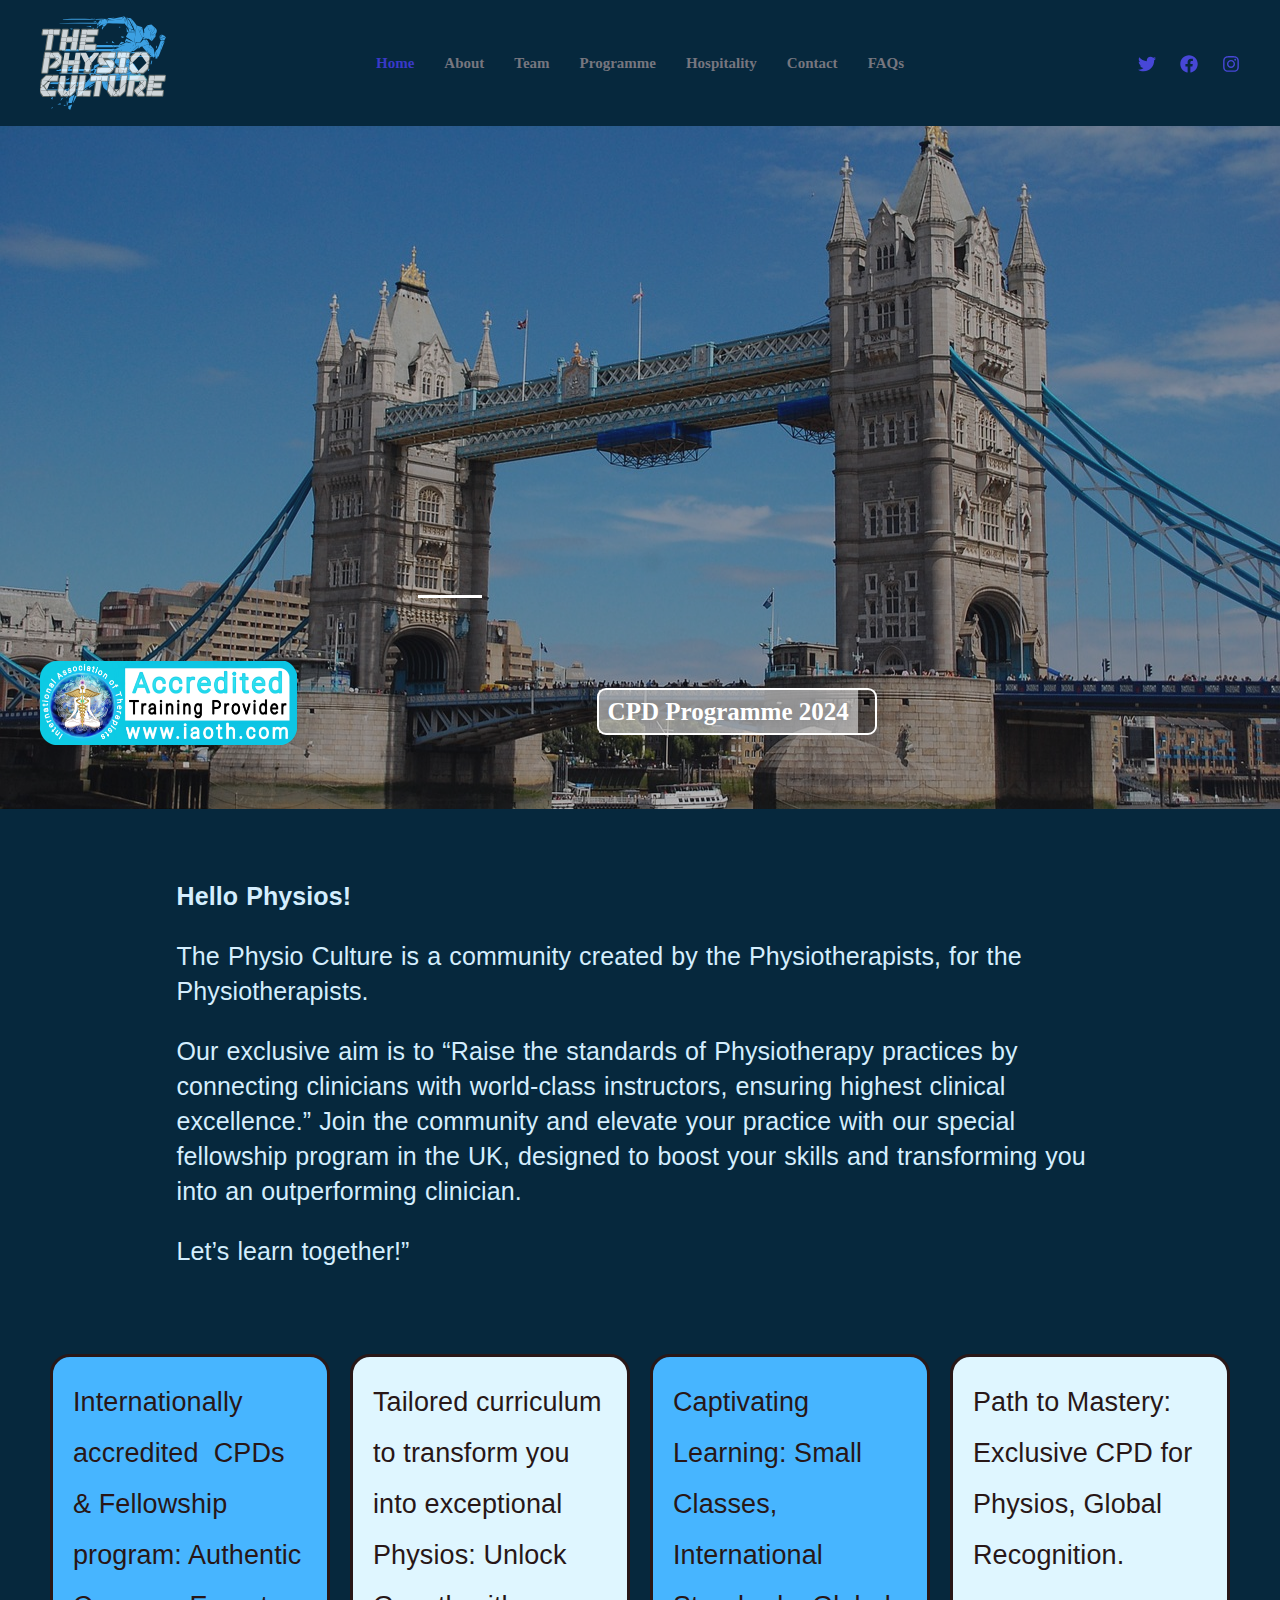
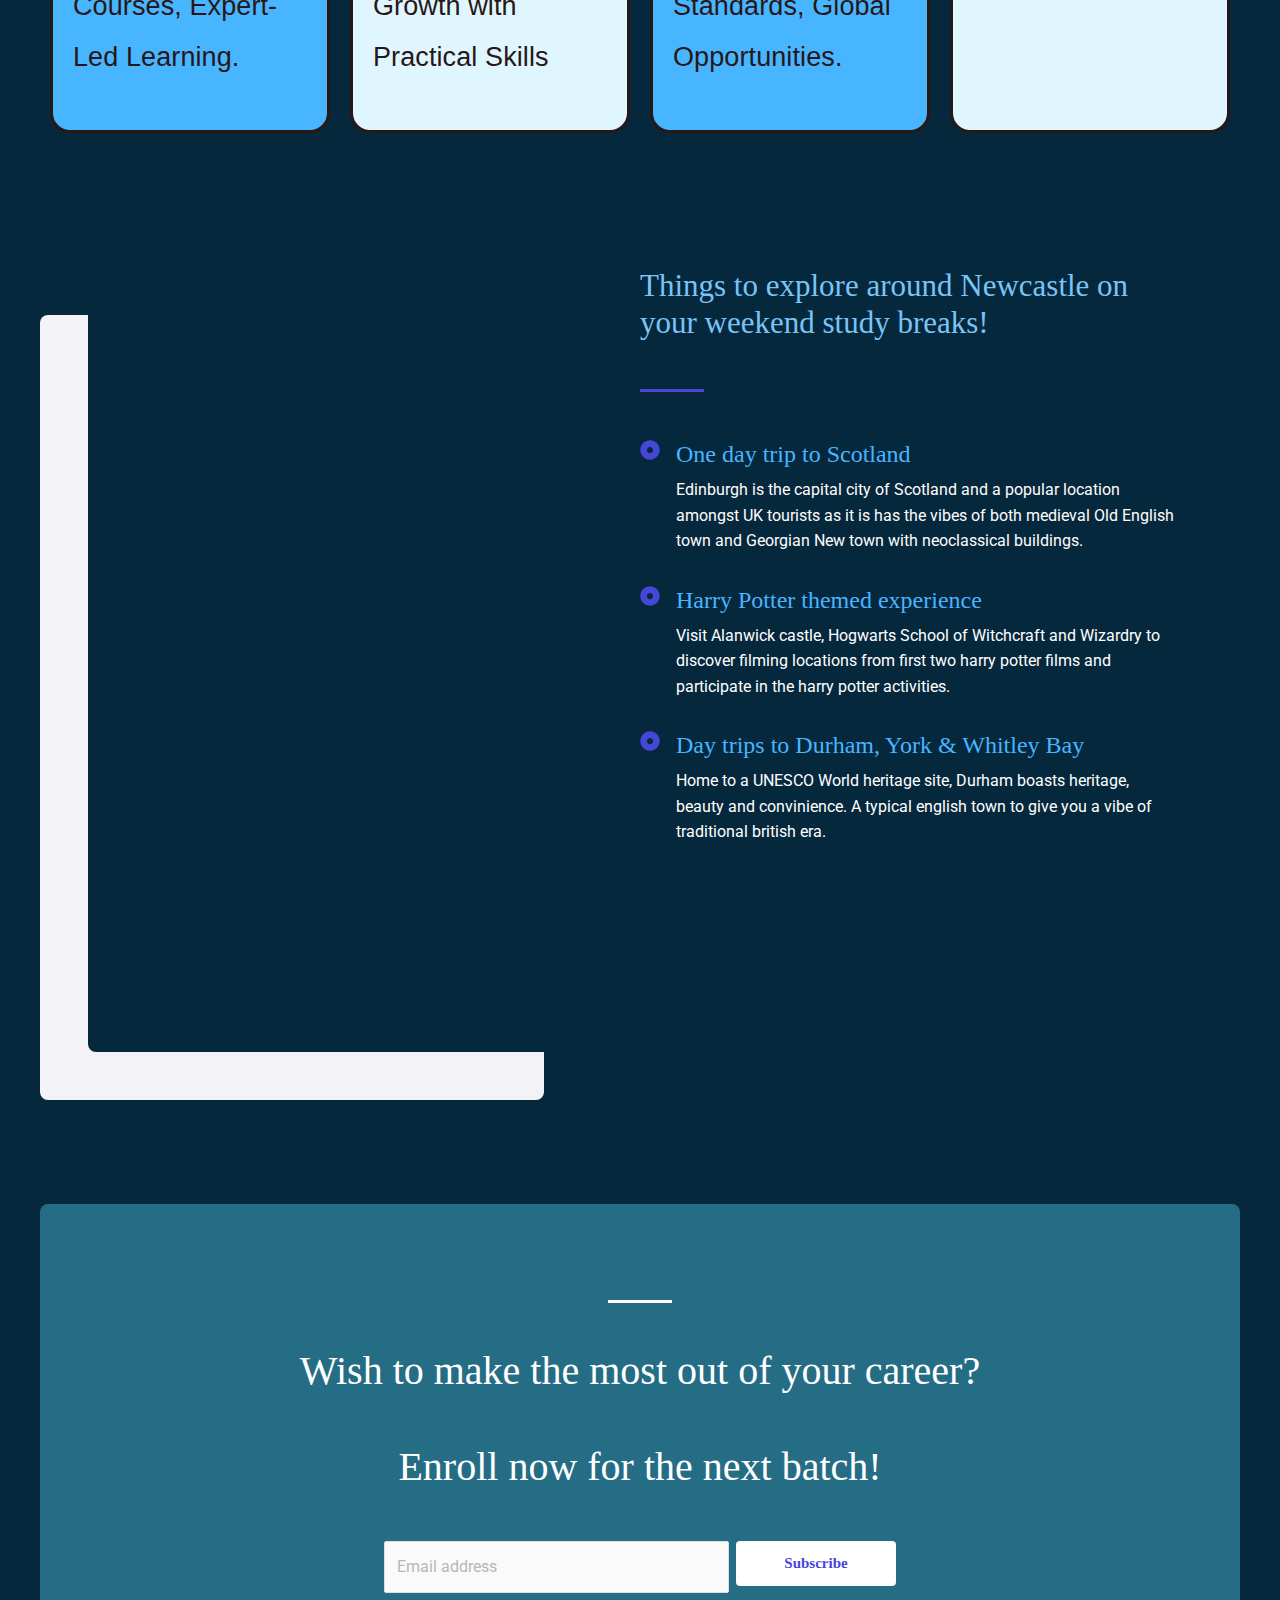
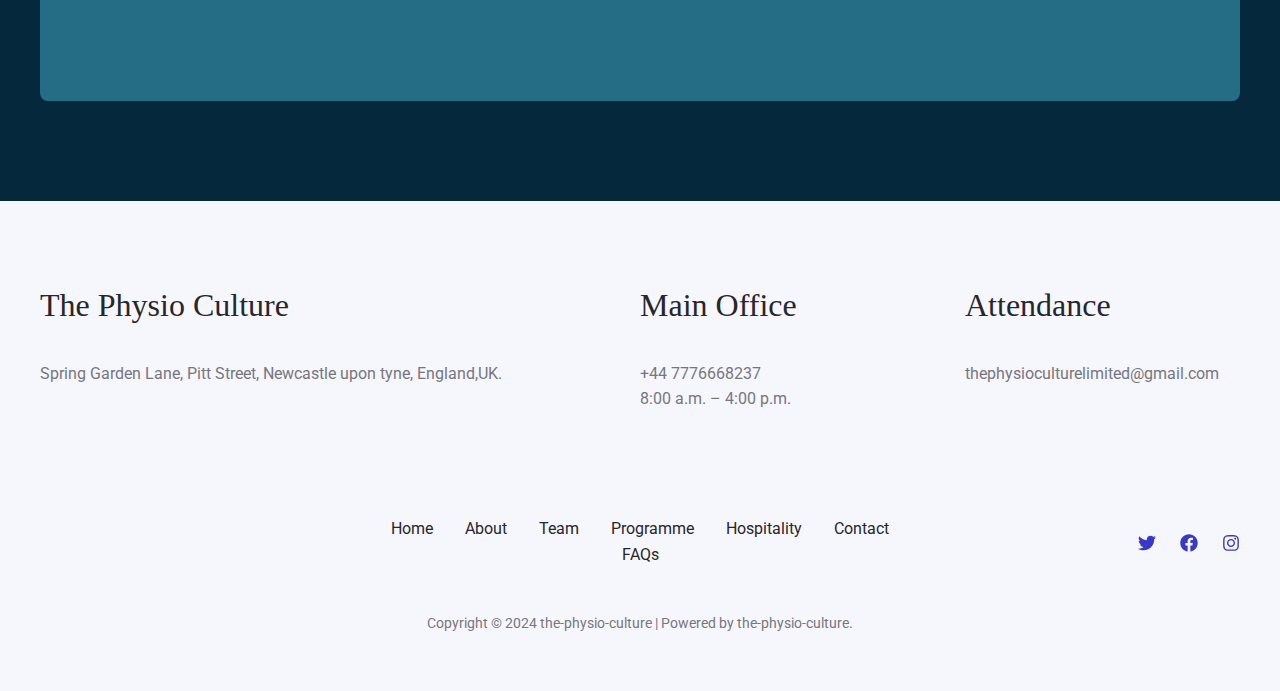
<file: index.html>
<!DOCTYPE html>
<html lang="en-US">
<head>
<meta charset="UTF-8">
<meta name="viewport" content="width=device-width, initial-scale=1">
	 <link rel="profile" href="https://gmpg.org/xfn/11"> 
	 <style id="tb_inline_styles" data-no-optimize="1">.tb_animation_on{overflow-x:hidden}.themify_builder .wow{visibility:hidden;animation-fill-mode:both}[data-tf-animation]{will-change:transform,opacity,visibility}.themify_builder .tf_lax_done{transition-duration:.8s;transition-timing-function:cubic-bezier(.165,.84,.44,1)}[data-sticky-active].tb_sticky_scroll_active{z-index:1}[data-sticky-active].tb_sticky_scroll_active .hide-on-stick{display:none}@media(min-width:1281px){.hide-desktop{width:0!important;height:0!important;padding:0!important;visibility:hidden!important;margin:0!important;display:table-column!important;background:0!important}}@media(min-width:769px) and (max-width:1280px){.hide-tablet_landscape{width:0!important;height:0!important;padding:0!important;visibility:hidden!important;margin:0!important;display:table-column!important;background:0!important}}@media(min-width:681px) and (max-width:768px){.hide-tablet{width:0!important;height:0!important;padding:0!important;visibility:hidden!important;margin:0!important;display:table-column!important;background:0!important}}@media(max-width:680px){.hide-mobile{width:0!important;height:0!important;padding:0!important;visibility:hidden!important;margin:0!important;display:table-column!important;background:0!important}}div.row_inner,div.subrow_inner{--gutter:3.2%;--narrow:1.6%;--none:0%;}@media(max-width:680px){
		    .themify_map.tf_map_loaded{width:100%!important}
		    .ui.builder_button,.ui.nav li a{padding:.525em 1.15em}
		    .fullheight>.row_inner:not(.tb_col_count_1){min-height:0}
	    }</style>
<noscript><style>.themify_builder .wow,.wow .tf_lazy{visibility:visible!important}</style></noscript>            <style id="tf_lazy_style" data-no-optimize="1">[data-tf-src]{
                    opacity:0
                }
                .tf_svg_lazy{
                    content-visibility:auto;
                    transition:filter .3s linear!important;filter:blur(25px);opacity:1;
                    transform:translateZ(0)
                }
                .tf_svg_lazy_loaded{
                    filter:blur(0)
                }
                .module[data-lazy],.module[data-lazy] .ui,.module_row[data-lazy]:not(.tb_first),.module_row[data-lazy]:not(.tb_first)>.row_inner,.module_row:not(.tb_first) .module_column[data-lazy],.module_row:not(.tb_first) .module_subrow[data-lazy],.module_subrow[data-lazy]>.subrow_inner{
                    background-image:none!important
                }</style>
            <noscript>
                <style>[data-tf-src]{
                        display:none!important
                    }
                    .tf_svg_lazy{
                        filter:none!important;
                        opacity:1!important
                    }</style>
            </noscript>
                    <style id="tf_lazy_common" data-no-optimize="1">.tf_fa,em tf-lottie,i tf-lottie{display:inline-block;vertical-align:middle}em tf-lottie,i tf-lottie{width:1.4em;height:1.4em}.tf_fa{width:1em;height:1em;stroke-width:0;stroke:currentColor;overflow:visible;fill:currentColor;pointer-events:none;text-rendering:optimizeSpeed;buffered-rendering:static}#tf_svg symbol{overflow:visible}.tf_lazy{position:relative;visibility:visible;display:block;opacity:.3}.wow .tf_lazy{visibility:hidden;opacity:1;position:static;display:inline}div.tf_audio_lazy audio{visibility:hidden;height:0;display:inline}.mejs-container{visibility:visible}.tf_iframe_lazy{transition:opacity .3s ease-in-out;min-height:10px}.tf_carousel .tf_swiper-wrapper{display:flex}.tf_carousel .tf_swiper-slide{flex-shrink:0;opacity:0;width:100%;height:100%}.tf_carousel .tf_lazy{contain:none}.tf_swiper-wrapper>br,.tf_lazy.tf_swiper-wrapper .tf_lazy:after,.tf_lazy.tf_swiper-wrapper .tf_lazy:before{display:none}.tf_lazy:after,.tf_lazy:before{content:'';display:inline-block;position:absolute;width:10px!important;height:10px!important;margin:0 3px;top:50%!important;right:50%!important;left:auto!important;border-radius:100%;background-color:currentColor;visibility:visible;animation:tf-hrz-loader infinite .75s cubic-bezier(.2,.68,.18,1.08)}.tf_lazy:after{width:6px!important;height:6px!important;right:auto!important;left:50%!important;margin-top:3px;animation-delay:-.4s}@keyframes tf-hrz-loader{0%{transform:scale(1);opacity:1}50%{transform:scale(.1);opacity:.6}100%{transform:scale(1);opacity:1}}.tf_lazy_lightbox{position:fixed;background:rgba(11,11,11,.8);color:#ccc;top:0;left:0;display:flex;align-items:center;justify-content:center;z-index:999}.tf_lazy_lightbox .tf_lazy:after,.tf_lazy_lightbox .tf_lazy:before{background:#fff}.tf_vd_lazy,tf-lottie{display:flex;flex-wrap:wrap}tf-lottie{aspect-ratio:1.777}.tf_w.tf_vd_lazy video{width:100%;height:auto;position:static;object-fit:cover}</style>
        <title>the-physio-culture</title>
<meta name="robots" content="max-image-preview:large">
<link rel="alternate" type="application/rss+xml" title="the-physio-culture &raquo; Feed" href="/feed/">
<link rel="alternate" type="application/rss+xml" title="the-physio-culture &raquo; Comments Feed" href="/comments/feed/">
<script>
window._wpemojiSettings = {"baseUrl":"https:\/\/s.w.org\/images\/core\/emoji\/14.0.0\/72x72\/","ext":".png","svgUrl":"https:\/\/s.w.org\/images\/core\/emoji\/14.0.0\/svg\/","svgExt":".svg","source":{"concatemoji":"\/wp-includes\/js\/wp-emoji-release.min.js?ver=6.4.3"}};
/*! This file is auto-generated */
!function(i,n){var o,s,e;function c(e){try{var t={supportTests:e,timestamp:(new Date).valueOf()};sessionStorage.setItem(o,JSON.stringify(t))}catch(e){}}function p(e,t,n){e.clearRect(0,0,e.canvas.width,e.canvas.height),e.fillText(t,0,0);var t=new Uint32Array(e.getImageData(0,0,e.canvas.width,e.canvas.height).data),r=(e.clearRect(0,0,e.canvas.width,e.canvas.height),e.fillText(n,0,0),new Uint32Array(e.getImageData(0,0,e.canvas.width,e.canvas.height).data));return t.every(function(e,t){return e===r[t]})}function u(e,t,n){switch(t){case"flag":return n(e,"🏳️‍⚧️","🏳️​⚧️")?!1:!n(e,"🇺🇳","🇺​🇳")&&!n(e,"🏴󠁧󠁢󠁥󠁮󠁧󠁿","🏴​󠁧​󠁢​󠁥​󠁮​󠁧​󠁿");case"emoji":return!n(e,"🫱🏻‍🫲🏿","🫱🏻​🫲🏿")}return!1}function f(e,t,n){var r="undefined"!=typeof WorkerGlobalScope&&self instanceof WorkerGlobalScope?new OffscreenCanvas(300,150):i.createElement("canvas"),a=r.getContext("2d",{willReadFrequently:!0}),o=(a.textBaseline="top",a.font="600 32px Arial",{});return e.forEach(function(e){o[e]=t(a,e,n)}),o}function t(e){var t=i.createElement("script");t.src=e,t.defer=!0,i.head.appendChild(t)}"undefined"!=typeof Promise&&(o="wpEmojiSettingsSupports",s=["flag","emoji"],n.supports={everything:!0,everythingExceptFlag:!0},e=new Promise(function(e){i.addEventListener("DOMContentLoaded",e,{once:!0})}),new Promise(function(t){var n=function(){try{var e=JSON.parse(sessionStorage.getItem(o));if("object"==typeof e&&"number"==typeof e.timestamp&&(new Date).valueOf()<e.timestamp+604800&&"object"==typeof e.supportTests)return e.supportTests}catch(e){}return null}();if(!n){if("undefined"!=typeof Worker&&"undefined"!=typeof OffscreenCanvas&&"undefined"!=typeof URL&&URL.createObjectURL&&"undefined"!=typeof Blob)try{var e="postMessage("+f.toString()+"("+[JSON.stringify(s),u.toString(),p.toString()].join(",")+"));",r=new Blob([e],{type:"text/javascript"}),a=new Worker(URL.createObjectURL(r),{name:"wpTestEmojiSupports"});return void(a.onmessage=function(e){c(n=e.data),a.terminate(),t(n)})}catch(e){}c(n=f(s,u,p))}t(n)}).then(function(e){for(var t in e)n.supports[t]=e[t],n.supports.everything=n.supports.everything&&n.supports[t],"flag"!==t&&(n.supports.everythingExceptFlag=n.supports.everythingExceptFlag&&n.supports[t]);n.supports.everythingExceptFlag=n.supports.everythingExceptFlag&&!n.supports.flag,n.DOMReady=!1,n.readyCallback=function(){n.DOMReady=!0}}).then(function(){return e}).then(function(){var e;n.supports.everything||(n.readyCallback(),(e=n.source||{}).concatemoji?t(e.concatemoji):e.wpemoji&&e.twemoji&&(t(e.twemoji),t(e.wpemoji)))}))}((window,document),window._wpemojiSettings);
</script>
<link rel="preload" href="/wp-content/themes/astra/assets/css/minified/main.min.css?ver=4.5.2" as="style">
<link rel="stylesheet" id="astra-theme-css-css" href="/wp-content/themes/astra/assets/css/minified/main.min.css?ver=4.5.2" media="all">
<style id="astra-theme-css-inline-css">:root{--ast-container-default-xlg-padding:6.67em;--ast-container-default-lg-padding:5.67em;--ast-container-default-slg-padding:4.34em;--ast-container-default-md-padding:3.34em;--ast-container-default-sm-padding:6.67em;--ast-container-default-xs-padding:2.4em;--ast-container-default-xxs-padding:1.4em;--ast-code-block-background:#EEEEEE;--ast-comment-inputs-background:#FAFAFA;}html{font-size:100%;}a,.page-title{color:var(--ast-global-color-2);}a:hover,a:focus{color:var(--ast-global-color-1);}body,button,input,select,textarea,.ast-button,.ast-custom-button{font-family:'Roboto',sans-serif;font-weight:400;font-size:16px;font-size:1rem;line-height:1.6em;}blockquote{color:var(--ast-global-color-3);}p,.entry-content p{margin-bottom:1em;}h1,.entry-content h1,h2,.entry-content h2,h3,.entry-content h3,h4,.entry-content h4,h5,.entry-content h5,h6,.entry-content h6,.site-title,.site-title a{font-family:Georgia,Times,serif;font-weight:400;}.site-title{font-size:35px;font-size:2.1875rem;display:none;}header .custom-logo-link img{max-width:126px;}.astra-logo-svg{width:126px;}.site-header .site-description{font-size:15px;font-size:0.9375rem;display:none;}.entry-title{font-size:30px;font-size:1.875rem;}h1,.entry-content h1{font-size:80px;font-size:5rem;font-family:Georgia,Times,serif;line-height:1.1em;}h2,.entry-content h2{font-size:56px;font-size:3.5rem;font-family:Georgia,Times,serif;line-height:1.2em;}h3,.entry-content h3{font-size:40px;font-size:2.5rem;font-family:Georgia,Times,serif;line-height:1.2em;}h4,.entry-content h4{font-size:32px;font-size:2rem;line-height:1.2em;font-family:Georgia,Times,serif;}h5,.entry-content h5{font-size:24px;font-size:1.5rem;line-height:1.2em;font-family:Georgia,Times,serif;}h6,.entry-content h6{font-size:18px;font-size:1.125rem;line-height:1.25em;font-family:Georgia,Times,serif;}::selection{background-color:var(--ast-global-color-0);color:#ffffff;}body,h1,.entry-title a,.entry-content h1,h2,.entry-content h2,h3,.entry-content h3,h4,.entry-content h4,h5,.entry-content h5,h6,.entry-content h6{color:var(--ast-global-color-3);}.tagcloud a:hover,.tagcloud a:focus,.tagcloud a.current-item{color:#ffffff;border-color:var(--ast-global-color-2);background-color:var(--ast-global-color-2);}input:focus,input[type="text"]:focus,input[type="email"]:focus,input[type="url"]:focus,input[type="password"]:focus,input[type="reset"]:focus,input[type="search"]:focus,textarea:focus{border-color:var(--ast-global-color-2);}input[type="radio"]:checked,input[type=reset],input[type="checkbox"]:checked,input[type="checkbox"]:hover:checked,input[type="checkbox"]:focus:checked,input[type=range]::-webkit-slider-thumb{border-color:var(--ast-global-color-2);background-color:var(--ast-global-color-2);box-shadow:none;}.site-footer a:hover + .post-count,.site-footer a:focus + .post-count{background:var(--ast-global-color-2);border-color:var(--ast-global-color-2);}.single .nav-links .nav-previous,.single .nav-links .nav-next{color:var(--ast-global-color-2);}.entry-meta,.entry-meta *{line-height:1.45;color:var(--ast-global-color-2);}.entry-meta a:hover,.entry-meta a:hover *,.entry-meta a:focus,.entry-meta a:focus *,.page-links > .page-link,.page-links .page-link:hover,.post-navigation a:hover{color:var(--ast-global-color-1);}#cat option,.secondary .calendar_wrap thead a,.secondary .calendar_wrap thead a:visited{color:var(--ast-global-color-2);}.secondary .calendar_wrap #today,.ast-progress-val span{background:var(--ast-global-color-2);}.secondary a:hover + .post-count,.secondary a:focus + .post-count{background:var(--ast-global-color-2);border-color:var(--ast-global-color-2);}.calendar_wrap #today > a{color:#ffffff;}.page-links .page-link,.single .post-navigation a{color:var(--ast-global-color-2);}.ast-search-menu-icon .search-form button.search-submit{padding:0 4px;}.ast-search-menu-icon form.search-form{padding-right:0;}.ast-search-menu-icon.slide-search input.search-field{width:0;}.ast-header-search .ast-search-menu-icon.ast-dropdown-active .search-form,.ast-header-search .ast-search-menu-icon.ast-dropdown-active .search-field:focus{border-color:var(--ast-global-color-0);transition:all 0.2s;}.search-form input.search-field:focus{outline:none;}.wp-block-latest-posts > li > a{color:var(--ast-global-color-2);}.widget-title,.widget .wp-block-heading{font-size:22px;font-size:1.375rem;color:var(--ast-global-color-3);}a:focus-visible,.ast-menu-toggle:focus-visible,.site .skip-link:focus-visible,.wp-block-loginout input:focus-visible,.wp-block-search.wp-block-search__button-inside .wp-block-search__inside-wrapper,.ast-header-navigation-arrow:focus-visible,.woocommerce .wc-proceed-to-checkout > .checkout-button:focus-visible,.woocommerce .woocommerce-MyAccount-navigation ul li a:focus-visible,.ast-orders-table__row .ast-orders-table__cell:focus-visible,.woocommerce .woocommerce-order-details .order-again > .button:focus-visible,.woocommerce .woocommerce-message a.button.wc-forward:focus-visible,.woocommerce #minus_qty:focus-visible,.woocommerce #plus_qty:focus-visible,a#ast-apply-coupon:focus-visible,.woocommerce .woocommerce-info a:focus-visible,.woocommerce .astra-shop-summary-wrap a:focus-visible,.woocommerce a.wc-forward:focus-visible,#ast-apply-coupon:focus-visible,.woocommerce-js .woocommerce-mini-cart-item a.remove:focus-visible{outline-style:dotted;outline-color:inherit;outline-width:thin;}input:focus,input[type="text"]:focus,input[type="email"]:focus,input[type="url"]:focus,input[type="password"]:focus,input[type="reset"]:focus,input[type="number"]:focus,textarea:focus,.wp-block-search__input:focus,[data-section="section-header-mobile-trigger"] .ast-button-wrap .ast-mobile-menu-trigger-minimal:focus,.ast-mobile-popup-drawer.active .menu-toggle-close:focus,.woocommerce-ordering select.orderby:focus,#ast-scroll-top:focus,#coupon_code:focus,.woocommerce-page #comment:focus,.woocommerce #reviews #respond input#submit:focus,.woocommerce a.add_to_cart_button:focus,.woocommerce .button.single_add_to_cart_button:focus,.woocommerce .woocommerce-cart-form button:focus,.woocommerce .woocommerce-cart-form__cart-item .quantity .qty:focus,.woocommerce .woocommerce-billing-fields .woocommerce-billing-fields__field-wrapper .woocommerce-input-wrapper > .input-text:focus,.woocommerce #order_comments:focus,.woocommerce #place_order:focus,.woocommerce .woocommerce-address-fields .woocommerce-address-fields__field-wrapper .woocommerce-input-wrapper > .input-text:focus,.woocommerce .woocommerce-MyAccount-content form button:focus,.woocommerce .woocommerce-MyAccount-content .woocommerce-EditAccountForm .woocommerce-form-row .woocommerce-Input.input-text:focus,.woocommerce .ast-woocommerce-container .woocommerce-pagination ul.page-numbers li a:focus,body #content .woocommerce form .form-row .select2-container--default .select2-selection--single:focus,#ast-coupon-code:focus,.woocommerce.woocommerce-js .quantity input[type=number]:focus,.woocommerce-js .woocommerce-mini-cart-item .quantity input[type=number]:focus,.woocommerce p#ast-coupon-trigger:focus{border-style:dotted;border-color:inherit;border-width:thin;}input{outline:none;}.ast-logo-title-inline .site-logo-img{padding-right:1em;}.site-logo-img img{ transition:all 0.2s linear;}body .ast-oembed-container *{position:absolute;top:0;width:100%;height:100%;left:0;}.ast-page-builder-template .hentry {margin: 0;}.ast-page-builder-template .site-content > .ast-container {max-width: 100%;padding: 0;}.ast-page-builder-template .site-content #primary {padding: 0;margin: 0;}.ast-page-builder-template .no-results {text-align: center;margin: 4em auto;}.ast-page-builder-template .ast-pagination {padding: 2em;}.ast-page-builder-template .entry-header.ast-no-title.ast-no-thumbnail {margin-top: 0;}.ast-page-builder-template .entry-header.ast-header-without-markup {margin-top: 0;margin-bottom: 0;}.ast-page-builder-template .entry-header.ast-no-title.ast-no-meta {margin-bottom: 0;}.ast-page-builder-template.single .post-navigation {padding-bottom: 2em;}.ast-page-builder-template.single-post .site-content > .ast-container {max-width: 100%;}.ast-page-builder-template .entry-header {margin-top: 4em;margin-left: auto;margin-right: auto;padding-left: 20px;padding-right: 20px;}.single.ast-page-builder-template .entry-header {padding-left: 20px;padding-right: 20px;}.ast-page-builder-template .ast-archive-description {margin: 4em auto 0;padding-left: 20px;padding-right: 20px;}.ast-page-builder-template.ast-no-sidebar .entry-content .alignwide {margin-left: 0;margin-right: 0;}@media (max-width:921px){#ast-desktop-header{display:none;}}@media (min-width:922px){#ast-mobile-header{display:none;}}.wp-block-buttons.aligncenter{justify-content:center;}@media (max-width:921px){.ast-theme-transparent-header #primary,.ast-theme-transparent-header #secondary{padding:0;}}@media (max-width:921px){.ast-plain-container.ast-no-sidebar #primary{padding:0;}}.ast-plain-container.ast-no-sidebar #primary{margin-top:0;margin-bottom:0;}.wp-block-button.is-style-outline .wp-block-button__link{border-color:#ffffff;border-top-width:2px;border-right-width:2px;border-bottom-width:2px;border-left-width:2px;}div.wp-block-button.is-style-outline > .wp-block-button__link:not(.has-text-color),div.wp-block-button.wp-block-button__link.is-style-outline:not(.has-text-color){color:#ffffff;}.wp-block-button.is-style-outline .wp-block-button__link:hover,.wp-block-buttons .wp-block-button.is-style-outline .wp-block-button__link:focus,.wp-block-buttons .wp-block-button.is-style-outline > .wp-block-button__link:not(.has-text-color):hover,.wp-block-buttons .wp-block-button.wp-block-button__link.is-style-outline:not(.has-text-color):hover{color:var(--ast-global-color-1);background-color:rgba(255,255,255,0.8);border-color:rgba(255,255,255,0.8);}.post-page-numbers.current .page-link,.ast-pagination .page-numbers.current{color:#ffffff;border-color:var(--ast-global-color-0);background-color:var(--ast-global-color-0);border-radius:2px;}.wp-block-buttons .wp-block-button.is-style-outline .wp-block-button__link.wp-element-button,.ast-outline-button{border-color:#ffffff;border-top-width:2px;border-right-width:2px;border-bottom-width:2px;border-left-width:2px;font-family:Georgia,Times,serif;font-weight:700;font-size:15px;font-size:0.9375rem;line-height:1em;border-top-left-radius:4px;border-top-right-radius:4px;border-bottom-right-radius:4px;border-bottom-left-radius:4px;}.wp-block-buttons .wp-block-button.is-style-outline > .wp-block-button__link:not(.has-text-color),.wp-block-buttons .wp-block-button.wp-block-button__link.is-style-outline:not(.has-text-color),.ast-outline-button{color:#ffffff;}.wp-block-button.is-style-outline .wp-block-button__link:hover,.wp-block-buttons .wp-block-button.is-style-outline .wp-block-button__link:focus,.wp-block-buttons .wp-block-button.is-style-outline > .wp-block-button__link:not(.has-text-color):hover,.wp-block-buttons .wp-block-button.wp-block-button__link.is-style-outline:not(.has-text-color):hover,.ast-outline-button:hover,.ast-outline-button:focus{color:var(--ast-global-color-1);background-color:rgba(255,255,255,0.8);border-color:rgba(255,255,255,0.8);}.wp-block-button .wp-block-button__link.wp-element-button.is-style-outline:not(.has-background),.wp-block-button.is-style-outline>.wp-block-button__link.wp-element-button:not(.has-background){background-color:#ffffff;}@media (max-width:921px){.wp-block-buttons .wp-block-button.is-style-outline .wp-block-button__link.wp-element-button,.ast-outline-button{font-size:14px;font-size:0.875rem;}}@media (max-width:544px){.wp-block-buttons .wp-block-button.is-style-outline .wp-block-button__link.wp-element-button,.ast-outline-button{font-size:13px;font-size:0.8125rem;}}.entry-content[ast-blocks-layout] > figure{margin-bottom:1em;}@media (max-width:921px){.ast-separate-container #primary,.ast-separate-container #secondary{padding:1.5em 0;}#primary,#secondary{padding:1.5em 0;margin:0;}.ast-left-sidebar #content > .ast-container{display:flex;flex-direction:column-reverse;width:100%;}.ast-separate-container .ast-article-post,.ast-separate-container .ast-article-single{padding:1.5em 2.14em;}.ast-author-box img.avatar{margin:20px 0 0 0;}}@media (min-width:922px){.ast-separate-container.ast-right-sidebar #primary,.ast-separate-container.ast-left-sidebar #primary{border:0;}.search-no-results.ast-separate-container #primary{margin-bottom:4em;}}.elementor-button-wrapper .elementor-button{border-style:solid;text-decoration:none;border-top-width:0;border-right-width:0;border-left-width:0;border-bottom-width:0;}body .elementor-button.elementor-size-sm,body .elementor-button.elementor-size-xs,body .elementor-button.elementor-size-md,body .elementor-button.elementor-size-lg,body .elementor-button.elementor-size-xl,body .elementor-button{border-top-left-radius:4px;border-top-right-radius:4px;border-bottom-right-radius:4px;border-bottom-left-radius:4px;padding-top:15px;padding-right:24px;padding-bottom:15px;padding-left:24px;}@media (max-width:921px){.elementor-button-wrapper .elementor-button.elementor-size-sm,.elementor-button-wrapper .elementor-button.elementor-size-xs,.elementor-button-wrapper .elementor-button.elementor-size-md,.elementor-button-wrapper .elementor-button.elementor-size-lg,.elementor-button-wrapper .elementor-button.elementor-size-xl,.elementor-button-wrapper .elementor-button{padding-top:14px;padding-right:24px;padding-bottom:14px;padding-left:24px;}}@media (max-width:544px){.elementor-button-wrapper .elementor-button.elementor-size-sm,.elementor-button-wrapper .elementor-button.elementor-size-xs,.elementor-button-wrapper .elementor-button.elementor-size-md,.elementor-button-wrapper .elementor-button.elementor-size-lg,.elementor-button-wrapper .elementor-button.elementor-size-xl,.elementor-button-wrapper .elementor-button{padding-top:12px;padding-right:22px;padding-bottom:12px;padding-left:22px;}}.elementor-button-wrapper .elementor-button{border-color:#ffffff;background-color:#ffffff;}.elementor-button-wrapper .elementor-button:hover,.elementor-button-wrapper .elementor-button:focus{color:var(--ast-global-color-1);background-color:rgba(255,255,255,0.8);border-color:rgba(255,255,255,0.8);}.wp-block-button .wp-block-button__link ,.elementor-button-wrapper .elementor-button,.elementor-button-wrapper .elementor-button:visited{color:var(--ast-global-color-0);}.elementor-button-wrapper .elementor-button{font-family:Georgia,Times,serif;font-weight:700;font-size:15px;font-size:0.9375rem;line-height:1em;}body .elementor-button.elementor-size-sm,body .elementor-button.elementor-size-xs,body .elementor-button.elementor-size-md,body .elementor-button.elementor-size-lg,body .elementor-button.elementor-size-xl,body .elementor-button{font-size:15px;font-size:0.9375rem;}.wp-block-button .wp-block-button__link:hover,.wp-block-button .wp-block-button__link:focus{color:var(--ast-global-color-1);background-color:rgba(255,255,255,0.8);border-color:rgba(255,255,255,0.8);}.elementor-widget-heading h1.elementor-heading-title{line-height:1.1em;}.elementor-widget-heading h2.elementor-heading-title{line-height:1.2em;}.elementor-widget-heading h3.elementor-heading-title{line-height:1.2em;}.elementor-widget-heading h4.elementor-heading-title{line-height:1.2em;}.elementor-widget-heading h5.elementor-heading-title{line-height:1.2em;}.elementor-widget-heading h6.elementor-heading-title{line-height:1.25em;}.wp-block-button .wp-block-button__link,.wp-block-search .wp-block-search__button,body .wp-block-file .wp-block-file__button{border-color:#ffffff;background-color:#ffffff;color:var(--ast-global-color-0);font-family:Georgia,Times,serif;font-weight:700;line-height:1em;font-size:15px;font-size:0.9375rem;border-top-left-radius:4px;border-top-right-radius:4px;border-bottom-right-radius:4px;border-bottom-left-radius:4px;padding-top:15px;padding-right:24px;padding-bottom:15px;padding-left:24px;}@media (max-width:921px){.wp-block-button .wp-block-button__link,.wp-block-search .wp-block-search__button,body .wp-block-file .wp-block-file__button{font-size:14px;font-size:0.875rem;padding-top:14px;padding-right:24px;padding-bottom:14px;padding-left:24px;}}@media (max-width:544px){.wp-block-button .wp-block-button__link,.wp-block-search .wp-block-search__button,body .wp-block-file .wp-block-file__button{font-size:13px;font-size:0.8125rem;padding-top:12px;padding-right:22px;padding-bottom:12px;padding-left:22px;}}.menu-toggle,button,.ast-button,.ast-custom-button,.button,input#submit,input[type="button"],input[type="submit"],input[type="reset"],form[CLASS*="wp-block-search__"].wp-block-search .wp-block-search__inside-wrapper .wp-block-search__button,body .wp-block-file .wp-block-file__button,.woocommerce-js a.button,.woocommerce button.button,.woocommerce .woocommerce-message a.button,.woocommerce #respond input#submit.alt,.woocommerce input.button.alt,.woocommerce input.button,.woocommerce input.button:disabled,.woocommerce input.button:disabled[disabled],.woocommerce input.button:disabled:hover,.woocommerce input.button:disabled[disabled]:hover,.woocommerce #respond input#submit,.woocommerce button.button.alt.disabled,.wc-block-grid__products .wc-block-grid__product .wp-block-button__link,.wc-block-grid__product-onsale,[CLASS*="wc-block"] button,.woocommerce-js .astra-cart-drawer .astra-cart-drawer-content .woocommerce-mini-cart__buttons .button:not(.checkout):not(.ast-continue-shopping),.woocommerce-js .astra-cart-drawer .astra-cart-drawer-content .woocommerce-mini-cart__buttons a.checkout,.woocommerce button.button.alt.disabled.wc-variation-selection-needed{border-style:solid;border-top-width:0;border-right-width:0;border-left-width:0;border-bottom-width:0;color:var(--ast-global-color-0);border-color:#ffffff;background-color:#ffffff;padding-top:15px;padding-right:24px;padding-bottom:15px;padding-left:24px;font-family:Georgia,Times,serif;font-weight:700;font-size:15px;font-size:0.9375rem;line-height:1em;border-top-left-radius:4px;border-top-right-radius:4px;border-bottom-right-radius:4px;border-bottom-left-radius:4px;}button:focus,.menu-toggle:hover,button:hover,.ast-button:hover,.ast-custom-button:hover .button:hover,.ast-custom-button:hover ,input[type=reset]:hover,input[type=reset]:focus,input#submit:hover,input#submit:focus,input[type="button"]:hover,input[type="button"]:focus,input[type="submit"]:hover,input[type="submit"]:focus,form[CLASS*="wp-block-search__"].wp-block-search .wp-block-search__inside-wrapper .wp-block-search__button:hover,form[CLASS*="wp-block-search__"].wp-block-search .wp-block-search__inside-wrapper .wp-block-search__button:focus,body .wp-block-file .wp-block-file__button:hover,body .wp-block-file .wp-block-file__button:focus,.woocommerce-js a.button:hover,.woocommerce button.button:hover,.woocommerce .woocommerce-message a.button:hover,.woocommerce #respond input#submit:hover,.woocommerce #respond input#submit.alt:hover,.woocommerce input.button.alt:hover,.woocommerce input.button:hover,.woocommerce button.button.alt.disabled:hover,.wc-block-grid__products .wc-block-grid__product .wp-block-button__link:hover,[CLASS*="wc-block"] button:hover,.woocommerce-js .astra-cart-drawer .astra-cart-drawer-content .woocommerce-mini-cart__buttons .button:not(.checkout):not(.ast-continue-shopping):hover,.woocommerce-js .astra-cart-drawer .astra-cart-drawer-content .woocommerce-mini-cart__buttons a.checkout:hover,.woocommerce button.button.alt.disabled.wc-variation-selection-needed:hover{color:var(--ast-global-color-1);background-color:rgba(255,255,255,0.8);border-color:rgba(255,255,255,0.8);}@media (max-width:921px){.menu-toggle,button,.ast-button,.ast-custom-button,.button,input#submit,input[type="button"],input[type="submit"],input[type="reset"],form[CLASS*="wp-block-search__"].wp-block-search .wp-block-search__inside-wrapper .wp-block-search__button,body .wp-block-file .wp-block-file__button,.woocommerce-js a.button,.woocommerce button.button,.woocommerce .woocommerce-message a.button,.woocommerce #respond input#submit.alt,.woocommerce input.button.alt,.woocommerce input.button,.woocommerce input.button:disabled,.woocommerce input.button:disabled[disabled],.woocommerce input.button:disabled:hover,.woocommerce input.button:disabled[disabled]:hover,.woocommerce #respond input#submit,.woocommerce button.button.alt.disabled,.wc-block-grid__products .wc-block-grid__product .wp-block-button__link,.wc-block-grid__product-onsale,[CLASS*="wc-block"] button,.woocommerce-js .astra-cart-drawer .astra-cart-drawer-content .woocommerce-mini-cart__buttons .button:not(.checkout):not(.ast-continue-shopping),.woocommerce-js .astra-cart-drawer .astra-cart-drawer-content .woocommerce-mini-cart__buttons a.checkout,.woocommerce button.button.alt.disabled.wc-variation-selection-needed{padding-top:14px;padding-right:24px;padding-bottom:14px;padding-left:24px;font-size:14px;font-size:0.875rem;}}@media (max-width:544px){.menu-toggle,button,.ast-button,.ast-custom-button,.button,input#submit,input[type="button"],input[type="submit"],input[type="reset"],form[CLASS*="wp-block-search__"].wp-block-search .wp-block-search__inside-wrapper .wp-block-search__button,body .wp-block-file .wp-block-file__button,.woocommerce-js a.button,.woocommerce button.button,.woocommerce .woocommerce-message a.button,.woocommerce #respond input#submit.alt,.woocommerce input.button.alt,.woocommerce input.button,.woocommerce input.button:disabled,.woocommerce input.button:disabled[disabled],.woocommerce input.button:disabled:hover,.woocommerce input.button:disabled[disabled]:hover,.woocommerce #respond input#submit,.woocommerce button.button.alt.disabled,.wc-block-grid__products .wc-block-grid__product .wp-block-button__link,.wc-block-grid__product-onsale,[CLASS*="wc-block"] button,.woocommerce-js .astra-cart-drawer .astra-cart-drawer-content .woocommerce-mini-cart__buttons .button:not(.checkout):not(.ast-continue-shopping),.woocommerce-js .astra-cart-drawer .astra-cart-drawer-content .woocommerce-mini-cart__buttons a.checkout,.woocommerce button.button.alt.disabled.wc-variation-selection-needed{padding-top:12px;padding-right:22px;padding-bottom:12px;padding-left:22px;font-size:13px;font-size:0.8125rem;}}@media (max-width:921px){.menu-toggle,button,.ast-button,.button,input#submit,input[type="button"],input[type="submit"],input[type="reset"]{font-size:14px;font-size:0.875rem;}.ast-mobile-header-stack .main-header-bar .ast-search-menu-icon{display:inline-block;}.ast-header-break-point.ast-header-custom-item-outside .ast-mobile-header-stack .main-header-bar .ast-search-icon{margin:0;}.ast-comment-avatar-wrap img{max-width:2.5em;}.ast-separate-container .ast-comment-list li.depth-1{padding:1.5em 2.14em;}.ast-separate-container .comment-respond{padding:2em 2.14em;}.ast-comment-meta{padding:0 1.8888em 1.3333em;}}@media (min-width:544px){.ast-container{max-width:100%;}}@media (max-width:544px){.ast-separate-container .ast-article-post,.ast-separate-container .ast-article-single,.ast-separate-container .comments-title,.ast-separate-container .ast-archive-description{padding:1.5em 1em;}.ast-separate-container #content .ast-container{padding-left:0.54em;padding-right:0.54em;}.ast-separate-container .ast-comment-list li.depth-1{padding:1.5em 1em;margin-bottom:1.5em;}.ast-separate-container .ast-comment-list .bypostauthor{padding:.5em;}.ast-search-menu-icon.ast-dropdown-active .search-field{width:170px;}.menu-toggle,button,.ast-button,.button,input#submit,input[type="button"],input[type="submit"],input[type="reset"]{font-size:13px;font-size:0.8125rem;}}body,.ast-separate-container{background-color:var(--ast-global-color-4);;background-image:none;;}@media (max-width:921px){.widget-title{font-size:22px;font-size:1.375rem;}body,button,input,select,textarea,.ast-button,.ast-custom-button{font-size:16px;font-size:1rem;}#secondary,#secondary button,#secondary input,#secondary select,#secondary textarea{font-size:16px;font-size:1rem;}.site-title{display:none;}.site-header .site-description{display:none;}.entry-title{font-size:30px;}h1,.entry-content h1{font-size:56px;}h2,.entry-content h2{font-size:40px;}h3,.entry-content h3{font-size:32px;}h4,.entry-content h4{font-size:24px;font-size:1.5rem;}h5,.entry-content h5{font-size:20px;font-size:1.25rem;}h6,.entry-content h6{font-size:17px;font-size:1.0625rem;}.astra-logo-svg{width:120px;}header .custom-logo-link img,.ast-header-break-point .site-logo-img .custom-mobile-logo-link img{max-width:120px;}}@media (max-width:544px){.widget-title{font-size:21px;font-size:1.4rem;}body,button,input,select,textarea,.ast-button,.ast-custom-button{font-size:15px;font-size:0.9375rem;}#secondary,#secondary button,#secondary input,#secondary select,#secondary textarea{font-size:15px;font-size:0.9375rem;}.site-title{display:none;}.site-header .site-description{display:none;}.entry-title{font-size:30px;}h1,.entry-content h1{font-size:36px;}h2,.entry-content h2{font-size:32px;}h3,.entry-content h3{font-size:24px;}h4,.entry-content h4{font-size:20px;font-size:1.25rem;}h5,.entry-content h5{font-size:18px;font-size:1.125rem;}h6,.entry-content h6{font-size:16px;font-size:1rem;}header .custom-logo-link img,.ast-header-break-point .site-branding img,.ast-header-break-point .custom-logo-link img{max-width:112px;}.astra-logo-svg{width:112px;}.ast-header-break-point .site-logo-img .custom-mobile-logo-link img{max-width:112px;}}@media (max-width:544px){html{font-size:100%;}}@media (min-width:922px){.ast-container{max-width:1240px;}}@media (min-width:922px){.site-content .ast-container{display:flex;}}@media (max-width:921px){.site-content .ast-container{flex-direction:column;}}@media (min-width:922px){.main-header-menu .sub-menu .menu-item.ast-left-align-sub-menu:hover > .sub-menu,.main-header-menu .sub-menu .menu-item.ast-left-align-sub-menu.focus > .sub-menu{margin-left:-0px;}}blockquote,cite {font-style: initial;}.wp-block-file {display: flex;align-items: center;flex-wrap: wrap;justify-content: space-between;}.wp-block-pullquote {border: none;}.wp-block-pullquote blockquote::before {content: "\201D";font-family: "Helvetica",sans-serif;display: flex;transform: rotate( 180deg );font-size: 6rem;font-style: normal;line-height: 1;font-weight: bold;align-items: center;justify-content: center;}.has-text-align-right > blockquote::before {justify-content: flex-start;}.has-text-align-left > blockquote::before {justify-content: flex-end;}figure.wp-block-pullquote.is-style-solid-color blockquote {max-width: 100%;text-align: inherit;}html body {--wp--custom--ast-default-block-top-padding: 3em;--wp--custom--ast-default-block-right-padding: 3em;--wp--custom--ast-default-block-bottom-padding: 3em;--wp--custom--ast-default-block-left-padding: 3em;--wp--custom--ast-container-width: 1200px;--wp--custom--ast-content-width-size: 1200px;--wp--custom--ast-wide-width-size: calc(1200px + var(--wp--custom--ast-default-block-left-padding) + var(--wp--custom--ast-default-block-right-padding));}.ast-narrow-container {--wp--custom--ast-content-width-size: 750px;--wp--custom--ast-wide-width-size: 750px;}@media(max-width: 921px) {html body {--wp--custom--ast-default-block-top-padding: 3em;--wp--custom--ast-default-block-right-padding: 2em;--wp--custom--ast-default-block-bottom-padding: 3em;--wp--custom--ast-default-block-left-padding: 2em;}}@media(max-width: 544px) {html body {--wp--custom--ast-default-block-top-padding: 3em;--wp--custom--ast-default-block-right-padding: 1.5em;--wp--custom--ast-default-block-bottom-padding: 3em;--wp--custom--ast-default-block-left-padding: 1.5em;}}.entry-content > .wp-block-group,.entry-content > .wp-block-cover,.entry-content > .wp-block-columns {padding-top: var(--wp--custom--ast-default-block-top-padding);padding-right: var(--wp--custom--ast-default-block-right-padding);padding-bottom: var(--wp--custom--ast-default-block-bottom-padding);padding-left: var(--wp--custom--ast-default-block-left-padding);}.ast-plain-container.ast-no-sidebar .entry-content > .alignfull,.ast-page-builder-template .ast-no-sidebar .entry-content > .alignfull {margin-left: calc( -50vw + 50%);margin-right: calc( -50vw + 50%);max-width: 100vw;width: 100vw;}.ast-plain-container.ast-no-sidebar .entry-content .alignfull .alignfull,.ast-page-builder-template.ast-no-sidebar .entry-content .alignfull .alignfull,.ast-plain-container.ast-no-sidebar .entry-content .alignfull .alignwide,.ast-page-builder-template.ast-no-sidebar .entry-content .alignfull .alignwide,.ast-plain-container.ast-no-sidebar .entry-content .alignwide .alignfull,.ast-page-builder-template.ast-no-sidebar .entry-content .alignwide .alignfull,.ast-plain-container.ast-no-sidebar .entry-content .alignwide .alignwide,.ast-page-builder-template.ast-no-sidebar .entry-content .alignwide .alignwide,.ast-plain-container.ast-no-sidebar .entry-content .wp-block-column .alignfull,.ast-page-builder-template.ast-no-sidebar .entry-content .wp-block-column .alignfull,.ast-plain-container.ast-no-sidebar .entry-content .wp-block-column .alignwide,.ast-page-builder-template.ast-no-sidebar .entry-content .wp-block-column .alignwide {margin-left: auto;margin-right: auto;width: 100%;}[ast-blocks-layout] .wp-block-separator:not(.is-style-dots) {height: 0;}[ast-blocks-layout] .wp-block-separator {margin: 20px auto;}[ast-blocks-layout] .wp-block-separator:not(.is-style-wide):not(.is-style-dots) {max-width: 100px;}[ast-blocks-layout] .wp-block-separator.has-background {padding: 0;}.entry-content[ast-blocks-layout] > * {max-width: var(--wp--custom--ast-content-width-size);margin-left: auto;margin-right: auto;}.entry-content[ast-blocks-layout] > .alignwide {max-width: var(--wp--custom--ast-wide-width-size);}.entry-content[ast-blocks-layout] .alignfull {max-width: none;}.entry-content .wp-block-columns {margin-bottom: 0;}blockquote {margin: 1.5em;border: none;}.wp-block-quote:not(.has-text-align-right):not(.has-text-align-center) {border-left: 5px solid rgba(0,0,0,0.05);}.has-text-align-right > blockquote,blockquote.has-text-align-right {border-right: 5px solid rgba(0,0,0,0.05);}.has-text-align-left > blockquote,blockquote.has-text-align-left {border-left: 5px solid rgba(0,0,0,0.05);}.wp-block-site-tagline,.wp-block-latest-posts .read-more {margin-top: 15px;}.wp-block-loginout p label {display: block;}.wp-block-loginout p:not(.login-remember):not(.login-submit) input {width: 100%;}.wp-block-loginout input:focus {border-color: transparent;}.wp-block-loginout input:focus {outline: thin dotted;}.entry-content .wp-block-media-text .wp-block-media-text__content {padding: 0 0 0 8%;}.entry-content .wp-block-media-text.has-media-on-the-right .wp-block-media-text__content {padding: 0 8% 0 0;}.entry-content .wp-block-media-text.has-background .wp-block-media-text__content {padding: 8%;}.entry-content .wp-block-cover:not([class*="background-color"]) .wp-block-cover__inner-container,.entry-content .wp-block-cover:not([class*="background-color"]) .wp-block-cover-image-text,.entry-content .wp-block-cover:not([class*="background-color"]) .wp-block-cover-text,.entry-content .wp-block-cover-image:not([class*="background-color"]) .wp-block-cover__inner-container,.entry-content .wp-block-cover-image:not([class*="background-color"]) .wp-block-cover-image-text,.entry-content .wp-block-cover-image:not([class*="background-color"]) .wp-block-cover-text {color: var(--ast-global-color-5);}.wp-block-loginout .login-remember input {width: 1.1rem;height: 1.1rem;margin: 0 5px 4px 0;vertical-align: middle;}.wp-block-latest-posts > li > *:first-child,.wp-block-latest-posts:not(.is-grid) > li:first-child {margin-top: 0;}.wp-block-search__inside-wrapper .wp-block-search__input {padding: 0 10px;color: var(--ast-global-color-3);background: var(--ast-global-color-5);border-color: var(--ast-border-color);}.wp-block-latest-posts .read-more {margin-bottom: 1.5em;}.wp-block-search__no-button .wp-block-search__inside-wrapper .wp-block-search__input {padding-top: 5px;padding-bottom: 5px;}.wp-block-latest-posts .wp-block-latest-posts__post-date,.wp-block-latest-posts .wp-block-latest-posts__post-author {font-size: 1rem;}.wp-block-latest-posts > li > *,.wp-block-latest-posts:not(.is-grid) > li {margin-top: 12px;margin-bottom: 12px;}.ast-page-builder-template .entry-content[ast-blocks-layout] > *,.ast-page-builder-template .entry-content[ast-blocks-layout] > .alignfull > * {max-width: none;}.ast-page-builder-template .entry-content[ast-blocks-layout] > .alignwide > * {max-width: var(--wp--custom--ast-wide-width-size);}.ast-page-builder-template .entry-content[ast-blocks-layout] > .inherit-container-width > *,.ast-page-builder-template .entry-content[ast-blocks-layout] > * > *,.entry-content[ast-blocks-layout] > .wp-block-cover .wp-block-cover__inner-container {max-width: var(--wp--custom--ast-content-width-size);margin-left: auto;margin-right: auto;}.entry-content[ast-blocks-layout] .wp-block-cover:not(.alignleft):not(.alignright) {width: auto;}@media(max-width: 1200px) {.ast-separate-container .entry-content > .alignfull,.ast-separate-container .entry-content[ast-blocks-layout] > .alignwide,.ast-plain-container .entry-content[ast-blocks-layout] > .alignwide,.ast-plain-container .entry-content .alignfull {margin-left: calc(-1 * min(var(--ast-container-default-xlg-padding),20px)) ;margin-right: calc(-1 * min(var(--ast-container-default-xlg-padding),20px));}}@media(min-width: 1201px) {.ast-separate-container .entry-content > .alignfull {margin-left: calc(-1 * var(--ast-container-default-xlg-padding) );margin-right: calc(-1 * var(--ast-container-default-xlg-padding) );}.ast-separate-container .entry-content[ast-blocks-layout] > .alignwide,.ast-plain-container .entry-content[ast-blocks-layout] > .alignwide {margin-left: calc(-1 * var(--wp--custom--ast-default-block-left-padding) );margin-right: calc(-1 * var(--wp--custom--ast-default-block-right-padding) );}}@media(min-width: 921px) {.ast-separate-container .entry-content .wp-block-group.alignwide:not(.inherit-container-width) > :where(:not(.alignleft):not(.alignright)),.ast-plain-container .entry-content .wp-block-group.alignwide:not(.inherit-container-width) > :where(:not(.alignleft):not(.alignright)) {max-width: calc( var(--wp--custom--ast-content-width-size) + 80px );}.ast-plain-container.ast-right-sidebar .entry-content[ast-blocks-layout] .alignfull,.ast-plain-container.ast-left-sidebar .entry-content[ast-blocks-layout] .alignfull {margin-left: -60px;margin-right: -60px;}}@media(min-width: 544px) {.entry-content > .alignleft {margin-right: 20px;}.entry-content > .alignright {margin-left: 20px;}}@media (max-width:544px){.wp-block-columns .wp-block-column:not(:last-child){margin-bottom:20px;}.wp-block-latest-posts{margin:0;}}@media( max-width: 600px ) {.entry-content .wp-block-media-text .wp-block-media-text__content,.entry-content .wp-block-media-text.has-media-on-the-right .wp-block-media-text__content {padding: 8% 0 0;}.entry-content .wp-block-media-text.has-background .wp-block-media-text__content {padding: 8%;}}.ast-page-builder-template .entry-header {padding-left: 0;}.ast-narrow-container .site-content .wp-block-uagb-image--align-full .wp-block-uagb-image__figure {max-width: 100%;margin-left: auto;margin-right: auto;}:root .has-ast-global-color-0-color{color:var(--ast-global-color-0);}:root .has-ast-global-color-0-background-color{background-color:var(--ast-global-color-0);}:root .wp-block-button .has-ast-global-color-0-color{color:var(--ast-global-color-0);}:root .wp-block-button .has-ast-global-color-0-background-color{background-color:var(--ast-global-color-0);}:root .has-ast-global-color-1-color{color:var(--ast-global-color-1);}:root .has-ast-global-color-1-background-color{background-color:var(--ast-global-color-1);}:root .wp-block-button .has-ast-global-color-1-color{color:var(--ast-global-color-1);}:root .wp-block-button .has-ast-global-color-1-background-color{background-color:var(--ast-global-color-1);}:root .has-ast-global-color-2-color{color:var(--ast-global-color-2);}:root .has-ast-global-color-2-background-color{background-color:var(--ast-global-color-2);}:root .wp-block-button .has-ast-global-color-2-color{color:var(--ast-global-color-2);}:root .wp-block-button .has-ast-global-color-2-background-color{background-color:var(--ast-global-color-2);}:root .has-ast-global-color-3-color{color:var(--ast-global-color-3);}:root .has-ast-global-color-3-background-color{background-color:var(--ast-global-color-3);}:root .wp-block-button .has-ast-global-color-3-color{color:var(--ast-global-color-3);}:root .wp-block-button .has-ast-global-color-3-background-color{background-color:var(--ast-global-color-3);}:root .has-ast-global-color-4-color{color:var(--ast-global-color-4);}:root .has-ast-global-color-4-background-color{background-color:var(--ast-global-color-4);}:root .wp-block-button .has-ast-global-color-4-color{color:var(--ast-global-color-4);}:root .wp-block-button .has-ast-global-color-4-background-color{background-color:var(--ast-global-color-4);}:root .has-ast-global-color-5-color{color:var(--ast-global-color-5);}:root .has-ast-global-color-5-background-color{background-color:var(--ast-global-color-5);}:root .wp-block-button .has-ast-global-color-5-color{color:var(--ast-global-color-5);}:root .wp-block-button .has-ast-global-color-5-background-color{background-color:var(--ast-global-color-5);}:root .has-ast-global-color-6-color{color:var(--ast-global-color-6);}:root .has-ast-global-color-6-background-color{background-color:var(--ast-global-color-6);}:root .wp-block-button .has-ast-global-color-6-color{color:var(--ast-global-color-6);}:root .wp-block-button .has-ast-global-color-6-background-color{background-color:var(--ast-global-color-6);}:root .has-ast-global-color-7-color{color:var(--ast-global-color-7);}:root .has-ast-global-color-7-background-color{background-color:var(--ast-global-color-7);}:root .wp-block-button .has-ast-global-color-7-color{color:var(--ast-global-color-7);}:root .wp-block-button .has-ast-global-color-7-background-color{background-color:var(--ast-global-color-7);}:root .has-ast-global-color-8-color{color:var(--ast-global-color-8);}:root .has-ast-global-color-8-background-color{background-color:var(--ast-global-color-8);}:root .wp-block-button .has-ast-global-color-8-color{color:var(--ast-global-color-8);}:root .wp-block-button .has-ast-global-color-8-background-color{background-color:var(--ast-global-color-8);}:root{--ast-global-color-0:#4747d7;--ast-global-color-1:#3939c8;--ast-global-color-2:#26262c;--ast-global-color-3:#76767f;--ast-global-color-4:#f6f7fd;--ast-global-color-5:#ffffff;--ast-global-color-6:#243673;--ast-global-color-7:#FBFCFF;--ast-global-color-8:#BFD1FF;}:root {--ast-border-color : #dddddd;}.ast-single-entry-banner {-js-display: flex;display: flex;flex-direction: column;justify-content: center;text-align: center;position: relative;background: #eeeeee;}.ast-single-entry-banner[data-banner-layout="layout-1"] {max-width: 1200px;background: inherit;padding: 20px 0;}.ast-single-entry-banner[data-banner-width-type="custom"] {margin: 0 auto;width: 100%;}.ast-single-entry-banner + .site-content .entry-header {margin-bottom: 0;}header.entry-header > *:not(:last-child){margin-bottom:10px;}.ast-archive-entry-banner {-js-display: flex;display: flex;flex-direction: column;justify-content: center;text-align: center;position: relative;background: #eeeeee;}.ast-archive-entry-banner[data-banner-width-type="custom"] {margin: 0 auto;width: 100%;}.ast-archive-entry-banner[data-banner-layout="layout-1"] {background: inherit;padding: 20px 0;text-align: left;}body.archive .ast-archive-description{max-width:1200px;width:100%;text-align:left;padding-top:3em;padding-right:3em;padding-bottom:3em;padding-left:3em;}body.archive .ast-archive-description .ast-archive-title,body.archive .ast-archive-description .ast-archive-title *{font-size:40px;font-size:2.5rem;}body.archive .ast-archive-description > *:not(:last-child){margin-bottom:10px;}@media (max-width:921px){body.archive .ast-archive-description{text-align:left;}}@media (max-width:544px){body.archive .ast-archive-description{text-align:left;}}.ast-breadcrumbs .trail-browse,.ast-breadcrumbs .trail-items,.ast-breadcrumbs .trail-items li{display:inline-block;margin:0;padding:0;border:none;background:inherit;text-indent:0;text-decoration:none;}.ast-breadcrumbs .trail-browse{font-size:inherit;font-style:inherit;font-weight:inherit;color:inherit;}.ast-breadcrumbs .trail-items{list-style:none;}.trail-items li::after{padding:0 0.3em;content:"\00bb";}.trail-items li:last-of-type::after{display:none;}h1,.entry-content h1,h2,.entry-content h2,h3,.entry-content h3,h4,.entry-content h4,h5,.entry-content h5,h6,.entry-content h6{color:var(--ast-global-color-2);}@media (max-width:921px){.ast-builder-grid-row-container.ast-builder-grid-row-tablet-3-firstrow .ast-builder-grid-row > *:first-child,.ast-builder-grid-row-container.ast-builder-grid-row-tablet-3-lastrow .ast-builder-grid-row > *:last-child{grid-column:1 / -1;}}@media (max-width:544px){.ast-builder-grid-row-container.ast-builder-grid-row-mobile-3-firstrow .ast-builder-grid-row > *:first-child,.ast-builder-grid-row-container.ast-builder-grid-row-mobile-3-lastrow .ast-builder-grid-row > *:last-child{grid-column:1 / -1;}}.ast-builder-layout-element[data-section="title_tagline"]{display:flex;}@media (max-width:921px){.ast-header-break-point .ast-builder-layout-element[data-section="title_tagline"]{display:flex;}}@media (max-width:544px){.ast-header-break-point .ast-builder-layout-element[data-section="title_tagline"]{display:flex;}}.ast-builder-menu-1{font-family:Georgia,Times,serif;font-weight:700;}.ast-builder-menu-1 .menu-item > .menu-link{font-size:15px;font-size:0.9375rem;color:var(--ast-global-color-3);}.ast-builder-menu-1 .menu-item > .ast-menu-toggle{color:var(--ast-global-color-3);}.ast-builder-menu-1 .menu-item:hover > .menu-link,.ast-builder-menu-1 .inline-on-mobile .menu-item:hover > .ast-menu-toggle{color:var(--ast-global-color-1);}.ast-builder-menu-1 .menu-item:hover > .ast-menu-toggle{color:var(--ast-global-color-1);}.ast-builder-menu-1 .menu-item.current-menu-item > .menu-link,.ast-builder-menu-1 .inline-on-mobile .menu-item.current-menu-item > .ast-menu-toggle,.ast-builder-menu-1 .current-menu-ancestor > .menu-link{color:var(--ast-global-color-1);}.ast-builder-menu-1 .menu-item.current-menu-item > .ast-menu-toggle{color:var(--ast-global-color-1);}.ast-builder-menu-1 .sub-menu,.ast-builder-menu-1 .inline-on-mobile .sub-menu{border-top-width:2px;border-bottom-width:0px;border-right-width:0px;border-left-width:0px;border-color:var(--ast-global-color-0);border-style:solid;width:559px;}.ast-builder-menu-1 .main-header-menu > .menu-item > .sub-menu,.ast-builder-menu-1 .main-header-menu > .menu-item > .astra-full-megamenu-wrapper{margin-top:0px;}.ast-desktop .ast-builder-menu-1 .main-header-menu > .menu-item > .sub-menu:before,.ast-desktop .ast-builder-menu-1 .main-header-menu > .menu-item > .astra-full-megamenu-wrapper:before{height:calc( 0px + 5px );}.ast-desktop .ast-builder-menu-1 .menu-item .sub-menu .menu-link{border-style:none;}@media (max-width:921px){.ast-header-break-point .ast-builder-menu-1 .menu-item.menu-item-has-children > .ast-menu-toggle{top:0;}.ast-builder-menu-1 .inline-on-mobile .menu-item.menu-item-has-children > .ast-menu-toggle{right:-15px;}.ast-builder-menu-1 .menu-item-has-children > .menu-link:after{content:unset;}.ast-builder-menu-1 .main-header-menu > .menu-item > .sub-menu,.ast-builder-menu-1 .main-header-menu > .menu-item > .astra-full-megamenu-wrapper{margin-top:0;}}@media (max-width:544px){.ast-header-break-point .ast-builder-menu-1 .menu-item.menu-item-has-children > .ast-menu-toggle{top:0;}.ast-builder-menu-1 .main-header-menu > .menu-item > .sub-menu,.ast-builder-menu-1 .main-header-menu > .menu-item > .astra-full-megamenu-wrapper{margin-top:0;}}.ast-builder-menu-1{display:flex;}@media (max-width:921px){.ast-header-break-point .ast-builder-menu-1{display:flex;}}@media (max-width:544px){.ast-header-break-point .ast-builder-menu-1{display:flex;}}.ast-desktop .ast-menu-hover-style-underline > .menu-item > .menu-link:before,.ast-desktop .ast-menu-hover-style-overline > .menu-item > .menu-link:before {content: "";position: absolute;width: 100%;right: 50%;height: 1px;background-color: transparent;transform: scale(0,0) translate(-50%,0);transition: transform .3s ease-in-out,color .0s ease-in-out;}.ast-desktop .ast-menu-hover-style-underline > .menu-item:hover > .menu-link:before,.ast-desktop .ast-menu-hover-style-overline > .menu-item:hover > .menu-link:before {width: calc(100% - 1.2em);background-color: currentColor;transform: scale(1,1) translate(50%,0);}.ast-desktop .ast-menu-hover-style-underline > .menu-item > .menu-link:before {bottom: 0;}.ast-desktop .ast-menu-hover-style-overline > .menu-item > .menu-link:before {top: 0;}.ast-desktop .ast-menu-hover-style-zoom > .menu-item > .menu-link:hover {transition: all .3s ease;transform: scale(1.2);}.ast-social-stack-desktop .ast-builder-social-element,.ast-social-stack-tablet .ast-builder-social-element,.ast-social-stack-mobile .ast-builder-social-element {margin-top: 6px;margin-bottom: 6px;}.social-show-label-true .ast-builder-social-element {width: auto;padding: 0 0.4em;}[data-section^="section-fb-social-icons-"] .footer-social-inner-wrap {text-align: center;}.ast-footer-social-wrap {width: 100%;}.ast-footer-social-wrap .ast-builder-social-element:first-child {margin-left: 0;}.ast-footer-social-wrap .ast-builder-social-element:last-child {margin-right: 0;}.ast-header-social-wrap .ast-builder-social-element:first-child {margin-left: 0;}.ast-header-social-wrap .ast-builder-social-element:last-child {margin-right: 0;}.ast-builder-social-element {line-height: 1;color: #3a3a3a;background: transparent;vertical-align: middle;transition: all 0.01s;margin-left: 6px;margin-right: 6px;justify-content: center;align-items: center;}.ast-builder-social-element {line-height: 1;color: #3a3a3a;background: transparent;vertical-align: middle;transition: all 0.01s;margin-left: 6px;margin-right: 6px;justify-content: center;align-items: center;}.ast-builder-social-element .social-item-label {padding-left: 6px;}.ast-header-social-1-wrap .ast-builder-social-element,.ast-header-social-1-wrap .social-show-label-true .ast-builder-social-element{margin-left:12px;margin-right:12px;}.ast-header-social-1-wrap .ast-builder-social-element svg{width:18px;height:18px;}.ast-header-social-1-wrap .ast-social-color-type-custom svg{fill:var(--ast-global-color-0);}.ast-header-social-1-wrap .ast-social-color-type-custom .ast-builder-social-element:hover{color:var(--ast-global-color-2);}.ast-header-social-1-wrap .ast-social-color-type-custom .ast-builder-social-element:hover svg{fill:var(--ast-global-color-2);}.ast-header-social-1-wrap .ast-social-color-type-custom .social-item-label{color:var(--ast-global-color-0);}.ast-header-social-1-wrap .ast-builder-social-element:hover .social-item-label{color:var(--ast-global-color-2);}@media (max-width:921px){.ast-header-social-1-wrap .ast-builder-social-element{margin-left:15px;margin-right:15px;}.ast-header-social-1-wrap{margin-top:25px;margin-bottom:25px;margin-left:25px;margin-right:25px;}}.ast-builder-layout-element[data-section="section-hb-social-icons-1"]{display:flex;}@media (max-width:921px){.ast-header-break-point .ast-builder-layout-element[data-section="section-hb-social-icons-1"]{display:flex;}}@media (max-width:544px){.ast-header-break-point .ast-builder-layout-element[data-section="section-hb-social-icons-1"]{display:flex;}}.site-below-footer-wrap{padding-top:20px;padding-bottom:20px;}.site-below-footer-wrap[data-section="section-below-footer-builder"]{background-color:;;background-image:none;;min-height:40px;}.site-below-footer-wrap[data-section="section-below-footer-builder"] .ast-builder-grid-row{max-width:1200px;min-height:40px;margin-left:auto;margin-right:auto;}.site-below-footer-wrap[data-section="section-below-footer-builder"] .ast-builder-grid-row,.site-below-footer-wrap[data-section="section-below-footer-builder"] .site-footer-section{align-items:flex-start;}.site-below-footer-wrap[data-section="section-below-footer-builder"].ast-footer-row-inline .site-footer-section{display:flex;margin-bottom:0;}.ast-builder-grid-row-full .ast-builder-grid-row{grid-template-columns:1fr;}@media (max-width:921px){.site-below-footer-wrap[data-section="section-below-footer-builder"].ast-footer-row-tablet-inline .site-footer-section{display:flex;margin-bottom:0;}.site-below-footer-wrap[data-section="section-below-footer-builder"].ast-footer-row-tablet-stack .site-footer-section{display:block;margin-bottom:10px;}.ast-builder-grid-row-container.ast-builder-grid-row-tablet-full .ast-builder-grid-row{grid-template-columns:1fr;}}@media (max-width:544px){.site-below-footer-wrap[data-section="section-below-footer-builder"].ast-footer-row-mobile-inline .site-footer-section{display:flex;margin-bottom:0;}.site-below-footer-wrap[data-section="section-below-footer-builder"].ast-footer-row-mobile-stack .site-footer-section{display:block;margin-bottom:10px;}.ast-builder-grid-row-container.ast-builder-grid-row-mobile-full .ast-builder-grid-row{grid-template-columns:1fr;}}.site-below-footer-wrap[data-section="section-below-footer-builder"]{padding-bottom:40px;}@media (max-width:544px){.site-below-footer-wrap[data-section="section-below-footer-builder"]{padding-top:24px;padding-bottom:24px;padding-left:24px;padding-right:24px;}}.site-below-footer-wrap[data-section="section-below-footer-builder"]{display:grid;}@media (max-width:921px){.ast-header-break-point .site-below-footer-wrap[data-section="section-below-footer-builder"]{display:grid;}}@media (max-width:544px){.ast-header-break-point .site-below-footer-wrap[data-section="section-below-footer-builder"]{display:grid;}}.ast-footer-copyright{text-align:center;}.ast-footer-copyright {color:var(--ast-global-color-3);}@media (max-width:921px){.ast-footer-copyright{text-align:center;}}@media (max-width:544px){.ast-footer-copyright{text-align:center;}}.ast-footer-copyright {font-size:14px;font-size:0.875rem;}.ast-footer-copyright.ast-builder-layout-element{display:flex;}@media (max-width:921px){.ast-header-break-point .ast-footer-copyright.ast-builder-layout-element{display:flex;}}@media (max-width:544px){.ast-header-break-point .ast-footer-copyright.ast-builder-layout-element{display:flex;}}.ast-social-stack-desktop .ast-builder-social-element,.ast-social-stack-tablet .ast-builder-social-element,.ast-social-stack-mobile .ast-builder-social-element {margin-top: 6px;margin-bottom: 6px;}.social-show-label-true .ast-builder-social-element {width: auto;padding: 0 0.4em;}[data-section^="section-fb-social-icons-"] .footer-social-inner-wrap {text-align: center;}.ast-footer-social-wrap {width: 100%;}.ast-footer-social-wrap .ast-builder-social-element:first-child {margin-left: 0;}.ast-footer-social-wrap .ast-builder-social-element:last-child {margin-right: 0;}.ast-header-social-wrap .ast-builder-social-element:first-child {margin-left: 0;}.ast-header-social-wrap .ast-builder-social-element:last-child {margin-right: 0;}.ast-builder-social-element {line-height: 1;color: #3a3a3a;background: transparent;vertical-align: middle;transition: all 0.01s;margin-left: 6px;margin-right: 6px;justify-content: center;align-items: center;}.ast-builder-social-element {line-height: 1;color: #3a3a3a;background: transparent;vertical-align: middle;transition: all 0.01s;margin-left: 6px;margin-right: 6px;justify-content: center;align-items: center;}.ast-builder-social-element .social-item-label {padding-left: 6px;}.ast-footer-social-1-wrap .ast-builder-social-element,.ast-footer-social-1-wrap .social-show-label-true .ast-builder-social-element{margin-left:12px;margin-right:12px;}.ast-footer-social-1-wrap .ast-builder-social-element svg{width:18px;height:18px;}.ast-footer-social-1-wrap .ast-social-color-type-custom svg{fill:var(--ast-global-color-1);}.ast-footer-social-1-wrap .ast-social-color-type-custom .ast-builder-social-element:hover{color:var(--ast-global-color-2);}.ast-footer-social-1-wrap .ast-social-color-type-custom .ast-builder-social-element:hover svg{fill:var(--ast-global-color-2);}.ast-footer-social-1-wrap .ast-social-color-type-custom .social-item-label{color:var(--ast-global-color-1);}.ast-footer-social-1-wrap .ast-builder-social-element:hover .social-item-label{color:var(--ast-global-color-2);}[data-section="section-fb-social-icons-1"] .footer-social-inner-wrap{text-align:right;}@media (max-width:921px){[data-section="section-fb-social-icons-1"] .footer-social-inner-wrap{text-align:center;}}@media (max-width:544px){[data-section="section-fb-social-icons-1"] .footer-social-inner-wrap{text-align:center;}}.ast-builder-layout-element[data-section="section-fb-social-icons-1"]{display:flex;}@media (max-width:921px){.ast-header-break-point .ast-builder-layout-element[data-section="section-fb-social-icons-1"]{display:flex;}}@media (max-width:544px){.ast-header-break-point .ast-builder-layout-element[data-section="section-fb-social-icons-1"]{display:flex;}}.site-above-footer-wrap{padding-top:20px;padding-bottom:20px;}.site-above-footer-wrap[data-section="section-above-footer-builder"]{background-color:;;background-image:none;;min-height:60px;}.site-above-footer-wrap[data-section="section-above-footer-builder"] .ast-builder-grid-row{max-width:1200px;min-height:60px;margin-left:auto;margin-right:auto;}.site-above-footer-wrap[data-section="section-above-footer-builder"] .ast-builder-grid-row,.site-above-footer-wrap[data-section="section-above-footer-builder"] .site-footer-section{align-items:flex-start;}.site-above-footer-wrap[data-section="section-above-footer-builder"].ast-footer-row-inline .site-footer-section{display:flex;margin-bottom:0;}.ast-builder-grid-row-3-lheavy .ast-builder-grid-row{grid-template-columns:2fr 1fr 1fr;}@media (max-width:921px){.site-above-footer-wrap[data-section="section-above-footer-builder"].ast-footer-row-tablet-inline .site-footer-section{display:flex;margin-bottom:0;}.site-above-footer-wrap[data-section="section-above-footer-builder"].ast-footer-row-tablet-stack .site-footer-section{display:block;margin-bottom:10px;}.ast-builder-grid-row-container.ast-builder-grid-row-tablet-full .ast-builder-grid-row{grid-template-columns:1fr;}}@media (max-width:544px){.site-above-footer-wrap[data-section="section-above-footer-builder"].ast-footer-row-mobile-inline .site-footer-section{display:flex;margin-bottom:0;}.site-above-footer-wrap[data-section="section-above-footer-builder"].ast-footer-row-mobile-stack .site-footer-section{display:block;margin-bottom:10px;}.ast-builder-grid-row-container.ast-builder-grid-row-mobile-full .ast-builder-grid-row{grid-template-columns:1fr;}}.site-above-footer-wrap[data-section="section-above-footer-builder"]{padding-top:80px;padding-bottom:40px;padding-left:40px;padding-right:40px;}@media (max-width:921px){.site-above-footer-wrap[data-section="section-above-footer-builder"]{padding-top:50px;padding-bottom:50px;padding-left:50px;padding-right:50px;}}@media (max-width:544px){.site-above-footer-wrap[data-section="section-above-footer-builder"]{padding-top:40px;padding-bottom:40px;padding-left:20px;padding-right:20px;}}.site-above-footer-wrap[data-section="section-above-footer-builder"]{display:grid;}@media (max-width:921px){.ast-header-break-point .site-above-footer-wrap[data-section="section-above-footer-builder"]{display:grid;}}@media (max-width:544px){.ast-header-break-point .site-above-footer-wrap[data-section="section-above-footer-builder"]{display:grid;}}.site-footer{background-color:var(--ast-global-color-4);;background-image:none;;}.site-primary-footer-wrap{padding-top:45px;padding-bottom:45px;}.site-primary-footer-wrap[data-section="section-primary-footer-builder"]{background-color:;;background-image:none;;}.site-primary-footer-wrap[data-section="section-primary-footer-builder"] .ast-builder-grid-row{max-width:1200px;margin-left:auto;margin-right:auto;}.site-primary-footer-wrap[data-section="section-primary-footer-builder"] .ast-builder-grid-row,.site-primary-footer-wrap[data-section="section-primary-footer-builder"] .site-footer-section{align-items:center;}.site-primary-footer-wrap[data-section="section-primary-footer-builder"].ast-footer-row-inline .site-footer-section{display:flex;margin-bottom:0;}.ast-builder-grid-row-3-cheavy .ast-builder-grid-row{grid-template-columns:1fr 2fr 1fr;}@media (max-width:921px){.site-primary-footer-wrap[data-section="section-primary-footer-builder"].ast-footer-row-tablet-inline .site-footer-section{display:flex;margin-bottom:0;}.site-primary-footer-wrap[data-section="section-primary-footer-builder"].ast-footer-row-tablet-stack .site-footer-section{display:block;margin-bottom:10px;}.ast-builder-grid-row-container.ast-builder-grid-row-tablet-full .ast-builder-grid-row{grid-template-columns:1fr;}}@media (max-width:544px){.site-primary-footer-wrap[data-section="section-primary-footer-builder"].ast-footer-row-mobile-inline .site-footer-section{display:flex;margin-bottom:0;}.site-primary-footer-wrap[data-section="section-primary-footer-builder"].ast-footer-row-mobile-stack .site-footer-section{display:block;margin-bottom:10px;}.ast-builder-grid-row-container.ast-builder-grid-row-mobile-full .ast-builder-grid-row{grid-template-columns:1fr;}}.site-primary-footer-wrap[data-section="section-primary-footer-builder"]{padding-top:48px;padding-bottom:24px;padding-left:40px;padding-right:40px;}@media (max-width:921px){.site-primary-footer-wrap[data-section="section-primary-footer-builder"]{padding-top:40px;padding-bottom:24px;padding-left:40px;padding-right:40px;}}.site-primary-footer-wrap[data-section="section-primary-footer-builder"]{display:grid;}@media (max-width:921px){.ast-header-break-point .site-primary-footer-wrap[data-section="section-primary-footer-builder"]{display:grid;}}@media (max-width:544px){.ast-header-break-point .site-primary-footer-wrap[data-section="section-primary-footer-builder"]{display:grid;}}.footer-widget-area[data-section="sidebar-widgets-footer-widget-1"].footer-widget-area-inner{text-align:left;}@media (max-width:921px){.footer-widget-area[data-section="sidebar-widgets-footer-widget-1"].footer-widget-area-inner{text-align:center;}}@media (max-width:544px){.footer-widget-area[data-section="sidebar-widgets-footer-widget-1"].footer-widget-area-inner{text-align:center;}}.footer-widget-area[data-section="sidebar-widgets-footer-widget-2"].footer-widget-area-inner{text-align:left;}@media (max-width:921px){.footer-widget-area[data-section="sidebar-widgets-footer-widget-2"].footer-widget-area-inner{text-align:center;}}@media (max-width:544px){.footer-widget-area[data-section="sidebar-widgets-footer-widget-2"].footer-widget-area-inner{text-align:center;}}.footer-widget-area[data-section="sidebar-widgets-footer-widget-3"].footer-widget-area-inner{text-align:left;}@media (max-width:921px){.footer-widget-area[data-section="sidebar-widgets-footer-widget-3"].footer-widget-area-inner{text-align:center;}}@media (max-width:544px){.footer-widget-area[data-section="sidebar-widgets-footer-widget-3"].footer-widget-area-inner{text-align:center;}}.footer-widget-area[data-section="sidebar-widgets-footer-widget-4"].footer-widget-area-inner{text-align:left;}@media (max-width:921px){.footer-widget-area[data-section="sidebar-widgets-footer-widget-4"].footer-widget-area-inner{text-align:center;}}@media (max-width:544px){.footer-widget-area[data-section="sidebar-widgets-footer-widget-4"].footer-widget-area-inner{text-align:center;}}.footer-widget-area[data-section="sidebar-widgets-footer-widget-1"] .widget-title,.footer-widget-area[data-section="sidebar-widgets-footer-widget-1"] h1,.footer-widget-area[data-section="sidebar-widgets-footer-widget-1"] .widget-area h1,.footer-widget-area[data-section="sidebar-widgets-footer-widget-1"] h2,.footer-widget-area[data-section="sidebar-widgets-footer-widget-1"] .widget-area h2,.footer-widget-area[data-section="sidebar-widgets-footer-widget-1"] h3,.footer-widget-area[data-section="sidebar-widgets-footer-widget-1"] .widget-area h3,.footer-widget-area[data-section="sidebar-widgets-footer-widget-1"] h4,.footer-widget-area[data-section="sidebar-widgets-footer-widget-1"] .widget-area h4,.footer-widget-area[data-section="sidebar-widgets-footer-widget-1"] h5,.footer-widget-area[data-section="sidebar-widgets-footer-widget-1"] .widget-area h5,.footer-widget-area[data-section="sidebar-widgets-footer-widget-1"] h6,.footer-widget-area[data-section="sidebar-widgets-footer-widget-1"] .widget-area h6{color:var(--ast-global-color-2);font-size:32px;font-size:2rem;}@media (max-width:921px){.footer-widget-area[data-section="sidebar-widgets-footer-widget-1"] .widget-title,.footer-widget-area[data-section="sidebar-widgets-footer-widget-1"] h1,.footer-widget-area[data-section="sidebar-widgets-footer-widget-1"] .widget-area h1,.footer-widget-area[data-section="sidebar-widgets-footer-widget-1"] h2,.footer-widget-area[data-section="sidebar-widgets-footer-widget-1"] .widget-area h2,.footer-widget-area[data-section="sidebar-widgets-footer-widget-1"] h3,.footer-widget-area[data-section="sidebar-widgets-footer-widget-1"] .widget-area h3,.footer-widget-area[data-section="sidebar-widgets-footer-widget-1"] h4,.footer-widget-area[data-section="sidebar-widgets-footer-widget-1"] .widget-area h4,.footer-widget-area[data-section="sidebar-widgets-footer-widget-1"] h5,.footer-widget-area[data-section="sidebar-widgets-footer-widget-1"] .widget-area h5,.footer-widget-area[data-section="sidebar-widgets-footer-widget-1"] h6,.footer-widget-area[data-section="sidebar-widgets-footer-widget-1"] .widget-area h6{font-size:25px;font-size:1.5625rem;}}@media (max-width:544px){.footer-widget-area[data-section="sidebar-widgets-footer-widget-1"] .widget-title,.footer-widget-area[data-section="sidebar-widgets-footer-widget-1"] h1,.footer-widget-area[data-section="sidebar-widgets-footer-widget-1"] .widget-area h1,.footer-widget-area[data-section="sidebar-widgets-footer-widget-1"] h2,.footer-widget-area[data-section="sidebar-widgets-footer-widget-1"] .widget-area h2,.footer-widget-area[data-section="sidebar-widgets-footer-widget-1"] h3,.footer-widget-area[data-section="sidebar-widgets-footer-widget-1"] .widget-area h3,.footer-widget-area[data-section="sidebar-widgets-footer-widget-1"] h4,.footer-widget-area[data-section="sidebar-widgets-footer-widget-1"] .widget-area h4,.footer-widget-area[data-section="sidebar-widgets-footer-widget-1"] h5,.footer-widget-area[data-section="sidebar-widgets-footer-widget-1"] .widget-area h5,.footer-widget-area[data-section="sidebar-widgets-footer-widget-1"] h6,.footer-widget-area[data-section="sidebar-widgets-footer-widget-1"] .widget-area h6{font-size:20px;font-size:1.25rem;}}.footer-widget-area[data-section="sidebar-widgets-footer-widget-1"]{display:block;}@media (max-width:921px){.ast-header-break-point .footer-widget-area[data-section="sidebar-widgets-footer-widget-1"]{display:block;}}@media (max-width:544px){.ast-header-break-point .footer-widget-area[data-section="sidebar-widgets-footer-widget-1"]{display:block;}}.footer-widget-area[data-section="sidebar-widgets-footer-widget-2"] .widget-title,.footer-widget-area[data-section="sidebar-widgets-footer-widget-2"] h1,.footer-widget-area[data-section="sidebar-widgets-footer-widget-2"] .widget-area h1,.footer-widget-area[data-section="sidebar-widgets-footer-widget-2"] h2,.footer-widget-area[data-section="sidebar-widgets-footer-widget-2"] .widget-area h2,.footer-widget-area[data-section="sidebar-widgets-footer-widget-2"] h3,.footer-widget-area[data-section="sidebar-widgets-footer-widget-2"] .widget-area h3,.footer-widget-area[data-section="sidebar-widgets-footer-widget-2"] h4,.footer-widget-area[data-section="sidebar-widgets-footer-widget-2"] .widget-area h4,.footer-widget-area[data-section="sidebar-widgets-footer-widget-2"] h5,.footer-widget-area[data-section="sidebar-widgets-footer-widget-2"] .widget-area h5,.footer-widget-area[data-section="sidebar-widgets-footer-widget-2"] h6,.footer-widget-area[data-section="sidebar-widgets-footer-widget-2"] .widget-area h6{color:var(--ast-global-color-2);font-size:32px;font-size:2rem;}@media (max-width:921px){.footer-widget-area[data-section="sidebar-widgets-footer-widget-2"] .widget-title,.footer-widget-area[data-section="sidebar-widgets-footer-widget-2"] h1,.footer-widget-area[data-section="sidebar-widgets-footer-widget-2"] .widget-area h1,.footer-widget-area[data-section="sidebar-widgets-footer-widget-2"] h2,.footer-widget-area[data-section="sidebar-widgets-footer-widget-2"] .widget-area h2,.footer-widget-area[data-section="sidebar-widgets-footer-widget-2"] h3,.footer-widget-area[data-section="sidebar-widgets-footer-widget-2"] .widget-area h3,.footer-widget-area[data-section="sidebar-widgets-footer-widget-2"] h4,.footer-widget-area[data-section="sidebar-widgets-footer-widget-2"] .widget-area h4,.footer-widget-area[data-section="sidebar-widgets-footer-widget-2"] h5,.footer-widget-area[data-section="sidebar-widgets-footer-widget-2"] .widget-area h5,.footer-widget-area[data-section="sidebar-widgets-footer-widget-2"] h6,.footer-widget-area[data-section="sidebar-widgets-footer-widget-2"] .widget-area h6{font-size:25px;font-size:1.5625rem;}}@media (max-width:544px){.footer-widget-area[data-section="sidebar-widgets-footer-widget-2"] .widget-title,.footer-widget-area[data-section="sidebar-widgets-footer-widget-2"] h1,.footer-widget-area[data-section="sidebar-widgets-footer-widget-2"] .widget-area h1,.footer-widget-area[data-section="sidebar-widgets-footer-widget-2"] h2,.footer-widget-area[data-section="sidebar-widgets-footer-widget-2"] .widget-area h2,.footer-widget-area[data-section="sidebar-widgets-footer-widget-2"] h3,.footer-widget-area[data-section="sidebar-widgets-footer-widget-2"] .widget-area h3,.footer-widget-area[data-section="sidebar-widgets-footer-widget-2"] h4,.footer-widget-area[data-section="sidebar-widgets-footer-widget-2"] .widget-area h4,.footer-widget-area[data-section="sidebar-widgets-footer-widget-2"] h5,.footer-widget-area[data-section="sidebar-widgets-footer-widget-2"] .widget-area h5,.footer-widget-area[data-section="sidebar-widgets-footer-widget-2"] h6,.footer-widget-area[data-section="sidebar-widgets-footer-widget-2"] .widget-area h6{font-size:20px;font-size:1.25rem;}}.footer-widget-area[data-section="sidebar-widgets-footer-widget-2"]{display:block;}@media (max-width:921px){.ast-header-break-point .footer-widget-area[data-section="sidebar-widgets-footer-widget-2"]{display:block;}}@media (max-width:544px){.ast-header-break-point .footer-widget-area[data-section="sidebar-widgets-footer-widget-2"]{display:block;}}.footer-widget-area[data-section="sidebar-widgets-footer-widget-3"] .widget-title,.footer-widget-area[data-section="sidebar-widgets-footer-widget-3"] h1,.footer-widget-area[data-section="sidebar-widgets-footer-widget-3"] .widget-area h1,.footer-widget-area[data-section="sidebar-widgets-footer-widget-3"] h2,.footer-widget-area[data-section="sidebar-widgets-footer-widget-3"] .widget-area h2,.footer-widget-area[data-section="sidebar-widgets-footer-widget-3"] h3,.footer-widget-area[data-section="sidebar-widgets-footer-widget-3"] .widget-area h3,.footer-widget-area[data-section="sidebar-widgets-footer-widget-3"] h4,.footer-widget-area[data-section="sidebar-widgets-footer-widget-3"] .widget-area h4,.footer-widget-area[data-section="sidebar-widgets-footer-widget-3"] h5,.footer-widget-area[data-section="sidebar-widgets-footer-widget-3"] .widget-area h5,.footer-widget-area[data-section="sidebar-widgets-footer-widget-3"] h6,.footer-widget-area[data-section="sidebar-widgets-footer-widget-3"] .widget-area h6{color:var(--ast-global-color-2);font-size:32px;font-size:2rem;}@media (max-width:921px){.footer-widget-area[data-section="sidebar-widgets-footer-widget-3"] .widget-title,.footer-widget-area[data-section="sidebar-widgets-footer-widget-3"] h1,.footer-widget-area[data-section="sidebar-widgets-footer-widget-3"] .widget-area h1,.footer-widget-area[data-section="sidebar-widgets-footer-widget-3"] h2,.footer-widget-area[data-section="sidebar-widgets-footer-widget-3"] .widget-area h2,.footer-widget-area[data-section="sidebar-widgets-footer-widget-3"] h3,.footer-widget-area[data-section="sidebar-widgets-footer-widget-3"] .widget-area h3,.footer-widget-area[data-section="sidebar-widgets-footer-widget-3"] h4,.footer-widget-area[data-section="sidebar-widgets-footer-widget-3"] .widget-area h4,.footer-widget-area[data-section="sidebar-widgets-footer-widget-3"] h5,.footer-widget-area[data-section="sidebar-widgets-footer-widget-3"] .widget-area h5,.footer-widget-area[data-section="sidebar-widgets-footer-widget-3"] h6,.footer-widget-area[data-section="sidebar-widgets-footer-widget-3"] .widget-area h6{font-size:25px;font-size:1.5625rem;}}@media (max-width:544px){.footer-widget-area[data-section="sidebar-widgets-footer-widget-3"] .widget-title,.footer-widget-area[data-section="sidebar-widgets-footer-widget-3"] h1,.footer-widget-area[data-section="sidebar-widgets-footer-widget-3"] .widget-area h1,.footer-widget-area[data-section="sidebar-widgets-footer-widget-3"] h2,.footer-widget-area[data-section="sidebar-widgets-footer-widget-3"] .widget-area h2,.footer-widget-area[data-section="sidebar-widgets-footer-widget-3"] h3,.footer-widget-area[data-section="sidebar-widgets-footer-widget-3"] .widget-area h3,.footer-widget-area[data-section="sidebar-widgets-footer-widget-3"] h4,.footer-widget-area[data-section="sidebar-widgets-footer-widget-3"] .widget-area h4,.footer-widget-area[data-section="sidebar-widgets-footer-widget-3"] h5,.footer-widget-area[data-section="sidebar-widgets-footer-widget-3"] .widget-area h5,.footer-widget-area[data-section="sidebar-widgets-footer-widget-3"] h6,.footer-widget-area[data-section="sidebar-widgets-footer-widget-3"] .widget-area h6{font-size:20px;font-size:1.25rem;}}.footer-widget-area[data-section="sidebar-widgets-footer-widget-3"]{display:block;}@media (max-width:921px){.ast-header-break-point .footer-widget-area[data-section="sidebar-widgets-footer-widget-3"]{display:block;}}@media (max-width:544px){.ast-header-break-point .footer-widget-area[data-section="sidebar-widgets-footer-widget-3"]{display:block;}}.footer-widget-area[data-section="sidebar-widgets-footer-widget-4"]{display:block;}@media (max-width:921px){.ast-header-break-point .footer-widget-area[data-section="sidebar-widgets-footer-widget-4"]{display:block;}}@media (max-width:544px){.ast-header-break-point .footer-widget-area[data-section="sidebar-widgets-footer-widget-4"]{display:block;}}.elementor-widget-heading .elementor-heading-title{margin:0;}.elementor-page .ast-menu-toggle{color:unset !important;background:unset !important;}.elementor-post.elementor-grid-item.hentry{margin-bottom:0;}.woocommerce div.product .elementor-element.elementor-products-grid .related.products ul.products li.product,.elementor-element .elementor-wc-products .woocommerce[class*='columns-'] ul.products li.product{width:auto;margin:0;float:none;}body .elementor hr{background-color:#ccc;margin:0;}.ast-left-sidebar .elementor-section.elementor-section-stretched,.ast-right-sidebar .elementor-section.elementor-section-stretched{max-width:100%;left:0 !important;}.elementor-template-full-width .ast-container{display:block;}.elementor-screen-only,.screen-reader-text,.screen-reader-text span,.ui-helper-hidden-accessible{top:0 !important;}@media (max-width:544px){.elementor-element .elementor-wc-products .woocommerce[class*="columns-"] ul.products li.product{width:auto;margin:0;}.elementor-element .woocommerce .woocommerce-result-count{float:none;}}.ast-header-break-point .main-header-bar{border-bottom-width:1px;}@media (min-width:922px){.main-header-bar{border-bottom-width:1px;}}.main-header-menu .menu-item, #astra-footer-menu .menu-item, .main-header-bar .ast-masthead-custom-menu-items{-js-display:flex;display:flex;-webkit-box-pack:center;-webkit-justify-content:center;-moz-box-pack:center;-ms-flex-pack:center;justify-content:center;-webkit-box-orient:vertical;-webkit-box-direction:normal;-webkit-flex-direction:column;-moz-box-orient:vertical;-moz-box-direction:normal;-ms-flex-direction:column;flex-direction:column;}.main-header-menu > .menu-item > .menu-link, #astra-footer-menu > .menu-item > .menu-link{height:100%;-webkit-box-align:center;-webkit-align-items:center;-moz-box-align:center;-ms-flex-align:center;align-items:center;-js-display:flex;display:flex;}.ast-header-break-point .main-navigation ul .menu-item .menu-link .icon-arrow:first-of-type svg{top:.2em;margin-top:0px;margin-left:0px;width:.65em;transform:translate(0, -2px) rotateZ(270deg);}.ast-mobile-popup-content .ast-submenu-expanded > .ast-menu-toggle{transform:rotateX(180deg);overflow-y:auto;}.ast-separate-container .blog-layout-1, .ast-separate-container .blog-layout-2, .ast-separate-container .blog-layout-3{background-color:transparent;background-image:none;}.ast-separate-container .ast-article-post{background-color:var(--ast-global-color-5);;background-image:none;;}.ast-separate-container .ast-article-single:not(.ast-related-post), .ast-separate-container .comments-area .comment-respond,.ast-separate-container .comments-area .ast-comment-list li, .woocommerce.ast-separate-container .ast-woocommerce-container, .ast-separate-container .error-404, .ast-separate-container .no-results, .single.ast-separate-container  .ast-author-meta, .ast-separate-container .related-posts-title-wrapper,.ast-separate-container .comments-count-wrapper, .ast-box-layout.ast-plain-container .site-content,.ast-padded-layout.ast-plain-container .site-content, .ast-separate-container .comments-area .comments-title, .ast-separate-container .ast-archive-description{background-color:var(--ast-global-color-5);;background-image:none;;}.ast-separate-container.ast-two-container #secondary .widget{background-color:var(--ast-global-color-5);;background-image:none;;}.ast-off-canvas-active body.ast-main-header-nav-open {overflow: hidden;}.ast-mobile-popup-drawer .ast-mobile-popup-overlay {background-color: rgba(0,0,0,0.4);position: fixed;top: 0;right: 0;bottom: 0;left: 0;visibility: hidden;opacity: 0;transition: opacity 0.2s ease-in-out;}.ast-mobile-popup-drawer .ast-mobile-popup-header {-js-display: flex;display: flex;justify-content: flex-end;min-height: calc( 1.2em + 24px);}.ast-mobile-popup-drawer .ast-mobile-popup-header .menu-toggle-close {background: transparent;border: 0;font-size: 24px;line-height: 1;padding: .6em;color: inherit;-js-display: flex;display: flex;box-shadow: none;}.ast-mobile-popup-drawer.ast-mobile-popup-full-width .ast-mobile-popup-inner {max-width: none;transition: transform 0s ease-in,opacity 0.2s ease-in;}.ast-mobile-popup-drawer.active {left: 0;opacity: 1;right: 0;z-index: 100000;transition: opacity 0.25s ease-out;}.ast-mobile-popup-drawer.active .ast-mobile-popup-overlay {opacity: 1;cursor: pointer;visibility: visible;}body.admin-bar .ast-mobile-popup-drawer,body.admin-bar .ast-mobile-popup-drawer .ast-mobile-popup-inner {top: 32px;}body.admin-bar.ast-primary-sticky-header-active .ast-mobile-popup-drawer,body.admin-bar.ast-primary-sticky-header-active .ast-mobile-popup-drawer .ast-mobile-popup-inner{top: 0px;}@media (max-width: 782px) {body.admin-bar .ast-mobile-popup-drawer,body.admin-bar .ast-mobile-popup-drawer .ast-mobile-popup-inner {top: 46px;}}.ast-mobile-popup-content > *,.ast-desktop-popup-content > *{padding: 10px 0;height: auto;}.ast-mobile-popup-content > *:first-child,.ast-desktop-popup-content > *:first-child{padding-top: 10px;}.ast-mobile-popup-content > .ast-builder-menu,.ast-desktop-popup-content > .ast-builder-menu{padding-top: 0;}.ast-mobile-popup-content > *:last-child,.ast-desktop-popup-content > *:last-child {padding-bottom: 0;}.ast-mobile-popup-drawer .ast-mobile-popup-content .ast-search-icon,.ast-mobile-popup-drawer .main-header-bar-navigation .menu-item-has-children .sub-menu,.ast-mobile-popup-drawer .ast-desktop-popup-content .ast-search-icon {display: none;}.ast-mobile-popup-drawer .ast-mobile-popup-content .ast-search-menu-icon.ast-inline-search label,.ast-mobile-popup-drawer .ast-desktop-popup-content .ast-search-menu-icon.ast-inline-search label {width: 100%;}.ast-mobile-popup-content .ast-builder-menu-mobile .main-header-menu,.ast-mobile-popup-content .ast-builder-menu-mobile .main-header-menu .sub-menu {background-color: transparent;}.ast-mobile-popup-content .ast-icon svg {height: .85em;width: .95em;margin-top: 15px;}.ast-mobile-popup-content .ast-icon.icon-search svg {margin-top: 0;}.ast-desktop .ast-desktop-popup-content .astra-menu-animation-slide-up > .menu-item > .sub-menu,.ast-desktop .ast-desktop-popup-content .astra-menu-animation-slide-up > .menu-item .menu-item > .sub-menu,.ast-desktop .ast-desktop-popup-content .astra-menu-animation-slide-down > .menu-item > .sub-menu,.ast-desktop .ast-desktop-popup-content .astra-menu-animation-slide-down > .menu-item .menu-item > .sub-menu,.ast-desktop .ast-desktop-popup-content .astra-menu-animation-fade > .menu-item > .sub-menu,.ast-mobile-popup-drawer.show,.ast-desktop .ast-desktop-popup-content .astra-menu-animation-fade > .menu-item .menu-item > .sub-menu{opacity: 1;visibility: visible;}.ast-mobile-popup-drawer {position: fixed;top: 0;bottom: 0;left: -99999rem;right: 99999rem;transition: opacity 0.25s ease-in,left 0s 0.25s,right 0s 0.25s;opacity: 0;}.ast-mobile-popup-drawer .ast-mobile-popup-inner {width: 100%;transform: translateX(100%);max-width: 90%;right: 0;top: 0;background: #fafafa;color: #3a3a3a;bottom: 0;opacity: 0;position: fixed;box-shadow: 0 0 2rem 0 rgba(0,0,0,0.1);-js-display: flex;display: flex;flex-direction: column;transition: transform 0.2s ease-in,opacity 0.2s ease-in;overflow-y:auto;overflow-x:hidden;}.ast-mobile-popup-drawer.ast-mobile-popup-left .ast-mobile-popup-inner {transform: translateX(-100%);right: auto;left: 0;}.ast-hfb-header.ast-default-menu-enable.ast-header-break-point .ast-mobile-popup-drawer .main-header-bar-navigation ul .menu-item .sub-menu .menu-link {padding-left: 30px;}.ast-hfb-header.ast-default-menu-enable.ast-header-break-point .ast-mobile-popup-drawer .main-header-bar-navigation .sub-menu .menu-item .menu-item .menu-link {padding-left: 40px;}.ast-mobile-popup-drawer .main-header-bar-navigation .menu-item-has-children > .ast-menu-toggle {right: calc( 20px - 0.907em);}.ast-mobile-popup-drawer.content-align-flex-end .main-header-bar-navigation .menu-item-has-children > .ast-menu-toggle {left: calc( 20px - 0.907em);}.ast-mobile-popup-drawer .ast-mobile-popup-content .ast-search-menu-icon,.ast-mobile-popup-drawer .ast-mobile-popup-content .ast-search-menu-icon.slide-search,.ast-mobile-popup-drawer .ast-desktop-popup-content .ast-search-menu-icon,.ast-mobile-popup-drawer .ast-desktop-popup-content .ast-search-menu-icon.slide-search {width: 100%;position: relative;display: block;right: auto;transform: none;}.ast-mobile-popup-drawer .ast-mobile-popup-content .ast-search-menu-icon.slide-search .search-form,.ast-mobile-popup-drawer .ast-mobile-popup-content .ast-search-menu-icon .search-form,.ast-mobile-popup-drawer .ast-desktop-popup-content .ast-search-menu-icon.slide-search .search-form,.ast-mobile-popup-drawer .ast-desktop-popup-content .ast-search-menu-icon .search-form {right: 0;visibility: visible;opacity: 1;position: relative;top: auto;transform: none;padding: 0;display: block;overflow: hidden;}.ast-mobile-popup-drawer .ast-mobile-popup-content .ast-search-menu-icon.ast-inline-search .search-field,.ast-mobile-popup-drawer .ast-mobile-popup-content .ast-search-menu-icon .search-field,.ast-mobile-popup-drawer .ast-desktop-popup-content .ast-search-menu-icon.ast-inline-search .search-field,.ast-mobile-popup-drawer .ast-desktop-popup-content .ast-search-menu-icon .search-field {width: 100%;padding-right: 5.5em;}.ast-mobile-popup-drawer .ast-mobile-popup-content .ast-search-menu-icon .search-submit,.ast-mobile-popup-drawer .ast-desktop-popup-content .ast-search-menu-icon .search-submit {display: block;position: absolute;height: 100%;top: 0;right: 0;padding: 0 1em;border-radius: 0;}.ast-mobile-popup-drawer.active .ast-mobile-popup-inner {opacity: 1;visibility: visible;transform: translateX(0%);}.ast-mobile-popup-drawer.active .ast-mobile-popup-inner{background-color:#ffffff;;}.ast-mobile-header-wrap .ast-mobile-header-content, .ast-desktop-header-content{background-color:#ffffff;;}.ast-mobile-popup-content > *, .ast-mobile-header-content > *, .ast-desktop-popup-content > *, .ast-desktop-header-content > *{padding-top:0px;padding-bottom:0px;}.content-align-flex-start .ast-builder-layout-element{justify-content:flex-start;}.content-align-flex-start .main-header-menu{text-align:left;}.ast-mobile-popup-drawer.active .menu-toggle-close{color:#3a3a3a;}.ast-mobile-header-wrap .ast-primary-header-bar,.ast-primary-header-bar .site-primary-header-wrap{min-height:108px;}.ast-desktop .ast-primary-header-bar .main-header-menu > .menu-item{line-height:108px;}.ast-header-break-point #masthead .ast-mobile-header-wrap .ast-primary-header-bar,.ast-header-break-point #masthead .ast-mobile-header-wrap .ast-below-header-bar,.ast-header-break-point #masthead .ast-mobile-header-wrap .ast-above-header-bar{padding-left:20px;padding-right:20px;}.ast-header-break-point .ast-primary-header-bar{border-bottom-width:0px;border-bottom-color:#eaeaea;border-bottom-style:solid;}@media (min-width:922px){.ast-primary-header-bar{border-bottom-width:0px;border-bottom-color:#eaeaea;border-bottom-style:solid;}}.ast-primary-header-bar{background-color:#06283d;;background-image:none;;}@media (max-width:921px){.ast-mobile-header-wrap .ast-primary-header-bar,.ast-primary-header-bar .site-primary-header-wrap{min-height:80px;}}@media (max-width:544px){.ast-mobile-header-wrap .ast-primary-header-bar ,.ast-primary-header-bar .site-primary-header-wrap{min-height:72px;}}.ast-primary-header-bar{display:block;}@media (max-width:921px){.ast-header-break-point .ast-primary-header-bar{display:grid;}}@media (max-width:544px){.ast-header-break-point .ast-primary-header-bar{display:grid;}}[data-section="section-header-mobile-trigger"] .ast-button-wrap .ast-mobile-menu-trigger-fill{color:#ffffff;border:none;background:var(--ast-global-color-0);}[data-section="section-header-mobile-trigger"] .ast-button-wrap .mobile-menu-toggle-icon .ast-mobile-svg{width:20px;height:20px;fill:#ffffff;}[data-section="section-header-mobile-trigger"] .ast-button-wrap .mobile-menu-wrap .mobile-menu{color:#ffffff;}.ast-builder-menu-mobile .main-navigation .menu-item > .menu-link{font-family:Georgia,Times, serif;font-weight:700;line-height:1em;}.ast-builder-menu-mobile .main-navigation .menu-item.menu-item-has-children > .ast-menu-toggle{top:0;}.ast-builder-menu-mobile .main-navigation .menu-item-has-children > .menu-link:after{content:unset;}.ast-hfb-header .ast-builder-menu-mobile .main-navigation .main-header-menu, .ast-hfb-header .ast-builder-menu-mobile .main-navigation .main-header-menu, .ast-hfb-header .ast-mobile-header-content .ast-builder-menu-mobile .main-navigation .main-header-menu, .ast-hfb-header .ast-mobile-popup-content .ast-builder-menu-mobile .main-navigation .main-header-menu{border-top-width:1px;border-color:#eaeaea;}.ast-hfb-header .ast-builder-menu-mobile .main-navigation .menu-item .sub-menu .menu-link, .ast-hfb-header .ast-builder-menu-mobile .main-navigation .menu-item .menu-link, .ast-hfb-header .ast-builder-menu-mobile .main-navigation .menu-item .sub-menu .menu-link, .ast-hfb-header .ast-builder-menu-mobile .main-navigation .menu-item .menu-link, .ast-hfb-header .ast-mobile-header-content .ast-builder-menu-mobile .main-navigation .menu-item .sub-menu .menu-link, .ast-hfb-header .ast-mobile-header-content .ast-builder-menu-mobile .main-navigation .menu-item .menu-link, .ast-hfb-header .ast-mobile-popup-content .ast-builder-menu-mobile .main-navigation .menu-item .sub-menu .menu-link, .ast-hfb-header .ast-mobile-popup-content .ast-builder-menu-mobile .main-navigation .menu-item .menu-link{border-bottom-width:1px;border-color:#eaeaea;border-style:solid;}.ast-builder-menu-mobile .main-navigation .menu-item.menu-item-has-children > .ast-menu-toggle{top:0;}@media (max-width:921px){.ast-builder-menu-mobile .main-navigation{font-size:15px;font-size:0.9375rem;}.ast-builder-menu-mobile .main-navigation .main-header-menu .menu-item > .menu-link{padding-top:25px;padding-bottom:25px;padding-left:25px;padding-right:25px;}.ast-builder-menu-mobile .main-navigation .menu-item.menu-item-has-children > .ast-menu-toggle{top:25px;right:calc( 25px - 0.907em );}.ast-builder-menu-mobile .main-navigation .menu-item-has-children > .menu-link:after{content:unset;}}@media (max-width:544px){.ast-builder-menu-mobile .main-navigation .menu-item.menu-item-has-children > .ast-menu-toggle{top:25px;}}.ast-builder-menu-mobile .main-navigation{display:block;}@media (max-width:921px){.ast-header-break-point .ast-builder-menu-mobile .main-navigation{display:block;}}@media (max-width:544px){.ast-header-break-point .ast-builder-menu-mobile .main-navigation{display:block;}}.footer-nav-wrap .astra-footer-vertical-menu {display: grid;}@media (min-width: 769px) {.footer-nav-wrap .astra-footer-horizontal-menu li {margin: 0;}.footer-nav-wrap .astra-footer-horizontal-menu a {padding: 0 0.5em;}}@media (min-width: 769px) {.footer-nav-wrap .astra-footer-horizontal-menu li:first-child a {padding-left: 0;}.footer-nav-wrap .astra-footer-horizontal-menu li:last-child a {padding-right: 0;}}.footer-widget-area[data-section="section-footer-menu"] .astra-footer-horizontal-menu{justify-content:center;}.footer-widget-area[data-section="section-footer-menu"] .astra-footer-vertical-menu .menu-item{align-items:center;}#astra-footer-menu .menu-item > a{padding-left:16px;padding-right:16px;}@media (max-width:921px){.footer-widget-area[data-section="section-footer-menu"] .astra-footer-tablet-horizontal-menu{justify-content:center;display:flex;}.footer-widget-area[data-section="section-footer-menu"] .astra-footer-tablet-vertical-menu{display:grid;justify-content:center;}.footer-widget-area[data-section="section-footer-menu"] .astra-footer-tablet-vertical-menu .menu-item{align-items:center;}#astra-footer-menu .menu-item > a{padding-top:0px;padding-bottom:0px;padding-left:16px;padding-right:16px;}#astra-footer-menu{margin-top:16px;margin-bottom:16px;}}@media (max-width:544px){#astra-footer-menu{margin-top:16px;margin-bottom:16px;}.footer-widget-area[data-section="section-footer-menu"] .astra-footer-mobile-horizontal-menu{justify-content:center;display:flex;}.footer-widget-area[data-section="section-footer-menu"] .astra-footer-mobile-vertical-menu{display:grid;justify-content:center;}.footer-widget-area[data-section="section-footer-menu"] .astra-footer-mobile-vertical-menu .menu-item{align-items:center;}#astra-footer-menu .menu-item > a{padding-top:2px;padding-bottom:2px;}}.footer-widget-area[data-section="section-footer-menu"]{display:block;}@media (max-width:921px){.ast-header-break-point .footer-widget-area[data-section="section-footer-menu"]{display:block;}}@media (max-width:544px){.ast-header-break-point .footer-widget-area[data-section="section-footer-menu"]{display:block;}}:root{--e-global-color-astglobalcolor0:#4747d7;--e-global-color-astglobalcolor1:#3939c8;--e-global-color-astglobalcolor2:#26262c;--e-global-color-astglobalcolor3:#76767f;--e-global-color-astglobalcolor4:#f6f7fd;--e-global-color-astglobalcolor5:#ffffff;--e-global-color-astglobalcolor6:#243673;--e-global-color-astglobalcolor7:#FBFCFF;--e-global-color-astglobalcolor8:#BFD1FF;}</style>
<link rel="preload" href="https://fonts.googleapis.com/css?family=Roboto%3A400%2C500&#038;display=fallback&#038;ver=4.5.2" as="style">
<link rel="stylesheet" id="astra-google-fonts-css" href="https://fonts.googleapis.com/css?family=Roboto%3A400%2C500&#038;display=fallback&#038;ver=4.5.2" media="all">
<style id="wp-emoji-styles-inline-css">img.wp-smiley, img.emoji {
		display: inline !important;
		border: none !important;
		box-shadow: none !important;
		height: 1em !important;
		width: 1em !important;
		margin: 0 0.07em !important;
		vertical-align: -0.1em !important;
		background: none !important;
		padding: 0 !important;
	}</style>
<style id="global-styles-inline-css">body{--wp--preset--color--black: #000000;--wp--preset--color--cyan-bluish-gray: #abb8c3;--wp--preset--color--white: #ffffff;--wp--preset--color--pale-pink: #f78da7;--wp--preset--color--vivid-red: #cf2e2e;--wp--preset--color--luminous-vivid-orange: #ff6900;--wp--preset--color--luminous-vivid-amber: #fcb900;--wp--preset--color--light-green-cyan: #7bdcb5;--wp--preset--color--vivid-green-cyan: #00d084;--wp--preset--color--pale-cyan-blue: #8ed1fc;--wp--preset--color--vivid-cyan-blue: #0693e3;--wp--preset--color--vivid-purple: #9b51e0;--wp--preset--color--ast-global-color-0: var(--ast-global-color-0);--wp--preset--color--ast-global-color-1: var(--ast-global-color-1);--wp--preset--color--ast-global-color-2: var(--ast-global-color-2);--wp--preset--color--ast-global-color-3: var(--ast-global-color-3);--wp--preset--color--ast-global-color-4: var(--ast-global-color-4);--wp--preset--color--ast-global-color-5: var(--ast-global-color-5);--wp--preset--color--ast-global-color-6: var(--ast-global-color-6);--wp--preset--color--ast-global-color-7: var(--ast-global-color-7);--wp--preset--color--ast-global-color-8: var(--ast-global-color-8);--wp--preset--gradient--vivid-cyan-blue-to-vivid-purple: linear-gradient(135deg,rgba(6,147,227,1) 0%,rgb(155,81,224) 100%);--wp--preset--gradient--light-green-cyan-to-vivid-green-cyan: linear-gradient(135deg,rgb(122,220,180) 0%,rgb(0,208,130) 100%);--wp--preset--gradient--luminous-vivid-amber-to-luminous-vivid-orange: linear-gradient(135deg,rgba(252,185,0,1) 0%,rgba(255,105,0,1) 100%);--wp--preset--gradient--luminous-vivid-orange-to-vivid-red: linear-gradient(135deg,rgba(255,105,0,1) 0%,rgb(207,46,46) 100%);--wp--preset--gradient--very-light-gray-to-cyan-bluish-gray: linear-gradient(135deg,rgb(238,238,238) 0%,rgb(169,184,195) 100%);--wp--preset--gradient--cool-to-warm-spectrum: linear-gradient(135deg,rgb(74,234,220) 0%,rgb(151,120,209) 20%,rgb(207,42,186) 40%,rgb(238,44,130) 60%,rgb(251,105,98) 80%,rgb(254,248,76) 100%);--wp--preset--gradient--blush-light-purple: linear-gradient(135deg,rgb(255,206,236) 0%,rgb(152,150,240) 100%);--wp--preset--gradient--blush-bordeaux: linear-gradient(135deg,rgb(254,205,165) 0%,rgb(254,45,45) 50%,rgb(107,0,62) 100%);--wp--preset--gradient--luminous-dusk: linear-gradient(135deg,rgb(255,203,112) 0%,rgb(199,81,192) 50%,rgb(65,88,208) 100%);--wp--preset--gradient--pale-ocean: linear-gradient(135deg,rgb(255,245,203) 0%,rgb(182,227,212) 50%,rgb(51,167,181) 100%);--wp--preset--gradient--electric-grass: linear-gradient(135deg,rgb(202,248,128) 0%,rgb(113,206,126) 100%);--wp--preset--gradient--midnight: linear-gradient(135deg,rgb(2,3,129) 0%,rgb(40,116,252) 100%);--wp--preset--font-size--small: 13px;--wp--preset--font-size--medium: 20px;--wp--preset--font-size--large: 36px;--wp--preset--font-size--x-large: 42px;--wp--preset--spacing--20: 0.44rem;--wp--preset--spacing--30: 0.67rem;--wp--preset--spacing--40: 1rem;--wp--preset--spacing--50: 1.5rem;--wp--preset--spacing--60: 2.25rem;--wp--preset--spacing--70: 3.38rem;--wp--preset--spacing--80: 5.06rem;--wp--preset--shadow--natural: 6px 6px 9px rgba(0, 0, 0, 0.2);--wp--preset--shadow--deep: 12px 12px 50px rgba(0, 0, 0, 0.4);--wp--preset--shadow--sharp: 6px 6px 0px rgba(0, 0, 0, 0.2);--wp--preset--shadow--outlined: 6px 6px 0px -3px rgba(255, 255, 255, 1), 6px 6px rgba(0, 0, 0, 1);--wp--preset--shadow--crisp: 6px 6px 0px rgba(0, 0, 0, 1);}body { margin: 0;--wp--style--global--content-size: var(--wp--custom--ast-content-width-size);--wp--style--global--wide-size: var(--wp--custom--ast-wide-width-size);}.wp-site-blocks > .alignleft { float: left; margin-right: 2em; }.wp-site-blocks > .alignright { float: right; margin-left: 2em; }.wp-site-blocks > .aligncenter { justify-content: center; margin-left: auto; margin-right: auto; }:where(.wp-site-blocks) > * { margin-block-start: 24px; margin-block-end: 0; }:where(.wp-site-blocks) > :first-child:first-child { margin-block-start: 0; }:where(.wp-site-blocks) > :last-child:last-child { margin-block-end: 0; }body { --wp--style--block-gap: 24px; }:where(body .is-layout-flow)  > :first-child:first-child{margin-block-start: 0;}:where(body .is-layout-flow)  > :last-child:last-child{margin-block-end: 0;}:where(body .is-layout-flow)  > *{margin-block-start: 24px;margin-block-end: 0;}:where(body .is-layout-constrained)  > :first-child:first-child{margin-block-start: 0;}:where(body .is-layout-constrained)  > :last-child:last-child{margin-block-end: 0;}:where(body .is-layout-constrained)  > *{margin-block-start: 24px;margin-block-end: 0;}:where(body .is-layout-flex) {gap: 24px;}:where(body .is-layout-grid) {gap: 24px;}body .is-layout-flow > .alignleft{float: left;margin-inline-start: 0;margin-inline-end: 2em;}body .is-layout-flow > .alignright{float: right;margin-inline-start: 2em;margin-inline-end: 0;}body .is-layout-flow > .aligncenter{margin-left: auto !important;margin-right: auto !important;}body .is-layout-constrained > .alignleft{float: left;margin-inline-start: 0;margin-inline-end: 2em;}body .is-layout-constrained > .alignright{float: right;margin-inline-start: 2em;margin-inline-end: 0;}body .is-layout-constrained > .aligncenter{margin-left: auto !important;margin-right: auto !important;}body .is-layout-constrained > :where(:not(.alignleft):not(.alignright):not(.alignfull)){max-width: var(--wp--style--global--content-size);margin-left: auto !important;margin-right: auto !important;}body .is-layout-constrained > .alignwide{max-width: var(--wp--style--global--wide-size);}body .is-layout-flex{display: flex;}body .is-layout-flex{flex-wrap: wrap;align-items: center;}body .is-layout-flex > *{margin: 0;}body .is-layout-grid{display: grid;}body .is-layout-grid > *{margin: 0;}body{padding-top: 0px;padding-right: 0px;padding-bottom: 0px;padding-left: 0px;}a:where(:not(.wp-element-button)){text-decoration: none;}.wp-element-button, .wp-block-button__link{background-color: #32373c;border-width: 0;color: #fff;font-family: inherit;font-size: inherit;line-height: inherit;padding: calc(0.667em + 2px) calc(1.333em + 2px);text-decoration: none;}.has-black-color{color: var(--wp--preset--color--black) !important;}.has-cyan-bluish-gray-color{color: var(--wp--preset--color--cyan-bluish-gray) !important;}.has-white-color{color: var(--wp--preset--color--white) !important;}.has-pale-pink-color{color: var(--wp--preset--color--pale-pink) !important;}.has-vivid-red-color{color: var(--wp--preset--color--vivid-red) !important;}.has-luminous-vivid-orange-color{color: var(--wp--preset--color--luminous-vivid-orange) !important;}.has-luminous-vivid-amber-color{color: var(--wp--preset--color--luminous-vivid-amber) !important;}.has-light-green-cyan-color{color: var(--wp--preset--color--light-green-cyan) !important;}.has-vivid-green-cyan-color{color: var(--wp--preset--color--vivid-green-cyan) !important;}.has-pale-cyan-blue-color{color: var(--wp--preset--color--pale-cyan-blue) !important;}.has-vivid-cyan-blue-color{color: var(--wp--preset--color--vivid-cyan-blue) !important;}.has-vivid-purple-color{color: var(--wp--preset--color--vivid-purple) !important;}.has-ast-global-color-0-color{color: var(--wp--preset--color--ast-global-color-0) !important;}.has-ast-global-color-1-color{color: var(--wp--preset--color--ast-global-color-1) !important;}.has-ast-global-color-2-color{color: var(--wp--preset--color--ast-global-color-2) !important;}.has-ast-global-color-3-color{color: var(--wp--preset--color--ast-global-color-3) !important;}.has-ast-global-color-4-color{color: var(--wp--preset--color--ast-global-color-4) !important;}.has-ast-global-color-5-color{color: var(--wp--preset--color--ast-global-color-5) !important;}.has-ast-global-color-6-color{color: var(--wp--preset--color--ast-global-color-6) !important;}.has-ast-global-color-7-color{color: var(--wp--preset--color--ast-global-color-7) !important;}.has-ast-global-color-8-color{color: var(--wp--preset--color--ast-global-color-8) !important;}.has-black-background-color{background-color: var(--wp--preset--color--black) !important;}.has-cyan-bluish-gray-background-color{background-color: var(--wp--preset--color--cyan-bluish-gray) !important;}.has-white-background-color{background-color: var(--wp--preset--color--white) !important;}.has-pale-pink-background-color{background-color: var(--wp--preset--color--pale-pink) !important;}.has-vivid-red-background-color{background-color: var(--wp--preset--color--vivid-red) !important;}.has-luminous-vivid-orange-background-color{background-color: var(--wp--preset--color--luminous-vivid-orange) !important;}.has-luminous-vivid-amber-background-color{background-color: var(--wp--preset--color--luminous-vivid-amber) !important;}.has-light-green-cyan-background-color{background-color: var(--wp--preset--color--light-green-cyan) !important;}.has-vivid-green-cyan-background-color{background-color: var(--wp--preset--color--vivid-green-cyan) !important;}.has-pale-cyan-blue-background-color{background-color: var(--wp--preset--color--pale-cyan-blue) !important;}.has-vivid-cyan-blue-background-color{background-color: var(--wp--preset--color--vivid-cyan-blue) !important;}.has-vivid-purple-background-color{background-color: var(--wp--preset--color--vivid-purple) !important;}.has-ast-global-color-0-background-color{background-color: var(--wp--preset--color--ast-global-color-0) !important;}.has-ast-global-color-1-background-color{background-color: var(--wp--preset--color--ast-global-color-1) !important;}.has-ast-global-color-2-background-color{background-color: var(--wp--preset--color--ast-global-color-2) !important;}.has-ast-global-color-3-background-color{background-color: var(--wp--preset--color--ast-global-color-3) !important;}.has-ast-global-color-4-background-color{background-color: var(--wp--preset--color--ast-global-color-4) !important;}.has-ast-global-color-5-background-color{background-color: var(--wp--preset--color--ast-global-color-5) !important;}.has-ast-global-color-6-background-color{background-color: var(--wp--preset--color--ast-global-color-6) !important;}.has-ast-global-color-7-background-color{background-color: var(--wp--preset--color--ast-global-color-7) !important;}.has-ast-global-color-8-background-color{background-color: var(--wp--preset--color--ast-global-color-8) !important;}.has-black-border-color{border-color: var(--wp--preset--color--black) !important;}.has-cyan-bluish-gray-border-color{border-color: var(--wp--preset--color--cyan-bluish-gray) !important;}.has-white-border-color{border-color: var(--wp--preset--color--white) !important;}.has-pale-pink-border-color{border-color: var(--wp--preset--color--pale-pink) !important;}.has-vivid-red-border-color{border-color: var(--wp--preset--color--vivid-red) !important;}.has-luminous-vivid-orange-border-color{border-color: var(--wp--preset--color--luminous-vivid-orange) !important;}.has-luminous-vivid-amber-border-color{border-color: var(--wp--preset--color--luminous-vivid-amber) !important;}.has-light-green-cyan-border-color{border-color: var(--wp--preset--color--light-green-cyan) !important;}.has-vivid-green-cyan-border-color{border-color: var(--wp--preset--color--vivid-green-cyan) !important;}.has-pale-cyan-blue-border-color{border-color: var(--wp--preset--color--pale-cyan-blue) !important;}.has-vivid-cyan-blue-border-color{border-color: var(--wp--preset--color--vivid-cyan-blue) !important;}.has-vivid-purple-border-color{border-color: var(--wp--preset--color--vivid-purple) !important;}.has-ast-global-color-0-border-color{border-color: var(--wp--preset--color--ast-global-color-0) !important;}.has-ast-global-color-1-border-color{border-color: var(--wp--preset--color--ast-global-color-1) !important;}.has-ast-global-color-2-border-color{border-color: var(--wp--preset--color--ast-global-color-2) !important;}.has-ast-global-color-3-border-color{border-color: var(--wp--preset--color--ast-global-color-3) !important;}.has-ast-global-color-4-border-color{border-color: var(--wp--preset--color--ast-global-color-4) !important;}.has-ast-global-color-5-border-color{border-color: var(--wp--preset--color--ast-global-color-5) !important;}.has-ast-global-color-6-border-color{border-color: var(--wp--preset--color--ast-global-color-6) !important;}.has-ast-global-color-7-border-color{border-color: var(--wp--preset--color--ast-global-color-7) !important;}.has-ast-global-color-8-border-color{border-color: var(--wp--preset--color--ast-global-color-8) !important;}.has-vivid-cyan-blue-to-vivid-purple-gradient-background{background: var(--wp--preset--gradient--vivid-cyan-blue-to-vivid-purple) !important;}.has-light-green-cyan-to-vivid-green-cyan-gradient-background{background: var(--wp--preset--gradient--light-green-cyan-to-vivid-green-cyan) !important;}.has-luminous-vivid-amber-to-luminous-vivid-orange-gradient-background{background: var(--wp--preset--gradient--luminous-vivid-amber-to-luminous-vivid-orange) !important;}.has-luminous-vivid-orange-to-vivid-red-gradient-background{background: var(--wp--preset--gradient--luminous-vivid-orange-to-vivid-red) !important;}.has-very-light-gray-to-cyan-bluish-gray-gradient-background{background: var(--wp--preset--gradient--very-light-gray-to-cyan-bluish-gray) !important;}.has-cool-to-warm-spectrum-gradient-background{background: var(--wp--preset--gradient--cool-to-warm-spectrum) !important;}.has-blush-light-purple-gradient-background{background: var(--wp--preset--gradient--blush-light-purple) !important;}.has-blush-bordeaux-gradient-background{background: var(--wp--preset--gradient--blush-bordeaux) !important;}.has-luminous-dusk-gradient-background{background: var(--wp--preset--gradient--luminous-dusk) !important;}.has-pale-ocean-gradient-background{background: var(--wp--preset--gradient--pale-ocean) !important;}.has-electric-grass-gradient-background{background: var(--wp--preset--gradient--electric-grass) !important;}.has-midnight-gradient-background{background: var(--wp--preset--gradient--midnight) !important;}.has-small-font-size{font-size: var(--wp--preset--font-size--small) !important;}.has-medium-font-size{font-size: var(--wp--preset--font-size--medium) !important;}.has-large-font-size{font-size: var(--wp--preset--font-size--large) !important;}.has-x-large-font-size{font-size: var(--wp--preset--font-size--x-large) !important;}
.wp-block-pullquote{font-size: 1.5em;line-height: 1.6;}
.wp-block-navigation a:where(:not(.wp-element-button)){color: inherit;}</style>
<link rel="preload" href="/wp-content/plugins/elementor/assets/css/frontend-lite.min.css?ver=3.18.2" as="style">
<link rel="stylesheet" id="elementor-frontend-css" href="/wp-content/plugins/elementor/assets/css/frontend-lite.min.css?ver=3.18.2" media="all">
<link rel="preload" href="/wp-content/plugins/elementor/assets/lib/swiper/v8/css/swiper.min.css?ver=8.4.5" as="style">
<link rel="stylesheet" id="swiper-css" href="/wp-content/plugins/elementor/assets/lib/swiper/v8/css/swiper.min.css?ver=8.4.5" media="all">
<link rel="preload" href="/wp-content/uploads/elementor/css/post-5.css?ver=1704492802" as="style">
<link rel="stylesheet" id="elementor-post-5-css" href="/wp-content/uploads/elementor/css/post-5.css?ver=1704492802" media="all">
<link rel="preload" href="/wp-content/plugins/pro-elements/assets/css/frontend-lite.min.css?ver=3.18.1" as="style">
<link rel="stylesheet" id="elementor-pro-css" href="/wp-content/plugins/pro-elements/assets/css/frontend-lite.min.css?ver=3.18.1" media="all">
<link rel="preload" href="/wp-content/plugins/ultimate-elementor/assets/min-css/uael-frontend.min.css?ver=1.36.16" as="style">
<link rel="stylesheet" id="uael-frontend-css" href="/wp-content/plugins/ultimate-elementor/assets/min-css/uael-frontend.min.css?ver=1.36.16" media="all">
<link rel="preload" href="/wp-content/plugins/wpforms-lite/assets/css/frontend/classic/wpforms-base.min.css?ver=1.8.5.3" as="style">
<link rel="stylesheet" id="wpforms-classic-base-css" href="/wp-content/plugins/wpforms-lite/assets/css/frontend/classic/wpforms-base.min.css?ver=1.8.5.3" media="all">
<link rel="preload" href="/wp-content/uploads/elementor/css/post-1114.css?ver=1708630638" as="style">
<link rel="stylesheet" id="elementor-post-1114-css" href="/wp-content/uploads/elementor/css/post-1114.css?ver=1708630638" media="all">
<link rel="preload" href="https://fonts.googleapis.com/css?family=Roboto%3A100%2C100italic%2C200%2C200italic%2C300%2C300italic%2C400%2C400italic%2C500%2C500italic%2C600%2C600italic%2C700%2C700italic%2C800%2C800italic%2C900%2C900italic%7CRoboto+Slab%3A100%2C100italic%2C200%2C200italic%2C300%2C300italic%2C400%2C400italic%2C500%2C500italic%2C600%2C600italic%2C700%2C700italic%2C800%2C800italic%2C900%2C900italic&#038;display=swap&#038;ver=6.4.3" as="style">
<link rel="stylesheet" id="google-fonts-1-css" href="https://fonts.googleapis.com/css?family=Roboto%3A100%2C100italic%2C200%2C200italic%2C300%2C300italic%2C400%2C400italic%2C500%2C500italic%2C600%2C600italic%2C700%2C700italic%2C800%2C800italic%2C900%2C900italic%7CRoboto+Slab%3A100%2C100italic%2C200%2C200italic%2C300%2C300italic%2C400%2C400italic%2C500%2C500italic%2C600%2C600italic%2C700%2C700italic%2C800%2C800italic%2C900%2C900italic&#038;display=swap&#038;ver=6.4.3" media="all">
<link rel="preconnect" href="https://fonts.gstatic.com/" crossorigin>
<!--[if IE]>
<script src="http://the-physio-culture2.local/wp-content/themes/astra/assets/js/minified/flexibility.min.js?ver=4.5.2" id="astra-flexibility-js"></script>
<script id="astra-flexibility-js-after">
flexibility(document.documentElement);
</script>
<![endif]-->
<script src="/wp-includes/js/jquery/jquery.min.js?ver=3.7.1" id="jquery-core-js"></script>
<link rel="https://api.w.org/" href="/wp-json/">
<link rel="alternate" type="application/json" href="/wp-json/wp/v2/pages/1114">
<link rel="EditURI" type="application/rsd+xml" title="RSD" href="/xmlrpc.php?rsd">
<meta name="generator" content="WordPress 6.4.3">
<link rel="canonical" href="/">
<link rel="shortlink" href="/">
<link rel="alternate" type="application/json+oembed" href="/wp-json/oembed/1.0/embed?url=http%3A%2F%2F%2F">
<link rel="alternate" type="text/xml+oembed" href="/wp-json/oembed/1.0/embed?url=http%3A%2F%2F%2F#038;format=xml">
<style id="mystickymenu" type="text/css">#mysticky-nav { width:100%; position: static; }#mysticky-nav.wrapfixed { position:fixed; left: 0px; margin-top:0px;  z-index: 99990; -webkit-transition: 0.3s; -moz-transition: 0.3s; -o-transition: 0.3s; transition: 0.3s; -ms-filter:"progid:DXImageTransform.Microsoft.Alpha(Opacity=90)"; filter: alpha(opacity=90); opacity:0.9; background-color: #f7f5e7;}#mysticky-nav.wrapfixed .myfixed{ background-color: #f7f5e7; position: relative;top: auto;left: auto;right: auto;}#mysticky-nav .myfixed { margin:0 auto; float:none; border:0px; background:none; max-width:100%; }</style>			<style type="text/css"></style>
			<meta name="generator" content="Elementor 3.18.2; features: e_dom_optimization, e_optimized_assets_loading, e_optimized_css_loading, e_font_icon_svg, additional_custom_breakpoints, block_editor_assets_optimize, e_image_loading_optimization; settings: css_print_method-external, google_font-enabled, font_display-swap">
<style>.recentcomments a{display:inline !important;padding:0 !important;margin:0 !important;}</style>
<link rel="preload" href="/wp-content/uploads/2023/12/svg-5.svg" as="image" fetchpriority="high">
<link rel="preload" fetchpriority="high" href="/wp-content/uploads/themify-concate/2209628863/themify-620334082.css" as="style">
<link fetchpriority="high" id="themify_concate-css" rel="stylesheet" href="/wp-content/uploads/themify-concate/2209628863/themify-620334082.css">
<link rel="preconnect" href="https://fonts.gstatic.com/" crossorigin>
</head>

<body itemtype="https://schema.org/WebPage" itemscope="itemscope" class="home page-template-default page page-id-1114 wp-custom-logo ast-desktop ast-page-builder-template ast-no-sidebar astra-4.5.2 ast-single-post ast-inherit-site-logo-transparent ast-hfb-header elementor-beta tb_animation_on elementor-default elementor-kit-5 elementor-page elementor-page-1114">
<svg id="tf_svg" style="display:none"><defs></defs></svg><script></script>
<a class="skip-link screen-reader-text" href="#content" role="link" title="Skip to content">
		Skip to content</a>

<div class="hfeed site" id="page">
			<header class="site-header header-main-layout-1 ast-primary-menu-enabled ast-logo-title-inline ast-hide-custom-menu-mobile ast-builder-menu-toggle-icon ast-mobile-header-inline" id="masthead" itemtype="https://schema.org/WPHeader" itemscope="itemscope" itemid="#masthead">
			<div id="ast-desktop-header" data-toggle-type="off-canvas">
		<div class="ast-main-header-wrap main-header-bar-wrap ">
		<div class="ast-primary-header-bar ast-primary-header main-header-bar site-header-focus-item" data-section="section-primary-header-builder">
						<div class="site-primary-header-wrap ast-builder-grid-row-container site-header-focus-item ast-container" data-section="section-primary-header-builder">
				<div class="ast-builder-grid-row ast-builder-grid-row-has-sides ast-grid-center-col-layout">
											<div class="site-header-primary-section-left site-header-section ast-flex site-header-section-left">
									<div class="ast-builder-layout-element ast-flex site-header-focus-item" data-section="title_tagline">
											<div class="site-branding ast-site-identity" itemtype="https://schema.org/Organization" itemscope="itemscope">
					<span class="site-logo-img"><a href="/" class="custom-logo-link" rel="home" aria-current="page"><img data-tf-not-load="1" fetchpriority="high" loading="auto" decoding="sync" width="287" height="214" src="/wp-content/uploads/2023/12/svg-5.svg" class="custom-logo astra-logo-svg" alt="the-physio-culture"></a></span>				</div>
			<!-- .site-branding -->
					</div>
												<div class="site-header-primary-section-left-center site-header-section ast-flex ast-grid-left-center-section">
																			</div>
															</div>
																			<div class="site-header-primary-section-center site-header-section ast-flex ast-grid-section-center">
										<div class="ast-builder-menu-1 ast-builder-menu ast-flex ast-builder-menu-1-focus-item ast-builder-layout-element site-header-focus-item" data-section="section-hb-menu-1">
			<div class="ast-main-header-bar-alignment"><div class="main-header-bar-navigation"><nav class="site-navigation ast-flex-grow-1 navigation-accessibility site-header-focus-item" id="primary-site-navigation-desktop" aria-label="Site Navigation" itemtype="https://schema.org/SiteNavigationElement" itemscope="itemscope"><div class="main-navigation ast-inline-flex"><ul id="ast-hf-menu-1" class="main-header-menu ast-menu-shadow ast-nav-menu ast-flex  submenu-with-border ast-menu-hover-style-zoom  stack-on-mobile">
<li id="menu-item-161" class="menu-item menu-item-type-post_type menu-item-object-page menu-item-home current-menu-item page_item page-item-1114 current_page_item menu-item-161"><a href="/" aria-current="page" class="menu-link">Home</a></li>
<li id="menu-item-162" class="menu-item menu-item-type-post_type menu-item-object-page menu-item-162"><a href="/about/" class="menu-link">About</a></li>
<li id="menu-item-163" class="menu-item menu-item-type-post_type menu-item-object-page menu-item-163"><a href="/academics/" class="menu-link">Team</a></li>
<li id="menu-item-164" class="menu-item menu-item-type-post_type menu-item-object-page menu-item-164"><a href="/activities/" class="menu-link">Programme</a></li>
<li id="menu-item-1251" class="menu-item menu-item-type-post_type menu-item-object-page menu-item-1251"><a href="/hospitality/" class="menu-link">Hospitality</a></li>
<li id="menu-item-165" class="menu-item menu-item-type-post_type menu-item-object-page menu-item-165"><a href="/contact/" class="menu-link">Contact</a></li>
<li id="menu-item-1187" class="menu-item menu-item-type-post_type menu-item-object-page menu-item-1187"><a href="/faqs/" class="menu-link">FAQs</a></li>
</ul></div></nav></div></div>		</div>
									</div>
																			<div class="site-header-primary-section-right site-header-section ast-flex ast-grid-right-section">
																	<div class="site-header-primary-section-right-center site-header-section ast-flex ast-grid-right-center-section">
																			</div>
											<div class="ast-builder-layout-element ast-flex site-header-focus-item" data-section="section-hb-social-icons-1">
			<div class="ast-header-social-1-wrap ast-header-social-wrap"><div class="header-social-inner-wrap element-social-inner-wrap social-show-label-false ast-social-color-type-custom ast-social-stack-none ast-social-element-style-filled">
<a href="#" aria-label="Twitter" target="_blank" rel="noopener noreferrer" style="--color: #7acdee; --background-color: transparent;" class="ast-builder-social-element ast-inline-flex ast-twitter header-social-item"><span class="ahfb-svg-iconset ast-inline-flex svg-baseline"><svg xmlns="http://www.w3.org/2000/svg" viewbox="0 0 512 512"><path d="M459.37 151.716c.325 4.548.325 9.097.325 13.645 0 138.72-105.583 298.558-298.558 298.558-59.452 0-114.68-17.219-161.137-47.106 8.447.974 16.568 1.299 25.34 1.299 49.055 0 94.213-16.568 130.274-44.832-46.132-.975-84.792-31.188-98.112-72.772 6.498.974 12.995 1.624 19.818 1.624 9.421 0 18.843-1.3 27.614-3.573-48.081-9.747-84.143-51.98-84.143-102.985v-1.299c13.969 7.797 30.214 12.67 47.431 13.319-28.264-18.843-46.781-51.005-46.781-87.391 0-19.492 5.197-37.36 14.294-52.954 51.655 63.675 129.3 105.258 216.365 109.807-1.624-7.797-2.599-15.918-2.599-24.04 0-57.828 46.782-104.934 104.934-104.934 30.213 0 57.502 12.67 76.67 33.137 23.715-4.548 46.456-13.32 66.599-25.34-7.798 24.366-24.366 44.833-46.132 57.827 21.117-2.273 41.584-8.122 60.426-16.243-14.292 20.791-32.161 39.308-52.628 54.253z"></path></svg></span></a><a href="#" aria-label="Facebook" target="_blank" rel="noopener noreferrer" style="--color: #557dbc; --background-color: transparent;" class="ast-builder-social-element ast-inline-flex ast-facebook header-social-item"><span class="ahfb-svg-iconset ast-inline-flex svg-baseline"><svg xmlns="http://www.w3.org/2000/svg" viewbox="0 0 512 512"><path d="M504 256C504 119 393 8 256 8S8 119 8 256c0 123.78 90.69 226.38 209.25 245V327.69h-63V256h63v-54.64c0-62.15 37-96.48 93.67-96.48 27.14 0 55.52 4.84 55.52 4.84v61h-31.28c-30.8 0-40.41 19.12-40.41 38.73V256h68.78l-11 71.69h-57.78V501C413.31 482.38 504 379.78 504 256z"></path></svg></span></a><a href="#" aria-label="Instagram" target="_blank" rel="noopener noreferrer" style="--color: #8a3ab9; --background-color: transparent;" class="ast-builder-social-element ast-inline-flex ast-instagram header-social-item"><span class="ahfb-svg-iconset ast-inline-flex svg-baseline"><svg xmlns="http://www.w3.org/2000/svg" viewbox="0 0 448 512"><path d="M224.1 141c-63.6 0-114.9 51.3-114.9 114.9s51.3 114.9 114.9 114.9S339 319.5 339 255.9 287.7 141 224.1 141zm0 189.6c-41.1 0-74.7-33.5-74.7-74.7s33.5-74.7 74.7-74.7 74.7 33.5 74.7 74.7-33.6 74.7-74.7 74.7zm146.4-194.3c0 14.9-12 26.8-26.8 26.8-14.9 0-26.8-12-26.8-26.8s12-26.8 26.8-26.8 26.8 12 26.8 26.8zm76.1 27.2c-1.7-35.9-9.9-67.7-36.2-93.9-26.2-26.2-58-34.4-93.9-36.2-37-2.1-147.9-2.1-184.9 0-35.8 1.7-67.6 9.9-93.9 36.1s-34.4 58-36.2 93.9c-2.1 37-2.1 147.9 0 184.9 1.7 35.9 9.9 67.7 36.2 93.9s58 34.4 93.9 36.2c37 2.1 147.9 2.1 184.9 0 35.9-1.7 67.7-9.9 93.9-36.2 26.2-26.2 34.4-58 36.2-93.9 2.1-37 2.1-147.8 0-184.8zM398.8 388c-7.8 19.6-22.9 34.7-42.6 42.6-29.5 11.7-99.5 9-132.1 9s-102.7 2.6-132.1-9c-19.6-7.8-34.7-22.9-42.6-42.6-11.7-29.5-9-99.5-9-132.1s-2.6-102.7 9-132.1c7.8-19.6 22.9-34.7 42.6-42.6 29.5-11.7 99.5-9 132.1-9s102.7-2.6 132.1 9c19.6 7.8 34.7 22.9 42.6 42.6 11.7 29.5 9 99.5 9 132.1s2.7 102.7-9 132.1z"></path></svg></span></a>
</div></div>		</div>
									</div>
												</div>
					</div>
								</div>
			</div>
	</div> <!-- Main Header Bar Wrap -->
<div id="ast-mobile-header" class="ast-mobile-header-wrap " data-type="off-canvas">
		<div class="ast-main-header-wrap main-header-bar-wrap">
		<div class="ast-primary-header-bar ast-primary-header main-header-bar site-primary-header-wrap site-header-focus-item ast-builder-grid-row-layout-default ast-builder-grid-row-tablet-layout-default ast-builder-grid-row-mobile-layout-default" data-section="section-primary-header-builder">
									<div class="ast-builder-grid-row ast-builder-grid-row-has-sides ast-builder-grid-row-no-center">
													<div class="site-header-primary-section-left site-header-section ast-flex site-header-section-left">
										<div class="ast-builder-layout-element ast-flex site-header-focus-item" data-section="title_tagline">
											<div class="site-branding ast-site-identity" itemtype="https://schema.org/Organization" itemscope="itemscope">
					<span class="site-logo-img"><a href="/" class="custom-logo-link" rel="home" aria-current="page"><img data-tf-not-load="1" fetchpriority="high" loading="auto" decoding="sync" width="287" height="214" src="/wp-content/uploads/2023/12/svg-5.svg" class="custom-logo astra-logo-svg" alt="the-physio-culture"></a></span>				</div>
			<!-- .site-branding -->
					</div>
									</div>
																									<div class="site-header-primary-section-right site-header-section ast-flex ast-grid-right-section">
										<div class="ast-builder-layout-element ast-flex site-header-focus-item" data-section="section-header-mobile-trigger">
						<div class="ast-button-wrap">
				<button type="button" class="menu-toggle main-header-menu-toggle ast-mobile-menu-trigger-fill" aria-expanded="false">
					<span class="screen-reader-text">Main Menu</span>
					<span class="mobile-menu-toggle-icon">
						<span class="ahfb-svg-iconset ast-inline-flex svg-baseline"><svg class="ast-mobile-svg ast-menu-svg" fill="currentColor" version="1.1" xmlns="http://www.w3.org/2000/svg" width="24" height="24" viewbox="0 0 24 24"><path d="M3 13h18c0.552 0 1-0.448 1-1s-0.448-1-1-1h-18c-0.552 0-1 0.448-1 1s0.448 1 1 1zM3 7h18c0.552 0 1-0.448 1-1s-0.448-1-1-1h-18c-0.552 0-1 0.448-1 1s0.448 1 1 1zM3 19h18c0.552 0 1-0.448 1-1s-0.448-1-1-1h-18c-0.552 0-1 0.448-1 1s0.448 1 1 1z"></path></svg></span><span class="ahfb-svg-iconset ast-inline-flex svg-baseline"><svg class="ast-mobile-svg ast-close-svg" fill="currentColor" version="1.1" xmlns="http://www.w3.org/2000/svg" width="24" height="24" viewbox="0 0 24 24"><path d="M5.293 6.707l5.293 5.293-5.293 5.293c-0.391 0.391-0.391 1.024 0 1.414s1.024 0.391 1.414 0l5.293-5.293 5.293 5.293c0.391 0.391 1.024 0.391 1.414 0s0.391-1.024 0-1.414l-5.293-5.293 5.293-5.293c0.391-0.391 0.391-1.024 0-1.414s-1.024-0.391-1.414 0l-5.293 5.293-5.293-5.293c-0.391-0.391-1.024-0.391-1.414 0s-0.391 1.024 0 1.414z"></path></svg></span>					</span>
									</button>
			</div>
					</div>
									</div>
											</div>
						</div>
	</div>
	</div>
		</header><!-- #masthead -->
			<div id="content" class="site-content">
		<div class="ast-container">
		

	<div id="primary" class="content-area primary">

		
					<main id="main" class="site-main">
				<article class="post-1114 page type-page status-publish ast-article-single" id="post-1114" itemtype="https://schema.org/CreativeWork" itemscope="itemscope">
	
	
	<header class="entry-header ast-no-thumbnail ast-no-title ast-header-without-markup">
			</header> <!-- .entry-header -->


<div class="entry-content clear" itemprop="text">

	
			<div data-elementor-type="wp-page" data-elementor-id="1114" class="elementor elementor-1114" data-elementor-post-type="page">
							<div class="elementor-element elementor-element-477a230 e-flex e-con-boxed e-con e-parent" data-id="477a230" data-element_type="container" data-settings="{&quot;background_background&quot;:&quot;classic&quot;,&quot;container_type&quot;:&quot;flex&quot;,&quot;content_width&quot;:&quot;boxed&quot;}" data-core-v316-plus="true">
					<div class="e-con-inner">
				<div class="elementor-element elementor-element-4cdfe73 elementor-widget elementor-widget-image" data-id="4cdfe73" data-element_type="widget" data-widget_type="image.default">
				<div class="elementor-widget-container">
			<style>/*! elementor - v3.18.0 - 08-12-2023 */
.elementor-widget-image{text-align:center}.elementor-widget-image a{display:inline-block}.elementor-widget-image a img[src$=".svg"]{width:48px}.elementor-widget-image img{vertical-align:middle;display:inline-block}</style>												<img loading="lazy" decoding="async" width="1024" height="335" src="/wp-content/uploads/2024/02/Training-English-blue-1-1024x335.png" class="attachment-large size-large wp-image-1814" alt="" srcset="/wp-content/uploads/2024/02/Training-English-blue-1-1024x335.png 1024w, /wp-content/uploads/2024/02/Training-English-blue-1-300x98.png 300w, /wp-content/uploads/2024/02/Training-English-blue-1-768x252.png 768w, /wp-content/uploads/2024/02/Training-English-blue-1-1536x503.png 1536w, /wp-content/uploads/2024/02/Training-English-blue-1-2048x671.png 2048w" sizes="(max-width: 1024px) 100vw, 1024px">															</div>
				</div>
		<div class="elementor-element elementor-element-a2d3101 e-con-full e-flex e-con e-child" data-id="a2d3101" data-element_type="container" data-settings="{&quot;content_width&quot;:&quot;full&quot;,&quot;container_type&quot;:&quot;flex&quot;}">
				<div class="elementor-element elementor-element-d1acf46 elementor-widget-divider--view-line elementor-widget elementor-widget-divider" data-id="d1acf46" data-element_type="widget" data-widget_type="divider.default">
				<div class="elementor-widget-container">
			<style>/*! elementor - v3.18.0 - 08-12-2023 */
.elementor-widget-divider{--divider-border-style:none;--divider-border-width:1px;--divider-color:#0c0d0e;--divider-icon-size:20px;--divider-element-spacing:10px;--divider-pattern-height:24px;--divider-pattern-size:20px;--divider-pattern-url:none;--divider-pattern-repeat:repeat-x}.elementor-widget-divider .elementor-divider{display:flex}.elementor-widget-divider .elementor-divider__text{font-size:15px;line-height:1;max-width:95%}.elementor-widget-divider .elementor-divider__element{margin:0 var(--divider-element-spacing);flex-shrink:0}.elementor-widget-divider .elementor-icon{font-size:var(--divider-icon-size)}.elementor-widget-divider .elementor-divider-separator{display:flex;margin:0;direction:ltr}.elementor-widget-divider--view-line_icon .elementor-divider-separator,.elementor-widget-divider--view-line_text .elementor-divider-separator{align-items:center}.elementor-widget-divider--view-line_icon .elementor-divider-separator:after,.elementor-widget-divider--view-line_icon .elementor-divider-separator:before,.elementor-widget-divider--view-line_text .elementor-divider-separator:after,.elementor-widget-divider--view-line_text .elementor-divider-separator:before{display:block;content:"";border-bottom:0;flex-grow:1;border-top:var(--divider-border-width) var(--divider-border-style) var(--divider-color)}.elementor-widget-divider--element-align-left .elementor-divider .elementor-divider-separator>.elementor-divider__svg:first-of-type{flex-grow:0;flex-shrink:100}.elementor-widget-divider--element-align-left .elementor-divider-separator:before{content:none}.elementor-widget-divider--element-align-left .elementor-divider__element{margin-left:0}.elementor-widget-divider--element-align-right .elementor-divider .elementor-divider-separator>.elementor-divider__svg:last-of-type{flex-grow:0;flex-shrink:100}.elementor-widget-divider--element-align-right .elementor-divider-separator:after{content:none}.elementor-widget-divider--element-align-right .elementor-divider__element{margin-right:0}.elementor-widget-divider:not(.elementor-widget-divider--view-line_text):not(.elementor-widget-divider--view-line_icon) .elementor-divider-separator{border-top:var(--divider-border-width) var(--divider-border-style) var(--divider-color)}.elementor-widget-divider--separator-type-pattern{--divider-border-style:none}.elementor-widget-divider--separator-type-pattern.elementor-widget-divider--view-line .elementor-divider-separator,.elementor-widget-divider--separator-type-pattern:not(.elementor-widget-divider--view-line) .elementor-divider-separator:after,.elementor-widget-divider--separator-type-pattern:not(.elementor-widget-divider--view-line) .elementor-divider-separator:before,.elementor-widget-divider--separator-type-pattern:not([class*=elementor-widget-divider--view]) .elementor-divider-separator{width:100%;min-height:var(--divider-pattern-height);-webkit-mask-size:var(--divider-pattern-size) 100%;mask-size:var(--divider-pattern-size) 100%;-webkit-mask-repeat:var(--divider-pattern-repeat);mask-repeat:var(--divider-pattern-repeat);background-color:var(--divider-color);-webkit-mask-image:var(--divider-pattern-url);mask-image:var(--divider-pattern-url)}.elementor-widget-divider--no-spacing{--divider-pattern-size:auto}.elementor-widget-divider--bg-round{--divider-pattern-repeat:round}.rtl .elementor-widget-divider .elementor-divider__text{direction:rtl}.e-con-inner>.elementor-widget-divider,.e-con>.elementor-widget-divider{width:var(--container-widget-width,100%);--flex-grow:var(--container-widget-flex-grow)}</style>		<div class="elementor-divider">
			<span class="elementor-divider-separator">
						</span>
		</div>
				</div>
				</div>
		<article class="elementor-element elementor-element-60704e3 e-con-full e-flex e-con e-child" data-id="60704e3" data-element_type="container" data-settings="{&quot;content_width&quot;:&quot;full&quot;,&quot;container_type&quot;:&quot;flex&quot;}">
				<div class="elementor-element elementor-element-71fc2af elementor-widget__width-initial elementor-align-left elementor-mobile-align-center elementor-widget-mobile__width-initial elementor-widget elementor-widget-button" data-id="71fc2af" data-element_type="widget" data-widget_type="button.default">
				<div class="elementor-widget-container">
					<div class="elementor-button-wrapper">
			<a class="elementor-button elementor-button-link elementor-size-xl" href="/activities/">
						<span class="elementor-button-content-wrapper">
						<span class="elementor-button-text">CPD Programme 2024</span>
		</span>
					</a>
		</div>
				</div>
				</div>
				</article>
		<div class="elementor-element elementor-element-e6ccae9 e-con-full e-flex e-con e-child" data-id="e6ccae9" data-element_type="container" data-settings="{&quot;content_width&quot;:&quot;full&quot;,&quot;container_type&quot;:&quot;flex&quot;}">
				</div>
				</div>
					</div>
				</div>
		<div class="elementor-element elementor-element-2c3909c e-flex e-con-boxed e-con e-parent" data-id="2c3909c" data-element_type="container" data-settings="{&quot;background_background&quot;:&quot;classic&quot;,&quot;container_type&quot;:&quot;flex&quot;,&quot;content_width&quot;:&quot;boxed&quot;}" data-core-v316-plus="true">
					<div class="e-con-inner">
				<div class="elementor-element elementor-element-323560d elementor-widget__width-initial elementor-widget elementor-widget-text-editor" data-id="323560d" data-element_type="widget" data-widget_type="text-editor.default">
				<div class="elementor-widget-container">
			<style>/*! elementor - v3.18.0 - 08-12-2023 */
.elementor-widget-text-editor.elementor-drop-cap-view-stacked .elementor-drop-cap{background-color:#69727d;color:#fff}.elementor-widget-text-editor.elementor-drop-cap-view-framed .elementor-drop-cap{color:#69727d;border:3px solid;background-color:transparent}.elementor-widget-text-editor:not(.elementor-drop-cap-view-default) .elementor-drop-cap{margin-top:8px}.elementor-widget-text-editor:not(.elementor-drop-cap-view-default) .elementor-drop-cap-letter{width:1em;height:1em}.elementor-widget-text-editor .elementor-drop-cap{float:left;text-align:center;line-height:1;font-size:50px}.elementor-widget-text-editor .elementor-drop-cap-letter{display:inline-block}</style>				<p><strong><br></strong></p>
<p><strong>Hello Physios!&nbsp;</strong></p>
<p><span style="font-style: inherit; font-weight: inherit; letter-spacing: 0.1px;">The Physio Culture is a community created by the Physiotherapists, for the Physiotherapists.&nbsp;</span></p>
<p>Our exclusive aim is to &#8220;Raise the standards of Physiotherapy practices by connecting clinicians with world-class instructors, ensuring highest clinical excellence.&#8221;&nbsp;<span style="font-style: inherit; font-weight: inherit; letter-spacing: 0.1px;">Join the community and elevate your practice with our special fellowship program in the UK, designed to boost your skills and transforming you into an outperforming clinician.</span></p>
<p>Let’s learn together!”</p>						</div>
				</div>
				<div class="elementor-element elementor-element-bbb4a40 elementor-widget__width-initial elementor-widget elementor-widget-text-editor" data-id="bbb4a40" data-element_type="widget" data-widget_type="text-editor.default">
				<div class="elementor-widget-container">
													</div>
				</div>
					</div>
				</div>
		<div class="elementor-element elementor-element-c5668a6 e-flex e-con-boxed e-con e-parent" data-id="c5668a6" data-element_type="container" data-settings="{&quot;background_background&quot;:&quot;classic&quot;,&quot;container_type&quot;:&quot;flex&quot;,&quot;content_width&quot;:&quot;boxed&quot;}" data-core-v316-plus="true">
					<div class="e-con-inner">
		<div class="elementor-element elementor-element-ba56408 e-con-full e-flex e-con e-child" data-id="ba56408" data-element_type="container" data-settings="{&quot;content_width&quot;:&quot;full&quot;,&quot;container_type&quot;:&quot;flex&quot;}">
				<div class="elementor-element elementor-element-6a2ad23 elementor-widget elementor-widget-text-editor" data-id="6a2ad23" data-element_type="widget" data-widget_type="text-editor.default">
				<div class="elementor-widget-container">
							<p>Internationally accredited  CPDs &amp; Fellowship program: Authentic Courses, Expert-Led Learning.</p>						</div>
				</div>
				</div>
		<div class="elementor-element elementor-element-108a5cd e-con-full e-flex e-con e-child" data-id="108a5cd" data-element_type="container" data-settings="{&quot;content_width&quot;:&quot;full&quot;,&quot;container_type&quot;:&quot;flex&quot;}">
				<div class="elementor-element elementor-element-d2a5157 elementor-widget elementor-widget-text-editor" data-id="d2a5157" data-element_type="widget" data-widget_type="text-editor.default">
				<div class="elementor-widget-container">
							<p>Tailored curriculum to transform you into exceptional Physios: Unlock Growth with Practical Skills</p>						</div>
				</div>
				</div>
		<div class="elementor-element elementor-element-15d8b57 e-con-full e-flex e-con e-child" data-id="15d8b57" data-element_type="container" data-settings="{&quot;content_width&quot;:&quot;full&quot;,&quot;container_type&quot;:&quot;flex&quot;}">
				<div class="elementor-element elementor-element-9a89373 elementor-widget elementor-widget-text-editor" data-id="9a89373" data-element_type="widget" data-widget_type="text-editor.default">
				<div class="elementor-widget-container">
							<p>Captivating Learning: Small Classes, International Standards, Global Opportunities.</p>						</div>
				</div>
				</div>
		<div class="elementor-element elementor-element-9a66ab3 e-con-full e-flex e-con e-child" data-id="9a66ab3" data-element_type="container" data-settings="{&quot;content_width&quot;:&quot;full&quot;,&quot;container_type&quot;:&quot;flex&quot;}">
				<div class="elementor-element elementor-element-5c9a922 elementor-widget elementor-widget-text-editor" data-id="5c9a922" data-element_type="widget" data-widget_type="text-editor.default">
				<div class="elementor-widget-container">
							<p>Path to Mastery: Exclusive CPD for Physios, Global Recognition.</p>						</div>
				</div>
				</div>
					</div>
				</div>
		<div class="elementor-element elementor-element-6a5b701 e-flex e-con-boxed e-con e-parent" data-id="6a5b701" data-element_type="container" data-settings="{&quot;background_background&quot;:&quot;classic&quot;,&quot;container_type&quot;:&quot;flex&quot;,&quot;content_width&quot;:&quot;boxed&quot;}" data-core-v316-plus="true">
					<div class="e-con-inner">
		<div class="elementor-element elementor-element-4d82d63 e-con-full e-flex e-con e-child" data-id="4d82d63" data-element_type="container" data-settings="{&quot;content_width&quot;:&quot;full&quot;,&quot;container_type&quot;:&quot;flex&quot;}">
				<div class="elementor-element elementor-element-fb5e17b elementor-widget elementor-widget-image" data-id="fb5e17b" data-element_type="widget" data-widget_type="image.default">
				<div class="elementor-widget-container">
															<img loading="lazy" decoding="async" width="616" height="960" src="/wp-content/uploads/2024/02/d3809ce9913403e7ebbd5db416f37f1f-2.jpg" class="attachment-full size-full wp-image-1792" alt="" srcset="/wp-content/uploads/2024/02/d3809ce9913403e7ebbd5db416f37f1f-2.jpg 616w, /wp-content/uploads/2024/02/d3809ce9913403e7ebbd5db416f37f1f-2-193x300.jpg 193w" sizes="(max-width: 616px) 100vw, 616px">															</div>
				</div>
				</div>
		<div class="elementor-element elementor-element-d426ea6 e-con-full e-flex e-con e-child" data-id="d426ea6" data-element_type="container" data-settings="{&quot;content_width&quot;:&quot;full&quot;,&quot;container_type&quot;:&quot;flex&quot;}">
				<div class="elementor-element elementor-element-31f341f elementor-widget elementor-widget-heading" data-id="31f341f" data-element_type="widget" data-widget_type="heading.default">
				<div class="elementor-widget-container">
			<style>/*! elementor - v3.18.0 - 08-12-2023 */
.elementor-heading-title{padding:0;margin:0;line-height:1}.elementor-widget-heading .elementor-heading-title[class*=elementor-size-]>a{color:inherit;font-size:inherit;line-height:inherit}.elementor-widget-heading .elementor-heading-title.elementor-size-small{font-size:15px}.elementor-widget-heading .elementor-heading-title.elementor-size-medium{font-size:19px}.elementor-widget-heading .elementor-heading-title.elementor-size-large{font-size:29px}.elementor-widget-heading .elementor-heading-title.elementor-size-xl{font-size:39px}.elementor-widget-heading .elementor-heading-title.elementor-size-xxl{font-size:59px}</style>
<h2 class="elementor-heading-title elementor-size-default">Things to explore around Newcastle on your weekend study breaks!</h2>		</div>
				</div>
				<div class="elementor-element elementor-element-14c2e7e elementor-widget-divider--view-line elementor-widget elementor-widget-divider" data-id="14c2e7e" data-element_type="widget" data-widget_type="divider.default">
				<div class="elementor-widget-container">
					<div class="elementor-divider">
			<span class="elementor-divider-separator">
						</span>
		</div>
				</div>
				</div>
				<div class="elementor-element elementor-element-3d3c7a3 elementor-position-left elementor-view-default elementor-mobile-position-top elementor-vertical-align-top elementor-widget elementor-widget-icon-box" data-id="3d3c7a3" data-element_type="widget" data-widget_type="icon-box.default">
				<div class="elementor-widget-container">
			<link rel="stylesheet" href="/wp-content/plugins/elementor/assets/css/widget-icon-box.min.css">		<div class="elementor-icon-box-wrapper">
						<div class="elementor-icon-box-icon">
				<span class="elementor-icon elementor-animation-">
				<svg aria-hidden="true" class="e-font-icon-svg e-fas-dot-circle" viewbox="0 0 512 512" xmlns="http://www.w3.org/2000/svg"><path d="M256 8C119.033 8 8 119.033 8 256s111.033 248 248 248 248-111.033 248-248S392.967 8 256 8zm80 248c0 44.112-35.888 80-80 80s-80-35.888-80-80 35.888-80 80-80 80 35.888 80 80z"></path></svg>				</span>
			</div>
						<div class="elementor-icon-box-content">
				<h5 class="elementor-icon-box-title">
					<span>
						One day trip to Scotland					</span>
				</h5>
									<p class="elementor-icon-box-description">
						Edinburgh is the capital city of Scotland and a popular location amongst UK tourists as it is has the vibes of both medieval Old English town and Georgian New town with neoclassical buildings. 

					</p>
							</div>
		</div>
				</div>
				</div>
				<div class="elementor-element elementor-element-26edf4a elementor-position-left elementor-view-default elementor-mobile-position-top elementor-vertical-align-top elementor-widget elementor-widget-icon-box" data-id="26edf4a" data-element_type="widget" data-widget_type="icon-box.default">
				<div class="elementor-widget-container">
					<div class="elementor-icon-box-wrapper">
						<div class="elementor-icon-box-icon">
				<span class="elementor-icon elementor-animation-">
				<svg aria-hidden="true" class="e-font-icon-svg e-fas-dot-circle" viewbox="0 0 512 512" xmlns="http://www.w3.org/2000/svg"><path d="M256 8C119.033 8 8 119.033 8 256s111.033 248 248 248 248-111.033 248-248S392.967 8 256 8zm80 248c0 44.112-35.888 80-80 80s-80-35.888-80-80 35.888-80 80-80 80 35.888 80 80z"></path></svg>				</span>
			</div>
						<div class="elementor-icon-box-content">
				<h5 class="elementor-icon-box-title">
					<span>
						Harry Potter themed experience					</span>
				</h5>
									<p class="elementor-icon-box-description">
						Visit Alanwick castle, Hogwarts School of Witchcraft and Wizardry to discover filming locations from first two harry potter films and participate in the harry potter activities.

					</p>
							</div>
		</div>
				</div>
				</div>
				<div class="elementor-element elementor-element-438879b elementor-position-left elementor-view-default elementor-mobile-position-top elementor-vertical-align-top elementor-widget elementor-widget-icon-box" data-id="438879b" data-element_type="widget" data-widget_type="icon-box.default">
				<div class="elementor-widget-container">
					<div class="elementor-icon-box-wrapper">
						<div class="elementor-icon-box-icon">
				<span class="elementor-icon elementor-animation-">
				<svg aria-hidden="true" class="e-font-icon-svg e-fas-dot-circle" viewbox="0 0 512 512" xmlns="http://www.w3.org/2000/svg"><path d="M256 8C119.033 8 8 119.033 8 256s111.033 248 248 248 248-111.033 248-248S392.967 8 256 8zm80 248c0 44.112-35.888 80-80 80s-80-35.888-80-80 35.888-80 80-80 80 35.888 80 80z"></path></svg>				</span>
			</div>
						<div class="elementor-icon-box-content">
				<h5 class="elementor-icon-box-title">
					<span>
						Day trips to Durham, York & Whitley Bay					</span>
				</h5>
									<p class="elementor-icon-box-description">
						Home to a UNESCO World heritage site, Durham boasts heritage, beauty and convinience. A typical english town to give you a vibe of traditional british era.					</p>
							</div>
		</div>
				</div>
				</div>
				</div>
					</div>
				</div>
		<div class="elementor-element elementor-element-48310be e-flex e-con-boxed e-con e-parent" data-id="48310be" data-element_type="container" data-settings="{&quot;background_background&quot;:&quot;gradient&quot;,&quot;container_type&quot;:&quot;flex&quot;,&quot;content_width&quot;:&quot;boxed&quot;}" data-core-v316-plus="true">
					<div class="e-con-inner">
		<div class="elementor-element elementor-element-cd93c36 e-con-full e-flex e-con e-child" data-id="cd93c36" data-element_type="container" data-settings="{&quot;background_background&quot;:&quot;classic&quot;,&quot;content_width&quot;:&quot;full&quot;,&quot;container_type&quot;:&quot;flex&quot;}">
				<div class="elementor-element elementor-element-f225b2e elementor-widget-divider--view-line elementor-widget elementor-widget-divider" data-id="f225b2e" data-element_type="widget" data-widget_type="divider.default">
				<div class="elementor-widget-container">
					<div class="elementor-divider">
			<span class="elementor-divider-separator">
						</span>
		</div>
				</div>
				</div>
				<div class="elementor-element elementor-element-fc34bf8 elementor-widget elementor-widget-heading" data-id="fc34bf8" data-element_type="widget" data-widget_type="heading.default">
				<div class="elementor-widget-container">
			<h3 class="elementor-heading-title elementor-size-default">Wish to make the most out of your career? <br><br>Enroll now for the next batch!</h3>		</div>
				</div>
				<div class="elementor-element elementor-element-9f53a32 elementor-widget elementor-widget-wpforms" data-id="9f53a32" data-element_type="widget" data-widget_type="wpforms.default">
				<div class="elementor-widget-container">
			<div class="wpforms-container inline-fields" id="wpforms-1111"><form id="wpforms-form-1111" class="wpforms-validate wpforms-form" data-formid="1111" method="post" enctype="multipart/form-data" action="/?simply_static_page=6304" data-token="83d0544b49a1ba34f2267aa4781b1d45">
<noscript class="wpforms-error-noscript">Please enable JavaScript in your browser to complete this form.</noscript>
<div class="wpforms-field-container"><div id="wpforms-1111-field_1-container" class="wpforms-field wpforms-field-email" data-field-id="1">
<label class="wpforms-field-label wpforms-label-hide" for="wpforms-1111-field_1">Email <span class="wpforms-required-label">*</span></label><input type="email" id="wpforms-1111-field_1" class="wpforms-field-large wpforms-field-required" name="wpforms[fields][1]" placeholder="Email address" spellcheck="false" required>
</div></div>
<!-- .wpforms-field-container --><div class="wpforms-submit-container">
<input type="hidden" name="wpforms[id]" value="1111"><input type="hidden" name="wpforms[author]" value="1"><input type="hidden" name="wpforms[post_id]" value="1114"><button type="submit" name="wpforms[submit]" id="wpforms-submit-1111" class="wpforms-submit" data-alt-text="Sending..." data-submit-text="Subscribe" aria-live="assertive" value="wpforms-submit">Subscribe</button>
</div>
</form></div>  <!-- .wpforms-container -->		</div>
				</div>
				</div>
					</div>
				</div>
							</div>
		<!--themify_builder_content-->
<div id="themify_builder_content-1114" data-postid="1114" class="themify_builder_content themify_builder_content-1114 themify_builder tf_clear">
    </div>
<!--/themify_builder_content-->

	
	
</div>
<!-- .entry-content .clear -->

	
	
</article><!-- #post-## -->

			</main><!-- #main -->
			
		
	</div>
<!-- #primary -->


	</div> <!-- ast-container -->
	</div>
<!-- #content -->
		<div id="ast-mobile-popup-wrapper">
			<div id="ast-mobile-popup" class="ast-mobile-popup-drawer content-align-flex-start ast-mobile-popup-right">
			<div class="ast-mobile-popup-overlay"></div>
			<div class="ast-mobile-popup-inner">
					<div class="ast-mobile-popup-header">
						<button type="button" id="menu-toggle-close" class="menu-toggle-close" aria-label="Close menu" tabindex="0">
							<span class="ast-svg-iconset">
								<span class="ahfb-svg-iconset ast-inline-flex svg-baseline"><svg class="ast-mobile-svg ast-close-svg" fill="currentColor" version="1.1" xmlns="http://www.w3.org/2000/svg" width="24" height="24" viewbox="0 0 24 24"><path d="M5.293 6.707l5.293 5.293-5.293 5.293c-0.391 0.391-0.391 1.024 0 1.414s1.024 0.391 1.414 0l5.293-5.293 5.293 5.293c0.391 0.391 1.024 0.391 1.414 0s0.391-1.024 0-1.414l-5.293-5.293 5.293-5.293c0.391-0.391 0.391-1.024 0-1.414s-1.024-0.391-1.414 0l-5.293 5.293-5.293-5.293c-0.391-0.391-1.024-0.391-1.414 0s-0.391 1.024 0 1.414z"></path></svg></span>							</span>
						</button>
					</div>
					<div class="ast-mobile-popup-content">
								<div class="ast-builder-menu-mobile ast-builder-menu ast-builder-menu-mobile-focus-item ast-builder-layout-element site-header-focus-item" data-section="section-header-mobile-menu">
			<div class="ast-main-header-bar-alignment"><div class="main-header-bar-navigation"><nav class="site-navigation ast-flex-grow-1 navigation-accessibility site-header-focus-item" id="ast-mobile-site-navigation" aria-label="Site Navigation" itemtype="https://schema.org/SiteNavigationElement" itemscope="itemscope"><div class="main-navigation"><ul id="ast-hf-mobile-menu" class="main-header-menu ast-nav-menu ast-flex  submenu-with-border astra-menu-animation-fade  stack-on-mobile">
<li class="menu-item menu-item-type-post_type menu-item-object-page menu-item-home current-menu-item page_item page-item-1114 current_page_item menu-item-161"><a href="/" aria-current="page" class="menu-link">Home</a></li>
<li class="menu-item menu-item-type-post_type menu-item-object-page menu-item-162"><a href="/about/" class="menu-link">About</a></li>
<li class="menu-item menu-item-type-post_type menu-item-object-page menu-item-163"><a href="/academics/" class="menu-link">Team</a></li>
<li class="menu-item menu-item-type-post_type menu-item-object-page menu-item-164"><a href="/activities/" class="menu-link">Programme</a></li>
<li class="menu-item menu-item-type-post_type menu-item-object-page menu-item-1251"><a href="/hospitality/" class="menu-link">Hospitality</a></li>
<li class="menu-item menu-item-type-post_type menu-item-object-page menu-item-165"><a href="/contact/" class="menu-link">Contact</a></li>
<li class="menu-item menu-item-type-post_type menu-item-object-page menu-item-1187"><a href="/faqs/" class="menu-link">FAQs</a></li>
</ul></div></nav></div></div>		</div>
				<div class="ast-builder-layout-element ast-flex site-header-focus-item" data-section="section-hb-social-icons-1">
			<div class="ast-header-social-1-wrap ast-header-social-wrap"><div class="header-social-inner-wrap element-social-inner-wrap social-show-label-false ast-social-color-type-custom ast-social-stack-none ast-social-element-style-filled">
<a href="#" aria-label="Twitter" target="_blank" rel="noopener noreferrer" style="--color: #7acdee; --background-color: transparent;" class="ast-builder-social-element ast-inline-flex ast-twitter header-social-item"><span class="ahfb-svg-iconset ast-inline-flex svg-baseline"><svg xmlns="http://www.w3.org/2000/svg" viewbox="0 0 512 512"><path d="M459.37 151.716c.325 4.548.325 9.097.325 13.645 0 138.72-105.583 298.558-298.558 298.558-59.452 0-114.68-17.219-161.137-47.106 8.447.974 16.568 1.299 25.34 1.299 49.055 0 94.213-16.568 130.274-44.832-46.132-.975-84.792-31.188-98.112-72.772 6.498.974 12.995 1.624 19.818 1.624 9.421 0 18.843-1.3 27.614-3.573-48.081-9.747-84.143-51.98-84.143-102.985v-1.299c13.969 7.797 30.214 12.67 47.431 13.319-28.264-18.843-46.781-51.005-46.781-87.391 0-19.492 5.197-37.36 14.294-52.954 51.655 63.675 129.3 105.258 216.365 109.807-1.624-7.797-2.599-15.918-2.599-24.04 0-57.828 46.782-104.934 104.934-104.934 30.213 0 57.502 12.67 76.67 33.137 23.715-4.548 46.456-13.32 66.599-25.34-7.798 24.366-24.366 44.833-46.132 57.827 21.117-2.273 41.584-8.122 60.426-16.243-14.292 20.791-32.161 39.308-52.628 54.253z"></path></svg></span></a><a href="#" aria-label="Facebook" target="_blank" rel="noopener noreferrer" style="--color: #557dbc; --background-color: transparent;" class="ast-builder-social-element ast-inline-flex ast-facebook header-social-item"><span class="ahfb-svg-iconset ast-inline-flex svg-baseline"><svg xmlns="http://www.w3.org/2000/svg" viewbox="0 0 512 512"><path d="M504 256C504 119 393 8 256 8S8 119 8 256c0 123.78 90.69 226.38 209.25 245V327.69h-63V256h63v-54.64c0-62.15 37-96.48 93.67-96.48 27.14 0 55.52 4.84 55.52 4.84v61h-31.28c-30.8 0-40.41 19.12-40.41 38.73V256h68.78l-11 71.69h-57.78V501C413.31 482.38 504 379.78 504 256z"></path></svg></span></a><a href="#" aria-label="Instagram" target="_blank" rel="noopener noreferrer" style="--color: #8a3ab9; --background-color: transparent;" class="ast-builder-social-element ast-inline-flex ast-instagram header-social-item"><span class="ahfb-svg-iconset ast-inline-flex svg-baseline"><svg xmlns="http://www.w3.org/2000/svg" viewbox="0 0 448 512"><path d="M224.1 141c-63.6 0-114.9 51.3-114.9 114.9s51.3 114.9 114.9 114.9S339 319.5 339 255.9 287.7 141 224.1 141zm0 189.6c-41.1 0-74.7-33.5-74.7-74.7s33.5-74.7 74.7-74.7 74.7 33.5 74.7 74.7-33.6 74.7-74.7 74.7zm146.4-194.3c0 14.9-12 26.8-26.8 26.8-14.9 0-26.8-12-26.8-26.8s12-26.8 26.8-26.8 26.8 12 26.8 26.8zm76.1 27.2c-1.7-35.9-9.9-67.7-36.2-93.9-26.2-26.2-58-34.4-93.9-36.2-37-2.1-147.9-2.1-184.9 0-35.8 1.7-67.6 9.9-93.9 36.1s-34.4 58-36.2 93.9c-2.1 37-2.1 147.9 0 184.9 1.7 35.9 9.9 67.7 36.2 93.9s58 34.4 93.9 36.2c37 2.1 147.9 2.1 184.9 0 35.9-1.7 67.7-9.9 93.9-36.2 26.2-26.2 34.4-58 36.2-93.9 2.1-37 2.1-147.8 0-184.8zM398.8 388c-7.8 19.6-22.9 34.7-42.6 42.6-29.5 11.7-99.5 9-132.1 9s-102.7 2.6-132.1-9c-19.6-7.8-34.7-22.9-42.6-42.6-11.7-29.5-9-99.5-9-132.1s-2.6-102.7 9-132.1c7.8-19.6 22.9-34.7 42.6-42.6 29.5-11.7 99.5-9 132.1-9s102.7-2.6 132.1 9c19.6 7.8 34.7 22.9 42.6 42.6 11.7 29.5 9 99.5 9 132.1s2.7 102.7-9 132.1z"></path></svg></span></a>
</div></div>		</div>
							</div>
					<div class="ast-desktop-popup-content">
											</div>
				</div>
		</div>
		</div>

		<footer class="site-footer" id="colophon" itemtype="https://schema.org/WPFooter" itemscope="itemscope" itemid="#colophon">
			<div class="site-above-footer-wrap ast-builder-grid-row-container site-footer-focus-item ast-builder-grid-row-3-lheavy ast-builder-grid-row-tablet-full ast-builder-grid-row-mobile-full ast-footer-row-stack ast-footer-row-tablet-inline ast-footer-row-mobile-stack" data-section="section-above-footer-builder">
	<div class="ast-builder-grid-row-container-inner">
					<div class="ast-builder-footer-grid-columns site-above-footer-inner-wrap ast-builder-grid-row">
											<div class="site-footer-above-section-1 site-footer-section site-footer-section-1">
							<aside class="footer-widget-area widget-area site-footer-focus-item footer-widget-area-inner" data-section="sidebar-widgets-footer-widget-1" aria-label="Footer Widget 1">
			<section id="text-4" class="widget widget_text"><h2 class="widget-title">The Physio Culture</h2>			<div class="textwidget">
<p>Spring Garden Lane, Pitt Street, Newcastle upon tyne, England,UK.</p>
</div>
		</section>		</aside>
						</div>
											<div class="site-footer-above-section-2 site-footer-section site-footer-section-2">
							<aside class="footer-widget-area widget-area site-footer-focus-item footer-widget-area-inner" data-section="sidebar-widgets-footer-widget-2" aria-label="Footer Widget 2">
			<section id="text-5" class="widget widget_text"><h2 class="widget-title">Main Office</h2>			<div class="textwidget">
<p>+44 7776668237<br>
8:00 a.m. &#8211; 4:00 p.m.</p>
</div>
		</section>		</aside>
						</div>
											<div class="site-footer-above-section-3 site-footer-section site-footer-section-3">
							<aside class="footer-widget-area widget-area site-footer-focus-item footer-widget-area-inner" data-section="sidebar-widgets-footer-widget-3" aria-label="Footer Widget 3">
			<section id="text-6" class="widget widget_text"><h2 class="widget-title">Attendance</h2>			<div class="textwidget">
<p>thephysioculturelimited@gmail.com</p>
</div>
		</section>		</aside>
						</div>
										</div>
			</div>

</div>
<div class="site-primary-footer-wrap ast-builder-grid-row-container site-footer-focus-item ast-builder-grid-row-3-cheavy ast-builder-grid-row-tablet-full ast-builder-grid-row-mobile-full ast-footer-row-stack ast-footer-row-tablet-stack ast-footer-row-mobile-stack" data-section="section-primary-footer-builder">
	<div class="ast-builder-grid-row-container-inner">
					<div class="ast-builder-footer-grid-columns site-primary-footer-inner-wrap ast-builder-grid-row">
											<div class="site-footer-primary-section-1 site-footer-section site-footer-section-1">
							<aside class="footer-widget-area widget-area site-footer-focus-item footer-widget-area-inner" data-section="sidebar-widgets-footer-widget-4" aria-label="Footer Widget 4">
			<section id="media_image-2" class="widget widget_media_image"><img loading="lazy" width="1" height="1" src="/wp-content/uploads/2021/05/site-logo.svg" class="image wp-image-16 attachment-medium size-medium" alt="" style="max-width: 100%; height: auto;" decoding="async"></section>		</aside>
						</div>
											<div class="site-footer-primary-section-2 site-footer-section site-footer-section-2">
								<div class="footer-widget-area widget-area site-footer-focus-item" data-section="section-footer-menu">
				<div class="footer-bar-navigation"><nav class="site-navigation ast-flex-grow-1 navigation-accessibility footer-navigation" id="footer-site-navigation" aria-label="Site Navigation" itemtype="https://schema.org/SiteNavigationElement" itemscope="itemscope"><div class="footer-nav-wrap"><ul id="astra-footer-menu" class="ast-nav-menu ast-flex astra-footer-horizontal-menu astra-footer-tablet-horizontal-menu astra-footer-mobile-vertical-menu">
<li class="menu-item menu-item-type-post_type menu-item-object-page menu-item-home current-menu-item page_item page-item-1114 current_page_item menu-item-161"><a href="/" aria-current="page" class="menu-link">Home</a></li>
<li class="menu-item menu-item-type-post_type menu-item-object-page menu-item-162"><a href="/about/" class="menu-link">About</a></li>
<li class="menu-item menu-item-type-post_type menu-item-object-page menu-item-163"><a href="/academics/" class="menu-link">Team</a></li>
<li class="menu-item menu-item-type-post_type menu-item-object-page menu-item-164"><a href="/activities/" class="menu-link">Programme</a></li>
<li class="menu-item menu-item-type-post_type menu-item-object-page menu-item-1251"><a href="/hospitality/" class="menu-link">Hospitality</a></li>
<li class="menu-item menu-item-type-post_type menu-item-object-page menu-item-165"><a href="/contact/" class="menu-link">Contact</a></li>
<li class="menu-item menu-item-type-post_type menu-item-object-page menu-item-1187"><a href="/faqs/" class="menu-link">FAQs</a></li>
</ul></div></nav></div>			</div>
							</div>
											<div class="site-footer-primary-section-3 site-footer-section site-footer-section-3">
								<div class="ast-builder-layout-element ast-flex site-footer-focus-item" data-section="section-fb-social-icons-1">
				<div class="ast-footer-social-1-wrap ast-footer-social-wrap"><div class="footer-social-inner-wrap element-social-inner-wrap social-show-label-false ast-social-color-type-custom ast-social-stack-none ast-social-element-style-filled">
<a href="#" aria-label="Twitter" target="_blank" rel="noopener noreferrer" style="--color: #7acdee; --background-color: transparent;" class="ast-builder-social-element ast-inline-flex ast-twitter footer-social-item"><span class="ahfb-svg-iconset ast-inline-flex svg-baseline"><svg xmlns="http://www.w3.org/2000/svg" viewbox="0 0 512 512"><path d="M459.37 151.716c.325 4.548.325 9.097.325 13.645 0 138.72-105.583 298.558-298.558 298.558-59.452 0-114.68-17.219-161.137-47.106 8.447.974 16.568 1.299 25.34 1.299 49.055 0 94.213-16.568 130.274-44.832-46.132-.975-84.792-31.188-98.112-72.772 6.498.974 12.995 1.624 19.818 1.624 9.421 0 18.843-1.3 27.614-3.573-48.081-9.747-84.143-51.98-84.143-102.985v-1.299c13.969 7.797 30.214 12.67 47.431 13.319-28.264-18.843-46.781-51.005-46.781-87.391 0-19.492 5.197-37.36 14.294-52.954 51.655 63.675 129.3 105.258 216.365 109.807-1.624-7.797-2.599-15.918-2.599-24.04 0-57.828 46.782-104.934 104.934-104.934 30.213 0 57.502 12.67 76.67 33.137 23.715-4.548 46.456-13.32 66.599-25.34-7.798 24.366-24.366 44.833-46.132 57.827 21.117-2.273 41.584-8.122 60.426-16.243-14.292 20.791-32.161 39.308-52.628 54.253z"></path></svg></span></a><a href="#" aria-label="Facebook" target="_blank" rel="noopener noreferrer" style="--color: #557dbc; --background-color: transparent;" class="ast-builder-social-element ast-inline-flex ast-facebook footer-social-item"><span class="ahfb-svg-iconset ast-inline-flex svg-baseline"><svg xmlns="http://www.w3.org/2000/svg" viewbox="0 0 512 512"><path d="M504 256C504 119 393 8 256 8S8 119 8 256c0 123.78 90.69 226.38 209.25 245V327.69h-63V256h63v-54.64c0-62.15 37-96.48 93.67-96.48 27.14 0 55.52 4.84 55.52 4.84v61h-31.28c-30.8 0-40.41 19.12-40.41 38.73V256h68.78l-11 71.69h-57.78V501C413.31 482.38 504 379.78 504 256z"></path></svg></span></a><a href="#" aria-label="Instagram" target="_blank" rel="noopener noreferrer" style="--color: #8a3ab9; --background-color: transparent;" class="ast-builder-social-element ast-inline-flex ast-instagram footer-social-item"><span class="ahfb-svg-iconset ast-inline-flex svg-baseline"><svg xmlns="http://www.w3.org/2000/svg" viewbox="0 0 448 512"><path d="M224.1 141c-63.6 0-114.9 51.3-114.9 114.9s51.3 114.9 114.9 114.9S339 319.5 339 255.9 287.7 141 224.1 141zm0 189.6c-41.1 0-74.7-33.5-74.7-74.7s33.5-74.7 74.7-74.7 74.7 33.5 74.7 74.7-33.6 74.7-74.7 74.7zm146.4-194.3c0 14.9-12 26.8-26.8 26.8-14.9 0-26.8-12-26.8-26.8s12-26.8 26.8-26.8 26.8 12 26.8 26.8zm76.1 27.2c-1.7-35.9-9.9-67.7-36.2-93.9-26.2-26.2-58-34.4-93.9-36.2-37-2.1-147.9-2.1-184.9 0-35.8 1.7-67.6 9.9-93.9 36.1s-34.4 58-36.2 93.9c-2.1 37-2.1 147.9 0 184.9 1.7 35.9 9.9 67.7 36.2 93.9s58 34.4 93.9 36.2c37 2.1 147.9 2.1 184.9 0 35.9-1.7 67.7-9.9 93.9-36.2 26.2-26.2 34.4-58 36.2-93.9 2.1-37 2.1-147.8 0-184.8zM398.8 388c-7.8 19.6-22.9 34.7-42.6 42.6-29.5 11.7-99.5 9-132.1 9s-102.7 2.6-132.1-9c-19.6-7.8-34.7-22.9-42.6-42.6-11.7-29.5-9-99.5-9-132.1s-2.6-102.7 9-132.1c7.8-19.6 22.9-34.7 42.6-42.6 29.5-11.7 99.5-9 132.1-9s102.7-2.6 132.1 9c19.6 7.8 34.7 22.9 42.6 42.6 11.7 29.5 9 99.5 9 132.1s2.7 102.7-9 132.1z"></path></svg></span></a>
</div></div>			</div>
						</div>
										</div>
			</div>

</div>
<div class="site-below-footer-wrap ast-builder-grid-row-container site-footer-focus-item ast-builder-grid-row-full ast-builder-grid-row-tablet-full ast-builder-grid-row-mobile-full ast-footer-row-stack ast-footer-row-tablet-stack ast-footer-row-mobile-stack" data-section="section-below-footer-builder">
	<div class="ast-builder-grid-row-container-inner">
					<div class="ast-builder-footer-grid-columns site-below-footer-inner-wrap ast-builder-grid-row">
											<div class="site-footer-below-section-1 site-footer-section site-footer-section-1">
								<div class="ast-builder-layout-element ast-flex site-footer-focus-item ast-footer-copyright" data-section="section-footer-builder">
				<div class="ast-footer-copyright">
<p>Copyright &copy; 2024 the-physio-culture | Powered by the-physio-culture.</p>
</div>			</div>
						</div>
										</div>
			</div>

</div>
	</footer><!-- #colophon -->
	</div>
<!-- #page -->
                <!--googleoff:all-->
                <!--noindex-->
                <!--noptimize-->
                <script id="tf_vars" data-no-optimize="1" data-noptimize="1" defer src="[data-uri]"></script>
                <!--/noptimize-->
                <!--/noindex-->
                <!--googleon:all-->
                <script id="astra-theme-js-js-extra">var astra = {"break_point":"921","isRtl":"","is_scroll_to_id":"","is_scroll_to_top":"","is_header_footer_builder_active":"1"};</script>
<script src="/wp-content/themes/astra/assets/js/minified/frontend.min.js?ver=4.5.2" id="astra-theme-js-js"></script>
<script defer data-v="7.0.5" data-pl-href="http://the-physio-culture2.local/wp-content/plugins/fake.css" data-no-optimize="1" data-noptimize="1" src="/wp-content/plugins/themify-builder/themify/js/main.js?ver=7.0.5" id="themify-main-script-js"></script>
<script src="/wp-content/plugins/mystickymenu/js/morphext/morphext.min.js?ver=2.6.7" id="morphext-js-js" defer data-wp-strategy="defer"></script>
<script id="welcomebar-frontjs-js-extra">var welcomebar_frontjs = {"ajaxurl":"\/wp-admin\/admin-ajax.php","days":"Days","hours":"Hours","minutes":"Minutes","seconds":"Seconds","ajax_nonce":"000612f17c"};</script>
<script src="/wp-content/plugins/mystickymenu/js/welcomebar-front.js?ver=2.6.7" id="welcomebar-frontjs-js" defer data-wp-strategy="defer"></script>
<script src="/wp-content/plugins/mystickymenu/js/detectmobilebrowser.js?ver=2.6.7" id="detectmobilebrowser-js" defer data-wp-strategy="defer"></script>
<script id="mystickymenu-js-extra">var option = {"mystickyClass":"header.site-header","activationHeight":"0","disableWidth":"0","disableLargeWidth":"0","adminBar":"false","device_desktop":"1","device_mobile":"1","mystickyTransition":"fade","mysticky_disable_down":"false"};</script>
<script src="/wp-content/plugins/mystickymenu/js/mystickymenu.min.js?ver=2.6.7" id="mystickymenu-js" defer data-wp-strategy="defer"></script>
<script src="/wp-content/plugins/pro-elements/assets/js/webpack-pro.runtime.min.js?ver=3.18.1" id="elementor-pro-webpack-runtime-js"></script>
<script src="/wp-content/plugins/elementor/assets/js/webpack.runtime.min.js?ver=3.18.2" id="elementor-webpack-runtime-js"></script>
<script src="/wp-content/plugins/elementor/assets/js/frontend-modules.min.js?ver=3.18.2" id="elementor-frontend-modules-js"></script>
<script src="/wp-includes/js/dist/vendor/wp-polyfill-inert.min.js?ver=3.1.2" id="wp-polyfill-inert-js"></script>
<script src="/wp-includes/js/dist/vendor/regenerator-runtime.min.js?ver=0.14.0" id="regenerator-runtime-js"></script>
<script src="/wp-includes/js/dist/vendor/wp-polyfill.min.js?ver=3.15.0" id="wp-polyfill-js"></script>
<script src="/wp-content/plugins/gutenberg/build/hooks/index.min.js?ver=700a21be8955e3eb9568" id="wp-hooks-js"></script>
<script src="/wp-content/plugins/gutenberg/build/i18n/index.min.js?ver=f5a63315d8d2f363ce59" id="wp-i18n-js"></script>
<script id="wp-i18n-js-after">
wp.i18n.setLocaleData( { 'text directionltr': [ 'ltr' ] } );
</script>
<script id="elementor-pro-frontend-js-before">var ElementorProFrontendConfig = {"ajaxurl":"\/wp-admin\/admin-ajax.php","nonce":"edee9403a8","urls":{"assets":"\/wp-content\/plugins\/pro-elements\/assets\/","rest":"\/wp-json\/"},"shareButtonsNetworks":{"facebook":{"title":"Facebook","has_counter":true},"twitter":{"title":"Twitter"},"linkedin":{"title":"LinkedIn","has_counter":true},"pinterest":{"title":"Pinterest","has_counter":true},"reddit":{"title":"Reddit","has_counter":true},"vk":{"title":"VK","has_counter":true},"odnoklassniki":{"title":"OK","has_counter":true},"tumblr":{"title":"Tumblr"},"digg":{"title":"Digg"},"skype":{"title":"Skype"},"stumbleupon":{"title":"StumbleUpon","has_counter":true},"mix":{"title":"Mix"},"telegram":{"title":"Telegram"},"pocket":{"title":"Pocket","has_counter":true},"xing":{"title":"XING","has_counter":true},"whatsapp":{"title":"WhatsApp"},"email":{"title":"Email"},"print":{"title":"Print"}},"facebook_sdk":{"lang":"en_US","app_id":""},"lottie":{"defaultAnimationUrl":"\/wp-content\/plugins\/pro-elements\/modules\/lottie\/assets\/animations\/default.json"}};</script>
<script src="/wp-content/plugins/pro-elements/assets/js/frontend.min.js?ver=3.18.1" id="elementor-pro-frontend-js"></script>
<script src="/wp-content/plugins/elementor/assets/lib/waypoints/waypoints.min.js?ver=4.0.2" id="elementor-waypoints-js"></script>
<script src="/wp-includes/js/jquery/ui/core.min.js?ver=1.13.2" id="jquery-ui-core-js"></script>
<script id="elementor-frontend-js-extra">var uael_particles_script = {"uael_particles_url":"\/wp-content\/plugins\/ultimate-elementor\/assets\/min-js\/uael-particles.min.js","particles_url":"\/wp-content\/plugins\/ultimate-elementor\/assets\/lib\/particles\/particles.min.js","snowflakes_image":"\/wp-content\/plugins\/ultimate-elementor\/assets\/img\/snowflake.svg","gift":"\/wp-content\/plugins\/ultimate-elementor\/assets\/img\/gift.png","tree":"\/wp-content\/plugins\/ultimate-elementor\/assets\/img\/tree.png","skull":"\/wp-content\/plugins\/ultimate-elementor\/assets\/img\/skull.png","ghost":"\/wp-content\/plugins\/ultimate-elementor\/assets\/img\/ghost.png","moon":"\/wp-content\/plugins\/ultimate-elementor\/assets\/img\/moon.png","bat":"\/wp-content\/plugins\/ultimate-elementor\/assets\/img\/bat.png","pumpkin":"\/wp-content\/plugins\/ultimate-elementor\/assets\/img\/pumpkin.png"};</script>
<script id="elementor-frontend-js-before">var elementorFrontendConfig = {"environmentMode":{"edit":false,"wpPreview":false,"isScriptDebug":false},"i18n":{"shareOnFacebook":"Share on Facebook","shareOnTwitter":"Share on Twitter","pinIt":"Pin it","download":"Download","downloadImage":"Download image","fullscreen":"Fullscreen","zoom":"Zoom","share":"Share","playVideo":"Play Video","previous":"Previous","next":"Next","close":"Close","a11yCarouselWrapperAriaLabel":"Carousel | Horizontal scrolling: Arrow Left & Right","a11yCarouselPrevSlideMessage":"Previous slide","a11yCarouselNextSlideMessage":"Next slide","a11yCarouselFirstSlideMessage":"This is the first slide","a11yCarouselLastSlideMessage":"This is the last slide","a11yCarouselPaginationBulletMessage":"Go to slide"},"is_rtl":false,"breakpoints":{"xs":0,"sm":480,"md":768,"lg":1025,"xl":1440,"xxl":1600},"responsive":{"breakpoints":{"mobile":{"label":"Mobile Portrait","value":767,"default_value":767,"direction":"max","is_enabled":true},"mobile_extra":{"label":"Mobile Landscape","value":880,"default_value":880,"direction":"max","is_enabled":false},"tablet":{"label":"Tablet Portrait","value":1024,"default_value":1024,"direction":"max","is_enabled":true},"tablet_extra":{"label":"Tablet Landscape","value":1200,"default_value":1200,"direction":"max","is_enabled":false},"laptop":{"label":"Laptop","value":1366,"default_value":1366,"direction":"max","is_enabled":false},"widescreen":{"label":"Widescreen","value":2400,"default_value":2400,"direction":"min","is_enabled":false}}},"version":"3.18.2","is_static":false,"experimentalFeatures":{"e_dom_optimization":true,"e_optimized_assets_loading":true,"e_optimized_css_loading":true,"e_font_icon_svg":true,"additional_custom_breakpoints":true,"container":true,"e_swiper_latest":true,"container_grid":true,"theme_builder_v2":true,"block_editor_assets_optimize":true,"landing-pages":true,"nested-elements":true,"e_image_loading_optimization":true,"e_global_styleguide":true,"page-transitions":true,"notes":true,"form-submissions":true,"e_scroll_snap":true,"mega-menu":true},"urls":{"assets":"\/wp-content\/plugins\/elementor\/assets\/"},"swiperClass":"swiper","settings":{"page":[],"editorPreferences":[]},"kit":{"active_breakpoints":["viewport_mobile","viewport_tablet"],"global_image_lightbox":"yes","lightbox_enable_counter":"yes","lightbox_enable_fullscreen":"yes","lightbox_enable_zoom":"yes","lightbox_enable_share":"yes","lightbox_title_src":"title","lightbox_description_src":"description"},"post":{"id":1114,"title":"the-physio-culture","excerpt":"","featuredImage":false}};</script>
<script src="/wp-content/plugins/elementor/assets/js/frontend.min.js?ver=3.18.2" id="elementor-frontend-js"></script>
<script id="elementor-frontend-js-after">
window.scope_array = [];
								window.backend = 0;
								jQuery.cachedScript = function( url, options ) {
									// Allow user to set any option except for dataType, cache, and url.
									options = jQuery.extend( options || {}, {
										dataType: "script",
										cache: true,
										url: url
									});
									// Return the jqXHR object so we can chain callbacks.
									return jQuery.ajax( options );
								};
							    jQuery( window ).on( "elementor/frontend/init", function() {
									elementorFrontend.hooks.addAction( "frontend/element_ready/global", function( $scope, $ ){
										if ( "undefined" == typeof $scope ) {
												return;
										}
										if ( $scope.hasClass( "uael-particle-yes" ) ) {
											window.scope_array.push( $scope );
											$scope.find(".uael-particle-wrapper").addClass("js-is-enabled");
										}else{
											return;
										}
										if(elementorFrontend.isEditMode() && $scope.find(".uael-particle-wrapper").hasClass("js-is-enabled") && window.backend == 0 ){		
											var uael_url = uael_particles_script.uael_particles_url;
											
											jQuery.cachedScript( uael_url );
											window.backend = 1;
										}else if(elementorFrontend.isEditMode()){
											var uael_url = uael_particles_script.uael_particles_url;
											jQuery.cachedScript( uael_url ).done(function(){
												var flag = true;
											});
										}
									});
								});
								 jQuery( document ).on( "ready elementor/popup/show", () => {
									if ( jQuery.find( ".uael-particle-yes" ).length < 1 ) {
										return;
									}
									var uael_url = uael_particles_script.uael_particles_url;
									jQuery.cachedScript = function( url, options ) {
										// Allow user to set any option except for dataType, cache, and url.
										options = jQuery.extend( options || {}, {
											dataType: "script",
											cache: true,
											url: url
										});
										// Return the jqXHR object so we can chain callbacks.
										return jQuery.ajax( options );
									};
									jQuery.cachedScript( uael_url );
								});	
</script>
<script src="/wp-content/plugins/pro-elements/assets/js/elements-handlers.min.js?ver=3.18.1" id="pro-elements-handlers-js"></script>
<script src="/wp-includes/js/underscore.min.js?ver=1.13.4" id="underscore-js"></script>
<script id="wp-util-js-extra">var _wpUtilSettings = {"ajax":{"url":"\/wp-admin\/admin-ajax.php"}};</script>
<script src="/wp-includes/js/wp-util.min.js?ver=6.4.3" id="wp-util-js"></script>
<script id="wpforms-elementor-js-extra">var wpformsElementorVars = {"captcha_provider":"recaptcha","recaptcha_type":"v2"};</script>
<script src="/wp-content/plugins/wpforms-lite/assets/js/integrations/elementor/frontend.min.js?ver=1.8.5.3" id="wpforms-elementor-js"></script>
<script src="/wp-content/plugins/wpforms-lite/assets/lib/jquery.validate.min.js?ver=1.19.5" id="wpforms-validation-js"></script>
<script src="/wp-content/plugins/wpforms-lite/assets/lib/mailcheck.min.js?ver=1.1.2" id="wpforms-mailcheck-js"></script>
<script src="/wp-content/plugins/wpforms-lite/assets/lib/punycode.min.js?ver=1.0.0" id="wpforms-punycode-js"></script>
<script src="/wp-content/plugins/wpforms-lite/assets/js/utils.min.js?ver=1.8.5.3" id="wpforms-generic-utils-js"></script>
<script src="/wp-content/plugins/wpforms-lite/assets/js/wpforms.min.js?ver=1.8.5.3" id="wpforms-js"></script>
			<script>/(trident|msie)/i.test(navigator.userAgent)&&document.getElementById&&window.addEventListener&&window.addEventListener("hashchange",function(){var t,e=location.hash.substring(1);/^[A-z0-9_-]+$/.test(e)&&(t=document.getElementById(e))&&(/^(?:a|select|input|button|textarea)$/i.test(t.tagName)||(t.tabIndex=-1),t.focus())},!1);</script>
			<script type="text/javascript">
/* <![CDATA[ */
var wpforms_settings = {"val_required":"This field is required.","val_email":"Please enter a valid email address.","val_email_suggestion":"Did you mean {suggestion}?","val_email_suggestion_title":"Click to accept this suggestion.","val_email_restricted":"This email address is not allowed.","val_number":"Please enter a valid number.","val_number_positive":"Please enter a valid positive number.","val_confirm":"Field values do not match.","val_checklimit":"You have exceeded the number of allowed selections: {#}.","val_limit_characters":"{count} of {limit} max characters.","val_limit_words":"{count} of {limit} max words.","val_recaptcha_fail_msg":"Google reCAPTCHA verification failed, please try again later.","val_turnstile_fail_msg":"Cloudflare Turnstile verification failed, please try again later.","val_inputmask_incomplete":"Please fill out the field in required format.","uuid_cookie":"","locale":"en","wpforms_plugin_url":"\/wp-content\/plugins\/wpforms-lite\/","gdpr":"","ajaxurl":"\/wp-admin\/admin-ajax.php","mailcheck_enabled":"1","mailcheck_domains":[],"mailcheck_toplevel_domains":["dev"],"is_ssl":"","page_title":"Home","page_id":"1114","currency_code":"USD","currency_thousands":",","currency_decimals":"2","currency_decimal":".","currency_symbol":"$","currency_symbol_pos":"left"}
/* ]]> */
</script>
	</body>
</html>
</file>
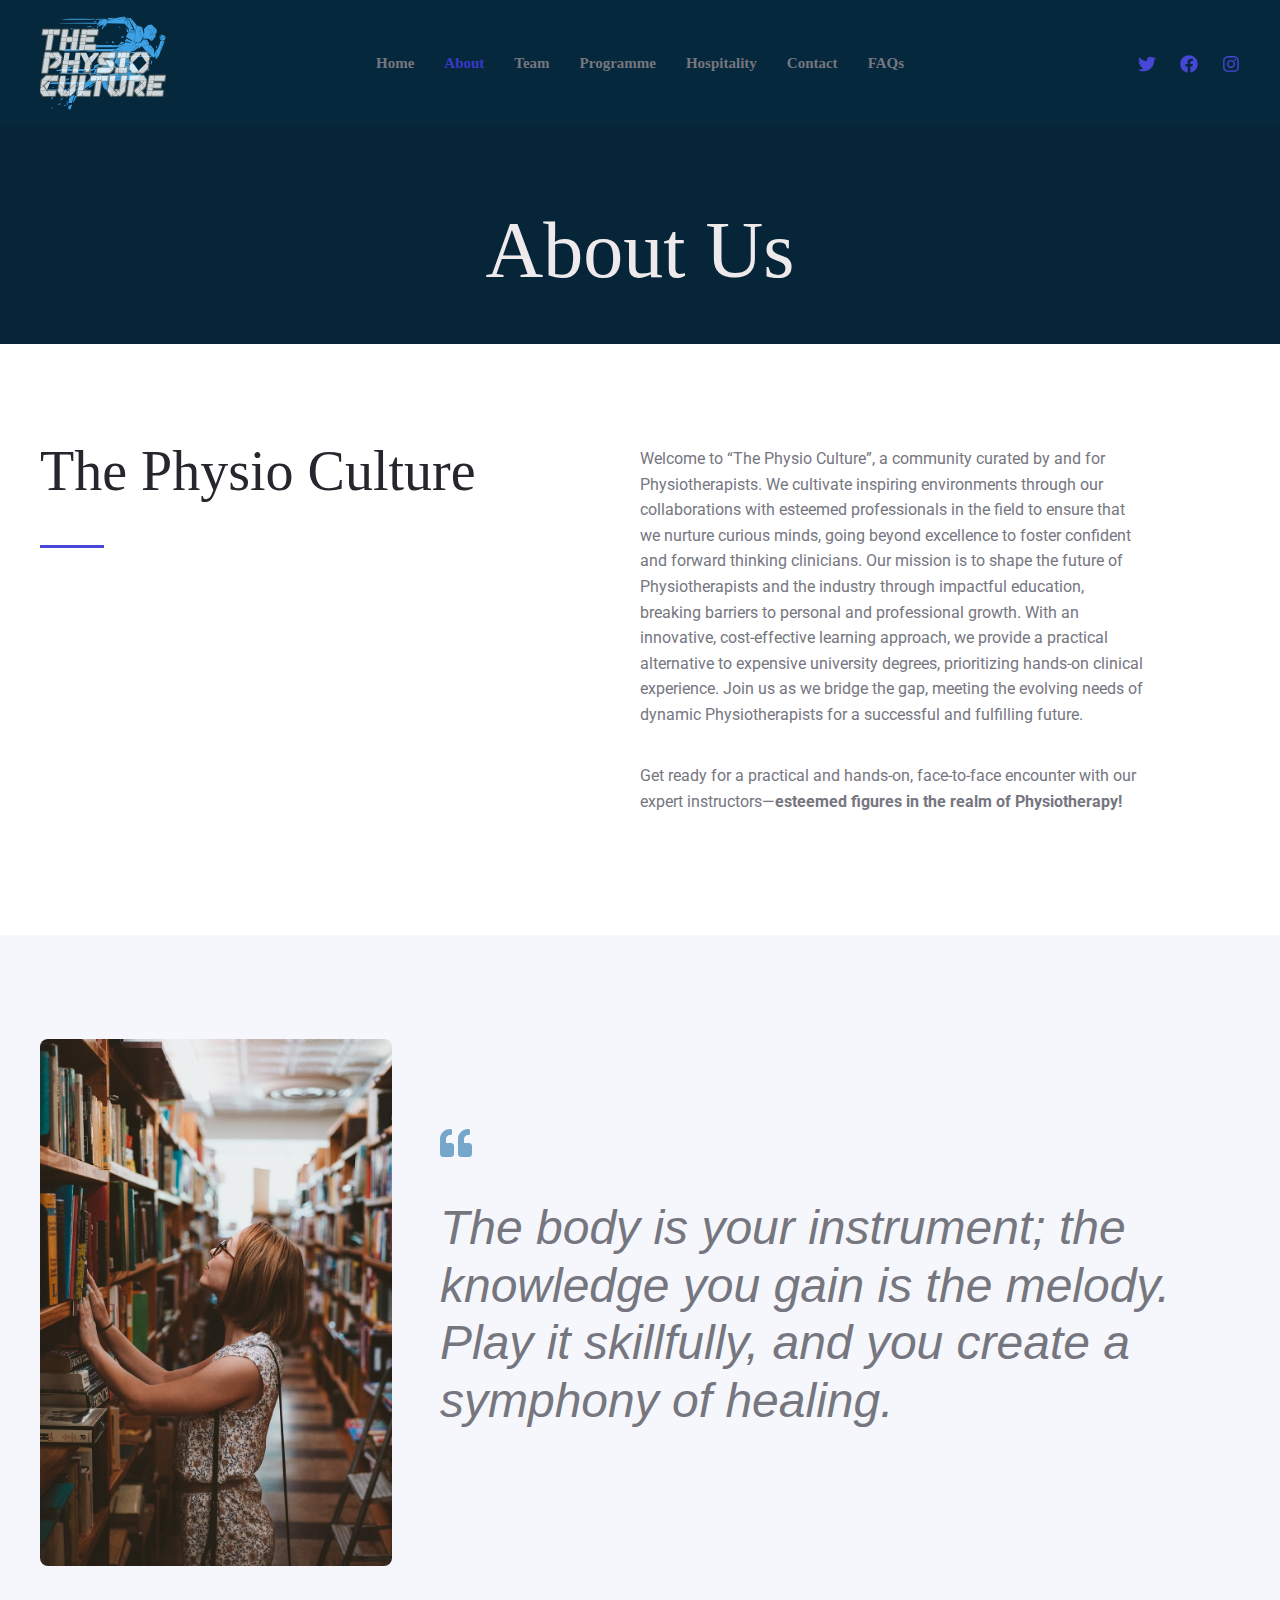
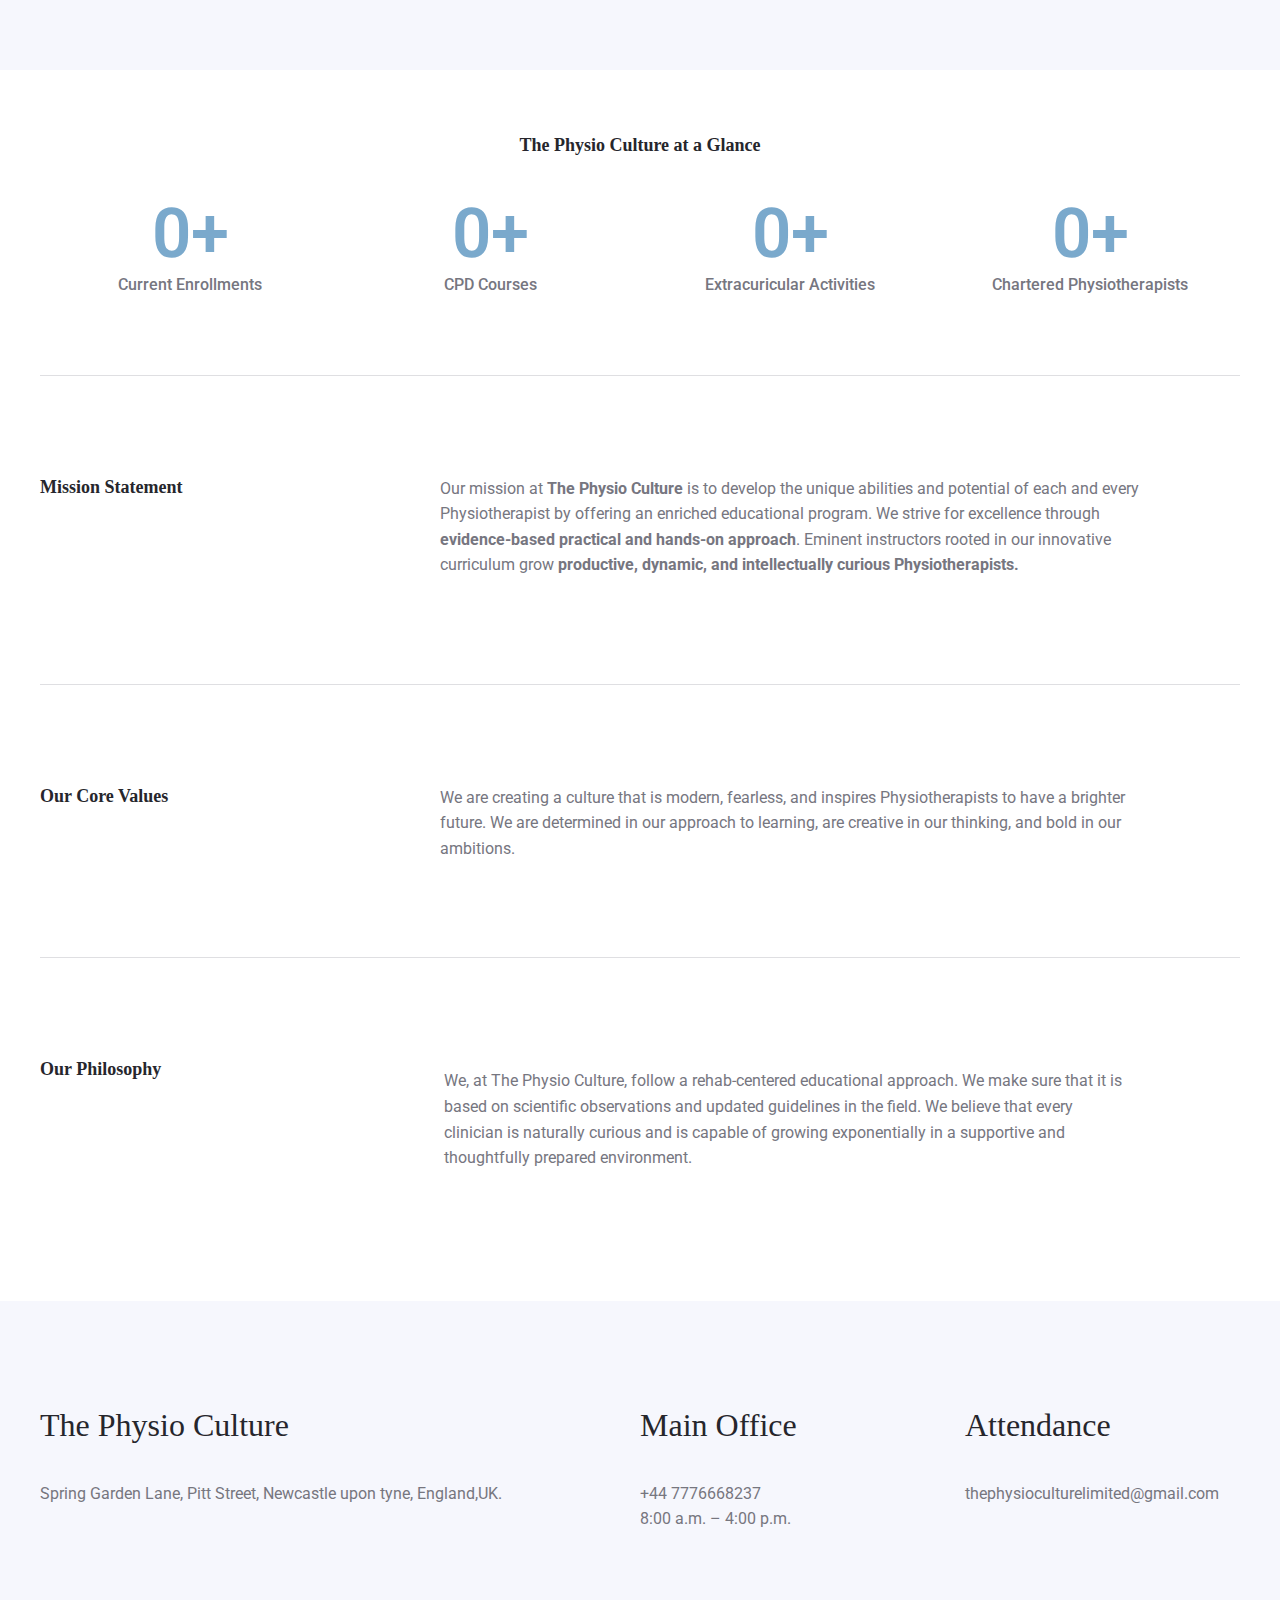
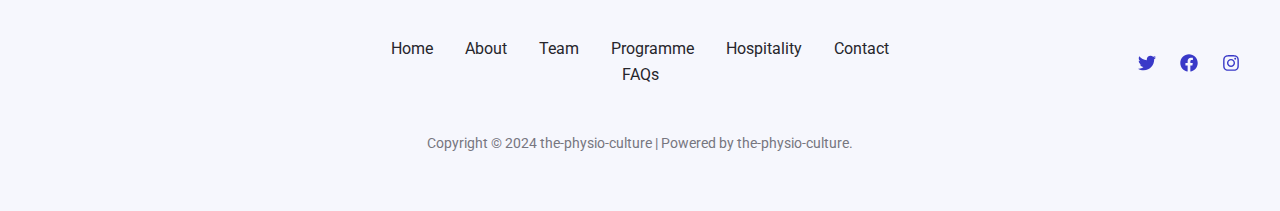
<file: about/index.html>
<!DOCTYPE html>
<html lang="en-US">
<head>
<meta charset="UTF-8">
<meta name="viewport" content="width=device-width, initial-scale=1">
	 <link rel="profile" href="https://gmpg.org/xfn/11"> 
	 <style id="tb_inline_styles" data-no-optimize="1">.tb_animation_on{overflow-x:hidden}.themify_builder .wow{visibility:hidden;animation-fill-mode:both}[data-tf-animation]{will-change:transform,opacity,visibility}.themify_builder .tf_lax_done{transition-duration:.8s;transition-timing-function:cubic-bezier(.165,.84,.44,1)}[data-sticky-active].tb_sticky_scroll_active{z-index:1}[data-sticky-active].tb_sticky_scroll_active .hide-on-stick{display:none}@media(min-width:1281px){.hide-desktop{width:0!important;height:0!important;padding:0!important;visibility:hidden!important;margin:0!important;display:table-column!important;background:0!important}}@media(min-width:769px) and (max-width:1280px){.hide-tablet_landscape{width:0!important;height:0!important;padding:0!important;visibility:hidden!important;margin:0!important;display:table-column!important;background:0!important}}@media(min-width:681px) and (max-width:768px){.hide-tablet{width:0!important;height:0!important;padding:0!important;visibility:hidden!important;margin:0!important;display:table-column!important;background:0!important}}@media(max-width:680px){.hide-mobile{width:0!important;height:0!important;padding:0!important;visibility:hidden!important;margin:0!important;display:table-column!important;background:0!important}}div.row_inner,div.subrow_inner{--gutter:3.2%;--narrow:1.6%;--none:0%;}@media(max-width:680px){
		    .themify_map.tf_map_loaded{width:100%!important}
		    .ui.builder_button,.ui.nav li a{padding:.525em 1.15em}
		    .fullheight>.row_inner:not(.tb_col_count_1){min-height:0}
	    }</style>
<noscript><style>.themify_builder .wow,.wow .tf_lazy{visibility:visible!important}</style></noscript>            <style id="tf_lazy_style" data-no-optimize="1">[data-tf-src]{
                    opacity:0
                }
                .tf_svg_lazy{
                    content-visibility:auto;
                    transition:filter .3s linear!important;filter:blur(25px);opacity:1;
                    transform:translateZ(0)
                }
                .tf_svg_lazy_loaded{
                    filter:blur(0)
                }
                .module[data-lazy],.module[data-lazy] .ui,.module_row[data-lazy]:not(.tb_first),.module_row[data-lazy]:not(.tb_first)>.row_inner,.module_row:not(.tb_first) .module_column[data-lazy],.module_row:not(.tb_first) .module_subrow[data-lazy],.module_subrow[data-lazy]>.subrow_inner{
                    background-image:none!important
                }</style>
            <noscript>
                <style>[data-tf-src]{
                        display:none!important
                    }
                    .tf_svg_lazy{
                        filter:none!important;
                        opacity:1!important
                    }</style>
            </noscript>
                    <style id="tf_lazy_common" data-no-optimize="1">.tf_fa,em tf-lottie,i tf-lottie{display:inline-block;vertical-align:middle}em tf-lottie,i tf-lottie{width:1.4em;height:1.4em}.tf_fa{width:1em;height:1em;stroke-width:0;stroke:currentColor;overflow:visible;fill:currentColor;pointer-events:none;text-rendering:optimizeSpeed;buffered-rendering:static}#tf_svg symbol{overflow:visible}.tf_lazy{position:relative;visibility:visible;display:block;opacity:.3}.wow .tf_lazy{visibility:hidden;opacity:1;position:static;display:inline}div.tf_audio_lazy audio{visibility:hidden;height:0;display:inline}.mejs-container{visibility:visible}.tf_iframe_lazy{transition:opacity .3s ease-in-out;min-height:10px}.tf_carousel .tf_swiper-wrapper{display:flex}.tf_carousel .tf_swiper-slide{flex-shrink:0;opacity:0;width:100%;height:100%}.tf_carousel .tf_lazy{contain:none}.tf_swiper-wrapper>br,.tf_lazy.tf_swiper-wrapper .tf_lazy:after,.tf_lazy.tf_swiper-wrapper .tf_lazy:before{display:none}.tf_lazy:after,.tf_lazy:before{content:'';display:inline-block;position:absolute;width:10px!important;height:10px!important;margin:0 3px;top:50%!important;right:50%!important;left:auto!important;border-radius:100%;background-color:currentColor;visibility:visible;animation:tf-hrz-loader infinite .75s cubic-bezier(.2,.68,.18,1.08)}.tf_lazy:after{width:6px!important;height:6px!important;right:auto!important;left:50%!important;margin-top:3px;animation-delay:-.4s}@keyframes tf-hrz-loader{0%{transform:scale(1);opacity:1}50%{transform:scale(.1);opacity:.6}100%{transform:scale(1);opacity:1}}.tf_lazy_lightbox{position:fixed;background:rgba(11,11,11,.8);color:#ccc;top:0;left:0;display:flex;align-items:center;justify-content:center;z-index:999}.tf_lazy_lightbox .tf_lazy:after,.tf_lazy_lightbox .tf_lazy:before{background:#fff}.tf_vd_lazy,tf-lottie{display:flex;flex-wrap:wrap}tf-lottie{aspect-ratio:1.777}.tf_w.tf_vd_lazy video{width:100%;height:auto;position:static;object-fit:cover}</style>
        <title>About &#8211; the-physio-culture</title>
<meta name="robots" content="max-image-preview:large">
<link rel="alternate" type="application/rss+xml" title="the-physio-culture &raquo; Feed" href="/feed/">
<link rel="alternate" type="application/rss+xml" title="the-physio-culture &raquo; Comments Feed" href="/comments/feed/">
<script>
window._wpemojiSettings = {"baseUrl":"https:\/\/s.w.org\/images\/core\/emoji\/14.0.0\/72x72\/","ext":".png","svgUrl":"https:\/\/s.w.org\/images\/core\/emoji\/14.0.0\/svg\/","svgExt":".svg","source":{"concatemoji":"\/wp-includes\/js\/wp-emoji-release.min.js?ver=6.4.3"}};
/*! This file is auto-generated */
!function(i,n){var o,s,e;function c(e){try{var t={supportTests:e,timestamp:(new Date).valueOf()};sessionStorage.setItem(o,JSON.stringify(t))}catch(e){}}function p(e,t,n){e.clearRect(0,0,e.canvas.width,e.canvas.height),e.fillText(t,0,0);var t=new Uint32Array(e.getImageData(0,0,e.canvas.width,e.canvas.height).data),r=(e.clearRect(0,0,e.canvas.width,e.canvas.height),e.fillText(n,0,0),new Uint32Array(e.getImageData(0,0,e.canvas.width,e.canvas.height).data));return t.every(function(e,t){return e===r[t]})}function u(e,t,n){switch(t){case"flag":return n(e,"🏳️‍⚧️","🏳️​⚧️")?!1:!n(e,"🇺🇳","🇺​🇳")&&!n(e,"🏴󠁧󠁢󠁥󠁮󠁧󠁿","🏴​󠁧​󠁢​󠁥​󠁮​󠁧​󠁿");case"emoji":return!n(e,"🫱🏻‍🫲🏿","🫱🏻​🫲🏿")}return!1}function f(e,t,n){var r="undefined"!=typeof WorkerGlobalScope&&self instanceof WorkerGlobalScope?new OffscreenCanvas(300,150):i.createElement("canvas"),a=r.getContext("2d",{willReadFrequently:!0}),o=(a.textBaseline="top",a.font="600 32px Arial",{});return e.forEach(function(e){o[e]=t(a,e,n)}),o}function t(e){var t=i.createElement("script");t.src=e,t.defer=!0,i.head.appendChild(t)}"undefined"!=typeof Promise&&(o="wpEmojiSettingsSupports",s=["flag","emoji"],n.supports={everything:!0,everythingExceptFlag:!0},e=new Promise(function(e){i.addEventListener("DOMContentLoaded",e,{once:!0})}),new Promise(function(t){var n=function(){try{var e=JSON.parse(sessionStorage.getItem(o));if("object"==typeof e&&"number"==typeof e.timestamp&&(new Date).valueOf()<e.timestamp+604800&&"object"==typeof e.supportTests)return e.supportTests}catch(e){}return null}();if(!n){if("undefined"!=typeof Worker&&"undefined"!=typeof OffscreenCanvas&&"undefined"!=typeof URL&&URL.createObjectURL&&"undefined"!=typeof Blob)try{var e="postMessage("+f.toString()+"("+[JSON.stringify(s),u.toString(),p.toString()].join(",")+"));",r=new Blob([e],{type:"text/javascript"}),a=new Worker(URL.createObjectURL(r),{name:"wpTestEmojiSupports"});return void(a.onmessage=function(e){c(n=e.data),a.terminate(),t(n)})}catch(e){}c(n=f(s,u,p))}t(n)}).then(function(e){for(var t in e)n.supports[t]=e[t],n.supports.everything=n.supports.everything&&n.supports[t],"flag"!==t&&(n.supports.everythingExceptFlag=n.supports.everythingExceptFlag&&n.supports[t]);n.supports.everythingExceptFlag=n.supports.everythingExceptFlag&&!n.supports.flag,n.DOMReady=!1,n.readyCallback=function(){n.DOMReady=!0}}).then(function(){return e}).then(function(){var e;n.supports.everything||(n.readyCallback(),(e=n.source||{}).concatemoji?t(e.concatemoji):e.wpemoji&&e.twemoji&&(t(e.twemoji),t(e.wpemoji)))}))}((window,document),window._wpemojiSettings);
</script>
<link rel="preload" href="/wp-content/themes/astra/assets/css/minified/main.min.css?ver=4.5.2" as="style">
<link rel="stylesheet" id="astra-theme-css-css" href="/wp-content/themes/astra/assets/css/minified/main.min.css?ver=4.5.2" media="all">
<style id="astra-theme-css-inline-css">:root{--ast-container-default-xlg-padding:6.67em;--ast-container-default-lg-padding:5.67em;--ast-container-default-slg-padding:4.34em;--ast-container-default-md-padding:3.34em;--ast-container-default-sm-padding:6.67em;--ast-container-default-xs-padding:2.4em;--ast-container-default-xxs-padding:1.4em;--ast-code-block-background:#EEEEEE;--ast-comment-inputs-background:#FAFAFA;}html{font-size:100%;}a,.page-title{color:var(--ast-global-color-2);}a:hover,a:focus{color:var(--ast-global-color-1);}body,button,input,select,textarea,.ast-button,.ast-custom-button{font-family:'Roboto',sans-serif;font-weight:400;font-size:16px;font-size:1rem;line-height:1.6em;}blockquote{color:var(--ast-global-color-3);}p,.entry-content p{margin-bottom:1em;}h1,.entry-content h1,h2,.entry-content h2,h3,.entry-content h3,h4,.entry-content h4,h5,.entry-content h5,h6,.entry-content h6,.site-title,.site-title a{font-family:Georgia,Times,serif;font-weight:400;}.site-title{font-size:35px;font-size:2.1875rem;display:none;}header .custom-logo-link img{max-width:126px;}.astra-logo-svg{width:126px;}.site-header .site-description{font-size:15px;font-size:0.9375rem;display:none;}.entry-title{font-size:30px;font-size:1.875rem;}h1,.entry-content h1{font-size:80px;font-size:5rem;font-family:Georgia,Times,serif;line-height:1.1em;}h2,.entry-content h2{font-size:56px;font-size:3.5rem;font-family:Georgia,Times,serif;line-height:1.2em;}h3,.entry-content h3{font-size:40px;font-size:2.5rem;font-family:Georgia,Times,serif;line-height:1.2em;}h4,.entry-content h4{font-size:32px;font-size:2rem;line-height:1.2em;font-family:Georgia,Times,serif;}h5,.entry-content h5{font-size:24px;font-size:1.5rem;line-height:1.2em;font-family:Georgia,Times,serif;}h6,.entry-content h6{font-size:18px;font-size:1.125rem;line-height:1.25em;font-family:Georgia,Times,serif;}::selection{background-color:var(--ast-global-color-0);color:#ffffff;}body,h1,.entry-title a,.entry-content h1,h2,.entry-content h2,h3,.entry-content h3,h4,.entry-content h4,h5,.entry-content h5,h6,.entry-content h6{color:var(--ast-global-color-3);}.tagcloud a:hover,.tagcloud a:focus,.tagcloud a.current-item{color:#ffffff;border-color:var(--ast-global-color-2);background-color:var(--ast-global-color-2);}input:focus,input[type="text"]:focus,input[type="email"]:focus,input[type="url"]:focus,input[type="password"]:focus,input[type="reset"]:focus,input[type="search"]:focus,textarea:focus{border-color:var(--ast-global-color-2);}input[type="radio"]:checked,input[type=reset],input[type="checkbox"]:checked,input[type="checkbox"]:hover:checked,input[type="checkbox"]:focus:checked,input[type=range]::-webkit-slider-thumb{border-color:var(--ast-global-color-2);background-color:var(--ast-global-color-2);box-shadow:none;}.site-footer a:hover + .post-count,.site-footer a:focus + .post-count{background:var(--ast-global-color-2);border-color:var(--ast-global-color-2);}.single .nav-links .nav-previous,.single .nav-links .nav-next{color:var(--ast-global-color-2);}.entry-meta,.entry-meta *{line-height:1.45;color:var(--ast-global-color-2);}.entry-meta a:hover,.entry-meta a:hover *,.entry-meta a:focus,.entry-meta a:focus *,.page-links > .page-link,.page-links .page-link:hover,.post-navigation a:hover{color:var(--ast-global-color-1);}#cat option,.secondary .calendar_wrap thead a,.secondary .calendar_wrap thead a:visited{color:var(--ast-global-color-2);}.secondary .calendar_wrap #today,.ast-progress-val span{background:var(--ast-global-color-2);}.secondary a:hover + .post-count,.secondary a:focus + .post-count{background:var(--ast-global-color-2);border-color:var(--ast-global-color-2);}.calendar_wrap #today > a{color:#ffffff;}.page-links .page-link,.single .post-navigation a{color:var(--ast-global-color-2);}.ast-search-menu-icon .search-form button.search-submit{padding:0 4px;}.ast-search-menu-icon form.search-form{padding-right:0;}.ast-search-menu-icon.slide-search input.search-field{width:0;}.ast-header-search .ast-search-menu-icon.ast-dropdown-active .search-form,.ast-header-search .ast-search-menu-icon.ast-dropdown-active .search-field:focus{border-color:var(--ast-global-color-0);transition:all 0.2s;}.search-form input.search-field:focus{outline:none;}.wp-block-latest-posts > li > a{color:var(--ast-global-color-2);}.widget-title,.widget .wp-block-heading{font-size:22px;font-size:1.375rem;color:var(--ast-global-color-3);}a:focus-visible,.ast-menu-toggle:focus-visible,.site .skip-link:focus-visible,.wp-block-loginout input:focus-visible,.wp-block-search.wp-block-search__button-inside .wp-block-search__inside-wrapper,.ast-header-navigation-arrow:focus-visible,.woocommerce .wc-proceed-to-checkout > .checkout-button:focus-visible,.woocommerce .woocommerce-MyAccount-navigation ul li a:focus-visible,.ast-orders-table__row .ast-orders-table__cell:focus-visible,.woocommerce .woocommerce-order-details .order-again > .button:focus-visible,.woocommerce .woocommerce-message a.button.wc-forward:focus-visible,.woocommerce #minus_qty:focus-visible,.woocommerce #plus_qty:focus-visible,a#ast-apply-coupon:focus-visible,.woocommerce .woocommerce-info a:focus-visible,.woocommerce .astra-shop-summary-wrap a:focus-visible,.woocommerce a.wc-forward:focus-visible,#ast-apply-coupon:focus-visible,.woocommerce-js .woocommerce-mini-cart-item a.remove:focus-visible{outline-style:dotted;outline-color:inherit;outline-width:thin;}input:focus,input[type="text"]:focus,input[type="email"]:focus,input[type="url"]:focus,input[type="password"]:focus,input[type="reset"]:focus,input[type="number"]:focus,textarea:focus,.wp-block-search__input:focus,[data-section="section-header-mobile-trigger"] .ast-button-wrap .ast-mobile-menu-trigger-minimal:focus,.ast-mobile-popup-drawer.active .menu-toggle-close:focus,.woocommerce-ordering select.orderby:focus,#ast-scroll-top:focus,#coupon_code:focus,.woocommerce-page #comment:focus,.woocommerce #reviews #respond input#submit:focus,.woocommerce a.add_to_cart_button:focus,.woocommerce .button.single_add_to_cart_button:focus,.woocommerce .woocommerce-cart-form button:focus,.woocommerce .woocommerce-cart-form__cart-item .quantity .qty:focus,.woocommerce .woocommerce-billing-fields .woocommerce-billing-fields__field-wrapper .woocommerce-input-wrapper > .input-text:focus,.woocommerce #order_comments:focus,.woocommerce #place_order:focus,.woocommerce .woocommerce-address-fields .woocommerce-address-fields__field-wrapper .woocommerce-input-wrapper > .input-text:focus,.woocommerce .woocommerce-MyAccount-content form button:focus,.woocommerce .woocommerce-MyAccount-content .woocommerce-EditAccountForm .woocommerce-form-row .woocommerce-Input.input-text:focus,.woocommerce .ast-woocommerce-container .woocommerce-pagination ul.page-numbers li a:focus,body #content .woocommerce form .form-row .select2-container--default .select2-selection--single:focus,#ast-coupon-code:focus,.woocommerce.woocommerce-js .quantity input[type=number]:focus,.woocommerce-js .woocommerce-mini-cart-item .quantity input[type=number]:focus,.woocommerce p#ast-coupon-trigger:focus{border-style:dotted;border-color:inherit;border-width:thin;}input{outline:none;}.ast-logo-title-inline .site-logo-img{padding-right:1em;}.site-logo-img img{ transition:all 0.2s linear;}body .ast-oembed-container *{position:absolute;top:0;width:100%;height:100%;left:0;}.ast-page-builder-template .hentry {margin: 0;}.ast-page-builder-template .site-content > .ast-container {max-width: 100%;padding: 0;}.ast-page-builder-template .site-content #primary {padding: 0;margin: 0;}.ast-page-builder-template .no-results {text-align: center;margin: 4em auto;}.ast-page-builder-template .ast-pagination {padding: 2em;}.ast-page-builder-template .entry-header.ast-no-title.ast-no-thumbnail {margin-top: 0;}.ast-page-builder-template .entry-header.ast-header-without-markup {margin-top: 0;margin-bottom: 0;}.ast-page-builder-template .entry-header.ast-no-title.ast-no-meta {margin-bottom: 0;}.ast-page-builder-template.single .post-navigation {padding-bottom: 2em;}.ast-page-builder-template.single-post .site-content > .ast-container {max-width: 100%;}.ast-page-builder-template .entry-header {margin-top: 4em;margin-left: auto;margin-right: auto;padding-left: 20px;padding-right: 20px;}.single.ast-page-builder-template .entry-header {padding-left: 20px;padding-right: 20px;}.ast-page-builder-template .ast-archive-description {margin: 4em auto 0;padding-left: 20px;padding-right: 20px;}.ast-page-builder-template.ast-no-sidebar .entry-content .alignwide {margin-left: 0;margin-right: 0;}@media (max-width:921px){#ast-desktop-header{display:none;}}@media (min-width:922px){#ast-mobile-header{display:none;}}.wp-block-buttons.aligncenter{justify-content:center;}@media (max-width:921px){.ast-theme-transparent-header #primary,.ast-theme-transparent-header #secondary{padding:0;}}@media (max-width:921px){.ast-plain-container.ast-no-sidebar #primary{padding:0;}}.ast-plain-container.ast-no-sidebar #primary{margin-top:0;margin-bottom:0;}.wp-block-button.is-style-outline .wp-block-button__link{border-color:#ffffff;border-top-width:2px;border-right-width:2px;border-bottom-width:2px;border-left-width:2px;}div.wp-block-button.is-style-outline > .wp-block-button__link:not(.has-text-color),div.wp-block-button.wp-block-button__link.is-style-outline:not(.has-text-color){color:#ffffff;}.wp-block-button.is-style-outline .wp-block-button__link:hover,.wp-block-buttons .wp-block-button.is-style-outline .wp-block-button__link:focus,.wp-block-buttons .wp-block-button.is-style-outline > .wp-block-button__link:not(.has-text-color):hover,.wp-block-buttons .wp-block-button.wp-block-button__link.is-style-outline:not(.has-text-color):hover{color:var(--ast-global-color-1);background-color:rgba(255,255,255,0.8);border-color:rgba(255,255,255,0.8);}.post-page-numbers.current .page-link,.ast-pagination .page-numbers.current{color:#ffffff;border-color:var(--ast-global-color-0);background-color:var(--ast-global-color-0);border-radius:2px;}.wp-block-buttons .wp-block-button.is-style-outline .wp-block-button__link.wp-element-button,.ast-outline-button{border-color:#ffffff;border-top-width:2px;border-right-width:2px;border-bottom-width:2px;border-left-width:2px;font-family:Georgia,Times,serif;font-weight:700;font-size:15px;font-size:0.9375rem;line-height:1em;border-top-left-radius:4px;border-top-right-radius:4px;border-bottom-right-radius:4px;border-bottom-left-radius:4px;}.wp-block-buttons .wp-block-button.is-style-outline > .wp-block-button__link:not(.has-text-color),.wp-block-buttons .wp-block-button.wp-block-button__link.is-style-outline:not(.has-text-color),.ast-outline-button{color:#ffffff;}.wp-block-button.is-style-outline .wp-block-button__link:hover,.wp-block-buttons .wp-block-button.is-style-outline .wp-block-button__link:focus,.wp-block-buttons .wp-block-button.is-style-outline > .wp-block-button__link:not(.has-text-color):hover,.wp-block-buttons .wp-block-button.wp-block-button__link.is-style-outline:not(.has-text-color):hover,.ast-outline-button:hover,.ast-outline-button:focus{color:var(--ast-global-color-1);background-color:rgba(255,255,255,0.8);border-color:rgba(255,255,255,0.8);}.wp-block-button .wp-block-button__link.wp-element-button.is-style-outline:not(.has-background),.wp-block-button.is-style-outline>.wp-block-button__link.wp-element-button:not(.has-background){background-color:#ffffff;}@media (max-width:921px){.wp-block-buttons .wp-block-button.is-style-outline .wp-block-button__link.wp-element-button,.ast-outline-button{font-size:14px;font-size:0.875rem;}}@media (max-width:544px){.wp-block-buttons .wp-block-button.is-style-outline .wp-block-button__link.wp-element-button,.ast-outline-button{font-size:13px;font-size:0.8125rem;}}.entry-content[ast-blocks-layout] > figure{margin-bottom:1em;}@media (max-width:921px){.ast-separate-container #primary,.ast-separate-container #secondary{padding:1.5em 0;}#primary,#secondary{padding:1.5em 0;margin:0;}.ast-left-sidebar #content > .ast-container{display:flex;flex-direction:column-reverse;width:100%;}.ast-separate-container .ast-article-post,.ast-separate-container .ast-article-single{padding:1.5em 2.14em;}.ast-author-box img.avatar{margin:20px 0 0 0;}}@media (min-width:922px){.ast-separate-container.ast-right-sidebar #primary,.ast-separate-container.ast-left-sidebar #primary{border:0;}.search-no-results.ast-separate-container #primary{margin-bottom:4em;}}.elementor-button-wrapper .elementor-button{border-style:solid;text-decoration:none;border-top-width:0;border-right-width:0;border-left-width:0;border-bottom-width:0;}body .elementor-button.elementor-size-sm,body .elementor-button.elementor-size-xs,body .elementor-button.elementor-size-md,body .elementor-button.elementor-size-lg,body .elementor-button.elementor-size-xl,body .elementor-button{border-top-left-radius:4px;border-top-right-radius:4px;border-bottom-right-radius:4px;border-bottom-left-radius:4px;padding-top:15px;padding-right:24px;padding-bottom:15px;padding-left:24px;}@media (max-width:921px){.elementor-button-wrapper .elementor-button.elementor-size-sm,.elementor-button-wrapper .elementor-button.elementor-size-xs,.elementor-button-wrapper .elementor-button.elementor-size-md,.elementor-button-wrapper .elementor-button.elementor-size-lg,.elementor-button-wrapper .elementor-button.elementor-size-xl,.elementor-button-wrapper .elementor-button{padding-top:14px;padding-right:24px;padding-bottom:14px;padding-left:24px;}}@media (max-width:544px){.elementor-button-wrapper .elementor-button.elementor-size-sm,.elementor-button-wrapper .elementor-button.elementor-size-xs,.elementor-button-wrapper .elementor-button.elementor-size-md,.elementor-button-wrapper .elementor-button.elementor-size-lg,.elementor-button-wrapper .elementor-button.elementor-size-xl,.elementor-button-wrapper .elementor-button{padding-top:12px;padding-right:22px;padding-bottom:12px;padding-left:22px;}}.elementor-button-wrapper .elementor-button{border-color:#ffffff;background-color:#ffffff;}.elementor-button-wrapper .elementor-button:hover,.elementor-button-wrapper .elementor-button:focus{color:var(--ast-global-color-1);background-color:rgba(255,255,255,0.8);border-color:rgba(255,255,255,0.8);}.wp-block-button .wp-block-button__link ,.elementor-button-wrapper .elementor-button,.elementor-button-wrapper .elementor-button:visited{color:var(--ast-global-color-0);}.elementor-button-wrapper .elementor-button{font-family:Georgia,Times,serif;font-weight:700;font-size:15px;font-size:0.9375rem;line-height:1em;}body .elementor-button.elementor-size-sm,body .elementor-button.elementor-size-xs,body .elementor-button.elementor-size-md,body .elementor-button.elementor-size-lg,body .elementor-button.elementor-size-xl,body .elementor-button{font-size:15px;font-size:0.9375rem;}.wp-block-button .wp-block-button__link:hover,.wp-block-button .wp-block-button__link:focus{color:var(--ast-global-color-1);background-color:rgba(255,255,255,0.8);border-color:rgba(255,255,255,0.8);}.elementor-widget-heading h1.elementor-heading-title{line-height:1.1em;}.elementor-widget-heading h2.elementor-heading-title{line-height:1.2em;}.elementor-widget-heading h3.elementor-heading-title{line-height:1.2em;}.elementor-widget-heading h4.elementor-heading-title{line-height:1.2em;}.elementor-widget-heading h5.elementor-heading-title{line-height:1.2em;}.elementor-widget-heading h6.elementor-heading-title{line-height:1.25em;}.wp-block-button .wp-block-button__link,.wp-block-search .wp-block-search__button,body .wp-block-file .wp-block-file__button{border-color:#ffffff;background-color:#ffffff;color:var(--ast-global-color-0);font-family:Georgia,Times,serif;font-weight:700;line-height:1em;font-size:15px;font-size:0.9375rem;border-top-left-radius:4px;border-top-right-radius:4px;border-bottom-right-radius:4px;border-bottom-left-radius:4px;padding-top:15px;padding-right:24px;padding-bottom:15px;padding-left:24px;}@media (max-width:921px){.wp-block-button .wp-block-button__link,.wp-block-search .wp-block-search__button,body .wp-block-file .wp-block-file__button{font-size:14px;font-size:0.875rem;padding-top:14px;padding-right:24px;padding-bottom:14px;padding-left:24px;}}@media (max-width:544px){.wp-block-button .wp-block-button__link,.wp-block-search .wp-block-search__button,body .wp-block-file .wp-block-file__button{font-size:13px;font-size:0.8125rem;padding-top:12px;padding-right:22px;padding-bottom:12px;padding-left:22px;}}.menu-toggle,button,.ast-button,.ast-custom-button,.button,input#submit,input[type="button"],input[type="submit"],input[type="reset"],form[CLASS*="wp-block-search__"].wp-block-search .wp-block-search__inside-wrapper .wp-block-search__button,body .wp-block-file .wp-block-file__button,.woocommerce-js a.button,.woocommerce button.button,.woocommerce .woocommerce-message a.button,.woocommerce #respond input#submit.alt,.woocommerce input.button.alt,.woocommerce input.button,.woocommerce input.button:disabled,.woocommerce input.button:disabled[disabled],.woocommerce input.button:disabled:hover,.woocommerce input.button:disabled[disabled]:hover,.woocommerce #respond input#submit,.woocommerce button.button.alt.disabled,.wc-block-grid__products .wc-block-grid__product .wp-block-button__link,.wc-block-grid__product-onsale,[CLASS*="wc-block"] button,.woocommerce-js .astra-cart-drawer .astra-cart-drawer-content .woocommerce-mini-cart__buttons .button:not(.checkout):not(.ast-continue-shopping),.woocommerce-js .astra-cart-drawer .astra-cart-drawer-content .woocommerce-mini-cart__buttons a.checkout,.woocommerce button.button.alt.disabled.wc-variation-selection-needed{border-style:solid;border-top-width:0;border-right-width:0;border-left-width:0;border-bottom-width:0;color:var(--ast-global-color-0);border-color:#ffffff;background-color:#ffffff;padding-top:15px;padding-right:24px;padding-bottom:15px;padding-left:24px;font-family:Georgia,Times,serif;font-weight:700;font-size:15px;font-size:0.9375rem;line-height:1em;border-top-left-radius:4px;border-top-right-radius:4px;border-bottom-right-radius:4px;border-bottom-left-radius:4px;}button:focus,.menu-toggle:hover,button:hover,.ast-button:hover,.ast-custom-button:hover .button:hover,.ast-custom-button:hover ,input[type=reset]:hover,input[type=reset]:focus,input#submit:hover,input#submit:focus,input[type="button"]:hover,input[type="button"]:focus,input[type="submit"]:hover,input[type="submit"]:focus,form[CLASS*="wp-block-search__"].wp-block-search .wp-block-search__inside-wrapper .wp-block-search__button:hover,form[CLASS*="wp-block-search__"].wp-block-search .wp-block-search__inside-wrapper .wp-block-search__button:focus,body .wp-block-file .wp-block-file__button:hover,body .wp-block-file .wp-block-file__button:focus,.woocommerce-js a.button:hover,.woocommerce button.button:hover,.woocommerce .woocommerce-message a.button:hover,.woocommerce #respond input#submit:hover,.woocommerce #respond input#submit.alt:hover,.woocommerce input.button.alt:hover,.woocommerce input.button:hover,.woocommerce button.button.alt.disabled:hover,.wc-block-grid__products .wc-block-grid__product .wp-block-button__link:hover,[CLASS*="wc-block"] button:hover,.woocommerce-js .astra-cart-drawer .astra-cart-drawer-content .woocommerce-mini-cart__buttons .button:not(.checkout):not(.ast-continue-shopping):hover,.woocommerce-js .astra-cart-drawer .astra-cart-drawer-content .woocommerce-mini-cart__buttons a.checkout:hover,.woocommerce button.button.alt.disabled.wc-variation-selection-needed:hover{color:var(--ast-global-color-1);background-color:rgba(255,255,255,0.8);border-color:rgba(255,255,255,0.8);}@media (max-width:921px){.menu-toggle,button,.ast-button,.ast-custom-button,.button,input#submit,input[type="button"],input[type="submit"],input[type="reset"],form[CLASS*="wp-block-search__"].wp-block-search .wp-block-search__inside-wrapper .wp-block-search__button,body .wp-block-file .wp-block-file__button,.woocommerce-js a.button,.woocommerce button.button,.woocommerce .woocommerce-message a.button,.woocommerce #respond input#submit.alt,.woocommerce input.button.alt,.woocommerce input.button,.woocommerce input.button:disabled,.woocommerce input.button:disabled[disabled],.woocommerce input.button:disabled:hover,.woocommerce input.button:disabled[disabled]:hover,.woocommerce #respond input#submit,.woocommerce button.button.alt.disabled,.wc-block-grid__products .wc-block-grid__product .wp-block-button__link,.wc-block-grid__product-onsale,[CLASS*="wc-block"] button,.woocommerce-js .astra-cart-drawer .astra-cart-drawer-content .woocommerce-mini-cart__buttons .button:not(.checkout):not(.ast-continue-shopping),.woocommerce-js .astra-cart-drawer .astra-cart-drawer-content .woocommerce-mini-cart__buttons a.checkout,.woocommerce button.button.alt.disabled.wc-variation-selection-needed{padding-top:14px;padding-right:24px;padding-bottom:14px;padding-left:24px;font-size:14px;font-size:0.875rem;}}@media (max-width:544px){.menu-toggle,button,.ast-button,.ast-custom-button,.button,input#submit,input[type="button"],input[type="submit"],input[type="reset"],form[CLASS*="wp-block-search__"].wp-block-search .wp-block-search__inside-wrapper .wp-block-search__button,body .wp-block-file .wp-block-file__button,.woocommerce-js a.button,.woocommerce button.button,.woocommerce .woocommerce-message a.button,.woocommerce #respond input#submit.alt,.woocommerce input.button.alt,.woocommerce input.button,.woocommerce input.button:disabled,.woocommerce input.button:disabled[disabled],.woocommerce input.button:disabled:hover,.woocommerce input.button:disabled[disabled]:hover,.woocommerce #respond input#submit,.woocommerce button.button.alt.disabled,.wc-block-grid__products .wc-block-grid__product .wp-block-button__link,.wc-block-grid__product-onsale,[CLASS*="wc-block"] button,.woocommerce-js .astra-cart-drawer .astra-cart-drawer-content .woocommerce-mini-cart__buttons .button:not(.checkout):not(.ast-continue-shopping),.woocommerce-js .astra-cart-drawer .astra-cart-drawer-content .woocommerce-mini-cart__buttons a.checkout,.woocommerce button.button.alt.disabled.wc-variation-selection-needed{padding-top:12px;padding-right:22px;padding-bottom:12px;padding-left:22px;font-size:13px;font-size:0.8125rem;}}@media (max-width:921px){.menu-toggle,button,.ast-button,.button,input#submit,input[type="button"],input[type="submit"],input[type="reset"]{font-size:14px;font-size:0.875rem;}.ast-mobile-header-stack .main-header-bar .ast-search-menu-icon{display:inline-block;}.ast-header-break-point.ast-header-custom-item-outside .ast-mobile-header-stack .main-header-bar .ast-search-icon{margin:0;}.ast-comment-avatar-wrap img{max-width:2.5em;}.ast-separate-container .ast-comment-list li.depth-1{padding:1.5em 2.14em;}.ast-separate-container .comment-respond{padding:2em 2.14em;}.ast-comment-meta{padding:0 1.8888em 1.3333em;}}@media (min-width:544px){.ast-container{max-width:100%;}}@media (max-width:544px){.ast-separate-container .ast-article-post,.ast-separate-container .ast-article-single,.ast-separate-container .comments-title,.ast-separate-container .ast-archive-description{padding:1.5em 1em;}.ast-separate-container #content .ast-container{padding-left:0.54em;padding-right:0.54em;}.ast-separate-container .ast-comment-list li.depth-1{padding:1.5em 1em;margin-bottom:1.5em;}.ast-separate-container .ast-comment-list .bypostauthor{padding:.5em;}.ast-search-menu-icon.ast-dropdown-active .search-field{width:170px;}.menu-toggle,button,.ast-button,.button,input#submit,input[type="button"],input[type="submit"],input[type="reset"]{font-size:13px;font-size:0.8125rem;}}body,.ast-separate-container{background-color:var(--ast-global-color-4);;background-image:none;;}@media (max-width:921px){.widget-title{font-size:22px;font-size:1.375rem;}body,button,input,select,textarea,.ast-button,.ast-custom-button{font-size:16px;font-size:1rem;}#secondary,#secondary button,#secondary input,#secondary select,#secondary textarea{font-size:16px;font-size:1rem;}.site-title{display:none;}.site-header .site-description{display:none;}.entry-title{font-size:30px;}h1,.entry-content h1{font-size:56px;}h2,.entry-content h2{font-size:40px;}h3,.entry-content h3{font-size:32px;}h4,.entry-content h4{font-size:24px;font-size:1.5rem;}h5,.entry-content h5{font-size:20px;font-size:1.25rem;}h6,.entry-content h6{font-size:17px;font-size:1.0625rem;}.astra-logo-svg{width:120px;}header .custom-logo-link img,.ast-header-break-point .site-logo-img .custom-mobile-logo-link img{max-width:120px;}}@media (max-width:544px){.widget-title{font-size:21px;font-size:1.4rem;}body,button,input,select,textarea,.ast-button,.ast-custom-button{font-size:15px;font-size:0.9375rem;}#secondary,#secondary button,#secondary input,#secondary select,#secondary textarea{font-size:15px;font-size:0.9375rem;}.site-title{display:none;}.site-header .site-description{display:none;}.entry-title{font-size:30px;}h1,.entry-content h1{font-size:36px;}h2,.entry-content h2{font-size:32px;}h3,.entry-content h3{font-size:24px;}h4,.entry-content h4{font-size:20px;font-size:1.25rem;}h5,.entry-content h5{font-size:18px;font-size:1.125rem;}h6,.entry-content h6{font-size:16px;font-size:1rem;}header .custom-logo-link img,.ast-header-break-point .site-branding img,.ast-header-break-point .custom-logo-link img{max-width:112px;}.astra-logo-svg{width:112px;}.ast-header-break-point .site-logo-img .custom-mobile-logo-link img{max-width:112px;}}@media (max-width:544px){html{font-size:100%;}}@media (min-width:922px){.ast-container{max-width:1240px;}}@media (min-width:922px){.site-content .ast-container{display:flex;}}@media (max-width:921px){.site-content .ast-container{flex-direction:column;}}@media (min-width:922px){.main-header-menu .sub-menu .menu-item.ast-left-align-sub-menu:hover > .sub-menu,.main-header-menu .sub-menu .menu-item.ast-left-align-sub-menu.focus > .sub-menu{margin-left:-0px;}}blockquote,cite {font-style: initial;}.wp-block-file {display: flex;align-items: center;flex-wrap: wrap;justify-content: space-between;}.wp-block-pullquote {border: none;}.wp-block-pullquote blockquote::before {content: "\201D";font-family: "Helvetica",sans-serif;display: flex;transform: rotate( 180deg );font-size: 6rem;font-style: normal;line-height: 1;font-weight: bold;align-items: center;justify-content: center;}.has-text-align-right > blockquote::before {justify-content: flex-start;}.has-text-align-left > blockquote::before {justify-content: flex-end;}figure.wp-block-pullquote.is-style-solid-color blockquote {max-width: 100%;text-align: inherit;}html body {--wp--custom--ast-default-block-top-padding: 3em;--wp--custom--ast-default-block-right-padding: 3em;--wp--custom--ast-default-block-bottom-padding: 3em;--wp--custom--ast-default-block-left-padding: 3em;--wp--custom--ast-container-width: 1200px;--wp--custom--ast-content-width-size: 1200px;--wp--custom--ast-wide-width-size: calc(1200px + var(--wp--custom--ast-default-block-left-padding) + var(--wp--custom--ast-default-block-right-padding));}.ast-narrow-container {--wp--custom--ast-content-width-size: 750px;--wp--custom--ast-wide-width-size: 750px;}@media(max-width: 921px) {html body {--wp--custom--ast-default-block-top-padding: 3em;--wp--custom--ast-default-block-right-padding: 2em;--wp--custom--ast-default-block-bottom-padding: 3em;--wp--custom--ast-default-block-left-padding: 2em;}}@media(max-width: 544px) {html body {--wp--custom--ast-default-block-top-padding: 3em;--wp--custom--ast-default-block-right-padding: 1.5em;--wp--custom--ast-default-block-bottom-padding: 3em;--wp--custom--ast-default-block-left-padding: 1.5em;}}.entry-content > .wp-block-group,.entry-content > .wp-block-cover,.entry-content > .wp-block-columns {padding-top: var(--wp--custom--ast-default-block-top-padding);padding-right: var(--wp--custom--ast-default-block-right-padding);padding-bottom: var(--wp--custom--ast-default-block-bottom-padding);padding-left: var(--wp--custom--ast-default-block-left-padding);}.ast-plain-container.ast-no-sidebar .entry-content > .alignfull,.ast-page-builder-template .ast-no-sidebar .entry-content > .alignfull {margin-left: calc( -50vw + 50%);margin-right: calc( -50vw + 50%);max-width: 100vw;width: 100vw;}.ast-plain-container.ast-no-sidebar .entry-content .alignfull .alignfull,.ast-page-builder-template.ast-no-sidebar .entry-content .alignfull .alignfull,.ast-plain-container.ast-no-sidebar .entry-content .alignfull .alignwide,.ast-page-builder-template.ast-no-sidebar .entry-content .alignfull .alignwide,.ast-plain-container.ast-no-sidebar .entry-content .alignwide .alignfull,.ast-page-builder-template.ast-no-sidebar .entry-content .alignwide .alignfull,.ast-plain-container.ast-no-sidebar .entry-content .alignwide .alignwide,.ast-page-builder-template.ast-no-sidebar .entry-content .alignwide .alignwide,.ast-plain-container.ast-no-sidebar .entry-content .wp-block-column .alignfull,.ast-page-builder-template.ast-no-sidebar .entry-content .wp-block-column .alignfull,.ast-plain-container.ast-no-sidebar .entry-content .wp-block-column .alignwide,.ast-page-builder-template.ast-no-sidebar .entry-content .wp-block-column .alignwide {margin-left: auto;margin-right: auto;width: 100%;}[ast-blocks-layout] .wp-block-separator:not(.is-style-dots) {height: 0;}[ast-blocks-layout] .wp-block-separator {margin: 20px auto;}[ast-blocks-layout] .wp-block-separator:not(.is-style-wide):not(.is-style-dots) {max-width: 100px;}[ast-blocks-layout] .wp-block-separator.has-background {padding: 0;}.entry-content[ast-blocks-layout] > * {max-width: var(--wp--custom--ast-content-width-size);margin-left: auto;margin-right: auto;}.entry-content[ast-blocks-layout] > .alignwide {max-width: var(--wp--custom--ast-wide-width-size);}.entry-content[ast-blocks-layout] .alignfull {max-width: none;}.entry-content .wp-block-columns {margin-bottom: 0;}blockquote {margin: 1.5em;border: none;}.wp-block-quote:not(.has-text-align-right):not(.has-text-align-center) {border-left: 5px solid rgba(0,0,0,0.05);}.has-text-align-right > blockquote,blockquote.has-text-align-right {border-right: 5px solid rgba(0,0,0,0.05);}.has-text-align-left > blockquote,blockquote.has-text-align-left {border-left: 5px solid rgba(0,0,0,0.05);}.wp-block-site-tagline,.wp-block-latest-posts .read-more {margin-top: 15px;}.wp-block-loginout p label {display: block;}.wp-block-loginout p:not(.login-remember):not(.login-submit) input {width: 100%;}.wp-block-loginout input:focus {border-color: transparent;}.wp-block-loginout input:focus {outline: thin dotted;}.entry-content .wp-block-media-text .wp-block-media-text__content {padding: 0 0 0 8%;}.entry-content .wp-block-media-text.has-media-on-the-right .wp-block-media-text__content {padding: 0 8% 0 0;}.entry-content .wp-block-media-text.has-background .wp-block-media-text__content {padding: 8%;}.entry-content .wp-block-cover:not([class*="background-color"]) .wp-block-cover__inner-container,.entry-content .wp-block-cover:not([class*="background-color"]) .wp-block-cover-image-text,.entry-content .wp-block-cover:not([class*="background-color"]) .wp-block-cover-text,.entry-content .wp-block-cover-image:not([class*="background-color"]) .wp-block-cover__inner-container,.entry-content .wp-block-cover-image:not([class*="background-color"]) .wp-block-cover-image-text,.entry-content .wp-block-cover-image:not([class*="background-color"]) .wp-block-cover-text {color: var(--ast-global-color-5);}.wp-block-loginout .login-remember input {width: 1.1rem;height: 1.1rem;margin: 0 5px 4px 0;vertical-align: middle;}.wp-block-latest-posts > li > *:first-child,.wp-block-latest-posts:not(.is-grid) > li:first-child {margin-top: 0;}.wp-block-search__inside-wrapper .wp-block-search__input {padding: 0 10px;color: var(--ast-global-color-3);background: var(--ast-global-color-5);border-color: var(--ast-border-color);}.wp-block-latest-posts .read-more {margin-bottom: 1.5em;}.wp-block-search__no-button .wp-block-search__inside-wrapper .wp-block-search__input {padding-top: 5px;padding-bottom: 5px;}.wp-block-latest-posts .wp-block-latest-posts__post-date,.wp-block-latest-posts .wp-block-latest-posts__post-author {font-size: 1rem;}.wp-block-latest-posts > li > *,.wp-block-latest-posts:not(.is-grid) > li {margin-top: 12px;margin-bottom: 12px;}.ast-page-builder-template .entry-content[ast-blocks-layout] > *,.ast-page-builder-template .entry-content[ast-blocks-layout] > .alignfull > * {max-width: none;}.ast-page-builder-template .entry-content[ast-blocks-layout] > .alignwide > * {max-width: var(--wp--custom--ast-wide-width-size);}.ast-page-builder-template .entry-content[ast-blocks-layout] > .inherit-container-width > *,.ast-page-builder-template .entry-content[ast-blocks-layout] > * > *,.entry-content[ast-blocks-layout] > .wp-block-cover .wp-block-cover__inner-container {max-width: var(--wp--custom--ast-content-width-size);margin-left: auto;margin-right: auto;}.entry-content[ast-blocks-layout] .wp-block-cover:not(.alignleft):not(.alignright) {width: auto;}@media(max-width: 1200px) {.ast-separate-container .entry-content > .alignfull,.ast-separate-container .entry-content[ast-blocks-layout] > .alignwide,.ast-plain-container .entry-content[ast-blocks-layout] > .alignwide,.ast-plain-container .entry-content .alignfull {margin-left: calc(-1 * min(var(--ast-container-default-xlg-padding),20px)) ;margin-right: calc(-1 * min(var(--ast-container-default-xlg-padding),20px));}}@media(min-width: 1201px) {.ast-separate-container .entry-content > .alignfull {margin-left: calc(-1 * var(--ast-container-default-xlg-padding) );margin-right: calc(-1 * var(--ast-container-default-xlg-padding) );}.ast-separate-container .entry-content[ast-blocks-layout] > .alignwide,.ast-plain-container .entry-content[ast-blocks-layout] > .alignwide {margin-left: calc(-1 * var(--wp--custom--ast-default-block-left-padding) );margin-right: calc(-1 * var(--wp--custom--ast-default-block-right-padding) );}}@media(min-width: 921px) {.ast-separate-container .entry-content .wp-block-group.alignwide:not(.inherit-container-width) > :where(:not(.alignleft):not(.alignright)),.ast-plain-container .entry-content .wp-block-group.alignwide:not(.inherit-container-width) > :where(:not(.alignleft):not(.alignright)) {max-width: calc( var(--wp--custom--ast-content-width-size) + 80px );}.ast-plain-container.ast-right-sidebar .entry-content[ast-blocks-layout] .alignfull,.ast-plain-container.ast-left-sidebar .entry-content[ast-blocks-layout] .alignfull {margin-left: -60px;margin-right: -60px;}}@media(min-width: 544px) {.entry-content > .alignleft {margin-right: 20px;}.entry-content > .alignright {margin-left: 20px;}}@media (max-width:544px){.wp-block-columns .wp-block-column:not(:last-child){margin-bottom:20px;}.wp-block-latest-posts{margin:0;}}@media( max-width: 600px ) {.entry-content .wp-block-media-text .wp-block-media-text__content,.entry-content .wp-block-media-text.has-media-on-the-right .wp-block-media-text__content {padding: 8% 0 0;}.entry-content .wp-block-media-text.has-background .wp-block-media-text__content {padding: 8%;}}.ast-page-builder-template .entry-header {padding-left: 0;}.ast-narrow-container .site-content .wp-block-uagb-image--align-full .wp-block-uagb-image__figure {max-width: 100%;margin-left: auto;margin-right: auto;}:root .has-ast-global-color-0-color{color:var(--ast-global-color-0);}:root .has-ast-global-color-0-background-color{background-color:var(--ast-global-color-0);}:root .wp-block-button .has-ast-global-color-0-color{color:var(--ast-global-color-0);}:root .wp-block-button .has-ast-global-color-0-background-color{background-color:var(--ast-global-color-0);}:root .has-ast-global-color-1-color{color:var(--ast-global-color-1);}:root .has-ast-global-color-1-background-color{background-color:var(--ast-global-color-1);}:root .wp-block-button .has-ast-global-color-1-color{color:var(--ast-global-color-1);}:root .wp-block-button .has-ast-global-color-1-background-color{background-color:var(--ast-global-color-1);}:root .has-ast-global-color-2-color{color:var(--ast-global-color-2);}:root .has-ast-global-color-2-background-color{background-color:var(--ast-global-color-2);}:root .wp-block-button .has-ast-global-color-2-color{color:var(--ast-global-color-2);}:root .wp-block-button .has-ast-global-color-2-background-color{background-color:var(--ast-global-color-2);}:root .has-ast-global-color-3-color{color:var(--ast-global-color-3);}:root .has-ast-global-color-3-background-color{background-color:var(--ast-global-color-3);}:root .wp-block-button .has-ast-global-color-3-color{color:var(--ast-global-color-3);}:root .wp-block-button .has-ast-global-color-3-background-color{background-color:var(--ast-global-color-3);}:root .has-ast-global-color-4-color{color:var(--ast-global-color-4);}:root .has-ast-global-color-4-background-color{background-color:var(--ast-global-color-4);}:root .wp-block-button .has-ast-global-color-4-color{color:var(--ast-global-color-4);}:root .wp-block-button .has-ast-global-color-4-background-color{background-color:var(--ast-global-color-4);}:root .has-ast-global-color-5-color{color:var(--ast-global-color-5);}:root .has-ast-global-color-5-background-color{background-color:var(--ast-global-color-5);}:root .wp-block-button .has-ast-global-color-5-color{color:var(--ast-global-color-5);}:root .wp-block-button .has-ast-global-color-5-background-color{background-color:var(--ast-global-color-5);}:root .has-ast-global-color-6-color{color:var(--ast-global-color-6);}:root .has-ast-global-color-6-background-color{background-color:var(--ast-global-color-6);}:root .wp-block-button .has-ast-global-color-6-color{color:var(--ast-global-color-6);}:root .wp-block-button .has-ast-global-color-6-background-color{background-color:var(--ast-global-color-6);}:root .has-ast-global-color-7-color{color:var(--ast-global-color-7);}:root .has-ast-global-color-7-background-color{background-color:var(--ast-global-color-7);}:root .wp-block-button .has-ast-global-color-7-color{color:var(--ast-global-color-7);}:root .wp-block-button .has-ast-global-color-7-background-color{background-color:var(--ast-global-color-7);}:root .has-ast-global-color-8-color{color:var(--ast-global-color-8);}:root .has-ast-global-color-8-background-color{background-color:var(--ast-global-color-8);}:root .wp-block-button .has-ast-global-color-8-color{color:var(--ast-global-color-8);}:root .wp-block-button .has-ast-global-color-8-background-color{background-color:var(--ast-global-color-8);}:root{--ast-global-color-0:#4747d7;--ast-global-color-1:#3939c8;--ast-global-color-2:#26262c;--ast-global-color-3:#76767f;--ast-global-color-4:#f6f7fd;--ast-global-color-5:#ffffff;--ast-global-color-6:#243673;--ast-global-color-7:#FBFCFF;--ast-global-color-8:#BFD1FF;}:root {--ast-border-color : #dddddd;}.ast-single-entry-banner {-js-display: flex;display: flex;flex-direction: column;justify-content: center;text-align: center;position: relative;background: #eeeeee;}.ast-single-entry-banner[data-banner-layout="layout-1"] {max-width: 1200px;background: inherit;padding: 20px 0;}.ast-single-entry-banner[data-banner-width-type="custom"] {margin: 0 auto;width: 100%;}.ast-single-entry-banner + .site-content .entry-header {margin-bottom: 0;}header.entry-header > *:not(:last-child){margin-bottom:10px;}.ast-archive-entry-banner {-js-display: flex;display: flex;flex-direction: column;justify-content: center;text-align: center;position: relative;background: #eeeeee;}.ast-archive-entry-banner[data-banner-width-type="custom"] {margin: 0 auto;width: 100%;}.ast-archive-entry-banner[data-banner-layout="layout-1"] {background: inherit;padding: 20px 0;text-align: left;}body.archive .ast-archive-description{max-width:1200px;width:100%;text-align:left;padding-top:3em;padding-right:3em;padding-bottom:3em;padding-left:3em;}body.archive .ast-archive-description .ast-archive-title,body.archive .ast-archive-description .ast-archive-title *{font-size:40px;font-size:2.5rem;}body.archive .ast-archive-description > *:not(:last-child){margin-bottom:10px;}@media (max-width:921px){body.archive .ast-archive-description{text-align:left;}}@media (max-width:544px){body.archive .ast-archive-description{text-align:left;}}.ast-breadcrumbs .trail-browse,.ast-breadcrumbs .trail-items,.ast-breadcrumbs .trail-items li{display:inline-block;margin:0;padding:0;border:none;background:inherit;text-indent:0;text-decoration:none;}.ast-breadcrumbs .trail-browse{font-size:inherit;font-style:inherit;font-weight:inherit;color:inherit;}.ast-breadcrumbs .trail-items{list-style:none;}.trail-items li::after{padding:0 0.3em;content:"\00bb";}.trail-items li:last-of-type::after{display:none;}h1,.entry-content h1,h2,.entry-content h2,h3,.entry-content h3,h4,.entry-content h4,h5,.entry-content h5,h6,.entry-content h6{color:var(--ast-global-color-2);}@media (max-width:921px){.ast-builder-grid-row-container.ast-builder-grid-row-tablet-3-firstrow .ast-builder-grid-row > *:first-child,.ast-builder-grid-row-container.ast-builder-grid-row-tablet-3-lastrow .ast-builder-grid-row > *:last-child{grid-column:1 / -1;}}@media (max-width:544px){.ast-builder-grid-row-container.ast-builder-grid-row-mobile-3-firstrow .ast-builder-grid-row > *:first-child,.ast-builder-grid-row-container.ast-builder-grid-row-mobile-3-lastrow .ast-builder-grid-row > *:last-child{grid-column:1 / -1;}}.ast-builder-layout-element[data-section="title_tagline"]{display:flex;}@media (max-width:921px){.ast-header-break-point .ast-builder-layout-element[data-section="title_tagline"]{display:flex;}}@media (max-width:544px){.ast-header-break-point .ast-builder-layout-element[data-section="title_tagline"]{display:flex;}}.ast-builder-menu-1{font-family:Georgia,Times,serif;font-weight:700;}.ast-builder-menu-1 .menu-item > .menu-link{font-size:15px;font-size:0.9375rem;color:var(--ast-global-color-3);}.ast-builder-menu-1 .menu-item > .ast-menu-toggle{color:var(--ast-global-color-3);}.ast-builder-menu-1 .menu-item:hover > .menu-link,.ast-builder-menu-1 .inline-on-mobile .menu-item:hover > .ast-menu-toggle{color:var(--ast-global-color-1);}.ast-builder-menu-1 .menu-item:hover > .ast-menu-toggle{color:var(--ast-global-color-1);}.ast-builder-menu-1 .menu-item.current-menu-item > .menu-link,.ast-builder-menu-1 .inline-on-mobile .menu-item.current-menu-item > .ast-menu-toggle,.ast-builder-menu-1 .current-menu-ancestor > .menu-link{color:var(--ast-global-color-1);}.ast-builder-menu-1 .menu-item.current-menu-item > .ast-menu-toggle{color:var(--ast-global-color-1);}.ast-builder-menu-1 .sub-menu,.ast-builder-menu-1 .inline-on-mobile .sub-menu{border-top-width:2px;border-bottom-width:0px;border-right-width:0px;border-left-width:0px;border-color:var(--ast-global-color-0);border-style:solid;width:559px;}.ast-builder-menu-1 .main-header-menu > .menu-item > .sub-menu,.ast-builder-menu-1 .main-header-menu > .menu-item > .astra-full-megamenu-wrapper{margin-top:0px;}.ast-desktop .ast-builder-menu-1 .main-header-menu > .menu-item > .sub-menu:before,.ast-desktop .ast-builder-menu-1 .main-header-menu > .menu-item > .astra-full-megamenu-wrapper:before{height:calc( 0px + 5px );}.ast-desktop .ast-builder-menu-1 .menu-item .sub-menu .menu-link{border-style:none;}@media (max-width:921px){.ast-header-break-point .ast-builder-menu-1 .menu-item.menu-item-has-children > .ast-menu-toggle{top:0;}.ast-builder-menu-1 .inline-on-mobile .menu-item.menu-item-has-children > .ast-menu-toggle{right:-15px;}.ast-builder-menu-1 .menu-item-has-children > .menu-link:after{content:unset;}.ast-builder-menu-1 .main-header-menu > .menu-item > .sub-menu,.ast-builder-menu-1 .main-header-menu > .menu-item > .astra-full-megamenu-wrapper{margin-top:0;}}@media (max-width:544px){.ast-header-break-point .ast-builder-menu-1 .menu-item.menu-item-has-children > .ast-menu-toggle{top:0;}.ast-builder-menu-1 .main-header-menu > .menu-item > .sub-menu,.ast-builder-menu-1 .main-header-menu > .menu-item > .astra-full-megamenu-wrapper{margin-top:0;}}.ast-builder-menu-1{display:flex;}@media (max-width:921px){.ast-header-break-point .ast-builder-menu-1{display:flex;}}@media (max-width:544px){.ast-header-break-point .ast-builder-menu-1{display:flex;}}.ast-desktop .ast-menu-hover-style-underline > .menu-item > .menu-link:before,.ast-desktop .ast-menu-hover-style-overline > .menu-item > .menu-link:before {content: "";position: absolute;width: 100%;right: 50%;height: 1px;background-color: transparent;transform: scale(0,0) translate(-50%,0);transition: transform .3s ease-in-out,color .0s ease-in-out;}.ast-desktop .ast-menu-hover-style-underline > .menu-item:hover > .menu-link:before,.ast-desktop .ast-menu-hover-style-overline > .menu-item:hover > .menu-link:before {width: calc(100% - 1.2em);background-color: currentColor;transform: scale(1,1) translate(50%,0);}.ast-desktop .ast-menu-hover-style-underline > .menu-item > .menu-link:before {bottom: 0;}.ast-desktop .ast-menu-hover-style-overline > .menu-item > .menu-link:before {top: 0;}.ast-desktop .ast-menu-hover-style-zoom > .menu-item > .menu-link:hover {transition: all .3s ease;transform: scale(1.2);}.ast-social-stack-desktop .ast-builder-social-element,.ast-social-stack-tablet .ast-builder-social-element,.ast-social-stack-mobile .ast-builder-social-element {margin-top: 6px;margin-bottom: 6px;}.social-show-label-true .ast-builder-social-element {width: auto;padding: 0 0.4em;}[data-section^="section-fb-social-icons-"] .footer-social-inner-wrap {text-align: center;}.ast-footer-social-wrap {width: 100%;}.ast-footer-social-wrap .ast-builder-social-element:first-child {margin-left: 0;}.ast-footer-social-wrap .ast-builder-social-element:last-child {margin-right: 0;}.ast-header-social-wrap .ast-builder-social-element:first-child {margin-left: 0;}.ast-header-social-wrap .ast-builder-social-element:last-child {margin-right: 0;}.ast-builder-social-element {line-height: 1;color: #3a3a3a;background: transparent;vertical-align: middle;transition: all 0.01s;margin-left: 6px;margin-right: 6px;justify-content: center;align-items: center;}.ast-builder-social-element {line-height: 1;color: #3a3a3a;background: transparent;vertical-align: middle;transition: all 0.01s;margin-left: 6px;margin-right: 6px;justify-content: center;align-items: center;}.ast-builder-social-element .social-item-label {padding-left: 6px;}.ast-header-social-1-wrap .ast-builder-social-element,.ast-header-social-1-wrap .social-show-label-true .ast-builder-social-element{margin-left:12px;margin-right:12px;}.ast-header-social-1-wrap .ast-builder-social-element svg{width:18px;height:18px;}.ast-header-social-1-wrap .ast-social-color-type-custom svg{fill:var(--ast-global-color-0);}.ast-header-social-1-wrap .ast-social-color-type-custom .ast-builder-social-element:hover{color:var(--ast-global-color-2);}.ast-header-social-1-wrap .ast-social-color-type-custom .ast-builder-social-element:hover svg{fill:var(--ast-global-color-2);}.ast-header-social-1-wrap .ast-social-color-type-custom .social-item-label{color:var(--ast-global-color-0);}.ast-header-social-1-wrap .ast-builder-social-element:hover .social-item-label{color:var(--ast-global-color-2);}@media (max-width:921px){.ast-header-social-1-wrap .ast-builder-social-element{margin-left:15px;margin-right:15px;}.ast-header-social-1-wrap{margin-top:25px;margin-bottom:25px;margin-left:25px;margin-right:25px;}}.ast-builder-layout-element[data-section="section-hb-social-icons-1"]{display:flex;}@media (max-width:921px){.ast-header-break-point .ast-builder-layout-element[data-section="section-hb-social-icons-1"]{display:flex;}}@media (max-width:544px){.ast-header-break-point .ast-builder-layout-element[data-section="section-hb-social-icons-1"]{display:flex;}}.site-below-footer-wrap{padding-top:20px;padding-bottom:20px;}.site-below-footer-wrap[data-section="section-below-footer-builder"]{background-color:;;background-image:none;;min-height:40px;}.site-below-footer-wrap[data-section="section-below-footer-builder"] .ast-builder-grid-row{max-width:1200px;min-height:40px;margin-left:auto;margin-right:auto;}.site-below-footer-wrap[data-section="section-below-footer-builder"] .ast-builder-grid-row,.site-below-footer-wrap[data-section="section-below-footer-builder"] .site-footer-section{align-items:flex-start;}.site-below-footer-wrap[data-section="section-below-footer-builder"].ast-footer-row-inline .site-footer-section{display:flex;margin-bottom:0;}.ast-builder-grid-row-full .ast-builder-grid-row{grid-template-columns:1fr;}@media (max-width:921px){.site-below-footer-wrap[data-section="section-below-footer-builder"].ast-footer-row-tablet-inline .site-footer-section{display:flex;margin-bottom:0;}.site-below-footer-wrap[data-section="section-below-footer-builder"].ast-footer-row-tablet-stack .site-footer-section{display:block;margin-bottom:10px;}.ast-builder-grid-row-container.ast-builder-grid-row-tablet-full .ast-builder-grid-row{grid-template-columns:1fr;}}@media (max-width:544px){.site-below-footer-wrap[data-section="section-below-footer-builder"].ast-footer-row-mobile-inline .site-footer-section{display:flex;margin-bottom:0;}.site-below-footer-wrap[data-section="section-below-footer-builder"].ast-footer-row-mobile-stack .site-footer-section{display:block;margin-bottom:10px;}.ast-builder-grid-row-container.ast-builder-grid-row-mobile-full .ast-builder-grid-row{grid-template-columns:1fr;}}.site-below-footer-wrap[data-section="section-below-footer-builder"]{padding-bottom:40px;}@media (max-width:544px){.site-below-footer-wrap[data-section="section-below-footer-builder"]{padding-top:24px;padding-bottom:24px;padding-left:24px;padding-right:24px;}}.site-below-footer-wrap[data-section="section-below-footer-builder"]{display:grid;}@media (max-width:921px){.ast-header-break-point .site-below-footer-wrap[data-section="section-below-footer-builder"]{display:grid;}}@media (max-width:544px){.ast-header-break-point .site-below-footer-wrap[data-section="section-below-footer-builder"]{display:grid;}}.ast-footer-copyright{text-align:center;}.ast-footer-copyright {color:var(--ast-global-color-3);}@media (max-width:921px){.ast-footer-copyright{text-align:center;}}@media (max-width:544px){.ast-footer-copyright{text-align:center;}}.ast-footer-copyright {font-size:14px;font-size:0.875rem;}.ast-footer-copyright.ast-builder-layout-element{display:flex;}@media (max-width:921px){.ast-header-break-point .ast-footer-copyright.ast-builder-layout-element{display:flex;}}@media (max-width:544px){.ast-header-break-point .ast-footer-copyright.ast-builder-layout-element{display:flex;}}.ast-social-stack-desktop .ast-builder-social-element,.ast-social-stack-tablet .ast-builder-social-element,.ast-social-stack-mobile .ast-builder-social-element {margin-top: 6px;margin-bottom: 6px;}.social-show-label-true .ast-builder-social-element {width: auto;padding: 0 0.4em;}[data-section^="section-fb-social-icons-"] .footer-social-inner-wrap {text-align: center;}.ast-footer-social-wrap {width: 100%;}.ast-footer-social-wrap .ast-builder-social-element:first-child {margin-left: 0;}.ast-footer-social-wrap .ast-builder-social-element:last-child {margin-right: 0;}.ast-header-social-wrap .ast-builder-social-element:first-child {margin-left: 0;}.ast-header-social-wrap .ast-builder-social-element:last-child {margin-right: 0;}.ast-builder-social-element {line-height: 1;color: #3a3a3a;background: transparent;vertical-align: middle;transition: all 0.01s;margin-left: 6px;margin-right: 6px;justify-content: center;align-items: center;}.ast-builder-social-element {line-height: 1;color: #3a3a3a;background: transparent;vertical-align: middle;transition: all 0.01s;margin-left: 6px;margin-right: 6px;justify-content: center;align-items: center;}.ast-builder-social-element .social-item-label {padding-left: 6px;}.ast-footer-social-1-wrap .ast-builder-social-element,.ast-footer-social-1-wrap .social-show-label-true .ast-builder-social-element{margin-left:12px;margin-right:12px;}.ast-footer-social-1-wrap .ast-builder-social-element svg{width:18px;height:18px;}.ast-footer-social-1-wrap .ast-social-color-type-custom svg{fill:var(--ast-global-color-1);}.ast-footer-social-1-wrap .ast-social-color-type-custom .ast-builder-social-element:hover{color:var(--ast-global-color-2);}.ast-footer-social-1-wrap .ast-social-color-type-custom .ast-builder-social-element:hover svg{fill:var(--ast-global-color-2);}.ast-footer-social-1-wrap .ast-social-color-type-custom .social-item-label{color:var(--ast-global-color-1);}.ast-footer-social-1-wrap .ast-builder-social-element:hover .social-item-label{color:var(--ast-global-color-2);}[data-section="section-fb-social-icons-1"] .footer-social-inner-wrap{text-align:right;}@media (max-width:921px){[data-section="section-fb-social-icons-1"] .footer-social-inner-wrap{text-align:center;}}@media (max-width:544px){[data-section="section-fb-social-icons-1"] .footer-social-inner-wrap{text-align:center;}}.ast-builder-layout-element[data-section="section-fb-social-icons-1"]{display:flex;}@media (max-width:921px){.ast-header-break-point .ast-builder-layout-element[data-section="section-fb-social-icons-1"]{display:flex;}}@media (max-width:544px){.ast-header-break-point .ast-builder-layout-element[data-section="section-fb-social-icons-1"]{display:flex;}}.site-above-footer-wrap{padding-top:20px;padding-bottom:20px;}.site-above-footer-wrap[data-section="section-above-footer-builder"]{background-color:;;background-image:none;;min-height:60px;}.site-above-footer-wrap[data-section="section-above-footer-builder"] .ast-builder-grid-row{max-width:1200px;min-height:60px;margin-left:auto;margin-right:auto;}.site-above-footer-wrap[data-section="section-above-footer-builder"] .ast-builder-grid-row,.site-above-footer-wrap[data-section="section-above-footer-builder"] .site-footer-section{align-items:flex-start;}.site-above-footer-wrap[data-section="section-above-footer-builder"].ast-footer-row-inline .site-footer-section{display:flex;margin-bottom:0;}.ast-builder-grid-row-3-lheavy .ast-builder-grid-row{grid-template-columns:2fr 1fr 1fr;}@media (max-width:921px){.site-above-footer-wrap[data-section="section-above-footer-builder"].ast-footer-row-tablet-inline .site-footer-section{display:flex;margin-bottom:0;}.site-above-footer-wrap[data-section="section-above-footer-builder"].ast-footer-row-tablet-stack .site-footer-section{display:block;margin-bottom:10px;}.ast-builder-grid-row-container.ast-builder-grid-row-tablet-full .ast-builder-grid-row{grid-template-columns:1fr;}}@media (max-width:544px){.site-above-footer-wrap[data-section="section-above-footer-builder"].ast-footer-row-mobile-inline .site-footer-section{display:flex;margin-bottom:0;}.site-above-footer-wrap[data-section="section-above-footer-builder"].ast-footer-row-mobile-stack .site-footer-section{display:block;margin-bottom:10px;}.ast-builder-grid-row-container.ast-builder-grid-row-mobile-full .ast-builder-grid-row{grid-template-columns:1fr;}}.site-above-footer-wrap[data-section="section-above-footer-builder"]{padding-top:80px;padding-bottom:40px;padding-left:40px;padding-right:40px;}@media (max-width:921px){.site-above-footer-wrap[data-section="section-above-footer-builder"]{padding-top:50px;padding-bottom:50px;padding-left:50px;padding-right:50px;}}@media (max-width:544px){.site-above-footer-wrap[data-section="section-above-footer-builder"]{padding-top:40px;padding-bottom:40px;padding-left:20px;padding-right:20px;}}.site-above-footer-wrap[data-section="section-above-footer-builder"]{display:grid;}@media (max-width:921px){.ast-header-break-point .site-above-footer-wrap[data-section="section-above-footer-builder"]{display:grid;}}@media (max-width:544px){.ast-header-break-point .site-above-footer-wrap[data-section="section-above-footer-builder"]{display:grid;}}.site-footer{background-color:var(--ast-global-color-4);;background-image:none;;}.site-primary-footer-wrap{padding-top:45px;padding-bottom:45px;}.site-primary-footer-wrap[data-section="section-primary-footer-builder"]{background-color:;;background-image:none;;}.site-primary-footer-wrap[data-section="section-primary-footer-builder"] .ast-builder-grid-row{max-width:1200px;margin-left:auto;margin-right:auto;}.site-primary-footer-wrap[data-section="section-primary-footer-builder"] .ast-builder-grid-row,.site-primary-footer-wrap[data-section="section-primary-footer-builder"] .site-footer-section{align-items:center;}.site-primary-footer-wrap[data-section="section-primary-footer-builder"].ast-footer-row-inline .site-footer-section{display:flex;margin-bottom:0;}.ast-builder-grid-row-3-cheavy .ast-builder-grid-row{grid-template-columns:1fr 2fr 1fr;}@media (max-width:921px){.site-primary-footer-wrap[data-section="section-primary-footer-builder"].ast-footer-row-tablet-inline .site-footer-section{display:flex;margin-bottom:0;}.site-primary-footer-wrap[data-section="section-primary-footer-builder"].ast-footer-row-tablet-stack .site-footer-section{display:block;margin-bottom:10px;}.ast-builder-grid-row-container.ast-builder-grid-row-tablet-full .ast-builder-grid-row{grid-template-columns:1fr;}}@media (max-width:544px){.site-primary-footer-wrap[data-section="section-primary-footer-builder"].ast-footer-row-mobile-inline .site-footer-section{display:flex;margin-bottom:0;}.site-primary-footer-wrap[data-section="section-primary-footer-builder"].ast-footer-row-mobile-stack .site-footer-section{display:block;margin-bottom:10px;}.ast-builder-grid-row-container.ast-builder-grid-row-mobile-full .ast-builder-grid-row{grid-template-columns:1fr;}}.site-primary-footer-wrap[data-section="section-primary-footer-builder"]{padding-top:48px;padding-bottom:24px;padding-left:40px;padding-right:40px;}@media (max-width:921px){.site-primary-footer-wrap[data-section="section-primary-footer-builder"]{padding-top:40px;padding-bottom:24px;padding-left:40px;padding-right:40px;}}.site-primary-footer-wrap[data-section="section-primary-footer-builder"]{display:grid;}@media (max-width:921px){.ast-header-break-point .site-primary-footer-wrap[data-section="section-primary-footer-builder"]{display:grid;}}@media (max-width:544px){.ast-header-break-point .site-primary-footer-wrap[data-section="section-primary-footer-builder"]{display:grid;}}.footer-widget-area[data-section="sidebar-widgets-footer-widget-1"].footer-widget-area-inner{text-align:left;}@media (max-width:921px){.footer-widget-area[data-section="sidebar-widgets-footer-widget-1"].footer-widget-area-inner{text-align:center;}}@media (max-width:544px){.footer-widget-area[data-section="sidebar-widgets-footer-widget-1"].footer-widget-area-inner{text-align:center;}}.footer-widget-area[data-section="sidebar-widgets-footer-widget-2"].footer-widget-area-inner{text-align:left;}@media (max-width:921px){.footer-widget-area[data-section="sidebar-widgets-footer-widget-2"].footer-widget-area-inner{text-align:center;}}@media (max-width:544px){.footer-widget-area[data-section="sidebar-widgets-footer-widget-2"].footer-widget-area-inner{text-align:center;}}.footer-widget-area[data-section="sidebar-widgets-footer-widget-3"].footer-widget-area-inner{text-align:left;}@media (max-width:921px){.footer-widget-area[data-section="sidebar-widgets-footer-widget-3"].footer-widget-area-inner{text-align:center;}}@media (max-width:544px){.footer-widget-area[data-section="sidebar-widgets-footer-widget-3"].footer-widget-area-inner{text-align:center;}}.footer-widget-area[data-section="sidebar-widgets-footer-widget-4"].footer-widget-area-inner{text-align:left;}@media (max-width:921px){.footer-widget-area[data-section="sidebar-widgets-footer-widget-4"].footer-widget-area-inner{text-align:center;}}@media (max-width:544px){.footer-widget-area[data-section="sidebar-widgets-footer-widget-4"].footer-widget-area-inner{text-align:center;}}.footer-widget-area[data-section="sidebar-widgets-footer-widget-1"] .widget-title,.footer-widget-area[data-section="sidebar-widgets-footer-widget-1"] h1,.footer-widget-area[data-section="sidebar-widgets-footer-widget-1"] .widget-area h1,.footer-widget-area[data-section="sidebar-widgets-footer-widget-1"] h2,.footer-widget-area[data-section="sidebar-widgets-footer-widget-1"] .widget-area h2,.footer-widget-area[data-section="sidebar-widgets-footer-widget-1"] h3,.footer-widget-area[data-section="sidebar-widgets-footer-widget-1"] .widget-area h3,.footer-widget-area[data-section="sidebar-widgets-footer-widget-1"] h4,.footer-widget-area[data-section="sidebar-widgets-footer-widget-1"] .widget-area h4,.footer-widget-area[data-section="sidebar-widgets-footer-widget-1"] h5,.footer-widget-area[data-section="sidebar-widgets-footer-widget-1"] .widget-area h5,.footer-widget-area[data-section="sidebar-widgets-footer-widget-1"] h6,.footer-widget-area[data-section="sidebar-widgets-footer-widget-1"] .widget-area h6{color:var(--ast-global-color-2);font-size:32px;font-size:2rem;}@media (max-width:921px){.footer-widget-area[data-section="sidebar-widgets-footer-widget-1"] .widget-title,.footer-widget-area[data-section="sidebar-widgets-footer-widget-1"] h1,.footer-widget-area[data-section="sidebar-widgets-footer-widget-1"] .widget-area h1,.footer-widget-area[data-section="sidebar-widgets-footer-widget-1"] h2,.footer-widget-area[data-section="sidebar-widgets-footer-widget-1"] .widget-area h2,.footer-widget-area[data-section="sidebar-widgets-footer-widget-1"] h3,.footer-widget-area[data-section="sidebar-widgets-footer-widget-1"] .widget-area h3,.footer-widget-area[data-section="sidebar-widgets-footer-widget-1"] h4,.footer-widget-area[data-section="sidebar-widgets-footer-widget-1"] .widget-area h4,.footer-widget-area[data-section="sidebar-widgets-footer-widget-1"] h5,.footer-widget-area[data-section="sidebar-widgets-footer-widget-1"] .widget-area h5,.footer-widget-area[data-section="sidebar-widgets-footer-widget-1"] h6,.footer-widget-area[data-section="sidebar-widgets-footer-widget-1"] .widget-area h6{font-size:25px;font-size:1.5625rem;}}@media (max-width:544px){.footer-widget-area[data-section="sidebar-widgets-footer-widget-1"] .widget-title,.footer-widget-area[data-section="sidebar-widgets-footer-widget-1"] h1,.footer-widget-area[data-section="sidebar-widgets-footer-widget-1"] .widget-area h1,.footer-widget-area[data-section="sidebar-widgets-footer-widget-1"] h2,.footer-widget-area[data-section="sidebar-widgets-footer-widget-1"] .widget-area h2,.footer-widget-area[data-section="sidebar-widgets-footer-widget-1"] h3,.footer-widget-area[data-section="sidebar-widgets-footer-widget-1"] .widget-area h3,.footer-widget-area[data-section="sidebar-widgets-footer-widget-1"] h4,.footer-widget-area[data-section="sidebar-widgets-footer-widget-1"] .widget-area h4,.footer-widget-area[data-section="sidebar-widgets-footer-widget-1"] h5,.footer-widget-area[data-section="sidebar-widgets-footer-widget-1"] .widget-area h5,.footer-widget-area[data-section="sidebar-widgets-footer-widget-1"] h6,.footer-widget-area[data-section="sidebar-widgets-footer-widget-1"] .widget-area h6{font-size:20px;font-size:1.25rem;}}.footer-widget-area[data-section="sidebar-widgets-footer-widget-1"]{display:block;}@media (max-width:921px){.ast-header-break-point .footer-widget-area[data-section="sidebar-widgets-footer-widget-1"]{display:block;}}@media (max-width:544px){.ast-header-break-point .footer-widget-area[data-section="sidebar-widgets-footer-widget-1"]{display:block;}}.footer-widget-area[data-section="sidebar-widgets-footer-widget-2"] .widget-title,.footer-widget-area[data-section="sidebar-widgets-footer-widget-2"] h1,.footer-widget-area[data-section="sidebar-widgets-footer-widget-2"] .widget-area h1,.footer-widget-area[data-section="sidebar-widgets-footer-widget-2"] h2,.footer-widget-area[data-section="sidebar-widgets-footer-widget-2"] .widget-area h2,.footer-widget-area[data-section="sidebar-widgets-footer-widget-2"] h3,.footer-widget-area[data-section="sidebar-widgets-footer-widget-2"] .widget-area h3,.footer-widget-area[data-section="sidebar-widgets-footer-widget-2"] h4,.footer-widget-area[data-section="sidebar-widgets-footer-widget-2"] .widget-area h4,.footer-widget-area[data-section="sidebar-widgets-footer-widget-2"] h5,.footer-widget-area[data-section="sidebar-widgets-footer-widget-2"] .widget-area h5,.footer-widget-area[data-section="sidebar-widgets-footer-widget-2"] h6,.footer-widget-area[data-section="sidebar-widgets-footer-widget-2"] .widget-area h6{color:var(--ast-global-color-2);font-size:32px;font-size:2rem;}@media (max-width:921px){.footer-widget-area[data-section="sidebar-widgets-footer-widget-2"] .widget-title,.footer-widget-area[data-section="sidebar-widgets-footer-widget-2"] h1,.footer-widget-area[data-section="sidebar-widgets-footer-widget-2"] .widget-area h1,.footer-widget-area[data-section="sidebar-widgets-footer-widget-2"] h2,.footer-widget-area[data-section="sidebar-widgets-footer-widget-2"] .widget-area h2,.footer-widget-area[data-section="sidebar-widgets-footer-widget-2"] h3,.footer-widget-area[data-section="sidebar-widgets-footer-widget-2"] .widget-area h3,.footer-widget-area[data-section="sidebar-widgets-footer-widget-2"] h4,.footer-widget-area[data-section="sidebar-widgets-footer-widget-2"] .widget-area h4,.footer-widget-area[data-section="sidebar-widgets-footer-widget-2"] h5,.footer-widget-area[data-section="sidebar-widgets-footer-widget-2"] .widget-area h5,.footer-widget-area[data-section="sidebar-widgets-footer-widget-2"] h6,.footer-widget-area[data-section="sidebar-widgets-footer-widget-2"] .widget-area h6{font-size:25px;font-size:1.5625rem;}}@media (max-width:544px){.footer-widget-area[data-section="sidebar-widgets-footer-widget-2"] .widget-title,.footer-widget-area[data-section="sidebar-widgets-footer-widget-2"] h1,.footer-widget-area[data-section="sidebar-widgets-footer-widget-2"] .widget-area h1,.footer-widget-area[data-section="sidebar-widgets-footer-widget-2"] h2,.footer-widget-area[data-section="sidebar-widgets-footer-widget-2"] .widget-area h2,.footer-widget-area[data-section="sidebar-widgets-footer-widget-2"] h3,.footer-widget-area[data-section="sidebar-widgets-footer-widget-2"] .widget-area h3,.footer-widget-area[data-section="sidebar-widgets-footer-widget-2"] h4,.footer-widget-area[data-section="sidebar-widgets-footer-widget-2"] .widget-area h4,.footer-widget-area[data-section="sidebar-widgets-footer-widget-2"] h5,.footer-widget-area[data-section="sidebar-widgets-footer-widget-2"] .widget-area h5,.footer-widget-area[data-section="sidebar-widgets-footer-widget-2"] h6,.footer-widget-area[data-section="sidebar-widgets-footer-widget-2"] .widget-area h6{font-size:20px;font-size:1.25rem;}}.footer-widget-area[data-section="sidebar-widgets-footer-widget-2"]{display:block;}@media (max-width:921px){.ast-header-break-point .footer-widget-area[data-section="sidebar-widgets-footer-widget-2"]{display:block;}}@media (max-width:544px){.ast-header-break-point .footer-widget-area[data-section="sidebar-widgets-footer-widget-2"]{display:block;}}.footer-widget-area[data-section="sidebar-widgets-footer-widget-3"] .widget-title,.footer-widget-area[data-section="sidebar-widgets-footer-widget-3"] h1,.footer-widget-area[data-section="sidebar-widgets-footer-widget-3"] .widget-area h1,.footer-widget-area[data-section="sidebar-widgets-footer-widget-3"] h2,.footer-widget-area[data-section="sidebar-widgets-footer-widget-3"] .widget-area h2,.footer-widget-area[data-section="sidebar-widgets-footer-widget-3"] h3,.footer-widget-area[data-section="sidebar-widgets-footer-widget-3"] .widget-area h3,.footer-widget-area[data-section="sidebar-widgets-footer-widget-3"] h4,.footer-widget-area[data-section="sidebar-widgets-footer-widget-3"] .widget-area h4,.footer-widget-area[data-section="sidebar-widgets-footer-widget-3"] h5,.footer-widget-area[data-section="sidebar-widgets-footer-widget-3"] .widget-area h5,.footer-widget-area[data-section="sidebar-widgets-footer-widget-3"] h6,.footer-widget-area[data-section="sidebar-widgets-footer-widget-3"] .widget-area h6{color:var(--ast-global-color-2);font-size:32px;font-size:2rem;}@media (max-width:921px){.footer-widget-area[data-section="sidebar-widgets-footer-widget-3"] .widget-title,.footer-widget-area[data-section="sidebar-widgets-footer-widget-3"] h1,.footer-widget-area[data-section="sidebar-widgets-footer-widget-3"] .widget-area h1,.footer-widget-area[data-section="sidebar-widgets-footer-widget-3"] h2,.footer-widget-area[data-section="sidebar-widgets-footer-widget-3"] .widget-area h2,.footer-widget-area[data-section="sidebar-widgets-footer-widget-3"] h3,.footer-widget-area[data-section="sidebar-widgets-footer-widget-3"] .widget-area h3,.footer-widget-area[data-section="sidebar-widgets-footer-widget-3"] h4,.footer-widget-area[data-section="sidebar-widgets-footer-widget-3"] .widget-area h4,.footer-widget-area[data-section="sidebar-widgets-footer-widget-3"] h5,.footer-widget-area[data-section="sidebar-widgets-footer-widget-3"] .widget-area h5,.footer-widget-area[data-section="sidebar-widgets-footer-widget-3"] h6,.footer-widget-area[data-section="sidebar-widgets-footer-widget-3"] .widget-area h6{font-size:25px;font-size:1.5625rem;}}@media (max-width:544px){.footer-widget-area[data-section="sidebar-widgets-footer-widget-3"] .widget-title,.footer-widget-area[data-section="sidebar-widgets-footer-widget-3"] h1,.footer-widget-area[data-section="sidebar-widgets-footer-widget-3"] .widget-area h1,.footer-widget-area[data-section="sidebar-widgets-footer-widget-3"] h2,.footer-widget-area[data-section="sidebar-widgets-footer-widget-3"] .widget-area h2,.footer-widget-area[data-section="sidebar-widgets-footer-widget-3"] h3,.footer-widget-area[data-section="sidebar-widgets-footer-widget-3"] .widget-area h3,.footer-widget-area[data-section="sidebar-widgets-footer-widget-3"] h4,.footer-widget-area[data-section="sidebar-widgets-footer-widget-3"] .widget-area h4,.footer-widget-area[data-section="sidebar-widgets-footer-widget-3"] h5,.footer-widget-area[data-section="sidebar-widgets-footer-widget-3"] .widget-area h5,.footer-widget-area[data-section="sidebar-widgets-footer-widget-3"] h6,.footer-widget-area[data-section="sidebar-widgets-footer-widget-3"] .widget-area h6{font-size:20px;font-size:1.25rem;}}.footer-widget-area[data-section="sidebar-widgets-footer-widget-3"]{display:block;}@media (max-width:921px){.ast-header-break-point .footer-widget-area[data-section="sidebar-widgets-footer-widget-3"]{display:block;}}@media (max-width:544px){.ast-header-break-point .footer-widget-area[data-section="sidebar-widgets-footer-widget-3"]{display:block;}}.footer-widget-area[data-section="sidebar-widgets-footer-widget-4"]{display:block;}@media (max-width:921px){.ast-header-break-point .footer-widget-area[data-section="sidebar-widgets-footer-widget-4"]{display:block;}}@media (max-width:544px){.ast-header-break-point .footer-widget-area[data-section="sidebar-widgets-footer-widget-4"]{display:block;}}.elementor-widget-heading .elementor-heading-title{margin:0;}.elementor-page .ast-menu-toggle{color:unset !important;background:unset !important;}.elementor-post.elementor-grid-item.hentry{margin-bottom:0;}.woocommerce div.product .elementor-element.elementor-products-grid .related.products ul.products li.product,.elementor-element .elementor-wc-products .woocommerce[class*='columns-'] ul.products li.product{width:auto;margin:0;float:none;}body .elementor hr{background-color:#ccc;margin:0;}.ast-left-sidebar .elementor-section.elementor-section-stretched,.ast-right-sidebar .elementor-section.elementor-section-stretched{max-width:100%;left:0 !important;}.elementor-template-full-width .ast-container{display:block;}.elementor-screen-only,.screen-reader-text,.screen-reader-text span,.ui-helper-hidden-accessible{top:0 !important;}@media (max-width:544px){.elementor-element .elementor-wc-products .woocommerce[class*="columns-"] ul.products li.product{width:auto;margin:0;}.elementor-element .woocommerce .woocommerce-result-count{float:none;}}.ast-header-break-point .main-header-bar{border-bottom-width:1px;}@media (min-width:922px){.main-header-bar{border-bottom-width:1px;}}.main-header-menu .menu-item, #astra-footer-menu .menu-item, .main-header-bar .ast-masthead-custom-menu-items{-js-display:flex;display:flex;-webkit-box-pack:center;-webkit-justify-content:center;-moz-box-pack:center;-ms-flex-pack:center;justify-content:center;-webkit-box-orient:vertical;-webkit-box-direction:normal;-webkit-flex-direction:column;-moz-box-orient:vertical;-moz-box-direction:normal;-ms-flex-direction:column;flex-direction:column;}.main-header-menu > .menu-item > .menu-link, #astra-footer-menu > .menu-item > .menu-link{height:100%;-webkit-box-align:center;-webkit-align-items:center;-moz-box-align:center;-ms-flex-align:center;align-items:center;-js-display:flex;display:flex;}.ast-header-break-point .main-navigation ul .menu-item .menu-link .icon-arrow:first-of-type svg{top:.2em;margin-top:0px;margin-left:0px;width:.65em;transform:translate(0, -2px) rotateZ(270deg);}.ast-mobile-popup-content .ast-submenu-expanded > .ast-menu-toggle{transform:rotateX(180deg);overflow-y:auto;}.ast-separate-container .blog-layout-1, .ast-separate-container .blog-layout-2, .ast-separate-container .blog-layout-3{background-color:transparent;background-image:none;}.ast-separate-container .ast-article-post{background-color:var(--ast-global-color-5);;background-image:none;;}.ast-separate-container .ast-article-single:not(.ast-related-post), .ast-separate-container .comments-area .comment-respond,.ast-separate-container .comments-area .ast-comment-list li, .woocommerce.ast-separate-container .ast-woocommerce-container, .ast-separate-container .error-404, .ast-separate-container .no-results, .single.ast-separate-container  .ast-author-meta, .ast-separate-container .related-posts-title-wrapper,.ast-separate-container .comments-count-wrapper, .ast-box-layout.ast-plain-container .site-content,.ast-padded-layout.ast-plain-container .site-content, .ast-separate-container .comments-area .comments-title, .ast-separate-container .ast-archive-description{background-color:var(--ast-global-color-5);;background-image:none;;}.ast-separate-container.ast-two-container #secondary .widget{background-color:var(--ast-global-color-5);;background-image:none;;}.ast-off-canvas-active body.ast-main-header-nav-open {overflow: hidden;}.ast-mobile-popup-drawer .ast-mobile-popup-overlay {background-color: rgba(0,0,0,0.4);position: fixed;top: 0;right: 0;bottom: 0;left: 0;visibility: hidden;opacity: 0;transition: opacity 0.2s ease-in-out;}.ast-mobile-popup-drawer .ast-mobile-popup-header {-js-display: flex;display: flex;justify-content: flex-end;min-height: calc( 1.2em + 24px);}.ast-mobile-popup-drawer .ast-mobile-popup-header .menu-toggle-close {background: transparent;border: 0;font-size: 24px;line-height: 1;padding: .6em;color: inherit;-js-display: flex;display: flex;box-shadow: none;}.ast-mobile-popup-drawer.ast-mobile-popup-full-width .ast-mobile-popup-inner {max-width: none;transition: transform 0s ease-in,opacity 0.2s ease-in;}.ast-mobile-popup-drawer.active {left: 0;opacity: 1;right: 0;z-index: 100000;transition: opacity 0.25s ease-out;}.ast-mobile-popup-drawer.active .ast-mobile-popup-overlay {opacity: 1;cursor: pointer;visibility: visible;}body.admin-bar .ast-mobile-popup-drawer,body.admin-bar .ast-mobile-popup-drawer .ast-mobile-popup-inner {top: 32px;}body.admin-bar.ast-primary-sticky-header-active .ast-mobile-popup-drawer,body.admin-bar.ast-primary-sticky-header-active .ast-mobile-popup-drawer .ast-mobile-popup-inner{top: 0px;}@media (max-width: 782px) {body.admin-bar .ast-mobile-popup-drawer,body.admin-bar .ast-mobile-popup-drawer .ast-mobile-popup-inner {top: 46px;}}.ast-mobile-popup-content > *,.ast-desktop-popup-content > *{padding: 10px 0;height: auto;}.ast-mobile-popup-content > *:first-child,.ast-desktop-popup-content > *:first-child{padding-top: 10px;}.ast-mobile-popup-content > .ast-builder-menu,.ast-desktop-popup-content > .ast-builder-menu{padding-top: 0;}.ast-mobile-popup-content > *:last-child,.ast-desktop-popup-content > *:last-child {padding-bottom: 0;}.ast-mobile-popup-drawer .ast-mobile-popup-content .ast-search-icon,.ast-mobile-popup-drawer .main-header-bar-navigation .menu-item-has-children .sub-menu,.ast-mobile-popup-drawer .ast-desktop-popup-content .ast-search-icon {display: none;}.ast-mobile-popup-drawer .ast-mobile-popup-content .ast-search-menu-icon.ast-inline-search label,.ast-mobile-popup-drawer .ast-desktop-popup-content .ast-search-menu-icon.ast-inline-search label {width: 100%;}.ast-mobile-popup-content .ast-builder-menu-mobile .main-header-menu,.ast-mobile-popup-content .ast-builder-menu-mobile .main-header-menu .sub-menu {background-color: transparent;}.ast-mobile-popup-content .ast-icon svg {height: .85em;width: .95em;margin-top: 15px;}.ast-mobile-popup-content .ast-icon.icon-search svg {margin-top: 0;}.ast-desktop .ast-desktop-popup-content .astra-menu-animation-slide-up > .menu-item > .sub-menu,.ast-desktop .ast-desktop-popup-content .astra-menu-animation-slide-up > .menu-item .menu-item > .sub-menu,.ast-desktop .ast-desktop-popup-content .astra-menu-animation-slide-down > .menu-item > .sub-menu,.ast-desktop .ast-desktop-popup-content .astra-menu-animation-slide-down > .menu-item .menu-item > .sub-menu,.ast-desktop .ast-desktop-popup-content .astra-menu-animation-fade > .menu-item > .sub-menu,.ast-mobile-popup-drawer.show,.ast-desktop .ast-desktop-popup-content .astra-menu-animation-fade > .menu-item .menu-item > .sub-menu{opacity: 1;visibility: visible;}.ast-mobile-popup-drawer {position: fixed;top: 0;bottom: 0;left: -99999rem;right: 99999rem;transition: opacity 0.25s ease-in,left 0s 0.25s,right 0s 0.25s;opacity: 0;}.ast-mobile-popup-drawer .ast-mobile-popup-inner {width: 100%;transform: translateX(100%);max-width: 90%;right: 0;top: 0;background: #fafafa;color: #3a3a3a;bottom: 0;opacity: 0;position: fixed;box-shadow: 0 0 2rem 0 rgba(0,0,0,0.1);-js-display: flex;display: flex;flex-direction: column;transition: transform 0.2s ease-in,opacity 0.2s ease-in;overflow-y:auto;overflow-x:hidden;}.ast-mobile-popup-drawer.ast-mobile-popup-left .ast-mobile-popup-inner {transform: translateX(-100%);right: auto;left: 0;}.ast-hfb-header.ast-default-menu-enable.ast-header-break-point .ast-mobile-popup-drawer .main-header-bar-navigation ul .menu-item .sub-menu .menu-link {padding-left: 30px;}.ast-hfb-header.ast-default-menu-enable.ast-header-break-point .ast-mobile-popup-drawer .main-header-bar-navigation .sub-menu .menu-item .menu-item .menu-link {padding-left: 40px;}.ast-mobile-popup-drawer .main-header-bar-navigation .menu-item-has-children > .ast-menu-toggle {right: calc( 20px - 0.907em);}.ast-mobile-popup-drawer.content-align-flex-end .main-header-bar-navigation .menu-item-has-children > .ast-menu-toggle {left: calc( 20px - 0.907em);}.ast-mobile-popup-drawer .ast-mobile-popup-content .ast-search-menu-icon,.ast-mobile-popup-drawer .ast-mobile-popup-content .ast-search-menu-icon.slide-search,.ast-mobile-popup-drawer .ast-desktop-popup-content .ast-search-menu-icon,.ast-mobile-popup-drawer .ast-desktop-popup-content .ast-search-menu-icon.slide-search {width: 100%;position: relative;display: block;right: auto;transform: none;}.ast-mobile-popup-drawer .ast-mobile-popup-content .ast-search-menu-icon.slide-search .search-form,.ast-mobile-popup-drawer .ast-mobile-popup-content .ast-search-menu-icon .search-form,.ast-mobile-popup-drawer .ast-desktop-popup-content .ast-search-menu-icon.slide-search .search-form,.ast-mobile-popup-drawer .ast-desktop-popup-content .ast-search-menu-icon .search-form {right: 0;visibility: visible;opacity: 1;position: relative;top: auto;transform: none;padding: 0;display: block;overflow: hidden;}.ast-mobile-popup-drawer .ast-mobile-popup-content .ast-search-menu-icon.ast-inline-search .search-field,.ast-mobile-popup-drawer .ast-mobile-popup-content .ast-search-menu-icon .search-field,.ast-mobile-popup-drawer .ast-desktop-popup-content .ast-search-menu-icon.ast-inline-search .search-field,.ast-mobile-popup-drawer .ast-desktop-popup-content .ast-search-menu-icon .search-field {width: 100%;padding-right: 5.5em;}.ast-mobile-popup-drawer .ast-mobile-popup-content .ast-search-menu-icon .search-submit,.ast-mobile-popup-drawer .ast-desktop-popup-content .ast-search-menu-icon .search-submit {display: block;position: absolute;height: 100%;top: 0;right: 0;padding: 0 1em;border-radius: 0;}.ast-mobile-popup-drawer.active .ast-mobile-popup-inner {opacity: 1;visibility: visible;transform: translateX(0%);}.ast-mobile-popup-drawer.active .ast-mobile-popup-inner{background-color:#ffffff;;}.ast-mobile-header-wrap .ast-mobile-header-content, .ast-desktop-header-content{background-color:#ffffff;;}.ast-mobile-popup-content > *, .ast-mobile-header-content > *, .ast-desktop-popup-content > *, .ast-desktop-header-content > *{padding-top:0px;padding-bottom:0px;}.content-align-flex-start .ast-builder-layout-element{justify-content:flex-start;}.content-align-flex-start .main-header-menu{text-align:left;}.ast-mobile-popup-drawer.active .menu-toggle-close{color:#3a3a3a;}.ast-mobile-header-wrap .ast-primary-header-bar,.ast-primary-header-bar .site-primary-header-wrap{min-height:108px;}.ast-desktop .ast-primary-header-bar .main-header-menu > .menu-item{line-height:108px;}.ast-header-break-point #masthead .ast-mobile-header-wrap .ast-primary-header-bar,.ast-header-break-point #masthead .ast-mobile-header-wrap .ast-below-header-bar,.ast-header-break-point #masthead .ast-mobile-header-wrap .ast-above-header-bar{padding-left:20px;padding-right:20px;}.ast-header-break-point .ast-primary-header-bar{border-bottom-width:0px;border-bottom-color:#eaeaea;border-bottom-style:solid;}@media (min-width:922px){.ast-primary-header-bar{border-bottom-width:0px;border-bottom-color:#eaeaea;border-bottom-style:solid;}}.ast-primary-header-bar{background-color:#06283d;;background-image:none;;}@media (max-width:921px){.ast-mobile-header-wrap .ast-primary-header-bar,.ast-primary-header-bar .site-primary-header-wrap{min-height:80px;}}@media (max-width:544px){.ast-mobile-header-wrap .ast-primary-header-bar ,.ast-primary-header-bar .site-primary-header-wrap{min-height:72px;}}.ast-primary-header-bar{display:block;}@media (max-width:921px){.ast-header-break-point .ast-primary-header-bar{display:grid;}}@media (max-width:544px){.ast-header-break-point .ast-primary-header-bar{display:grid;}}[data-section="section-header-mobile-trigger"] .ast-button-wrap .ast-mobile-menu-trigger-fill{color:#ffffff;border:none;background:var(--ast-global-color-0);}[data-section="section-header-mobile-trigger"] .ast-button-wrap .mobile-menu-toggle-icon .ast-mobile-svg{width:20px;height:20px;fill:#ffffff;}[data-section="section-header-mobile-trigger"] .ast-button-wrap .mobile-menu-wrap .mobile-menu{color:#ffffff;}.ast-builder-menu-mobile .main-navigation .menu-item > .menu-link{font-family:Georgia,Times, serif;font-weight:700;line-height:1em;}.ast-builder-menu-mobile .main-navigation .menu-item.menu-item-has-children > .ast-menu-toggle{top:0;}.ast-builder-menu-mobile .main-navigation .menu-item-has-children > .menu-link:after{content:unset;}.ast-hfb-header .ast-builder-menu-mobile .main-navigation .main-header-menu, .ast-hfb-header .ast-builder-menu-mobile .main-navigation .main-header-menu, .ast-hfb-header .ast-mobile-header-content .ast-builder-menu-mobile .main-navigation .main-header-menu, .ast-hfb-header .ast-mobile-popup-content .ast-builder-menu-mobile .main-navigation .main-header-menu{border-top-width:1px;border-color:#eaeaea;}.ast-hfb-header .ast-builder-menu-mobile .main-navigation .menu-item .sub-menu .menu-link, .ast-hfb-header .ast-builder-menu-mobile .main-navigation .menu-item .menu-link, .ast-hfb-header .ast-builder-menu-mobile .main-navigation .menu-item .sub-menu .menu-link, .ast-hfb-header .ast-builder-menu-mobile .main-navigation .menu-item .menu-link, .ast-hfb-header .ast-mobile-header-content .ast-builder-menu-mobile .main-navigation .menu-item .sub-menu .menu-link, .ast-hfb-header .ast-mobile-header-content .ast-builder-menu-mobile .main-navigation .menu-item .menu-link, .ast-hfb-header .ast-mobile-popup-content .ast-builder-menu-mobile .main-navigation .menu-item .sub-menu .menu-link, .ast-hfb-header .ast-mobile-popup-content .ast-builder-menu-mobile .main-navigation .menu-item .menu-link{border-bottom-width:1px;border-color:#eaeaea;border-style:solid;}.ast-builder-menu-mobile .main-navigation .menu-item.menu-item-has-children > .ast-menu-toggle{top:0;}@media (max-width:921px){.ast-builder-menu-mobile .main-navigation{font-size:15px;font-size:0.9375rem;}.ast-builder-menu-mobile .main-navigation .main-header-menu .menu-item > .menu-link{padding-top:25px;padding-bottom:25px;padding-left:25px;padding-right:25px;}.ast-builder-menu-mobile .main-navigation .menu-item.menu-item-has-children > .ast-menu-toggle{top:25px;right:calc( 25px - 0.907em );}.ast-builder-menu-mobile .main-navigation .menu-item-has-children > .menu-link:after{content:unset;}}@media (max-width:544px){.ast-builder-menu-mobile .main-navigation .menu-item.menu-item-has-children > .ast-menu-toggle{top:25px;}}.ast-builder-menu-mobile .main-navigation{display:block;}@media (max-width:921px){.ast-header-break-point .ast-builder-menu-mobile .main-navigation{display:block;}}@media (max-width:544px){.ast-header-break-point .ast-builder-menu-mobile .main-navigation{display:block;}}.footer-nav-wrap .astra-footer-vertical-menu {display: grid;}@media (min-width: 769px) {.footer-nav-wrap .astra-footer-horizontal-menu li {margin: 0;}.footer-nav-wrap .astra-footer-horizontal-menu a {padding: 0 0.5em;}}@media (min-width: 769px) {.footer-nav-wrap .astra-footer-horizontal-menu li:first-child a {padding-left: 0;}.footer-nav-wrap .astra-footer-horizontal-menu li:last-child a {padding-right: 0;}}.footer-widget-area[data-section="section-footer-menu"] .astra-footer-horizontal-menu{justify-content:center;}.footer-widget-area[data-section="section-footer-menu"] .astra-footer-vertical-menu .menu-item{align-items:center;}#astra-footer-menu .menu-item > a{padding-left:16px;padding-right:16px;}@media (max-width:921px){.footer-widget-area[data-section="section-footer-menu"] .astra-footer-tablet-horizontal-menu{justify-content:center;display:flex;}.footer-widget-area[data-section="section-footer-menu"] .astra-footer-tablet-vertical-menu{display:grid;justify-content:center;}.footer-widget-area[data-section="section-footer-menu"] .astra-footer-tablet-vertical-menu .menu-item{align-items:center;}#astra-footer-menu .menu-item > a{padding-top:0px;padding-bottom:0px;padding-left:16px;padding-right:16px;}#astra-footer-menu{margin-top:16px;margin-bottom:16px;}}@media (max-width:544px){#astra-footer-menu{margin-top:16px;margin-bottom:16px;}.footer-widget-area[data-section="section-footer-menu"] .astra-footer-mobile-horizontal-menu{justify-content:center;display:flex;}.footer-widget-area[data-section="section-footer-menu"] .astra-footer-mobile-vertical-menu{display:grid;justify-content:center;}.footer-widget-area[data-section="section-footer-menu"] .astra-footer-mobile-vertical-menu .menu-item{align-items:center;}#astra-footer-menu .menu-item > a{padding-top:2px;padding-bottom:2px;}}.footer-widget-area[data-section="section-footer-menu"]{display:block;}@media (max-width:921px){.ast-header-break-point .footer-widget-area[data-section="section-footer-menu"]{display:block;}}@media (max-width:544px){.ast-header-break-point .footer-widget-area[data-section="section-footer-menu"]{display:block;}}:root{--e-global-color-astglobalcolor0:#4747d7;--e-global-color-astglobalcolor1:#3939c8;--e-global-color-astglobalcolor2:#26262c;--e-global-color-astglobalcolor3:#76767f;--e-global-color-astglobalcolor4:#f6f7fd;--e-global-color-astglobalcolor5:#ffffff;--e-global-color-astglobalcolor6:#243673;--e-global-color-astglobalcolor7:#FBFCFF;--e-global-color-astglobalcolor8:#BFD1FF;}</style>
<link rel="preload" href="https://fonts.googleapis.com/css?family=Roboto%3A400%2C500&#038;display=fallback&#038;ver=4.5.2" as="style">
<link rel="stylesheet" id="astra-google-fonts-css" href="https://fonts.googleapis.com/css?family=Roboto%3A400%2C500&#038;display=fallback&#038;ver=4.5.2" media="all">
<style id="wp-emoji-styles-inline-css">img.wp-smiley, img.emoji {
		display: inline !important;
		border: none !important;
		box-shadow: none !important;
		height: 1em !important;
		width: 1em !important;
		margin: 0 0.07em !important;
		vertical-align: -0.1em !important;
		background: none !important;
		padding: 0 !important;
	}</style>
<style id="global-styles-inline-css">body{--wp--preset--color--black: #000000;--wp--preset--color--cyan-bluish-gray: #abb8c3;--wp--preset--color--white: #ffffff;--wp--preset--color--pale-pink: #f78da7;--wp--preset--color--vivid-red: #cf2e2e;--wp--preset--color--luminous-vivid-orange: #ff6900;--wp--preset--color--luminous-vivid-amber: #fcb900;--wp--preset--color--light-green-cyan: #7bdcb5;--wp--preset--color--vivid-green-cyan: #00d084;--wp--preset--color--pale-cyan-blue: #8ed1fc;--wp--preset--color--vivid-cyan-blue: #0693e3;--wp--preset--color--vivid-purple: #9b51e0;--wp--preset--color--ast-global-color-0: var(--ast-global-color-0);--wp--preset--color--ast-global-color-1: var(--ast-global-color-1);--wp--preset--color--ast-global-color-2: var(--ast-global-color-2);--wp--preset--color--ast-global-color-3: var(--ast-global-color-3);--wp--preset--color--ast-global-color-4: var(--ast-global-color-4);--wp--preset--color--ast-global-color-5: var(--ast-global-color-5);--wp--preset--color--ast-global-color-6: var(--ast-global-color-6);--wp--preset--color--ast-global-color-7: var(--ast-global-color-7);--wp--preset--color--ast-global-color-8: var(--ast-global-color-8);--wp--preset--gradient--vivid-cyan-blue-to-vivid-purple: linear-gradient(135deg,rgba(6,147,227,1) 0%,rgb(155,81,224) 100%);--wp--preset--gradient--light-green-cyan-to-vivid-green-cyan: linear-gradient(135deg,rgb(122,220,180) 0%,rgb(0,208,130) 100%);--wp--preset--gradient--luminous-vivid-amber-to-luminous-vivid-orange: linear-gradient(135deg,rgba(252,185,0,1) 0%,rgba(255,105,0,1) 100%);--wp--preset--gradient--luminous-vivid-orange-to-vivid-red: linear-gradient(135deg,rgba(255,105,0,1) 0%,rgb(207,46,46) 100%);--wp--preset--gradient--very-light-gray-to-cyan-bluish-gray: linear-gradient(135deg,rgb(238,238,238) 0%,rgb(169,184,195) 100%);--wp--preset--gradient--cool-to-warm-spectrum: linear-gradient(135deg,rgb(74,234,220) 0%,rgb(151,120,209) 20%,rgb(207,42,186) 40%,rgb(238,44,130) 60%,rgb(251,105,98) 80%,rgb(254,248,76) 100%);--wp--preset--gradient--blush-light-purple: linear-gradient(135deg,rgb(255,206,236) 0%,rgb(152,150,240) 100%);--wp--preset--gradient--blush-bordeaux: linear-gradient(135deg,rgb(254,205,165) 0%,rgb(254,45,45) 50%,rgb(107,0,62) 100%);--wp--preset--gradient--luminous-dusk: linear-gradient(135deg,rgb(255,203,112) 0%,rgb(199,81,192) 50%,rgb(65,88,208) 100%);--wp--preset--gradient--pale-ocean: linear-gradient(135deg,rgb(255,245,203) 0%,rgb(182,227,212) 50%,rgb(51,167,181) 100%);--wp--preset--gradient--electric-grass: linear-gradient(135deg,rgb(202,248,128) 0%,rgb(113,206,126) 100%);--wp--preset--gradient--midnight: linear-gradient(135deg,rgb(2,3,129) 0%,rgb(40,116,252) 100%);--wp--preset--font-size--small: 13px;--wp--preset--font-size--medium: 20px;--wp--preset--font-size--large: 36px;--wp--preset--font-size--x-large: 42px;--wp--preset--spacing--20: 0.44rem;--wp--preset--spacing--30: 0.67rem;--wp--preset--spacing--40: 1rem;--wp--preset--spacing--50: 1.5rem;--wp--preset--spacing--60: 2.25rem;--wp--preset--spacing--70: 3.38rem;--wp--preset--spacing--80: 5.06rem;--wp--preset--shadow--natural: 6px 6px 9px rgba(0, 0, 0, 0.2);--wp--preset--shadow--deep: 12px 12px 50px rgba(0, 0, 0, 0.4);--wp--preset--shadow--sharp: 6px 6px 0px rgba(0, 0, 0, 0.2);--wp--preset--shadow--outlined: 6px 6px 0px -3px rgba(255, 255, 255, 1), 6px 6px rgba(0, 0, 0, 1);--wp--preset--shadow--crisp: 6px 6px 0px rgba(0, 0, 0, 1);}body { margin: 0;--wp--style--global--content-size: var(--wp--custom--ast-content-width-size);--wp--style--global--wide-size: var(--wp--custom--ast-wide-width-size);}.wp-site-blocks > .alignleft { float: left; margin-right: 2em; }.wp-site-blocks > .alignright { float: right; margin-left: 2em; }.wp-site-blocks > .aligncenter { justify-content: center; margin-left: auto; margin-right: auto; }:where(.wp-site-blocks) > * { margin-block-start: 24px; margin-block-end: 0; }:where(.wp-site-blocks) > :first-child:first-child { margin-block-start: 0; }:where(.wp-site-blocks) > :last-child:last-child { margin-block-end: 0; }body { --wp--style--block-gap: 24px; }:where(body .is-layout-flow)  > :first-child:first-child{margin-block-start: 0;}:where(body .is-layout-flow)  > :last-child:last-child{margin-block-end: 0;}:where(body .is-layout-flow)  > *{margin-block-start: 24px;margin-block-end: 0;}:where(body .is-layout-constrained)  > :first-child:first-child{margin-block-start: 0;}:where(body .is-layout-constrained)  > :last-child:last-child{margin-block-end: 0;}:where(body .is-layout-constrained)  > *{margin-block-start: 24px;margin-block-end: 0;}:where(body .is-layout-flex) {gap: 24px;}:where(body .is-layout-grid) {gap: 24px;}body .is-layout-flow > .alignleft{float: left;margin-inline-start: 0;margin-inline-end: 2em;}body .is-layout-flow > .alignright{float: right;margin-inline-start: 2em;margin-inline-end: 0;}body .is-layout-flow > .aligncenter{margin-left: auto !important;margin-right: auto !important;}body .is-layout-constrained > .alignleft{float: left;margin-inline-start: 0;margin-inline-end: 2em;}body .is-layout-constrained > .alignright{float: right;margin-inline-start: 2em;margin-inline-end: 0;}body .is-layout-constrained > .aligncenter{margin-left: auto !important;margin-right: auto !important;}body .is-layout-constrained > :where(:not(.alignleft):not(.alignright):not(.alignfull)){max-width: var(--wp--style--global--content-size);margin-left: auto !important;margin-right: auto !important;}body .is-layout-constrained > .alignwide{max-width: var(--wp--style--global--wide-size);}body .is-layout-flex{display: flex;}body .is-layout-flex{flex-wrap: wrap;align-items: center;}body .is-layout-flex > *{margin: 0;}body .is-layout-grid{display: grid;}body .is-layout-grid > *{margin: 0;}body{padding-top: 0px;padding-right: 0px;padding-bottom: 0px;padding-left: 0px;}a:where(:not(.wp-element-button)){text-decoration: none;}.wp-element-button, .wp-block-button__link{background-color: #32373c;border-width: 0;color: #fff;font-family: inherit;font-size: inherit;line-height: inherit;padding: calc(0.667em + 2px) calc(1.333em + 2px);text-decoration: none;}.has-black-color{color: var(--wp--preset--color--black) !important;}.has-cyan-bluish-gray-color{color: var(--wp--preset--color--cyan-bluish-gray) !important;}.has-white-color{color: var(--wp--preset--color--white) !important;}.has-pale-pink-color{color: var(--wp--preset--color--pale-pink) !important;}.has-vivid-red-color{color: var(--wp--preset--color--vivid-red) !important;}.has-luminous-vivid-orange-color{color: var(--wp--preset--color--luminous-vivid-orange) !important;}.has-luminous-vivid-amber-color{color: var(--wp--preset--color--luminous-vivid-amber) !important;}.has-light-green-cyan-color{color: var(--wp--preset--color--light-green-cyan) !important;}.has-vivid-green-cyan-color{color: var(--wp--preset--color--vivid-green-cyan) !important;}.has-pale-cyan-blue-color{color: var(--wp--preset--color--pale-cyan-blue) !important;}.has-vivid-cyan-blue-color{color: var(--wp--preset--color--vivid-cyan-blue) !important;}.has-vivid-purple-color{color: var(--wp--preset--color--vivid-purple) !important;}.has-ast-global-color-0-color{color: var(--wp--preset--color--ast-global-color-0) !important;}.has-ast-global-color-1-color{color: var(--wp--preset--color--ast-global-color-1) !important;}.has-ast-global-color-2-color{color: var(--wp--preset--color--ast-global-color-2) !important;}.has-ast-global-color-3-color{color: var(--wp--preset--color--ast-global-color-3) !important;}.has-ast-global-color-4-color{color: var(--wp--preset--color--ast-global-color-4) !important;}.has-ast-global-color-5-color{color: var(--wp--preset--color--ast-global-color-5) !important;}.has-ast-global-color-6-color{color: var(--wp--preset--color--ast-global-color-6) !important;}.has-ast-global-color-7-color{color: var(--wp--preset--color--ast-global-color-7) !important;}.has-ast-global-color-8-color{color: var(--wp--preset--color--ast-global-color-8) !important;}.has-black-background-color{background-color: var(--wp--preset--color--black) !important;}.has-cyan-bluish-gray-background-color{background-color: var(--wp--preset--color--cyan-bluish-gray) !important;}.has-white-background-color{background-color: var(--wp--preset--color--white) !important;}.has-pale-pink-background-color{background-color: var(--wp--preset--color--pale-pink) !important;}.has-vivid-red-background-color{background-color: var(--wp--preset--color--vivid-red) !important;}.has-luminous-vivid-orange-background-color{background-color: var(--wp--preset--color--luminous-vivid-orange) !important;}.has-luminous-vivid-amber-background-color{background-color: var(--wp--preset--color--luminous-vivid-amber) !important;}.has-light-green-cyan-background-color{background-color: var(--wp--preset--color--light-green-cyan) !important;}.has-vivid-green-cyan-background-color{background-color: var(--wp--preset--color--vivid-green-cyan) !important;}.has-pale-cyan-blue-background-color{background-color: var(--wp--preset--color--pale-cyan-blue) !important;}.has-vivid-cyan-blue-background-color{background-color: var(--wp--preset--color--vivid-cyan-blue) !important;}.has-vivid-purple-background-color{background-color: var(--wp--preset--color--vivid-purple) !important;}.has-ast-global-color-0-background-color{background-color: var(--wp--preset--color--ast-global-color-0) !important;}.has-ast-global-color-1-background-color{background-color: var(--wp--preset--color--ast-global-color-1) !important;}.has-ast-global-color-2-background-color{background-color: var(--wp--preset--color--ast-global-color-2) !important;}.has-ast-global-color-3-background-color{background-color: var(--wp--preset--color--ast-global-color-3) !important;}.has-ast-global-color-4-background-color{background-color: var(--wp--preset--color--ast-global-color-4) !important;}.has-ast-global-color-5-background-color{background-color: var(--wp--preset--color--ast-global-color-5) !important;}.has-ast-global-color-6-background-color{background-color: var(--wp--preset--color--ast-global-color-6) !important;}.has-ast-global-color-7-background-color{background-color: var(--wp--preset--color--ast-global-color-7) !important;}.has-ast-global-color-8-background-color{background-color: var(--wp--preset--color--ast-global-color-8) !important;}.has-black-border-color{border-color: var(--wp--preset--color--black) !important;}.has-cyan-bluish-gray-border-color{border-color: var(--wp--preset--color--cyan-bluish-gray) !important;}.has-white-border-color{border-color: var(--wp--preset--color--white) !important;}.has-pale-pink-border-color{border-color: var(--wp--preset--color--pale-pink) !important;}.has-vivid-red-border-color{border-color: var(--wp--preset--color--vivid-red) !important;}.has-luminous-vivid-orange-border-color{border-color: var(--wp--preset--color--luminous-vivid-orange) !important;}.has-luminous-vivid-amber-border-color{border-color: var(--wp--preset--color--luminous-vivid-amber) !important;}.has-light-green-cyan-border-color{border-color: var(--wp--preset--color--light-green-cyan) !important;}.has-vivid-green-cyan-border-color{border-color: var(--wp--preset--color--vivid-green-cyan) !important;}.has-pale-cyan-blue-border-color{border-color: var(--wp--preset--color--pale-cyan-blue) !important;}.has-vivid-cyan-blue-border-color{border-color: var(--wp--preset--color--vivid-cyan-blue) !important;}.has-vivid-purple-border-color{border-color: var(--wp--preset--color--vivid-purple) !important;}.has-ast-global-color-0-border-color{border-color: var(--wp--preset--color--ast-global-color-0) !important;}.has-ast-global-color-1-border-color{border-color: var(--wp--preset--color--ast-global-color-1) !important;}.has-ast-global-color-2-border-color{border-color: var(--wp--preset--color--ast-global-color-2) !important;}.has-ast-global-color-3-border-color{border-color: var(--wp--preset--color--ast-global-color-3) !important;}.has-ast-global-color-4-border-color{border-color: var(--wp--preset--color--ast-global-color-4) !important;}.has-ast-global-color-5-border-color{border-color: var(--wp--preset--color--ast-global-color-5) !important;}.has-ast-global-color-6-border-color{border-color: var(--wp--preset--color--ast-global-color-6) !important;}.has-ast-global-color-7-border-color{border-color: var(--wp--preset--color--ast-global-color-7) !important;}.has-ast-global-color-8-border-color{border-color: var(--wp--preset--color--ast-global-color-8) !important;}.has-vivid-cyan-blue-to-vivid-purple-gradient-background{background: var(--wp--preset--gradient--vivid-cyan-blue-to-vivid-purple) !important;}.has-light-green-cyan-to-vivid-green-cyan-gradient-background{background: var(--wp--preset--gradient--light-green-cyan-to-vivid-green-cyan) !important;}.has-luminous-vivid-amber-to-luminous-vivid-orange-gradient-background{background: var(--wp--preset--gradient--luminous-vivid-amber-to-luminous-vivid-orange) !important;}.has-luminous-vivid-orange-to-vivid-red-gradient-background{background: var(--wp--preset--gradient--luminous-vivid-orange-to-vivid-red) !important;}.has-very-light-gray-to-cyan-bluish-gray-gradient-background{background: var(--wp--preset--gradient--very-light-gray-to-cyan-bluish-gray) !important;}.has-cool-to-warm-spectrum-gradient-background{background: var(--wp--preset--gradient--cool-to-warm-spectrum) !important;}.has-blush-light-purple-gradient-background{background: var(--wp--preset--gradient--blush-light-purple) !important;}.has-blush-bordeaux-gradient-background{background: var(--wp--preset--gradient--blush-bordeaux) !important;}.has-luminous-dusk-gradient-background{background: var(--wp--preset--gradient--luminous-dusk) !important;}.has-pale-ocean-gradient-background{background: var(--wp--preset--gradient--pale-ocean) !important;}.has-electric-grass-gradient-background{background: var(--wp--preset--gradient--electric-grass) !important;}.has-midnight-gradient-background{background: var(--wp--preset--gradient--midnight) !important;}.has-small-font-size{font-size: var(--wp--preset--font-size--small) !important;}.has-medium-font-size{font-size: var(--wp--preset--font-size--medium) !important;}.has-large-font-size{font-size: var(--wp--preset--font-size--large) !important;}.has-x-large-font-size{font-size: var(--wp--preset--font-size--x-large) !important;}
.wp-block-pullquote{font-size: 1.5em;line-height: 1.6;}
.wp-block-navigation a:where(:not(.wp-element-button)){color: inherit;}</style>
<link rel="preload" href="/wp-content/plugins/elementor/assets/css/frontend-lite.min.css?ver=3.18.2" as="style">
<link rel="stylesheet" id="elementor-frontend-css" href="/wp-content/plugins/elementor/assets/css/frontend-lite.min.css?ver=3.18.2" media="all">
<link rel="preload" href="/wp-content/plugins/elementor/assets/lib/swiper/v8/css/swiper.min.css?ver=8.4.5" as="style">
<link rel="stylesheet" id="swiper-css" href="/wp-content/plugins/elementor/assets/lib/swiper/v8/css/swiper.min.css?ver=8.4.5" media="all">
<link rel="preload" href="/wp-content/uploads/elementor/css/post-5.css?ver=1704492802" as="style">
<link rel="stylesheet" id="elementor-post-5-css" href="/wp-content/uploads/elementor/css/post-5.css?ver=1704492802" media="all">
<link rel="preload" href="/wp-content/plugins/pro-elements/assets/css/frontend-lite.min.css?ver=3.18.1" as="style">
<link rel="stylesheet" id="elementor-pro-css" href="/wp-content/plugins/pro-elements/assets/css/frontend-lite.min.css?ver=3.18.1" media="all">
<link rel="preload" href="/wp-content/plugins/ultimate-elementor/assets/min-css/uael-frontend.min.css?ver=1.36.16" as="style">
<link rel="stylesheet" id="uael-frontend-css" href="/wp-content/plugins/ultimate-elementor/assets/min-css/uael-frontend.min.css?ver=1.36.16" media="all">
<link rel="preload" href="/wp-content/plugins/wpforms-lite/assets/css/frontend/classic/wpforms-base.min.css?ver=1.8.5.3" as="style">
<link rel="stylesheet" id="wpforms-classic-base-css" href="/wp-content/plugins/wpforms-lite/assets/css/frontend/classic/wpforms-base.min.css?ver=1.8.5.3" media="all">
<link rel="preload" href="/wp-content/uploads/elementor/css/post-152.css?ver=1708645499" as="style">
<link rel="stylesheet" id="elementor-post-152-css" href="/wp-content/uploads/elementor/css/post-152.css?ver=1708645499" media="all">
<link rel="preload" href="https://fonts.googleapis.com/css?family=Roboto%3A100%2C100italic%2C200%2C200italic%2C300%2C300italic%2C400%2C400italic%2C500%2C500italic%2C600%2C600italic%2C700%2C700italic%2C800%2C800italic%2C900%2C900italic%7CRoboto+Slab%3A100%2C100italic%2C200%2C200italic%2C300%2C300italic%2C400%2C400italic%2C500%2C500italic%2C600%2C600italic%2C700%2C700italic%2C800%2C800italic%2C900%2C900italic&#038;display=swap&#038;ver=6.4.3" as="style">
<link rel="stylesheet" id="google-fonts-1-css" href="https://fonts.googleapis.com/css?family=Roboto%3A100%2C100italic%2C200%2C200italic%2C300%2C300italic%2C400%2C400italic%2C500%2C500italic%2C600%2C600italic%2C700%2C700italic%2C800%2C800italic%2C900%2C900italic%7CRoboto+Slab%3A100%2C100italic%2C200%2C200italic%2C300%2C300italic%2C400%2C400italic%2C500%2C500italic%2C600%2C600italic%2C700%2C700italic%2C800%2C800italic%2C900%2C900italic&#038;display=swap&#038;ver=6.4.3" media="all">
<link rel="preconnect" href="https://fonts.gstatic.com/" crossorigin>
<!--[if IE]>
<script src="http://the-physio-culture2.local/wp-content/themes/astra/assets/js/minified/flexibility.min.js?ver=4.5.2" id="astra-flexibility-js"></script>
<script id="astra-flexibility-js-after">
flexibility(document.documentElement);
</script>
<![endif]-->
<script src="/wp-includes/js/jquery/jquery.min.js?ver=3.7.1" id="jquery-core-js"></script>
<link rel="https://api.w.org/" href="/wp-json/">
<link rel="alternate" type="application/json" href="/wp-json/wp/v2/pages/152">
<link rel="EditURI" type="application/rsd+xml" title="RSD" href="/xmlrpc.php?rsd">
<meta name="generator" content="WordPress 6.4.3">
<link rel="canonical" href="/about/">
<link rel="shortlink" href="/?p=152">
<link rel="alternate" type="application/json+oembed" href="/wp-json/oembed/1.0/embed?url=http%3A%2F%2F%2Fabout%2F">
<link rel="alternate" type="text/xml+oembed" href="/wp-json/oembed/1.0/embed?url=http%3A%2F%2F%2Fabout%2F#038;format=xml">
<style id="mystickymenu" type="text/css">#mysticky-nav { width:100%; position: static; }#mysticky-nav.wrapfixed { position:fixed; left: 0px; margin-top:0px;  z-index: 99990; -webkit-transition: 0.3s; -moz-transition: 0.3s; -o-transition: 0.3s; transition: 0.3s; -ms-filter:"progid:DXImageTransform.Microsoft.Alpha(Opacity=90)"; filter: alpha(opacity=90); opacity:0.9; background-color: #f7f5e7;}#mysticky-nav.wrapfixed .myfixed{ background-color: #f7f5e7; position: relative;top: auto;left: auto;right: auto;}#mysticky-nav .myfixed { margin:0 auto; float:none; border:0px; background:none; max-width:100%; }</style>			<style type="text/css"></style>
			<meta name="generator" content="Elementor 3.18.2; features: e_dom_optimization, e_optimized_assets_loading, e_optimized_css_loading, e_font_icon_svg, additional_custom_breakpoints, block_editor_assets_optimize, e_image_loading_optimization; settings: css_print_method-external, google_font-enabled, font_display-swap">
<style>.recentcomments a{display:inline !important;padding:0 !important;margin:0 !important;}</style>
<link rel="preload" href="/wp-content/uploads/2023/12/svg-5.svg" as="image" fetchpriority="high">
<link rel="preload" fetchpriority="high" href="/wp-content/uploads/themify-concate/2209628863/themify-620334082.css" as="style">
<link fetchpriority="high" id="themify_concate-css" rel="stylesheet" href="/wp-content/uploads/themify-concate/2209628863/themify-620334082.css">
<link rel="preconnect" href="https://fonts.gstatic.com/" crossorigin>
</head>

<body itemtype="https://schema.org/WebPage" itemscope="itemscope" class="page-template-default page page-id-152 wp-custom-logo ast-desktop ast-page-builder-template ast-no-sidebar astra-4.5.2 ast-single-post ast-inherit-site-logo-transparent ast-hfb-header elementor-beta tb_animation_on elementor-default elementor-kit-5 elementor-page elementor-page-152">
<svg id="tf_svg" style="display:none"><defs></defs></svg><script></script>
<a class="skip-link screen-reader-text" href="#content" role="link" title="Skip to content">
		Skip to content</a>

<div class="hfeed site" id="page">
			<header class="site-header header-main-layout-1 ast-primary-menu-enabled ast-logo-title-inline ast-hide-custom-menu-mobile ast-builder-menu-toggle-icon ast-mobile-header-inline" id="masthead" itemtype="https://schema.org/WPHeader" itemscope="itemscope" itemid="#masthead">
			<div id="ast-desktop-header" data-toggle-type="off-canvas">
		<div class="ast-main-header-wrap main-header-bar-wrap ">
		<div class="ast-primary-header-bar ast-primary-header main-header-bar site-header-focus-item" data-section="section-primary-header-builder">
						<div class="site-primary-header-wrap ast-builder-grid-row-container site-header-focus-item ast-container" data-section="section-primary-header-builder">
				<div class="ast-builder-grid-row ast-builder-grid-row-has-sides ast-grid-center-col-layout">
											<div class="site-header-primary-section-left site-header-section ast-flex site-header-section-left">
									<div class="ast-builder-layout-element ast-flex site-header-focus-item" data-section="title_tagline">
											<div class="site-branding ast-site-identity" itemtype="https://schema.org/Organization" itemscope="itemscope">
					<span class="site-logo-img"><a href="/" class="custom-logo-link" rel="home"><img data-tf-not-load="1" fetchpriority="high" loading="auto" decoding="sync" width="287" height="214" src="/wp-content/uploads/2023/12/svg-5.svg" class="custom-logo astra-logo-svg" alt="the-physio-culture"></a></span>				</div>
			<!-- .site-branding -->
					</div>
												<div class="site-header-primary-section-left-center site-header-section ast-flex ast-grid-left-center-section">
																			</div>
															</div>
																			<div class="site-header-primary-section-center site-header-section ast-flex ast-grid-section-center">
										<div class="ast-builder-menu-1 ast-builder-menu ast-flex ast-builder-menu-1-focus-item ast-builder-layout-element site-header-focus-item" data-section="section-hb-menu-1">
			<div class="ast-main-header-bar-alignment"><div class="main-header-bar-navigation"><nav class="site-navigation ast-flex-grow-1 navigation-accessibility site-header-focus-item" id="primary-site-navigation-desktop" aria-label="Site Navigation" itemtype="https://schema.org/SiteNavigationElement" itemscope="itemscope"><div class="main-navigation ast-inline-flex"><ul id="ast-hf-menu-1" class="main-header-menu ast-menu-shadow ast-nav-menu ast-flex  submenu-with-border ast-menu-hover-style-zoom  stack-on-mobile">
<li id="menu-item-161" class="menu-item menu-item-type-post_type menu-item-object-page menu-item-home menu-item-161"><a href="/" class="menu-link">Home</a></li>
<li id="menu-item-162" class="menu-item menu-item-type-post_type menu-item-object-page current-menu-item page_item page-item-152 current_page_item menu-item-162"><a href="/about/" aria-current="page" class="menu-link">About</a></li>
<li id="menu-item-163" class="menu-item menu-item-type-post_type menu-item-object-page menu-item-163"><a href="/academics/" class="menu-link">Team</a></li>
<li id="menu-item-164" class="menu-item menu-item-type-post_type menu-item-object-page menu-item-164"><a href="/activities/" class="menu-link">Programme</a></li>
<li id="menu-item-1251" class="menu-item menu-item-type-post_type menu-item-object-page menu-item-1251"><a href="/hospitality/" class="menu-link">Hospitality</a></li>
<li id="menu-item-165" class="menu-item menu-item-type-post_type menu-item-object-page menu-item-165"><a href="/contact/" class="menu-link">Contact</a></li>
<li id="menu-item-1187" class="menu-item menu-item-type-post_type menu-item-object-page menu-item-1187"><a href="/faqs/" class="menu-link">FAQs</a></li>
</ul></div></nav></div></div>		</div>
									</div>
																			<div class="site-header-primary-section-right site-header-section ast-flex ast-grid-right-section">
																	<div class="site-header-primary-section-right-center site-header-section ast-flex ast-grid-right-center-section">
																			</div>
											<div class="ast-builder-layout-element ast-flex site-header-focus-item" data-section="section-hb-social-icons-1">
			<div class="ast-header-social-1-wrap ast-header-social-wrap"><div class="header-social-inner-wrap element-social-inner-wrap social-show-label-false ast-social-color-type-custom ast-social-stack-none ast-social-element-style-filled">
<a href="#" aria-label="Twitter" target="_blank" rel="noopener noreferrer" style="--color: #7acdee; --background-color: transparent;" class="ast-builder-social-element ast-inline-flex ast-twitter header-social-item"><span class="ahfb-svg-iconset ast-inline-flex svg-baseline"><svg xmlns="http://www.w3.org/2000/svg" viewbox="0 0 512 512"><path d="M459.37 151.716c.325 4.548.325 9.097.325 13.645 0 138.72-105.583 298.558-298.558 298.558-59.452 0-114.68-17.219-161.137-47.106 8.447.974 16.568 1.299 25.34 1.299 49.055 0 94.213-16.568 130.274-44.832-46.132-.975-84.792-31.188-98.112-72.772 6.498.974 12.995 1.624 19.818 1.624 9.421 0 18.843-1.3 27.614-3.573-48.081-9.747-84.143-51.98-84.143-102.985v-1.299c13.969 7.797 30.214 12.67 47.431 13.319-28.264-18.843-46.781-51.005-46.781-87.391 0-19.492 5.197-37.36 14.294-52.954 51.655 63.675 129.3 105.258 216.365 109.807-1.624-7.797-2.599-15.918-2.599-24.04 0-57.828 46.782-104.934 104.934-104.934 30.213 0 57.502 12.67 76.67 33.137 23.715-4.548 46.456-13.32 66.599-25.34-7.798 24.366-24.366 44.833-46.132 57.827 21.117-2.273 41.584-8.122 60.426-16.243-14.292 20.791-32.161 39.308-52.628 54.253z"></path></svg></span></a><a href="#" aria-label="Facebook" target="_blank" rel="noopener noreferrer" style="--color: #557dbc; --background-color: transparent;" class="ast-builder-social-element ast-inline-flex ast-facebook header-social-item"><span class="ahfb-svg-iconset ast-inline-flex svg-baseline"><svg xmlns="http://www.w3.org/2000/svg" viewbox="0 0 512 512"><path d="M504 256C504 119 393 8 256 8S8 119 8 256c0 123.78 90.69 226.38 209.25 245V327.69h-63V256h63v-54.64c0-62.15 37-96.48 93.67-96.48 27.14 0 55.52 4.84 55.52 4.84v61h-31.28c-30.8 0-40.41 19.12-40.41 38.73V256h68.78l-11 71.69h-57.78V501C413.31 482.38 504 379.78 504 256z"></path></svg></span></a><a href="#" aria-label="Instagram" target="_blank" rel="noopener noreferrer" style="--color: #8a3ab9; --background-color: transparent;" class="ast-builder-social-element ast-inline-flex ast-instagram header-social-item"><span class="ahfb-svg-iconset ast-inline-flex svg-baseline"><svg xmlns="http://www.w3.org/2000/svg" viewbox="0 0 448 512"><path d="M224.1 141c-63.6 0-114.9 51.3-114.9 114.9s51.3 114.9 114.9 114.9S339 319.5 339 255.9 287.7 141 224.1 141zm0 189.6c-41.1 0-74.7-33.5-74.7-74.7s33.5-74.7 74.7-74.7 74.7 33.5 74.7 74.7-33.6 74.7-74.7 74.7zm146.4-194.3c0 14.9-12 26.8-26.8 26.8-14.9 0-26.8-12-26.8-26.8s12-26.8 26.8-26.8 26.8 12 26.8 26.8zm76.1 27.2c-1.7-35.9-9.9-67.7-36.2-93.9-26.2-26.2-58-34.4-93.9-36.2-37-2.1-147.9-2.1-184.9 0-35.8 1.7-67.6 9.9-93.9 36.1s-34.4 58-36.2 93.9c-2.1 37-2.1 147.9 0 184.9 1.7 35.9 9.9 67.7 36.2 93.9s58 34.4 93.9 36.2c37 2.1 147.9 2.1 184.9 0 35.9-1.7 67.7-9.9 93.9-36.2 26.2-26.2 34.4-58 36.2-93.9 2.1-37 2.1-147.8 0-184.8zM398.8 388c-7.8 19.6-22.9 34.7-42.6 42.6-29.5 11.7-99.5 9-132.1 9s-102.7 2.6-132.1-9c-19.6-7.8-34.7-22.9-42.6-42.6-11.7-29.5-9-99.5-9-132.1s-2.6-102.7 9-132.1c7.8-19.6 22.9-34.7 42.6-42.6 29.5-11.7 99.5-9 132.1-9s102.7-2.6 132.1 9c19.6 7.8 34.7 22.9 42.6 42.6 11.7 29.5 9 99.5 9 132.1s2.7 102.7-9 132.1z"></path></svg></span></a>
</div></div>		</div>
									</div>
												</div>
					</div>
								</div>
			</div>
	</div> <!-- Main Header Bar Wrap -->
<div id="ast-mobile-header" class="ast-mobile-header-wrap " data-type="off-canvas">
		<div class="ast-main-header-wrap main-header-bar-wrap">
		<div class="ast-primary-header-bar ast-primary-header main-header-bar site-primary-header-wrap site-header-focus-item ast-builder-grid-row-layout-default ast-builder-grid-row-tablet-layout-default ast-builder-grid-row-mobile-layout-default" data-section="section-primary-header-builder">
									<div class="ast-builder-grid-row ast-builder-grid-row-has-sides ast-builder-grid-row-no-center">
													<div class="site-header-primary-section-left site-header-section ast-flex site-header-section-left">
										<div class="ast-builder-layout-element ast-flex site-header-focus-item" data-section="title_tagline">
											<div class="site-branding ast-site-identity" itemtype="https://schema.org/Organization" itemscope="itemscope">
					<span class="site-logo-img"><a href="/" class="custom-logo-link" rel="home"><img data-tf-not-load="1" fetchpriority="high" loading="auto" decoding="sync" width="287" height="214" src="/wp-content/uploads/2023/12/svg-5.svg" class="custom-logo astra-logo-svg" alt="the-physio-culture"></a></span>				</div>
			<!-- .site-branding -->
					</div>
									</div>
																									<div class="site-header-primary-section-right site-header-section ast-flex ast-grid-right-section">
										<div class="ast-builder-layout-element ast-flex site-header-focus-item" data-section="section-header-mobile-trigger">
						<div class="ast-button-wrap">
				<button type="button" class="menu-toggle main-header-menu-toggle ast-mobile-menu-trigger-fill" aria-expanded="false">
					<span class="screen-reader-text">Main Menu</span>
					<span class="mobile-menu-toggle-icon">
						<span class="ahfb-svg-iconset ast-inline-flex svg-baseline"><svg class="ast-mobile-svg ast-menu-svg" fill="currentColor" version="1.1" xmlns="http://www.w3.org/2000/svg" width="24" height="24" viewbox="0 0 24 24"><path d="M3 13h18c0.552 0 1-0.448 1-1s-0.448-1-1-1h-18c-0.552 0-1 0.448-1 1s0.448 1 1 1zM3 7h18c0.552 0 1-0.448 1-1s-0.448-1-1-1h-18c-0.552 0-1 0.448-1 1s0.448 1 1 1zM3 19h18c0.552 0 1-0.448 1-1s-0.448-1-1-1h-18c-0.552 0-1 0.448-1 1s0.448 1 1 1z"></path></svg></span><span class="ahfb-svg-iconset ast-inline-flex svg-baseline"><svg class="ast-mobile-svg ast-close-svg" fill="currentColor" version="1.1" xmlns="http://www.w3.org/2000/svg" width="24" height="24" viewbox="0 0 24 24"><path d="M5.293 6.707l5.293 5.293-5.293 5.293c-0.391 0.391-0.391 1.024 0 1.414s1.024 0.391 1.414 0l5.293-5.293 5.293 5.293c0.391 0.391 1.024 0.391 1.414 0s0.391-1.024 0-1.414l-5.293-5.293 5.293-5.293c0.391-0.391 0.391-1.024 0-1.414s-1.024-0.391-1.414 0l-5.293 5.293-5.293-5.293c-0.391-0.391-1.024-0.391-1.414 0s-0.391 1.024 0 1.414z"></path></svg></span>					</span>
									</button>
			</div>
					</div>
									</div>
											</div>
						</div>
	</div>
	</div>
		</header><!-- #masthead -->
			<div id="content" class="site-content">
		<div class="ast-container">
		

	<div id="primary" class="content-area primary">

		
					<main id="main" class="site-main">
				<article class="post-152 page type-page status-publish ast-article-single" id="post-152" itemtype="https://schema.org/CreativeWork" itemscope="itemscope">
	
	
	<header class="entry-header ast-no-thumbnail ast-no-title ast-header-without-markup">
			</header> <!-- .entry-header -->


<div class="entry-content clear" itemprop="text">

	
			<div data-elementor-type="wp-page" data-elementor-id="152" class="elementor elementor-152" data-elementor-post-type="page">
							<div class="elementor-element elementor-element-cc4f042 e-flex e-con-boxed e-con e-parent" data-id="cc4f042" data-element_type="container" data-settings="{&quot;background_background&quot;:&quot;gradient&quot;,&quot;container_type&quot;:&quot;flex&quot;,&quot;content_width&quot;:&quot;boxed&quot;}" data-core-v316-plus="true">
					<div class="e-con-inner">
		<div class="elementor-element elementor-element-414d6ef e-con-full e-flex e-con e-child" data-id="414d6ef" data-element_type="container" data-settings="{&quot;content_width&quot;:&quot;full&quot;,&quot;container_type&quot;:&quot;flex&quot;}">
				<div class="elementor-element elementor-element-45d7c59 elementor-widget elementor-widget-heading" data-id="45d7c59" data-element_type="widget" data-widget_type="heading.default">
				<div class="elementor-widget-container">
			<style>/*! elementor - v3.18.0 - 08-12-2023 */
.elementor-heading-title{padding:0;margin:0;line-height:1}.elementor-widget-heading .elementor-heading-title[class*=elementor-size-]>a{color:inherit;font-size:inherit;line-height:inherit}.elementor-widget-heading .elementor-heading-title.elementor-size-small{font-size:15px}.elementor-widget-heading .elementor-heading-title.elementor-size-medium{font-size:19px}.elementor-widget-heading .elementor-heading-title.elementor-size-large{font-size:29px}.elementor-widget-heading .elementor-heading-title.elementor-size-xl{font-size:39px}.elementor-widget-heading .elementor-heading-title.elementor-size-xxl{font-size:59px}</style>
<h1 class="elementor-heading-title elementor-size-default">About Us</h1>		</div>
				</div>
				</div>
					</div>
				</div>
		<div class="elementor-element elementor-element-f18de8d e-flex e-con-boxed e-con e-parent" data-id="f18de8d" data-element_type="container" data-settings="{&quot;background_background&quot;:&quot;classic&quot;,&quot;container_type&quot;:&quot;flex&quot;,&quot;content_width&quot;:&quot;boxed&quot;}" data-core-v316-plus="true">
					<div class="e-con-inner">
		<div class="elementor-element elementor-element-c886c31 e-con-full e-flex e-con e-child" data-id="c886c31" data-element_type="container" data-settings="{&quot;content_width&quot;:&quot;full&quot;,&quot;container_type&quot;:&quot;flex&quot;}">
				<div class="elementor-element elementor-element-cacd01e elementor-widget elementor-widget-heading" data-id="cacd01e" data-element_type="widget" data-widget_type="heading.default">
				<div class="elementor-widget-container">
			<h2 class="elementor-heading-title elementor-size-default">The Physio 
Culture</h2>		</div>
				</div>
				<div class="elementor-element elementor-element-8c5de51 elementor-widget-mobile__width-inherit elementor-widget-divider--view-line elementor-widget elementor-widget-divider" data-id="8c5de51" data-element_type="widget" data-widget_type="divider.default">
				<div class="elementor-widget-container">
			<style>/*! elementor - v3.18.0 - 08-12-2023 */
.elementor-widget-divider{--divider-border-style:none;--divider-border-width:1px;--divider-color:#0c0d0e;--divider-icon-size:20px;--divider-element-spacing:10px;--divider-pattern-height:24px;--divider-pattern-size:20px;--divider-pattern-url:none;--divider-pattern-repeat:repeat-x}.elementor-widget-divider .elementor-divider{display:flex}.elementor-widget-divider .elementor-divider__text{font-size:15px;line-height:1;max-width:95%}.elementor-widget-divider .elementor-divider__element{margin:0 var(--divider-element-spacing);flex-shrink:0}.elementor-widget-divider .elementor-icon{font-size:var(--divider-icon-size)}.elementor-widget-divider .elementor-divider-separator{display:flex;margin:0;direction:ltr}.elementor-widget-divider--view-line_icon .elementor-divider-separator,.elementor-widget-divider--view-line_text .elementor-divider-separator{align-items:center}.elementor-widget-divider--view-line_icon .elementor-divider-separator:after,.elementor-widget-divider--view-line_icon .elementor-divider-separator:before,.elementor-widget-divider--view-line_text .elementor-divider-separator:after,.elementor-widget-divider--view-line_text .elementor-divider-separator:before{display:block;content:"";border-bottom:0;flex-grow:1;border-top:var(--divider-border-width) var(--divider-border-style) var(--divider-color)}.elementor-widget-divider--element-align-left .elementor-divider .elementor-divider-separator>.elementor-divider__svg:first-of-type{flex-grow:0;flex-shrink:100}.elementor-widget-divider--element-align-left .elementor-divider-separator:before{content:none}.elementor-widget-divider--element-align-left .elementor-divider__element{margin-left:0}.elementor-widget-divider--element-align-right .elementor-divider .elementor-divider-separator>.elementor-divider__svg:last-of-type{flex-grow:0;flex-shrink:100}.elementor-widget-divider--element-align-right .elementor-divider-separator:after{content:none}.elementor-widget-divider--element-align-right .elementor-divider__element{margin-right:0}.elementor-widget-divider:not(.elementor-widget-divider--view-line_text):not(.elementor-widget-divider--view-line_icon) .elementor-divider-separator{border-top:var(--divider-border-width) var(--divider-border-style) var(--divider-color)}.elementor-widget-divider--separator-type-pattern{--divider-border-style:none}.elementor-widget-divider--separator-type-pattern.elementor-widget-divider--view-line .elementor-divider-separator,.elementor-widget-divider--separator-type-pattern:not(.elementor-widget-divider--view-line) .elementor-divider-separator:after,.elementor-widget-divider--separator-type-pattern:not(.elementor-widget-divider--view-line) .elementor-divider-separator:before,.elementor-widget-divider--separator-type-pattern:not([class*=elementor-widget-divider--view]) .elementor-divider-separator{width:100%;min-height:var(--divider-pattern-height);-webkit-mask-size:var(--divider-pattern-size) 100%;mask-size:var(--divider-pattern-size) 100%;-webkit-mask-repeat:var(--divider-pattern-repeat);mask-repeat:var(--divider-pattern-repeat);background-color:var(--divider-color);-webkit-mask-image:var(--divider-pattern-url);mask-image:var(--divider-pattern-url)}.elementor-widget-divider--no-spacing{--divider-pattern-size:auto}.elementor-widget-divider--bg-round{--divider-pattern-repeat:round}.rtl .elementor-widget-divider .elementor-divider__text{direction:rtl}.e-con-inner>.elementor-widget-divider,.e-con>.elementor-widget-divider{width:var(--container-widget-width,100%);--flex-grow:var(--container-widget-flex-grow)}</style>		<div class="elementor-divider">
			<span class="elementor-divider-separator">
						</span>
		</div>
				</div>
				</div>
				</div>
		<div class="elementor-element elementor-element-f3d3cf6 e-con-full e-flex e-con e-child" data-id="f3d3cf6" data-element_type="container" data-settings="{&quot;content_width&quot;:&quot;full&quot;,&quot;container_type&quot;:&quot;flex&quot;}">
				<div class="elementor-element elementor-element-6d3696f elementor-widget elementor-widget-text-editor" data-id="6d3696f" data-element_type="widget" data-widget_type="text-editor.default">
				<div class="elementor-widget-container">
			<style>/*! elementor - v3.18.0 - 08-12-2023 */
.elementor-widget-text-editor.elementor-drop-cap-view-stacked .elementor-drop-cap{background-color:#69727d;color:#fff}.elementor-widget-text-editor.elementor-drop-cap-view-framed .elementor-drop-cap{color:#69727d;border:3px solid;background-color:transparent}.elementor-widget-text-editor:not(.elementor-drop-cap-view-default) .elementor-drop-cap{margin-top:8px}.elementor-widget-text-editor:not(.elementor-drop-cap-view-default) .elementor-drop-cap-letter{width:1em;height:1em}.elementor-widget-text-editor .elementor-drop-cap{float:left;text-align:center;line-height:1;font-size:50px}.elementor-widget-text-editor .elementor-drop-cap-letter{display:inline-block}</style>				<p>Welcome to &#8220;The Physio Culture&#8221;, a community curated by and for Physiotherapists. We cultivate inspiring environments through our collaborations with esteemed professionals in the field to ensure that we nurture curious minds, going beyond excellence to foster confident and forward thinking clinicians. Our mission is to shape the future of Physiotherapists and the industry through impactful education, breaking barriers to personal and professional growth. With an innovative, cost-effective learning approach, we provide a practical alternative to expensive university degrees, prioritizing hands-on clinical experience. Join us as we bridge the gap, meeting the evolving needs of dynamic Physiotherapists for a successful and fulfilling future.</p>						</div>
				</div>
				<div class="elementor-element elementor-element-e201613 elementor-widget elementor-widget-text-editor" data-id="e201613" data-element_type="widget" data-widget_type="text-editor.default">
				<div class="elementor-widget-container">
							<p>Get ready for a practical and hands-on, face-to-face encounter with our expert instructors—<strong>esteemed figures in the realm of Physiotherapy!</strong></p>						</div>
				</div>
				</div>
					</div>
				</div>
		<div class="elementor-element elementor-element-16fc68e e-flex e-con-boxed e-con e-parent" data-id="16fc68e" data-element_type="container" data-settings="{&quot;container_type&quot;:&quot;flex&quot;,&quot;content_width&quot;:&quot;boxed&quot;}" data-core-v316-plus="true">
					<div class="e-con-inner">
		<div class="elementor-element elementor-element-fef83c3 e-con-full e-flex e-con e-child" data-id="fef83c3" data-element_type="container" data-settings="{&quot;content_width&quot;:&quot;full&quot;,&quot;container_type&quot;:&quot;flex&quot;}">
				<div class="elementor-element elementor-element-c7fdd65 elementor-widget elementor-widget-image" data-id="c7fdd65" data-element_type="widget" data-widget_type="image.default">
				<div class="elementor-widget-container">
			<style>/*! elementor - v3.18.0 - 08-12-2023 */
.elementor-widget-image{text-align:center}.elementor-widget-image a{display:inline-block}.elementor-widget-image a img[src$=".svg"]{width:48px}.elementor-widget-image img{vertical-align:middle;display:inline-block}</style>												<img loading="lazy" decoding="async" width="854" height="1280" src="/wp-content/uploads/2024/02/books-shelf-rack-2567259.jpg" class="attachment-full size-full wp-image-1883" alt="books, shelf, rack-2567259.jpg" srcset="/wp-content/uploads/2024/02/books-shelf-rack-2567259.jpg 854w, /wp-content/uploads/2024/02/books-shelf-rack-2567259-200x300.jpg 200w, /wp-content/uploads/2024/02/books-shelf-rack-2567259-683x1024.jpg 683w, /wp-content/uploads/2024/02/books-shelf-rack-2567259-768x1151.jpg 768w" sizes="(max-width: 854px) 100vw, 854px">															</div>
				</div>
				</div>
		<div class="elementor-element elementor-element-99b4114 e-con-full e-flex e-con e-child" data-id="99b4114" data-element_type="container" data-settings="{&quot;content_width&quot;:&quot;full&quot;,&quot;container_type&quot;:&quot;flex&quot;}">
				<div class="elementor-element elementor-element-52da7c1 elementor-view-default elementor-widget elementor-widget-icon" data-id="52da7c1" data-element_type="widget" data-widget_type="icon.default">
				<div class="elementor-widget-container">
					<div class="elementor-icon-wrapper">
			<div class="elementor-icon">
			<svg aria-hidden="true" class="e-font-icon-svg e-fas-quote-left" viewbox="0 0 512 512" xmlns="http://www.w3.org/2000/svg"><path d="M464 256h-80v-64c0-35.3 28.7-64 64-64h8c13.3 0 24-10.7 24-24V56c0-13.3-10.7-24-24-24h-8c-88.4 0-160 71.6-160 160v240c0 26.5 21.5 48 48 48h128c26.5 0 48-21.5 48-48V304c0-26.5-21.5-48-48-48zm-288 0H96v-64c0-35.3 28.7-64 64-64h8c13.3 0 24-10.7 24-24V56c0-13.3-10.7-24-24-24h-8C71.6 32 0 103.6 0 192v240c0 26.5 21.5 48 48 48h128c26.5 0 48-21.5 48-48V304c0-26.5-21.5-48-48-48z"></path></svg>			</div>
		</div>
				</div>
				</div>
				<div class="elementor-element elementor-element-8bdfd83 elementor-widget elementor-widget-text-editor" data-id="8bdfd83" data-element_type="widget" data-widget_type="text-editor.default">
				<div class="elementor-widget-container">
							<p>The body is your instrument; the knowledge you gain is the melody. Play it skillfully, and you create a symphony of healing.</p>						</div>
				</div>
				</div>
					</div>
				</div>
		<div class="elementor-element elementor-element-0dea235 e-flex e-con-boxed e-con e-parent" data-id="0dea235" data-element_type="container" data-settings="{&quot;background_background&quot;:&quot;classic&quot;,&quot;container_type&quot;:&quot;flex&quot;,&quot;content_width&quot;:&quot;boxed&quot;}" data-core-v316-plus="true">
					<div class="e-con-inner">
		<div class="elementor-element elementor-element-48cb3e9 e-con-full e-flex e-con e-child" data-id="48cb3e9" data-element_type="container" data-settings="{&quot;content_width&quot;:&quot;full&quot;,&quot;container_type&quot;:&quot;flex&quot;}">
				<div class="elementor-element elementor-element-9de185b elementor-widget elementor-widget-heading" data-id="9de185b" data-element_type="widget" data-widget_type="heading.default">
				<div class="elementor-widget-container">
			<h6 class="elementor-heading-title elementor-size-default">The Physio Culture at a Glance</h6>		</div>
				</div>
		<div class="elementor-element elementor-element-5e3e3ec e-flex e-con-boxed e-con e-child" data-id="5e3e3ec" data-element_type="container" data-settings="{&quot;container_type&quot;:&quot;flex&quot;,&quot;content_width&quot;:&quot;boxed&quot;}">
					<div class="e-con-inner">
				<div class="elementor-element elementor-element-9af85c9 elementor-widget__width-initial elementor-widget-mobile__width-initial elementor-widget elementor-widget-counter" data-id="9af85c9" data-element_type="widget" data-widget_type="counter.default">
				<div class="elementor-widget-container">
			<style>/*! elementor - v3.18.0 - 08-12-2023 */
.elementor-counter .elementor-counter-number-wrapper{display:flex;font-size:69px;font-weight:600;line-height:1}.elementor-counter .elementor-counter-number-prefix,.elementor-counter .elementor-counter-number-suffix{flex-grow:1;white-space:pre-wrap}.elementor-counter .elementor-counter-number-prefix{text-align:right}.elementor-counter .elementor-counter-number-suffix{text-align:left}.elementor-counter .elementor-counter-title{text-align:center;font-size:19px;font-weight:400;line-height:2.5}</style>		<div class="elementor-counter">
			<div class="elementor-counter-number-wrapper">
				<span class="elementor-counter-number-prefix"></span>
				<span class="elementor-counter-number" data-duration="2000" data-to-value="14" data-from-value="0">0</span>
				<span class="elementor-counter-number-suffix">+</span>
			</div>
							<div class="elementor-counter-title">Current Enrollments</div>
					</div>
				</div>
				</div>
				<div class="elementor-element elementor-element-d1f6c52 elementor-widget__width-initial elementor-widget-mobile__width-initial elementor-widget elementor-widget-counter" data-id="d1f6c52" data-element_type="widget" data-widget_type="counter.default">
				<div class="elementor-widget-container">
					<div class="elementor-counter">
			<div class="elementor-counter-number-wrapper">
				<span class="elementor-counter-number-prefix"></span>
				<span class="elementor-counter-number" data-duration="2000" data-to-value="10" data-from-value="0">0</span>
				<span class="elementor-counter-number-suffix">+</span>
			</div>
							<div class="elementor-counter-title">CPD Courses</div>
					</div>
				</div>
				</div>
				<div class="elementor-element elementor-element-c215750 elementor-widget__width-initial elementor-widget-mobile__width-initial elementor-widget elementor-widget-counter" data-id="c215750" data-element_type="widget" data-widget_type="counter.default">
				<div class="elementor-widget-container">
					<div class="elementor-counter">
			<div class="elementor-counter-number-wrapper">
				<span class="elementor-counter-number-prefix"></span>
				<span class="elementor-counter-number" data-duration="2000" data-to-value="5" data-from-value="0">0</span>
				<span class="elementor-counter-number-suffix">+</span>
			</div>
							<div class="elementor-counter-title">Extracuricular Activities</div>
					</div>
				</div>
				</div>
				<div class="elementor-element elementor-element-d5bb998 elementor-widget__width-initial elementor-widget-mobile__width-initial elementor-widget elementor-widget-counter" data-id="d5bb998" data-element_type="widget" data-widget_type="counter.default">
				<div class="elementor-widget-container">
					<div class="elementor-counter">
			<div class="elementor-counter-number-wrapper">
				<span class="elementor-counter-number-prefix"></span>
				<span class="elementor-counter-number" data-duration="2000" data-to-value="10" data-from-value="0">0</span>
				<span class="elementor-counter-number-suffix">+</span>
			</div>
							<div class="elementor-counter-title">Chartered Physiotherapists</div>
					</div>
				</div>
				</div>
					</div>
				</div>
				<div class="elementor-element elementor-element-6f8d4cf elementor-widget-divider--view-line elementor-widget elementor-widget-divider" data-id="6f8d4cf" data-element_type="widget" data-widget_type="divider.default">
				<div class="elementor-widget-container">
					<div class="elementor-divider">
			<span class="elementor-divider-separator">
						</span>
		</div>
				</div>
				</div>
		<div class="elementor-element elementor-element-ce9f53c e-flex e-con-boxed e-con e-child" data-id="ce9f53c" data-element_type="container" data-settings="{&quot;container_type&quot;:&quot;flex&quot;,&quot;content_width&quot;:&quot;boxed&quot;}">
					<div class="e-con-inner">
				<div class="elementor-element elementor-element-3a08b50 elementor-widget__width-initial elementor-widget-mobile__width-inherit elementor-widget elementor-widget-heading" data-id="3a08b50" data-element_type="widget" data-widget_type="heading.default">
				<div class="elementor-widget-container">
			<h6 class="elementor-heading-title elementor-size-default">Mission Statement</h6>		</div>
				</div>
				<div class="elementor-element elementor-element-678b1c6 elementor-widget__width-initial elementor-widget-mobile__width-inherit elementor-widget elementor-widget-text-editor" data-id="678b1c6" data-element_type="widget" data-widget_type="text-editor.default">
				<div class="elementor-widget-container">
							<div class="w-full text-token-text-primary" data-testid="conversation-turn-56"><div class="px-4 py-2 justify-center text-base md:gap-6 m-auto"><div class="flex flex-1 text-base mx-auto gap-3 md:px-5 lg:px-1 xl:px-5 md:max-w-3xl lg:max-w-[40rem] xl:max-w-[48rem] group"><div class="relative flex w-full flex-col lg:w-[calc(100%-115px)]"><div class="flex-col gap-1 md:gap-3">
<div class="flex flex-grow flex-col max-w-full"><div class="min-h-[20px] text-message flex flex-col items-start gap-3 whitespace-pre-wrap break-words [.text-message+&amp;]:mt-5 overflow-x-auto" data-message-author-role="user" data-message-id="aaa238a5-7df5-4f0f-8143-59a770c5d82c"><div class="">Our mission at <strong>The Physio Culture</strong> is to develop the unique abilities and potential of each and every Physiotherapist by offering an enriched educational program. We strive for excellence through <strong>evidence-based practical and hands-on approach</strong>. Eminent instructors rooted in our innovative curriculum grow <strong>productive, dynamic, and intellectually curious Physiotherapists.</strong>
</div></div></div>
<div class="mt-1 flex justify-start gap-3 empty:hidden"><div class="text-gray-400 flex self-end lg:self-center justify-center lg:justify-start mt-0 gap-1 visible"><div class="flex items-center gap-1.5 text-xs"> </div></div></div>
</div></div></div></div></div>						</div>
				</div>
					</div>
				</div>
				<div class="elementor-element elementor-element-dfcd390 elementor-widget-divider--view-line elementor-widget elementor-widget-divider" data-id="dfcd390" data-element_type="widget" data-widget_type="divider.default">
				<div class="elementor-widget-container">
					<div class="elementor-divider">
			<span class="elementor-divider-separator">
						</span>
		</div>
				</div>
				</div>
		<div class="elementor-element elementor-element-12db1ae e-flex e-con-boxed e-con e-child" data-id="12db1ae" data-element_type="container" data-settings="{&quot;container_type&quot;:&quot;flex&quot;,&quot;content_width&quot;:&quot;boxed&quot;}">
					<div class="e-con-inner">
				<div class="elementor-element elementor-element-eb82b2a elementor-widget__width-initial elementor-widget-mobile__width-inherit elementor-widget elementor-widget-heading" data-id="eb82b2a" data-element_type="widget" data-widget_type="heading.default">
				<div class="elementor-widget-container">
			<h6 class="elementor-heading-title elementor-size-default">Our Core Values
</h6>		</div>
				</div>
				<div class="elementor-element elementor-element-b337dd0 elementor-widget__width-initial elementor-widget-mobile__width-inherit elementor-widget elementor-widget-text-editor" data-id="b337dd0" data-element_type="widget" data-widget_type="text-editor.default">
				<div class="elementor-widget-container">
							<p>We are creating a culture that is modern, fearless, and inspires Physiotherapists to have a brighter future. We are determined in our approach to learning, are creative in our thinking, and bold in our ambitions.</p>						</div>
				</div>
					</div>
				</div>
				<div class="elementor-element elementor-element-34f748d elementor-widget-divider--view-line elementor-widget elementor-widget-divider" data-id="34f748d" data-element_type="widget" data-widget_type="divider.default">
				<div class="elementor-widget-container">
					<div class="elementor-divider">
			<span class="elementor-divider-separator">
						</span>
		</div>
				</div>
				</div>
		<div class="elementor-element elementor-element-a83f365 e-flex e-con-boxed e-con e-child" data-id="a83f365" data-element_type="container" data-settings="{&quot;container_type&quot;:&quot;flex&quot;,&quot;content_width&quot;:&quot;boxed&quot;}">
					<div class="e-con-inner">
				<div class="elementor-element elementor-element-9e9d106 elementor-widget-mobile__width-inherit elementor-widget__width-initial elementor-widget elementor-widget-heading" data-id="9e9d106" data-element_type="widget" data-widget_type="heading.default">
				<div class="elementor-widget-container">
			<h6 class="elementor-heading-title elementor-size-default">Our Philosophy
</h6>		</div>
				</div>
				<div class="elementor-element elementor-element-4990143 elementor-widget-mobile__width-inherit elementor-widget__width-initial elementor-widget elementor-widget-text-editor" data-id="4990143" data-element_type="widget" data-widget_type="text-editor.default">
				<div class="elementor-widget-container">
							<p>We, at The Physio Culture, follow a rehab-centered educational approach. We make sure that it is based on scientific observations and updated guidelines in the field. We believe that every clinician is naturally curious and is capable of growing exponentially in a supportive and thoughtfully prepared environment. </p>						</div>
				</div>
					</div>
				</div>
				</div>
					</div>
				</div>
		<div class="elementor-element elementor-element-5af735f e-flex e-con-boxed e-con e-parent" data-id="5af735f" data-element_type="container" data-settings="{&quot;container_type&quot;:&quot;flex&quot;,&quot;content_width&quot;:&quot;boxed&quot;}" data-core-v316-plus="true">
					<div class="e-con-inner">
					</div>
				</div>
							</div>
		<!--themify_builder_content-->
<div id="themify_builder_content-152" data-postid="152" class="themify_builder_content themify_builder_content-152 themify_builder tf_clear">
    </div>
<!--/themify_builder_content-->

	
	
</div>
<!-- .entry-content .clear -->

	
	
</article><!-- #post-## -->

			</main><!-- #main -->
			
		
	</div>
<!-- #primary -->


	</div> <!-- ast-container -->
	</div>
<!-- #content -->
		<div id="ast-mobile-popup-wrapper">
			<div id="ast-mobile-popup" class="ast-mobile-popup-drawer content-align-flex-start ast-mobile-popup-right">
			<div class="ast-mobile-popup-overlay"></div>
			<div class="ast-mobile-popup-inner">
					<div class="ast-mobile-popup-header">
						<button type="button" id="menu-toggle-close" class="menu-toggle-close" aria-label="Close menu" tabindex="0">
							<span class="ast-svg-iconset">
								<span class="ahfb-svg-iconset ast-inline-flex svg-baseline"><svg class="ast-mobile-svg ast-close-svg" fill="currentColor" version="1.1" xmlns="http://www.w3.org/2000/svg" width="24" height="24" viewbox="0 0 24 24"><path d="M5.293 6.707l5.293 5.293-5.293 5.293c-0.391 0.391-0.391 1.024 0 1.414s1.024 0.391 1.414 0l5.293-5.293 5.293 5.293c0.391 0.391 1.024 0.391 1.414 0s0.391-1.024 0-1.414l-5.293-5.293 5.293-5.293c0.391-0.391 0.391-1.024 0-1.414s-1.024-0.391-1.414 0l-5.293 5.293-5.293-5.293c-0.391-0.391-1.024-0.391-1.414 0s-0.391 1.024 0 1.414z"></path></svg></span>							</span>
						</button>
					</div>
					<div class="ast-mobile-popup-content">
								<div class="ast-builder-menu-mobile ast-builder-menu ast-builder-menu-mobile-focus-item ast-builder-layout-element site-header-focus-item" data-section="section-header-mobile-menu">
			<div class="ast-main-header-bar-alignment"><div class="main-header-bar-navigation"><nav class="site-navigation ast-flex-grow-1 navigation-accessibility site-header-focus-item" id="ast-mobile-site-navigation" aria-label="Site Navigation" itemtype="https://schema.org/SiteNavigationElement" itemscope="itemscope"><div class="main-navigation"><ul id="ast-hf-mobile-menu" class="main-header-menu ast-nav-menu ast-flex  submenu-with-border astra-menu-animation-fade  stack-on-mobile">
<li class="menu-item menu-item-type-post_type menu-item-object-page menu-item-home menu-item-161"><a href="/" class="menu-link">Home</a></li>
<li class="menu-item menu-item-type-post_type menu-item-object-page current-menu-item page_item page-item-152 current_page_item menu-item-162"><a href="/about/" aria-current="page" class="menu-link">About</a></li>
<li class="menu-item menu-item-type-post_type menu-item-object-page menu-item-163"><a href="/academics/" class="menu-link">Team</a></li>
<li class="menu-item menu-item-type-post_type menu-item-object-page menu-item-164"><a href="/activities/" class="menu-link">Programme</a></li>
<li class="menu-item menu-item-type-post_type menu-item-object-page menu-item-1251"><a href="/hospitality/" class="menu-link">Hospitality</a></li>
<li class="menu-item menu-item-type-post_type menu-item-object-page menu-item-165"><a href="/contact/" class="menu-link">Contact</a></li>
<li class="menu-item menu-item-type-post_type menu-item-object-page menu-item-1187"><a href="/faqs/" class="menu-link">FAQs</a></li>
</ul></div></nav></div></div>		</div>
				<div class="ast-builder-layout-element ast-flex site-header-focus-item" data-section="section-hb-social-icons-1">
			<div class="ast-header-social-1-wrap ast-header-social-wrap"><div class="header-social-inner-wrap element-social-inner-wrap social-show-label-false ast-social-color-type-custom ast-social-stack-none ast-social-element-style-filled">
<a href="#" aria-label="Twitter" target="_blank" rel="noopener noreferrer" style="--color: #7acdee; --background-color: transparent;" class="ast-builder-social-element ast-inline-flex ast-twitter header-social-item"><span class="ahfb-svg-iconset ast-inline-flex svg-baseline"><svg xmlns="http://www.w3.org/2000/svg" viewbox="0 0 512 512"><path d="M459.37 151.716c.325 4.548.325 9.097.325 13.645 0 138.72-105.583 298.558-298.558 298.558-59.452 0-114.68-17.219-161.137-47.106 8.447.974 16.568 1.299 25.34 1.299 49.055 0 94.213-16.568 130.274-44.832-46.132-.975-84.792-31.188-98.112-72.772 6.498.974 12.995 1.624 19.818 1.624 9.421 0 18.843-1.3 27.614-3.573-48.081-9.747-84.143-51.98-84.143-102.985v-1.299c13.969 7.797 30.214 12.67 47.431 13.319-28.264-18.843-46.781-51.005-46.781-87.391 0-19.492 5.197-37.36 14.294-52.954 51.655 63.675 129.3 105.258 216.365 109.807-1.624-7.797-2.599-15.918-2.599-24.04 0-57.828 46.782-104.934 104.934-104.934 30.213 0 57.502 12.67 76.67 33.137 23.715-4.548 46.456-13.32 66.599-25.34-7.798 24.366-24.366 44.833-46.132 57.827 21.117-2.273 41.584-8.122 60.426-16.243-14.292 20.791-32.161 39.308-52.628 54.253z"></path></svg></span></a><a href="#" aria-label="Facebook" target="_blank" rel="noopener noreferrer" style="--color: #557dbc; --background-color: transparent;" class="ast-builder-social-element ast-inline-flex ast-facebook header-social-item"><span class="ahfb-svg-iconset ast-inline-flex svg-baseline"><svg xmlns="http://www.w3.org/2000/svg" viewbox="0 0 512 512"><path d="M504 256C504 119 393 8 256 8S8 119 8 256c0 123.78 90.69 226.38 209.25 245V327.69h-63V256h63v-54.64c0-62.15 37-96.48 93.67-96.48 27.14 0 55.52 4.84 55.52 4.84v61h-31.28c-30.8 0-40.41 19.12-40.41 38.73V256h68.78l-11 71.69h-57.78V501C413.31 482.38 504 379.78 504 256z"></path></svg></span></a><a href="#" aria-label="Instagram" target="_blank" rel="noopener noreferrer" style="--color: #8a3ab9; --background-color: transparent;" class="ast-builder-social-element ast-inline-flex ast-instagram header-social-item"><span class="ahfb-svg-iconset ast-inline-flex svg-baseline"><svg xmlns="http://www.w3.org/2000/svg" viewbox="0 0 448 512"><path d="M224.1 141c-63.6 0-114.9 51.3-114.9 114.9s51.3 114.9 114.9 114.9S339 319.5 339 255.9 287.7 141 224.1 141zm0 189.6c-41.1 0-74.7-33.5-74.7-74.7s33.5-74.7 74.7-74.7 74.7 33.5 74.7 74.7-33.6 74.7-74.7 74.7zm146.4-194.3c0 14.9-12 26.8-26.8 26.8-14.9 0-26.8-12-26.8-26.8s12-26.8 26.8-26.8 26.8 12 26.8 26.8zm76.1 27.2c-1.7-35.9-9.9-67.7-36.2-93.9-26.2-26.2-58-34.4-93.9-36.2-37-2.1-147.9-2.1-184.9 0-35.8 1.7-67.6 9.9-93.9 36.1s-34.4 58-36.2 93.9c-2.1 37-2.1 147.9 0 184.9 1.7 35.9 9.9 67.7 36.2 93.9s58 34.4 93.9 36.2c37 2.1 147.9 2.1 184.9 0 35.9-1.7 67.7-9.9 93.9-36.2 26.2-26.2 34.4-58 36.2-93.9 2.1-37 2.1-147.8 0-184.8zM398.8 388c-7.8 19.6-22.9 34.7-42.6 42.6-29.5 11.7-99.5 9-132.1 9s-102.7 2.6-132.1-9c-19.6-7.8-34.7-22.9-42.6-42.6-11.7-29.5-9-99.5-9-132.1s-2.6-102.7 9-132.1c7.8-19.6 22.9-34.7 42.6-42.6 29.5-11.7 99.5-9 132.1-9s102.7-2.6 132.1 9c19.6 7.8 34.7 22.9 42.6 42.6 11.7 29.5 9 99.5 9 132.1s2.7 102.7-9 132.1z"></path></svg></span></a>
</div></div>		</div>
							</div>
					<div class="ast-desktop-popup-content">
											</div>
				</div>
		</div>
		</div>

		<footer class="site-footer" id="colophon" itemtype="https://schema.org/WPFooter" itemscope="itemscope" itemid="#colophon">
			<div class="site-above-footer-wrap ast-builder-grid-row-container site-footer-focus-item ast-builder-grid-row-3-lheavy ast-builder-grid-row-tablet-full ast-builder-grid-row-mobile-full ast-footer-row-stack ast-footer-row-tablet-inline ast-footer-row-mobile-stack" data-section="section-above-footer-builder">
	<div class="ast-builder-grid-row-container-inner">
					<div class="ast-builder-footer-grid-columns site-above-footer-inner-wrap ast-builder-grid-row">
											<div class="site-footer-above-section-1 site-footer-section site-footer-section-1">
							<aside class="footer-widget-area widget-area site-footer-focus-item footer-widget-area-inner" data-section="sidebar-widgets-footer-widget-1" aria-label="Footer Widget 1">
			<section id="text-4" class="widget widget_text"><h2 class="widget-title">The Physio Culture</h2>			<div class="textwidget">
<p>Spring Garden Lane, Pitt Street, Newcastle upon tyne, England,UK.</p>
</div>
		</section>		</aside>
						</div>
											<div class="site-footer-above-section-2 site-footer-section site-footer-section-2">
							<aside class="footer-widget-area widget-area site-footer-focus-item footer-widget-area-inner" data-section="sidebar-widgets-footer-widget-2" aria-label="Footer Widget 2">
			<section id="text-5" class="widget widget_text"><h2 class="widget-title">Main Office</h2>			<div class="textwidget">
<p>+44 7776668237<br>
8:00 a.m. &#8211; 4:00 p.m.</p>
</div>
		</section>		</aside>
						</div>
											<div class="site-footer-above-section-3 site-footer-section site-footer-section-3">
							<aside class="footer-widget-area widget-area site-footer-focus-item footer-widget-area-inner" data-section="sidebar-widgets-footer-widget-3" aria-label="Footer Widget 3">
			<section id="text-6" class="widget widget_text"><h2 class="widget-title">Attendance</h2>			<div class="textwidget">
<p>thephysioculturelimited@gmail.com</p>
</div>
		</section>		</aside>
						</div>
										</div>
			</div>

</div>
<div class="site-primary-footer-wrap ast-builder-grid-row-container site-footer-focus-item ast-builder-grid-row-3-cheavy ast-builder-grid-row-tablet-full ast-builder-grid-row-mobile-full ast-footer-row-stack ast-footer-row-tablet-stack ast-footer-row-mobile-stack" data-section="section-primary-footer-builder">
	<div class="ast-builder-grid-row-container-inner">
					<div class="ast-builder-footer-grid-columns site-primary-footer-inner-wrap ast-builder-grid-row">
											<div class="site-footer-primary-section-1 site-footer-section site-footer-section-1">
							<aside class="footer-widget-area widget-area site-footer-focus-item footer-widget-area-inner" data-section="sidebar-widgets-footer-widget-4" aria-label="Footer Widget 4">
			<section id="media_image-2" class="widget widget_media_image"><img loading="lazy" width="1" height="1" src="/wp-content/uploads/2021/05/site-logo.svg" class="image wp-image-16 attachment-medium size-medium" alt="" style="max-width: 100%; height: auto;" decoding="async"></section>		</aside>
						</div>
											<div class="site-footer-primary-section-2 site-footer-section site-footer-section-2">
								<div class="footer-widget-area widget-area site-footer-focus-item" data-section="section-footer-menu">
				<div class="footer-bar-navigation"><nav class="site-navigation ast-flex-grow-1 navigation-accessibility footer-navigation" id="footer-site-navigation" aria-label="Site Navigation" itemtype="https://schema.org/SiteNavigationElement" itemscope="itemscope"><div class="footer-nav-wrap"><ul id="astra-footer-menu" class="ast-nav-menu ast-flex astra-footer-horizontal-menu astra-footer-tablet-horizontal-menu astra-footer-mobile-vertical-menu">
<li class="menu-item menu-item-type-post_type menu-item-object-page menu-item-home menu-item-161"><a href="/" class="menu-link">Home</a></li>
<li class="menu-item menu-item-type-post_type menu-item-object-page current-menu-item page_item page-item-152 current_page_item menu-item-162"><a href="/about/" aria-current="page" class="menu-link">About</a></li>
<li class="menu-item menu-item-type-post_type menu-item-object-page menu-item-163"><a href="/academics/" class="menu-link">Team</a></li>
<li class="menu-item menu-item-type-post_type menu-item-object-page menu-item-164"><a href="/activities/" class="menu-link">Programme</a></li>
<li class="menu-item menu-item-type-post_type menu-item-object-page menu-item-1251"><a href="/hospitality/" class="menu-link">Hospitality</a></li>
<li class="menu-item menu-item-type-post_type menu-item-object-page menu-item-165"><a href="/contact/" class="menu-link">Contact</a></li>
<li class="menu-item menu-item-type-post_type menu-item-object-page menu-item-1187"><a href="/faqs/" class="menu-link">FAQs</a></li>
</ul></div></nav></div>			</div>
							</div>
											<div class="site-footer-primary-section-3 site-footer-section site-footer-section-3">
								<div class="ast-builder-layout-element ast-flex site-footer-focus-item" data-section="section-fb-social-icons-1">
				<div class="ast-footer-social-1-wrap ast-footer-social-wrap"><div class="footer-social-inner-wrap element-social-inner-wrap social-show-label-false ast-social-color-type-custom ast-social-stack-none ast-social-element-style-filled">
<a href="#" aria-label="Twitter" target="_blank" rel="noopener noreferrer" style="--color: #7acdee; --background-color: transparent;" class="ast-builder-social-element ast-inline-flex ast-twitter footer-social-item"><span class="ahfb-svg-iconset ast-inline-flex svg-baseline"><svg xmlns="http://www.w3.org/2000/svg" viewbox="0 0 512 512"><path d="M459.37 151.716c.325 4.548.325 9.097.325 13.645 0 138.72-105.583 298.558-298.558 298.558-59.452 0-114.68-17.219-161.137-47.106 8.447.974 16.568 1.299 25.34 1.299 49.055 0 94.213-16.568 130.274-44.832-46.132-.975-84.792-31.188-98.112-72.772 6.498.974 12.995 1.624 19.818 1.624 9.421 0 18.843-1.3 27.614-3.573-48.081-9.747-84.143-51.98-84.143-102.985v-1.299c13.969 7.797 30.214 12.67 47.431 13.319-28.264-18.843-46.781-51.005-46.781-87.391 0-19.492 5.197-37.36 14.294-52.954 51.655 63.675 129.3 105.258 216.365 109.807-1.624-7.797-2.599-15.918-2.599-24.04 0-57.828 46.782-104.934 104.934-104.934 30.213 0 57.502 12.67 76.67 33.137 23.715-4.548 46.456-13.32 66.599-25.34-7.798 24.366-24.366 44.833-46.132 57.827 21.117-2.273 41.584-8.122 60.426-16.243-14.292 20.791-32.161 39.308-52.628 54.253z"></path></svg></span></a><a href="#" aria-label="Facebook" target="_blank" rel="noopener noreferrer" style="--color: #557dbc; --background-color: transparent;" class="ast-builder-social-element ast-inline-flex ast-facebook footer-social-item"><span class="ahfb-svg-iconset ast-inline-flex svg-baseline"><svg xmlns="http://www.w3.org/2000/svg" viewbox="0 0 512 512"><path d="M504 256C504 119 393 8 256 8S8 119 8 256c0 123.78 90.69 226.38 209.25 245V327.69h-63V256h63v-54.64c0-62.15 37-96.48 93.67-96.48 27.14 0 55.52 4.84 55.52 4.84v61h-31.28c-30.8 0-40.41 19.12-40.41 38.73V256h68.78l-11 71.69h-57.78V501C413.31 482.38 504 379.78 504 256z"></path></svg></span></a><a href="#" aria-label="Instagram" target="_blank" rel="noopener noreferrer" style="--color: #8a3ab9; --background-color: transparent;" class="ast-builder-social-element ast-inline-flex ast-instagram footer-social-item"><span class="ahfb-svg-iconset ast-inline-flex svg-baseline"><svg xmlns="http://www.w3.org/2000/svg" viewbox="0 0 448 512"><path d="M224.1 141c-63.6 0-114.9 51.3-114.9 114.9s51.3 114.9 114.9 114.9S339 319.5 339 255.9 287.7 141 224.1 141zm0 189.6c-41.1 0-74.7-33.5-74.7-74.7s33.5-74.7 74.7-74.7 74.7 33.5 74.7 74.7-33.6 74.7-74.7 74.7zm146.4-194.3c0 14.9-12 26.8-26.8 26.8-14.9 0-26.8-12-26.8-26.8s12-26.8 26.8-26.8 26.8 12 26.8 26.8zm76.1 27.2c-1.7-35.9-9.9-67.7-36.2-93.9-26.2-26.2-58-34.4-93.9-36.2-37-2.1-147.9-2.1-184.9 0-35.8 1.7-67.6 9.9-93.9 36.1s-34.4 58-36.2 93.9c-2.1 37-2.1 147.9 0 184.9 1.7 35.9 9.9 67.7 36.2 93.9s58 34.4 93.9 36.2c37 2.1 147.9 2.1 184.9 0 35.9-1.7 67.7-9.9 93.9-36.2 26.2-26.2 34.4-58 36.2-93.9 2.1-37 2.1-147.8 0-184.8zM398.8 388c-7.8 19.6-22.9 34.7-42.6 42.6-29.5 11.7-99.5 9-132.1 9s-102.7 2.6-132.1-9c-19.6-7.8-34.7-22.9-42.6-42.6-11.7-29.5-9-99.5-9-132.1s-2.6-102.7 9-132.1c7.8-19.6 22.9-34.7 42.6-42.6 29.5-11.7 99.5-9 132.1-9s102.7-2.6 132.1 9c19.6 7.8 34.7 22.9 42.6 42.6 11.7 29.5 9 99.5 9 132.1s2.7 102.7-9 132.1z"></path></svg></span></a>
</div></div>			</div>
						</div>
										</div>
			</div>

</div>
<div class="site-below-footer-wrap ast-builder-grid-row-container site-footer-focus-item ast-builder-grid-row-full ast-builder-grid-row-tablet-full ast-builder-grid-row-mobile-full ast-footer-row-stack ast-footer-row-tablet-stack ast-footer-row-mobile-stack" data-section="section-below-footer-builder">
	<div class="ast-builder-grid-row-container-inner">
					<div class="ast-builder-footer-grid-columns site-below-footer-inner-wrap ast-builder-grid-row">
											<div class="site-footer-below-section-1 site-footer-section site-footer-section-1">
								<div class="ast-builder-layout-element ast-flex site-footer-focus-item ast-footer-copyright" data-section="section-footer-builder">
				<div class="ast-footer-copyright">
<p>Copyright &copy; 2024 the-physio-culture | Powered by the-physio-culture.</p>
</div>			</div>
						</div>
										</div>
			</div>

</div>
	</footer><!-- #colophon -->
	</div>
<!-- #page -->
                <!--googleoff:all-->
                <!--noindex-->
                <!--noptimize-->
                <script id="tf_vars" data-no-optimize="1" data-noptimize="1" defer src="[data-uri]"></script>
                <!--/noptimize-->
                <!--/noindex-->
                <!--googleon:all-->
                <script id="astra-theme-js-js-extra">var astra = {"break_point":"921","isRtl":"","is_scroll_to_id":"","is_scroll_to_top":"","is_header_footer_builder_active":"1"};</script>
<script src="/wp-content/themes/astra/assets/js/minified/frontend.min.js?ver=4.5.2" id="astra-theme-js-js"></script>
<script defer data-v="7.0.5" data-pl-href="http://the-physio-culture2.local/wp-content/plugins/fake.css" data-no-optimize="1" data-noptimize="1" src="/wp-content/plugins/themify-builder/themify/js/main.js?ver=7.0.5" id="themify-main-script-js"></script>
<script src="/wp-content/plugins/mystickymenu/js/morphext/morphext.min.js?ver=2.6.7" id="morphext-js-js" defer data-wp-strategy="defer"></script>
<script id="welcomebar-frontjs-js-extra">var welcomebar_frontjs = {"ajaxurl":"\/wp-admin\/admin-ajax.php","days":"Days","hours":"Hours","minutes":"Minutes","seconds":"Seconds","ajax_nonce":"000612f17c"};</script>
<script src="/wp-content/plugins/mystickymenu/js/welcomebar-front.js?ver=2.6.7" id="welcomebar-frontjs-js" defer data-wp-strategy="defer"></script>
<script src="/wp-content/plugins/mystickymenu/js/detectmobilebrowser.js?ver=2.6.7" id="detectmobilebrowser-js" defer data-wp-strategy="defer"></script>
<script id="mystickymenu-js-extra">var option = {"mystickyClass":"header.site-header","activationHeight":"0","disableWidth":"0","disableLargeWidth":"0","adminBar":"false","device_desktop":"1","device_mobile":"1","mystickyTransition":"fade","mysticky_disable_down":"false"};</script>
<script src="/wp-content/plugins/mystickymenu/js/mystickymenu.min.js?ver=2.6.7" id="mystickymenu-js" defer data-wp-strategy="defer"></script>
<script src="/wp-content/plugins/elementor/assets/lib/jquery-numerator/jquery-numerator.min.js?ver=0.2.1" id="jquery-numerator-js"></script>
<script src="/wp-content/plugins/pro-elements/assets/js/webpack-pro.runtime.min.js?ver=3.18.1" id="elementor-pro-webpack-runtime-js"></script>
<script src="/wp-content/plugins/elementor/assets/js/webpack.runtime.min.js?ver=3.18.2" id="elementor-webpack-runtime-js"></script>
<script src="/wp-content/plugins/elementor/assets/js/frontend-modules.min.js?ver=3.18.2" id="elementor-frontend-modules-js"></script>
<script src="/wp-includes/js/dist/vendor/wp-polyfill-inert.min.js?ver=3.1.2" id="wp-polyfill-inert-js"></script>
<script src="/wp-includes/js/dist/vendor/regenerator-runtime.min.js?ver=0.14.0" id="regenerator-runtime-js"></script>
<script src="/wp-includes/js/dist/vendor/wp-polyfill.min.js?ver=3.15.0" id="wp-polyfill-js"></script>
<script src="/wp-content/plugins/gutenberg/build/hooks/index.min.js?ver=700a21be8955e3eb9568" id="wp-hooks-js"></script>
<script src="/wp-content/plugins/gutenberg/build/i18n/index.min.js?ver=f5a63315d8d2f363ce59" id="wp-i18n-js"></script>
<script id="wp-i18n-js-after">
wp.i18n.setLocaleData( { 'text directionltr': [ 'ltr' ] } );
</script>
<script id="elementor-pro-frontend-js-before">var ElementorProFrontendConfig = {"ajaxurl":"\/wp-admin\/admin-ajax.php","nonce":"edee9403a8","urls":{"assets":"\/wp-content\/plugins\/pro-elements\/assets\/","rest":"\/wp-json\/"},"shareButtonsNetworks":{"facebook":{"title":"Facebook","has_counter":true},"twitter":{"title":"Twitter"},"linkedin":{"title":"LinkedIn","has_counter":true},"pinterest":{"title":"Pinterest","has_counter":true},"reddit":{"title":"Reddit","has_counter":true},"vk":{"title":"VK","has_counter":true},"odnoklassniki":{"title":"OK","has_counter":true},"tumblr":{"title":"Tumblr"},"digg":{"title":"Digg"},"skype":{"title":"Skype"},"stumbleupon":{"title":"StumbleUpon","has_counter":true},"mix":{"title":"Mix"},"telegram":{"title":"Telegram"},"pocket":{"title":"Pocket","has_counter":true},"xing":{"title":"XING","has_counter":true},"whatsapp":{"title":"WhatsApp"},"email":{"title":"Email"},"print":{"title":"Print"}},"facebook_sdk":{"lang":"en_US","app_id":""},"lottie":{"defaultAnimationUrl":"\/wp-content\/plugins\/pro-elements\/modules\/lottie\/assets\/animations\/default.json"}};</script>
<script src="/wp-content/plugins/pro-elements/assets/js/frontend.min.js?ver=3.18.1" id="elementor-pro-frontend-js"></script>
<script src="/wp-content/plugins/elementor/assets/lib/waypoints/waypoints.min.js?ver=4.0.2" id="elementor-waypoints-js"></script>
<script src="/wp-includes/js/jquery/ui/core.min.js?ver=1.13.2" id="jquery-ui-core-js"></script>
<script id="elementor-frontend-js-extra">var uael_particles_script = {"uael_particles_url":"\/wp-content\/plugins\/ultimate-elementor\/assets\/min-js\/uael-particles.min.js","particles_url":"\/wp-content\/plugins\/ultimate-elementor\/assets\/lib\/particles\/particles.min.js","snowflakes_image":"\/wp-content\/plugins\/ultimate-elementor\/assets\/img\/snowflake.svg","gift":"\/wp-content\/plugins\/ultimate-elementor\/assets\/img\/gift.png","tree":"\/wp-content\/plugins\/ultimate-elementor\/assets\/img\/tree.png","skull":"\/wp-content\/plugins\/ultimate-elementor\/assets\/img\/skull.png","ghost":"\/wp-content\/plugins\/ultimate-elementor\/assets\/img\/ghost.png","moon":"\/wp-content\/plugins\/ultimate-elementor\/assets\/img\/moon.png","bat":"\/wp-content\/plugins\/ultimate-elementor\/assets\/img\/bat.png","pumpkin":"\/wp-content\/plugins\/ultimate-elementor\/assets\/img\/pumpkin.png"};</script>
<script id="elementor-frontend-js-before">var elementorFrontendConfig = {"environmentMode":{"edit":false,"wpPreview":false,"isScriptDebug":false},"i18n":{"shareOnFacebook":"Share on Facebook","shareOnTwitter":"Share on Twitter","pinIt":"Pin it","download":"Download","downloadImage":"Download image","fullscreen":"Fullscreen","zoom":"Zoom","share":"Share","playVideo":"Play Video","previous":"Previous","next":"Next","close":"Close","a11yCarouselWrapperAriaLabel":"Carousel | Horizontal scrolling: Arrow Left & Right","a11yCarouselPrevSlideMessage":"Previous slide","a11yCarouselNextSlideMessage":"Next slide","a11yCarouselFirstSlideMessage":"This is the first slide","a11yCarouselLastSlideMessage":"This is the last slide","a11yCarouselPaginationBulletMessage":"Go to slide"},"is_rtl":false,"breakpoints":{"xs":0,"sm":480,"md":768,"lg":1025,"xl":1440,"xxl":1600},"responsive":{"breakpoints":{"mobile":{"label":"Mobile Portrait","value":767,"default_value":767,"direction":"max","is_enabled":true},"mobile_extra":{"label":"Mobile Landscape","value":880,"default_value":880,"direction":"max","is_enabled":false},"tablet":{"label":"Tablet Portrait","value":1024,"default_value":1024,"direction":"max","is_enabled":true},"tablet_extra":{"label":"Tablet Landscape","value":1200,"default_value":1200,"direction":"max","is_enabled":false},"laptop":{"label":"Laptop","value":1366,"default_value":1366,"direction":"max","is_enabled":false},"widescreen":{"label":"Widescreen","value":2400,"default_value":2400,"direction":"min","is_enabled":false}}},"version":"3.18.2","is_static":false,"experimentalFeatures":{"e_dom_optimization":true,"e_optimized_assets_loading":true,"e_optimized_css_loading":true,"e_font_icon_svg":true,"additional_custom_breakpoints":true,"container":true,"e_swiper_latest":true,"container_grid":true,"theme_builder_v2":true,"block_editor_assets_optimize":true,"landing-pages":true,"nested-elements":true,"e_image_loading_optimization":true,"e_global_styleguide":true,"page-transitions":true,"notes":true,"form-submissions":true,"e_scroll_snap":true,"mega-menu":true},"urls":{"assets":"\/wp-content\/plugins\/elementor\/assets\/"},"swiperClass":"swiper","settings":{"page":[],"editorPreferences":[]},"kit":{"active_breakpoints":["viewport_mobile","viewport_tablet"],"global_image_lightbox":"yes","lightbox_enable_counter":"yes","lightbox_enable_fullscreen":"yes","lightbox_enable_zoom":"yes","lightbox_enable_share":"yes","lightbox_title_src":"title","lightbox_description_src":"description"},"post":{"id":152,"title":"About%20%E2%80%93%20the-physio-culture","excerpt":"","featuredImage":false}};</script>
<script src="/wp-content/plugins/elementor/assets/js/frontend.min.js?ver=3.18.2" id="elementor-frontend-js"></script>
<script id="elementor-frontend-js-after">
window.scope_array = [];
								window.backend = 0;
								jQuery.cachedScript = function( url, options ) {
									// Allow user to set any option except for dataType, cache, and url.
									options = jQuery.extend( options || {}, {
										dataType: "script",
										cache: true,
										url: url
									});
									// Return the jqXHR object so we can chain callbacks.
									return jQuery.ajax( options );
								};
							    jQuery( window ).on( "elementor/frontend/init", function() {
									elementorFrontend.hooks.addAction( "frontend/element_ready/global", function( $scope, $ ){
										if ( "undefined" == typeof $scope ) {
												return;
										}
										if ( $scope.hasClass( "uael-particle-yes" ) ) {
											window.scope_array.push( $scope );
											$scope.find(".uael-particle-wrapper").addClass("js-is-enabled");
										}else{
											return;
										}
										if(elementorFrontend.isEditMode() && $scope.find(".uael-particle-wrapper").hasClass("js-is-enabled") && window.backend == 0 ){		
											var uael_url = uael_particles_script.uael_particles_url;
											
											jQuery.cachedScript( uael_url );
											window.backend = 1;
										}else if(elementorFrontend.isEditMode()){
											var uael_url = uael_particles_script.uael_particles_url;
											jQuery.cachedScript( uael_url ).done(function(){
												var flag = true;
											});
										}
									});
								});
								 jQuery( document ).on( "ready elementor/popup/show", () => {
									if ( jQuery.find( ".uael-particle-yes" ).length < 1 ) {
										return;
									}
									var uael_url = uael_particles_script.uael_particles_url;
									jQuery.cachedScript = function( url, options ) {
										// Allow user to set any option except for dataType, cache, and url.
										options = jQuery.extend( options || {}, {
											dataType: "script",
											cache: true,
											url: url
										});
										// Return the jqXHR object so we can chain callbacks.
										return jQuery.ajax( options );
									};
									jQuery.cachedScript( uael_url );
								});	
</script>
<script src="/wp-content/plugins/pro-elements/assets/js/elements-handlers.min.js?ver=3.18.1" id="pro-elements-handlers-js"></script>
<script src="/wp-includes/js/underscore.min.js?ver=1.13.4" id="underscore-js"></script>
<script id="wp-util-js-extra">var _wpUtilSettings = {"ajax":{"url":"\/wp-admin\/admin-ajax.php"}};</script>
<script src="/wp-includes/js/wp-util.min.js?ver=6.4.3" id="wp-util-js"></script>
<script id="wpforms-elementor-js-extra">var wpformsElementorVars = {"captcha_provider":"recaptcha","recaptcha_type":"v2"};</script>
<script src="/wp-content/plugins/wpforms-lite/assets/js/integrations/elementor/frontend.min.js?ver=1.8.5.3" id="wpforms-elementor-js"></script>
			<script>/(trident|msie)/i.test(navigator.userAgent)&&document.getElementById&&window.addEventListener&&window.addEventListener("hashchange",function(){var t,e=location.hash.substring(1);/^[A-z0-9_-]+$/.test(e)&&(t=document.getElementById(e))&&(/^(?:a|select|input|button|textarea)$/i.test(t.tagName)||(t.tabIndex=-1),t.focus())},!1);</script>
				</body>
</html>
</file>
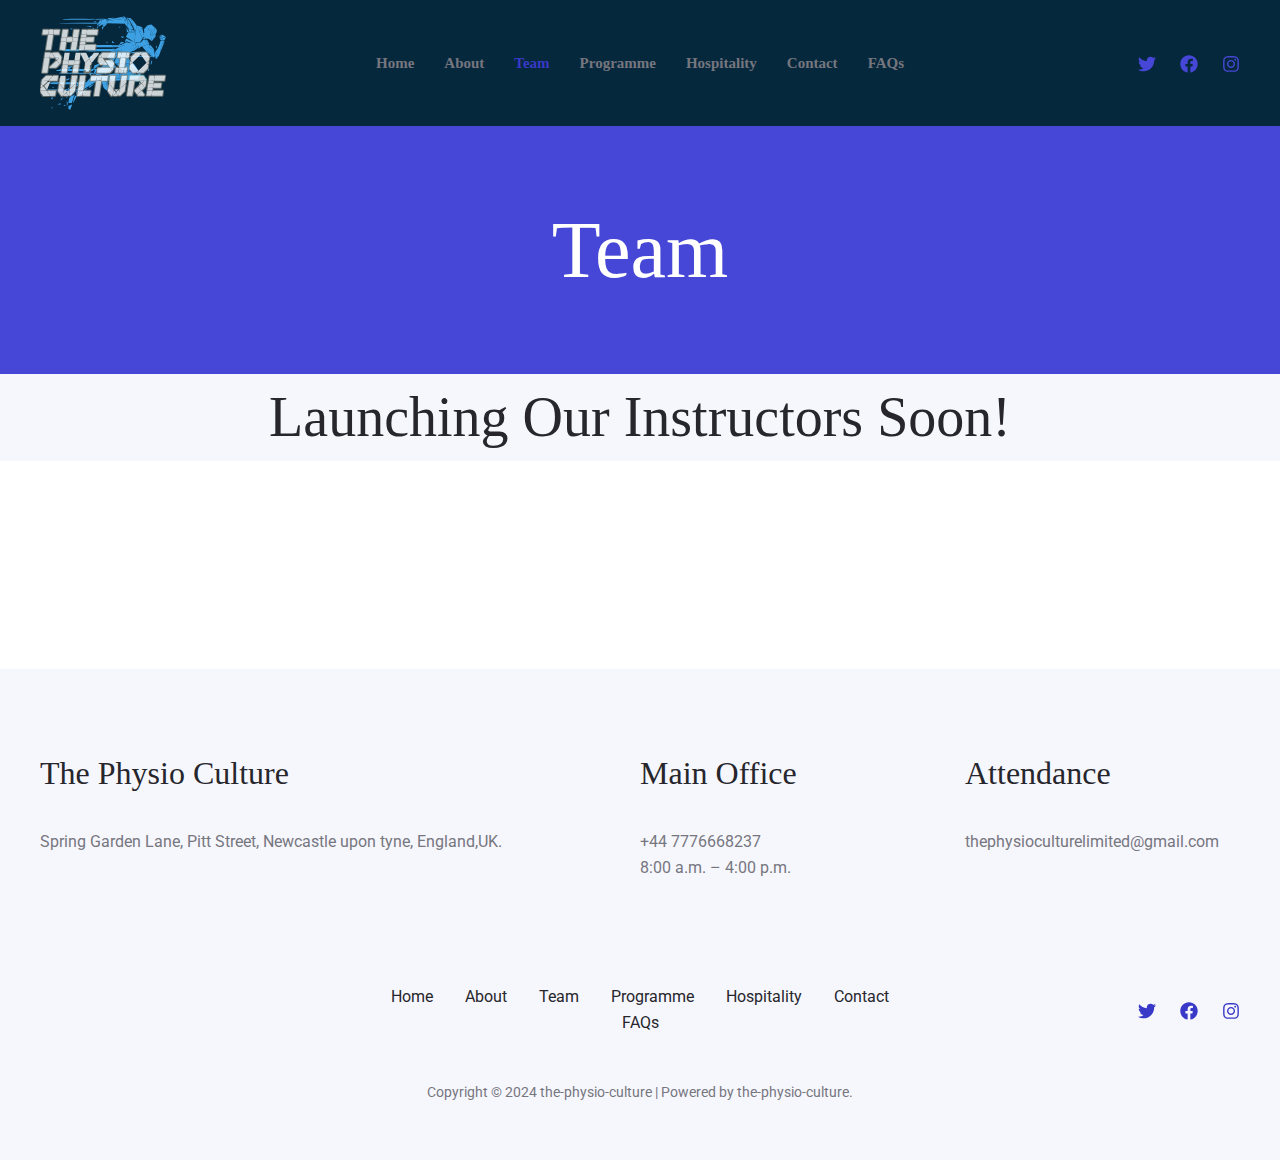
<file: academics/index.html>
<!DOCTYPE html>
<html lang="en-US">
<head>
<meta charset="UTF-8">
<meta name="viewport" content="width=device-width, initial-scale=1">
	 <link rel="profile" href="https://gmpg.org/xfn/11"> 
	 <style id="tb_inline_styles" data-no-optimize="1">.tb_animation_on{overflow-x:hidden}.themify_builder .wow{visibility:hidden;animation-fill-mode:both}[data-tf-animation]{will-change:transform,opacity,visibility}.themify_builder .tf_lax_done{transition-duration:.8s;transition-timing-function:cubic-bezier(.165,.84,.44,1)}[data-sticky-active].tb_sticky_scroll_active{z-index:1}[data-sticky-active].tb_sticky_scroll_active .hide-on-stick{display:none}@media(min-width:1281px){.hide-desktop{width:0!important;height:0!important;padding:0!important;visibility:hidden!important;margin:0!important;display:table-column!important;background:0!important}}@media(min-width:769px) and (max-width:1280px){.hide-tablet_landscape{width:0!important;height:0!important;padding:0!important;visibility:hidden!important;margin:0!important;display:table-column!important;background:0!important}}@media(min-width:681px) and (max-width:768px){.hide-tablet{width:0!important;height:0!important;padding:0!important;visibility:hidden!important;margin:0!important;display:table-column!important;background:0!important}}@media(max-width:680px){.hide-mobile{width:0!important;height:0!important;padding:0!important;visibility:hidden!important;margin:0!important;display:table-column!important;background:0!important}}div.row_inner,div.subrow_inner{--gutter:3.2%;--narrow:1.6%;--none:0%;}@media(max-width:680px){
		    .themify_map.tf_map_loaded{width:100%!important}
		    .ui.builder_button,.ui.nav li a{padding:.525em 1.15em}
		    .fullheight>.row_inner:not(.tb_col_count_1){min-height:0}
	    }</style>
<noscript><style>.themify_builder .wow,.wow .tf_lazy{visibility:visible!important}</style></noscript>            <style id="tf_lazy_style" data-no-optimize="1">[data-tf-src]{
                    opacity:0
                }
                .tf_svg_lazy{
                    content-visibility:auto;
                    transition:filter .3s linear!important;filter:blur(25px);opacity:1;
                    transform:translateZ(0)
                }
                .tf_svg_lazy_loaded{
                    filter:blur(0)
                }
                .module[data-lazy],.module[data-lazy] .ui,.module_row[data-lazy]:not(.tb_first),.module_row[data-lazy]:not(.tb_first)>.row_inner,.module_row:not(.tb_first) .module_column[data-lazy],.module_row:not(.tb_first) .module_subrow[data-lazy],.module_subrow[data-lazy]>.subrow_inner{
                    background-image:none!important
                }</style>
            <noscript>
                <style>[data-tf-src]{
                        display:none!important
                    }
                    .tf_svg_lazy{
                        filter:none!important;
                        opacity:1!important
                    }</style>
            </noscript>
                    <style id="tf_lazy_common" data-no-optimize="1">.tf_fa,em tf-lottie,i tf-lottie{display:inline-block;vertical-align:middle}em tf-lottie,i tf-lottie{width:1.4em;height:1.4em}.tf_fa{width:1em;height:1em;stroke-width:0;stroke:currentColor;overflow:visible;fill:currentColor;pointer-events:none;text-rendering:optimizeSpeed;buffered-rendering:static}#tf_svg symbol{overflow:visible}.tf_lazy{position:relative;visibility:visible;display:block;opacity:.3}.wow .tf_lazy{visibility:hidden;opacity:1;position:static;display:inline}div.tf_audio_lazy audio{visibility:hidden;height:0;display:inline}.mejs-container{visibility:visible}.tf_iframe_lazy{transition:opacity .3s ease-in-out;min-height:10px}.tf_carousel .tf_swiper-wrapper{display:flex}.tf_carousel .tf_swiper-slide{flex-shrink:0;opacity:0;width:100%;height:100%}.tf_carousel .tf_lazy{contain:none}.tf_swiper-wrapper>br,.tf_lazy.tf_swiper-wrapper .tf_lazy:after,.tf_lazy.tf_swiper-wrapper .tf_lazy:before{display:none}.tf_lazy:after,.tf_lazy:before{content:'';display:inline-block;position:absolute;width:10px!important;height:10px!important;margin:0 3px;top:50%!important;right:50%!important;left:auto!important;border-radius:100%;background-color:currentColor;visibility:visible;animation:tf-hrz-loader infinite .75s cubic-bezier(.2,.68,.18,1.08)}.tf_lazy:after{width:6px!important;height:6px!important;right:auto!important;left:50%!important;margin-top:3px;animation-delay:-.4s}@keyframes tf-hrz-loader{0%{transform:scale(1);opacity:1}50%{transform:scale(.1);opacity:.6}100%{transform:scale(1);opacity:1}}.tf_lazy_lightbox{position:fixed;background:rgba(11,11,11,.8);color:#ccc;top:0;left:0;display:flex;align-items:center;justify-content:center;z-index:999}.tf_lazy_lightbox .tf_lazy:after,.tf_lazy_lightbox .tf_lazy:before{background:#fff}.tf_vd_lazy,tf-lottie{display:flex;flex-wrap:wrap}tf-lottie{aspect-ratio:1.777}.tf_w.tf_vd_lazy video{width:100%;height:auto;position:static;object-fit:cover}</style>
        <title>Academics &#8211; the-physio-culture</title>
<meta name="robots" content="max-image-preview:large">
<link rel="alternate" type="application/rss+xml" title="the-physio-culture &raquo; Feed" href="/feed/">
<link rel="alternate" type="application/rss+xml" title="the-physio-culture &raquo; Comments Feed" href="/comments/feed/">
<script>
window._wpemojiSettings = {"baseUrl":"https:\/\/s.w.org\/images\/core\/emoji\/14.0.0\/72x72\/","ext":".png","svgUrl":"https:\/\/s.w.org\/images\/core\/emoji\/14.0.0\/svg\/","svgExt":".svg","source":{"concatemoji":"\/wp-includes\/js\/wp-emoji-release.min.js?ver=6.4.3"}};
/*! This file is auto-generated */
!function(i,n){var o,s,e;function c(e){try{var t={supportTests:e,timestamp:(new Date).valueOf()};sessionStorage.setItem(o,JSON.stringify(t))}catch(e){}}function p(e,t,n){e.clearRect(0,0,e.canvas.width,e.canvas.height),e.fillText(t,0,0);var t=new Uint32Array(e.getImageData(0,0,e.canvas.width,e.canvas.height).data),r=(e.clearRect(0,0,e.canvas.width,e.canvas.height),e.fillText(n,0,0),new Uint32Array(e.getImageData(0,0,e.canvas.width,e.canvas.height).data));return t.every(function(e,t){return e===r[t]})}function u(e,t,n){switch(t){case"flag":return n(e,"🏳️‍⚧️","🏳️​⚧️")?!1:!n(e,"🇺🇳","🇺​🇳")&&!n(e,"🏴󠁧󠁢󠁥󠁮󠁧󠁿","🏴​󠁧​󠁢​󠁥​󠁮​󠁧​󠁿");case"emoji":return!n(e,"🫱🏻‍🫲🏿","🫱🏻​🫲🏿")}return!1}function f(e,t,n){var r="undefined"!=typeof WorkerGlobalScope&&self instanceof WorkerGlobalScope?new OffscreenCanvas(300,150):i.createElement("canvas"),a=r.getContext("2d",{willReadFrequently:!0}),o=(a.textBaseline="top",a.font="600 32px Arial",{});return e.forEach(function(e){o[e]=t(a,e,n)}),o}function t(e){var t=i.createElement("script");t.src=e,t.defer=!0,i.head.appendChild(t)}"undefined"!=typeof Promise&&(o="wpEmojiSettingsSupports",s=["flag","emoji"],n.supports={everything:!0,everythingExceptFlag:!0},e=new Promise(function(e){i.addEventListener("DOMContentLoaded",e,{once:!0})}),new Promise(function(t){var n=function(){try{var e=JSON.parse(sessionStorage.getItem(o));if("object"==typeof e&&"number"==typeof e.timestamp&&(new Date).valueOf()<e.timestamp+604800&&"object"==typeof e.supportTests)return e.supportTests}catch(e){}return null}();if(!n){if("undefined"!=typeof Worker&&"undefined"!=typeof OffscreenCanvas&&"undefined"!=typeof URL&&URL.createObjectURL&&"undefined"!=typeof Blob)try{var e="postMessage("+f.toString()+"("+[JSON.stringify(s),u.toString(),p.toString()].join(",")+"));",r=new Blob([e],{type:"text/javascript"}),a=new Worker(URL.createObjectURL(r),{name:"wpTestEmojiSupports"});return void(a.onmessage=function(e){c(n=e.data),a.terminate(),t(n)})}catch(e){}c(n=f(s,u,p))}t(n)}).then(function(e){for(var t in e)n.supports[t]=e[t],n.supports.everything=n.supports.everything&&n.supports[t],"flag"!==t&&(n.supports.everythingExceptFlag=n.supports.everythingExceptFlag&&n.supports[t]);n.supports.everythingExceptFlag=n.supports.everythingExceptFlag&&!n.supports.flag,n.DOMReady=!1,n.readyCallback=function(){n.DOMReady=!0}}).then(function(){return e}).then(function(){var e;n.supports.everything||(n.readyCallback(),(e=n.source||{}).concatemoji?t(e.concatemoji):e.wpemoji&&e.twemoji&&(t(e.twemoji),t(e.wpemoji)))}))}((window,document),window._wpemojiSettings);
</script>
<link rel="preload" href="/wp-content/themes/astra/assets/css/minified/main.min.css?ver=4.5.2" as="style">
<link rel="stylesheet" id="astra-theme-css-css" href="/wp-content/themes/astra/assets/css/minified/main.min.css?ver=4.5.2" media="all">
<style id="astra-theme-css-inline-css">:root{--ast-container-default-xlg-padding:6.67em;--ast-container-default-lg-padding:5.67em;--ast-container-default-slg-padding:4.34em;--ast-container-default-md-padding:3.34em;--ast-container-default-sm-padding:6.67em;--ast-container-default-xs-padding:2.4em;--ast-container-default-xxs-padding:1.4em;--ast-code-block-background:#EEEEEE;--ast-comment-inputs-background:#FAFAFA;}html{font-size:100%;}a,.page-title{color:var(--ast-global-color-2);}a:hover,a:focus{color:var(--ast-global-color-1);}body,button,input,select,textarea,.ast-button,.ast-custom-button{font-family:'Roboto',sans-serif;font-weight:400;font-size:16px;font-size:1rem;line-height:1.6em;}blockquote{color:var(--ast-global-color-3);}p,.entry-content p{margin-bottom:1em;}h1,.entry-content h1,h2,.entry-content h2,h3,.entry-content h3,h4,.entry-content h4,h5,.entry-content h5,h6,.entry-content h6,.site-title,.site-title a{font-family:Georgia,Times,serif;font-weight:400;}.site-title{font-size:35px;font-size:2.1875rem;display:none;}header .custom-logo-link img{max-width:126px;}.astra-logo-svg{width:126px;}.site-header .site-description{font-size:15px;font-size:0.9375rem;display:none;}.entry-title{font-size:30px;font-size:1.875rem;}h1,.entry-content h1{font-size:80px;font-size:5rem;font-family:Georgia,Times,serif;line-height:1.1em;}h2,.entry-content h2{font-size:56px;font-size:3.5rem;font-family:Georgia,Times,serif;line-height:1.2em;}h3,.entry-content h3{font-size:40px;font-size:2.5rem;font-family:Georgia,Times,serif;line-height:1.2em;}h4,.entry-content h4{font-size:32px;font-size:2rem;line-height:1.2em;font-family:Georgia,Times,serif;}h5,.entry-content h5{font-size:24px;font-size:1.5rem;line-height:1.2em;font-family:Georgia,Times,serif;}h6,.entry-content h6{font-size:18px;font-size:1.125rem;line-height:1.25em;font-family:Georgia,Times,serif;}::selection{background-color:var(--ast-global-color-0);color:#ffffff;}body,h1,.entry-title a,.entry-content h1,h2,.entry-content h2,h3,.entry-content h3,h4,.entry-content h4,h5,.entry-content h5,h6,.entry-content h6{color:var(--ast-global-color-3);}.tagcloud a:hover,.tagcloud a:focus,.tagcloud a.current-item{color:#ffffff;border-color:var(--ast-global-color-2);background-color:var(--ast-global-color-2);}input:focus,input[type="text"]:focus,input[type="email"]:focus,input[type="url"]:focus,input[type="password"]:focus,input[type="reset"]:focus,input[type="search"]:focus,textarea:focus{border-color:var(--ast-global-color-2);}input[type="radio"]:checked,input[type=reset],input[type="checkbox"]:checked,input[type="checkbox"]:hover:checked,input[type="checkbox"]:focus:checked,input[type=range]::-webkit-slider-thumb{border-color:var(--ast-global-color-2);background-color:var(--ast-global-color-2);box-shadow:none;}.site-footer a:hover + .post-count,.site-footer a:focus + .post-count{background:var(--ast-global-color-2);border-color:var(--ast-global-color-2);}.single .nav-links .nav-previous,.single .nav-links .nav-next{color:var(--ast-global-color-2);}.entry-meta,.entry-meta *{line-height:1.45;color:var(--ast-global-color-2);}.entry-meta a:hover,.entry-meta a:hover *,.entry-meta a:focus,.entry-meta a:focus *,.page-links > .page-link,.page-links .page-link:hover,.post-navigation a:hover{color:var(--ast-global-color-1);}#cat option,.secondary .calendar_wrap thead a,.secondary .calendar_wrap thead a:visited{color:var(--ast-global-color-2);}.secondary .calendar_wrap #today,.ast-progress-val span{background:var(--ast-global-color-2);}.secondary a:hover + .post-count,.secondary a:focus + .post-count{background:var(--ast-global-color-2);border-color:var(--ast-global-color-2);}.calendar_wrap #today > a{color:#ffffff;}.page-links .page-link,.single .post-navigation a{color:var(--ast-global-color-2);}.ast-search-menu-icon .search-form button.search-submit{padding:0 4px;}.ast-search-menu-icon form.search-form{padding-right:0;}.ast-search-menu-icon.slide-search input.search-field{width:0;}.ast-header-search .ast-search-menu-icon.ast-dropdown-active .search-form,.ast-header-search .ast-search-menu-icon.ast-dropdown-active .search-field:focus{border-color:var(--ast-global-color-0);transition:all 0.2s;}.search-form input.search-field:focus{outline:none;}.wp-block-latest-posts > li > a{color:var(--ast-global-color-2);}.widget-title,.widget .wp-block-heading{font-size:22px;font-size:1.375rem;color:var(--ast-global-color-3);}a:focus-visible,.ast-menu-toggle:focus-visible,.site .skip-link:focus-visible,.wp-block-loginout input:focus-visible,.wp-block-search.wp-block-search__button-inside .wp-block-search__inside-wrapper,.ast-header-navigation-arrow:focus-visible,.woocommerce .wc-proceed-to-checkout > .checkout-button:focus-visible,.woocommerce .woocommerce-MyAccount-navigation ul li a:focus-visible,.ast-orders-table__row .ast-orders-table__cell:focus-visible,.woocommerce .woocommerce-order-details .order-again > .button:focus-visible,.woocommerce .woocommerce-message a.button.wc-forward:focus-visible,.woocommerce #minus_qty:focus-visible,.woocommerce #plus_qty:focus-visible,a#ast-apply-coupon:focus-visible,.woocommerce .woocommerce-info a:focus-visible,.woocommerce .astra-shop-summary-wrap a:focus-visible,.woocommerce a.wc-forward:focus-visible,#ast-apply-coupon:focus-visible,.woocommerce-js .woocommerce-mini-cart-item a.remove:focus-visible{outline-style:dotted;outline-color:inherit;outline-width:thin;}input:focus,input[type="text"]:focus,input[type="email"]:focus,input[type="url"]:focus,input[type="password"]:focus,input[type="reset"]:focus,input[type="number"]:focus,textarea:focus,.wp-block-search__input:focus,[data-section="section-header-mobile-trigger"] .ast-button-wrap .ast-mobile-menu-trigger-minimal:focus,.ast-mobile-popup-drawer.active .menu-toggle-close:focus,.woocommerce-ordering select.orderby:focus,#ast-scroll-top:focus,#coupon_code:focus,.woocommerce-page #comment:focus,.woocommerce #reviews #respond input#submit:focus,.woocommerce a.add_to_cart_button:focus,.woocommerce .button.single_add_to_cart_button:focus,.woocommerce .woocommerce-cart-form button:focus,.woocommerce .woocommerce-cart-form__cart-item .quantity .qty:focus,.woocommerce .woocommerce-billing-fields .woocommerce-billing-fields__field-wrapper .woocommerce-input-wrapper > .input-text:focus,.woocommerce #order_comments:focus,.woocommerce #place_order:focus,.woocommerce .woocommerce-address-fields .woocommerce-address-fields__field-wrapper .woocommerce-input-wrapper > .input-text:focus,.woocommerce .woocommerce-MyAccount-content form button:focus,.woocommerce .woocommerce-MyAccount-content .woocommerce-EditAccountForm .woocommerce-form-row .woocommerce-Input.input-text:focus,.woocommerce .ast-woocommerce-container .woocommerce-pagination ul.page-numbers li a:focus,body #content .woocommerce form .form-row .select2-container--default .select2-selection--single:focus,#ast-coupon-code:focus,.woocommerce.woocommerce-js .quantity input[type=number]:focus,.woocommerce-js .woocommerce-mini-cart-item .quantity input[type=number]:focus,.woocommerce p#ast-coupon-trigger:focus{border-style:dotted;border-color:inherit;border-width:thin;}input{outline:none;}.ast-logo-title-inline .site-logo-img{padding-right:1em;}.site-logo-img img{ transition:all 0.2s linear;}body .ast-oembed-container *{position:absolute;top:0;width:100%;height:100%;left:0;}.ast-page-builder-template .hentry {margin: 0;}.ast-page-builder-template .site-content > .ast-container {max-width: 100%;padding: 0;}.ast-page-builder-template .site-content #primary {padding: 0;margin: 0;}.ast-page-builder-template .no-results {text-align: center;margin: 4em auto;}.ast-page-builder-template .ast-pagination {padding: 2em;}.ast-page-builder-template .entry-header.ast-no-title.ast-no-thumbnail {margin-top: 0;}.ast-page-builder-template .entry-header.ast-header-without-markup {margin-top: 0;margin-bottom: 0;}.ast-page-builder-template .entry-header.ast-no-title.ast-no-meta {margin-bottom: 0;}.ast-page-builder-template.single .post-navigation {padding-bottom: 2em;}.ast-page-builder-template.single-post .site-content > .ast-container {max-width: 100%;}.ast-page-builder-template .entry-header {margin-top: 4em;margin-left: auto;margin-right: auto;padding-left: 20px;padding-right: 20px;}.single.ast-page-builder-template .entry-header {padding-left: 20px;padding-right: 20px;}.ast-page-builder-template .ast-archive-description {margin: 4em auto 0;padding-left: 20px;padding-right: 20px;}.ast-page-builder-template.ast-no-sidebar .entry-content .alignwide {margin-left: 0;margin-right: 0;}@media (max-width:921px){#ast-desktop-header{display:none;}}@media (min-width:922px){#ast-mobile-header{display:none;}}.wp-block-buttons.aligncenter{justify-content:center;}@media (max-width:921px){.ast-theme-transparent-header #primary,.ast-theme-transparent-header #secondary{padding:0;}}@media (max-width:921px){.ast-plain-container.ast-no-sidebar #primary{padding:0;}}.ast-plain-container.ast-no-sidebar #primary{margin-top:0;margin-bottom:0;}.wp-block-button.is-style-outline .wp-block-button__link{border-color:#ffffff;border-top-width:2px;border-right-width:2px;border-bottom-width:2px;border-left-width:2px;}div.wp-block-button.is-style-outline > .wp-block-button__link:not(.has-text-color),div.wp-block-button.wp-block-button__link.is-style-outline:not(.has-text-color){color:#ffffff;}.wp-block-button.is-style-outline .wp-block-button__link:hover,.wp-block-buttons .wp-block-button.is-style-outline .wp-block-button__link:focus,.wp-block-buttons .wp-block-button.is-style-outline > .wp-block-button__link:not(.has-text-color):hover,.wp-block-buttons .wp-block-button.wp-block-button__link.is-style-outline:not(.has-text-color):hover{color:var(--ast-global-color-1);background-color:rgba(255,255,255,0.8);border-color:rgba(255,255,255,0.8);}.post-page-numbers.current .page-link,.ast-pagination .page-numbers.current{color:#ffffff;border-color:var(--ast-global-color-0);background-color:var(--ast-global-color-0);border-radius:2px;}.wp-block-buttons .wp-block-button.is-style-outline .wp-block-button__link.wp-element-button,.ast-outline-button{border-color:#ffffff;border-top-width:2px;border-right-width:2px;border-bottom-width:2px;border-left-width:2px;font-family:Georgia,Times,serif;font-weight:700;font-size:15px;font-size:0.9375rem;line-height:1em;border-top-left-radius:4px;border-top-right-radius:4px;border-bottom-right-radius:4px;border-bottom-left-radius:4px;}.wp-block-buttons .wp-block-button.is-style-outline > .wp-block-button__link:not(.has-text-color),.wp-block-buttons .wp-block-button.wp-block-button__link.is-style-outline:not(.has-text-color),.ast-outline-button{color:#ffffff;}.wp-block-button.is-style-outline .wp-block-button__link:hover,.wp-block-buttons .wp-block-button.is-style-outline .wp-block-button__link:focus,.wp-block-buttons .wp-block-button.is-style-outline > .wp-block-button__link:not(.has-text-color):hover,.wp-block-buttons .wp-block-button.wp-block-button__link.is-style-outline:not(.has-text-color):hover,.ast-outline-button:hover,.ast-outline-button:focus{color:var(--ast-global-color-1);background-color:rgba(255,255,255,0.8);border-color:rgba(255,255,255,0.8);}.wp-block-button .wp-block-button__link.wp-element-button.is-style-outline:not(.has-background),.wp-block-button.is-style-outline>.wp-block-button__link.wp-element-button:not(.has-background){background-color:#ffffff;}@media (max-width:921px){.wp-block-buttons .wp-block-button.is-style-outline .wp-block-button__link.wp-element-button,.ast-outline-button{font-size:14px;font-size:0.875rem;}}@media (max-width:544px){.wp-block-buttons .wp-block-button.is-style-outline .wp-block-button__link.wp-element-button,.ast-outline-button{font-size:13px;font-size:0.8125rem;}}.entry-content[ast-blocks-layout] > figure{margin-bottom:1em;}@media (max-width:921px){.ast-separate-container #primary,.ast-separate-container #secondary{padding:1.5em 0;}#primary,#secondary{padding:1.5em 0;margin:0;}.ast-left-sidebar #content > .ast-container{display:flex;flex-direction:column-reverse;width:100%;}.ast-separate-container .ast-article-post,.ast-separate-container .ast-article-single{padding:1.5em 2.14em;}.ast-author-box img.avatar{margin:20px 0 0 0;}}@media (min-width:922px){.ast-separate-container.ast-right-sidebar #primary,.ast-separate-container.ast-left-sidebar #primary{border:0;}.search-no-results.ast-separate-container #primary{margin-bottom:4em;}}.elementor-button-wrapper .elementor-button{border-style:solid;text-decoration:none;border-top-width:0;border-right-width:0;border-left-width:0;border-bottom-width:0;}body .elementor-button.elementor-size-sm,body .elementor-button.elementor-size-xs,body .elementor-button.elementor-size-md,body .elementor-button.elementor-size-lg,body .elementor-button.elementor-size-xl,body .elementor-button{border-top-left-radius:4px;border-top-right-radius:4px;border-bottom-right-radius:4px;border-bottom-left-radius:4px;padding-top:15px;padding-right:24px;padding-bottom:15px;padding-left:24px;}@media (max-width:921px){.elementor-button-wrapper .elementor-button.elementor-size-sm,.elementor-button-wrapper .elementor-button.elementor-size-xs,.elementor-button-wrapper .elementor-button.elementor-size-md,.elementor-button-wrapper .elementor-button.elementor-size-lg,.elementor-button-wrapper .elementor-button.elementor-size-xl,.elementor-button-wrapper .elementor-button{padding-top:14px;padding-right:24px;padding-bottom:14px;padding-left:24px;}}@media (max-width:544px){.elementor-button-wrapper .elementor-button.elementor-size-sm,.elementor-button-wrapper .elementor-button.elementor-size-xs,.elementor-button-wrapper .elementor-button.elementor-size-md,.elementor-button-wrapper .elementor-button.elementor-size-lg,.elementor-button-wrapper .elementor-button.elementor-size-xl,.elementor-button-wrapper .elementor-button{padding-top:12px;padding-right:22px;padding-bottom:12px;padding-left:22px;}}.elementor-button-wrapper .elementor-button{border-color:#ffffff;background-color:#ffffff;}.elementor-button-wrapper .elementor-button:hover,.elementor-button-wrapper .elementor-button:focus{color:var(--ast-global-color-1);background-color:rgba(255,255,255,0.8);border-color:rgba(255,255,255,0.8);}.wp-block-button .wp-block-button__link ,.elementor-button-wrapper .elementor-button,.elementor-button-wrapper .elementor-button:visited{color:var(--ast-global-color-0);}.elementor-button-wrapper .elementor-button{font-family:Georgia,Times,serif;font-weight:700;font-size:15px;font-size:0.9375rem;line-height:1em;}body .elementor-button.elementor-size-sm,body .elementor-button.elementor-size-xs,body .elementor-button.elementor-size-md,body .elementor-button.elementor-size-lg,body .elementor-button.elementor-size-xl,body .elementor-button{font-size:15px;font-size:0.9375rem;}.wp-block-button .wp-block-button__link:hover,.wp-block-button .wp-block-button__link:focus{color:var(--ast-global-color-1);background-color:rgba(255,255,255,0.8);border-color:rgba(255,255,255,0.8);}.elementor-widget-heading h1.elementor-heading-title{line-height:1.1em;}.elementor-widget-heading h2.elementor-heading-title{line-height:1.2em;}.elementor-widget-heading h3.elementor-heading-title{line-height:1.2em;}.elementor-widget-heading h4.elementor-heading-title{line-height:1.2em;}.elementor-widget-heading h5.elementor-heading-title{line-height:1.2em;}.elementor-widget-heading h6.elementor-heading-title{line-height:1.25em;}.wp-block-button .wp-block-button__link,.wp-block-search .wp-block-search__button,body .wp-block-file .wp-block-file__button{border-color:#ffffff;background-color:#ffffff;color:var(--ast-global-color-0);font-family:Georgia,Times,serif;font-weight:700;line-height:1em;font-size:15px;font-size:0.9375rem;border-top-left-radius:4px;border-top-right-radius:4px;border-bottom-right-radius:4px;border-bottom-left-radius:4px;padding-top:15px;padding-right:24px;padding-bottom:15px;padding-left:24px;}@media (max-width:921px){.wp-block-button .wp-block-button__link,.wp-block-search .wp-block-search__button,body .wp-block-file .wp-block-file__button{font-size:14px;font-size:0.875rem;padding-top:14px;padding-right:24px;padding-bottom:14px;padding-left:24px;}}@media (max-width:544px){.wp-block-button .wp-block-button__link,.wp-block-search .wp-block-search__button,body .wp-block-file .wp-block-file__button{font-size:13px;font-size:0.8125rem;padding-top:12px;padding-right:22px;padding-bottom:12px;padding-left:22px;}}.menu-toggle,button,.ast-button,.ast-custom-button,.button,input#submit,input[type="button"],input[type="submit"],input[type="reset"],form[CLASS*="wp-block-search__"].wp-block-search .wp-block-search__inside-wrapper .wp-block-search__button,body .wp-block-file .wp-block-file__button,.woocommerce-js a.button,.woocommerce button.button,.woocommerce .woocommerce-message a.button,.woocommerce #respond input#submit.alt,.woocommerce input.button.alt,.woocommerce input.button,.woocommerce input.button:disabled,.woocommerce input.button:disabled[disabled],.woocommerce input.button:disabled:hover,.woocommerce input.button:disabled[disabled]:hover,.woocommerce #respond input#submit,.woocommerce button.button.alt.disabled,.wc-block-grid__products .wc-block-grid__product .wp-block-button__link,.wc-block-grid__product-onsale,[CLASS*="wc-block"] button,.woocommerce-js .astra-cart-drawer .astra-cart-drawer-content .woocommerce-mini-cart__buttons .button:not(.checkout):not(.ast-continue-shopping),.woocommerce-js .astra-cart-drawer .astra-cart-drawer-content .woocommerce-mini-cart__buttons a.checkout,.woocommerce button.button.alt.disabled.wc-variation-selection-needed{border-style:solid;border-top-width:0;border-right-width:0;border-left-width:0;border-bottom-width:0;color:var(--ast-global-color-0);border-color:#ffffff;background-color:#ffffff;padding-top:15px;padding-right:24px;padding-bottom:15px;padding-left:24px;font-family:Georgia,Times,serif;font-weight:700;font-size:15px;font-size:0.9375rem;line-height:1em;border-top-left-radius:4px;border-top-right-radius:4px;border-bottom-right-radius:4px;border-bottom-left-radius:4px;}button:focus,.menu-toggle:hover,button:hover,.ast-button:hover,.ast-custom-button:hover .button:hover,.ast-custom-button:hover ,input[type=reset]:hover,input[type=reset]:focus,input#submit:hover,input#submit:focus,input[type="button"]:hover,input[type="button"]:focus,input[type="submit"]:hover,input[type="submit"]:focus,form[CLASS*="wp-block-search__"].wp-block-search .wp-block-search__inside-wrapper .wp-block-search__button:hover,form[CLASS*="wp-block-search__"].wp-block-search .wp-block-search__inside-wrapper .wp-block-search__button:focus,body .wp-block-file .wp-block-file__button:hover,body .wp-block-file .wp-block-file__button:focus,.woocommerce-js a.button:hover,.woocommerce button.button:hover,.woocommerce .woocommerce-message a.button:hover,.woocommerce #respond input#submit:hover,.woocommerce #respond input#submit.alt:hover,.woocommerce input.button.alt:hover,.woocommerce input.button:hover,.woocommerce button.button.alt.disabled:hover,.wc-block-grid__products .wc-block-grid__product .wp-block-button__link:hover,[CLASS*="wc-block"] button:hover,.woocommerce-js .astra-cart-drawer .astra-cart-drawer-content .woocommerce-mini-cart__buttons .button:not(.checkout):not(.ast-continue-shopping):hover,.woocommerce-js .astra-cart-drawer .astra-cart-drawer-content .woocommerce-mini-cart__buttons a.checkout:hover,.woocommerce button.button.alt.disabled.wc-variation-selection-needed:hover{color:var(--ast-global-color-1);background-color:rgba(255,255,255,0.8);border-color:rgba(255,255,255,0.8);}@media (max-width:921px){.menu-toggle,button,.ast-button,.ast-custom-button,.button,input#submit,input[type="button"],input[type="submit"],input[type="reset"],form[CLASS*="wp-block-search__"].wp-block-search .wp-block-search__inside-wrapper .wp-block-search__button,body .wp-block-file .wp-block-file__button,.woocommerce-js a.button,.woocommerce button.button,.woocommerce .woocommerce-message a.button,.woocommerce #respond input#submit.alt,.woocommerce input.button.alt,.woocommerce input.button,.woocommerce input.button:disabled,.woocommerce input.button:disabled[disabled],.woocommerce input.button:disabled:hover,.woocommerce input.button:disabled[disabled]:hover,.woocommerce #respond input#submit,.woocommerce button.button.alt.disabled,.wc-block-grid__products .wc-block-grid__product .wp-block-button__link,.wc-block-grid__product-onsale,[CLASS*="wc-block"] button,.woocommerce-js .astra-cart-drawer .astra-cart-drawer-content .woocommerce-mini-cart__buttons .button:not(.checkout):not(.ast-continue-shopping),.woocommerce-js .astra-cart-drawer .astra-cart-drawer-content .woocommerce-mini-cart__buttons a.checkout,.woocommerce button.button.alt.disabled.wc-variation-selection-needed{padding-top:14px;padding-right:24px;padding-bottom:14px;padding-left:24px;font-size:14px;font-size:0.875rem;}}@media (max-width:544px){.menu-toggle,button,.ast-button,.ast-custom-button,.button,input#submit,input[type="button"],input[type="submit"],input[type="reset"],form[CLASS*="wp-block-search__"].wp-block-search .wp-block-search__inside-wrapper .wp-block-search__button,body .wp-block-file .wp-block-file__button,.woocommerce-js a.button,.woocommerce button.button,.woocommerce .woocommerce-message a.button,.woocommerce #respond input#submit.alt,.woocommerce input.button.alt,.woocommerce input.button,.woocommerce input.button:disabled,.woocommerce input.button:disabled[disabled],.woocommerce input.button:disabled:hover,.woocommerce input.button:disabled[disabled]:hover,.woocommerce #respond input#submit,.woocommerce button.button.alt.disabled,.wc-block-grid__products .wc-block-grid__product .wp-block-button__link,.wc-block-grid__product-onsale,[CLASS*="wc-block"] button,.woocommerce-js .astra-cart-drawer .astra-cart-drawer-content .woocommerce-mini-cart__buttons .button:not(.checkout):not(.ast-continue-shopping),.woocommerce-js .astra-cart-drawer .astra-cart-drawer-content .woocommerce-mini-cart__buttons a.checkout,.woocommerce button.button.alt.disabled.wc-variation-selection-needed{padding-top:12px;padding-right:22px;padding-bottom:12px;padding-left:22px;font-size:13px;font-size:0.8125rem;}}@media (max-width:921px){.menu-toggle,button,.ast-button,.button,input#submit,input[type="button"],input[type="submit"],input[type="reset"]{font-size:14px;font-size:0.875rem;}.ast-mobile-header-stack .main-header-bar .ast-search-menu-icon{display:inline-block;}.ast-header-break-point.ast-header-custom-item-outside .ast-mobile-header-stack .main-header-bar .ast-search-icon{margin:0;}.ast-comment-avatar-wrap img{max-width:2.5em;}.ast-separate-container .ast-comment-list li.depth-1{padding:1.5em 2.14em;}.ast-separate-container .comment-respond{padding:2em 2.14em;}.ast-comment-meta{padding:0 1.8888em 1.3333em;}}@media (min-width:544px){.ast-container{max-width:100%;}}@media (max-width:544px){.ast-separate-container .ast-article-post,.ast-separate-container .ast-article-single,.ast-separate-container .comments-title,.ast-separate-container .ast-archive-description{padding:1.5em 1em;}.ast-separate-container #content .ast-container{padding-left:0.54em;padding-right:0.54em;}.ast-separate-container .ast-comment-list li.depth-1{padding:1.5em 1em;margin-bottom:1.5em;}.ast-separate-container .ast-comment-list .bypostauthor{padding:.5em;}.ast-search-menu-icon.ast-dropdown-active .search-field{width:170px;}.menu-toggle,button,.ast-button,.button,input#submit,input[type="button"],input[type="submit"],input[type="reset"]{font-size:13px;font-size:0.8125rem;}}body,.ast-separate-container{background-color:var(--ast-global-color-4);;background-image:none;;}@media (max-width:921px){.widget-title{font-size:22px;font-size:1.375rem;}body,button,input,select,textarea,.ast-button,.ast-custom-button{font-size:16px;font-size:1rem;}#secondary,#secondary button,#secondary input,#secondary select,#secondary textarea{font-size:16px;font-size:1rem;}.site-title{display:none;}.site-header .site-description{display:none;}.entry-title{font-size:30px;}h1,.entry-content h1{font-size:56px;}h2,.entry-content h2{font-size:40px;}h3,.entry-content h3{font-size:32px;}h4,.entry-content h4{font-size:24px;font-size:1.5rem;}h5,.entry-content h5{font-size:20px;font-size:1.25rem;}h6,.entry-content h6{font-size:17px;font-size:1.0625rem;}.astra-logo-svg{width:120px;}header .custom-logo-link img,.ast-header-break-point .site-logo-img .custom-mobile-logo-link img{max-width:120px;}}@media (max-width:544px){.widget-title{font-size:21px;font-size:1.4rem;}body,button,input,select,textarea,.ast-button,.ast-custom-button{font-size:15px;font-size:0.9375rem;}#secondary,#secondary button,#secondary input,#secondary select,#secondary textarea{font-size:15px;font-size:0.9375rem;}.site-title{display:none;}.site-header .site-description{display:none;}.entry-title{font-size:30px;}h1,.entry-content h1{font-size:36px;}h2,.entry-content h2{font-size:32px;}h3,.entry-content h3{font-size:24px;}h4,.entry-content h4{font-size:20px;font-size:1.25rem;}h5,.entry-content h5{font-size:18px;font-size:1.125rem;}h6,.entry-content h6{font-size:16px;font-size:1rem;}header .custom-logo-link img,.ast-header-break-point .site-branding img,.ast-header-break-point .custom-logo-link img{max-width:112px;}.astra-logo-svg{width:112px;}.ast-header-break-point .site-logo-img .custom-mobile-logo-link img{max-width:112px;}}@media (max-width:544px){html{font-size:100%;}}@media (min-width:922px){.ast-container{max-width:1240px;}}@media (min-width:922px){.site-content .ast-container{display:flex;}}@media (max-width:921px){.site-content .ast-container{flex-direction:column;}}@media (min-width:922px){.main-header-menu .sub-menu .menu-item.ast-left-align-sub-menu:hover > .sub-menu,.main-header-menu .sub-menu .menu-item.ast-left-align-sub-menu.focus > .sub-menu{margin-left:-0px;}}blockquote,cite {font-style: initial;}.wp-block-file {display: flex;align-items: center;flex-wrap: wrap;justify-content: space-between;}.wp-block-pullquote {border: none;}.wp-block-pullquote blockquote::before {content: "\201D";font-family: "Helvetica",sans-serif;display: flex;transform: rotate( 180deg );font-size: 6rem;font-style: normal;line-height: 1;font-weight: bold;align-items: center;justify-content: center;}.has-text-align-right > blockquote::before {justify-content: flex-start;}.has-text-align-left > blockquote::before {justify-content: flex-end;}figure.wp-block-pullquote.is-style-solid-color blockquote {max-width: 100%;text-align: inherit;}html body {--wp--custom--ast-default-block-top-padding: 3em;--wp--custom--ast-default-block-right-padding: 3em;--wp--custom--ast-default-block-bottom-padding: 3em;--wp--custom--ast-default-block-left-padding: 3em;--wp--custom--ast-container-width: 1200px;--wp--custom--ast-content-width-size: 1200px;--wp--custom--ast-wide-width-size: calc(1200px + var(--wp--custom--ast-default-block-left-padding) + var(--wp--custom--ast-default-block-right-padding));}.ast-narrow-container {--wp--custom--ast-content-width-size: 750px;--wp--custom--ast-wide-width-size: 750px;}@media(max-width: 921px) {html body {--wp--custom--ast-default-block-top-padding: 3em;--wp--custom--ast-default-block-right-padding: 2em;--wp--custom--ast-default-block-bottom-padding: 3em;--wp--custom--ast-default-block-left-padding: 2em;}}@media(max-width: 544px) {html body {--wp--custom--ast-default-block-top-padding: 3em;--wp--custom--ast-default-block-right-padding: 1.5em;--wp--custom--ast-default-block-bottom-padding: 3em;--wp--custom--ast-default-block-left-padding: 1.5em;}}.entry-content > .wp-block-group,.entry-content > .wp-block-cover,.entry-content > .wp-block-columns {padding-top: var(--wp--custom--ast-default-block-top-padding);padding-right: var(--wp--custom--ast-default-block-right-padding);padding-bottom: var(--wp--custom--ast-default-block-bottom-padding);padding-left: var(--wp--custom--ast-default-block-left-padding);}.ast-plain-container.ast-no-sidebar .entry-content > .alignfull,.ast-page-builder-template .ast-no-sidebar .entry-content > .alignfull {margin-left: calc( -50vw + 50%);margin-right: calc( -50vw + 50%);max-width: 100vw;width: 100vw;}.ast-plain-container.ast-no-sidebar .entry-content .alignfull .alignfull,.ast-page-builder-template.ast-no-sidebar .entry-content .alignfull .alignfull,.ast-plain-container.ast-no-sidebar .entry-content .alignfull .alignwide,.ast-page-builder-template.ast-no-sidebar .entry-content .alignfull .alignwide,.ast-plain-container.ast-no-sidebar .entry-content .alignwide .alignfull,.ast-page-builder-template.ast-no-sidebar .entry-content .alignwide .alignfull,.ast-plain-container.ast-no-sidebar .entry-content .alignwide .alignwide,.ast-page-builder-template.ast-no-sidebar .entry-content .alignwide .alignwide,.ast-plain-container.ast-no-sidebar .entry-content .wp-block-column .alignfull,.ast-page-builder-template.ast-no-sidebar .entry-content .wp-block-column .alignfull,.ast-plain-container.ast-no-sidebar .entry-content .wp-block-column .alignwide,.ast-page-builder-template.ast-no-sidebar .entry-content .wp-block-column .alignwide {margin-left: auto;margin-right: auto;width: 100%;}[ast-blocks-layout] .wp-block-separator:not(.is-style-dots) {height: 0;}[ast-blocks-layout] .wp-block-separator {margin: 20px auto;}[ast-blocks-layout] .wp-block-separator:not(.is-style-wide):not(.is-style-dots) {max-width: 100px;}[ast-blocks-layout] .wp-block-separator.has-background {padding: 0;}.entry-content[ast-blocks-layout] > * {max-width: var(--wp--custom--ast-content-width-size);margin-left: auto;margin-right: auto;}.entry-content[ast-blocks-layout] > .alignwide {max-width: var(--wp--custom--ast-wide-width-size);}.entry-content[ast-blocks-layout] .alignfull {max-width: none;}.entry-content .wp-block-columns {margin-bottom: 0;}blockquote {margin: 1.5em;border: none;}.wp-block-quote:not(.has-text-align-right):not(.has-text-align-center) {border-left: 5px solid rgba(0,0,0,0.05);}.has-text-align-right > blockquote,blockquote.has-text-align-right {border-right: 5px solid rgba(0,0,0,0.05);}.has-text-align-left > blockquote,blockquote.has-text-align-left {border-left: 5px solid rgba(0,0,0,0.05);}.wp-block-site-tagline,.wp-block-latest-posts .read-more {margin-top: 15px;}.wp-block-loginout p label {display: block;}.wp-block-loginout p:not(.login-remember):not(.login-submit) input {width: 100%;}.wp-block-loginout input:focus {border-color: transparent;}.wp-block-loginout input:focus {outline: thin dotted;}.entry-content .wp-block-media-text .wp-block-media-text__content {padding: 0 0 0 8%;}.entry-content .wp-block-media-text.has-media-on-the-right .wp-block-media-text__content {padding: 0 8% 0 0;}.entry-content .wp-block-media-text.has-background .wp-block-media-text__content {padding: 8%;}.entry-content .wp-block-cover:not([class*="background-color"]) .wp-block-cover__inner-container,.entry-content .wp-block-cover:not([class*="background-color"]) .wp-block-cover-image-text,.entry-content .wp-block-cover:not([class*="background-color"]) .wp-block-cover-text,.entry-content .wp-block-cover-image:not([class*="background-color"]) .wp-block-cover__inner-container,.entry-content .wp-block-cover-image:not([class*="background-color"]) .wp-block-cover-image-text,.entry-content .wp-block-cover-image:not([class*="background-color"]) .wp-block-cover-text {color: var(--ast-global-color-5);}.wp-block-loginout .login-remember input {width: 1.1rem;height: 1.1rem;margin: 0 5px 4px 0;vertical-align: middle;}.wp-block-latest-posts > li > *:first-child,.wp-block-latest-posts:not(.is-grid) > li:first-child {margin-top: 0;}.wp-block-search__inside-wrapper .wp-block-search__input {padding: 0 10px;color: var(--ast-global-color-3);background: var(--ast-global-color-5);border-color: var(--ast-border-color);}.wp-block-latest-posts .read-more {margin-bottom: 1.5em;}.wp-block-search__no-button .wp-block-search__inside-wrapper .wp-block-search__input {padding-top: 5px;padding-bottom: 5px;}.wp-block-latest-posts .wp-block-latest-posts__post-date,.wp-block-latest-posts .wp-block-latest-posts__post-author {font-size: 1rem;}.wp-block-latest-posts > li > *,.wp-block-latest-posts:not(.is-grid) > li {margin-top: 12px;margin-bottom: 12px;}.ast-page-builder-template .entry-content[ast-blocks-layout] > *,.ast-page-builder-template .entry-content[ast-blocks-layout] > .alignfull > * {max-width: none;}.ast-page-builder-template .entry-content[ast-blocks-layout] > .alignwide > * {max-width: var(--wp--custom--ast-wide-width-size);}.ast-page-builder-template .entry-content[ast-blocks-layout] > .inherit-container-width > *,.ast-page-builder-template .entry-content[ast-blocks-layout] > * > *,.entry-content[ast-blocks-layout] > .wp-block-cover .wp-block-cover__inner-container {max-width: var(--wp--custom--ast-content-width-size);margin-left: auto;margin-right: auto;}.entry-content[ast-blocks-layout] .wp-block-cover:not(.alignleft):not(.alignright) {width: auto;}@media(max-width: 1200px) {.ast-separate-container .entry-content > .alignfull,.ast-separate-container .entry-content[ast-blocks-layout] > .alignwide,.ast-plain-container .entry-content[ast-blocks-layout] > .alignwide,.ast-plain-container .entry-content .alignfull {margin-left: calc(-1 * min(var(--ast-container-default-xlg-padding),20px)) ;margin-right: calc(-1 * min(var(--ast-container-default-xlg-padding),20px));}}@media(min-width: 1201px) {.ast-separate-container .entry-content > .alignfull {margin-left: calc(-1 * var(--ast-container-default-xlg-padding) );margin-right: calc(-1 * var(--ast-container-default-xlg-padding) );}.ast-separate-container .entry-content[ast-blocks-layout] > .alignwide,.ast-plain-container .entry-content[ast-blocks-layout] > .alignwide {margin-left: calc(-1 * var(--wp--custom--ast-default-block-left-padding) );margin-right: calc(-1 * var(--wp--custom--ast-default-block-right-padding) );}}@media(min-width: 921px) {.ast-separate-container .entry-content .wp-block-group.alignwide:not(.inherit-container-width) > :where(:not(.alignleft):not(.alignright)),.ast-plain-container .entry-content .wp-block-group.alignwide:not(.inherit-container-width) > :where(:not(.alignleft):not(.alignright)) {max-width: calc( var(--wp--custom--ast-content-width-size) + 80px );}.ast-plain-container.ast-right-sidebar .entry-content[ast-blocks-layout] .alignfull,.ast-plain-container.ast-left-sidebar .entry-content[ast-blocks-layout] .alignfull {margin-left: -60px;margin-right: -60px;}}@media(min-width: 544px) {.entry-content > .alignleft {margin-right: 20px;}.entry-content > .alignright {margin-left: 20px;}}@media (max-width:544px){.wp-block-columns .wp-block-column:not(:last-child){margin-bottom:20px;}.wp-block-latest-posts{margin:0;}}@media( max-width: 600px ) {.entry-content .wp-block-media-text .wp-block-media-text__content,.entry-content .wp-block-media-text.has-media-on-the-right .wp-block-media-text__content {padding: 8% 0 0;}.entry-content .wp-block-media-text.has-background .wp-block-media-text__content {padding: 8%;}}.ast-page-builder-template .entry-header {padding-left: 0;}.ast-narrow-container .site-content .wp-block-uagb-image--align-full .wp-block-uagb-image__figure {max-width: 100%;margin-left: auto;margin-right: auto;}:root .has-ast-global-color-0-color{color:var(--ast-global-color-0);}:root .has-ast-global-color-0-background-color{background-color:var(--ast-global-color-0);}:root .wp-block-button .has-ast-global-color-0-color{color:var(--ast-global-color-0);}:root .wp-block-button .has-ast-global-color-0-background-color{background-color:var(--ast-global-color-0);}:root .has-ast-global-color-1-color{color:var(--ast-global-color-1);}:root .has-ast-global-color-1-background-color{background-color:var(--ast-global-color-1);}:root .wp-block-button .has-ast-global-color-1-color{color:var(--ast-global-color-1);}:root .wp-block-button .has-ast-global-color-1-background-color{background-color:var(--ast-global-color-1);}:root .has-ast-global-color-2-color{color:var(--ast-global-color-2);}:root .has-ast-global-color-2-background-color{background-color:var(--ast-global-color-2);}:root .wp-block-button .has-ast-global-color-2-color{color:var(--ast-global-color-2);}:root .wp-block-button .has-ast-global-color-2-background-color{background-color:var(--ast-global-color-2);}:root .has-ast-global-color-3-color{color:var(--ast-global-color-3);}:root .has-ast-global-color-3-background-color{background-color:var(--ast-global-color-3);}:root .wp-block-button .has-ast-global-color-3-color{color:var(--ast-global-color-3);}:root .wp-block-button .has-ast-global-color-3-background-color{background-color:var(--ast-global-color-3);}:root .has-ast-global-color-4-color{color:var(--ast-global-color-4);}:root .has-ast-global-color-4-background-color{background-color:var(--ast-global-color-4);}:root .wp-block-button .has-ast-global-color-4-color{color:var(--ast-global-color-4);}:root .wp-block-button .has-ast-global-color-4-background-color{background-color:var(--ast-global-color-4);}:root .has-ast-global-color-5-color{color:var(--ast-global-color-5);}:root .has-ast-global-color-5-background-color{background-color:var(--ast-global-color-5);}:root .wp-block-button .has-ast-global-color-5-color{color:var(--ast-global-color-5);}:root .wp-block-button .has-ast-global-color-5-background-color{background-color:var(--ast-global-color-5);}:root .has-ast-global-color-6-color{color:var(--ast-global-color-6);}:root .has-ast-global-color-6-background-color{background-color:var(--ast-global-color-6);}:root .wp-block-button .has-ast-global-color-6-color{color:var(--ast-global-color-6);}:root .wp-block-button .has-ast-global-color-6-background-color{background-color:var(--ast-global-color-6);}:root .has-ast-global-color-7-color{color:var(--ast-global-color-7);}:root .has-ast-global-color-7-background-color{background-color:var(--ast-global-color-7);}:root .wp-block-button .has-ast-global-color-7-color{color:var(--ast-global-color-7);}:root .wp-block-button .has-ast-global-color-7-background-color{background-color:var(--ast-global-color-7);}:root .has-ast-global-color-8-color{color:var(--ast-global-color-8);}:root .has-ast-global-color-8-background-color{background-color:var(--ast-global-color-8);}:root .wp-block-button .has-ast-global-color-8-color{color:var(--ast-global-color-8);}:root .wp-block-button .has-ast-global-color-8-background-color{background-color:var(--ast-global-color-8);}:root{--ast-global-color-0:#4747d7;--ast-global-color-1:#3939c8;--ast-global-color-2:#26262c;--ast-global-color-3:#76767f;--ast-global-color-4:#f6f7fd;--ast-global-color-5:#ffffff;--ast-global-color-6:#243673;--ast-global-color-7:#FBFCFF;--ast-global-color-8:#BFD1FF;}:root {--ast-border-color : #dddddd;}.ast-single-entry-banner {-js-display: flex;display: flex;flex-direction: column;justify-content: center;text-align: center;position: relative;background: #eeeeee;}.ast-single-entry-banner[data-banner-layout="layout-1"] {max-width: 1200px;background: inherit;padding: 20px 0;}.ast-single-entry-banner[data-banner-width-type="custom"] {margin: 0 auto;width: 100%;}.ast-single-entry-banner + .site-content .entry-header {margin-bottom: 0;}header.entry-header > *:not(:last-child){margin-bottom:10px;}.ast-archive-entry-banner {-js-display: flex;display: flex;flex-direction: column;justify-content: center;text-align: center;position: relative;background: #eeeeee;}.ast-archive-entry-banner[data-banner-width-type="custom"] {margin: 0 auto;width: 100%;}.ast-archive-entry-banner[data-banner-layout="layout-1"] {background: inherit;padding: 20px 0;text-align: left;}body.archive .ast-archive-description{max-width:1200px;width:100%;text-align:left;padding-top:3em;padding-right:3em;padding-bottom:3em;padding-left:3em;}body.archive .ast-archive-description .ast-archive-title,body.archive .ast-archive-description .ast-archive-title *{font-size:40px;font-size:2.5rem;}body.archive .ast-archive-description > *:not(:last-child){margin-bottom:10px;}@media (max-width:921px){body.archive .ast-archive-description{text-align:left;}}@media (max-width:544px){body.archive .ast-archive-description{text-align:left;}}.ast-breadcrumbs .trail-browse,.ast-breadcrumbs .trail-items,.ast-breadcrumbs .trail-items li{display:inline-block;margin:0;padding:0;border:none;background:inherit;text-indent:0;text-decoration:none;}.ast-breadcrumbs .trail-browse{font-size:inherit;font-style:inherit;font-weight:inherit;color:inherit;}.ast-breadcrumbs .trail-items{list-style:none;}.trail-items li::after{padding:0 0.3em;content:"\00bb";}.trail-items li:last-of-type::after{display:none;}h1,.entry-content h1,h2,.entry-content h2,h3,.entry-content h3,h4,.entry-content h4,h5,.entry-content h5,h6,.entry-content h6{color:var(--ast-global-color-2);}@media (max-width:921px){.ast-builder-grid-row-container.ast-builder-grid-row-tablet-3-firstrow .ast-builder-grid-row > *:first-child,.ast-builder-grid-row-container.ast-builder-grid-row-tablet-3-lastrow .ast-builder-grid-row > *:last-child{grid-column:1 / -1;}}@media (max-width:544px){.ast-builder-grid-row-container.ast-builder-grid-row-mobile-3-firstrow .ast-builder-grid-row > *:first-child,.ast-builder-grid-row-container.ast-builder-grid-row-mobile-3-lastrow .ast-builder-grid-row > *:last-child{grid-column:1 / -1;}}.ast-builder-layout-element[data-section="title_tagline"]{display:flex;}@media (max-width:921px){.ast-header-break-point .ast-builder-layout-element[data-section="title_tagline"]{display:flex;}}@media (max-width:544px){.ast-header-break-point .ast-builder-layout-element[data-section="title_tagline"]{display:flex;}}.ast-builder-menu-1{font-family:Georgia,Times,serif;font-weight:700;}.ast-builder-menu-1 .menu-item > .menu-link{font-size:15px;font-size:0.9375rem;color:var(--ast-global-color-3);}.ast-builder-menu-1 .menu-item > .ast-menu-toggle{color:var(--ast-global-color-3);}.ast-builder-menu-1 .menu-item:hover > .menu-link,.ast-builder-menu-1 .inline-on-mobile .menu-item:hover > .ast-menu-toggle{color:var(--ast-global-color-1);}.ast-builder-menu-1 .menu-item:hover > .ast-menu-toggle{color:var(--ast-global-color-1);}.ast-builder-menu-1 .menu-item.current-menu-item > .menu-link,.ast-builder-menu-1 .inline-on-mobile .menu-item.current-menu-item > .ast-menu-toggle,.ast-builder-menu-1 .current-menu-ancestor > .menu-link{color:var(--ast-global-color-1);}.ast-builder-menu-1 .menu-item.current-menu-item > .ast-menu-toggle{color:var(--ast-global-color-1);}.ast-builder-menu-1 .sub-menu,.ast-builder-menu-1 .inline-on-mobile .sub-menu{border-top-width:2px;border-bottom-width:0px;border-right-width:0px;border-left-width:0px;border-color:var(--ast-global-color-0);border-style:solid;width:559px;}.ast-builder-menu-1 .main-header-menu > .menu-item > .sub-menu,.ast-builder-menu-1 .main-header-menu > .menu-item > .astra-full-megamenu-wrapper{margin-top:0px;}.ast-desktop .ast-builder-menu-1 .main-header-menu > .menu-item > .sub-menu:before,.ast-desktop .ast-builder-menu-1 .main-header-menu > .menu-item > .astra-full-megamenu-wrapper:before{height:calc( 0px + 5px );}.ast-desktop .ast-builder-menu-1 .menu-item .sub-menu .menu-link{border-style:none;}@media (max-width:921px){.ast-header-break-point .ast-builder-menu-1 .menu-item.menu-item-has-children > .ast-menu-toggle{top:0;}.ast-builder-menu-1 .inline-on-mobile .menu-item.menu-item-has-children > .ast-menu-toggle{right:-15px;}.ast-builder-menu-1 .menu-item-has-children > .menu-link:after{content:unset;}.ast-builder-menu-1 .main-header-menu > .menu-item > .sub-menu,.ast-builder-menu-1 .main-header-menu > .menu-item > .astra-full-megamenu-wrapper{margin-top:0;}}@media (max-width:544px){.ast-header-break-point .ast-builder-menu-1 .menu-item.menu-item-has-children > .ast-menu-toggle{top:0;}.ast-builder-menu-1 .main-header-menu > .menu-item > .sub-menu,.ast-builder-menu-1 .main-header-menu > .menu-item > .astra-full-megamenu-wrapper{margin-top:0;}}.ast-builder-menu-1{display:flex;}@media (max-width:921px){.ast-header-break-point .ast-builder-menu-1{display:flex;}}@media (max-width:544px){.ast-header-break-point .ast-builder-menu-1{display:flex;}}.ast-desktop .ast-menu-hover-style-underline > .menu-item > .menu-link:before,.ast-desktop .ast-menu-hover-style-overline > .menu-item > .menu-link:before {content: "";position: absolute;width: 100%;right: 50%;height: 1px;background-color: transparent;transform: scale(0,0) translate(-50%,0);transition: transform .3s ease-in-out,color .0s ease-in-out;}.ast-desktop .ast-menu-hover-style-underline > .menu-item:hover > .menu-link:before,.ast-desktop .ast-menu-hover-style-overline > .menu-item:hover > .menu-link:before {width: calc(100% - 1.2em);background-color: currentColor;transform: scale(1,1) translate(50%,0);}.ast-desktop .ast-menu-hover-style-underline > .menu-item > .menu-link:before {bottom: 0;}.ast-desktop .ast-menu-hover-style-overline > .menu-item > .menu-link:before {top: 0;}.ast-desktop .ast-menu-hover-style-zoom > .menu-item > .menu-link:hover {transition: all .3s ease;transform: scale(1.2);}.ast-social-stack-desktop .ast-builder-social-element,.ast-social-stack-tablet .ast-builder-social-element,.ast-social-stack-mobile .ast-builder-social-element {margin-top: 6px;margin-bottom: 6px;}.social-show-label-true .ast-builder-social-element {width: auto;padding: 0 0.4em;}[data-section^="section-fb-social-icons-"] .footer-social-inner-wrap {text-align: center;}.ast-footer-social-wrap {width: 100%;}.ast-footer-social-wrap .ast-builder-social-element:first-child {margin-left: 0;}.ast-footer-social-wrap .ast-builder-social-element:last-child {margin-right: 0;}.ast-header-social-wrap .ast-builder-social-element:first-child {margin-left: 0;}.ast-header-social-wrap .ast-builder-social-element:last-child {margin-right: 0;}.ast-builder-social-element {line-height: 1;color: #3a3a3a;background: transparent;vertical-align: middle;transition: all 0.01s;margin-left: 6px;margin-right: 6px;justify-content: center;align-items: center;}.ast-builder-social-element {line-height: 1;color: #3a3a3a;background: transparent;vertical-align: middle;transition: all 0.01s;margin-left: 6px;margin-right: 6px;justify-content: center;align-items: center;}.ast-builder-social-element .social-item-label {padding-left: 6px;}.ast-header-social-1-wrap .ast-builder-social-element,.ast-header-social-1-wrap .social-show-label-true .ast-builder-social-element{margin-left:12px;margin-right:12px;}.ast-header-social-1-wrap .ast-builder-social-element svg{width:18px;height:18px;}.ast-header-social-1-wrap .ast-social-color-type-custom svg{fill:var(--ast-global-color-0);}.ast-header-social-1-wrap .ast-social-color-type-custom .ast-builder-social-element:hover{color:var(--ast-global-color-2);}.ast-header-social-1-wrap .ast-social-color-type-custom .ast-builder-social-element:hover svg{fill:var(--ast-global-color-2);}.ast-header-social-1-wrap .ast-social-color-type-custom .social-item-label{color:var(--ast-global-color-0);}.ast-header-social-1-wrap .ast-builder-social-element:hover .social-item-label{color:var(--ast-global-color-2);}@media (max-width:921px){.ast-header-social-1-wrap .ast-builder-social-element{margin-left:15px;margin-right:15px;}.ast-header-social-1-wrap{margin-top:25px;margin-bottom:25px;margin-left:25px;margin-right:25px;}}.ast-builder-layout-element[data-section="section-hb-social-icons-1"]{display:flex;}@media (max-width:921px){.ast-header-break-point .ast-builder-layout-element[data-section="section-hb-social-icons-1"]{display:flex;}}@media (max-width:544px){.ast-header-break-point .ast-builder-layout-element[data-section="section-hb-social-icons-1"]{display:flex;}}.site-below-footer-wrap{padding-top:20px;padding-bottom:20px;}.site-below-footer-wrap[data-section="section-below-footer-builder"]{background-color:;;background-image:none;;min-height:40px;}.site-below-footer-wrap[data-section="section-below-footer-builder"] .ast-builder-grid-row{max-width:1200px;min-height:40px;margin-left:auto;margin-right:auto;}.site-below-footer-wrap[data-section="section-below-footer-builder"] .ast-builder-grid-row,.site-below-footer-wrap[data-section="section-below-footer-builder"] .site-footer-section{align-items:flex-start;}.site-below-footer-wrap[data-section="section-below-footer-builder"].ast-footer-row-inline .site-footer-section{display:flex;margin-bottom:0;}.ast-builder-grid-row-full .ast-builder-grid-row{grid-template-columns:1fr;}@media (max-width:921px){.site-below-footer-wrap[data-section="section-below-footer-builder"].ast-footer-row-tablet-inline .site-footer-section{display:flex;margin-bottom:0;}.site-below-footer-wrap[data-section="section-below-footer-builder"].ast-footer-row-tablet-stack .site-footer-section{display:block;margin-bottom:10px;}.ast-builder-grid-row-container.ast-builder-grid-row-tablet-full .ast-builder-grid-row{grid-template-columns:1fr;}}@media (max-width:544px){.site-below-footer-wrap[data-section="section-below-footer-builder"].ast-footer-row-mobile-inline .site-footer-section{display:flex;margin-bottom:0;}.site-below-footer-wrap[data-section="section-below-footer-builder"].ast-footer-row-mobile-stack .site-footer-section{display:block;margin-bottom:10px;}.ast-builder-grid-row-container.ast-builder-grid-row-mobile-full .ast-builder-grid-row{grid-template-columns:1fr;}}.site-below-footer-wrap[data-section="section-below-footer-builder"]{padding-bottom:40px;}@media (max-width:544px){.site-below-footer-wrap[data-section="section-below-footer-builder"]{padding-top:24px;padding-bottom:24px;padding-left:24px;padding-right:24px;}}.site-below-footer-wrap[data-section="section-below-footer-builder"]{display:grid;}@media (max-width:921px){.ast-header-break-point .site-below-footer-wrap[data-section="section-below-footer-builder"]{display:grid;}}@media (max-width:544px){.ast-header-break-point .site-below-footer-wrap[data-section="section-below-footer-builder"]{display:grid;}}.ast-footer-copyright{text-align:center;}.ast-footer-copyright {color:var(--ast-global-color-3);}@media (max-width:921px){.ast-footer-copyright{text-align:center;}}@media (max-width:544px){.ast-footer-copyright{text-align:center;}}.ast-footer-copyright {font-size:14px;font-size:0.875rem;}.ast-footer-copyright.ast-builder-layout-element{display:flex;}@media (max-width:921px){.ast-header-break-point .ast-footer-copyright.ast-builder-layout-element{display:flex;}}@media (max-width:544px){.ast-header-break-point .ast-footer-copyright.ast-builder-layout-element{display:flex;}}.ast-social-stack-desktop .ast-builder-social-element,.ast-social-stack-tablet .ast-builder-social-element,.ast-social-stack-mobile .ast-builder-social-element {margin-top: 6px;margin-bottom: 6px;}.social-show-label-true .ast-builder-social-element {width: auto;padding: 0 0.4em;}[data-section^="section-fb-social-icons-"] .footer-social-inner-wrap {text-align: center;}.ast-footer-social-wrap {width: 100%;}.ast-footer-social-wrap .ast-builder-social-element:first-child {margin-left: 0;}.ast-footer-social-wrap .ast-builder-social-element:last-child {margin-right: 0;}.ast-header-social-wrap .ast-builder-social-element:first-child {margin-left: 0;}.ast-header-social-wrap .ast-builder-social-element:last-child {margin-right: 0;}.ast-builder-social-element {line-height: 1;color: #3a3a3a;background: transparent;vertical-align: middle;transition: all 0.01s;margin-left: 6px;margin-right: 6px;justify-content: center;align-items: center;}.ast-builder-social-element {line-height: 1;color: #3a3a3a;background: transparent;vertical-align: middle;transition: all 0.01s;margin-left: 6px;margin-right: 6px;justify-content: center;align-items: center;}.ast-builder-social-element .social-item-label {padding-left: 6px;}.ast-footer-social-1-wrap .ast-builder-social-element,.ast-footer-social-1-wrap .social-show-label-true .ast-builder-social-element{margin-left:12px;margin-right:12px;}.ast-footer-social-1-wrap .ast-builder-social-element svg{width:18px;height:18px;}.ast-footer-social-1-wrap .ast-social-color-type-custom svg{fill:var(--ast-global-color-1);}.ast-footer-social-1-wrap .ast-social-color-type-custom .ast-builder-social-element:hover{color:var(--ast-global-color-2);}.ast-footer-social-1-wrap .ast-social-color-type-custom .ast-builder-social-element:hover svg{fill:var(--ast-global-color-2);}.ast-footer-social-1-wrap .ast-social-color-type-custom .social-item-label{color:var(--ast-global-color-1);}.ast-footer-social-1-wrap .ast-builder-social-element:hover .social-item-label{color:var(--ast-global-color-2);}[data-section="section-fb-social-icons-1"] .footer-social-inner-wrap{text-align:right;}@media (max-width:921px){[data-section="section-fb-social-icons-1"] .footer-social-inner-wrap{text-align:center;}}@media (max-width:544px){[data-section="section-fb-social-icons-1"] .footer-social-inner-wrap{text-align:center;}}.ast-builder-layout-element[data-section="section-fb-social-icons-1"]{display:flex;}@media (max-width:921px){.ast-header-break-point .ast-builder-layout-element[data-section="section-fb-social-icons-1"]{display:flex;}}@media (max-width:544px){.ast-header-break-point .ast-builder-layout-element[data-section="section-fb-social-icons-1"]{display:flex;}}.site-above-footer-wrap{padding-top:20px;padding-bottom:20px;}.site-above-footer-wrap[data-section="section-above-footer-builder"]{background-color:;;background-image:none;;min-height:60px;}.site-above-footer-wrap[data-section="section-above-footer-builder"] .ast-builder-grid-row{max-width:1200px;min-height:60px;margin-left:auto;margin-right:auto;}.site-above-footer-wrap[data-section="section-above-footer-builder"] .ast-builder-grid-row,.site-above-footer-wrap[data-section="section-above-footer-builder"] .site-footer-section{align-items:flex-start;}.site-above-footer-wrap[data-section="section-above-footer-builder"].ast-footer-row-inline .site-footer-section{display:flex;margin-bottom:0;}.ast-builder-grid-row-3-lheavy .ast-builder-grid-row{grid-template-columns:2fr 1fr 1fr;}@media (max-width:921px){.site-above-footer-wrap[data-section="section-above-footer-builder"].ast-footer-row-tablet-inline .site-footer-section{display:flex;margin-bottom:0;}.site-above-footer-wrap[data-section="section-above-footer-builder"].ast-footer-row-tablet-stack .site-footer-section{display:block;margin-bottom:10px;}.ast-builder-grid-row-container.ast-builder-grid-row-tablet-full .ast-builder-grid-row{grid-template-columns:1fr;}}@media (max-width:544px){.site-above-footer-wrap[data-section="section-above-footer-builder"].ast-footer-row-mobile-inline .site-footer-section{display:flex;margin-bottom:0;}.site-above-footer-wrap[data-section="section-above-footer-builder"].ast-footer-row-mobile-stack .site-footer-section{display:block;margin-bottom:10px;}.ast-builder-grid-row-container.ast-builder-grid-row-mobile-full .ast-builder-grid-row{grid-template-columns:1fr;}}.site-above-footer-wrap[data-section="section-above-footer-builder"]{padding-top:80px;padding-bottom:40px;padding-left:40px;padding-right:40px;}@media (max-width:921px){.site-above-footer-wrap[data-section="section-above-footer-builder"]{padding-top:50px;padding-bottom:50px;padding-left:50px;padding-right:50px;}}@media (max-width:544px){.site-above-footer-wrap[data-section="section-above-footer-builder"]{padding-top:40px;padding-bottom:40px;padding-left:20px;padding-right:20px;}}.site-above-footer-wrap[data-section="section-above-footer-builder"]{display:grid;}@media (max-width:921px){.ast-header-break-point .site-above-footer-wrap[data-section="section-above-footer-builder"]{display:grid;}}@media (max-width:544px){.ast-header-break-point .site-above-footer-wrap[data-section="section-above-footer-builder"]{display:grid;}}.site-footer{background-color:var(--ast-global-color-4);;background-image:none;;}.site-primary-footer-wrap{padding-top:45px;padding-bottom:45px;}.site-primary-footer-wrap[data-section="section-primary-footer-builder"]{background-color:;;background-image:none;;}.site-primary-footer-wrap[data-section="section-primary-footer-builder"] .ast-builder-grid-row{max-width:1200px;margin-left:auto;margin-right:auto;}.site-primary-footer-wrap[data-section="section-primary-footer-builder"] .ast-builder-grid-row,.site-primary-footer-wrap[data-section="section-primary-footer-builder"] .site-footer-section{align-items:center;}.site-primary-footer-wrap[data-section="section-primary-footer-builder"].ast-footer-row-inline .site-footer-section{display:flex;margin-bottom:0;}.ast-builder-grid-row-3-cheavy .ast-builder-grid-row{grid-template-columns:1fr 2fr 1fr;}@media (max-width:921px){.site-primary-footer-wrap[data-section="section-primary-footer-builder"].ast-footer-row-tablet-inline .site-footer-section{display:flex;margin-bottom:0;}.site-primary-footer-wrap[data-section="section-primary-footer-builder"].ast-footer-row-tablet-stack .site-footer-section{display:block;margin-bottom:10px;}.ast-builder-grid-row-container.ast-builder-grid-row-tablet-full .ast-builder-grid-row{grid-template-columns:1fr;}}@media (max-width:544px){.site-primary-footer-wrap[data-section="section-primary-footer-builder"].ast-footer-row-mobile-inline .site-footer-section{display:flex;margin-bottom:0;}.site-primary-footer-wrap[data-section="section-primary-footer-builder"].ast-footer-row-mobile-stack .site-footer-section{display:block;margin-bottom:10px;}.ast-builder-grid-row-container.ast-builder-grid-row-mobile-full .ast-builder-grid-row{grid-template-columns:1fr;}}.site-primary-footer-wrap[data-section="section-primary-footer-builder"]{padding-top:48px;padding-bottom:24px;padding-left:40px;padding-right:40px;}@media (max-width:921px){.site-primary-footer-wrap[data-section="section-primary-footer-builder"]{padding-top:40px;padding-bottom:24px;padding-left:40px;padding-right:40px;}}.site-primary-footer-wrap[data-section="section-primary-footer-builder"]{display:grid;}@media (max-width:921px){.ast-header-break-point .site-primary-footer-wrap[data-section="section-primary-footer-builder"]{display:grid;}}@media (max-width:544px){.ast-header-break-point .site-primary-footer-wrap[data-section="section-primary-footer-builder"]{display:grid;}}.footer-widget-area[data-section="sidebar-widgets-footer-widget-1"].footer-widget-area-inner{text-align:left;}@media (max-width:921px){.footer-widget-area[data-section="sidebar-widgets-footer-widget-1"].footer-widget-area-inner{text-align:center;}}@media (max-width:544px){.footer-widget-area[data-section="sidebar-widgets-footer-widget-1"].footer-widget-area-inner{text-align:center;}}.footer-widget-area[data-section="sidebar-widgets-footer-widget-2"].footer-widget-area-inner{text-align:left;}@media (max-width:921px){.footer-widget-area[data-section="sidebar-widgets-footer-widget-2"].footer-widget-area-inner{text-align:center;}}@media (max-width:544px){.footer-widget-area[data-section="sidebar-widgets-footer-widget-2"].footer-widget-area-inner{text-align:center;}}.footer-widget-area[data-section="sidebar-widgets-footer-widget-3"].footer-widget-area-inner{text-align:left;}@media (max-width:921px){.footer-widget-area[data-section="sidebar-widgets-footer-widget-3"].footer-widget-area-inner{text-align:center;}}@media (max-width:544px){.footer-widget-area[data-section="sidebar-widgets-footer-widget-3"].footer-widget-area-inner{text-align:center;}}.footer-widget-area[data-section="sidebar-widgets-footer-widget-4"].footer-widget-area-inner{text-align:left;}@media (max-width:921px){.footer-widget-area[data-section="sidebar-widgets-footer-widget-4"].footer-widget-area-inner{text-align:center;}}@media (max-width:544px){.footer-widget-area[data-section="sidebar-widgets-footer-widget-4"].footer-widget-area-inner{text-align:center;}}.footer-widget-area[data-section="sidebar-widgets-footer-widget-1"] .widget-title,.footer-widget-area[data-section="sidebar-widgets-footer-widget-1"] h1,.footer-widget-area[data-section="sidebar-widgets-footer-widget-1"] .widget-area h1,.footer-widget-area[data-section="sidebar-widgets-footer-widget-1"] h2,.footer-widget-area[data-section="sidebar-widgets-footer-widget-1"] .widget-area h2,.footer-widget-area[data-section="sidebar-widgets-footer-widget-1"] h3,.footer-widget-area[data-section="sidebar-widgets-footer-widget-1"] .widget-area h3,.footer-widget-area[data-section="sidebar-widgets-footer-widget-1"] h4,.footer-widget-area[data-section="sidebar-widgets-footer-widget-1"] .widget-area h4,.footer-widget-area[data-section="sidebar-widgets-footer-widget-1"] h5,.footer-widget-area[data-section="sidebar-widgets-footer-widget-1"] .widget-area h5,.footer-widget-area[data-section="sidebar-widgets-footer-widget-1"] h6,.footer-widget-area[data-section="sidebar-widgets-footer-widget-1"] .widget-area h6{color:var(--ast-global-color-2);font-size:32px;font-size:2rem;}@media (max-width:921px){.footer-widget-area[data-section="sidebar-widgets-footer-widget-1"] .widget-title,.footer-widget-area[data-section="sidebar-widgets-footer-widget-1"] h1,.footer-widget-area[data-section="sidebar-widgets-footer-widget-1"] .widget-area h1,.footer-widget-area[data-section="sidebar-widgets-footer-widget-1"] h2,.footer-widget-area[data-section="sidebar-widgets-footer-widget-1"] .widget-area h2,.footer-widget-area[data-section="sidebar-widgets-footer-widget-1"] h3,.footer-widget-area[data-section="sidebar-widgets-footer-widget-1"] .widget-area h3,.footer-widget-area[data-section="sidebar-widgets-footer-widget-1"] h4,.footer-widget-area[data-section="sidebar-widgets-footer-widget-1"] .widget-area h4,.footer-widget-area[data-section="sidebar-widgets-footer-widget-1"] h5,.footer-widget-area[data-section="sidebar-widgets-footer-widget-1"] .widget-area h5,.footer-widget-area[data-section="sidebar-widgets-footer-widget-1"] h6,.footer-widget-area[data-section="sidebar-widgets-footer-widget-1"] .widget-area h6{font-size:25px;font-size:1.5625rem;}}@media (max-width:544px){.footer-widget-area[data-section="sidebar-widgets-footer-widget-1"] .widget-title,.footer-widget-area[data-section="sidebar-widgets-footer-widget-1"] h1,.footer-widget-area[data-section="sidebar-widgets-footer-widget-1"] .widget-area h1,.footer-widget-area[data-section="sidebar-widgets-footer-widget-1"] h2,.footer-widget-area[data-section="sidebar-widgets-footer-widget-1"] .widget-area h2,.footer-widget-area[data-section="sidebar-widgets-footer-widget-1"] h3,.footer-widget-area[data-section="sidebar-widgets-footer-widget-1"] .widget-area h3,.footer-widget-area[data-section="sidebar-widgets-footer-widget-1"] h4,.footer-widget-area[data-section="sidebar-widgets-footer-widget-1"] .widget-area h4,.footer-widget-area[data-section="sidebar-widgets-footer-widget-1"] h5,.footer-widget-area[data-section="sidebar-widgets-footer-widget-1"] .widget-area h5,.footer-widget-area[data-section="sidebar-widgets-footer-widget-1"] h6,.footer-widget-area[data-section="sidebar-widgets-footer-widget-1"] .widget-area h6{font-size:20px;font-size:1.25rem;}}.footer-widget-area[data-section="sidebar-widgets-footer-widget-1"]{display:block;}@media (max-width:921px){.ast-header-break-point .footer-widget-area[data-section="sidebar-widgets-footer-widget-1"]{display:block;}}@media (max-width:544px){.ast-header-break-point .footer-widget-area[data-section="sidebar-widgets-footer-widget-1"]{display:block;}}.footer-widget-area[data-section="sidebar-widgets-footer-widget-2"] .widget-title,.footer-widget-area[data-section="sidebar-widgets-footer-widget-2"] h1,.footer-widget-area[data-section="sidebar-widgets-footer-widget-2"] .widget-area h1,.footer-widget-area[data-section="sidebar-widgets-footer-widget-2"] h2,.footer-widget-area[data-section="sidebar-widgets-footer-widget-2"] .widget-area h2,.footer-widget-area[data-section="sidebar-widgets-footer-widget-2"] h3,.footer-widget-area[data-section="sidebar-widgets-footer-widget-2"] .widget-area h3,.footer-widget-area[data-section="sidebar-widgets-footer-widget-2"] h4,.footer-widget-area[data-section="sidebar-widgets-footer-widget-2"] .widget-area h4,.footer-widget-area[data-section="sidebar-widgets-footer-widget-2"] h5,.footer-widget-area[data-section="sidebar-widgets-footer-widget-2"] .widget-area h5,.footer-widget-area[data-section="sidebar-widgets-footer-widget-2"] h6,.footer-widget-area[data-section="sidebar-widgets-footer-widget-2"] .widget-area h6{color:var(--ast-global-color-2);font-size:32px;font-size:2rem;}@media (max-width:921px){.footer-widget-area[data-section="sidebar-widgets-footer-widget-2"] .widget-title,.footer-widget-area[data-section="sidebar-widgets-footer-widget-2"] h1,.footer-widget-area[data-section="sidebar-widgets-footer-widget-2"] .widget-area h1,.footer-widget-area[data-section="sidebar-widgets-footer-widget-2"] h2,.footer-widget-area[data-section="sidebar-widgets-footer-widget-2"] .widget-area h2,.footer-widget-area[data-section="sidebar-widgets-footer-widget-2"] h3,.footer-widget-area[data-section="sidebar-widgets-footer-widget-2"] .widget-area h3,.footer-widget-area[data-section="sidebar-widgets-footer-widget-2"] h4,.footer-widget-area[data-section="sidebar-widgets-footer-widget-2"] .widget-area h4,.footer-widget-area[data-section="sidebar-widgets-footer-widget-2"] h5,.footer-widget-area[data-section="sidebar-widgets-footer-widget-2"] .widget-area h5,.footer-widget-area[data-section="sidebar-widgets-footer-widget-2"] h6,.footer-widget-area[data-section="sidebar-widgets-footer-widget-2"] .widget-area h6{font-size:25px;font-size:1.5625rem;}}@media (max-width:544px){.footer-widget-area[data-section="sidebar-widgets-footer-widget-2"] .widget-title,.footer-widget-area[data-section="sidebar-widgets-footer-widget-2"] h1,.footer-widget-area[data-section="sidebar-widgets-footer-widget-2"] .widget-area h1,.footer-widget-area[data-section="sidebar-widgets-footer-widget-2"] h2,.footer-widget-area[data-section="sidebar-widgets-footer-widget-2"] .widget-area h2,.footer-widget-area[data-section="sidebar-widgets-footer-widget-2"] h3,.footer-widget-area[data-section="sidebar-widgets-footer-widget-2"] .widget-area h3,.footer-widget-area[data-section="sidebar-widgets-footer-widget-2"] h4,.footer-widget-area[data-section="sidebar-widgets-footer-widget-2"] .widget-area h4,.footer-widget-area[data-section="sidebar-widgets-footer-widget-2"] h5,.footer-widget-area[data-section="sidebar-widgets-footer-widget-2"] .widget-area h5,.footer-widget-area[data-section="sidebar-widgets-footer-widget-2"] h6,.footer-widget-area[data-section="sidebar-widgets-footer-widget-2"] .widget-area h6{font-size:20px;font-size:1.25rem;}}.footer-widget-area[data-section="sidebar-widgets-footer-widget-2"]{display:block;}@media (max-width:921px){.ast-header-break-point .footer-widget-area[data-section="sidebar-widgets-footer-widget-2"]{display:block;}}@media (max-width:544px){.ast-header-break-point .footer-widget-area[data-section="sidebar-widgets-footer-widget-2"]{display:block;}}.footer-widget-area[data-section="sidebar-widgets-footer-widget-3"] .widget-title,.footer-widget-area[data-section="sidebar-widgets-footer-widget-3"] h1,.footer-widget-area[data-section="sidebar-widgets-footer-widget-3"] .widget-area h1,.footer-widget-area[data-section="sidebar-widgets-footer-widget-3"] h2,.footer-widget-area[data-section="sidebar-widgets-footer-widget-3"] .widget-area h2,.footer-widget-area[data-section="sidebar-widgets-footer-widget-3"] h3,.footer-widget-area[data-section="sidebar-widgets-footer-widget-3"] .widget-area h3,.footer-widget-area[data-section="sidebar-widgets-footer-widget-3"] h4,.footer-widget-area[data-section="sidebar-widgets-footer-widget-3"] .widget-area h4,.footer-widget-area[data-section="sidebar-widgets-footer-widget-3"] h5,.footer-widget-area[data-section="sidebar-widgets-footer-widget-3"] .widget-area h5,.footer-widget-area[data-section="sidebar-widgets-footer-widget-3"] h6,.footer-widget-area[data-section="sidebar-widgets-footer-widget-3"] .widget-area h6{color:var(--ast-global-color-2);font-size:32px;font-size:2rem;}@media (max-width:921px){.footer-widget-area[data-section="sidebar-widgets-footer-widget-3"] .widget-title,.footer-widget-area[data-section="sidebar-widgets-footer-widget-3"] h1,.footer-widget-area[data-section="sidebar-widgets-footer-widget-3"] .widget-area h1,.footer-widget-area[data-section="sidebar-widgets-footer-widget-3"] h2,.footer-widget-area[data-section="sidebar-widgets-footer-widget-3"] .widget-area h2,.footer-widget-area[data-section="sidebar-widgets-footer-widget-3"] h3,.footer-widget-area[data-section="sidebar-widgets-footer-widget-3"] .widget-area h3,.footer-widget-area[data-section="sidebar-widgets-footer-widget-3"] h4,.footer-widget-area[data-section="sidebar-widgets-footer-widget-3"] .widget-area h4,.footer-widget-area[data-section="sidebar-widgets-footer-widget-3"] h5,.footer-widget-area[data-section="sidebar-widgets-footer-widget-3"] .widget-area h5,.footer-widget-area[data-section="sidebar-widgets-footer-widget-3"] h6,.footer-widget-area[data-section="sidebar-widgets-footer-widget-3"] .widget-area h6{font-size:25px;font-size:1.5625rem;}}@media (max-width:544px){.footer-widget-area[data-section="sidebar-widgets-footer-widget-3"] .widget-title,.footer-widget-area[data-section="sidebar-widgets-footer-widget-3"] h1,.footer-widget-area[data-section="sidebar-widgets-footer-widget-3"] .widget-area h1,.footer-widget-area[data-section="sidebar-widgets-footer-widget-3"] h2,.footer-widget-area[data-section="sidebar-widgets-footer-widget-3"] .widget-area h2,.footer-widget-area[data-section="sidebar-widgets-footer-widget-3"] h3,.footer-widget-area[data-section="sidebar-widgets-footer-widget-3"] .widget-area h3,.footer-widget-area[data-section="sidebar-widgets-footer-widget-3"] h4,.footer-widget-area[data-section="sidebar-widgets-footer-widget-3"] .widget-area h4,.footer-widget-area[data-section="sidebar-widgets-footer-widget-3"] h5,.footer-widget-area[data-section="sidebar-widgets-footer-widget-3"] .widget-area h5,.footer-widget-area[data-section="sidebar-widgets-footer-widget-3"] h6,.footer-widget-area[data-section="sidebar-widgets-footer-widget-3"] .widget-area h6{font-size:20px;font-size:1.25rem;}}.footer-widget-area[data-section="sidebar-widgets-footer-widget-3"]{display:block;}@media (max-width:921px){.ast-header-break-point .footer-widget-area[data-section="sidebar-widgets-footer-widget-3"]{display:block;}}@media (max-width:544px){.ast-header-break-point .footer-widget-area[data-section="sidebar-widgets-footer-widget-3"]{display:block;}}.footer-widget-area[data-section="sidebar-widgets-footer-widget-4"]{display:block;}@media (max-width:921px){.ast-header-break-point .footer-widget-area[data-section="sidebar-widgets-footer-widget-4"]{display:block;}}@media (max-width:544px){.ast-header-break-point .footer-widget-area[data-section="sidebar-widgets-footer-widget-4"]{display:block;}}.elementor-widget-heading .elementor-heading-title{margin:0;}.elementor-page .ast-menu-toggle{color:unset !important;background:unset !important;}.elementor-post.elementor-grid-item.hentry{margin-bottom:0;}.woocommerce div.product .elementor-element.elementor-products-grid .related.products ul.products li.product,.elementor-element .elementor-wc-products .woocommerce[class*='columns-'] ul.products li.product{width:auto;margin:0;float:none;}body .elementor hr{background-color:#ccc;margin:0;}.ast-left-sidebar .elementor-section.elementor-section-stretched,.ast-right-sidebar .elementor-section.elementor-section-stretched{max-width:100%;left:0 !important;}.elementor-template-full-width .ast-container{display:block;}.elementor-screen-only,.screen-reader-text,.screen-reader-text span,.ui-helper-hidden-accessible{top:0 !important;}@media (max-width:544px){.elementor-element .elementor-wc-products .woocommerce[class*="columns-"] ul.products li.product{width:auto;margin:0;}.elementor-element .woocommerce .woocommerce-result-count{float:none;}}.ast-header-break-point .main-header-bar{border-bottom-width:1px;}@media (min-width:922px){.main-header-bar{border-bottom-width:1px;}}.main-header-menu .menu-item, #astra-footer-menu .menu-item, .main-header-bar .ast-masthead-custom-menu-items{-js-display:flex;display:flex;-webkit-box-pack:center;-webkit-justify-content:center;-moz-box-pack:center;-ms-flex-pack:center;justify-content:center;-webkit-box-orient:vertical;-webkit-box-direction:normal;-webkit-flex-direction:column;-moz-box-orient:vertical;-moz-box-direction:normal;-ms-flex-direction:column;flex-direction:column;}.main-header-menu > .menu-item > .menu-link, #astra-footer-menu > .menu-item > .menu-link{height:100%;-webkit-box-align:center;-webkit-align-items:center;-moz-box-align:center;-ms-flex-align:center;align-items:center;-js-display:flex;display:flex;}.ast-header-break-point .main-navigation ul .menu-item .menu-link .icon-arrow:first-of-type svg{top:.2em;margin-top:0px;margin-left:0px;width:.65em;transform:translate(0, -2px) rotateZ(270deg);}.ast-mobile-popup-content .ast-submenu-expanded > .ast-menu-toggle{transform:rotateX(180deg);overflow-y:auto;}.ast-separate-container .blog-layout-1, .ast-separate-container .blog-layout-2, .ast-separate-container .blog-layout-3{background-color:transparent;background-image:none;}.ast-separate-container .ast-article-post{background-color:var(--ast-global-color-5);;background-image:none;;}.ast-separate-container .ast-article-single:not(.ast-related-post), .ast-separate-container .comments-area .comment-respond,.ast-separate-container .comments-area .ast-comment-list li, .woocommerce.ast-separate-container .ast-woocommerce-container, .ast-separate-container .error-404, .ast-separate-container .no-results, .single.ast-separate-container  .ast-author-meta, .ast-separate-container .related-posts-title-wrapper,.ast-separate-container .comments-count-wrapper, .ast-box-layout.ast-plain-container .site-content,.ast-padded-layout.ast-plain-container .site-content, .ast-separate-container .comments-area .comments-title, .ast-separate-container .ast-archive-description{background-color:var(--ast-global-color-5);;background-image:none;;}.ast-separate-container.ast-two-container #secondary .widget{background-color:var(--ast-global-color-5);;background-image:none;;}.ast-off-canvas-active body.ast-main-header-nav-open {overflow: hidden;}.ast-mobile-popup-drawer .ast-mobile-popup-overlay {background-color: rgba(0,0,0,0.4);position: fixed;top: 0;right: 0;bottom: 0;left: 0;visibility: hidden;opacity: 0;transition: opacity 0.2s ease-in-out;}.ast-mobile-popup-drawer .ast-mobile-popup-header {-js-display: flex;display: flex;justify-content: flex-end;min-height: calc( 1.2em + 24px);}.ast-mobile-popup-drawer .ast-mobile-popup-header .menu-toggle-close {background: transparent;border: 0;font-size: 24px;line-height: 1;padding: .6em;color: inherit;-js-display: flex;display: flex;box-shadow: none;}.ast-mobile-popup-drawer.ast-mobile-popup-full-width .ast-mobile-popup-inner {max-width: none;transition: transform 0s ease-in,opacity 0.2s ease-in;}.ast-mobile-popup-drawer.active {left: 0;opacity: 1;right: 0;z-index: 100000;transition: opacity 0.25s ease-out;}.ast-mobile-popup-drawer.active .ast-mobile-popup-overlay {opacity: 1;cursor: pointer;visibility: visible;}body.admin-bar .ast-mobile-popup-drawer,body.admin-bar .ast-mobile-popup-drawer .ast-mobile-popup-inner {top: 32px;}body.admin-bar.ast-primary-sticky-header-active .ast-mobile-popup-drawer,body.admin-bar.ast-primary-sticky-header-active .ast-mobile-popup-drawer .ast-mobile-popup-inner{top: 0px;}@media (max-width: 782px) {body.admin-bar .ast-mobile-popup-drawer,body.admin-bar .ast-mobile-popup-drawer .ast-mobile-popup-inner {top: 46px;}}.ast-mobile-popup-content > *,.ast-desktop-popup-content > *{padding: 10px 0;height: auto;}.ast-mobile-popup-content > *:first-child,.ast-desktop-popup-content > *:first-child{padding-top: 10px;}.ast-mobile-popup-content > .ast-builder-menu,.ast-desktop-popup-content > .ast-builder-menu{padding-top: 0;}.ast-mobile-popup-content > *:last-child,.ast-desktop-popup-content > *:last-child {padding-bottom: 0;}.ast-mobile-popup-drawer .ast-mobile-popup-content .ast-search-icon,.ast-mobile-popup-drawer .main-header-bar-navigation .menu-item-has-children .sub-menu,.ast-mobile-popup-drawer .ast-desktop-popup-content .ast-search-icon {display: none;}.ast-mobile-popup-drawer .ast-mobile-popup-content .ast-search-menu-icon.ast-inline-search label,.ast-mobile-popup-drawer .ast-desktop-popup-content .ast-search-menu-icon.ast-inline-search label {width: 100%;}.ast-mobile-popup-content .ast-builder-menu-mobile .main-header-menu,.ast-mobile-popup-content .ast-builder-menu-mobile .main-header-menu .sub-menu {background-color: transparent;}.ast-mobile-popup-content .ast-icon svg {height: .85em;width: .95em;margin-top: 15px;}.ast-mobile-popup-content .ast-icon.icon-search svg {margin-top: 0;}.ast-desktop .ast-desktop-popup-content .astra-menu-animation-slide-up > .menu-item > .sub-menu,.ast-desktop .ast-desktop-popup-content .astra-menu-animation-slide-up > .menu-item .menu-item > .sub-menu,.ast-desktop .ast-desktop-popup-content .astra-menu-animation-slide-down > .menu-item > .sub-menu,.ast-desktop .ast-desktop-popup-content .astra-menu-animation-slide-down > .menu-item .menu-item > .sub-menu,.ast-desktop .ast-desktop-popup-content .astra-menu-animation-fade > .menu-item > .sub-menu,.ast-mobile-popup-drawer.show,.ast-desktop .ast-desktop-popup-content .astra-menu-animation-fade > .menu-item .menu-item > .sub-menu{opacity: 1;visibility: visible;}.ast-mobile-popup-drawer {position: fixed;top: 0;bottom: 0;left: -99999rem;right: 99999rem;transition: opacity 0.25s ease-in,left 0s 0.25s,right 0s 0.25s;opacity: 0;}.ast-mobile-popup-drawer .ast-mobile-popup-inner {width: 100%;transform: translateX(100%);max-width: 90%;right: 0;top: 0;background: #fafafa;color: #3a3a3a;bottom: 0;opacity: 0;position: fixed;box-shadow: 0 0 2rem 0 rgba(0,0,0,0.1);-js-display: flex;display: flex;flex-direction: column;transition: transform 0.2s ease-in,opacity 0.2s ease-in;overflow-y:auto;overflow-x:hidden;}.ast-mobile-popup-drawer.ast-mobile-popup-left .ast-mobile-popup-inner {transform: translateX(-100%);right: auto;left: 0;}.ast-hfb-header.ast-default-menu-enable.ast-header-break-point .ast-mobile-popup-drawer .main-header-bar-navigation ul .menu-item .sub-menu .menu-link {padding-left: 30px;}.ast-hfb-header.ast-default-menu-enable.ast-header-break-point .ast-mobile-popup-drawer .main-header-bar-navigation .sub-menu .menu-item .menu-item .menu-link {padding-left: 40px;}.ast-mobile-popup-drawer .main-header-bar-navigation .menu-item-has-children > .ast-menu-toggle {right: calc( 20px - 0.907em);}.ast-mobile-popup-drawer.content-align-flex-end .main-header-bar-navigation .menu-item-has-children > .ast-menu-toggle {left: calc( 20px - 0.907em);}.ast-mobile-popup-drawer .ast-mobile-popup-content .ast-search-menu-icon,.ast-mobile-popup-drawer .ast-mobile-popup-content .ast-search-menu-icon.slide-search,.ast-mobile-popup-drawer .ast-desktop-popup-content .ast-search-menu-icon,.ast-mobile-popup-drawer .ast-desktop-popup-content .ast-search-menu-icon.slide-search {width: 100%;position: relative;display: block;right: auto;transform: none;}.ast-mobile-popup-drawer .ast-mobile-popup-content .ast-search-menu-icon.slide-search .search-form,.ast-mobile-popup-drawer .ast-mobile-popup-content .ast-search-menu-icon .search-form,.ast-mobile-popup-drawer .ast-desktop-popup-content .ast-search-menu-icon.slide-search .search-form,.ast-mobile-popup-drawer .ast-desktop-popup-content .ast-search-menu-icon .search-form {right: 0;visibility: visible;opacity: 1;position: relative;top: auto;transform: none;padding: 0;display: block;overflow: hidden;}.ast-mobile-popup-drawer .ast-mobile-popup-content .ast-search-menu-icon.ast-inline-search .search-field,.ast-mobile-popup-drawer .ast-mobile-popup-content .ast-search-menu-icon .search-field,.ast-mobile-popup-drawer .ast-desktop-popup-content .ast-search-menu-icon.ast-inline-search .search-field,.ast-mobile-popup-drawer .ast-desktop-popup-content .ast-search-menu-icon .search-field {width: 100%;padding-right: 5.5em;}.ast-mobile-popup-drawer .ast-mobile-popup-content .ast-search-menu-icon .search-submit,.ast-mobile-popup-drawer .ast-desktop-popup-content .ast-search-menu-icon .search-submit {display: block;position: absolute;height: 100%;top: 0;right: 0;padding: 0 1em;border-radius: 0;}.ast-mobile-popup-drawer.active .ast-mobile-popup-inner {opacity: 1;visibility: visible;transform: translateX(0%);}.ast-mobile-popup-drawer.active .ast-mobile-popup-inner{background-color:#ffffff;;}.ast-mobile-header-wrap .ast-mobile-header-content, .ast-desktop-header-content{background-color:#ffffff;;}.ast-mobile-popup-content > *, .ast-mobile-header-content > *, .ast-desktop-popup-content > *, .ast-desktop-header-content > *{padding-top:0px;padding-bottom:0px;}.content-align-flex-start .ast-builder-layout-element{justify-content:flex-start;}.content-align-flex-start .main-header-menu{text-align:left;}.ast-mobile-popup-drawer.active .menu-toggle-close{color:#3a3a3a;}.ast-mobile-header-wrap .ast-primary-header-bar,.ast-primary-header-bar .site-primary-header-wrap{min-height:108px;}.ast-desktop .ast-primary-header-bar .main-header-menu > .menu-item{line-height:108px;}.ast-header-break-point #masthead .ast-mobile-header-wrap .ast-primary-header-bar,.ast-header-break-point #masthead .ast-mobile-header-wrap .ast-below-header-bar,.ast-header-break-point #masthead .ast-mobile-header-wrap .ast-above-header-bar{padding-left:20px;padding-right:20px;}.ast-header-break-point .ast-primary-header-bar{border-bottom-width:0px;border-bottom-color:#eaeaea;border-bottom-style:solid;}@media (min-width:922px){.ast-primary-header-bar{border-bottom-width:0px;border-bottom-color:#eaeaea;border-bottom-style:solid;}}.ast-primary-header-bar{background-color:#06283d;;background-image:none;;}@media (max-width:921px){.ast-mobile-header-wrap .ast-primary-header-bar,.ast-primary-header-bar .site-primary-header-wrap{min-height:80px;}}@media (max-width:544px){.ast-mobile-header-wrap .ast-primary-header-bar ,.ast-primary-header-bar .site-primary-header-wrap{min-height:72px;}}.ast-primary-header-bar{display:block;}@media (max-width:921px){.ast-header-break-point .ast-primary-header-bar{display:grid;}}@media (max-width:544px){.ast-header-break-point .ast-primary-header-bar{display:grid;}}[data-section="section-header-mobile-trigger"] .ast-button-wrap .ast-mobile-menu-trigger-fill{color:#ffffff;border:none;background:var(--ast-global-color-0);}[data-section="section-header-mobile-trigger"] .ast-button-wrap .mobile-menu-toggle-icon .ast-mobile-svg{width:20px;height:20px;fill:#ffffff;}[data-section="section-header-mobile-trigger"] .ast-button-wrap .mobile-menu-wrap .mobile-menu{color:#ffffff;}.ast-builder-menu-mobile .main-navigation .menu-item > .menu-link{font-family:Georgia,Times, serif;font-weight:700;line-height:1em;}.ast-builder-menu-mobile .main-navigation .menu-item.menu-item-has-children > .ast-menu-toggle{top:0;}.ast-builder-menu-mobile .main-navigation .menu-item-has-children > .menu-link:after{content:unset;}.ast-hfb-header .ast-builder-menu-mobile .main-navigation .main-header-menu, .ast-hfb-header .ast-builder-menu-mobile .main-navigation .main-header-menu, .ast-hfb-header .ast-mobile-header-content .ast-builder-menu-mobile .main-navigation .main-header-menu, .ast-hfb-header .ast-mobile-popup-content .ast-builder-menu-mobile .main-navigation .main-header-menu{border-top-width:1px;border-color:#eaeaea;}.ast-hfb-header .ast-builder-menu-mobile .main-navigation .menu-item .sub-menu .menu-link, .ast-hfb-header .ast-builder-menu-mobile .main-navigation .menu-item .menu-link, .ast-hfb-header .ast-builder-menu-mobile .main-navigation .menu-item .sub-menu .menu-link, .ast-hfb-header .ast-builder-menu-mobile .main-navigation .menu-item .menu-link, .ast-hfb-header .ast-mobile-header-content .ast-builder-menu-mobile .main-navigation .menu-item .sub-menu .menu-link, .ast-hfb-header .ast-mobile-header-content .ast-builder-menu-mobile .main-navigation .menu-item .menu-link, .ast-hfb-header .ast-mobile-popup-content .ast-builder-menu-mobile .main-navigation .menu-item .sub-menu .menu-link, .ast-hfb-header .ast-mobile-popup-content .ast-builder-menu-mobile .main-navigation .menu-item .menu-link{border-bottom-width:1px;border-color:#eaeaea;border-style:solid;}.ast-builder-menu-mobile .main-navigation .menu-item.menu-item-has-children > .ast-menu-toggle{top:0;}@media (max-width:921px){.ast-builder-menu-mobile .main-navigation{font-size:15px;font-size:0.9375rem;}.ast-builder-menu-mobile .main-navigation .main-header-menu .menu-item > .menu-link{padding-top:25px;padding-bottom:25px;padding-left:25px;padding-right:25px;}.ast-builder-menu-mobile .main-navigation .menu-item.menu-item-has-children > .ast-menu-toggle{top:25px;right:calc( 25px - 0.907em );}.ast-builder-menu-mobile .main-navigation .menu-item-has-children > .menu-link:after{content:unset;}}@media (max-width:544px){.ast-builder-menu-mobile .main-navigation .menu-item.menu-item-has-children > .ast-menu-toggle{top:25px;}}.ast-builder-menu-mobile .main-navigation{display:block;}@media (max-width:921px){.ast-header-break-point .ast-builder-menu-mobile .main-navigation{display:block;}}@media (max-width:544px){.ast-header-break-point .ast-builder-menu-mobile .main-navigation{display:block;}}.footer-nav-wrap .astra-footer-vertical-menu {display: grid;}@media (min-width: 769px) {.footer-nav-wrap .astra-footer-horizontal-menu li {margin: 0;}.footer-nav-wrap .astra-footer-horizontal-menu a {padding: 0 0.5em;}}@media (min-width: 769px) {.footer-nav-wrap .astra-footer-horizontal-menu li:first-child a {padding-left: 0;}.footer-nav-wrap .astra-footer-horizontal-menu li:last-child a {padding-right: 0;}}.footer-widget-area[data-section="section-footer-menu"] .astra-footer-horizontal-menu{justify-content:center;}.footer-widget-area[data-section="section-footer-menu"] .astra-footer-vertical-menu .menu-item{align-items:center;}#astra-footer-menu .menu-item > a{padding-left:16px;padding-right:16px;}@media (max-width:921px){.footer-widget-area[data-section="section-footer-menu"] .astra-footer-tablet-horizontal-menu{justify-content:center;display:flex;}.footer-widget-area[data-section="section-footer-menu"] .astra-footer-tablet-vertical-menu{display:grid;justify-content:center;}.footer-widget-area[data-section="section-footer-menu"] .astra-footer-tablet-vertical-menu .menu-item{align-items:center;}#astra-footer-menu .menu-item > a{padding-top:0px;padding-bottom:0px;padding-left:16px;padding-right:16px;}#astra-footer-menu{margin-top:16px;margin-bottom:16px;}}@media (max-width:544px){#astra-footer-menu{margin-top:16px;margin-bottom:16px;}.footer-widget-area[data-section="section-footer-menu"] .astra-footer-mobile-horizontal-menu{justify-content:center;display:flex;}.footer-widget-area[data-section="section-footer-menu"] .astra-footer-mobile-vertical-menu{display:grid;justify-content:center;}.footer-widget-area[data-section="section-footer-menu"] .astra-footer-mobile-vertical-menu .menu-item{align-items:center;}#astra-footer-menu .menu-item > a{padding-top:2px;padding-bottom:2px;}}.footer-widget-area[data-section="section-footer-menu"]{display:block;}@media (max-width:921px){.ast-header-break-point .footer-widget-area[data-section="section-footer-menu"]{display:block;}}@media (max-width:544px){.ast-header-break-point .footer-widget-area[data-section="section-footer-menu"]{display:block;}}:root{--e-global-color-astglobalcolor0:#4747d7;--e-global-color-astglobalcolor1:#3939c8;--e-global-color-astglobalcolor2:#26262c;--e-global-color-astglobalcolor3:#76767f;--e-global-color-astglobalcolor4:#f6f7fd;--e-global-color-astglobalcolor5:#ffffff;--e-global-color-astglobalcolor6:#243673;--e-global-color-astglobalcolor7:#FBFCFF;--e-global-color-astglobalcolor8:#BFD1FF;}</style>
<link rel="preload" href="https://fonts.googleapis.com/css?family=Roboto%3A400%2C500&#038;display=fallback&#038;ver=4.5.2" as="style">
<link rel="stylesheet" id="astra-google-fonts-css" href="https://fonts.googleapis.com/css?family=Roboto%3A400%2C500&#038;display=fallback&#038;ver=4.5.2" media="all">
<style id="wp-emoji-styles-inline-css">img.wp-smiley, img.emoji {
		display: inline !important;
		border: none !important;
		box-shadow: none !important;
		height: 1em !important;
		width: 1em !important;
		margin: 0 0.07em !important;
		vertical-align: -0.1em !important;
		background: none !important;
		padding: 0 !important;
	}</style>
<style id="global-styles-inline-css">body{--wp--preset--color--black: #000000;--wp--preset--color--cyan-bluish-gray: #abb8c3;--wp--preset--color--white: #ffffff;--wp--preset--color--pale-pink: #f78da7;--wp--preset--color--vivid-red: #cf2e2e;--wp--preset--color--luminous-vivid-orange: #ff6900;--wp--preset--color--luminous-vivid-amber: #fcb900;--wp--preset--color--light-green-cyan: #7bdcb5;--wp--preset--color--vivid-green-cyan: #00d084;--wp--preset--color--pale-cyan-blue: #8ed1fc;--wp--preset--color--vivid-cyan-blue: #0693e3;--wp--preset--color--vivid-purple: #9b51e0;--wp--preset--color--ast-global-color-0: var(--ast-global-color-0);--wp--preset--color--ast-global-color-1: var(--ast-global-color-1);--wp--preset--color--ast-global-color-2: var(--ast-global-color-2);--wp--preset--color--ast-global-color-3: var(--ast-global-color-3);--wp--preset--color--ast-global-color-4: var(--ast-global-color-4);--wp--preset--color--ast-global-color-5: var(--ast-global-color-5);--wp--preset--color--ast-global-color-6: var(--ast-global-color-6);--wp--preset--color--ast-global-color-7: var(--ast-global-color-7);--wp--preset--color--ast-global-color-8: var(--ast-global-color-8);--wp--preset--gradient--vivid-cyan-blue-to-vivid-purple: linear-gradient(135deg,rgba(6,147,227,1) 0%,rgb(155,81,224) 100%);--wp--preset--gradient--light-green-cyan-to-vivid-green-cyan: linear-gradient(135deg,rgb(122,220,180) 0%,rgb(0,208,130) 100%);--wp--preset--gradient--luminous-vivid-amber-to-luminous-vivid-orange: linear-gradient(135deg,rgba(252,185,0,1) 0%,rgba(255,105,0,1) 100%);--wp--preset--gradient--luminous-vivid-orange-to-vivid-red: linear-gradient(135deg,rgba(255,105,0,1) 0%,rgb(207,46,46) 100%);--wp--preset--gradient--very-light-gray-to-cyan-bluish-gray: linear-gradient(135deg,rgb(238,238,238) 0%,rgb(169,184,195) 100%);--wp--preset--gradient--cool-to-warm-spectrum: linear-gradient(135deg,rgb(74,234,220) 0%,rgb(151,120,209) 20%,rgb(207,42,186) 40%,rgb(238,44,130) 60%,rgb(251,105,98) 80%,rgb(254,248,76) 100%);--wp--preset--gradient--blush-light-purple: linear-gradient(135deg,rgb(255,206,236) 0%,rgb(152,150,240) 100%);--wp--preset--gradient--blush-bordeaux: linear-gradient(135deg,rgb(254,205,165) 0%,rgb(254,45,45) 50%,rgb(107,0,62) 100%);--wp--preset--gradient--luminous-dusk: linear-gradient(135deg,rgb(255,203,112) 0%,rgb(199,81,192) 50%,rgb(65,88,208) 100%);--wp--preset--gradient--pale-ocean: linear-gradient(135deg,rgb(255,245,203) 0%,rgb(182,227,212) 50%,rgb(51,167,181) 100%);--wp--preset--gradient--electric-grass: linear-gradient(135deg,rgb(202,248,128) 0%,rgb(113,206,126) 100%);--wp--preset--gradient--midnight: linear-gradient(135deg,rgb(2,3,129) 0%,rgb(40,116,252) 100%);--wp--preset--font-size--small: 13px;--wp--preset--font-size--medium: 20px;--wp--preset--font-size--large: 36px;--wp--preset--font-size--x-large: 42px;--wp--preset--spacing--20: 0.44rem;--wp--preset--spacing--30: 0.67rem;--wp--preset--spacing--40: 1rem;--wp--preset--spacing--50: 1.5rem;--wp--preset--spacing--60: 2.25rem;--wp--preset--spacing--70: 3.38rem;--wp--preset--spacing--80: 5.06rem;--wp--preset--shadow--natural: 6px 6px 9px rgba(0, 0, 0, 0.2);--wp--preset--shadow--deep: 12px 12px 50px rgba(0, 0, 0, 0.4);--wp--preset--shadow--sharp: 6px 6px 0px rgba(0, 0, 0, 0.2);--wp--preset--shadow--outlined: 6px 6px 0px -3px rgba(255, 255, 255, 1), 6px 6px rgba(0, 0, 0, 1);--wp--preset--shadow--crisp: 6px 6px 0px rgba(0, 0, 0, 1);}body { margin: 0;--wp--style--global--content-size: var(--wp--custom--ast-content-width-size);--wp--style--global--wide-size: var(--wp--custom--ast-wide-width-size);}.wp-site-blocks > .alignleft { float: left; margin-right: 2em; }.wp-site-blocks > .alignright { float: right; margin-left: 2em; }.wp-site-blocks > .aligncenter { justify-content: center; margin-left: auto; margin-right: auto; }:where(.wp-site-blocks) > * { margin-block-start: 24px; margin-block-end: 0; }:where(.wp-site-blocks) > :first-child:first-child { margin-block-start: 0; }:where(.wp-site-blocks) > :last-child:last-child { margin-block-end: 0; }body { --wp--style--block-gap: 24px; }:where(body .is-layout-flow)  > :first-child:first-child{margin-block-start: 0;}:where(body .is-layout-flow)  > :last-child:last-child{margin-block-end: 0;}:where(body .is-layout-flow)  > *{margin-block-start: 24px;margin-block-end: 0;}:where(body .is-layout-constrained)  > :first-child:first-child{margin-block-start: 0;}:where(body .is-layout-constrained)  > :last-child:last-child{margin-block-end: 0;}:where(body .is-layout-constrained)  > *{margin-block-start: 24px;margin-block-end: 0;}:where(body .is-layout-flex) {gap: 24px;}:where(body .is-layout-grid) {gap: 24px;}body .is-layout-flow > .alignleft{float: left;margin-inline-start: 0;margin-inline-end: 2em;}body .is-layout-flow > .alignright{float: right;margin-inline-start: 2em;margin-inline-end: 0;}body .is-layout-flow > .aligncenter{margin-left: auto !important;margin-right: auto !important;}body .is-layout-constrained > .alignleft{float: left;margin-inline-start: 0;margin-inline-end: 2em;}body .is-layout-constrained > .alignright{float: right;margin-inline-start: 2em;margin-inline-end: 0;}body .is-layout-constrained > .aligncenter{margin-left: auto !important;margin-right: auto !important;}body .is-layout-constrained > :where(:not(.alignleft):not(.alignright):not(.alignfull)){max-width: var(--wp--style--global--content-size);margin-left: auto !important;margin-right: auto !important;}body .is-layout-constrained > .alignwide{max-width: var(--wp--style--global--wide-size);}body .is-layout-flex{display: flex;}body .is-layout-flex{flex-wrap: wrap;align-items: center;}body .is-layout-flex > *{margin: 0;}body .is-layout-grid{display: grid;}body .is-layout-grid > *{margin: 0;}body{padding-top: 0px;padding-right: 0px;padding-bottom: 0px;padding-left: 0px;}a:where(:not(.wp-element-button)){text-decoration: none;}.wp-element-button, .wp-block-button__link{background-color: #32373c;border-width: 0;color: #fff;font-family: inherit;font-size: inherit;line-height: inherit;padding: calc(0.667em + 2px) calc(1.333em + 2px);text-decoration: none;}.has-black-color{color: var(--wp--preset--color--black) !important;}.has-cyan-bluish-gray-color{color: var(--wp--preset--color--cyan-bluish-gray) !important;}.has-white-color{color: var(--wp--preset--color--white) !important;}.has-pale-pink-color{color: var(--wp--preset--color--pale-pink) !important;}.has-vivid-red-color{color: var(--wp--preset--color--vivid-red) !important;}.has-luminous-vivid-orange-color{color: var(--wp--preset--color--luminous-vivid-orange) !important;}.has-luminous-vivid-amber-color{color: var(--wp--preset--color--luminous-vivid-amber) !important;}.has-light-green-cyan-color{color: var(--wp--preset--color--light-green-cyan) !important;}.has-vivid-green-cyan-color{color: var(--wp--preset--color--vivid-green-cyan) !important;}.has-pale-cyan-blue-color{color: var(--wp--preset--color--pale-cyan-blue) !important;}.has-vivid-cyan-blue-color{color: var(--wp--preset--color--vivid-cyan-blue) !important;}.has-vivid-purple-color{color: var(--wp--preset--color--vivid-purple) !important;}.has-ast-global-color-0-color{color: var(--wp--preset--color--ast-global-color-0) !important;}.has-ast-global-color-1-color{color: var(--wp--preset--color--ast-global-color-1) !important;}.has-ast-global-color-2-color{color: var(--wp--preset--color--ast-global-color-2) !important;}.has-ast-global-color-3-color{color: var(--wp--preset--color--ast-global-color-3) !important;}.has-ast-global-color-4-color{color: var(--wp--preset--color--ast-global-color-4) !important;}.has-ast-global-color-5-color{color: var(--wp--preset--color--ast-global-color-5) !important;}.has-ast-global-color-6-color{color: var(--wp--preset--color--ast-global-color-6) !important;}.has-ast-global-color-7-color{color: var(--wp--preset--color--ast-global-color-7) !important;}.has-ast-global-color-8-color{color: var(--wp--preset--color--ast-global-color-8) !important;}.has-black-background-color{background-color: var(--wp--preset--color--black) !important;}.has-cyan-bluish-gray-background-color{background-color: var(--wp--preset--color--cyan-bluish-gray) !important;}.has-white-background-color{background-color: var(--wp--preset--color--white) !important;}.has-pale-pink-background-color{background-color: var(--wp--preset--color--pale-pink) !important;}.has-vivid-red-background-color{background-color: var(--wp--preset--color--vivid-red) !important;}.has-luminous-vivid-orange-background-color{background-color: var(--wp--preset--color--luminous-vivid-orange) !important;}.has-luminous-vivid-amber-background-color{background-color: var(--wp--preset--color--luminous-vivid-amber) !important;}.has-light-green-cyan-background-color{background-color: var(--wp--preset--color--light-green-cyan) !important;}.has-vivid-green-cyan-background-color{background-color: var(--wp--preset--color--vivid-green-cyan) !important;}.has-pale-cyan-blue-background-color{background-color: var(--wp--preset--color--pale-cyan-blue) !important;}.has-vivid-cyan-blue-background-color{background-color: var(--wp--preset--color--vivid-cyan-blue) !important;}.has-vivid-purple-background-color{background-color: var(--wp--preset--color--vivid-purple) !important;}.has-ast-global-color-0-background-color{background-color: var(--wp--preset--color--ast-global-color-0) !important;}.has-ast-global-color-1-background-color{background-color: var(--wp--preset--color--ast-global-color-1) !important;}.has-ast-global-color-2-background-color{background-color: var(--wp--preset--color--ast-global-color-2) !important;}.has-ast-global-color-3-background-color{background-color: var(--wp--preset--color--ast-global-color-3) !important;}.has-ast-global-color-4-background-color{background-color: var(--wp--preset--color--ast-global-color-4) !important;}.has-ast-global-color-5-background-color{background-color: var(--wp--preset--color--ast-global-color-5) !important;}.has-ast-global-color-6-background-color{background-color: var(--wp--preset--color--ast-global-color-6) !important;}.has-ast-global-color-7-background-color{background-color: var(--wp--preset--color--ast-global-color-7) !important;}.has-ast-global-color-8-background-color{background-color: var(--wp--preset--color--ast-global-color-8) !important;}.has-black-border-color{border-color: var(--wp--preset--color--black) !important;}.has-cyan-bluish-gray-border-color{border-color: var(--wp--preset--color--cyan-bluish-gray) !important;}.has-white-border-color{border-color: var(--wp--preset--color--white) !important;}.has-pale-pink-border-color{border-color: var(--wp--preset--color--pale-pink) !important;}.has-vivid-red-border-color{border-color: var(--wp--preset--color--vivid-red) !important;}.has-luminous-vivid-orange-border-color{border-color: var(--wp--preset--color--luminous-vivid-orange) !important;}.has-luminous-vivid-amber-border-color{border-color: var(--wp--preset--color--luminous-vivid-amber) !important;}.has-light-green-cyan-border-color{border-color: var(--wp--preset--color--light-green-cyan) !important;}.has-vivid-green-cyan-border-color{border-color: var(--wp--preset--color--vivid-green-cyan) !important;}.has-pale-cyan-blue-border-color{border-color: var(--wp--preset--color--pale-cyan-blue) !important;}.has-vivid-cyan-blue-border-color{border-color: var(--wp--preset--color--vivid-cyan-blue) !important;}.has-vivid-purple-border-color{border-color: var(--wp--preset--color--vivid-purple) !important;}.has-ast-global-color-0-border-color{border-color: var(--wp--preset--color--ast-global-color-0) !important;}.has-ast-global-color-1-border-color{border-color: var(--wp--preset--color--ast-global-color-1) !important;}.has-ast-global-color-2-border-color{border-color: var(--wp--preset--color--ast-global-color-2) !important;}.has-ast-global-color-3-border-color{border-color: var(--wp--preset--color--ast-global-color-3) !important;}.has-ast-global-color-4-border-color{border-color: var(--wp--preset--color--ast-global-color-4) !important;}.has-ast-global-color-5-border-color{border-color: var(--wp--preset--color--ast-global-color-5) !important;}.has-ast-global-color-6-border-color{border-color: var(--wp--preset--color--ast-global-color-6) !important;}.has-ast-global-color-7-border-color{border-color: var(--wp--preset--color--ast-global-color-7) !important;}.has-ast-global-color-8-border-color{border-color: var(--wp--preset--color--ast-global-color-8) !important;}.has-vivid-cyan-blue-to-vivid-purple-gradient-background{background: var(--wp--preset--gradient--vivid-cyan-blue-to-vivid-purple) !important;}.has-light-green-cyan-to-vivid-green-cyan-gradient-background{background: var(--wp--preset--gradient--light-green-cyan-to-vivid-green-cyan) !important;}.has-luminous-vivid-amber-to-luminous-vivid-orange-gradient-background{background: var(--wp--preset--gradient--luminous-vivid-amber-to-luminous-vivid-orange) !important;}.has-luminous-vivid-orange-to-vivid-red-gradient-background{background: var(--wp--preset--gradient--luminous-vivid-orange-to-vivid-red) !important;}.has-very-light-gray-to-cyan-bluish-gray-gradient-background{background: var(--wp--preset--gradient--very-light-gray-to-cyan-bluish-gray) !important;}.has-cool-to-warm-spectrum-gradient-background{background: var(--wp--preset--gradient--cool-to-warm-spectrum) !important;}.has-blush-light-purple-gradient-background{background: var(--wp--preset--gradient--blush-light-purple) !important;}.has-blush-bordeaux-gradient-background{background: var(--wp--preset--gradient--blush-bordeaux) !important;}.has-luminous-dusk-gradient-background{background: var(--wp--preset--gradient--luminous-dusk) !important;}.has-pale-ocean-gradient-background{background: var(--wp--preset--gradient--pale-ocean) !important;}.has-electric-grass-gradient-background{background: var(--wp--preset--gradient--electric-grass) !important;}.has-midnight-gradient-background{background: var(--wp--preset--gradient--midnight) !important;}.has-small-font-size{font-size: var(--wp--preset--font-size--small) !important;}.has-medium-font-size{font-size: var(--wp--preset--font-size--medium) !important;}.has-large-font-size{font-size: var(--wp--preset--font-size--large) !important;}.has-x-large-font-size{font-size: var(--wp--preset--font-size--x-large) !important;}
.wp-block-pullquote{font-size: 1.5em;line-height: 1.6;}
.wp-block-navigation a:where(:not(.wp-element-button)){color: inherit;}</style>
<link rel="preload" href="/wp-content/plugins/elementor/assets/css/frontend-lite.min.css?ver=3.18.2" as="style">
<link rel="stylesheet" id="elementor-frontend-css" href="/wp-content/plugins/elementor/assets/css/frontend-lite.min.css?ver=3.18.2" media="all">
<link rel="preload" href="/wp-content/plugins/elementor/assets/lib/swiper/v8/css/swiper.min.css?ver=8.4.5" as="style">
<link rel="stylesheet" id="swiper-css" href="/wp-content/plugins/elementor/assets/lib/swiper/v8/css/swiper.min.css?ver=8.4.5" media="all">
<link rel="preload" href="/wp-content/uploads/elementor/css/post-5.css?ver=1704492802" as="style">
<link rel="stylesheet" id="elementor-post-5-css" href="/wp-content/uploads/elementor/css/post-5.css?ver=1704492802" media="all">
<link rel="preload" href="/wp-content/plugins/pro-elements/assets/css/frontend-lite.min.css?ver=3.18.1" as="style">
<link rel="stylesheet" id="elementor-pro-css" href="/wp-content/plugins/pro-elements/assets/css/frontend-lite.min.css?ver=3.18.1" media="all">
<link rel="preload" href="/wp-content/plugins/ultimate-elementor/assets/min-css/uael-frontend.min.css?ver=1.36.16" as="style">
<link rel="stylesheet" id="uael-frontend-css" href="/wp-content/plugins/ultimate-elementor/assets/min-css/uael-frontend.min.css?ver=1.36.16" media="all">
<link rel="preload" href="/wp-content/plugins/wpforms-lite/assets/css/frontend/classic/wpforms-base.min.css?ver=1.8.5.3" as="style">
<link rel="stylesheet" id="wpforms-classic-base-css" href="/wp-content/plugins/wpforms-lite/assets/css/frontend/classic/wpforms-base.min.css?ver=1.8.5.3" media="all">
<link rel="preload" href="/wp-content/uploads/elementor/css/post-153.css?ver=1708645767" as="style">
<link rel="stylesheet" id="elementor-post-153-css" href="/wp-content/uploads/elementor/css/post-153.css?ver=1708645767" media="all">
<link rel="preload" href="https://fonts.googleapis.com/css?family=Roboto%3A100%2C100italic%2C200%2C200italic%2C300%2C300italic%2C400%2C400italic%2C500%2C500italic%2C600%2C600italic%2C700%2C700italic%2C800%2C800italic%2C900%2C900italic%7CRoboto+Slab%3A100%2C100italic%2C200%2C200italic%2C300%2C300italic%2C400%2C400italic%2C500%2C500italic%2C600%2C600italic%2C700%2C700italic%2C800%2C800italic%2C900%2C900italic&#038;display=swap&#038;ver=6.4.3" as="style">
<link rel="stylesheet" id="google-fonts-1-css" href="https://fonts.googleapis.com/css?family=Roboto%3A100%2C100italic%2C200%2C200italic%2C300%2C300italic%2C400%2C400italic%2C500%2C500italic%2C600%2C600italic%2C700%2C700italic%2C800%2C800italic%2C900%2C900italic%7CRoboto+Slab%3A100%2C100italic%2C200%2C200italic%2C300%2C300italic%2C400%2C400italic%2C500%2C500italic%2C600%2C600italic%2C700%2C700italic%2C800%2C800italic%2C900%2C900italic&#038;display=swap&#038;ver=6.4.3" media="all">
<link rel="preconnect" href="https://fonts.gstatic.com/" crossorigin>
<!--[if IE]>
<script src="http://the-physio-culture2.local/wp-content/themes/astra/assets/js/minified/flexibility.min.js?ver=4.5.2" id="astra-flexibility-js"></script>
<script id="astra-flexibility-js-after">
flexibility(document.documentElement);
</script>
<![endif]-->
<script src="/wp-includes/js/jquery/jquery.min.js?ver=3.7.1" id="jquery-core-js"></script>
<link rel="https://api.w.org/" href="/wp-json/">
<link rel="alternate" type="application/json" href="/wp-json/wp/v2/pages/153">
<link rel="EditURI" type="application/rsd+xml" title="RSD" href="/xmlrpc.php?rsd">
<meta name="generator" content="WordPress 6.4.3">
<link rel="canonical" href="/academics/">
<link rel="shortlink" href="/?p=153">
<link rel="alternate" type="application/json+oembed" href="/wp-json/oembed/1.0/embed?url=http%3A%2F%2F%2Facademics%2F">
<link rel="alternate" type="text/xml+oembed" href="/wp-json/oembed/1.0/embed?url=http%3A%2F%2F%2Facademics%2F#038;format=xml">
<style id="mystickymenu" type="text/css">#mysticky-nav { width:100%; position: static; }#mysticky-nav.wrapfixed { position:fixed; left: 0px; margin-top:0px;  z-index: 99990; -webkit-transition: 0.3s; -moz-transition: 0.3s; -o-transition: 0.3s; transition: 0.3s; -ms-filter:"progid:DXImageTransform.Microsoft.Alpha(Opacity=90)"; filter: alpha(opacity=90); opacity:0.9; background-color: #f7f5e7;}#mysticky-nav.wrapfixed .myfixed{ background-color: #f7f5e7; position: relative;top: auto;left: auto;right: auto;}#mysticky-nav .myfixed { margin:0 auto; float:none; border:0px; background:none; max-width:100%; }</style>			<style type="text/css"></style>
			<meta name="generator" content="Elementor 3.18.2; features: e_dom_optimization, e_optimized_assets_loading, e_optimized_css_loading, e_font_icon_svg, additional_custom_breakpoints, block_editor_assets_optimize, e_image_loading_optimization; settings: css_print_method-external, google_font-enabled, font_display-swap">
<style>.recentcomments a{display:inline !important;padding:0 !important;margin:0 !important;}</style>
<link rel="preload" href="/wp-content/uploads/2023/12/svg-5.svg" as="image" fetchpriority="high">
<link rel="preload" fetchpriority="high" href="/wp-content/uploads/themify-concate/2209628863/themify-620334082.css" as="style">
<link fetchpriority="high" id="themify_concate-css" rel="stylesheet" href="/wp-content/uploads/themify-concate/2209628863/themify-620334082.css">
<link rel="preconnect" href="https://fonts.gstatic.com/" crossorigin>
</head>

<body itemtype="https://schema.org/WebPage" itemscope="itemscope" class="page-template-default page page-id-153 wp-custom-logo ast-desktop ast-page-builder-template ast-no-sidebar astra-4.5.2 ast-single-post ast-inherit-site-logo-transparent ast-hfb-header elementor-beta tb_animation_on elementor-default elementor-kit-5 elementor-page elementor-page-153">
<svg id="tf_svg" style="display:none"><defs></defs></svg><script></script>
<a class="skip-link screen-reader-text" href="#content" role="link" title="Skip to content">
		Skip to content</a>

<div class="hfeed site" id="page">
			<header class="site-header header-main-layout-1 ast-primary-menu-enabled ast-logo-title-inline ast-hide-custom-menu-mobile ast-builder-menu-toggle-icon ast-mobile-header-inline" id="masthead" itemtype="https://schema.org/WPHeader" itemscope="itemscope" itemid="#masthead">
			<div id="ast-desktop-header" data-toggle-type="off-canvas">
		<div class="ast-main-header-wrap main-header-bar-wrap ">
		<div class="ast-primary-header-bar ast-primary-header main-header-bar site-header-focus-item" data-section="section-primary-header-builder">
						<div class="site-primary-header-wrap ast-builder-grid-row-container site-header-focus-item ast-container" data-section="section-primary-header-builder">
				<div class="ast-builder-grid-row ast-builder-grid-row-has-sides ast-grid-center-col-layout">
											<div class="site-header-primary-section-left site-header-section ast-flex site-header-section-left">
									<div class="ast-builder-layout-element ast-flex site-header-focus-item" data-section="title_tagline">
											<div class="site-branding ast-site-identity" itemtype="https://schema.org/Organization" itemscope="itemscope">
					<span class="site-logo-img"><a href="/" class="custom-logo-link" rel="home"><img data-tf-not-load="1" fetchpriority="high" loading="auto" decoding="sync" width="287" height="214" src="/wp-content/uploads/2023/12/svg-5.svg" class="custom-logo astra-logo-svg" alt="the-physio-culture"></a></span>				</div>
			<!-- .site-branding -->
					</div>
												<div class="site-header-primary-section-left-center site-header-section ast-flex ast-grid-left-center-section">
																			</div>
															</div>
																			<div class="site-header-primary-section-center site-header-section ast-flex ast-grid-section-center">
										<div class="ast-builder-menu-1 ast-builder-menu ast-flex ast-builder-menu-1-focus-item ast-builder-layout-element site-header-focus-item" data-section="section-hb-menu-1">
			<div class="ast-main-header-bar-alignment"><div class="main-header-bar-navigation"><nav class="site-navigation ast-flex-grow-1 navigation-accessibility site-header-focus-item" id="primary-site-navigation-desktop" aria-label="Site Navigation" itemtype="https://schema.org/SiteNavigationElement" itemscope="itemscope"><div class="main-navigation ast-inline-flex"><ul id="ast-hf-menu-1" class="main-header-menu ast-menu-shadow ast-nav-menu ast-flex  submenu-with-border ast-menu-hover-style-zoom  stack-on-mobile">
<li id="menu-item-161" class="menu-item menu-item-type-post_type menu-item-object-page menu-item-home menu-item-161"><a href="/" class="menu-link">Home</a></li>
<li id="menu-item-162" class="menu-item menu-item-type-post_type menu-item-object-page menu-item-162"><a href="/about/" class="menu-link">About</a></li>
<li id="menu-item-163" class="menu-item menu-item-type-post_type menu-item-object-page current-menu-item page_item page-item-153 current_page_item menu-item-163"><a href="/academics/" aria-current="page" class="menu-link">Team</a></li>
<li id="menu-item-164" class="menu-item menu-item-type-post_type menu-item-object-page menu-item-164"><a href="/activities/" class="menu-link">Programme</a></li>
<li id="menu-item-1251" class="menu-item menu-item-type-post_type menu-item-object-page menu-item-1251"><a href="/hospitality/" class="menu-link">Hospitality</a></li>
<li id="menu-item-165" class="menu-item menu-item-type-post_type menu-item-object-page menu-item-165"><a href="/contact/" class="menu-link">Contact</a></li>
<li id="menu-item-1187" class="menu-item menu-item-type-post_type menu-item-object-page menu-item-1187"><a href="/faqs/" class="menu-link">FAQs</a></li>
</ul></div></nav></div></div>		</div>
									</div>
																			<div class="site-header-primary-section-right site-header-section ast-flex ast-grid-right-section">
																	<div class="site-header-primary-section-right-center site-header-section ast-flex ast-grid-right-center-section">
																			</div>
											<div class="ast-builder-layout-element ast-flex site-header-focus-item" data-section="section-hb-social-icons-1">
			<div class="ast-header-social-1-wrap ast-header-social-wrap"><div class="header-social-inner-wrap element-social-inner-wrap social-show-label-false ast-social-color-type-custom ast-social-stack-none ast-social-element-style-filled">
<a href="#" aria-label="Twitter" target="_blank" rel="noopener noreferrer" style="--color: #7acdee; --background-color: transparent;" class="ast-builder-social-element ast-inline-flex ast-twitter header-social-item"><span class="ahfb-svg-iconset ast-inline-flex svg-baseline"><svg xmlns="http://www.w3.org/2000/svg" viewbox="0 0 512 512"><path d="M459.37 151.716c.325 4.548.325 9.097.325 13.645 0 138.72-105.583 298.558-298.558 298.558-59.452 0-114.68-17.219-161.137-47.106 8.447.974 16.568 1.299 25.34 1.299 49.055 0 94.213-16.568 130.274-44.832-46.132-.975-84.792-31.188-98.112-72.772 6.498.974 12.995 1.624 19.818 1.624 9.421 0 18.843-1.3 27.614-3.573-48.081-9.747-84.143-51.98-84.143-102.985v-1.299c13.969 7.797 30.214 12.67 47.431 13.319-28.264-18.843-46.781-51.005-46.781-87.391 0-19.492 5.197-37.36 14.294-52.954 51.655 63.675 129.3 105.258 216.365 109.807-1.624-7.797-2.599-15.918-2.599-24.04 0-57.828 46.782-104.934 104.934-104.934 30.213 0 57.502 12.67 76.67 33.137 23.715-4.548 46.456-13.32 66.599-25.34-7.798 24.366-24.366 44.833-46.132 57.827 21.117-2.273 41.584-8.122 60.426-16.243-14.292 20.791-32.161 39.308-52.628 54.253z"></path></svg></span></a><a href="#" aria-label="Facebook" target="_blank" rel="noopener noreferrer" style="--color: #557dbc; --background-color: transparent;" class="ast-builder-social-element ast-inline-flex ast-facebook header-social-item"><span class="ahfb-svg-iconset ast-inline-flex svg-baseline"><svg xmlns="http://www.w3.org/2000/svg" viewbox="0 0 512 512"><path d="M504 256C504 119 393 8 256 8S8 119 8 256c0 123.78 90.69 226.38 209.25 245V327.69h-63V256h63v-54.64c0-62.15 37-96.48 93.67-96.48 27.14 0 55.52 4.84 55.52 4.84v61h-31.28c-30.8 0-40.41 19.12-40.41 38.73V256h68.78l-11 71.69h-57.78V501C413.31 482.38 504 379.78 504 256z"></path></svg></span></a><a href="#" aria-label="Instagram" target="_blank" rel="noopener noreferrer" style="--color: #8a3ab9; --background-color: transparent;" class="ast-builder-social-element ast-inline-flex ast-instagram header-social-item"><span class="ahfb-svg-iconset ast-inline-flex svg-baseline"><svg xmlns="http://www.w3.org/2000/svg" viewbox="0 0 448 512"><path d="M224.1 141c-63.6 0-114.9 51.3-114.9 114.9s51.3 114.9 114.9 114.9S339 319.5 339 255.9 287.7 141 224.1 141zm0 189.6c-41.1 0-74.7-33.5-74.7-74.7s33.5-74.7 74.7-74.7 74.7 33.5 74.7 74.7-33.6 74.7-74.7 74.7zm146.4-194.3c0 14.9-12 26.8-26.8 26.8-14.9 0-26.8-12-26.8-26.8s12-26.8 26.8-26.8 26.8 12 26.8 26.8zm76.1 27.2c-1.7-35.9-9.9-67.7-36.2-93.9-26.2-26.2-58-34.4-93.9-36.2-37-2.1-147.9-2.1-184.9 0-35.8 1.7-67.6 9.9-93.9 36.1s-34.4 58-36.2 93.9c-2.1 37-2.1 147.9 0 184.9 1.7 35.9 9.9 67.7 36.2 93.9s58 34.4 93.9 36.2c37 2.1 147.9 2.1 184.9 0 35.9-1.7 67.7-9.9 93.9-36.2 26.2-26.2 34.4-58 36.2-93.9 2.1-37 2.1-147.8 0-184.8zM398.8 388c-7.8 19.6-22.9 34.7-42.6 42.6-29.5 11.7-99.5 9-132.1 9s-102.7 2.6-132.1-9c-19.6-7.8-34.7-22.9-42.6-42.6-11.7-29.5-9-99.5-9-132.1s-2.6-102.7 9-132.1c7.8-19.6 22.9-34.7 42.6-42.6 29.5-11.7 99.5-9 132.1-9s102.7-2.6 132.1 9c19.6 7.8 34.7 22.9 42.6 42.6 11.7 29.5 9 99.5 9 132.1s2.7 102.7-9 132.1z"></path></svg></span></a>
</div></div>		</div>
									</div>
												</div>
					</div>
								</div>
			</div>
	</div> <!-- Main Header Bar Wrap -->
<div id="ast-mobile-header" class="ast-mobile-header-wrap " data-type="off-canvas">
		<div class="ast-main-header-wrap main-header-bar-wrap">
		<div class="ast-primary-header-bar ast-primary-header main-header-bar site-primary-header-wrap site-header-focus-item ast-builder-grid-row-layout-default ast-builder-grid-row-tablet-layout-default ast-builder-grid-row-mobile-layout-default" data-section="section-primary-header-builder">
									<div class="ast-builder-grid-row ast-builder-grid-row-has-sides ast-builder-grid-row-no-center">
													<div class="site-header-primary-section-left site-header-section ast-flex site-header-section-left">
										<div class="ast-builder-layout-element ast-flex site-header-focus-item" data-section="title_tagline">
											<div class="site-branding ast-site-identity" itemtype="https://schema.org/Organization" itemscope="itemscope">
					<span class="site-logo-img"><a href="/" class="custom-logo-link" rel="home"><img data-tf-not-load="1" fetchpriority="high" loading="auto" decoding="sync" width="287" height="214" src="/wp-content/uploads/2023/12/svg-5.svg" class="custom-logo astra-logo-svg" alt="the-physio-culture"></a></span>				</div>
			<!-- .site-branding -->
					</div>
									</div>
																									<div class="site-header-primary-section-right site-header-section ast-flex ast-grid-right-section">
										<div class="ast-builder-layout-element ast-flex site-header-focus-item" data-section="section-header-mobile-trigger">
						<div class="ast-button-wrap">
				<button type="button" class="menu-toggle main-header-menu-toggle ast-mobile-menu-trigger-fill" aria-expanded="false">
					<span class="screen-reader-text">Main Menu</span>
					<span class="mobile-menu-toggle-icon">
						<span class="ahfb-svg-iconset ast-inline-flex svg-baseline"><svg class="ast-mobile-svg ast-menu-svg" fill="currentColor" version="1.1" xmlns="http://www.w3.org/2000/svg" width="24" height="24" viewbox="0 0 24 24"><path d="M3 13h18c0.552 0 1-0.448 1-1s-0.448-1-1-1h-18c-0.552 0-1 0.448-1 1s0.448 1 1 1zM3 7h18c0.552 0 1-0.448 1-1s-0.448-1-1-1h-18c-0.552 0-1 0.448-1 1s0.448 1 1 1zM3 19h18c0.552 0 1-0.448 1-1s-0.448-1-1-1h-18c-0.552 0-1 0.448-1 1s0.448 1 1 1z"></path></svg></span><span class="ahfb-svg-iconset ast-inline-flex svg-baseline"><svg class="ast-mobile-svg ast-close-svg" fill="currentColor" version="1.1" xmlns="http://www.w3.org/2000/svg" width="24" height="24" viewbox="0 0 24 24"><path d="M5.293 6.707l5.293 5.293-5.293 5.293c-0.391 0.391-0.391 1.024 0 1.414s1.024 0.391 1.414 0l5.293-5.293 5.293 5.293c0.391 0.391 1.024 0.391 1.414 0s0.391-1.024 0-1.414l-5.293-5.293 5.293-5.293c0.391-0.391 0.391-1.024 0-1.414s-1.024-0.391-1.414 0l-5.293 5.293-5.293-5.293c-0.391-0.391-1.024-0.391-1.414 0s-0.391 1.024 0 1.414z"></path></svg></span>					</span>
									</button>
			</div>
					</div>
									</div>
											</div>
						</div>
	</div>
	</div>
		</header><!-- #masthead -->
			<div id="content" class="site-content">
		<div class="ast-container">
		

	<div id="primary" class="content-area primary">

		
					<main id="main" class="site-main">
				<article class="post-153 page type-page status-publish ast-article-single" id="post-153" itemtype="https://schema.org/CreativeWork" itemscope="itemscope">
	
	
	<header class="entry-header ast-no-thumbnail ast-no-title ast-header-without-markup">
			</header> <!-- .entry-header -->


<div class="entry-content clear" itemprop="text">

	
			<div data-elementor-type="wp-page" data-elementor-id="153" class="elementor elementor-153" data-elementor-post-type="page">
							<div class="elementor-element elementor-element-72a5068 e-flex e-con-boxed e-con e-parent" data-id="72a5068" data-element_type="container" data-settings="{&quot;background_background&quot;:&quot;classic&quot;,&quot;container_type&quot;:&quot;flex&quot;,&quot;content_width&quot;:&quot;boxed&quot;}" data-core-v316-plus="true">
					<div class="e-con-inner">
		<div class="elementor-element elementor-element-a339cfa e-con-full e-flex e-con e-child" data-id="a339cfa" data-element_type="container" data-settings="{&quot;content_width&quot;:&quot;full&quot;,&quot;container_type&quot;:&quot;flex&quot;}">
				<div class="elementor-element elementor-element-055701a elementor-widget elementor-widget-heading" data-id="055701a" data-element_type="widget" data-widget_type="heading.default">
				<div class="elementor-widget-container">
			<style>/*! elementor - v3.18.0 - 08-12-2023 */
.elementor-heading-title{padding:0;margin:0;line-height:1}.elementor-widget-heading .elementor-heading-title[class*=elementor-size-]>a{color:inherit;font-size:inherit;line-height:inherit}.elementor-widget-heading .elementor-heading-title.elementor-size-small{font-size:15px}.elementor-widget-heading .elementor-heading-title.elementor-size-medium{font-size:19px}.elementor-widget-heading .elementor-heading-title.elementor-size-large{font-size:29px}.elementor-widget-heading .elementor-heading-title.elementor-size-xl{font-size:39px}.elementor-widget-heading .elementor-heading-title.elementor-size-xxl{font-size:59px}</style>
<h1 class="elementor-heading-title elementor-size-default">Team</h1>		</div>
				</div>
				</div>
					</div>
				</div>
		<div class="elementor-element elementor-element-154deff e-flex e-con-boxed e-con e-parent" data-id="154deff" data-element_type="container" data-settings="{&quot;container_type&quot;:&quot;flex&quot;,&quot;content_width&quot;:&quot;boxed&quot;}" data-core-v316-plus="true">
					<div class="e-con-inner">
				<div class="elementor-element elementor-element-b484e79 elementor-widget elementor-widget-heading" data-id="b484e79" data-element_type="widget" data-widget_type="heading.default">
				<div class="elementor-widget-container">
			<h2 class="elementor-heading-title elementor-size-default">Launching Our Instructors Soon!</h2>		</div>
				</div>
					</div>
				</div>
		<div class="elementor-element elementor-element-f831ae1 e-flex e-con-boxed e-con e-parent" data-id="f831ae1" data-element_type="container" data-settings="{&quot;background_background&quot;:&quot;classic&quot;,&quot;container_type&quot;:&quot;flex&quot;,&quot;content_width&quot;:&quot;boxed&quot;}" data-core-v316-plus="true">
					<div class="e-con-inner">
		<div class="elementor-element elementor-element-c67e289 e-con-full e-flex e-con e-child" data-id="c67e289" data-element_type="container" data-settings="{&quot;content_width&quot;:&quot;full&quot;,&quot;container_type&quot;:&quot;flex&quot;}">
				</div>
					</div>
				</div>
							</div>
		<!--themify_builder_content-->
<div id="themify_builder_content-153" data-postid="153" class="themify_builder_content themify_builder_content-153 themify_builder tf_clear">
    </div>
<!--/themify_builder_content-->

	
	
</div>
<!-- .entry-content .clear -->

	
	
</article><!-- #post-## -->

			</main><!-- #main -->
			
		
	</div>
<!-- #primary -->


	</div> <!-- ast-container -->
	</div>
<!-- #content -->
		<div id="ast-mobile-popup-wrapper">
			<div id="ast-mobile-popup" class="ast-mobile-popup-drawer content-align-flex-start ast-mobile-popup-right">
			<div class="ast-mobile-popup-overlay"></div>
			<div class="ast-mobile-popup-inner">
					<div class="ast-mobile-popup-header">
						<button type="button" id="menu-toggle-close" class="menu-toggle-close" aria-label="Close menu" tabindex="0">
							<span class="ast-svg-iconset">
								<span class="ahfb-svg-iconset ast-inline-flex svg-baseline"><svg class="ast-mobile-svg ast-close-svg" fill="currentColor" version="1.1" xmlns="http://www.w3.org/2000/svg" width="24" height="24" viewbox="0 0 24 24"><path d="M5.293 6.707l5.293 5.293-5.293 5.293c-0.391 0.391-0.391 1.024 0 1.414s1.024 0.391 1.414 0l5.293-5.293 5.293 5.293c0.391 0.391 1.024 0.391 1.414 0s0.391-1.024 0-1.414l-5.293-5.293 5.293-5.293c0.391-0.391 0.391-1.024 0-1.414s-1.024-0.391-1.414 0l-5.293 5.293-5.293-5.293c-0.391-0.391-1.024-0.391-1.414 0s-0.391 1.024 0 1.414z"></path></svg></span>							</span>
						</button>
					</div>
					<div class="ast-mobile-popup-content">
								<div class="ast-builder-menu-mobile ast-builder-menu ast-builder-menu-mobile-focus-item ast-builder-layout-element site-header-focus-item" data-section="section-header-mobile-menu">
			<div class="ast-main-header-bar-alignment"><div class="main-header-bar-navigation"><nav class="site-navigation ast-flex-grow-1 navigation-accessibility site-header-focus-item" id="ast-mobile-site-navigation" aria-label="Site Navigation" itemtype="https://schema.org/SiteNavigationElement" itemscope="itemscope"><div class="main-navigation"><ul id="ast-hf-mobile-menu" class="main-header-menu ast-nav-menu ast-flex  submenu-with-border astra-menu-animation-fade  stack-on-mobile">
<li class="menu-item menu-item-type-post_type menu-item-object-page menu-item-home menu-item-161"><a href="/" class="menu-link">Home</a></li>
<li class="menu-item menu-item-type-post_type menu-item-object-page menu-item-162"><a href="/about/" class="menu-link">About</a></li>
<li class="menu-item menu-item-type-post_type menu-item-object-page current-menu-item page_item page-item-153 current_page_item menu-item-163"><a href="/academics/" aria-current="page" class="menu-link">Team</a></li>
<li class="menu-item menu-item-type-post_type menu-item-object-page menu-item-164"><a href="/activities/" class="menu-link">Programme</a></li>
<li class="menu-item menu-item-type-post_type menu-item-object-page menu-item-1251"><a href="/hospitality/" class="menu-link">Hospitality</a></li>
<li class="menu-item menu-item-type-post_type menu-item-object-page menu-item-165"><a href="/contact/" class="menu-link">Contact</a></li>
<li class="menu-item menu-item-type-post_type menu-item-object-page menu-item-1187"><a href="/faqs/" class="menu-link">FAQs</a></li>
</ul></div></nav></div></div>		</div>
				<div class="ast-builder-layout-element ast-flex site-header-focus-item" data-section="section-hb-social-icons-1">
			<div class="ast-header-social-1-wrap ast-header-social-wrap"><div class="header-social-inner-wrap element-social-inner-wrap social-show-label-false ast-social-color-type-custom ast-social-stack-none ast-social-element-style-filled">
<a href="#" aria-label="Twitter" target="_blank" rel="noopener noreferrer" style="--color: #7acdee; --background-color: transparent;" class="ast-builder-social-element ast-inline-flex ast-twitter header-social-item"><span class="ahfb-svg-iconset ast-inline-flex svg-baseline"><svg xmlns="http://www.w3.org/2000/svg" viewbox="0 0 512 512"><path d="M459.37 151.716c.325 4.548.325 9.097.325 13.645 0 138.72-105.583 298.558-298.558 298.558-59.452 0-114.68-17.219-161.137-47.106 8.447.974 16.568 1.299 25.34 1.299 49.055 0 94.213-16.568 130.274-44.832-46.132-.975-84.792-31.188-98.112-72.772 6.498.974 12.995 1.624 19.818 1.624 9.421 0 18.843-1.3 27.614-3.573-48.081-9.747-84.143-51.98-84.143-102.985v-1.299c13.969 7.797 30.214 12.67 47.431 13.319-28.264-18.843-46.781-51.005-46.781-87.391 0-19.492 5.197-37.36 14.294-52.954 51.655 63.675 129.3 105.258 216.365 109.807-1.624-7.797-2.599-15.918-2.599-24.04 0-57.828 46.782-104.934 104.934-104.934 30.213 0 57.502 12.67 76.67 33.137 23.715-4.548 46.456-13.32 66.599-25.34-7.798 24.366-24.366 44.833-46.132 57.827 21.117-2.273 41.584-8.122 60.426-16.243-14.292 20.791-32.161 39.308-52.628 54.253z"></path></svg></span></a><a href="#" aria-label="Facebook" target="_blank" rel="noopener noreferrer" style="--color: #557dbc; --background-color: transparent;" class="ast-builder-social-element ast-inline-flex ast-facebook header-social-item"><span class="ahfb-svg-iconset ast-inline-flex svg-baseline"><svg xmlns="http://www.w3.org/2000/svg" viewbox="0 0 512 512"><path d="M504 256C504 119 393 8 256 8S8 119 8 256c0 123.78 90.69 226.38 209.25 245V327.69h-63V256h63v-54.64c0-62.15 37-96.48 93.67-96.48 27.14 0 55.52 4.84 55.52 4.84v61h-31.28c-30.8 0-40.41 19.12-40.41 38.73V256h68.78l-11 71.69h-57.78V501C413.31 482.38 504 379.78 504 256z"></path></svg></span></a><a href="#" aria-label="Instagram" target="_blank" rel="noopener noreferrer" style="--color: #8a3ab9; --background-color: transparent;" class="ast-builder-social-element ast-inline-flex ast-instagram header-social-item"><span class="ahfb-svg-iconset ast-inline-flex svg-baseline"><svg xmlns="http://www.w3.org/2000/svg" viewbox="0 0 448 512"><path d="M224.1 141c-63.6 0-114.9 51.3-114.9 114.9s51.3 114.9 114.9 114.9S339 319.5 339 255.9 287.7 141 224.1 141zm0 189.6c-41.1 0-74.7-33.5-74.7-74.7s33.5-74.7 74.7-74.7 74.7 33.5 74.7 74.7-33.6 74.7-74.7 74.7zm146.4-194.3c0 14.9-12 26.8-26.8 26.8-14.9 0-26.8-12-26.8-26.8s12-26.8 26.8-26.8 26.8 12 26.8 26.8zm76.1 27.2c-1.7-35.9-9.9-67.7-36.2-93.9-26.2-26.2-58-34.4-93.9-36.2-37-2.1-147.9-2.1-184.9 0-35.8 1.7-67.6 9.9-93.9 36.1s-34.4 58-36.2 93.9c-2.1 37-2.1 147.9 0 184.9 1.7 35.9 9.9 67.7 36.2 93.9s58 34.4 93.9 36.2c37 2.1 147.9 2.1 184.9 0 35.9-1.7 67.7-9.9 93.9-36.2 26.2-26.2 34.4-58 36.2-93.9 2.1-37 2.1-147.8 0-184.8zM398.8 388c-7.8 19.6-22.9 34.7-42.6 42.6-29.5 11.7-99.5 9-132.1 9s-102.7 2.6-132.1-9c-19.6-7.8-34.7-22.9-42.6-42.6-11.7-29.5-9-99.5-9-132.1s-2.6-102.7 9-132.1c7.8-19.6 22.9-34.7 42.6-42.6 29.5-11.7 99.5-9 132.1-9s102.7-2.6 132.1 9c19.6 7.8 34.7 22.9 42.6 42.6 11.7 29.5 9 99.5 9 132.1s2.7 102.7-9 132.1z"></path></svg></span></a>
</div></div>		</div>
							</div>
					<div class="ast-desktop-popup-content">
											</div>
				</div>
		</div>
		</div>

		<footer class="site-footer" id="colophon" itemtype="https://schema.org/WPFooter" itemscope="itemscope" itemid="#colophon">
			<div class="site-above-footer-wrap ast-builder-grid-row-container site-footer-focus-item ast-builder-grid-row-3-lheavy ast-builder-grid-row-tablet-full ast-builder-grid-row-mobile-full ast-footer-row-stack ast-footer-row-tablet-inline ast-footer-row-mobile-stack" data-section="section-above-footer-builder">
	<div class="ast-builder-grid-row-container-inner">
					<div class="ast-builder-footer-grid-columns site-above-footer-inner-wrap ast-builder-grid-row">
											<div class="site-footer-above-section-1 site-footer-section site-footer-section-1">
							<aside class="footer-widget-area widget-area site-footer-focus-item footer-widget-area-inner" data-section="sidebar-widgets-footer-widget-1" aria-label="Footer Widget 1">
			<section id="text-4" class="widget widget_text"><h2 class="widget-title">The Physio Culture</h2>			<div class="textwidget">
<p>Spring Garden Lane, Pitt Street, Newcastle upon tyne, England,UK.</p>
</div>
		</section>		</aside>
						</div>
											<div class="site-footer-above-section-2 site-footer-section site-footer-section-2">
							<aside class="footer-widget-area widget-area site-footer-focus-item footer-widget-area-inner" data-section="sidebar-widgets-footer-widget-2" aria-label="Footer Widget 2">
			<section id="text-5" class="widget widget_text"><h2 class="widget-title">Main Office</h2>			<div class="textwidget">
<p>+44 7776668237<br>
8:00 a.m. &#8211; 4:00 p.m.</p>
</div>
		</section>		</aside>
						</div>
											<div class="site-footer-above-section-3 site-footer-section site-footer-section-3">
							<aside class="footer-widget-area widget-area site-footer-focus-item footer-widget-area-inner" data-section="sidebar-widgets-footer-widget-3" aria-label="Footer Widget 3">
			<section id="text-6" class="widget widget_text"><h2 class="widget-title">Attendance</h2>			<div class="textwidget">
<p>thephysioculturelimited@gmail.com</p>
</div>
		</section>		</aside>
						</div>
										</div>
			</div>

</div>
<div class="site-primary-footer-wrap ast-builder-grid-row-container site-footer-focus-item ast-builder-grid-row-3-cheavy ast-builder-grid-row-tablet-full ast-builder-grid-row-mobile-full ast-footer-row-stack ast-footer-row-tablet-stack ast-footer-row-mobile-stack" data-section="section-primary-footer-builder">
	<div class="ast-builder-grid-row-container-inner">
					<div class="ast-builder-footer-grid-columns site-primary-footer-inner-wrap ast-builder-grid-row">
											<div class="site-footer-primary-section-1 site-footer-section site-footer-section-1">
							<aside class="footer-widget-area widget-area site-footer-focus-item footer-widget-area-inner" data-section="sidebar-widgets-footer-widget-4" aria-label="Footer Widget 4">
			<section id="media_image-2" class="widget widget_media_image"><img loading="lazy" width="1" height="1" src="/wp-content/uploads/2021/05/site-logo.svg" class="image wp-image-16 attachment-medium size-medium" alt="" style="max-width: 100%; height: auto;" decoding="async"></section>		</aside>
						</div>
											<div class="site-footer-primary-section-2 site-footer-section site-footer-section-2">
								<div class="footer-widget-area widget-area site-footer-focus-item" data-section="section-footer-menu">
				<div class="footer-bar-navigation"><nav class="site-navigation ast-flex-grow-1 navigation-accessibility footer-navigation" id="footer-site-navigation" aria-label="Site Navigation" itemtype="https://schema.org/SiteNavigationElement" itemscope="itemscope"><div class="footer-nav-wrap"><ul id="astra-footer-menu" class="ast-nav-menu ast-flex astra-footer-horizontal-menu astra-footer-tablet-horizontal-menu astra-footer-mobile-vertical-menu">
<li class="menu-item menu-item-type-post_type menu-item-object-page menu-item-home menu-item-161"><a href="/" class="menu-link">Home</a></li>
<li class="menu-item menu-item-type-post_type menu-item-object-page menu-item-162"><a href="/about/" class="menu-link">About</a></li>
<li class="menu-item menu-item-type-post_type menu-item-object-page current-menu-item page_item page-item-153 current_page_item menu-item-163"><a href="/academics/" aria-current="page" class="menu-link">Team</a></li>
<li class="menu-item menu-item-type-post_type menu-item-object-page menu-item-164"><a href="/activities/" class="menu-link">Programme</a></li>
<li class="menu-item menu-item-type-post_type menu-item-object-page menu-item-1251"><a href="/hospitality/" class="menu-link">Hospitality</a></li>
<li class="menu-item menu-item-type-post_type menu-item-object-page menu-item-165"><a href="/contact/" class="menu-link">Contact</a></li>
<li class="menu-item menu-item-type-post_type menu-item-object-page menu-item-1187"><a href="/faqs/" class="menu-link">FAQs</a></li>
</ul></div></nav></div>			</div>
							</div>
											<div class="site-footer-primary-section-3 site-footer-section site-footer-section-3">
								<div class="ast-builder-layout-element ast-flex site-footer-focus-item" data-section="section-fb-social-icons-1">
				<div class="ast-footer-social-1-wrap ast-footer-social-wrap"><div class="footer-social-inner-wrap element-social-inner-wrap social-show-label-false ast-social-color-type-custom ast-social-stack-none ast-social-element-style-filled">
<a href="#" aria-label="Twitter" target="_blank" rel="noopener noreferrer" style="--color: #7acdee; --background-color: transparent;" class="ast-builder-social-element ast-inline-flex ast-twitter footer-social-item"><span class="ahfb-svg-iconset ast-inline-flex svg-baseline"><svg xmlns="http://www.w3.org/2000/svg" viewbox="0 0 512 512"><path d="M459.37 151.716c.325 4.548.325 9.097.325 13.645 0 138.72-105.583 298.558-298.558 298.558-59.452 0-114.68-17.219-161.137-47.106 8.447.974 16.568 1.299 25.34 1.299 49.055 0 94.213-16.568 130.274-44.832-46.132-.975-84.792-31.188-98.112-72.772 6.498.974 12.995 1.624 19.818 1.624 9.421 0 18.843-1.3 27.614-3.573-48.081-9.747-84.143-51.98-84.143-102.985v-1.299c13.969 7.797 30.214 12.67 47.431 13.319-28.264-18.843-46.781-51.005-46.781-87.391 0-19.492 5.197-37.36 14.294-52.954 51.655 63.675 129.3 105.258 216.365 109.807-1.624-7.797-2.599-15.918-2.599-24.04 0-57.828 46.782-104.934 104.934-104.934 30.213 0 57.502 12.67 76.67 33.137 23.715-4.548 46.456-13.32 66.599-25.34-7.798 24.366-24.366 44.833-46.132 57.827 21.117-2.273 41.584-8.122 60.426-16.243-14.292 20.791-32.161 39.308-52.628 54.253z"></path></svg></span></a><a href="#" aria-label="Facebook" target="_blank" rel="noopener noreferrer" style="--color: #557dbc; --background-color: transparent;" class="ast-builder-social-element ast-inline-flex ast-facebook footer-social-item"><span class="ahfb-svg-iconset ast-inline-flex svg-baseline"><svg xmlns="http://www.w3.org/2000/svg" viewbox="0 0 512 512"><path d="M504 256C504 119 393 8 256 8S8 119 8 256c0 123.78 90.69 226.38 209.25 245V327.69h-63V256h63v-54.64c0-62.15 37-96.48 93.67-96.48 27.14 0 55.52 4.84 55.52 4.84v61h-31.28c-30.8 0-40.41 19.12-40.41 38.73V256h68.78l-11 71.69h-57.78V501C413.31 482.38 504 379.78 504 256z"></path></svg></span></a><a href="#" aria-label="Instagram" target="_blank" rel="noopener noreferrer" style="--color: #8a3ab9; --background-color: transparent;" class="ast-builder-social-element ast-inline-flex ast-instagram footer-social-item"><span class="ahfb-svg-iconset ast-inline-flex svg-baseline"><svg xmlns="http://www.w3.org/2000/svg" viewbox="0 0 448 512"><path d="M224.1 141c-63.6 0-114.9 51.3-114.9 114.9s51.3 114.9 114.9 114.9S339 319.5 339 255.9 287.7 141 224.1 141zm0 189.6c-41.1 0-74.7-33.5-74.7-74.7s33.5-74.7 74.7-74.7 74.7 33.5 74.7 74.7-33.6 74.7-74.7 74.7zm146.4-194.3c0 14.9-12 26.8-26.8 26.8-14.9 0-26.8-12-26.8-26.8s12-26.8 26.8-26.8 26.8 12 26.8 26.8zm76.1 27.2c-1.7-35.9-9.9-67.7-36.2-93.9-26.2-26.2-58-34.4-93.9-36.2-37-2.1-147.9-2.1-184.9 0-35.8 1.7-67.6 9.9-93.9 36.1s-34.4 58-36.2 93.9c-2.1 37-2.1 147.9 0 184.9 1.7 35.9 9.9 67.7 36.2 93.9s58 34.4 93.9 36.2c37 2.1 147.9 2.1 184.9 0 35.9-1.7 67.7-9.9 93.9-36.2 26.2-26.2 34.4-58 36.2-93.9 2.1-37 2.1-147.8 0-184.8zM398.8 388c-7.8 19.6-22.9 34.7-42.6 42.6-29.5 11.7-99.5 9-132.1 9s-102.7 2.6-132.1-9c-19.6-7.8-34.7-22.9-42.6-42.6-11.7-29.5-9-99.5-9-132.1s-2.6-102.7 9-132.1c7.8-19.6 22.9-34.7 42.6-42.6 29.5-11.7 99.5-9 132.1-9s102.7-2.6 132.1 9c19.6 7.8 34.7 22.9 42.6 42.6 11.7 29.5 9 99.5 9 132.1s2.7 102.7-9 132.1z"></path></svg></span></a>
</div></div>			</div>
						</div>
										</div>
			</div>

</div>
<div class="site-below-footer-wrap ast-builder-grid-row-container site-footer-focus-item ast-builder-grid-row-full ast-builder-grid-row-tablet-full ast-builder-grid-row-mobile-full ast-footer-row-stack ast-footer-row-tablet-stack ast-footer-row-mobile-stack" data-section="section-below-footer-builder">
	<div class="ast-builder-grid-row-container-inner">
					<div class="ast-builder-footer-grid-columns site-below-footer-inner-wrap ast-builder-grid-row">
											<div class="site-footer-below-section-1 site-footer-section site-footer-section-1">
								<div class="ast-builder-layout-element ast-flex site-footer-focus-item ast-footer-copyright" data-section="section-footer-builder">
				<div class="ast-footer-copyright">
<p>Copyright &copy; 2024 the-physio-culture | Powered by the-physio-culture.</p>
</div>			</div>
						</div>
										</div>
			</div>

</div>
	</footer><!-- #colophon -->
	</div>
<!-- #page -->
                <!--googleoff:all-->
                <!--noindex-->
                <!--noptimize-->
                <script id="tf_vars" data-no-optimize="1" data-noptimize="1" defer src="[data-uri]"></script>
                <!--/noptimize-->
                <!--/noindex-->
                <!--googleon:all-->
                <script id="astra-theme-js-js-extra">var astra = {"break_point":"921","isRtl":"","is_scroll_to_id":"","is_scroll_to_top":"","is_header_footer_builder_active":"1"};</script>
<script src="/wp-content/themes/astra/assets/js/minified/frontend.min.js?ver=4.5.2" id="astra-theme-js-js"></script>
<script defer data-v="7.0.5" data-pl-href="http://the-physio-culture2.local/wp-content/plugins/fake.css" data-no-optimize="1" data-noptimize="1" src="/wp-content/plugins/themify-builder/themify/js/main.js?ver=7.0.5" id="themify-main-script-js"></script>
<script src="/wp-content/plugins/mystickymenu/js/morphext/morphext.min.js?ver=2.6.7" id="morphext-js-js" defer data-wp-strategy="defer"></script>
<script id="welcomebar-frontjs-js-extra">var welcomebar_frontjs = {"ajaxurl":"\/wp-admin\/admin-ajax.php","days":"Days","hours":"Hours","minutes":"Minutes","seconds":"Seconds","ajax_nonce":"000612f17c"};</script>
<script src="/wp-content/plugins/mystickymenu/js/welcomebar-front.js?ver=2.6.7" id="welcomebar-frontjs-js" defer data-wp-strategy="defer"></script>
<script src="/wp-content/plugins/mystickymenu/js/detectmobilebrowser.js?ver=2.6.7" id="detectmobilebrowser-js" defer data-wp-strategy="defer"></script>
<script id="mystickymenu-js-extra">var option = {"mystickyClass":"header.site-header","activationHeight":"0","disableWidth":"0","disableLargeWidth":"0","adminBar":"false","device_desktop":"1","device_mobile":"1","mystickyTransition":"fade","mysticky_disable_down":"false"};</script>
<script src="/wp-content/plugins/mystickymenu/js/mystickymenu.min.js?ver=2.6.7" id="mystickymenu-js" defer data-wp-strategy="defer"></script>
<script src="/wp-content/plugins/pro-elements/assets/js/webpack-pro.runtime.min.js?ver=3.18.1" id="elementor-pro-webpack-runtime-js"></script>
<script src="/wp-content/plugins/elementor/assets/js/webpack.runtime.min.js?ver=3.18.2" id="elementor-webpack-runtime-js"></script>
<script src="/wp-content/plugins/elementor/assets/js/frontend-modules.min.js?ver=3.18.2" id="elementor-frontend-modules-js"></script>
<script src="/wp-includes/js/dist/vendor/wp-polyfill-inert.min.js?ver=3.1.2" id="wp-polyfill-inert-js"></script>
<script src="/wp-includes/js/dist/vendor/regenerator-runtime.min.js?ver=0.14.0" id="regenerator-runtime-js"></script>
<script src="/wp-includes/js/dist/vendor/wp-polyfill.min.js?ver=3.15.0" id="wp-polyfill-js"></script>
<script src="/wp-content/plugins/gutenberg/build/hooks/index.min.js?ver=700a21be8955e3eb9568" id="wp-hooks-js"></script>
<script src="/wp-content/plugins/gutenberg/build/i18n/index.min.js?ver=f5a63315d8d2f363ce59" id="wp-i18n-js"></script>
<script id="wp-i18n-js-after">
wp.i18n.setLocaleData( { 'text directionltr': [ 'ltr' ] } );
</script>
<script id="elementor-pro-frontend-js-before">var ElementorProFrontendConfig = {"ajaxurl":"\/wp-admin\/admin-ajax.php","nonce":"edee9403a8","urls":{"assets":"\/wp-content\/plugins\/pro-elements\/assets\/","rest":"\/wp-json\/"},"shareButtonsNetworks":{"facebook":{"title":"Facebook","has_counter":true},"twitter":{"title":"Twitter"},"linkedin":{"title":"LinkedIn","has_counter":true},"pinterest":{"title":"Pinterest","has_counter":true},"reddit":{"title":"Reddit","has_counter":true},"vk":{"title":"VK","has_counter":true},"odnoklassniki":{"title":"OK","has_counter":true},"tumblr":{"title":"Tumblr"},"digg":{"title":"Digg"},"skype":{"title":"Skype"},"stumbleupon":{"title":"StumbleUpon","has_counter":true},"mix":{"title":"Mix"},"telegram":{"title":"Telegram"},"pocket":{"title":"Pocket","has_counter":true},"xing":{"title":"XING","has_counter":true},"whatsapp":{"title":"WhatsApp"},"email":{"title":"Email"},"print":{"title":"Print"}},"facebook_sdk":{"lang":"en_US","app_id":""},"lottie":{"defaultAnimationUrl":"\/wp-content\/plugins\/pro-elements\/modules\/lottie\/assets\/animations\/default.json"}};</script>
<script src="/wp-content/plugins/pro-elements/assets/js/frontend.min.js?ver=3.18.1" id="elementor-pro-frontend-js"></script>
<script src="/wp-content/plugins/elementor/assets/lib/waypoints/waypoints.min.js?ver=4.0.2" id="elementor-waypoints-js"></script>
<script src="/wp-includes/js/jquery/ui/core.min.js?ver=1.13.2" id="jquery-ui-core-js"></script>
<script id="elementor-frontend-js-extra">var uael_particles_script = {"uael_particles_url":"\/wp-content\/plugins\/ultimate-elementor\/assets\/min-js\/uael-particles.min.js","particles_url":"\/wp-content\/plugins\/ultimate-elementor\/assets\/lib\/particles\/particles.min.js","snowflakes_image":"\/wp-content\/plugins\/ultimate-elementor\/assets\/img\/snowflake.svg","gift":"\/wp-content\/plugins\/ultimate-elementor\/assets\/img\/gift.png","tree":"\/wp-content\/plugins\/ultimate-elementor\/assets\/img\/tree.png","skull":"\/wp-content\/plugins\/ultimate-elementor\/assets\/img\/skull.png","ghost":"\/wp-content\/plugins\/ultimate-elementor\/assets\/img\/ghost.png","moon":"\/wp-content\/plugins\/ultimate-elementor\/assets\/img\/moon.png","bat":"\/wp-content\/plugins\/ultimate-elementor\/assets\/img\/bat.png","pumpkin":"\/wp-content\/plugins\/ultimate-elementor\/assets\/img\/pumpkin.png"};</script>
<script id="elementor-frontend-js-before">var elementorFrontendConfig = {"environmentMode":{"edit":false,"wpPreview":false,"isScriptDebug":false},"i18n":{"shareOnFacebook":"Share on Facebook","shareOnTwitter":"Share on Twitter","pinIt":"Pin it","download":"Download","downloadImage":"Download image","fullscreen":"Fullscreen","zoom":"Zoom","share":"Share","playVideo":"Play Video","previous":"Previous","next":"Next","close":"Close","a11yCarouselWrapperAriaLabel":"Carousel | Horizontal scrolling: Arrow Left & Right","a11yCarouselPrevSlideMessage":"Previous slide","a11yCarouselNextSlideMessage":"Next slide","a11yCarouselFirstSlideMessage":"This is the first slide","a11yCarouselLastSlideMessage":"This is the last slide","a11yCarouselPaginationBulletMessage":"Go to slide"},"is_rtl":false,"breakpoints":{"xs":0,"sm":480,"md":768,"lg":1025,"xl":1440,"xxl":1600},"responsive":{"breakpoints":{"mobile":{"label":"Mobile Portrait","value":767,"default_value":767,"direction":"max","is_enabled":true},"mobile_extra":{"label":"Mobile Landscape","value":880,"default_value":880,"direction":"max","is_enabled":false},"tablet":{"label":"Tablet Portrait","value":1024,"default_value":1024,"direction":"max","is_enabled":true},"tablet_extra":{"label":"Tablet Landscape","value":1200,"default_value":1200,"direction":"max","is_enabled":false},"laptop":{"label":"Laptop","value":1366,"default_value":1366,"direction":"max","is_enabled":false},"widescreen":{"label":"Widescreen","value":2400,"default_value":2400,"direction":"min","is_enabled":false}}},"version":"3.18.2","is_static":false,"experimentalFeatures":{"e_dom_optimization":true,"e_optimized_assets_loading":true,"e_optimized_css_loading":true,"e_font_icon_svg":true,"additional_custom_breakpoints":true,"container":true,"e_swiper_latest":true,"container_grid":true,"theme_builder_v2":true,"block_editor_assets_optimize":true,"landing-pages":true,"nested-elements":true,"e_image_loading_optimization":true,"e_global_styleguide":true,"page-transitions":true,"notes":true,"form-submissions":true,"e_scroll_snap":true,"mega-menu":true},"urls":{"assets":"\/wp-content\/plugins\/elementor\/assets\/"},"swiperClass":"swiper","settings":{"page":[],"editorPreferences":[]},"kit":{"active_breakpoints":["viewport_mobile","viewport_tablet"],"global_image_lightbox":"yes","lightbox_enable_counter":"yes","lightbox_enable_fullscreen":"yes","lightbox_enable_zoom":"yes","lightbox_enable_share":"yes","lightbox_title_src":"title","lightbox_description_src":"description"},"post":{"id":153,"title":"Academics%20%E2%80%93%20the-physio-culture","excerpt":"","featuredImage":false}};</script>
<script src="/wp-content/plugins/elementor/assets/js/frontend.min.js?ver=3.18.2" id="elementor-frontend-js"></script>
<script id="elementor-frontend-js-after">
window.scope_array = [];
								window.backend = 0;
								jQuery.cachedScript = function( url, options ) {
									// Allow user to set any option except for dataType, cache, and url.
									options = jQuery.extend( options || {}, {
										dataType: "script",
										cache: true,
										url: url
									});
									// Return the jqXHR object so we can chain callbacks.
									return jQuery.ajax( options );
								};
							    jQuery( window ).on( "elementor/frontend/init", function() {
									elementorFrontend.hooks.addAction( "frontend/element_ready/global", function( $scope, $ ){
										if ( "undefined" == typeof $scope ) {
												return;
										}
										if ( $scope.hasClass( "uael-particle-yes" ) ) {
											window.scope_array.push( $scope );
											$scope.find(".uael-particle-wrapper").addClass("js-is-enabled");
										}else{
											return;
										}
										if(elementorFrontend.isEditMode() && $scope.find(".uael-particle-wrapper").hasClass("js-is-enabled") && window.backend == 0 ){		
											var uael_url = uael_particles_script.uael_particles_url;
											
											jQuery.cachedScript( uael_url );
											window.backend = 1;
										}else if(elementorFrontend.isEditMode()){
											var uael_url = uael_particles_script.uael_particles_url;
											jQuery.cachedScript( uael_url ).done(function(){
												var flag = true;
											});
										}
									});
								});
								 jQuery( document ).on( "ready elementor/popup/show", () => {
									if ( jQuery.find( ".uael-particle-yes" ).length < 1 ) {
										return;
									}
									var uael_url = uael_particles_script.uael_particles_url;
									jQuery.cachedScript = function( url, options ) {
										// Allow user to set any option except for dataType, cache, and url.
										options = jQuery.extend( options || {}, {
											dataType: "script",
											cache: true,
											url: url
										});
										// Return the jqXHR object so we can chain callbacks.
										return jQuery.ajax( options );
									};
									jQuery.cachedScript( uael_url );
								});	
</script>
<script src="/wp-content/plugins/pro-elements/assets/js/elements-handlers.min.js?ver=3.18.1" id="pro-elements-handlers-js"></script>
<script src="/wp-includes/js/underscore.min.js?ver=1.13.4" id="underscore-js"></script>
<script id="wp-util-js-extra">var _wpUtilSettings = {"ajax":{"url":"\/wp-admin\/admin-ajax.php"}};</script>
<script src="/wp-includes/js/wp-util.min.js?ver=6.4.3" id="wp-util-js"></script>
<script id="wpforms-elementor-js-extra">var wpformsElementorVars = {"captcha_provider":"recaptcha","recaptcha_type":"v2"};</script>
<script src="/wp-content/plugins/wpforms-lite/assets/js/integrations/elementor/frontend.min.js?ver=1.8.5.3" id="wpforms-elementor-js"></script>
			<script>/(trident|msie)/i.test(navigator.userAgent)&&document.getElementById&&window.addEventListener&&window.addEventListener("hashchange",function(){var t,e=location.hash.substring(1);/^[A-z0-9_-]+$/.test(e)&&(t=document.getElementById(e))&&(/^(?:a|select|input|button|textarea)$/i.test(t.tagName)||(t.tabIndex=-1),t.focus())},!1);</script>
				</body>
</html>
</file>
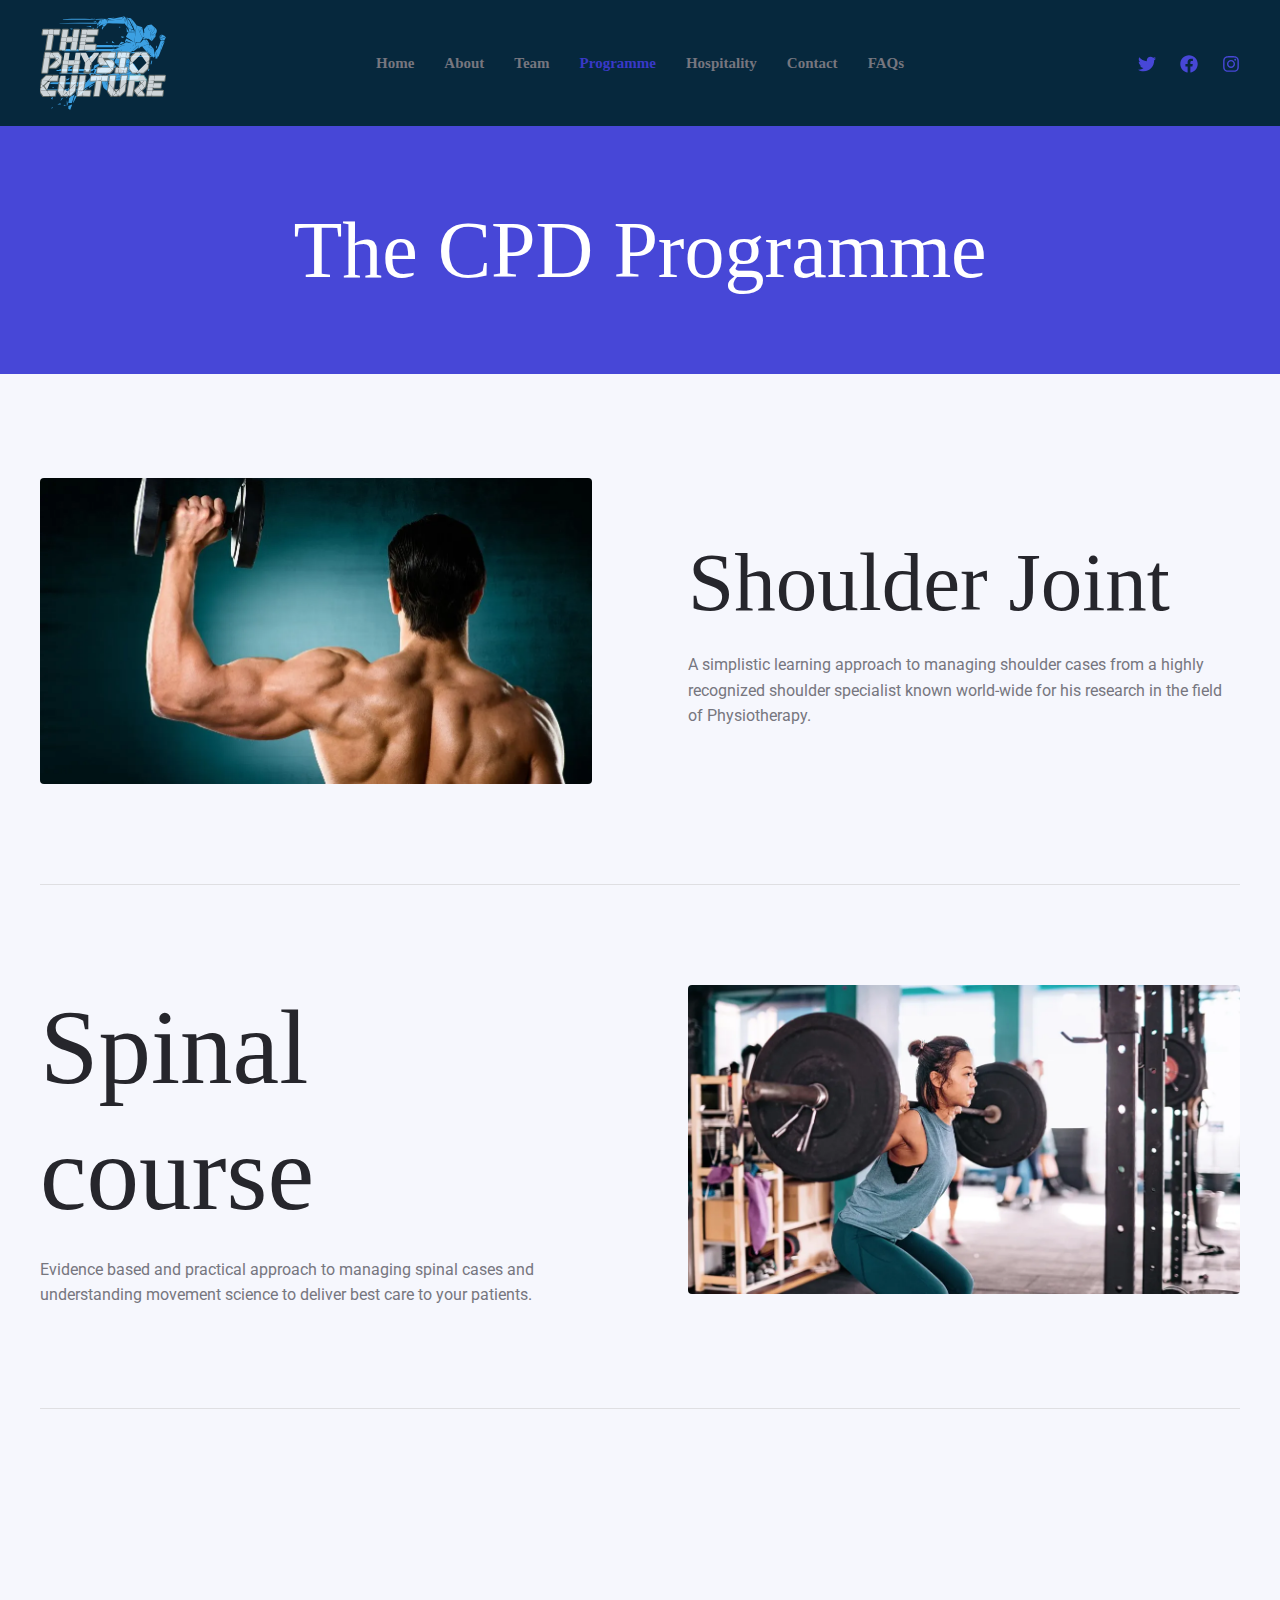
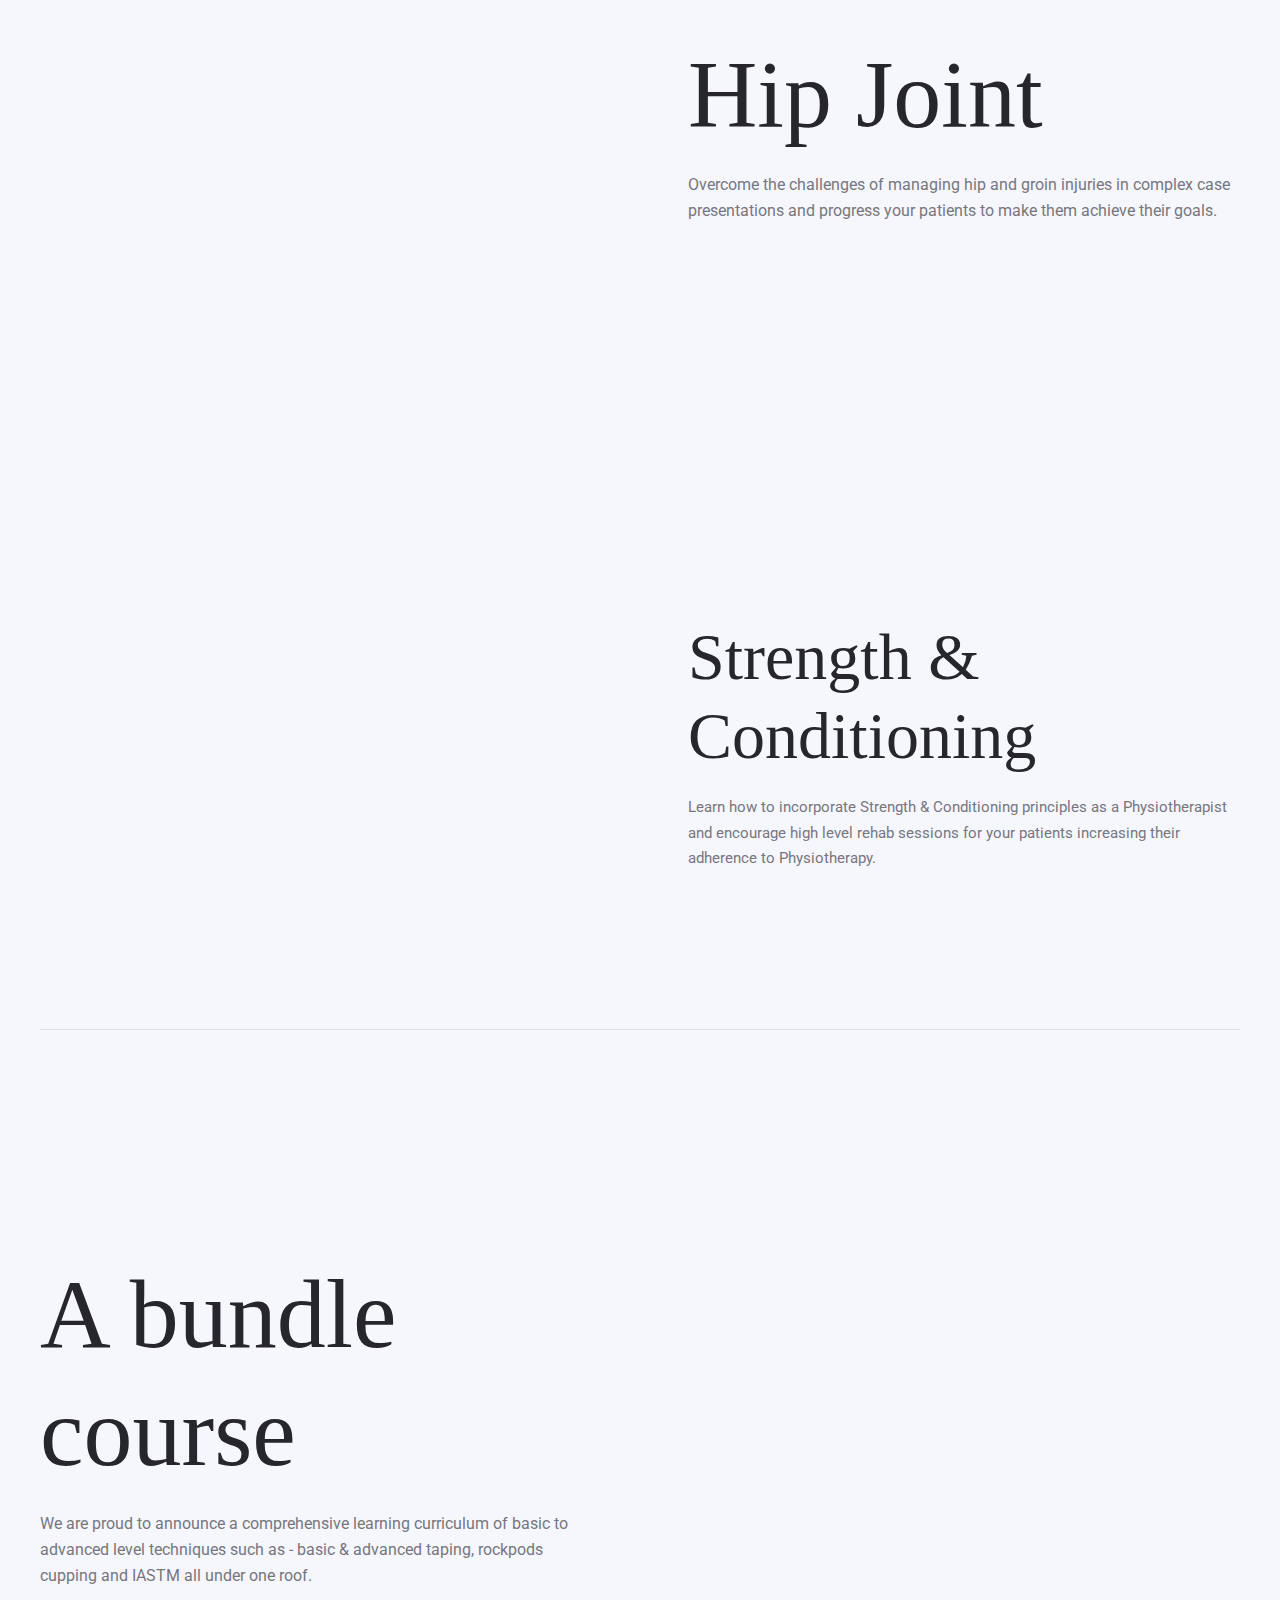
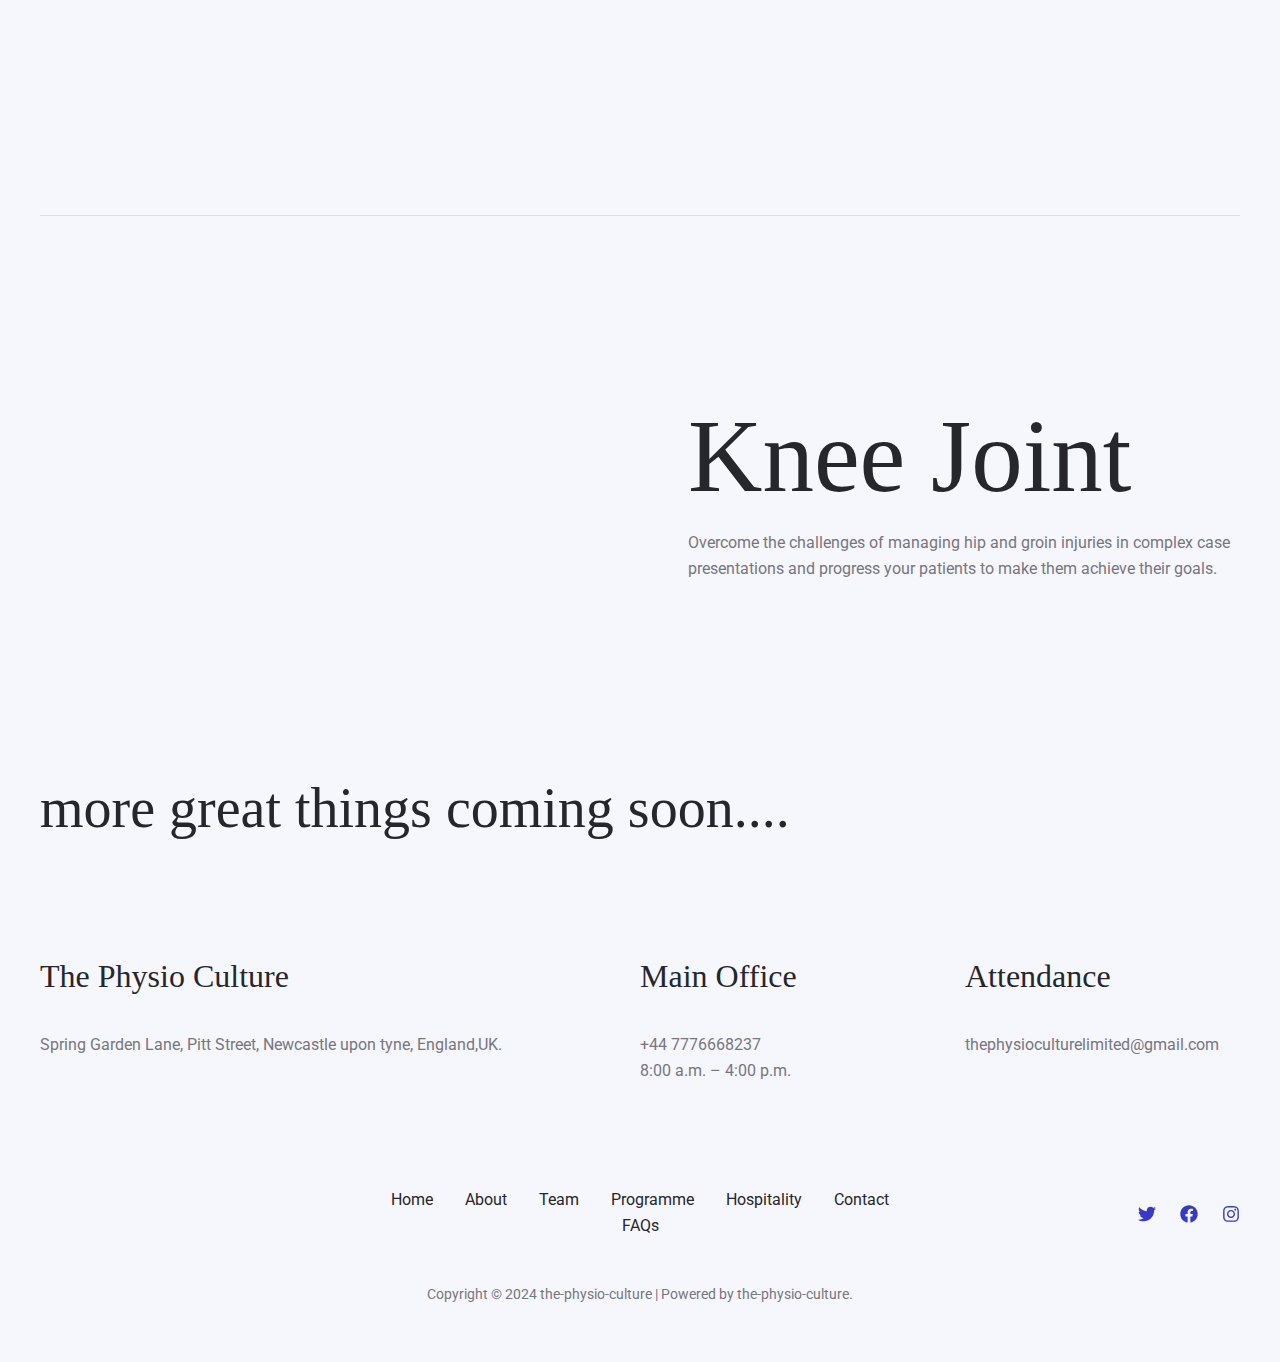
<file: activities/index.html>
<!DOCTYPE html>
<html lang="en-US">
<head>
<meta charset="UTF-8">
<meta name="viewport" content="width=device-width, initial-scale=1">
	 <link rel="profile" href="https://gmpg.org/xfn/11"> 
	 <style id="tb_inline_styles" data-no-optimize="1">.tb_animation_on{overflow-x:hidden}.themify_builder .wow{visibility:hidden;animation-fill-mode:both}[data-tf-animation]{will-change:transform,opacity,visibility}.themify_builder .tf_lax_done{transition-duration:.8s;transition-timing-function:cubic-bezier(.165,.84,.44,1)}[data-sticky-active].tb_sticky_scroll_active{z-index:1}[data-sticky-active].tb_sticky_scroll_active .hide-on-stick{display:none}@media(min-width:1281px){.hide-desktop{width:0!important;height:0!important;padding:0!important;visibility:hidden!important;margin:0!important;display:table-column!important;background:0!important}}@media(min-width:769px) and (max-width:1280px){.hide-tablet_landscape{width:0!important;height:0!important;padding:0!important;visibility:hidden!important;margin:0!important;display:table-column!important;background:0!important}}@media(min-width:681px) and (max-width:768px){.hide-tablet{width:0!important;height:0!important;padding:0!important;visibility:hidden!important;margin:0!important;display:table-column!important;background:0!important}}@media(max-width:680px){.hide-mobile{width:0!important;height:0!important;padding:0!important;visibility:hidden!important;margin:0!important;display:table-column!important;background:0!important}}div.row_inner,div.subrow_inner{--gutter:3.2%;--narrow:1.6%;--none:0%;}@media(max-width:680px){
		    .themify_map.tf_map_loaded{width:100%!important}
		    .ui.builder_button,.ui.nav li a{padding:.525em 1.15em}
		    .fullheight>.row_inner:not(.tb_col_count_1){min-height:0}
	    }</style>
<noscript><style>.themify_builder .wow,.wow .tf_lazy{visibility:visible!important}</style></noscript>            <style id="tf_lazy_style" data-no-optimize="1">[data-tf-src]{
                    opacity:0
                }
                .tf_svg_lazy{
                    content-visibility:auto;
                    transition:filter .3s linear!important;filter:blur(25px);opacity:1;
                    transform:translateZ(0)
                }
                .tf_svg_lazy_loaded{
                    filter:blur(0)
                }
                .module[data-lazy],.module[data-lazy] .ui,.module_row[data-lazy]:not(.tb_first),.module_row[data-lazy]:not(.tb_first)>.row_inner,.module_row:not(.tb_first) .module_column[data-lazy],.module_row:not(.tb_first) .module_subrow[data-lazy],.module_subrow[data-lazy]>.subrow_inner{
                    background-image:none!important
                }</style>
            <noscript>
                <style>[data-tf-src]{
                        display:none!important
                    }
                    .tf_svg_lazy{
                        filter:none!important;
                        opacity:1!important
                    }</style>
            </noscript>
                    <style id="tf_lazy_common" data-no-optimize="1">.tf_fa,em tf-lottie,i tf-lottie{display:inline-block;vertical-align:middle}em tf-lottie,i tf-lottie{width:1.4em;height:1.4em}.tf_fa{width:1em;height:1em;stroke-width:0;stroke:currentColor;overflow:visible;fill:currentColor;pointer-events:none;text-rendering:optimizeSpeed;buffered-rendering:static}#tf_svg symbol{overflow:visible}.tf_lazy{position:relative;visibility:visible;display:block;opacity:.3}.wow .tf_lazy{visibility:hidden;opacity:1;position:static;display:inline}div.tf_audio_lazy audio{visibility:hidden;height:0;display:inline}.mejs-container{visibility:visible}.tf_iframe_lazy{transition:opacity .3s ease-in-out;min-height:10px}.tf_carousel .tf_swiper-wrapper{display:flex}.tf_carousel .tf_swiper-slide{flex-shrink:0;opacity:0;width:100%;height:100%}.tf_carousel .tf_lazy{contain:none}.tf_swiper-wrapper>br,.tf_lazy.tf_swiper-wrapper .tf_lazy:after,.tf_lazy.tf_swiper-wrapper .tf_lazy:before{display:none}.tf_lazy:after,.tf_lazy:before{content:'';display:inline-block;position:absolute;width:10px!important;height:10px!important;margin:0 3px;top:50%!important;right:50%!important;left:auto!important;border-radius:100%;background-color:currentColor;visibility:visible;animation:tf-hrz-loader infinite .75s cubic-bezier(.2,.68,.18,1.08)}.tf_lazy:after{width:6px!important;height:6px!important;right:auto!important;left:50%!important;margin-top:3px;animation-delay:-.4s}@keyframes tf-hrz-loader{0%{transform:scale(1);opacity:1}50%{transform:scale(.1);opacity:.6}100%{transform:scale(1);opacity:1}}.tf_lazy_lightbox{position:fixed;background:rgba(11,11,11,.8);color:#ccc;top:0;left:0;display:flex;align-items:center;justify-content:center;z-index:999}.tf_lazy_lightbox .tf_lazy:after,.tf_lazy_lightbox .tf_lazy:before{background:#fff}.tf_vd_lazy,tf-lottie{display:flex;flex-wrap:wrap}tf-lottie{aspect-ratio:1.777}.tf_w.tf_vd_lazy video{width:100%;height:auto;position:static;object-fit:cover}</style>
        <title>Programme &#8211; the-physio-culture</title>
<meta name="robots" content="max-image-preview:large">
<link rel="alternate" type="application/rss+xml" title="the-physio-culture &raquo; Feed" href="/feed/">
<link rel="alternate" type="application/rss+xml" title="the-physio-culture &raquo; Comments Feed" href="/comments/feed/">
<script>
window._wpemojiSettings = {"baseUrl":"https:\/\/s.w.org\/images\/core\/emoji\/14.0.0\/72x72\/","ext":".png","svgUrl":"https:\/\/s.w.org\/images\/core\/emoji\/14.0.0\/svg\/","svgExt":".svg","source":{"concatemoji":"\/wp-includes\/js\/wp-emoji-release.min.js?ver=6.4.3"}};
/*! This file is auto-generated */
!function(i,n){var o,s,e;function c(e){try{var t={supportTests:e,timestamp:(new Date).valueOf()};sessionStorage.setItem(o,JSON.stringify(t))}catch(e){}}function p(e,t,n){e.clearRect(0,0,e.canvas.width,e.canvas.height),e.fillText(t,0,0);var t=new Uint32Array(e.getImageData(0,0,e.canvas.width,e.canvas.height).data),r=(e.clearRect(0,0,e.canvas.width,e.canvas.height),e.fillText(n,0,0),new Uint32Array(e.getImageData(0,0,e.canvas.width,e.canvas.height).data));return t.every(function(e,t){return e===r[t]})}function u(e,t,n){switch(t){case"flag":return n(e,"🏳️‍⚧️","🏳️​⚧️")?!1:!n(e,"🇺🇳","🇺​🇳")&&!n(e,"🏴󠁧󠁢󠁥󠁮󠁧󠁿","🏴​󠁧​󠁢​󠁥​󠁮​󠁧​󠁿");case"emoji":return!n(e,"🫱🏻‍🫲🏿","🫱🏻​🫲🏿")}return!1}function f(e,t,n){var r="undefined"!=typeof WorkerGlobalScope&&self instanceof WorkerGlobalScope?new OffscreenCanvas(300,150):i.createElement("canvas"),a=r.getContext("2d",{willReadFrequently:!0}),o=(a.textBaseline="top",a.font="600 32px Arial",{});return e.forEach(function(e){o[e]=t(a,e,n)}),o}function t(e){var t=i.createElement("script");t.src=e,t.defer=!0,i.head.appendChild(t)}"undefined"!=typeof Promise&&(o="wpEmojiSettingsSupports",s=["flag","emoji"],n.supports={everything:!0,everythingExceptFlag:!0},e=new Promise(function(e){i.addEventListener("DOMContentLoaded",e,{once:!0})}),new Promise(function(t){var n=function(){try{var e=JSON.parse(sessionStorage.getItem(o));if("object"==typeof e&&"number"==typeof e.timestamp&&(new Date).valueOf()<e.timestamp+604800&&"object"==typeof e.supportTests)return e.supportTests}catch(e){}return null}();if(!n){if("undefined"!=typeof Worker&&"undefined"!=typeof OffscreenCanvas&&"undefined"!=typeof URL&&URL.createObjectURL&&"undefined"!=typeof Blob)try{var e="postMessage("+f.toString()+"("+[JSON.stringify(s),u.toString(),p.toString()].join(",")+"));",r=new Blob([e],{type:"text/javascript"}),a=new Worker(URL.createObjectURL(r),{name:"wpTestEmojiSupports"});return void(a.onmessage=function(e){c(n=e.data),a.terminate(),t(n)})}catch(e){}c(n=f(s,u,p))}t(n)}).then(function(e){for(var t in e)n.supports[t]=e[t],n.supports.everything=n.supports.everything&&n.supports[t],"flag"!==t&&(n.supports.everythingExceptFlag=n.supports.everythingExceptFlag&&n.supports[t]);n.supports.everythingExceptFlag=n.supports.everythingExceptFlag&&!n.supports.flag,n.DOMReady=!1,n.readyCallback=function(){n.DOMReady=!0}}).then(function(){return e}).then(function(){var e;n.supports.everything||(n.readyCallback(),(e=n.source||{}).concatemoji?t(e.concatemoji):e.wpemoji&&e.twemoji&&(t(e.twemoji),t(e.wpemoji)))}))}((window,document),window._wpemojiSettings);
</script>
<link rel="preload" href="/wp-content/themes/astra/assets/css/minified/main.min.css?ver=4.5.2" as="style">
<link rel="stylesheet" id="astra-theme-css-css" href="/wp-content/themes/astra/assets/css/minified/main.min.css?ver=4.5.2" media="all">
<style id="astra-theme-css-inline-css">:root{--ast-container-default-xlg-padding:6.67em;--ast-container-default-lg-padding:5.67em;--ast-container-default-slg-padding:4.34em;--ast-container-default-md-padding:3.34em;--ast-container-default-sm-padding:6.67em;--ast-container-default-xs-padding:2.4em;--ast-container-default-xxs-padding:1.4em;--ast-code-block-background:#EEEEEE;--ast-comment-inputs-background:#FAFAFA;}html{font-size:100%;}a,.page-title{color:var(--ast-global-color-2);}a:hover,a:focus{color:var(--ast-global-color-1);}body,button,input,select,textarea,.ast-button,.ast-custom-button{font-family:'Roboto',sans-serif;font-weight:400;font-size:16px;font-size:1rem;line-height:1.6em;}blockquote{color:var(--ast-global-color-3);}p,.entry-content p{margin-bottom:1em;}h1,.entry-content h1,h2,.entry-content h2,h3,.entry-content h3,h4,.entry-content h4,h5,.entry-content h5,h6,.entry-content h6,.site-title,.site-title a{font-family:Georgia,Times,serif;font-weight:400;}.site-title{font-size:35px;font-size:2.1875rem;display:none;}header .custom-logo-link img{max-width:126px;}.astra-logo-svg{width:126px;}.site-header .site-description{font-size:15px;font-size:0.9375rem;display:none;}.entry-title{font-size:30px;font-size:1.875rem;}h1,.entry-content h1{font-size:80px;font-size:5rem;font-family:Georgia,Times,serif;line-height:1.1em;}h2,.entry-content h2{font-size:56px;font-size:3.5rem;font-family:Georgia,Times,serif;line-height:1.2em;}h3,.entry-content h3{font-size:40px;font-size:2.5rem;font-family:Georgia,Times,serif;line-height:1.2em;}h4,.entry-content h4{font-size:32px;font-size:2rem;line-height:1.2em;font-family:Georgia,Times,serif;}h5,.entry-content h5{font-size:24px;font-size:1.5rem;line-height:1.2em;font-family:Georgia,Times,serif;}h6,.entry-content h6{font-size:18px;font-size:1.125rem;line-height:1.25em;font-family:Georgia,Times,serif;}::selection{background-color:var(--ast-global-color-0);color:#ffffff;}body,h1,.entry-title a,.entry-content h1,h2,.entry-content h2,h3,.entry-content h3,h4,.entry-content h4,h5,.entry-content h5,h6,.entry-content h6{color:var(--ast-global-color-3);}.tagcloud a:hover,.tagcloud a:focus,.tagcloud a.current-item{color:#ffffff;border-color:var(--ast-global-color-2);background-color:var(--ast-global-color-2);}input:focus,input[type="text"]:focus,input[type="email"]:focus,input[type="url"]:focus,input[type="password"]:focus,input[type="reset"]:focus,input[type="search"]:focus,textarea:focus{border-color:var(--ast-global-color-2);}input[type="radio"]:checked,input[type=reset],input[type="checkbox"]:checked,input[type="checkbox"]:hover:checked,input[type="checkbox"]:focus:checked,input[type=range]::-webkit-slider-thumb{border-color:var(--ast-global-color-2);background-color:var(--ast-global-color-2);box-shadow:none;}.site-footer a:hover + .post-count,.site-footer a:focus + .post-count{background:var(--ast-global-color-2);border-color:var(--ast-global-color-2);}.single .nav-links .nav-previous,.single .nav-links .nav-next{color:var(--ast-global-color-2);}.entry-meta,.entry-meta *{line-height:1.45;color:var(--ast-global-color-2);}.entry-meta a:hover,.entry-meta a:hover *,.entry-meta a:focus,.entry-meta a:focus *,.page-links > .page-link,.page-links .page-link:hover,.post-navigation a:hover{color:var(--ast-global-color-1);}#cat option,.secondary .calendar_wrap thead a,.secondary .calendar_wrap thead a:visited{color:var(--ast-global-color-2);}.secondary .calendar_wrap #today,.ast-progress-val span{background:var(--ast-global-color-2);}.secondary a:hover + .post-count,.secondary a:focus + .post-count{background:var(--ast-global-color-2);border-color:var(--ast-global-color-2);}.calendar_wrap #today > a{color:#ffffff;}.page-links .page-link,.single .post-navigation a{color:var(--ast-global-color-2);}.ast-search-menu-icon .search-form button.search-submit{padding:0 4px;}.ast-search-menu-icon form.search-form{padding-right:0;}.ast-search-menu-icon.slide-search input.search-field{width:0;}.ast-header-search .ast-search-menu-icon.ast-dropdown-active .search-form,.ast-header-search .ast-search-menu-icon.ast-dropdown-active .search-field:focus{border-color:var(--ast-global-color-0);transition:all 0.2s;}.search-form input.search-field:focus{outline:none;}.wp-block-latest-posts > li > a{color:var(--ast-global-color-2);}.widget-title,.widget .wp-block-heading{font-size:22px;font-size:1.375rem;color:var(--ast-global-color-3);}a:focus-visible,.ast-menu-toggle:focus-visible,.site .skip-link:focus-visible,.wp-block-loginout input:focus-visible,.wp-block-search.wp-block-search__button-inside .wp-block-search__inside-wrapper,.ast-header-navigation-arrow:focus-visible,.woocommerce .wc-proceed-to-checkout > .checkout-button:focus-visible,.woocommerce .woocommerce-MyAccount-navigation ul li a:focus-visible,.ast-orders-table__row .ast-orders-table__cell:focus-visible,.woocommerce .woocommerce-order-details .order-again > .button:focus-visible,.woocommerce .woocommerce-message a.button.wc-forward:focus-visible,.woocommerce #minus_qty:focus-visible,.woocommerce #plus_qty:focus-visible,a#ast-apply-coupon:focus-visible,.woocommerce .woocommerce-info a:focus-visible,.woocommerce .astra-shop-summary-wrap a:focus-visible,.woocommerce a.wc-forward:focus-visible,#ast-apply-coupon:focus-visible,.woocommerce-js .woocommerce-mini-cart-item a.remove:focus-visible{outline-style:dotted;outline-color:inherit;outline-width:thin;}input:focus,input[type="text"]:focus,input[type="email"]:focus,input[type="url"]:focus,input[type="password"]:focus,input[type="reset"]:focus,input[type="number"]:focus,textarea:focus,.wp-block-search__input:focus,[data-section="section-header-mobile-trigger"] .ast-button-wrap .ast-mobile-menu-trigger-minimal:focus,.ast-mobile-popup-drawer.active .menu-toggle-close:focus,.woocommerce-ordering select.orderby:focus,#ast-scroll-top:focus,#coupon_code:focus,.woocommerce-page #comment:focus,.woocommerce #reviews #respond input#submit:focus,.woocommerce a.add_to_cart_button:focus,.woocommerce .button.single_add_to_cart_button:focus,.woocommerce .woocommerce-cart-form button:focus,.woocommerce .woocommerce-cart-form__cart-item .quantity .qty:focus,.woocommerce .woocommerce-billing-fields .woocommerce-billing-fields__field-wrapper .woocommerce-input-wrapper > .input-text:focus,.woocommerce #order_comments:focus,.woocommerce #place_order:focus,.woocommerce .woocommerce-address-fields .woocommerce-address-fields__field-wrapper .woocommerce-input-wrapper > .input-text:focus,.woocommerce .woocommerce-MyAccount-content form button:focus,.woocommerce .woocommerce-MyAccount-content .woocommerce-EditAccountForm .woocommerce-form-row .woocommerce-Input.input-text:focus,.woocommerce .ast-woocommerce-container .woocommerce-pagination ul.page-numbers li a:focus,body #content .woocommerce form .form-row .select2-container--default .select2-selection--single:focus,#ast-coupon-code:focus,.woocommerce.woocommerce-js .quantity input[type=number]:focus,.woocommerce-js .woocommerce-mini-cart-item .quantity input[type=number]:focus,.woocommerce p#ast-coupon-trigger:focus{border-style:dotted;border-color:inherit;border-width:thin;}input{outline:none;}.ast-logo-title-inline .site-logo-img{padding-right:1em;}.site-logo-img img{ transition:all 0.2s linear;}body .ast-oembed-container *{position:absolute;top:0;width:100%;height:100%;left:0;}.ast-page-builder-template .hentry {margin: 0;}.ast-page-builder-template .site-content > .ast-container {max-width: 100%;padding: 0;}.ast-page-builder-template .site-content #primary {padding: 0;margin: 0;}.ast-page-builder-template .no-results {text-align: center;margin: 4em auto;}.ast-page-builder-template .ast-pagination {padding: 2em;}.ast-page-builder-template .entry-header.ast-no-title.ast-no-thumbnail {margin-top: 0;}.ast-page-builder-template .entry-header.ast-header-without-markup {margin-top: 0;margin-bottom: 0;}.ast-page-builder-template .entry-header.ast-no-title.ast-no-meta {margin-bottom: 0;}.ast-page-builder-template.single .post-navigation {padding-bottom: 2em;}.ast-page-builder-template.single-post .site-content > .ast-container {max-width: 100%;}.ast-page-builder-template .entry-header {margin-top: 4em;margin-left: auto;margin-right: auto;padding-left: 20px;padding-right: 20px;}.single.ast-page-builder-template .entry-header {padding-left: 20px;padding-right: 20px;}.ast-page-builder-template .ast-archive-description {margin: 4em auto 0;padding-left: 20px;padding-right: 20px;}.ast-page-builder-template.ast-no-sidebar .entry-content .alignwide {margin-left: 0;margin-right: 0;}@media (max-width:921px){#ast-desktop-header{display:none;}}@media (min-width:922px){#ast-mobile-header{display:none;}}.wp-block-buttons.aligncenter{justify-content:center;}@media (max-width:921px){.ast-theme-transparent-header #primary,.ast-theme-transparent-header #secondary{padding:0;}}@media (max-width:921px){.ast-plain-container.ast-no-sidebar #primary{padding:0;}}.ast-plain-container.ast-no-sidebar #primary{margin-top:0;margin-bottom:0;}.wp-block-button.is-style-outline .wp-block-button__link{border-color:#ffffff;border-top-width:2px;border-right-width:2px;border-bottom-width:2px;border-left-width:2px;}div.wp-block-button.is-style-outline > .wp-block-button__link:not(.has-text-color),div.wp-block-button.wp-block-button__link.is-style-outline:not(.has-text-color){color:#ffffff;}.wp-block-button.is-style-outline .wp-block-button__link:hover,.wp-block-buttons .wp-block-button.is-style-outline .wp-block-button__link:focus,.wp-block-buttons .wp-block-button.is-style-outline > .wp-block-button__link:not(.has-text-color):hover,.wp-block-buttons .wp-block-button.wp-block-button__link.is-style-outline:not(.has-text-color):hover{color:var(--ast-global-color-1);background-color:rgba(255,255,255,0.8);border-color:rgba(255,255,255,0.8);}.post-page-numbers.current .page-link,.ast-pagination .page-numbers.current{color:#ffffff;border-color:var(--ast-global-color-0);background-color:var(--ast-global-color-0);border-radius:2px;}.wp-block-buttons .wp-block-button.is-style-outline .wp-block-button__link.wp-element-button,.ast-outline-button{border-color:#ffffff;border-top-width:2px;border-right-width:2px;border-bottom-width:2px;border-left-width:2px;font-family:Georgia,Times,serif;font-weight:700;font-size:15px;font-size:0.9375rem;line-height:1em;border-top-left-radius:4px;border-top-right-radius:4px;border-bottom-right-radius:4px;border-bottom-left-radius:4px;}.wp-block-buttons .wp-block-button.is-style-outline > .wp-block-button__link:not(.has-text-color),.wp-block-buttons .wp-block-button.wp-block-button__link.is-style-outline:not(.has-text-color),.ast-outline-button{color:#ffffff;}.wp-block-button.is-style-outline .wp-block-button__link:hover,.wp-block-buttons .wp-block-button.is-style-outline .wp-block-button__link:focus,.wp-block-buttons .wp-block-button.is-style-outline > .wp-block-button__link:not(.has-text-color):hover,.wp-block-buttons .wp-block-button.wp-block-button__link.is-style-outline:not(.has-text-color):hover,.ast-outline-button:hover,.ast-outline-button:focus{color:var(--ast-global-color-1);background-color:rgba(255,255,255,0.8);border-color:rgba(255,255,255,0.8);}.wp-block-button .wp-block-button__link.wp-element-button.is-style-outline:not(.has-background),.wp-block-button.is-style-outline>.wp-block-button__link.wp-element-button:not(.has-background){background-color:#ffffff;}@media (max-width:921px){.wp-block-buttons .wp-block-button.is-style-outline .wp-block-button__link.wp-element-button,.ast-outline-button{font-size:14px;font-size:0.875rem;}}@media (max-width:544px){.wp-block-buttons .wp-block-button.is-style-outline .wp-block-button__link.wp-element-button,.ast-outline-button{font-size:13px;font-size:0.8125rem;}}.entry-content[ast-blocks-layout] > figure{margin-bottom:1em;}@media (max-width:921px){.ast-separate-container #primary,.ast-separate-container #secondary{padding:1.5em 0;}#primary,#secondary{padding:1.5em 0;margin:0;}.ast-left-sidebar #content > .ast-container{display:flex;flex-direction:column-reverse;width:100%;}.ast-separate-container .ast-article-post,.ast-separate-container .ast-article-single{padding:1.5em 2.14em;}.ast-author-box img.avatar{margin:20px 0 0 0;}}@media (min-width:922px){.ast-separate-container.ast-right-sidebar #primary,.ast-separate-container.ast-left-sidebar #primary{border:0;}.search-no-results.ast-separate-container #primary{margin-bottom:4em;}}.elementor-button-wrapper .elementor-button{border-style:solid;text-decoration:none;border-top-width:0;border-right-width:0;border-left-width:0;border-bottom-width:0;}body .elementor-button.elementor-size-sm,body .elementor-button.elementor-size-xs,body .elementor-button.elementor-size-md,body .elementor-button.elementor-size-lg,body .elementor-button.elementor-size-xl,body .elementor-button{border-top-left-radius:4px;border-top-right-radius:4px;border-bottom-right-radius:4px;border-bottom-left-radius:4px;padding-top:15px;padding-right:24px;padding-bottom:15px;padding-left:24px;}@media (max-width:921px){.elementor-button-wrapper .elementor-button.elementor-size-sm,.elementor-button-wrapper .elementor-button.elementor-size-xs,.elementor-button-wrapper .elementor-button.elementor-size-md,.elementor-button-wrapper .elementor-button.elementor-size-lg,.elementor-button-wrapper .elementor-button.elementor-size-xl,.elementor-button-wrapper .elementor-button{padding-top:14px;padding-right:24px;padding-bottom:14px;padding-left:24px;}}@media (max-width:544px){.elementor-button-wrapper .elementor-button.elementor-size-sm,.elementor-button-wrapper .elementor-button.elementor-size-xs,.elementor-button-wrapper .elementor-button.elementor-size-md,.elementor-button-wrapper .elementor-button.elementor-size-lg,.elementor-button-wrapper .elementor-button.elementor-size-xl,.elementor-button-wrapper .elementor-button{padding-top:12px;padding-right:22px;padding-bottom:12px;padding-left:22px;}}.elementor-button-wrapper .elementor-button{border-color:#ffffff;background-color:#ffffff;}.elementor-button-wrapper .elementor-button:hover,.elementor-button-wrapper .elementor-button:focus{color:var(--ast-global-color-1);background-color:rgba(255,255,255,0.8);border-color:rgba(255,255,255,0.8);}.wp-block-button .wp-block-button__link ,.elementor-button-wrapper .elementor-button,.elementor-button-wrapper .elementor-button:visited{color:var(--ast-global-color-0);}.elementor-button-wrapper .elementor-button{font-family:Georgia,Times,serif;font-weight:700;font-size:15px;font-size:0.9375rem;line-height:1em;}body .elementor-button.elementor-size-sm,body .elementor-button.elementor-size-xs,body .elementor-button.elementor-size-md,body .elementor-button.elementor-size-lg,body .elementor-button.elementor-size-xl,body .elementor-button{font-size:15px;font-size:0.9375rem;}.wp-block-button .wp-block-button__link:hover,.wp-block-button .wp-block-button__link:focus{color:var(--ast-global-color-1);background-color:rgba(255,255,255,0.8);border-color:rgba(255,255,255,0.8);}.elementor-widget-heading h1.elementor-heading-title{line-height:1.1em;}.elementor-widget-heading h2.elementor-heading-title{line-height:1.2em;}.elementor-widget-heading h3.elementor-heading-title{line-height:1.2em;}.elementor-widget-heading h4.elementor-heading-title{line-height:1.2em;}.elementor-widget-heading h5.elementor-heading-title{line-height:1.2em;}.elementor-widget-heading h6.elementor-heading-title{line-height:1.25em;}.wp-block-button .wp-block-button__link,.wp-block-search .wp-block-search__button,body .wp-block-file .wp-block-file__button{border-color:#ffffff;background-color:#ffffff;color:var(--ast-global-color-0);font-family:Georgia,Times,serif;font-weight:700;line-height:1em;font-size:15px;font-size:0.9375rem;border-top-left-radius:4px;border-top-right-radius:4px;border-bottom-right-radius:4px;border-bottom-left-radius:4px;padding-top:15px;padding-right:24px;padding-bottom:15px;padding-left:24px;}@media (max-width:921px){.wp-block-button .wp-block-button__link,.wp-block-search .wp-block-search__button,body .wp-block-file .wp-block-file__button{font-size:14px;font-size:0.875rem;padding-top:14px;padding-right:24px;padding-bottom:14px;padding-left:24px;}}@media (max-width:544px){.wp-block-button .wp-block-button__link,.wp-block-search .wp-block-search__button,body .wp-block-file .wp-block-file__button{font-size:13px;font-size:0.8125rem;padding-top:12px;padding-right:22px;padding-bottom:12px;padding-left:22px;}}.menu-toggle,button,.ast-button,.ast-custom-button,.button,input#submit,input[type="button"],input[type="submit"],input[type="reset"],form[CLASS*="wp-block-search__"].wp-block-search .wp-block-search__inside-wrapper .wp-block-search__button,body .wp-block-file .wp-block-file__button,.woocommerce-js a.button,.woocommerce button.button,.woocommerce .woocommerce-message a.button,.woocommerce #respond input#submit.alt,.woocommerce input.button.alt,.woocommerce input.button,.woocommerce input.button:disabled,.woocommerce input.button:disabled[disabled],.woocommerce input.button:disabled:hover,.woocommerce input.button:disabled[disabled]:hover,.woocommerce #respond input#submit,.woocommerce button.button.alt.disabled,.wc-block-grid__products .wc-block-grid__product .wp-block-button__link,.wc-block-grid__product-onsale,[CLASS*="wc-block"] button,.woocommerce-js .astra-cart-drawer .astra-cart-drawer-content .woocommerce-mini-cart__buttons .button:not(.checkout):not(.ast-continue-shopping),.woocommerce-js .astra-cart-drawer .astra-cart-drawer-content .woocommerce-mini-cart__buttons a.checkout,.woocommerce button.button.alt.disabled.wc-variation-selection-needed{border-style:solid;border-top-width:0;border-right-width:0;border-left-width:0;border-bottom-width:0;color:var(--ast-global-color-0);border-color:#ffffff;background-color:#ffffff;padding-top:15px;padding-right:24px;padding-bottom:15px;padding-left:24px;font-family:Georgia,Times,serif;font-weight:700;font-size:15px;font-size:0.9375rem;line-height:1em;border-top-left-radius:4px;border-top-right-radius:4px;border-bottom-right-radius:4px;border-bottom-left-radius:4px;}button:focus,.menu-toggle:hover,button:hover,.ast-button:hover,.ast-custom-button:hover .button:hover,.ast-custom-button:hover ,input[type=reset]:hover,input[type=reset]:focus,input#submit:hover,input#submit:focus,input[type="button"]:hover,input[type="button"]:focus,input[type="submit"]:hover,input[type="submit"]:focus,form[CLASS*="wp-block-search__"].wp-block-search .wp-block-search__inside-wrapper .wp-block-search__button:hover,form[CLASS*="wp-block-search__"].wp-block-search .wp-block-search__inside-wrapper .wp-block-search__button:focus,body .wp-block-file .wp-block-file__button:hover,body .wp-block-file .wp-block-file__button:focus,.woocommerce-js a.button:hover,.woocommerce button.button:hover,.woocommerce .woocommerce-message a.button:hover,.woocommerce #respond input#submit:hover,.woocommerce #respond input#submit.alt:hover,.woocommerce input.button.alt:hover,.woocommerce input.button:hover,.woocommerce button.button.alt.disabled:hover,.wc-block-grid__products .wc-block-grid__product .wp-block-button__link:hover,[CLASS*="wc-block"] button:hover,.woocommerce-js .astra-cart-drawer .astra-cart-drawer-content .woocommerce-mini-cart__buttons .button:not(.checkout):not(.ast-continue-shopping):hover,.woocommerce-js .astra-cart-drawer .astra-cart-drawer-content .woocommerce-mini-cart__buttons a.checkout:hover,.woocommerce button.button.alt.disabled.wc-variation-selection-needed:hover{color:var(--ast-global-color-1);background-color:rgba(255,255,255,0.8);border-color:rgba(255,255,255,0.8);}@media (max-width:921px){.menu-toggle,button,.ast-button,.ast-custom-button,.button,input#submit,input[type="button"],input[type="submit"],input[type="reset"],form[CLASS*="wp-block-search__"].wp-block-search .wp-block-search__inside-wrapper .wp-block-search__button,body .wp-block-file .wp-block-file__button,.woocommerce-js a.button,.woocommerce button.button,.woocommerce .woocommerce-message a.button,.woocommerce #respond input#submit.alt,.woocommerce input.button.alt,.woocommerce input.button,.woocommerce input.button:disabled,.woocommerce input.button:disabled[disabled],.woocommerce input.button:disabled:hover,.woocommerce input.button:disabled[disabled]:hover,.woocommerce #respond input#submit,.woocommerce button.button.alt.disabled,.wc-block-grid__products .wc-block-grid__product .wp-block-button__link,.wc-block-grid__product-onsale,[CLASS*="wc-block"] button,.woocommerce-js .astra-cart-drawer .astra-cart-drawer-content .woocommerce-mini-cart__buttons .button:not(.checkout):not(.ast-continue-shopping),.woocommerce-js .astra-cart-drawer .astra-cart-drawer-content .woocommerce-mini-cart__buttons a.checkout,.woocommerce button.button.alt.disabled.wc-variation-selection-needed{padding-top:14px;padding-right:24px;padding-bottom:14px;padding-left:24px;font-size:14px;font-size:0.875rem;}}@media (max-width:544px){.menu-toggle,button,.ast-button,.ast-custom-button,.button,input#submit,input[type="button"],input[type="submit"],input[type="reset"],form[CLASS*="wp-block-search__"].wp-block-search .wp-block-search__inside-wrapper .wp-block-search__button,body .wp-block-file .wp-block-file__button,.woocommerce-js a.button,.woocommerce button.button,.woocommerce .woocommerce-message a.button,.woocommerce #respond input#submit.alt,.woocommerce input.button.alt,.woocommerce input.button,.woocommerce input.button:disabled,.woocommerce input.button:disabled[disabled],.woocommerce input.button:disabled:hover,.woocommerce input.button:disabled[disabled]:hover,.woocommerce #respond input#submit,.woocommerce button.button.alt.disabled,.wc-block-grid__products .wc-block-grid__product .wp-block-button__link,.wc-block-grid__product-onsale,[CLASS*="wc-block"] button,.woocommerce-js .astra-cart-drawer .astra-cart-drawer-content .woocommerce-mini-cart__buttons .button:not(.checkout):not(.ast-continue-shopping),.woocommerce-js .astra-cart-drawer .astra-cart-drawer-content .woocommerce-mini-cart__buttons a.checkout,.woocommerce button.button.alt.disabled.wc-variation-selection-needed{padding-top:12px;padding-right:22px;padding-bottom:12px;padding-left:22px;font-size:13px;font-size:0.8125rem;}}@media (max-width:921px){.menu-toggle,button,.ast-button,.button,input#submit,input[type="button"],input[type="submit"],input[type="reset"]{font-size:14px;font-size:0.875rem;}.ast-mobile-header-stack .main-header-bar .ast-search-menu-icon{display:inline-block;}.ast-header-break-point.ast-header-custom-item-outside .ast-mobile-header-stack .main-header-bar .ast-search-icon{margin:0;}.ast-comment-avatar-wrap img{max-width:2.5em;}.ast-separate-container .ast-comment-list li.depth-1{padding:1.5em 2.14em;}.ast-separate-container .comment-respond{padding:2em 2.14em;}.ast-comment-meta{padding:0 1.8888em 1.3333em;}}@media (min-width:544px){.ast-container{max-width:100%;}}@media (max-width:544px){.ast-separate-container .ast-article-post,.ast-separate-container .ast-article-single,.ast-separate-container .comments-title,.ast-separate-container .ast-archive-description{padding:1.5em 1em;}.ast-separate-container #content .ast-container{padding-left:0.54em;padding-right:0.54em;}.ast-separate-container .ast-comment-list li.depth-1{padding:1.5em 1em;margin-bottom:1.5em;}.ast-separate-container .ast-comment-list .bypostauthor{padding:.5em;}.ast-search-menu-icon.ast-dropdown-active .search-field{width:170px;}.menu-toggle,button,.ast-button,.button,input#submit,input[type="button"],input[type="submit"],input[type="reset"]{font-size:13px;font-size:0.8125rem;}}body,.ast-separate-container{background-color:var(--ast-global-color-4);;background-image:none;;}@media (max-width:921px){.widget-title{font-size:22px;font-size:1.375rem;}body,button,input,select,textarea,.ast-button,.ast-custom-button{font-size:16px;font-size:1rem;}#secondary,#secondary button,#secondary input,#secondary select,#secondary textarea{font-size:16px;font-size:1rem;}.site-title{display:none;}.site-header .site-description{display:none;}.entry-title{font-size:30px;}h1,.entry-content h1{font-size:56px;}h2,.entry-content h2{font-size:40px;}h3,.entry-content h3{font-size:32px;}h4,.entry-content h4{font-size:24px;font-size:1.5rem;}h5,.entry-content h5{font-size:20px;font-size:1.25rem;}h6,.entry-content h6{font-size:17px;font-size:1.0625rem;}.astra-logo-svg{width:120px;}header .custom-logo-link img,.ast-header-break-point .site-logo-img .custom-mobile-logo-link img{max-width:120px;}}@media (max-width:544px){.widget-title{font-size:21px;font-size:1.4rem;}body,button,input,select,textarea,.ast-button,.ast-custom-button{font-size:15px;font-size:0.9375rem;}#secondary,#secondary button,#secondary input,#secondary select,#secondary textarea{font-size:15px;font-size:0.9375rem;}.site-title{display:none;}.site-header .site-description{display:none;}.entry-title{font-size:30px;}h1,.entry-content h1{font-size:36px;}h2,.entry-content h2{font-size:32px;}h3,.entry-content h3{font-size:24px;}h4,.entry-content h4{font-size:20px;font-size:1.25rem;}h5,.entry-content h5{font-size:18px;font-size:1.125rem;}h6,.entry-content h6{font-size:16px;font-size:1rem;}header .custom-logo-link img,.ast-header-break-point .site-branding img,.ast-header-break-point .custom-logo-link img{max-width:112px;}.astra-logo-svg{width:112px;}.ast-header-break-point .site-logo-img .custom-mobile-logo-link img{max-width:112px;}}@media (max-width:544px){html{font-size:100%;}}@media (min-width:922px){.ast-container{max-width:1240px;}}@media (min-width:922px){.site-content .ast-container{display:flex;}}@media (max-width:921px){.site-content .ast-container{flex-direction:column;}}@media (min-width:922px){.main-header-menu .sub-menu .menu-item.ast-left-align-sub-menu:hover > .sub-menu,.main-header-menu .sub-menu .menu-item.ast-left-align-sub-menu.focus > .sub-menu{margin-left:-0px;}}blockquote,cite {font-style: initial;}.wp-block-file {display: flex;align-items: center;flex-wrap: wrap;justify-content: space-between;}.wp-block-pullquote {border: none;}.wp-block-pullquote blockquote::before {content: "\201D";font-family: "Helvetica",sans-serif;display: flex;transform: rotate( 180deg );font-size: 6rem;font-style: normal;line-height: 1;font-weight: bold;align-items: center;justify-content: center;}.has-text-align-right > blockquote::before {justify-content: flex-start;}.has-text-align-left > blockquote::before {justify-content: flex-end;}figure.wp-block-pullquote.is-style-solid-color blockquote {max-width: 100%;text-align: inherit;}html body {--wp--custom--ast-default-block-top-padding: 3em;--wp--custom--ast-default-block-right-padding: 3em;--wp--custom--ast-default-block-bottom-padding: 3em;--wp--custom--ast-default-block-left-padding: 3em;--wp--custom--ast-container-width: 1200px;--wp--custom--ast-content-width-size: 1200px;--wp--custom--ast-wide-width-size: calc(1200px + var(--wp--custom--ast-default-block-left-padding) + var(--wp--custom--ast-default-block-right-padding));}.ast-narrow-container {--wp--custom--ast-content-width-size: 750px;--wp--custom--ast-wide-width-size: 750px;}@media(max-width: 921px) {html body {--wp--custom--ast-default-block-top-padding: 3em;--wp--custom--ast-default-block-right-padding: 2em;--wp--custom--ast-default-block-bottom-padding: 3em;--wp--custom--ast-default-block-left-padding: 2em;}}@media(max-width: 544px) {html body {--wp--custom--ast-default-block-top-padding: 3em;--wp--custom--ast-default-block-right-padding: 1.5em;--wp--custom--ast-default-block-bottom-padding: 3em;--wp--custom--ast-default-block-left-padding: 1.5em;}}.entry-content > .wp-block-group,.entry-content > .wp-block-cover,.entry-content > .wp-block-columns {padding-top: var(--wp--custom--ast-default-block-top-padding);padding-right: var(--wp--custom--ast-default-block-right-padding);padding-bottom: var(--wp--custom--ast-default-block-bottom-padding);padding-left: var(--wp--custom--ast-default-block-left-padding);}.ast-plain-container.ast-no-sidebar .entry-content > .alignfull,.ast-page-builder-template .ast-no-sidebar .entry-content > .alignfull {margin-left: calc( -50vw + 50%);margin-right: calc( -50vw + 50%);max-width: 100vw;width: 100vw;}.ast-plain-container.ast-no-sidebar .entry-content .alignfull .alignfull,.ast-page-builder-template.ast-no-sidebar .entry-content .alignfull .alignfull,.ast-plain-container.ast-no-sidebar .entry-content .alignfull .alignwide,.ast-page-builder-template.ast-no-sidebar .entry-content .alignfull .alignwide,.ast-plain-container.ast-no-sidebar .entry-content .alignwide .alignfull,.ast-page-builder-template.ast-no-sidebar .entry-content .alignwide .alignfull,.ast-plain-container.ast-no-sidebar .entry-content .alignwide .alignwide,.ast-page-builder-template.ast-no-sidebar .entry-content .alignwide .alignwide,.ast-plain-container.ast-no-sidebar .entry-content .wp-block-column .alignfull,.ast-page-builder-template.ast-no-sidebar .entry-content .wp-block-column .alignfull,.ast-plain-container.ast-no-sidebar .entry-content .wp-block-column .alignwide,.ast-page-builder-template.ast-no-sidebar .entry-content .wp-block-column .alignwide {margin-left: auto;margin-right: auto;width: 100%;}[ast-blocks-layout] .wp-block-separator:not(.is-style-dots) {height: 0;}[ast-blocks-layout] .wp-block-separator {margin: 20px auto;}[ast-blocks-layout] .wp-block-separator:not(.is-style-wide):not(.is-style-dots) {max-width: 100px;}[ast-blocks-layout] .wp-block-separator.has-background {padding: 0;}.entry-content[ast-blocks-layout] > * {max-width: var(--wp--custom--ast-content-width-size);margin-left: auto;margin-right: auto;}.entry-content[ast-blocks-layout] > .alignwide {max-width: var(--wp--custom--ast-wide-width-size);}.entry-content[ast-blocks-layout] .alignfull {max-width: none;}.entry-content .wp-block-columns {margin-bottom: 0;}blockquote {margin: 1.5em;border: none;}.wp-block-quote:not(.has-text-align-right):not(.has-text-align-center) {border-left: 5px solid rgba(0,0,0,0.05);}.has-text-align-right > blockquote,blockquote.has-text-align-right {border-right: 5px solid rgba(0,0,0,0.05);}.has-text-align-left > blockquote,blockquote.has-text-align-left {border-left: 5px solid rgba(0,0,0,0.05);}.wp-block-site-tagline,.wp-block-latest-posts .read-more {margin-top: 15px;}.wp-block-loginout p label {display: block;}.wp-block-loginout p:not(.login-remember):not(.login-submit) input {width: 100%;}.wp-block-loginout input:focus {border-color: transparent;}.wp-block-loginout input:focus {outline: thin dotted;}.entry-content .wp-block-media-text .wp-block-media-text__content {padding: 0 0 0 8%;}.entry-content .wp-block-media-text.has-media-on-the-right .wp-block-media-text__content {padding: 0 8% 0 0;}.entry-content .wp-block-media-text.has-background .wp-block-media-text__content {padding: 8%;}.entry-content .wp-block-cover:not([class*="background-color"]) .wp-block-cover__inner-container,.entry-content .wp-block-cover:not([class*="background-color"]) .wp-block-cover-image-text,.entry-content .wp-block-cover:not([class*="background-color"]) .wp-block-cover-text,.entry-content .wp-block-cover-image:not([class*="background-color"]) .wp-block-cover__inner-container,.entry-content .wp-block-cover-image:not([class*="background-color"]) .wp-block-cover-image-text,.entry-content .wp-block-cover-image:not([class*="background-color"]) .wp-block-cover-text {color: var(--ast-global-color-5);}.wp-block-loginout .login-remember input {width: 1.1rem;height: 1.1rem;margin: 0 5px 4px 0;vertical-align: middle;}.wp-block-latest-posts > li > *:first-child,.wp-block-latest-posts:not(.is-grid) > li:first-child {margin-top: 0;}.wp-block-search__inside-wrapper .wp-block-search__input {padding: 0 10px;color: var(--ast-global-color-3);background: var(--ast-global-color-5);border-color: var(--ast-border-color);}.wp-block-latest-posts .read-more {margin-bottom: 1.5em;}.wp-block-search__no-button .wp-block-search__inside-wrapper .wp-block-search__input {padding-top: 5px;padding-bottom: 5px;}.wp-block-latest-posts .wp-block-latest-posts__post-date,.wp-block-latest-posts .wp-block-latest-posts__post-author {font-size: 1rem;}.wp-block-latest-posts > li > *,.wp-block-latest-posts:not(.is-grid) > li {margin-top: 12px;margin-bottom: 12px;}.ast-page-builder-template .entry-content[ast-blocks-layout] > *,.ast-page-builder-template .entry-content[ast-blocks-layout] > .alignfull > * {max-width: none;}.ast-page-builder-template .entry-content[ast-blocks-layout] > .alignwide > * {max-width: var(--wp--custom--ast-wide-width-size);}.ast-page-builder-template .entry-content[ast-blocks-layout] > .inherit-container-width > *,.ast-page-builder-template .entry-content[ast-blocks-layout] > * > *,.entry-content[ast-blocks-layout] > .wp-block-cover .wp-block-cover__inner-container {max-width: var(--wp--custom--ast-content-width-size);margin-left: auto;margin-right: auto;}.entry-content[ast-blocks-layout] .wp-block-cover:not(.alignleft):not(.alignright) {width: auto;}@media(max-width: 1200px) {.ast-separate-container .entry-content > .alignfull,.ast-separate-container .entry-content[ast-blocks-layout] > .alignwide,.ast-plain-container .entry-content[ast-blocks-layout] > .alignwide,.ast-plain-container .entry-content .alignfull {margin-left: calc(-1 * min(var(--ast-container-default-xlg-padding),20px)) ;margin-right: calc(-1 * min(var(--ast-container-default-xlg-padding),20px));}}@media(min-width: 1201px) {.ast-separate-container .entry-content > .alignfull {margin-left: calc(-1 * var(--ast-container-default-xlg-padding) );margin-right: calc(-1 * var(--ast-container-default-xlg-padding) );}.ast-separate-container .entry-content[ast-blocks-layout] > .alignwide,.ast-plain-container .entry-content[ast-blocks-layout] > .alignwide {margin-left: calc(-1 * var(--wp--custom--ast-default-block-left-padding) );margin-right: calc(-1 * var(--wp--custom--ast-default-block-right-padding) );}}@media(min-width: 921px) {.ast-separate-container .entry-content .wp-block-group.alignwide:not(.inherit-container-width) > :where(:not(.alignleft):not(.alignright)),.ast-plain-container .entry-content .wp-block-group.alignwide:not(.inherit-container-width) > :where(:not(.alignleft):not(.alignright)) {max-width: calc( var(--wp--custom--ast-content-width-size) + 80px );}.ast-plain-container.ast-right-sidebar .entry-content[ast-blocks-layout] .alignfull,.ast-plain-container.ast-left-sidebar .entry-content[ast-blocks-layout] .alignfull {margin-left: -60px;margin-right: -60px;}}@media(min-width: 544px) {.entry-content > .alignleft {margin-right: 20px;}.entry-content > .alignright {margin-left: 20px;}}@media (max-width:544px){.wp-block-columns .wp-block-column:not(:last-child){margin-bottom:20px;}.wp-block-latest-posts{margin:0;}}@media( max-width: 600px ) {.entry-content .wp-block-media-text .wp-block-media-text__content,.entry-content .wp-block-media-text.has-media-on-the-right .wp-block-media-text__content {padding: 8% 0 0;}.entry-content .wp-block-media-text.has-background .wp-block-media-text__content {padding: 8%;}}.ast-page-builder-template .entry-header {padding-left: 0;}.ast-narrow-container .site-content .wp-block-uagb-image--align-full .wp-block-uagb-image__figure {max-width: 100%;margin-left: auto;margin-right: auto;}:root .has-ast-global-color-0-color{color:var(--ast-global-color-0);}:root .has-ast-global-color-0-background-color{background-color:var(--ast-global-color-0);}:root .wp-block-button .has-ast-global-color-0-color{color:var(--ast-global-color-0);}:root .wp-block-button .has-ast-global-color-0-background-color{background-color:var(--ast-global-color-0);}:root .has-ast-global-color-1-color{color:var(--ast-global-color-1);}:root .has-ast-global-color-1-background-color{background-color:var(--ast-global-color-1);}:root .wp-block-button .has-ast-global-color-1-color{color:var(--ast-global-color-1);}:root .wp-block-button .has-ast-global-color-1-background-color{background-color:var(--ast-global-color-1);}:root .has-ast-global-color-2-color{color:var(--ast-global-color-2);}:root .has-ast-global-color-2-background-color{background-color:var(--ast-global-color-2);}:root .wp-block-button .has-ast-global-color-2-color{color:var(--ast-global-color-2);}:root .wp-block-button .has-ast-global-color-2-background-color{background-color:var(--ast-global-color-2);}:root .has-ast-global-color-3-color{color:var(--ast-global-color-3);}:root .has-ast-global-color-3-background-color{background-color:var(--ast-global-color-3);}:root .wp-block-button .has-ast-global-color-3-color{color:var(--ast-global-color-3);}:root .wp-block-button .has-ast-global-color-3-background-color{background-color:var(--ast-global-color-3);}:root .has-ast-global-color-4-color{color:var(--ast-global-color-4);}:root .has-ast-global-color-4-background-color{background-color:var(--ast-global-color-4);}:root .wp-block-button .has-ast-global-color-4-color{color:var(--ast-global-color-4);}:root .wp-block-button .has-ast-global-color-4-background-color{background-color:var(--ast-global-color-4);}:root .has-ast-global-color-5-color{color:var(--ast-global-color-5);}:root .has-ast-global-color-5-background-color{background-color:var(--ast-global-color-5);}:root .wp-block-button .has-ast-global-color-5-color{color:var(--ast-global-color-5);}:root .wp-block-button .has-ast-global-color-5-background-color{background-color:var(--ast-global-color-5);}:root .has-ast-global-color-6-color{color:var(--ast-global-color-6);}:root .has-ast-global-color-6-background-color{background-color:var(--ast-global-color-6);}:root .wp-block-button .has-ast-global-color-6-color{color:var(--ast-global-color-6);}:root .wp-block-button .has-ast-global-color-6-background-color{background-color:var(--ast-global-color-6);}:root .has-ast-global-color-7-color{color:var(--ast-global-color-7);}:root .has-ast-global-color-7-background-color{background-color:var(--ast-global-color-7);}:root .wp-block-button .has-ast-global-color-7-color{color:var(--ast-global-color-7);}:root .wp-block-button .has-ast-global-color-7-background-color{background-color:var(--ast-global-color-7);}:root .has-ast-global-color-8-color{color:var(--ast-global-color-8);}:root .has-ast-global-color-8-background-color{background-color:var(--ast-global-color-8);}:root .wp-block-button .has-ast-global-color-8-color{color:var(--ast-global-color-8);}:root .wp-block-button .has-ast-global-color-8-background-color{background-color:var(--ast-global-color-8);}:root{--ast-global-color-0:#4747d7;--ast-global-color-1:#3939c8;--ast-global-color-2:#26262c;--ast-global-color-3:#76767f;--ast-global-color-4:#f6f7fd;--ast-global-color-5:#ffffff;--ast-global-color-6:#243673;--ast-global-color-7:#FBFCFF;--ast-global-color-8:#BFD1FF;}:root {--ast-border-color : #dddddd;}.ast-single-entry-banner {-js-display: flex;display: flex;flex-direction: column;justify-content: center;text-align: center;position: relative;background: #eeeeee;}.ast-single-entry-banner[data-banner-layout="layout-1"] {max-width: 1200px;background: inherit;padding: 20px 0;}.ast-single-entry-banner[data-banner-width-type="custom"] {margin: 0 auto;width: 100%;}.ast-single-entry-banner + .site-content .entry-header {margin-bottom: 0;}header.entry-header > *:not(:last-child){margin-bottom:10px;}.ast-archive-entry-banner {-js-display: flex;display: flex;flex-direction: column;justify-content: center;text-align: center;position: relative;background: #eeeeee;}.ast-archive-entry-banner[data-banner-width-type="custom"] {margin: 0 auto;width: 100%;}.ast-archive-entry-banner[data-banner-layout="layout-1"] {background: inherit;padding: 20px 0;text-align: left;}body.archive .ast-archive-description{max-width:1200px;width:100%;text-align:left;padding-top:3em;padding-right:3em;padding-bottom:3em;padding-left:3em;}body.archive .ast-archive-description .ast-archive-title,body.archive .ast-archive-description .ast-archive-title *{font-size:40px;font-size:2.5rem;}body.archive .ast-archive-description > *:not(:last-child){margin-bottom:10px;}@media (max-width:921px){body.archive .ast-archive-description{text-align:left;}}@media (max-width:544px){body.archive .ast-archive-description{text-align:left;}}.ast-breadcrumbs .trail-browse,.ast-breadcrumbs .trail-items,.ast-breadcrumbs .trail-items li{display:inline-block;margin:0;padding:0;border:none;background:inherit;text-indent:0;text-decoration:none;}.ast-breadcrumbs .trail-browse{font-size:inherit;font-style:inherit;font-weight:inherit;color:inherit;}.ast-breadcrumbs .trail-items{list-style:none;}.trail-items li::after{padding:0 0.3em;content:"\00bb";}.trail-items li:last-of-type::after{display:none;}h1,.entry-content h1,h2,.entry-content h2,h3,.entry-content h3,h4,.entry-content h4,h5,.entry-content h5,h6,.entry-content h6{color:var(--ast-global-color-2);}@media (max-width:921px){.ast-builder-grid-row-container.ast-builder-grid-row-tablet-3-firstrow .ast-builder-grid-row > *:first-child,.ast-builder-grid-row-container.ast-builder-grid-row-tablet-3-lastrow .ast-builder-grid-row > *:last-child{grid-column:1 / -1;}}@media (max-width:544px){.ast-builder-grid-row-container.ast-builder-grid-row-mobile-3-firstrow .ast-builder-grid-row > *:first-child,.ast-builder-grid-row-container.ast-builder-grid-row-mobile-3-lastrow .ast-builder-grid-row > *:last-child{grid-column:1 / -1;}}.ast-builder-layout-element[data-section="title_tagline"]{display:flex;}@media (max-width:921px){.ast-header-break-point .ast-builder-layout-element[data-section="title_tagline"]{display:flex;}}@media (max-width:544px){.ast-header-break-point .ast-builder-layout-element[data-section="title_tagline"]{display:flex;}}.ast-builder-menu-1{font-family:Georgia,Times,serif;font-weight:700;}.ast-builder-menu-1 .menu-item > .menu-link{font-size:15px;font-size:0.9375rem;color:var(--ast-global-color-3);}.ast-builder-menu-1 .menu-item > .ast-menu-toggle{color:var(--ast-global-color-3);}.ast-builder-menu-1 .menu-item:hover > .menu-link,.ast-builder-menu-1 .inline-on-mobile .menu-item:hover > .ast-menu-toggle{color:var(--ast-global-color-1);}.ast-builder-menu-1 .menu-item:hover > .ast-menu-toggle{color:var(--ast-global-color-1);}.ast-builder-menu-1 .menu-item.current-menu-item > .menu-link,.ast-builder-menu-1 .inline-on-mobile .menu-item.current-menu-item > .ast-menu-toggle,.ast-builder-menu-1 .current-menu-ancestor > .menu-link{color:var(--ast-global-color-1);}.ast-builder-menu-1 .menu-item.current-menu-item > .ast-menu-toggle{color:var(--ast-global-color-1);}.ast-builder-menu-1 .sub-menu,.ast-builder-menu-1 .inline-on-mobile .sub-menu{border-top-width:2px;border-bottom-width:0px;border-right-width:0px;border-left-width:0px;border-color:var(--ast-global-color-0);border-style:solid;width:559px;}.ast-builder-menu-1 .main-header-menu > .menu-item > .sub-menu,.ast-builder-menu-1 .main-header-menu > .menu-item > .astra-full-megamenu-wrapper{margin-top:0px;}.ast-desktop .ast-builder-menu-1 .main-header-menu > .menu-item > .sub-menu:before,.ast-desktop .ast-builder-menu-1 .main-header-menu > .menu-item > .astra-full-megamenu-wrapper:before{height:calc( 0px + 5px );}.ast-desktop .ast-builder-menu-1 .menu-item .sub-menu .menu-link{border-style:none;}@media (max-width:921px){.ast-header-break-point .ast-builder-menu-1 .menu-item.menu-item-has-children > .ast-menu-toggle{top:0;}.ast-builder-menu-1 .inline-on-mobile .menu-item.menu-item-has-children > .ast-menu-toggle{right:-15px;}.ast-builder-menu-1 .menu-item-has-children > .menu-link:after{content:unset;}.ast-builder-menu-1 .main-header-menu > .menu-item > .sub-menu,.ast-builder-menu-1 .main-header-menu > .menu-item > .astra-full-megamenu-wrapper{margin-top:0;}}@media (max-width:544px){.ast-header-break-point .ast-builder-menu-1 .menu-item.menu-item-has-children > .ast-menu-toggle{top:0;}.ast-builder-menu-1 .main-header-menu > .menu-item > .sub-menu,.ast-builder-menu-1 .main-header-menu > .menu-item > .astra-full-megamenu-wrapper{margin-top:0;}}.ast-builder-menu-1{display:flex;}@media (max-width:921px){.ast-header-break-point .ast-builder-menu-1{display:flex;}}@media (max-width:544px){.ast-header-break-point .ast-builder-menu-1{display:flex;}}.ast-desktop .ast-menu-hover-style-underline > .menu-item > .menu-link:before,.ast-desktop .ast-menu-hover-style-overline > .menu-item > .menu-link:before {content: "";position: absolute;width: 100%;right: 50%;height: 1px;background-color: transparent;transform: scale(0,0) translate(-50%,0);transition: transform .3s ease-in-out,color .0s ease-in-out;}.ast-desktop .ast-menu-hover-style-underline > .menu-item:hover > .menu-link:before,.ast-desktop .ast-menu-hover-style-overline > .menu-item:hover > .menu-link:before {width: calc(100% - 1.2em);background-color: currentColor;transform: scale(1,1) translate(50%,0);}.ast-desktop .ast-menu-hover-style-underline > .menu-item > .menu-link:before {bottom: 0;}.ast-desktop .ast-menu-hover-style-overline > .menu-item > .menu-link:before {top: 0;}.ast-desktop .ast-menu-hover-style-zoom > .menu-item > .menu-link:hover {transition: all .3s ease;transform: scale(1.2);}.ast-social-stack-desktop .ast-builder-social-element,.ast-social-stack-tablet .ast-builder-social-element,.ast-social-stack-mobile .ast-builder-social-element {margin-top: 6px;margin-bottom: 6px;}.social-show-label-true .ast-builder-social-element {width: auto;padding: 0 0.4em;}[data-section^="section-fb-social-icons-"] .footer-social-inner-wrap {text-align: center;}.ast-footer-social-wrap {width: 100%;}.ast-footer-social-wrap .ast-builder-social-element:first-child {margin-left: 0;}.ast-footer-social-wrap .ast-builder-social-element:last-child {margin-right: 0;}.ast-header-social-wrap .ast-builder-social-element:first-child {margin-left: 0;}.ast-header-social-wrap .ast-builder-social-element:last-child {margin-right: 0;}.ast-builder-social-element {line-height: 1;color: #3a3a3a;background: transparent;vertical-align: middle;transition: all 0.01s;margin-left: 6px;margin-right: 6px;justify-content: center;align-items: center;}.ast-builder-social-element {line-height: 1;color: #3a3a3a;background: transparent;vertical-align: middle;transition: all 0.01s;margin-left: 6px;margin-right: 6px;justify-content: center;align-items: center;}.ast-builder-social-element .social-item-label {padding-left: 6px;}.ast-header-social-1-wrap .ast-builder-social-element,.ast-header-social-1-wrap .social-show-label-true .ast-builder-social-element{margin-left:12px;margin-right:12px;}.ast-header-social-1-wrap .ast-builder-social-element svg{width:18px;height:18px;}.ast-header-social-1-wrap .ast-social-color-type-custom svg{fill:var(--ast-global-color-0);}.ast-header-social-1-wrap .ast-social-color-type-custom .ast-builder-social-element:hover{color:var(--ast-global-color-2);}.ast-header-social-1-wrap .ast-social-color-type-custom .ast-builder-social-element:hover svg{fill:var(--ast-global-color-2);}.ast-header-social-1-wrap .ast-social-color-type-custom .social-item-label{color:var(--ast-global-color-0);}.ast-header-social-1-wrap .ast-builder-social-element:hover .social-item-label{color:var(--ast-global-color-2);}@media (max-width:921px){.ast-header-social-1-wrap .ast-builder-social-element{margin-left:15px;margin-right:15px;}.ast-header-social-1-wrap{margin-top:25px;margin-bottom:25px;margin-left:25px;margin-right:25px;}}.ast-builder-layout-element[data-section="section-hb-social-icons-1"]{display:flex;}@media (max-width:921px){.ast-header-break-point .ast-builder-layout-element[data-section="section-hb-social-icons-1"]{display:flex;}}@media (max-width:544px){.ast-header-break-point .ast-builder-layout-element[data-section="section-hb-social-icons-1"]{display:flex;}}.site-below-footer-wrap{padding-top:20px;padding-bottom:20px;}.site-below-footer-wrap[data-section="section-below-footer-builder"]{background-color:;;background-image:none;;min-height:40px;}.site-below-footer-wrap[data-section="section-below-footer-builder"] .ast-builder-grid-row{max-width:1200px;min-height:40px;margin-left:auto;margin-right:auto;}.site-below-footer-wrap[data-section="section-below-footer-builder"] .ast-builder-grid-row,.site-below-footer-wrap[data-section="section-below-footer-builder"] .site-footer-section{align-items:flex-start;}.site-below-footer-wrap[data-section="section-below-footer-builder"].ast-footer-row-inline .site-footer-section{display:flex;margin-bottom:0;}.ast-builder-grid-row-full .ast-builder-grid-row{grid-template-columns:1fr;}@media (max-width:921px){.site-below-footer-wrap[data-section="section-below-footer-builder"].ast-footer-row-tablet-inline .site-footer-section{display:flex;margin-bottom:0;}.site-below-footer-wrap[data-section="section-below-footer-builder"].ast-footer-row-tablet-stack .site-footer-section{display:block;margin-bottom:10px;}.ast-builder-grid-row-container.ast-builder-grid-row-tablet-full .ast-builder-grid-row{grid-template-columns:1fr;}}@media (max-width:544px){.site-below-footer-wrap[data-section="section-below-footer-builder"].ast-footer-row-mobile-inline .site-footer-section{display:flex;margin-bottom:0;}.site-below-footer-wrap[data-section="section-below-footer-builder"].ast-footer-row-mobile-stack .site-footer-section{display:block;margin-bottom:10px;}.ast-builder-grid-row-container.ast-builder-grid-row-mobile-full .ast-builder-grid-row{grid-template-columns:1fr;}}.site-below-footer-wrap[data-section="section-below-footer-builder"]{padding-bottom:40px;}@media (max-width:544px){.site-below-footer-wrap[data-section="section-below-footer-builder"]{padding-top:24px;padding-bottom:24px;padding-left:24px;padding-right:24px;}}.site-below-footer-wrap[data-section="section-below-footer-builder"]{display:grid;}@media (max-width:921px){.ast-header-break-point .site-below-footer-wrap[data-section="section-below-footer-builder"]{display:grid;}}@media (max-width:544px){.ast-header-break-point .site-below-footer-wrap[data-section="section-below-footer-builder"]{display:grid;}}.ast-footer-copyright{text-align:center;}.ast-footer-copyright {color:var(--ast-global-color-3);}@media (max-width:921px){.ast-footer-copyright{text-align:center;}}@media (max-width:544px){.ast-footer-copyright{text-align:center;}}.ast-footer-copyright {font-size:14px;font-size:0.875rem;}.ast-footer-copyright.ast-builder-layout-element{display:flex;}@media (max-width:921px){.ast-header-break-point .ast-footer-copyright.ast-builder-layout-element{display:flex;}}@media (max-width:544px){.ast-header-break-point .ast-footer-copyright.ast-builder-layout-element{display:flex;}}.ast-social-stack-desktop .ast-builder-social-element,.ast-social-stack-tablet .ast-builder-social-element,.ast-social-stack-mobile .ast-builder-social-element {margin-top: 6px;margin-bottom: 6px;}.social-show-label-true .ast-builder-social-element {width: auto;padding: 0 0.4em;}[data-section^="section-fb-social-icons-"] .footer-social-inner-wrap {text-align: center;}.ast-footer-social-wrap {width: 100%;}.ast-footer-social-wrap .ast-builder-social-element:first-child {margin-left: 0;}.ast-footer-social-wrap .ast-builder-social-element:last-child {margin-right: 0;}.ast-header-social-wrap .ast-builder-social-element:first-child {margin-left: 0;}.ast-header-social-wrap .ast-builder-social-element:last-child {margin-right: 0;}.ast-builder-social-element {line-height: 1;color: #3a3a3a;background: transparent;vertical-align: middle;transition: all 0.01s;margin-left: 6px;margin-right: 6px;justify-content: center;align-items: center;}.ast-builder-social-element {line-height: 1;color: #3a3a3a;background: transparent;vertical-align: middle;transition: all 0.01s;margin-left: 6px;margin-right: 6px;justify-content: center;align-items: center;}.ast-builder-social-element .social-item-label {padding-left: 6px;}.ast-footer-social-1-wrap .ast-builder-social-element,.ast-footer-social-1-wrap .social-show-label-true .ast-builder-social-element{margin-left:12px;margin-right:12px;}.ast-footer-social-1-wrap .ast-builder-social-element svg{width:18px;height:18px;}.ast-footer-social-1-wrap .ast-social-color-type-custom svg{fill:var(--ast-global-color-1);}.ast-footer-social-1-wrap .ast-social-color-type-custom .ast-builder-social-element:hover{color:var(--ast-global-color-2);}.ast-footer-social-1-wrap .ast-social-color-type-custom .ast-builder-social-element:hover svg{fill:var(--ast-global-color-2);}.ast-footer-social-1-wrap .ast-social-color-type-custom .social-item-label{color:var(--ast-global-color-1);}.ast-footer-social-1-wrap .ast-builder-social-element:hover .social-item-label{color:var(--ast-global-color-2);}[data-section="section-fb-social-icons-1"] .footer-social-inner-wrap{text-align:right;}@media (max-width:921px){[data-section="section-fb-social-icons-1"] .footer-social-inner-wrap{text-align:center;}}@media (max-width:544px){[data-section="section-fb-social-icons-1"] .footer-social-inner-wrap{text-align:center;}}.ast-builder-layout-element[data-section="section-fb-social-icons-1"]{display:flex;}@media (max-width:921px){.ast-header-break-point .ast-builder-layout-element[data-section="section-fb-social-icons-1"]{display:flex;}}@media (max-width:544px){.ast-header-break-point .ast-builder-layout-element[data-section="section-fb-social-icons-1"]{display:flex;}}.site-above-footer-wrap{padding-top:20px;padding-bottom:20px;}.site-above-footer-wrap[data-section="section-above-footer-builder"]{background-color:;;background-image:none;;min-height:60px;}.site-above-footer-wrap[data-section="section-above-footer-builder"] .ast-builder-grid-row{max-width:1200px;min-height:60px;margin-left:auto;margin-right:auto;}.site-above-footer-wrap[data-section="section-above-footer-builder"] .ast-builder-grid-row,.site-above-footer-wrap[data-section="section-above-footer-builder"] .site-footer-section{align-items:flex-start;}.site-above-footer-wrap[data-section="section-above-footer-builder"].ast-footer-row-inline .site-footer-section{display:flex;margin-bottom:0;}.ast-builder-grid-row-3-lheavy .ast-builder-grid-row{grid-template-columns:2fr 1fr 1fr;}@media (max-width:921px){.site-above-footer-wrap[data-section="section-above-footer-builder"].ast-footer-row-tablet-inline .site-footer-section{display:flex;margin-bottom:0;}.site-above-footer-wrap[data-section="section-above-footer-builder"].ast-footer-row-tablet-stack .site-footer-section{display:block;margin-bottom:10px;}.ast-builder-grid-row-container.ast-builder-grid-row-tablet-full .ast-builder-grid-row{grid-template-columns:1fr;}}@media (max-width:544px){.site-above-footer-wrap[data-section="section-above-footer-builder"].ast-footer-row-mobile-inline .site-footer-section{display:flex;margin-bottom:0;}.site-above-footer-wrap[data-section="section-above-footer-builder"].ast-footer-row-mobile-stack .site-footer-section{display:block;margin-bottom:10px;}.ast-builder-grid-row-container.ast-builder-grid-row-mobile-full .ast-builder-grid-row{grid-template-columns:1fr;}}.site-above-footer-wrap[data-section="section-above-footer-builder"]{padding-top:80px;padding-bottom:40px;padding-left:40px;padding-right:40px;}@media (max-width:921px){.site-above-footer-wrap[data-section="section-above-footer-builder"]{padding-top:50px;padding-bottom:50px;padding-left:50px;padding-right:50px;}}@media (max-width:544px){.site-above-footer-wrap[data-section="section-above-footer-builder"]{padding-top:40px;padding-bottom:40px;padding-left:20px;padding-right:20px;}}.site-above-footer-wrap[data-section="section-above-footer-builder"]{display:grid;}@media (max-width:921px){.ast-header-break-point .site-above-footer-wrap[data-section="section-above-footer-builder"]{display:grid;}}@media (max-width:544px){.ast-header-break-point .site-above-footer-wrap[data-section="section-above-footer-builder"]{display:grid;}}.site-footer{background-color:var(--ast-global-color-4);;background-image:none;;}.site-primary-footer-wrap{padding-top:45px;padding-bottom:45px;}.site-primary-footer-wrap[data-section="section-primary-footer-builder"]{background-color:;;background-image:none;;}.site-primary-footer-wrap[data-section="section-primary-footer-builder"] .ast-builder-grid-row{max-width:1200px;margin-left:auto;margin-right:auto;}.site-primary-footer-wrap[data-section="section-primary-footer-builder"] .ast-builder-grid-row,.site-primary-footer-wrap[data-section="section-primary-footer-builder"] .site-footer-section{align-items:center;}.site-primary-footer-wrap[data-section="section-primary-footer-builder"].ast-footer-row-inline .site-footer-section{display:flex;margin-bottom:0;}.ast-builder-grid-row-3-cheavy .ast-builder-grid-row{grid-template-columns:1fr 2fr 1fr;}@media (max-width:921px){.site-primary-footer-wrap[data-section="section-primary-footer-builder"].ast-footer-row-tablet-inline .site-footer-section{display:flex;margin-bottom:0;}.site-primary-footer-wrap[data-section="section-primary-footer-builder"].ast-footer-row-tablet-stack .site-footer-section{display:block;margin-bottom:10px;}.ast-builder-grid-row-container.ast-builder-grid-row-tablet-full .ast-builder-grid-row{grid-template-columns:1fr;}}@media (max-width:544px){.site-primary-footer-wrap[data-section="section-primary-footer-builder"].ast-footer-row-mobile-inline .site-footer-section{display:flex;margin-bottom:0;}.site-primary-footer-wrap[data-section="section-primary-footer-builder"].ast-footer-row-mobile-stack .site-footer-section{display:block;margin-bottom:10px;}.ast-builder-grid-row-container.ast-builder-grid-row-mobile-full .ast-builder-grid-row{grid-template-columns:1fr;}}.site-primary-footer-wrap[data-section="section-primary-footer-builder"]{padding-top:48px;padding-bottom:24px;padding-left:40px;padding-right:40px;}@media (max-width:921px){.site-primary-footer-wrap[data-section="section-primary-footer-builder"]{padding-top:40px;padding-bottom:24px;padding-left:40px;padding-right:40px;}}.site-primary-footer-wrap[data-section="section-primary-footer-builder"]{display:grid;}@media (max-width:921px){.ast-header-break-point .site-primary-footer-wrap[data-section="section-primary-footer-builder"]{display:grid;}}@media (max-width:544px){.ast-header-break-point .site-primary-footer-wrap[data-section="section-primary-footer-builder"]{display:grid;}}.footer-widget-area[data-section="sidebar-widgets-footer-widget-1"].footer-widget-area-inner{text-align:left;}@media (max-width:921px){.footer-widget-area[data-section="sidebar-widgets-footer-widget-1"].footer-widget-area-inner{text-align:center;}}@media (max-width:544px){.footer-widget-area[data-section="sidebar-widgets-footer-widget-1"].footer-widget-area-inner{text-align:center;}}.footer-widget-area[data-section="sidebar-widgets-footer-widget-2"].footer-widget-area-inner{text-align:left;}@media (max-width:921px){.footer-widget-area[data-section="sidebar-widgets-footer-widget-2"].footer-widget-area-inner{text-align:center;}}@media (max-width:544px){.footer-widget-area[data-section="sidebar-widgets-footer-widget-2"].footer-widget-area-inner{text-align:center;}}.footer-widget-area[data-section="sidebar-widgets-footer-widget-3"].footer-widget-area-inner{text-align:left;}@media (max-width:921px){.footer-widget-area[data-section="sidebar-widgets-footer-widget-3"].footer-widget-area-inner{text-align:center;}}@media (max-width:544px){.footer-widget-area[data-section="sidebar-widgets-footer-widget-3"].footer-widget-area-inner{text-align:center;}}.footer-widget-area[data-section="sidebar-widgets-footer-widget-4"].footer-widget-area-inner{text-align:left;}@media (max-width:921px){.footer-widget-area[data-section="sidebar-widgets-footer-widget-4"].footer-widget-area-inner{text-align:center;}}@media (max-width:544px){.footer-widget-area[data-section="sidebar-widgets-footer-widget-4"].footer-widget-area-inner{text-align:center;}}.footer-widget-area[data-section="sidebar-widgets-footer-widget-1"] .widget-title,.footer-widget-area[data-section="sidebar-widgets-footer-widget-1"] h1,.footer-widget-area[data-section="sidebar-widgets-footer-widget-1"] .widget-area h1,.footer-widget-area[data-section="sidebar-widgets-footer-widget-1"] h2,.footer-widget-area[data-section="sidebar-widgets-footer-widget-1"] .widget-area h2,.footer-widget-area[data-section="sidebar-widgets-footer-widget-1"] h3,.footer-widget-area[data-section="sidebar-widgets-footer-widget-1"] .widget-area h3,.footer-widget-area[data-section="sidebar-widgets-footer-widget-1"] h4,.footer-widget-area[data-section="sidebar-widgets-footer-widget-1"] .widget-area h4,.footer-widget-area[data-section="sidebar-widgets-footer-widget-1"] h5,.footer-widget-area[data-section="sidebar-widgets-footer-widget-1"] .widget-area h5,.footer-widget-area[data-section="sidebar-widgets-footer-widget-1"] h6,.footer-widget-area[data-section="sidebar-widgets-footer-widget-1"] .widget-area h6{color:var(--ast-global-color-2);font-size:32px;font-size:2rem;}@media (max-width:921px){.footer-widget-area[data-section="sidebar-widgets-footer-widget-1"] .widget-title,.footer-widget-area[data-section="sidebar-widgets-footer-widget-1"] h1,.footer-widget-area[data-section="sidebar-widgets-footer-widget-1"] .widget-area h1,.footer-widget-area[data-section="sidebar-widgets-footer-widget-1"] h2,.footer-widget-area[data-section="sidebar-widgets-footer-widget-1"] .widget-area h2,.footer-widget-area[data-section="sidebar-widgets-footer-widget-1"] h3,.footer-widget-area[data-section="sidebar-widgets-footer-widget-1"] .widget-area h3,.footer-widget-area[data-section="sidebar-widgets-footer-widget-1"] h4,.footer-widget-area[data-section="sidebar-widgets-footer-widget-1"] .widget-area h4,.footer-widget-area[data-section="sidebar-widgets-footer-widget-1"] h5,.footer-widget-area[data-section="sidebar-widgets-footer-widget-1"] .widget-area h5,.footer-widget-area[data-section="sidebar-widgets-footer-widget-1"] h6,.footer-widget-area[data-section="sidebar-widgets-footer-widget-1"] .widget-area h6{font-size:25px;font-size:1.5625rem;}}@media (max-width:544px){.footer-widget-area[data-section="sidebar-widgets-footer-widget-1"] .widget-title,.footer-widget-area[data-section="sidebar-widgets-footer-widget-1"] h1,.footer-widget-area[data-section="sidebar-widgets-footer-widget-1"] .widget-area h1,.footer-widget-area[data-section="sidebar-widgets-footer-widget-1"] h2,.footer-widget-area[data-section="sidebar-widgets-footer-widget-1"] .widget-area h2,.footer-widget-area[data-section="sidebar-widgets-footer-widget-1"] h3,.footer-widget-area[data-section="sidebar-widgets-footer-widget-1"] .widget-area h3,.footer-widget-area[data-section="sidebar-widgets-footer-widget-1"] h4,.footer-widget-area[data-section="sidebar-widgets-footer-widget-1"] .widget-area h4,.footer-widget-area[data-section="sidebar-widgets-footer-widget-1"] h5,.footer-widget-area[data-section="sidebar-widgets-footer-widget-1"] .widget-area h5,.footer-widget-area[data-section="sidebar-widgets-footer-widget-1"] h6,.footer-widget-area[data-section="sidebar-widgets-footer-widget-1"] .widget-area h6{font-size:20px;font-size:1.25rem;}}.footer-widget-area[data-section="sidebar-widgets-footer-widget-1"]{display:block;}@media (max-width:921px){.ast-header-break-point .footer-widget-area[data-section="sidebar-widgets-footer-widget-1"]{display:block;}}@media (max-width:544px){.ast-header-break-point .footer-widget-area[data-section="sidebar-widgets-footer-widget-1"]{display:block;}}.footer-widget-area[data-section="sidebar-widgets-footer-widget-2"] .widget-title,.footer-widget-area[data-section="sidebar-widgets-footer-widget-2"] h1,.footer-widget-area[data-section="sidebar-widgets-footer-widget-2"] .widget-area h1,.footer-widget-area[data-section="sidebar-widgets-footer-widget-2"] h2,.footer-widget-area[data-section="sidebar-widgets-footer-widget-2"] .widget-area h2,.footer-widget-area[data-section="sidebar-widgets-footer-widget-2"] h3,.footer-widget-area[data-section="sidebar-widgets-footer-widget-2"] .widget-area h3,.footer-widget-area[data-section="sidebar-widgets-footer-widget-2"] h4,.footer-widget-area[data-section="sidebar-widgets-footer-widget-2"] .widget-area h4,.footer-widget-area[data-section="sidebar-widgets-footer-widget-2"] h5,.footer-widget-area[data-section="sidebar-widgets-footer-widget-2"] .widget-area h5,.footer-widget-area[data-section="sidebar-widgets-footer-widget-2"] h6,.footer-widget-area[data-section="sidebar-widgets-footer-widget-2"] .widget-area h6{color:var(--ast-global-color-2);font-size:32px;font-size:2rem;}@media (max-width:921px){.footer-widget-area[data-section="sidebar-widgets-footer-widget-2"] .widget-title,.footer-widget-area[data-section="sidebar-widgets-footer-widget-2"] h1,.footer-widget-area[data-section="sidebar-widgets-footer-widget-2"] .widget-area h1,.footer-widget-area[data-section="sidebar-widgets-footer-widget-2"] h2,.footer-widget-area[data-section="sidebar-widgets-footer-widget-2"] .widget-area h2,.footer-widget-area[data-section="sidebar-widgets-footer-widget-2"] h3,.footer-widget-area[data-section="sidebar-widgets-footer-widget-2"] .widget-area h3,.footer-widget-area[data-section="sidebar-widgets-footer-widget-2"] h4,.footer-widget-area[data-section="sidebar-widgets-footer-widget-2"] .widget-area h4,.footer-widget-area[data-section="sidebar-widgets-footer-widget-2"] h5,.footer-widget-area[data-section="sidebar-widgets-footer-widget-2"] .widget-area h5,.footer-widget-area[data-section="sidebar-widgets-footer-widget-2"] h6,.footer-widget-area[data-section="sidebar-widgets-footer-widget-2"] .widget-area h6{font-size:25px;font-size:1.5625rem;}}@media (max-width:544px){.footer-widget-area[data-section="sidebar-widgets-footer-widget-2"] .widget-title,.footer-widget-area[data-section="sidebar-widgets-footer-widget-2"] h1,.footer-widget-area[data-section="sidebar-widgets-footer-widget-2"] .widget-area h1,.footer-widget-area[data-section="sidebar-widgets-footer-widget-2"] h2,.footer-widget-area[data-section="sidebar-widgets-footer-widget-2"] .widget-area h2,.footer-widget-area[data-section="sidebar-widgets-footer-widget-2"] h3,.footer-widget-area[data-section="sidebar-widgets-footer-widget-2"] .widget-area h3,.footer-widget-area[data-section="sidebar-widgets-footer-widget-2"] h4,.footer-widget-area[data-section="sidebar-widgets-footer-widget-2"] .widget-area h4,.footer-widget-area[data-section="sidebar-widgets-footer-widget-2"] h5,.footer-widget-area[data-section="sidebar-widgets-footer-widget-2"] .widget-area h5,.footer-widget-area[data-section="sidebar-widgets-footer-widget-2"] h6,.footer-widget-area[data-section="sidebar-widgets-footer-widget-2"] .widget-area h6{font-size:20px;font-size:1.25rem;}}.footer-widget-area[data-section="sidebar-widgets-footer-widget-2"]{display:block;}@media (max-width:921px){.ast-header-break-point .footer-widget-area[data-section="sidebar-widgets-footer-widget-2"]{display:block;}}@media (max-width:544px){.ast-header-break-point .footer-widget-area[data-section="sidebar-widgets-footer-widget-2"]{display:block;}}.footer-widget-area[data-section="sidebar-widgets-footer-widget-3"] .widget-title,.footer-widget-area[data-section="sidebar-widgets-footer-widget-3"] h1,.footer-widget-area[data-section="sidebar-widgets-footer-widget-3"] .widget-area h1,.footer-widget-area[data-section="sidebar-widgets-footer-widget-3"] h2,.footer-widget-area[data-section="sidebar-widgets-footer-widget-3"] .widget-area h2,.footer-widget-area[data-section="sidebar-widgets-footer-widget-3"] h3,.footer-widget-area[data-section="sidebar-widgets-footer-widget-3"] .widget-area h3,.footer-widget-area[data-section="sidebar-widgets-footer-widget-3"] h4,.footer-widget-area[data-section="sidebar-widgets-footer-widget-3"] .widget-area h4,.footer-widget-area[data-section="sidebar-widgets-footer-widget-3"] h5,.footer-widget-area[data-section="sidebar-widgets-footer-widget-3"] .widget-area h5,.footer-widget-area[data-section="sidebar-widgets-footer-widget-3"] h6,.footer-widget-area[data-section="sidebar-widgets-footer-widget-3"] .widget-area h6{color:var(--ast-global-color-2);font-size:32px;font-size:2rem;}@media (max-width:921px){.footer-widget-area[data-section="sidebar-widgets-footer-widget-3"] .widget-title,.footer-widget-area[data-section="sidebar-widgets-footer-widget-3"] h1,.footer-widget-area[data-section="sidebar-widgets-footer-widget-3"] .widget-area h1,.footer-widget-area[data-section="sidebar-widgets-footer-widget-3"] h2,.footer-widget-area[data-section="sidebar-widgets-footer-widget-3"] .widget-area h2,.footer-widget-area[data-section="sidebar-widgets-footer-widget-3"] h3,.footer-widget-area[data-section="sidebar-widgets-footer-widget-3"] .widget-area h3,.footer-widget-area[data-section="sidebar-widgets-footer-widget-3"] h4,.footer-widget-area[data-section="sidebar-widgets-footer-widget-3"] .widget-area h4,.footer-widget-area[data-section="sidebar-widgets-footer-widget-3"] h5,.footer-widget-area[data-section="sidebar-widgets-footer-widget-3"] .widget-area h5,.footer-widget-area[data-section="sidebar-widgets-footer-widget-3"] h6,.footer-widget-area[data-section="sidebar-widgets-footer-widget-3"] .widget-area h6{font-size:25px;font-size:1.5625rem;}}@media (max-width:544px){.footer-widget-area[data-section="sidebar-widgets-footer-widget-3"] .widget-title,.footer-widget-area[data-section="sidebar-widgets-footer-widget-3"] h1,.footer-widget-area[data-section="sidebar-widgets-footer-widget-3"] .widget-area h1,.footer-widget-area[data-section="sidebar-widgets-footer-widget-3"] h2,.footer-widget-area[data-section="sidebar-widgets-footer-widget-3"] .widget-area h2,.footer-widget-area[data-section="sidebar-widgets-footer-widget-3"] h3,.footer-widget-area[data-section="sidebar-widgets-footer-widget-3"] .widget-area h3,.footer-widget-area[data-section="sidebar-widgets-footer-widget-3"] h4,.footer-widget-area[data-section="sidebar-widgets-footer-widget-3"] .widget-area h4,.footer-widget-area[data-section="sidebar-widgets-footer-widget-3"] h5,.footer-widget-area[data-section="sidebar-widgets-footer-widget-3"] .widget-area h5,.footer-widget-area[data-section="sidebar-widgets-footer-widget-3"] h6,.footer-widget-area[data-section="sidebar-widgets-footer-widget-3"] .widget-area h6{font-size:20px;font-size:1.25rem;}}.footer-widget-area[data-section="sidebar-widgets-footer-widget-3"]{display:block;}@media (max-width:921px){.ast-header-break-point .footer-widget-area[data-section="sidebar-widgets-footer-widget-3"]{display:block;}}@media (max-width:544px){.ast-header-break-point .footer-widget-area[data-section="sidebar-widgets-footer-widget-3"]{display:block;}}.footer-widget-area[data-section="sidebar-widgets-footer-widget-4"]{display:block;}@media (max-width:921px){.ast-header-break-point .footer-widget-area[data-section="sidebar-widgets-footer-widget-4"]{display:block;}}@media (max-width:544px){.ast-header-break-point .footer-widget-area[data-section="sidebar-widgets-footer-widget-4"]{display:block;}}.elementor-widget-heading .elementor-heading-title{margin:0;}.elementor-page .ast-menu-toggle{color:unset !important;background:unset !important;}.elementor-post.elementor-grid-item.hentry{margin-bottom:0;}.woocommerce div.product .elementor-element.elementor-products-grid .related.products ul.products li.product,.elementor-element .elementor-wc-products .woocommerce[class*='columns-'] ul.products li.product{width:auto;margin:0;float:none;}body .elementor hr{background-color:#ccc;margin:0;}.ast-left-sidebar .elementor-section.elementor-section-stretched,.ast-right-sidebar .elementor-section.elementor-section-stretched{max-width:100%;left:0 !important;}.elementor-template-full-width .ast-container{display:block;}.elementor-screen-only,.screen-reader-text,.screen-reader-text span,.ui-helper-hidden-accessible{top:0 !important;}@media (max-width:544px){.elementor-element .elementor-wc-products .woocommerce[class*="columns-"] ul.products li.product{width:auto;margin:0;}.elementor-element .woocommerce .woocommerce-result-count{float:none;}}.ast-header-break-point .main-header-bar{border-bottom-width:1px;}@media (min-width:922px){.main-header-bar{border-bottom-width:1px;}}.main-header-menu .menu-item, #astra-footer-menu .menu-item, .main-header-bar .ast-masthead-custom-menu-items{-js-display:flex;display:flex;-webkit-box-pack:center;-webkit-justify-content:center;-moz-box-pack:center;-ms-flex-pack:center;justify-content:center;-webkit-box-orient:vertical;-webkit-box-direction:normal;-webkit-flex-direction:column;-moz-box-orient:vertical;-moz-box-direction:normal;-ms-flex-direction:column;flex-direction:column;}.main-header-menu > .menu-item > .menu-link, #astra-footer-menu > .menu-item > .menu-link{height:100%;-webkit-box-align:center;-webkit-align-items:center;-moz-box-align:center;-ms-flex-align:center;align-items:center;-js-display:flex;display:flex;}.ast-header-break-point .main-navigation ul .menu-item .menu-link .icon-arrow:first-of-type svg{top:.2em;margin-top:0px;margin-left:0px;width:.65em;transform:translate(0, -2px) rotateZ(270deg);}.ast-mobile-popup-content .ast-submenu-expanded > .ast-menu-toggle{transform:rotateX(180deg);overflow-y:auto;}.ast-separate-container .blog-layout-1, .ast-separate-container .blog-layout-2, .ast-separate-container .blog-layout-3{background-color:transparent;background-image:none;}.ast-separate-container .ast-article-post{background-color:var(--ast-global-color-5);;background-image:none;;}.ast-separate-container .ast-article-single:not(.ast-related-post), .ast-separate-container .comments-area .comment-respond,.ast-separate-container .comments-area .ast-comment-list li, .woocommerce.ast-separate-container .ast-woocommerce-container, .ast-separate-container .error-404, .ast-separate-container .no-results, .single.ast-separate-container  .ast-author-meta, .ast-separate-container .related-posts-title-wrapper,.ast-separate-container .comments-count-wrapper, .ast-box-layout.ast-plain-container .site-content,.ast-padded-layout.ast-plain-container .site-content, .ast-separate-container .comments-area .comments-title, .ast-separate-container .ast-archive-description{background-color:var(--ast-global-color-5);;background-image:none;;}.ast-separate-container.ast-two-container #secondary .widget{background-color:var(--ast-global-color-5);;background-image:none;;}.ast-off-canvas-active body.ast-main-header-nav-open {overflow: hidden;}.ast-mobile-popup-drawer .ast-mobile-popup-overlay {background-color: rgba(0,0,0,0.4);position: fixed;top: 0;right: 0;bottom: 0;left: 0;visibility: hidden;opacity: 0;transition: opacity 0.2s ease-in-out;}.ast-mobile-popup-drawer .ast-mobile-popup-header {-js-display: flex;display: flex;justify-content: flex-end;min-height: calc( 1.2em + 24px);}.ast-mobile-popup-drawer .ast-mobile-popup-header .menu-toggle-close {background: transparent;border: 0;font-size: 24px;line-height: 1;padding: .6em;color: inherit;-js-display: flex;display: flex;box-shadow: none;}.ast-mobile-popup-drawer.ast-mobile-popup-full-width .ast-mobile-popup-inner {max-width: none;transition: transform 0s ease-in,opacity 0.2s ease-in;}.ast-mobile-popup-drawer.active {left: 0;opacity: 1;right: 0;z-index: 100000;transition: opacity 0.25s ease-out;}.ast-mobile-popup-drawer.active .ast-mobile-popup-overlay {opacity: 1;cursor: pointer;visibility: visible;}body.admin-bar .ast-mobile-popup-drawer,body.admin-bar .ast-mobile-popup-drawer .ast-mobile-popup-inner {top: 32px;}body.admin-bar.ast-primary-sticky-header-active .ast-mobile-popup-drawer,body.admin-bar.ast-primary-sticky-header-active .ast-mobile-popup-drawer .ast-mobile-popup-inner{top: 0px;}@media (max-width: 782px) {body.admin-bar .ast-mobile-popup-drawer,body.admin-bar .ast-mobile-popup-drawer .ast-mobile-popup-inner {top: 46px;}}.ast-mobile-popup-content > *,.ast-desktop-popup-content > *{padding: 10px 0;height: auto;}.ast-mobile-popup-content > *:first-child,.ast-desktop-popup-content > *:first-child{padding-top: 10px;}.ast-mobile-popup-content > .ast-builder-menu,.ast-desktop-popup-content > .ast-builder-menu{padding-top: 0;}.ast-mobile-popup-content > *:last-child,.ast-desktop-popup-content > *:last-child {padding-bottom: 0;}.ast-mobile-popup-drawer .ast-mobile-popup-content .ast-search-icon,.ast-mobile-popup-drawer .main-header-bar-navigation .menu-item-has-children .sub-menu,.ast-mobile-popup-drawer .ast-desktop-popup-content .ast-search-icon {display: none;}.ast-mobile-popup-drawer .ast-mobile-popup-content .ast-search-menu-icon.ast-inline-search label,.ast-mobile-popup-drawer .ast-desktop-popup-content .ast-search-menu-icon.ast-inline-search label {width: 100%;}.ast-mobile-popup-content .ast-builder-menu-mobile .main-header-menu,.ast-mobile-popup-content .ast-builder-menu-mobile .main-header-menu .sub-menu {background-color: transparent;}.ast-mobile-popup-content .ast-icon svg {height: .85em;width: .95em;margin-top: 15px;}.ast-mobile-popup-content .ast-icon.icon-search svg {margin-top: 0;}.ast-desktop .ast-desktop-popup-content .astra-menu-animation-slide-up > .menu-item > .sub-menu,.ast-desktop .ast-desktop-popup-content .astra-menu-animation-slide-up > .menu-item .menu-item > .sub-menu,.ast-desktop .ast-desktop-popup-content .astra-menu-animation-slide-down > .menu-item > .sub-menu,.ast-desktop .ast-desktop-popup-content .astra-menu-animation-slide-down > .menu-item .menu-item > .sub-menu,.ast-desktop .ast-desktop-popup-content .astra-menu-animation-fade > .menu-item > .sub-menu,.ast-mobile-popup-drawer.show,.ast-desktop .ast-desktop-popup-content .astra-menu-animation-fade > .menu-item .menu-item > .sub-menu{opacity: 1;visibility: visible;}.ast-mobile-popup-drawer {position: fixed;top: 0;bottom: 0;left: -99999rem;right: 99999rem;transition: opacity 0.25s ease-in,left 0s 0.25s,right 0s 0.25s;opacity: 0;}.ast-mobile-popup-drawer .ast-mobile-popup-inner {width: 100%;transform: translateX(100%);max-width: 90%;right: 0;top: 0;background: #fafafa;color: #3a3a3a;bottom: 0;opacity: 0;position: fixed;box-shadow: 0 0 2rem 0 rgba(0,0,0,0.1);-js-display: flex;display: flex;flex-direction: column;transition: transform 0.2s ease-in,opacity 0.2s ease-in;overflow-y:auto;overflow-x:hidden;}.ast-mobile-popup-drawer.ast-mobile-popup-left .ast-mobile-popup-inner {transform: translateX(-100%);right: auto;left: 0;}.ast-hfb-header.ast-default-menu-enable.ast-header-break-point .ast-mobile-popup-drawer .main-header-bar-navigation ul .menu-item .sub-menu .menu-link {padding-left: 30px;}.ast-hfb-header.ast-default-menu-enable.ast-header-break-point .ast-mobile-popup-drawer .main-header-bar-navigation .sub-menu .menu-item .menu-item .menu-link {padding-left: 40px;}.ast-mobile-popup-drawer .main-header-bar-navigation .menu-item-has-children > .ast-menu-toggle {right: calc( 20px - 0.907em);}.ast-mobile-popup-drawer.content-align-flex-end .main-header-bar-navigation .menu-item-has-children > .ast-menu-toggle {left: calc( 20px - 0.907em);}.ast-mobile-popup-drawer .ast-mobile-popup-content .ast-search-menu-icon,.ast-mobile-popup-drawer .ast-mobile-popup-content .ast-search-menu-icon.slide-search,.ast-mobile-popup-drawer .ast-desktop-popup-content .ast-search-menu-icon,.ast-mobile-popup-drawer .ast-desktop-popup-content .ast-search-menu-icon.slide-search {width: 100%;position: relative;display: block;right: auto;transform: none;}.ast-mobile-popup-drawer .ast-mobile-popup-content .ast-search-menu-icon.slide-search .search-form,.ast-mobile-popup-drawer .ast-mobile-popup-content .ast-search-menu-icon .search-form,.ast-mobile-popup-drawer .ast-desktop-popup-content .ast-search-menu-icon.slide-search .search-form,.ast-mobile-popup-drawer .ast-desktop-popup-content .ast-search-menu-icon .search-form {right: 0;visibility: visible;opacity: 1;position: relative;top: auto;transform: none;padding: 0;display: block;overflow: hidden;}.ast-mobile-popup-drawer .ast-mobile-popup-content .ast-search-menu-icon.ast-inline-search .search-field,.ast-mobile-popup-drawer .ast-mobile-popup-content .ast-search-menu-icon .search-field,.ast-mobile-popup-drawer .ast-desktop-popup-content .ast-search-menu-icon.ast-inline-search .search-field,.ast-mobile-popup-drawer .ast-desktop-popup-content .ast-search-menu-icon .search-field {width: 100%;padding-right: 5.5em;}.ast-mobile-popup-drawer .ast-mobile-popup-content .ast-search-menu-icon .search-submit,.ast-mobile-popup-drawer .ast-desktop-popup-content .ast-search-menu-icon .search-submit {display: block;position: absolute;height: 100%;top: 0;right: 0;padding: 0 1em;border-radius: 0;}.ast-mobile-popup-drawer.active .ast-mobile-popup-inner {opacity: 1;visibility: visible;transform: translateX(0%);}.ast-mobile-popup-drawer.active .ast-mobile-popup-inner{background-color:#ffffff;;}.ast-mobile-header-wrap .ast-mobile-header-content, .ast-desktop-header-content{background-color:#ffffff;;}.ast-mobile-popup-content > *, .ast-mobile-header-content > *, .ast-desktop-popup-content > *, .ast-desktop-header-content > *{padding-top:0px;padding-bottom:0px;}.content-align-flex-start .ast-builder-layout-element{justify-content:flex-start;}.content-align-flex-start .main-header-menu{text-align:left;}.ast-mobile-popup-drawer.active .menu-toggle-close{color:#3a3a3a;}.ast-mobile-header-wrap .ast-primary-header-bar,.ast-primary-header-bar .site-primary-header-wrap{min-height:108px;}.ast-desktop .ast-primary-header-bar .main-header-menu > .menu-item{line-height:108px;}.ast-header-break-point #masthead .ast-mobile-header-wrap .ast-primary-header-bar,.ast-header-break-point #masthead .ast-mobile-header-wrap .ast-below-header-bar,.ast-header-break-point #masthead .ast-mobile-header-wrap .ast-above-header-bar{padding-left:20px;padding-right:20px;}.ast-header-break-point .ast-primary-header-bar{border-bottom-width:0px;border-bottom-color:#eaeaea;border-bottom-style:solid;}@media (min-width:922px){.ast-primary-header-bar{border-bottom-width:0px;border-bottom-color:#eaeaea;border-bottom-style:solid;}}.ast-primary-header-bar{background-color:#06283d;;background-image:none;;}@media (max-width:921px){.ast-mobile-header-wrap .ast-primary-header-bar,.ast-primary-header-bar .site-primary-header-wrap{min-height:80px;}}@media (max-width:544px){.ast-mobile-header-wrap .ast-primary-header-bar ,.ast-primary-header-bar .site-primary-header-wrap{min-height:72px;}}.ast-primary-header-bar{display:block;}@media (max-width:921px){.ast-header-break-point .ast-primary-header-bar{display:grid;}}@media (max-width:544px){.ast-header-break-point .ast-primary-header-bar{display:grid;}}[data-section="section-header-mobile-trigger"] .ast-button-wrap .ast-mobile-menu-trigger-fill{color:#ffffff;border:none;background:var(--ast-global-color-0);}[data-section="section-header-mobile-trigger"] .ast-button-wrap .mobile-menu-toggle-icon .ast-mobile-svg{width:20px;height:20px;fill:#ffffff;}[data-section="section-header-mobile-trigger"] .ast-button-wrap .mobile-menu-wrap .mobile-menu{color:#ffffff;}.ast-builder-menu-mobile .main-navigation .menu-item > .menu-link{font-family:Georgia,Times, serif;font-weight:700;line-height:1em;}.ast-builder-menu-mobile .main-navigation .menu-item.menu-item-has-children > .ast-menu-toggle{top:0;}.ast-builder-menu-mobile .main-navigation .menu-item-has-children > .menu-link:after{content:unset;}.ast-hfb-header .ast-builder-menu-mobile .main-navigation .main-header-menu, .ast-hfb-header .ast-builder-menu-mobile .main-navigation .main-header-menu, .ast-hfb-header .ast-mobile-header-content .ast-builder-menu-mobile .main-navigation .main-header-menu, .ast-hfb-header .ast-mobile-popup-content .ast-builder-menu-mobile .main-navigation .main-header-menu{border-top-width:1px;border-color:#eaeaea;}.ast-hfb-header .ast-builder-menu-mobile .main-navigation .menu-item .sub-menu .menu-link, .ast-hfb-header .ast-builder-menu-mobile .main-navigation .menu-item .menu-link, .ast-hfb-header .ast-builder-menu-mobile .main-navigation .menu-item .sub-menu .menu-link, .ast-hfb-header .ast-builder-menu-mobile .main-navigation .menu-item .menu-link, .ast-hfb-header .ast-mobile-header-content .ast-builder-menu-mobile .main-navigation .menu-item .sub-menu .menu-link, .ast-hfb-header .ast-mobile-header-content .ast-builder-menu-mobile .main-navigation .menu-item .menu-link, .ast-hfb-header .ast-mobile-popup-content .ast-builder-menu-mobile .main-navigation .menu-item .sub-menu .menu-link, .ast-hfb-header .ast-mobile-popup-content .ast-builder-menu-mobile .main-navigation .menu-item .menu-link{border-bottom-width:1px;border-color:#eaeaea;border-style:solid;}.ast-builder-menu-mobile .main-navigation .menu-item.menu-item-has-children > .ast-menu-toggle{top:0;}@media (max-width:921px){.ast-builder-menu-mobile .main-navigation{font-size:15px;font-size:0.9375rem;}.ast-builder-menu-mobile .main-navigation .main-header-menu .menu-item > .menu-link{padding-top:25px;padding-bottom:25px;padding-left:25px;padding-right:25px;}.ast-builder-menu-mobile .main-navigation .menu-item.menu-item-has-children > .ast-menu-toggle{top:25px;right:calc( 25px - 0.907em );}.ast-builder-menu-mobile .main-navigation .menu-item-has-children > .menu-link:after{content:unset;}}@media (max-width:544px){.ast-builder-menu-mobile .main-navigation .menu-item.menu-item-has-children > .ast-menu-toggle{top:25px;}}.ast-builder-menu-mobile .main-navigation{display:block;}@media (max-width:921px){.ast-header-break-point .ast-builder-menu-mobile .main-navigation{display:block;}}@media (max-width:544px){.ast-header-break-point .ast-builder-menu-mobile .main-navigation{display:block;}}.footer-nav-wrap .astra-footer-vertical-menu {display: grid;}@media (min-width: 769px) {.footer-nav-wrap .astra-footer-horizontal-menu li {margin: 0;}.footer-nav-wrap .astra-footer-horizontal-menu a {padding: 0 0.5em;}}@media (min-width: 769px) {.footer-nav-wrap .astra-footer-horizontal-menu li:first-child a {padding-left: 0;}.footer-nav-wrap .astra-footer-horizontal-menu li:last-child a {padding-right: 0;}}.footer-widget-area[data-section="section-footer-menu"] .astra-footer-horizontal-menu{justify-content:center;}.footer-widget-area[data-section="section-footer-menu"] .astra-footer-vertical-menu .menu-item{align-items:center;}#astra-footer-menu .menu-item > a{padding-left:16px;padding-right:16px;}@media (max-width:921px){.footer-widget-area[data-section="section-footer-menu"] .astra-footer-tablet-horizontal-menu{justify-content:center;display:flex;}.footer-widget-area[data-section="section-footer-menu"] .astra-footer-tablet-vertical-menu{display:grid;justify-content:center;}.footer-widget-area[data-section="section-footer-menu"] .astra-footer-tablet-vertical-menu .menu-item{align-items:center;}#astra-footer-menu .menu-item > a{padding-top:0px;padding-bottom:0px;padding-left:16px;padding-right:16px;}#astra-footer-menu{margin-top:16px;margin-bottom:16px;}}@media (max-width:544px){#astra-footer-menu{margin-top:16px;margin-bottom:16px;}.footer-widget-area[data-section="section-footer-menu"] .astra-footer-mobile-horizontal-menu{justify-content:center;display:flex;}.footer-widget-area[data-section="section-footer-menu"] .astra-footer-mobile-vertical-menu{display:grid;justify-content:center;}.footer-widget-area[data-section="section-footer-menu"] .astra-footer-mobile-vertical-menu .menu-item{align-items:center;}#astra-footer-menu .menu-item > a{padding-top:2px;padding-bottom:2px;}}.footer-widget-area[data-section="section-footer-menu"]{display:block;}@media (max-width:921px){.ast-header-break-point .footer-widget-area[data-section="section-footer-menu"]{display:block;}}@media (max-width:544px){.ast-header-break-point .footer-widget-area[data-section="section-footer-menu"]{display:block;}}:root{--e-global-color-astglobalcolor0:#4747d7;--e-global-color-astglobalcolor1:#3939c8;--e-global-color-astglobalcolor2:#26262c;--e-global-color-astglobalcolor3:#76767f;--e-global-color-astglobalcolor4:#f6f7fd;--e-global-color-astglobalcolor5:#ffffff;--e-global-color-astglobalcolor6:#243673;--e-global-color-astglobalcolor7:#FBFCFF;--e-global-color-astglobalcolor8:#BFD1FF;}</style>
<link rel="preload" href="https://fonts.googleapis.com/css?family=Roboto%3A400%2C500&#038;display=fallback&#038;ver=4.5.2" as="style">
<link rel="stylesheet" id="astra-google-fonts-css" href="https://fonts.googleapis.com/css?family=Roboto%3A400%2C500&#038;display=fallback&#038;ver=4.5.2" media="all">
<style id="wp-emoji-styles-inline-css">img.wp-smiley, img.emoji {
		display: inline !important;
		border: none !important;
		box-shadow: none !important;
		height: 1em !important;
		width: 1em !important;
		margin: 0 0.07em !important;
		vertical-align: -0.1em !important;
		background: none !important;
		padding: 0 !important;
	}</style>
<style id="global-styles-inline-css">body{--wp--preset--color--black: #000000;--wp--preset--color--cyan-bluish-gray: #abb8c3;--wp--preset--color--white: #ffffff;--wp--preset--color--pale-pink: #f78da7;--wp--preset--color--vivid-red: #cf2e2e;--wp--preset--color--luminous-vivid-orange: #ff6900;--wp--preset--color--luminous-vivid-amber: #fcb900;--wp--preset--color--light-green-cyan: #7bdcb5;--wp--preset--color--vivid-green-cyan: #00d084;--wp--preset--color--pale-cyan-blue: #8ed1fc;--wp--preset--color--vivid-cyan-blue: #0693e3;--wp--preset--color--vivid-purple: #9b51e0;--wp--preset--color--ast-global-color-0: var(--ast-global-color-0);--wp--preset--color--ast-global-color-1: var(--ast-global-color-1);--wp--preset--color--ast-global-color-2: var(--ast-global-color-2);--wp--preset--color--ast-global-color-3: var(--ast-global-color-3);--wp--preset--color--ast-global-color-4: var(--ast-global-color-4);--wp--preset--color--ast-global-color-5: var(--ast-global-color-5);--wp--preset--color--ast-global-color-6: var(--ast-global-color-6);--wp--preset--color--ast-global-color-7: var(--ast-global-color-7);--wp--preset--color--ast-global-color-8: var(--ast-global-color-8);--wp--preset--gradient--vivid-cyan-blue-to-vivid-purple: linear-gradient(135deg,rgba(6,147,227,1) 0%,rgb(155,81,224) 100%);--wp--preset--gradient--light-green-cyan-to-vivid-green-cyan: linear-gradient(135deg,rgb(122,220,180) 0%,rgb(0,208,130) 100%);--wp--preset--gradient--luminous-vivid-amber-to-luminous-vivid-orange: linear-gradient(135deg,rgba(252,185,0,1) 0%,rgba(255,105,0,1) 100%);--wp--preset--gradient--luminous-vivid-orange-to-vivid-red: linear-gradient(135deg,rgba(255,105,0,1) 0%,rgb(207,46,46) 100%);--wp--preset--gradient--very-light-gray-to-cyan-bluish-gray: linear-gradient(135deg,rgb(238,238,238) 0%,rgb(169,184,195) 100%);--wp--preset--gradient--cool-to-warm-spectrum: linear-gradient(135deg,rgb(74,234,220) 0%,rgb(151,120,209) 20%,rgb(207,42,186) 40%,rgb(238,44,130) 60%,rgb(251,105,98) 80%,rgb(254,248,76) 100%);--wp--preset--gradient--blush-light-purple: linear-gradient(135deg,rgb(255,206,236) 0%,rgb(152,150,240) 100%);--wp--preset--gradient--blush-bordeaux: linear-gradient(135deg,rgb(254,205,165) 0%,rgb(254,45,45) 50%,rgb(107,0,62) 100%);--wp--preset--gradient--luminous-dusk: linear-gradient(135deg,rgb(255,203,112) 0%,rgb(199,81,192) 50%,rgb(65,88,208) 100%);--wp--preset--gradient--pale-ocean: linear-gradient(135deg,rgb(255,245,203) 0%,rgb(182,227,212) 50%,rgb(51,167,181) 100%);--wp--preset--gradient--electric-grass: linear-gradient(135deg,rgb(202,248,128) 0%,rgb(113,206,126) 100%);--wp--preset--gradient--midnight: linear-gradient(135deg,rgb(2,3,129) 0%,rgb(40,116,252) 100%);--wp--preset--font-size--small: 13px;--wp--preset--font-size--medium: 20px;--wp--preset--font-size--large: 36px;--wp--preset--font-size--x-large: 42px;--wp--preset--spacing--20: 0.44rem;--wp--preset--spacing--30: 0.67rem;--wp--preset--spacing--40: 1rem;--wp--preset--spacing--50: 1.5rem;--wp--preset--spacing--60: 2.25rem;--wp--preset--spacing--70: 3.38rem;--wp--preset--spacing--80: 5.06rem;--wp--preset--shadow--natural: 6px 6px 9px rgba(0, 0, 0, 0.2);--wp--preset--shadow--deep: 12px 12px 50px rgba(0, 0, 0, 0.4);--wp--preset--shadow--sharp: 6px 6px 0px rgba(0, 0, 0, 0.2);--wp--preset--shadow--outlined: 6px 6px 0px -3px rgba(255, 255, 255, 1), 6px 6px rgba(0, 0, 0, 1);--wp--preset--shadow--crisp: 6px 6px 0px rgba(0, 0, 0, 1);}body { margin: 0;--wp--style--global--content-size: var(--wp--custom--ast-content-width-size);--wp--style--global--wide-size: var(--wp--custom--ast-wide-width-size);}.wp-site-blocks > .alignleft { float: left; margin-right: 2em; }.wp-site-blocks > .alignright { float: right; margin-left: 2em; }.wp-site-blocks > .aligncenter { justify-content: center; margin-left: auto; margin-right: auto; }:where(.wp-site-blocks) > * { margin-block-start: 24px; margin-block-end: 0; }:where(.wp-site-blocks) > :first-child:first-child { margin-block-start: 0; }:where(.wp-site-blocks) > :last-child:last-child { margin-block-end: 0; }body { --wp--style--block-gap: 24px; }:where(body .is-layout-flow)  > :first-child:first-child{margin-block-start: 0;}:where(body .is-layout-flow)  > :last-child:last-child{margin-block-end: 0;}:where(body .is-layout-flow)  > *{margin-block-start: 24px;margin-block-end: 0;}:where(body .is-layout-constrained)  > :first-child:first-child{margin-block-start: 0;}:where(body .is-layout-constrained)  > :last-child:last-child{margin-block-end: 0;}:where(body .is-layout-constrained)  > *{margin-block-start: 24px;margin-block-end: 0;}:where(body .is-layout-flex) {gap: 24px;}:where(body .is-layout-grid) {gap: 24px;}body .is-layout-flow > .alignleft{float: left;margin-inline-start: 0;margin-inline-end: 2em;}body .is-layout-flow > .alignright{float: right;margin-inline-start: 2em;margin-inline-end: 0;}body .is-layout-flow > .aligncenter{margin-left: auto !important;margin-right: auto !important;}body .is-layout-constrained > .alignleft{float: left;margin-inline-start: 0;margin-inline-end: 2em;}body .is-layout-constrained > .alignright{float: right;margin-inline-start: 2em;margin-inline-end: 0;}body .is-layout-constrained > .aligncenter{margin-left: auto !important;margin-right: auto !important;}body .is-layout-constrained > :where(:not(.alignleft):not(.alignright):not(.alignfull)){max-width: var(--wp--style--global--content-size);margin-left: auto !important;margin-right: auto !important;}body .is-layout-constrained > .alignwide{max-width: var(--wp--style--global--wide-size);}body .is-layout-flex{display: flex;}body .is-layout-flex{flex-wrap: wrap;align-items: center;}body .is-layout-flex > *{margin: 0;}body .is-layout-grid{display: grid;}body .is-layout-grid > *{margin: 0;}body{padding-top: 0px;padding-right: 0px;padding-bottom: 0px;padding-left: 0px;}a:where(:not(.wp-element-button)){text-decoration: none;}.wp-element-button, .wp-block-button__link{background-color: #32373c;border-width: 0;color: #fff;font-family: inherit;font-size: inherit;line-height: inherit;padding: calc(0.667em + 2px) calc(1.333em + 2px);text-decoration: none;}.has-black-color{color: var(--wp--preset--color--black) !important;}.has-cyan-bluish-gray-color{color: var(--wp--preset--color--cyan-bluish-gray) !important;}.has-white-color{color: var(--wp--preset--color--white) !important;}.has-pale-pink-color{color: var(--wp--preset--color--pale-pink) !important;}.has-vivid-red-color{color: var(--wp--preset--color--vivid-red) !important;}.has-luminous-vivid-orange-color{color: var(--wp--preset--color--luminous-vivid-orange) !important;}.has-luminous-vivid-amber-color{color: var(--wp--preset--color--luminous-vivid-amber) !important;}.has-light-green-cyan-color{color: var(--wp--preset--color--light-green-cyan) !important;}.has-vivid-green-cyan-color{color: var(--wp--preset--color--vivid-green-cyan) !important;}.has-pale-cyan-blue-color{color: var(--wp--preset--color--pale-cyan-blue) !important;}.has-vivid-cyan-blue-color{color: var(--wp--preset--color--vivid-cyan-blue) !important;}.has-vivid-purple-color{color: var(--wp--preset--color--vivid-purple) !important;}.has-ast-global-color-0-color{color: var(--wp--preset--color--ast-global-color-0) !important;}.has-ast-global-color-1-color{color: var(--wp--preset--color--ast-global-color-1) !important;}.has-ast-global-color-2-color{color: var(--wp--preset--color--ast-global-color-2) !important;}.has-ast-global-color-3-color{color: var(--wp--preset--color--ast-global-color-3) !important;}.has-ast-global-color-4-color{color: var(--wp--preset--color--ast-global-color-4) !important;}.has-ast-global-color-5-color{color: var(--wp--preset--color--ast-global-color-5) !important;}.has-ast-global-color-6-color{color: var(--wp--preset--color--ast-global-color-6) !important;}.has-ast-global-color-7-color{color: var(--wp--preset--color--ast-global-color-7) !important;}.has-ast-global-color-8-color{color: var(--wp--preset--color--ast-global-color-8) !important;}.has-black-background-color{background-color: var(--wp--preset--color--black) !important;}.has-cyan-bluish-gray-background-color{background-color: var(--wp--preset--color--cyan-bluish-gray) !important;}.has-white-background-color{background-color: var(--wp--preset--color--white) !important;}.has-pale-pink-background-color{background-color: var(--wp--preset--color--pale-pink) !important;}.has-vivid-red-background-color{background-color: var(--wp--preset--color--vivid-red) !important;}.has-luminous-vivid-orange-background-color{background-color: var(--wp--preset--color--luminous-vivid-orange) !important;}.has-luminous-vivid-amber-background-color{background-color: var(--wp--preset--color--luminous-vivid-amber) !important;}.has-light-green-cyan-background-color{background-color: var(--wp--preset--color--light-green-cyan) !important;}.has-vivid-green-cyan-background-color{background-color: var(--wp--preset--color--vivid-green-cyan) !important;}.has-pale-cyan-blue-background-color{background-color: var(--wp--preset--color--pale-cyan-blue) !important;}.has-vivid-cyan-blue-background-color{background-color: var(--wp--preset--color--vivid-cyan-blue) !important;}.has-vivid-purple-background-color{background-color: var(--wp--preset--color--vivid-purple) !important;}.has-ast-global-color-0-background-color{background-color: var(--wp--preset--color--ast-global-color-0) !important;}.has-ast-global-color-1-background-color{background-color: var(--wp--preset--color--ast-global-color-1) !important;}.has-ast-global-color-2-background-color{background-color: var(--wp--preset--color--ast-global-color-2) !important;}.has-ast-global-color-3-background-color{background-color: var(--wp--preset--color--ast-global-color-3) !important;}.has-ast-global-color-4-background-color{background-color: var(--wp--preset--color--ast-global-color-4) !important;}.has-ast-global-color-5-background-color{background-color: var(--wp--preset--color--ast-global-color-5) !important;}.has-ast-global-color-6-background-color{background-color: var(--wp--preset--color--ast-global-color-6) !important;}.has-ast-global-color-7-background-color{background-color: var(--wp--preset--color--ast-global-color-7) !important;}.has-ast-global-color-8-background-color{background-color: var(--wp--preset--color--ast-global-color-8) !important;}.has-black-border-color{border-color: var(--wp--preset--color--black) !important;}.has-cyan-bluish-gray-border-color{border-color: var(--wp--preset--color--cyan-bluish-gray) !important;}.has-white-border-color{border-color: var(--wp--preset--color--white) !important;}.has-pale-pink-border-color{border-color: var(--wp--preset--color--pale-pink) !important;}.has-vivid-red-border-color{border-color: var(--wp--preset--color--vivid-red) !important;}.has-luminous-vivid-orange-border-color{border-color: var(--wp--preset--color--luminous-vivid-orange) !important;}.has-luminous-vivid-amber-border-color{border-color: var(--wp--preset--color--luminous-vivid-amber) !important;}.has-light-green-cyan-border-color{border-color: var(--wp--preset--color--light-green-cyan) !important;}.has-vivid-green-cyan-border-color{border-color: var(--wp--preset--color--vivid-green-cyan) !important;}.has-pale-cyan-blue-border-color{border-color: var(--wp--preset--color--pale-cyan-blue) !important;}.has-vivid-cyan-blue-border-color{border-color: var(--wp--preset--color--vivid-cyan-blue) !important;}.has-vivid-purple-border-color{border-color: var(--wp--preset--color--vivid-purple) !important;}.has-ast-global-color-0-border-color{border-color: var(--wp--preset--color--ast-global-color-0) !important;}.has-ast-global-color-1-border-color{border-color: var(--wp--preset--color--ast-global-color-1) !important;}.has-ast-global-color-2-border-color{border-color: var(--wp--preset--color--ast-global-color-2) !important;}.has-ast-global-color-3-border-color{border-color: var(--wp--preset--color--ast-global-color-3) !important;}.has-ast-global-color-4-border-color{border-color: var(--wp--preset--color--ast-global-color-4) !important;}.has-ast-global-color-5-border-color{border-color: var(--wp--preset--color--ast-global-color-5) !important;}.has-ast-global-color-6-border-color{border-color: var(--wp--preset--color--ast-global-color-6) !important;}.has-ast-global-color-7-border-color{border-color: var(--wp--preset--color--ast-global-color-7) !important;}.has-ast-global-color-8-border-color{border-color: var(--wp--preset--color--ast-global-color-8) !important;}.has-vivid-cyan-blue-to-vivid-purple-gradient-background{background: var(--wp--preset--gradient--vivid-cyan-blue-to-vivid-purple) !important;}.has-light-green-cyan-to-vivid-green-cyan-gradient-background{background: var(--wp--preset--gradient--light-green-cyan-to-vivid-green-cyan) !important;}.has-luminous-vivid-amber-to-luminous-vivid-orange-gradient-background{background: var(--wp--preset--gradient--luminous-vivid-amber-to-luminous-vivid-orange) !important;}.has-luminous-vivid-orange-to-vivid-red-gradient-background{background: var(--wp--preset--gradient--luminous-vivid-orange-to-vivid-red) !important;}.has-very-light-gray-to-cyan-bluish-gray-gradient-background{background: var(--wp--preset--gradient--very-light-gray-to-cyan-bluish-gray) !important;}.has-cool-to-warm-spectrum-gradient-background{background: var(--wp--preset--gradient--cool-to-warm-spectrum) !important;}.has-blush-light-purple-gradient-background{background: var(--wp--preset--gradient--blush-light-purple) !important;}.has-blush-bordeaux-gradient-background{background: var(--wp--preset--gradient--blush-bordeaux) !important;}.has-luminous-dusk-gradient-background{background: var(--wp--preset--gradient--luminous-dusk) !important;}.has-pale-ocean-gradient-background{background: var(--wp--preset--gradient--pale-ocean) !important;}.has-electric-grass-gradient-background{background: var(--wp--preset--gradient--electric-grass) !important;}.has-midnight-gradient-background{background: var(--wp--preset--gradient--midnight) !important;}.has-small-font-size{font-size: var(--wp--preset--font-size--small) !important;}.has-medium-font-size{font-size: var(--wp--preset--font-size--medium) !important;}.has-large-font-size{font-size: var(--wp--preset--font-size--large) !important;}.has-x-large-font-size{font-size: var(--wp--preset--font-size--x-large) !important;}
.wp-block-pullquote{font-size: 1.5em;line-height: 1.6;}
.wp-block-navigation a:where(:not(.wp-element-button)){color: inherit;}</style>
<link rel="preload" href="/wp-content/plugins/elementor/assets/css/frontend-lite.min.css?ver=3.18.2" as="style">
<link rel="stylesheet" id="elementor-frontend-css" href="/wp-content/plugins/elementor/assets/css/frontend-lite.min.css?ver=3.18.2" media="all">
<link rel="preload" href="/wp-content/plugins/elementor/assets/lib/swiper/v8/css/swiper.min.css?ver=8.4.5" as="style">
<link rel="stylesheet" id="swiper-css" href="/wp-content/plugins/elementor/assets/lib/swiper/v8/css/swiper.min.css?ver=8.4.5" media="all">
<link rel="preload" href="/wp-content/uploads/elementor/css/post-5.css?ver=1704492802" as="style">
<link rel="stylesheet" id="elementor-post-5-css" href="/wp-content/uploads/elementor/css/post-5.css?ver=1704492802" media="all">
<link rel="preload" href="/wp-content/plugins/pro-elements/assets/css/frontend-lite.min.css?ver=3.18.1" as="style">
<link rel="stylesheet" id="elementor-pro-css" href="/wp-content/plugins/pro-elements/assets/css/frontend-lite.min.css?ver=3.18.1" media="all">
<link rel="preload" href="/wp-content/plugins/ultimate-elementor/assets/min-css/uael-frontend.min.css?ver=1.36.16" as="style">
<link rel="stylesheet" id="uael-frontend-css" href="/wp-content/plugins/ultimate-elementor/assets/min-css/uael-frontend.min.css?ver=1.36.16" media="all">
<link rel="preload" href="/wp-content/plugins/wpforms-lite/assets/css/frontend/classic/wpforms-base.min.css?ver=1.8.5.3" as="style">
<link rel="stylesheet" id="wpforms-classic-base-css" href="/wp-content/plugins/wpforms-lite/assets/css/frontend/classic/wpforms-base.min.css?ver=1.8.5.3" media="all">
<link rel="preload" href="/wp-content/uploads/elementor/css/post-154.css?ver=1708645305" as="style">
<link rel="stylesheet" id="elementor-post-154-css" href="/wp-content/uploads/elementor/css/post-154.css?ver=1708645305" media="all">
<link rel="preload" href="https://fonts.googleapis.com/css?family=Roboto%3A100%2C100italic%2C200%2C200italic%2C300%2C300italic%2C400%2C400italic%2C500%2C500italic%2C600%2C600italic%2C700%2C700italic%2C800%2C800italic%2C900%2C900italic%7CRoboto+Slab%3A100%2C100italic%2C200%2C200italic%2C300%2C300italic%2C400%2C400italic%2C500%2C500italic%2C600%2C600italic%2C700%2C700italic%2C800%2C800italic%2C900%2C900italic&#038;display=swap&#038;ver=6.4.3" as="style">
<link rel="stylesheet" id="google-fonts-1-css" href="https://fonts.googleapis.com/css?family=Roboto%3A100%2C100italic%2C200%2C200italic%2C300%2C300italic%2C400%2C400italic%2C500%2C500italic%2C600%2C600italic%2C700%2C700italic%2C800%2C800italic%2C900%2C900italic%7CRoboto+Slab%3A100%2C100italic%2C200%2C200italic%2C300%2C300italic%2C400%2C400italic%2C500%2C500italic%2C600%2C600italic%2C700%2C700italic%2C800%2C800italic%2C900%2C900italic&#038;display=swap&#038;ver=6.4.3" media="all">
<link rel="preconnect" href="https://fonts.gstatic.com/" crossorigin>
<!--[if IE]>
<script src="http://the-physio-culture2.local/wp-content/themes/astra/assets/js/minified/flexibility.min.js?ver=4.5.2" id="astra-flexibility-js"></script>
<script id="astra-flexibility-js-after">
flexibility(document.documentElement);
</script>
<![endif]-->
<script src="/wp-includes/js/jquery/jquery.min.js?ver=3.7.1" id="jquery-core-js"></script>
<link rel="https://api.w.org/" href="/wp-json/">
<link rel="alternate" type="application/json" href="/wp-json/wp/v2/pages/154">
<link rel="EditURI" type="application/rsd+xml" title="RSD" href="/xmlrpc.php?rsd">
<meta name="generator" content="WordPress 6.4.3">
<link rel="canonical" href="/activities/">
<link rel="shortlink" href="/?p=154">
<link rel="alternate" type="application/json+oembed" href="/wp-json/oembed/1.0/embed?url=http%3A%2F%2F%2Factivities%2F">
<link rel="alternate" type="text/xml+oembed" href="/wp-json/oembed/1.0/embed?url=http%3A%2F%2F%2Factivities%2F#038;format=xml">
<style id="mystickymenu" type="text/css">#mysticky-nav { width:100%; position: static; }#mysticky-nav.wrapfixed { position:fixed; left: 0px; margin-top:0px;  z-index: 99990; -webkit-transition: 0.3s; -moz-transition: 0.3s; -o-transition: 0.3s; transition: 0.3s; -ms-filter:"progid:DXImageTransform.Microsoft.Alpha(Opacity=90)"; filter: alpha(opacity=90); opacity:0.9; background-color: #f7f5e7;}#mysticky-nav.wrapfixed .myfixed{ background-color: #f7f5e7; position: relative;top: auto;left: auto;right: auto;}#mysticky-nav .myfixed { margin:0 auto; float:none; border:0px; background:none; max-width:100%; }</style>			<style type="text/css"></style>
			<meta name="generator" content="Elementor 3.18.2; features: e_dom_optimization, e_optimized_assets_loading, e_optimized_css_loading, e_font_icon_svg, additional_custom_breakpoints, block_editor_assets_optimize, e_image_loading_optimization; settings: css_print_method-external, google_font-enabled, font_display-swap">
<style>.recentcomments a{display:inline !important;padding:0 !important;margin:0 !important;}</style>
<link rel="preload" href="/wp-content/uploads/2023/12/svg-5.svg" as="image" fetchpriority="high">
<link rel="preload" fetchpriority="high" href="/wp-content/uploads/themify-concate/2209628863/themify-620334082.css" as="style">
<link fetchpriority="high" id="themify_concate-css" rel="stylesheet" href="/wp-content/uploads/themify-concate/2209628863/themify-620334082.css">
<link rel="preconnect" href="https://fonts.gstatic.com/" crossorigin>
</head>

<body itemtype="https://schema.org/WebPage" itemscope="itemscope" class="page-template-default page page-id-154 wp-custom-logo ast-desktop ast-page-builder-template ast-no-sidebar astra-4.5.2 ast-single-post ast-inherit-site-logo-transparent ast-hfb-header elementor-beta tb_animation_on elementor-default elementor-kit-5 elementor-page elementor-page-154">
<svg id="tf_svg" style="display:none"><defs></defs></svg><script></script>
<a class="skip-link screen-reader-text" href="#content" role="link" title="Skip to content">
		Skip to content</a>

<div class="hfeed site" id="page">
			<header class="site-header header-main-layout-1 ast-primary-menu-enabled ast-logo-title-inline ast-hide-custom-menu-mobile ast-builder-menu-toggle-icon ast-mobile-header-inline" id="masthead" itemtype="https://schema.org/WPHeader" itemscope="itemscope" itemid="#masthead">
			<div id="ast-desktop-header" data-toggle-type="off-canvas">
		<div class="ast-main-header-wrap main-header-bar-wrap ">
		<div class="ast-primary-header-bar ast-primary-header main-header-bar site-header-focus-item" data-section="section-primary-header-builder">
						<div class="site-primary-header-wrap ast-builder-grid-row-container site-header-focus-item ast-container" data-section="section-primary-header-builder">
				<div class="ast-builder-grid-row ast-builder-grid-row-has-sides ast-grid-center-col-layout">
											<div class="site-header-primary-section-left site-header-section ast-flex site-header-section-left">
									<div class="ast-builder-layout-element ast-flex site-header-focus-item" data-section="title_tagline">
											<div class="site-branding ast-site-identity" itemtype="https://schema.org/Organization" itemscope="itemscope">
					<span class="site-logo-img"><a href="/" class="custom-logo-link" rel="home"><img data-tf-not-load="1" fetchpriority="high" loading="auto" decoding="sync" width="287" height="214" src="/wp-content/uploads/2023/12/svg-5.svg" class="custom-logo astra-logo-svg" alt="the-physio-culture"></a></span>				</div>
			<!-- .site-branding -->
					</div>
												<div class="site-header-primary-section-left-center site-header-section ast-flex ast-grid-left-center-section">
																			</div>
															</div>
																			<div class="site-header-primary-section-center site-header-section ast-flex ast-grid-section-center">
										<div class="ast-builder-menu-1 ast-builder-menu ast-flex ast-builder-menu-1-focus-item ast-builder-layout-element site-header-focus-item" data-section="section-hb-menu-1">
			<div class="ast-main-header-bar-alignment"><div class="main-header-bar-navigation"><nav class="site-navigation ast-flex-grow-1 navigation-accessibility site-header-focus-item" id="primary-site-navigation-desktop" aria-label="Site Navigation" itemtype="https://schema.org/SiteNavigationElement" itemscope="itemscope"><div class="main-navigation ast-inline-flex"><ul id="ast-hf-menu-1" class="main-header-menu ast-menu-shadow ast-nav-menu ast-flex  submenu-with-border ast-menu-hover-style-zoom  stack-on-mobile">
<li id="menu-item-161" class="menu-item menu-item-type-post_type menu-item-object-page menu-item-home menu-item-161"><a href="/" class="menu-link">Home</a></li>
<li id="menu-item-162" class="menu-item menu-item-type-post_type menu-item-object-page menu-item-162"><a href="/about/" class="menu-link">About</a></li>
<li id="menu-item-163" class="menu-item menu-item-type-post_type menu-item-object-page menu-item-163"><a href="/academics/" class="menu-link">Team</a></li>
<li id="menu-item-164" class="menu-item menu-item-type-post_type menu-item-object-page current-menu-item page_item page-item-154 current_page_item menu-item-164"><a href="/activities/" aria-current="page" class="menu-link">Programme</a></li>
<li id="menu-item-1251" class="menu-item menu-item-type-post_type menu-item-object-page menu-item-1251"><a href="/hospitality/" class="menu-link">Hospitality</a></li>
<li id="menu-item-165" class="menu-item menu-item-type-post_type menu-item-object-page menu-item-165"><a href="/contact/" class="menu-link">Contact</a></li>
<li id="menu-item-1187" class="menu-item menu-item-type-post_type menu-item-object-page menu-item-1187"><a href="/faqs/" class="menu-link">FAQs</a></li>
</ul></div></nav></div></div>		</div>
									</div>
																			<div class="site-header-primary-section-right site-header-section ast-flex ast-grid-right-section">
																	<div class="site-header-primary-section-right-center site-header-section ast-flex ast-grid-right-center-section">
																			</div>
											<div class="ast-builder-layout-element ast-flex site-header-focus-item" data-section="section-hb-social-icons-1">
			<div class="ast-header-social-1-wrap ast-header-social-wrap"><div class="header-social-inner-wrap element-social-inner-wrap social-show-label-false ast-social-color-type-custom ast-social-stack-none ast-social-element-style-filled">
<a href="#" aria-label="Twitter" target="_blank" rel="noopener noreferrer" style="--color: #7acdee; --background-color: transparent;" class="ast-builder-social-element ast-inline-flex ast-twitter header-social-item"><span class="ahfb-svg-iconset ast-inline-flex svg-baseline"><svg xmlns="http://www.w3.org/2000/svg" viewbox="0 0 512 512"><path d="M459.37 151.716c.325 4.548.325 9.097.325 13.645 0 138.72-105.583 298.558-298.558 298.558-59.452 0-114.68-17.219-161.137-47.106 8.447.974 16.568 1.299 25.34 1.299 49.055 0 94.213-16.568 130.274-44.832-46.132-.975-84.792-31.188-98.112-72.772 6.498.974 12.995 1.624 19.818 1.624 9.421 0 18.843-1.3 27.614-3.573-48.081-9.747-84.143-51.98-84.143-102.985v-1.299c13.969 7.797 30.214 12.67 47.431 13.319-28.264-18.843-46.781-51.005-46.781-87.391 0-19.492 5.197-37.36 14.294-52.954 51.655 63.675 129.3 105.258 216.365 109.807-1.624-7.797-2.599-15.918-2.599-24.04 0-57.828 46.782-104.934 104.934-104.934 30.213 0 57.502 12.67 76.67 33.137 23.715-4.548 46.456-13.32 66.599-25.34-7.798 24.366-24.366 44.833-46.132 57.827 21.117-2.273 41.584-8.122 60.426-16.243-14.292 20.791-32.161 39.308-52.628 54.253z"></path></svg></span></a><a href="#" aria-label="Facebook" target="_blank" rel="noopener noreferrer" style="--color: #557dbc; --background-color: transparent;" class="ast-builder-social-element ast-inline-flex ast-facebook header-social-item"><span class="ahfb-svg-iconset ast-inline-flex svg-baseline"><svg xmlns="http://www.w3.org/2000/svg" viewbox="0 0 512 512"><path d="M504 256C504 119 393 8 256 8S8 119 8 256c0 123.78 90.69 226.38 209.25 245V327.69h-63V256h63v-54.64c0-62.15 37-96.48 93.67-96.48 27.14 0 55.52 4.84 55.52 4.84v61h-31.28c-30.8 0-40.41 19.12-40.41 38.73V256h68.78l-11 71.69h-57.78V501C413.31 482.38 504 379.78 504 256z"></path></svg></span></a><a href="#" aria-label="Instagram" target="_blank" rel="noopener noreferrer" style="--color: #8a3ab9; --background-color: transparent;" class="ast-builder-social-element ast-inline-flex ast-instagram header-social-item"><span class="ahfb-svg-iconset ast-inline-flex svg-baseline"><svg xmlns="http://www.w3.org/2000/svg" viewbox="0 0 448 512"><path d="M224.1 141c-63.6 0-114.9 51.3-114.9 114.9s51.3 114.9 114.9 114.9S339 319.5 339 255.9 287.7 141 224.1 141zm0 189.6c-41.1 0-74.7-33.5-74.7-74.7s33.5-74.7 74.7-74.7 74.7 33.5 74.7 74.7-33.6 74.7-74.7 74.7zm146.4-194.3c0 14.9-12 26.8-26.8 26.8-14.9 0-26.8-12-26.8-26.8s12-26.8 26.8-26.8 26.8 12 26.8 26.8zm76.1 27.2c-1.7-35.9-9.9-67.7-36.2-93.9-26.2-26.2-58-34.4-93.9-36.2-37-2.1-147.9-2.1-184.9 0-35.8 1.7-67.6 9.9-93.9 36.1s-34.4 58-36.2 93.9c-2.1 37-2.1 147.9 0 184.9 1.7 35.9 9.9 67.7 36.2 93.9s58 34.4 93.9 36.2c37 2.1 147.9 2.1 184.9 0 35.9-1.7 67.7-9.9 93.9-36.2 26.2-26.2 34.4-58 36.2-93.9 2.1-37 2.1-147.8 0-184.8zM398.8 388c-7.8 19.6-22.9 34.7-42.6 42.6-29.5 11.7-99.5 9-132.1 9s-102.7 2.6-132.1-9c-19.6-7.8-34.7-22.9-42.6-42.6-11.7-29.5-9-99.5-9-132.1s-2.6-102.7 9-132.1c7.8-19.6 22.9-34.7 42.6-42.6 29.5-11.7 99.5-9 132.1-9s102.7-2.6 132.1 9c19.6 7.8 34.7 22.9 42.6 42.6 11.7 29.5 9 99.5 9 132.1s2.7 102.7-9 132.1z"></path></svg></span></a>
</div></div>		</div>
									</div>
												</div>
					</div>
								</div>
			</div>
	</div> <!-- Main Header Bar Wrap -->
<div id="ast-mobile-header" class="ast-mobile-header-wrap " data-type="off-canvas">
		<div class="ast-main-header-wrap main-header-bar-wrap">
		<div class="ast-primary-header-bar ast-primary-header main-header-bar site-primary-header-wrap site-header-focus-item ast-builder-grid-row-layout-default ast-builder-grid-row-tablet-layout-default ast-builder-grid-row-mobile-layout-default" data-section="section-primary-header-builder">
									<div class="ast-builder-grid-row ast-builder-grid-row-has-sides ast-builder-grid-row-no-center">
													<div class="site-header-primary-section-left site-header-section ast-flex site-header-section-left">
										<div class="ast-builder-layout-element ast-flex site-header-focus-item" data-section="title_tagline">
											<div class="site-branding ast-site-identity" itemtype="https://schema.org/Organization" itemscope="itemscope">
					<span class="site-logo-img"><a href="/" class="custom-logo-link" rel="home"><img data-tf-not-load="1" fetchpriority="high" loading="auto" decoding="sync" width="287" height="214" src="/wp-content/uploads/2023/12/svg-5.svg" class="custom-logo astra-logo-svg" alt="the-physio-culture"></a></span>				</div>
			<!-- .site-branding -->
					</div>
									</div>
																									<div class="site-header-primary-section-right site-header-section ast-flex ast-grid-right-section">
										<div class="ast-builder-layout-element ast-flex site-header-focus-item" data-section="section-header-mobile-trigger">
						<div class="ast-button-wrap">
				<button type="button" class="menu-toggle main-header-menu-toggle ast-mobile-menu-trigger-fill" aria-expanded="false">
					<span class="screen-reader-text">Main Menu</span>
					<span class="mobile-menu-toggle-icon">
						<span class="ahfb-svg-iconset ast-inline-flex svg-baseline"><svg class="ast-mobile-svg ast-menu-svg" fill="currentColor" version="1.1" xmlns="http://www.w3.org/2000/svg" width="24" height="24" viewbox="0 0 24 24"><path d="M3 13h18c0.552 0 1-0.448 1-1s-0.448-1-1-1h-18c-0.552 0-1 0.448-1 1s0.448 1 1 1zM3 7h18c0.552 0 1-0.448 1-1s-0.448-1-1-1h-18c-0.552 0-1 0.448-1 1s0.448 1 1 1zM3 19h18c0.552 0 1-0.448 1-1s-0.448-1-1-1h-18c-0.552 0-1 0.448-1 1s0.448 1 1 1z"></path></svg></span><span class="ahfb-svg-iconset ast-inline-flex svg-baseline"><svg class="ast-mobile-svg ast-close-svg" fill="currentColor" version="1.1" xmlns="http://www.w3.org/2000/svg" width="24" height="24" viewbox="0 0 24 24"><path d="M5.293 6.707l5.293 5.293-5.293 5.293c-0.391 0.391-0.391 1.024 0 1.414s1.024 0.391 1.414 0l5.293-5.293 5.293 5.293c0.391 0.391 1.024 0.391 1.414 0s0.391-1.024 0-1.414l-5.293-5.293 5.293-5.293c0.391-0.391 0.391-1.024 0-1.414s-1.024-0.391-1.414 0l-5.293 5.293-5.293-5.293c-0.391-0.391-1.024-0.391-1.414 0s-0.391 1.024 0 1.414z"></path></svg></span>					</span>
									</button>
			</div>
					</div>
									</div>
											</div>
						</div>
	</div>
	</div>
		</header><!-- #masthead -->
			<div id="content" class="site-content">
		<div class="ast-container">
		

	<div id="primary" class="content-area primary">

		
					<main id="main" class="site-main">
				<article class="post-154 page type-page status-publish ast-article-single" id="post-154" itemtype="https://schema.org/CreativeWork" itemscope="itemscope">
	
	
	<header class="entry-header ast-no-thumbnail ast-no-title ast-header-without-markup">
			</header> <!-- .entry-header -->


<div class="entry-content clear" itemprop="text">

	
			<div data-elementor-type="wp-page" data-elementor-id="154" class="elementor elementor-154" data-elementor-post-type="page">
							<div class="elementor-element elementor-element-beda2a3 e-flex e-con-boxed e-con e-parent" data-id="beda2a3" data-element_type="container" data-settings="{&quot;background_background&quot;:&quot;classic&quot;,&quot;container_type&quot;:&quot;flex&quot;,&quot;content_width&quot;:&quot;boxed&quot;}" data-core-v316-plus="true">
					<div class="e-con-inner">
		<div class="elementor-element elementor-element-782aa6d e-con-full e-flex e-con e-child" data-id="782aa6d" data-element_type="container" data-settings="{&quot;content_width&quot;:&quot;full&quot;,&quot;container_type&quot;:&quot;flex&quot;}">
				<div class="elementor-element elementor-element-e2d10c4 elementor-widget elementor-widget-heading" data-id="e2d10c4" data-element_type="widget" data-widget_type="heading.default">
				<div class="elementor-widget-container">
			<style>/*! elementor - v3.18.0 - 08-12-2023 */
.elementor-heading-title{padding:0;margin:0;line-height:1}.elementor-widget-heading .elementor-heading-title[class*=elementor-size-]>a{color:inherit;font-size:inherit;line-height:inherit}.elementor-widget-heading .elementor-heading-title.elementor-size-small{font-size:15px}.elementor-widget-heading .elementor-heading-title.elementor-size-medium{font-size:19px}.elementor-widget-heading .elementor-heading-title.elementor-size-large{font-size:29px}.elementor-widget-heading .elementor-heading-title.elementor-size-xl{font-size:39px}.elementor-widget-heading .elementor-heading-title.elementor-size-xxl{font-size:59px}</style>
<h1 class="elementor-heading-title elementor-size-default">The CPD Programme</h1>		</div>
				</div>
				</div>
					</div>
				</div>
		<div class="elementor-element elementor-element-499c560 e-flex e-con-boxed e-con e-parent" data-id="499c560" data-element_type="container" data-settings="{&quot;container_type&quot;:&quot;flex&quot;,&quot;content_width&quot;:&quot;boxed&quot;}" data-core-v316-plus="true">
					<div class="e-con-inner">
		<div class="elementor-element elementor-element-1a62c76 e-con-full e-flex e-con e-child" data-id="1a62c76" data-element_type="container" data-settings="{&quot;content_width&quot;:&quot;full&quot;,&quot;container_type&quot;:&quot;flex&quot;}">
		<div class="elementor-element elementor-element-22c8314 e-flex e-con-boxed e-con e-child" data-id="22c8314" data-element_type="container" data-settings="{&quot;container_type&quot;:&quot;flex&quot;,&quot;content_width&quot;:&quot;boxed&quot;}">
					<div class="e-con-inner">
		<div class="elementor-element elementor-element-0477470 e-con-full e-flex e-con e-child" data-id="0477470" data-element_type="container" data-settings="{&quot;content_width&quot;:&quot;full&quot;,&quot;container_type&quot;:&quot;flex&quot;}">
				<div class="elementor-element elementor-element-4e8b15c elementor-widget elementor-widget-image" data-id="4e8b15c" data-element_type="widget" data-widget_type="image.default">
				<div class="elementor-widget-container">
			<style>/*! elementor - v3.18.0 - 08-12-2023 */
.elementor-widget-image{text-align:center}.elementor-widget-image a{display:inline-block}.elementor-widget-image a img[src$=".svg"]{width:48px}.elementor-widget-image img{vertical-align:middle;display:inline-block}</style>												<img loading="lazy" decoding="async" width="1109" height="614" src="/wp-content/uploads/2024/02/shoulder-exercises.webp" class="attachment-full size-full wp-image-1865" alt="" srcset="/wp-content/uploads/2024/02/shoulder-exercises.webp 1109w, /wp-content/uploads/2024/02/shoulder-exercises-300x166.webp 300w, /wp-content/uploads/2024/02/shoulder-exercises-1024x567.webp 1024w, /wp-content/uploads/2024/02/shoulder-exercises-768x425.webp 768w" sizes="(max-width: 1109px) 100vw, 1109px">															</div>
				</div>
				</div>
		<div class="elementor-element elementor-element-2d96e91 e-con-full e-flex e-con e-child" data-id="2d96e91" data-element_type="container" data-settings="{&quot;content_width&quot;:&quot;full&quot;,&quot;container_type&quot;:&quot;flex&quot;}">
				<div class="elementor-element elementor-element-047a6ec elementor-vertical-align-middle elementor-widget-mobile__width-inherit elementor-widget elementor-widget-image-box" data-id="047a6ec" data-element_type="widget" data-widget_type="image-box.default">
				<div class="elementor-widget-container">
			<style>/*! elementor - v3.18.0 - 08-12-2023 */
.elementor-widget-image-box .elementor-image-box-content{width:100%}@media (min-width:768px){.elementor-widget-image-box.elementor-position-left .elementor-image-box-wrapper,.elementor-widget-image-box.elementor-position-right .elementor-image-box-wrapper{display:flex}.elementor-widget-image-box.elementor-position-right .elementor-image-box-wrapper{text-align:right;flex-direction:row-reverse}.elementor-widget-image-box.elementor-position-left .elementor-image-box-wrapper{text-align:left;flex-direction:row}.elementor-widget-image-box.elementor-position-top .elementor-image-box-img{margin:auto}.elementor-widget-image-box.elementor-vertical-align-top .elementor-image-box-wrapper{align-items:flex-start}.elementor-widget-image-box.elementor-vertical-align-middle .elementor-image-box-wrapper{align-items:center}.elementor-widget-image-box.elementor-vertical-align-bottom .elementor-image-box-wrapper{align-items:flex-end}}@media (max-width:767px){.elementor-widget-image-box .elementor-image-box-img{margin-left:auto!important;margin-right:auto!important;margin-bottom:15px}}.elementor-widget-image-box .elementor-image-box-img{display:inline-block}.elementor-widget-image-box .elementor-image-box-title a{color:inherit}.elementor-widget-image-box .elementor-image-box-wrapper{text-align:center}.elementor-widget-image-box .elementor-image-box-description{margin:0}</style>
<div class="elementor-image-box-wrapper"><div class="elementor-image-box-content">
<h3 class="elementor-image-box-title">Shoulder Joint</h3>
<p class="elementor-image-box-description">A simplistic learning approach to managing shoulder cases from a highly recognized shoulder specialist known world-wide for his research in the field of Physiotherapy. 
</p>
</div></div>		</div>
				</div>
				</div>
					</div>
				</div>
				<div class="elementor-element elementor-element-0448185 elementor-widget-divider--view-line elementor-widget elementor-widget-divider" data-id="0448185" data-element_type="widget" data-widget_type="divider.default">
				<div class="elementor-widget-container">
			<style>/*! elementor - v3.18.0 - 08-12-2023 */
.elementor-widget-divider{--divider-border-style:none;--divider-border-width:1px;--divider-color:#0c0d0e;--divider-icon-size:20px;--divider-element-spacing:10px;--divider-pattern-height:24px;--divider-pattern-size:20px;--divider-pattern-url:none;--divider-pattern-repeat:repeat-x}.elementor-widget-divider .elementor-divider{display:flex}.elementor-widget-divider .elementor-divider__text{font-size:15px;line-height:1;max-width:95%}.elementor-widget-divider .elementor-divider__element{margin:0 var(--divider-element-spacing);flex-shrink:0}.elementor-widget-divider .elementor-icon{font-size:var(--divider-icon-size)}.elementor-widget-divider .elementor-divider-separator{display:flex;margin:0;direction:ltr}.elementor-widget-divider--view-line_icon .elementor-divider-separator,.elementor-widget-divider--view-line_text .elementor-divider-separator{align-items:center}.elementor-widget-divider--view-line_icon .elementor-divider-separator:after,.elementor-widget-divider--view-line_icon .elementor-divider-separator:before,.elementor-widget-divider--view-line_text .elementor-divider-separator:after,.elementor-widget-divider--view-line_text .elementor-divider-separator:before{display:block;content:"";border-bottom:0;flex-grow:1;border-top:var(--divider-border-width) var(--divider-border-style) var(--divider-color)}.elementor-widget-divider--element-align-left .elementor-divider .elementor-divider-separator>.elementor-divider__svg:first-of-type{flex-grow:0;flex-shrink:100}.elementor-widget-divider--element-align-left .elementor-divider-separator:before{content:none}.elementor-widget-divider--element-align-left .elementor-divider__element{margin-left:0}.elementor-widget-divider--element-align-right .elementor-divider .elementor-divider-separator>.elementor-divider__svg:last-of-type{flex-grow:0;flex-shrink:100}.elementor-widget-divider--element-align-right .elementor-divider-separator:after{content:none}.elementor-widget-divider--element-align-right .elementor-divider__element{margin-right:0}.elementor-widget-divider:not(.elementor-widget-divider--view-line_text):not(.elementor-widget-divider--view-line_icon) .elementor-divider-separator{border-top:var(--divider-border-width) var(--divider-border-style) var(--divider-color)}.elementor-widget-divider--separator-type-pattern{--divider-border-style:none}.elementor-widget-divider--separator-type-pattern.elementor-widget-divider--view-line .elementor-divider-separator,.elementor-widget-divider--separator-type-pattern:not(.elementor-widget-divider--view-line) .elementor-divider-separator:after,.elementor-widget-divider--separator-type-pattern:not(.elementor-widget-divider--view-line) .elementor-divider-separator:before,.elementor-widget-divider--separator-type-pattern:not([class*=elementor-widget-divider--view]) .elementor-divider-separator{width:100%;min-height:var(--divider-pattern-height);-webkit-mask-size:var(--divider-pattern-size) 100%;mask-size:var(--divider-pattern-size) 100%;-webkit-mask-repeat:var(--divider-pattern-repeat);mask-repeat:var(--divider-pattern-repeat);background-color:var(--divider-color);-webkit-mask-image:var(--divider-pattern-url);mask-image:var(--divider-pattern-url)}.elementor-widget-divider--no-spacing{--divider-pattern-size:auto}.elementor-widget-divider--bg-round{--divider-pattern-repeat:round}.rtl .elementor-widget-divider .elementor-divider__text{direction:rtl}.e-con-inner>.elementor-widget-divider,.e-con>.elementor-widget-divider{width:var(--container-widget-width,100%);--flex-grow:var(--container-widget-flex-grow)}</style>		<div class="elementor-divider">
			<span class="elementor-divider-separator">
						</span>
		</div>
				</div>
				</div>
		<div class="elementor-element elementor-element-4bd7a6d e-flex e-con-boxed e-con e-child" data-id="4bd7a6d" data-element_type="container" data-settings="{&quot;container_type&quot;:&quot;flex&quot;,&quot;content_width&quot;:&quot;boxed&quot;}">
					<div class="e-con-inner">
		<div class="elementor-element elementor-element-7d6d6f6 e-con-full e-flex e-con e-child" data-id="7d6d6f6" data-element_type="container" data-settings="{&quot;content_width&quot;:&quot;full&quot;,&quot;container_type&quot;:&quot;flex&quot;}">
				<div class="elementor-element elementor-element-ac0a25d elementor-vertical-align-middle elementor-widget-mobile__width-inherit elementor-widget elementor-widget-image-box" data-id="ac0a25d" data-element_type="widget" data-widget_type="image-box.default">
				<div class="elementor-widget-container">
			<div class="elementor-image-box-wrapper"><div class="elementor-image-box-content">
<h3 class="elementor-image-box-title">Spinal course</h3>
<p class="elementor-image-box-description">Evidence based and practical approach to managing spinal cases and understanding movement science to deliver best care to your patients.</p>
</div></div>		</div>
				</div>
				</div>
		<div class="elementor-element elementor-element-f6352b0 e-con-full e-flex e-con e-child" data-id="f6352b0" data-element_type="container" data-settings="{&quot;content_width&quot;:&quot;full&quot;,&quot;container_type&quot;:&quot;flex&quot;}">
				<div class="elementor-element elementor-element-3cdd9f0 elementor-widget elementor-widget-image" data-id="3cdd9f0" data-element_type="widget" data-widget_type="image.default">
				<div class="elementor-widget-container">
															<img loading="lazy" decoding="async" width="1155" height="648" src="/wp-content/uploads/2024/02/weight-lifting-1296x728-header.webp" class="attachment-full size-full wp-image-1867" alt="" srcset="/wp-content/uploads/2024/02/weight-lifting-1296x728-header.webp 1155w, /wp-content/uploads/2024/02/weight-lifting-1296x728-header-300x168.webp 300w, /wp-content/uploads/2024/02/weight-lifting-1296x728-header-1024x575.webp 1024w, /wp-content/uploads/2024/02/weight-lifting-1296x728-header-768x431.webp 768w" sizes="(max-width: 1155px) 100vw, 1155px">															</div>
				</div>
				</div>
					</div>
				</div>
				<div class="elementor-element elementor-element-b9d5b3d elementor-widget-divider--view-line elementor-widget elementor-widget-divider" data-id="b9d5b3d" data-element_type="widget" data-widget_type="divider.default">
				<div class="elementor-widget-container">
					<div class="elementor-divider">
			<span class="elementor-divider-separator">
						</span>
		</div>
				</div>
				</div>
		<div class="elementor-element elementor-element-0b050a7 e-flex e-con-boxed e-con e-child" data-id="0b050a7" data-element_type="container" data-settings="{&quot;container_type&quot;:&quot;flex&quot;,&quot;content_width&quot;:&quot;boxed&quot;}">
					<div class="e-con-inner">
		<div class="elementor-element elementor-element-73fd4ff e-con-full e-flex e-con e-child" data-id="73fd4ff" data-element_type="container" data-settings="{&quot;content_width&quot;:&quot;full&quot;,&quot;container_type&quot;:&quot;flex&quot;}">
				<div class="elementor-element elementor-element-42800e7 elementor-widget elementor-widget-image" data-id="42800e7" data-element_type="widget" data-widget_type="image.default">
				<div class="elementor-widget-container">
															<img loading="lazy" decoding="async" width="2560" height="2057" src="/wp-content/uploads/2024/02/Hip-abduction-muscles-exercises-scaled-1.webp" class="attachment-full size-full wp-image-1868" alt="" srcset="/wp-content/uploads/2024/02/Hip-abduction-muscles-exercises-scaled-1.webp 2560w, /wp-content/uploads/2024/02/Hip-abduction-muscles-exercises-scaled-1-300x241.webp 300w, /wp-content/uploads/2024/02/Hip-abduction-muscles-exercises-scaled-1-1024x823.webp 1024w, /wp-content/uploads/2024/02/Hip-abduction-muscles-exercises-scaled-1-768x617.webp 768w, /wp-content/uploads/2024/02/Hip-abduction-muscles-exercises-scaled-1-1536x1234.webp 1536w, /wp-content/uploads/2024/02/Hip-abduction-muscles-exercises-scaled-1-2048x1646.webp 2048w" sizes="(max-width: 2560px) 100vw, 2560px">															</div>
				</div>
				</div>
		<div class="elementor-element elementor-element-a5e16d2 e-con-full e-flex e-con e-child" data-id="a5e16d2" data-element_type="container" data-settings="{&quot;content_width&quot;:&quot;full&quot;,&quot;container_type&quot;:&quot;flex&quot;}">
				<div class="elementor-element elementor-element-1dec8ff elementor-vertical-align-middle elementor-widget-mobile__width-inherit elementor-widget elementor-widget-image-box" data-id="1dec8ff" data-element_type="widget" data-widget_type="image-box.default">
				<div class="elementor-widget-container">
			<div class="elementor-image-box-wrapper"><div class="elementor-image-box-content">
<h3 class="elementor-image-box-title">Hip Joint</h3>
<p class="elementor-image-box-description">Overcome the challenges of managing hip and groin injuries in complex case presentations and progress your patients to make them achieve their goals. </p>
</div></div>		</div>
				</div>
				</div>
					</div>
				</div>
				</div>
					</div>
				</div>
		<div class="elementor-element elementor-element-78353e4 e-flex e-con-boxed e-con e-parent" data-id="78353e4" data-element_type="container" data-settings="{&quot;container_type&quot;:&quot;flex&quot;,&quot;content_width&quot;:&quot;boxed&quot;}" data-core-v316-plus="true">
					<div class="e-con-inner">
		<div class="elementor-element elementor-element-ec02d3f e-con-full e-flex e-con e-child" data-id="ec02d3f" data-element_type="container" data-settings="{&quot;content_width&quot;:&quot;full&quot;,&quot;container_type&quot;:&quot;flex&quot;}">
		<div class="elementor-element elementor-element-c1a3f4a e-flex e-con-boxed e-con e-child" data-id="c1a3f4a" data-element_type="container" data-settings="{&quot;container_type&quot;:&quot;flex&quot;,&quot;content_width&quot;:&quot;boxed&quot;}">
					<div class="e-con-inner">
		<div class="elementor-element elementor-element-3a61ee2 e-con-full e-flex e-con e-child" data-id="3a61ee2" data-element_type="container" data-settings="{&quot;content_width&quot;:&quot;full&quot;,&quot;container_type&quot;:&quot;flex&quot;}">
				<div class="elementor-element elementor-element-9fb1ccc elementor-widget elementor-widget-image" data-id="9fb1ccc" data-element_type="widget" data-widget_type="image.default">
				<div class="elementor-widget-container">
															<img loading="lazy" decoding="async" width="1600" height="1068" src="/wp-content/uploads/2024/02/SC-Client-Pushing-weighted-sledge.jpg" class="attachment-full size-full wp-image-1875" alt="" srcset="/wp-content/uploads/2024/02/SC-Client-Pushing-weighted-sledge.jpg 1600w, /wp-content/uploads/2024/02/SC-Client-Pushing-weighted-sledge-300x200.jpg 300w, /wp-content/uploads/2024/02/SC-Client-Pushing-weighted-sledge-1024x684.jpg 1024w, /wp-content/uploads/2024/02/SC-Client-Pushing-weighted-sledge-768x513.jpg 768w, /wp-content/uploads/2024/02/SC-Client-Pushing-weighted-sledge-1536x1025.jpg 1536w" sizes="(max-width: 1600px) 100vw, 1600px">															</div>
				</div>
				</div>
		<div class="elementor-element elementor-element-746bb7a e-con-full e-flex e-con e-child" data-id="746bb7a" data-element_type="container" data-settings="{&quot;content_width&quot;:&quot;full&quot;,&quot;container_type&quot;:&quot;flex&quot;}">
				<div class="elementor-element elementor-element-b994b2a elementor-vertical-align-middle elementor-widget-mobile__width-inherit elementor-widget elementor-widget-image-box" data-id="b994b2a" data-element_type="widget" data-widget_type="image-box.default">
				<div class="elementor-widget-container">
			<div class="elementor-image-box-wrapper"><div class="elementor-image-box-content">
<h3 class="elementor-image-box-title">Strength & Conditioning </h3>
<p class="elementor-image-box-description">Learn how to incorporate Strength &amp; Conditioning principles as a Physiotherapist and encourage high level rehab sessions for your patients increasing their adherence to Physiotherapy.</p>
</div></div>		</div>
				</div>
				</div>
					</div>
				</div>
				<div class="elementor-element elementor-element-15c9d61 elementor-widget-divider--view-line elementor-widget elementor-widget-divider" data-id="15c9d61" data-element_type="widget" data-widget_type="divider.default">
				<div class="elementor-widget-container">
					<div class="elementor-divider">
			<span class="elementor-divider-separator">
						</span>
		</div>
				</div>
				</div>
		<div class="elementor-element elementor-element-356fa48 e-flex e-con-boxed e-con e-child" data-id="356fa48" data-element_type="container" data-settings="{&quot;container_type&quot;:&quot;flex&quot;,&quot;content_width&quot;:&quot;boxed&quot;}">
					<div class="e-con-inner">
		<div class="elementor-element elementor-element-544fa0e e-con-full e-flex e-con e-child" data-id="544fa0e" data-element_type="container" data-settings="{&quot;content_width&quot;:&quot;full&quot;,&quot;container_type&quot;:&quot;flex&quot;}">
				<div class="elementor-element elementor-element-d65c596 elementor-vertical-align-middle elementor-widget-mobile__width-inherit elementor-widget elementor-widget-image-box" data-id="d65c596" data-element_type="widget" data-widget_type="image-box.default">
				<div class="elementor-widget-container">
			<div class="elementor-image-box-wrapper"><div class="elementor-image-box-content">
<h3 class="elementor-image-box-title">A bundle course</h3>
<p class="elementor-image-box-description">We are proud to announce a comprehensive learning curriculum of basic to advanced level techniques such as - basic &amp; advanced taping, rockpods cupping and IASTM all under one roof. </p>
</div></div>		</div>
				</div>
				</div>
		<div class="elementor-element elementor-element-f207b2e e-con-full e-flex e-con e-child" data-id="f207b2e" data-element_type="container" data-settings="{&quot;content_width&quot;:&quot;full&quot;,&quot;container_type&quot;:&quot;flex&quot;}">
				<div class="elementor-element elementor-element-de9e0ff elementor-widget elementor-widget-image" data-id="de9e0ff" data-element_type="widget" data-widget_type="image.default">
				<div class="elementor-widget-container">
															<img loading="lazy" decoding="async" width="999" height="1059" src="/wp-content/uploads/2024/02/2018-02-27_Y8A5665-1.jpg" class="attachment-full size-full wp-image-1874" alt="" srcset="/wp-content/uploads/2024/02/2018-02-27_Y8A5665-1.jpg 999w, /wp-content/uploads/2024/02/2018-02-27_Y8A5665-1-283x300.jpg 283w, /wp-content/uploads/2024/02/2018-02-27_Y8A5665-1-966x1024.jpg 966w, /wp-content/uploads/2024/02/2018-02-27_Y8A5665-1-768x814.jpg 768w" sizes="(max-width: 999px) 100vw, 999px">															</div>
				</div>
				</div>
					</div>
				</div>
				<div class="elementor-element elementor-element-a6274d1 elementor-widget-divider--view-line elementor-widget elementor-widget-divider" data-id="a6274d1" data-element_type="widget" data-widget_type="divider.default">
				<div class="elementor-widget-container">
					<div class="elementor-divider">
			<span class="elementor-divider-separator">
						</span>
		</div>
				</div>
				</div>
		<div class="elementor-element elementor-element-53dce25 e-flex e-con-boxed e-con e-child" data-id="53dce25" data-element_type="container" data-settings="{&quot;container_type&quot;:&quot;flex&quot;,&quot;content_width&quot;:&quot;boxed&quot;}">
					<div class="e-con-inner">
		<div class="elementor-element elementor-element-0cf219f e-con-full e-flex e-con e-child" data-id="0cf219f" data-element_type="container" data-settings="{&quot;content_width&quot;:&quot;full&quot;,&quot;container_type&quot;:&quot;flex&quot;}">
				<div class="elementor-element elementor-element-84568bb elementor-widget elementor-widget-image" data-id="84568bb" data-element_type="widget" data-widget_type="image.default">
				<div class="elementor-widget-container">
															<img loading="lazy" decoding="async" width="800" height="500" src="/wp-content/uploads/2024/02/plyometrics.webp" class="attachment-full size-full wp-image-1873" alt="" srcset="/wp-content/uploads/2024/02/plyometrics.webp 800w, /wp-content/uploads/2024/02/plyometrics-300x188.webp 300w, /wp-content/uploads/2024/02/plyometrics-768x480.webp 768w" sizes="(max-width: 800px) 100vw, 800px">															</div>
				</div>
				</div>
		<div class="elementor-element elementor-element-34d5d97 e-con-full e-flex e-con e-child" data-id="34d5d97" data-element_type="container" data-settings="{&quot;content_width&quot;:&quot;full&quot;,&quot;container_type&quot;:&quot;flex&quot;}">
				<div class="elementor-element elementor-element-568e01c elementor-vertical-align-middle elementor-widget-mobile__width-inherit elementor-widget elementor-widget-image-box" data-id="568e01c" data-element_type="widget" data-widget_type="image-box.default">
				<div class="elementor-widget-container">
			<div class="elementor-image-box-wrapper"><div class="elementor-image-box-content">
<h3 class="elementor-image-box-title">Knee Joint</h3>
<p class="elementor-image-box-description">Overcome the challenges of managing hip and groin injuries in complex case presentations and progress your patients to make them achieve their goals. </p>
</div></div>		</div>
				</div>
				</div>
					</div>
				</div>
				</div>
					</div>
				</div>
		<div class="elementor-element elementor-element-48d00bd e-flex e-con-boxed e-con e-parent" data-id="48d00bd" data-element_type="container" data-settings="{&quot;container_type&quot;:&quot;flex&quot;,&quot;content_width&quot;:&quot;boxed&quot;}" data-core-v316-plus="true">
					<div class="e-con-inner">
				<div class="elementor-element elementor-element-f0ba019 elementor-widget elementor-widget-heading" data-id="f0ba019" data-element_type="widget" data-widget_type="heading.default">
				<div class="elementor-widget-container">
			<h2 class="elementor-heading-title elementor-size-default">more great things coming soon.... </h2>		</div>
				</div>
					</div>
				</div>
		<div class="elementor-element elementor-element-00f544e e-flex e-con-boxed e-con e-parent" data-id="00f544e" data-element_type="container" data-settings="{&quot;container_type&quot;:&quot;flex&quot;,&quot;content_width&quot;:&quot;boxed&quot;}" data-core-v316-plus="true">
					<div class="e-con-inner">
				<div class="elementor-element elementor-element-90f6c7b elementor-widget elementor-widget-read-more" data-id="90f6c7b" data-element_type="widget" data-widget_type="read-more.default">
				<div class="elementor-widget-container">
			<div id="more-154"></div>		</div>
				</div>
					</div>
				</div>
							</div>
		<!--themify_builder_content-->
<div id="themify_builder_content-154" data-postid="154" class="themify_builder_content themify_builder_content-154 themify_builder tf_clear">
    </div>
<!--/themify_builder_content-->

	
	
</div>
<!-- .entry-content .clear -->

	
	
</article><!-- #post-## -->

			</main><!-- #main -->
			
		
	</div>
<!-- #primary -->


	</div> <!-- ast-container -->
	</div>
<!-- #content -->
		<div id="ast-mobile-popup-wrapper">
			<div id="ast-mobile-popup" class="ast-mobile-popup-drawer content-align-flex-start ast-mobile-popup-right">
			<div class="ast-mobile-popup-overlay"></div>
			<div class="ast-mobile-popup-inner">
					<div class="ast-mobile-popup-header">
						<button type="button" id="menu-toggle-close" class="menu-toggle-close" aria-label="Close menu" tabindex="0">
							<span class="ast-svg-iconset">
								<span class="ahfb-svg-iconset ast-inline-flex svg-baseline"><svg class="ast-mobile-svg ast-close-svg" fill="currentColor" version="1.1" xmlns="http://www.w3.org/2000/svg" width="24" height="24" viewbox="0 0 24 24"><path d="M5.293 6.707l5.293 5.293-5.293 5.293c-0.391 0.391-0.391 1.024 0 1.414s1.024 0.391 1.414 0l5.293-5.293 5.293 5.293c0.391 0.391 1.024 0.391 1.414 0s0.391-1.024 0-1.414l-5.293-5.293 5.293-5.293c0.391-0.391 0.391-1.024 0-1.414s-1.024-0.391-1.414 0l-5.293 5.293-5.293-5.293c-0.391-0.391-1.024-0.391-1.414 0s-0.391 1.024 0 1.414z"></path></svg></span>							</span>
						</button>
					</div>
					<div class="ast-mobile-popup-content">
								<div class="ast-builder-menu-mobile ast-builder-menu ast-builder-menu-mobile-focus-item ast-builder-layout-element site-header-focus-item" data-section="section-header-mobile-menu">
			<div class="ast-main-header-bar-alignment"><div class="main-header-bar-navigation"><nav class="site-navigation ast-flex-grow-1 navigation-accessibility site-header-focus-item" id="ast-mobile-site-navigation" aria-label="Site Navigation" itemtype="https://schema.org/SiteNavigationElement" itemscope="itemscope"><div class="main-navigation"><ul id="ast-hf-mobile-menu" class="main-header-menu ast-nav-menu ast-flex  submenu-with-border astra-menu-animation-fade  stack-on-mobile">
<li class="menu-item menu-item-type-post_type menu-item-object-page menu-item-home menu-item-161"><a href="/" class="menu-link">Home</a></li>
<li class="menu-item menu-item-type-post_type menu-item-object-page menu-item-162"><a href="/about/" class="menu-link">About</a></li>
<li class="menu-item menu-item-type-post_type menu-item-object-page menu-item-163"><a href="/academics/" class="menu-link">Team</a></li>
<li class="menu-item menu-item-type-post_type menu-item-object-page current-menu-item page_item page-item-154 current_page_item menu-item-164"><a href="/activities/" aria-current="page" class="menu-link">Programme</a></li>
<li class="menu-item menu-item-type-post_type menu-item-object-page menu-item-1251"><a href="/hospitality/" class="menu-link">Hospitality</a></li>
<li class="menu-item menu-item-type-post_type menu-item-object-page menu-item-165"><a href="/contact/" class="menu-link">Contact</a></li>
<li class="menu-item menu-item-type-post_type menu-item-object-page menu-item-1187"><a href="/faqs/" class="menu-link">FAQs</a></li>
</ul></div></nav></div></div>		</div>
				<div class="ast-builder-layout-element ast-flex site-header-focus-item" data-section="section-hb-social-icons-1">
			<div class="ast-header-social-1-wrap ast-header-social-wrap"><div class="header-social-inner-wrap element-social-inner-wrap social-show-label-false ast-social-color-type-custom ast-social-stack-none ast-social-element-style-filled">
<a href="#" aria-label="Twitter" target="_blank" rel="noopener noreferrer" style="--color: #7acdee; --background-color: transparent;" class="ast-builder-social-element ast-inline-flex ast-twitter header-social-item"><span class="ahfb-svg-iconset ast-inline-flex svg-baseline"><svg xmlns="http://www.w3.org/2000/svg" viewbox="0 0 512 512"><path d="M459.37 151.716c.325 4.548.325 9.097.325 13.645 0 138.72-105.583 298.558-298.558 298.558-59.452 0-114.68-17.219-161.137-47.106 8.447.974 16.568 1.299 25.34 1.299 49.055 0 94.213-16.568 130.274-44.832-46.132-.975-84.792-31.188-98.112-72.772 6.498.974 12.995 1.624 19.818 1.624 9.421 0 18.843-1.3 27.614-3.573-48.081-9.747-84.143-51.98-84.143-102.985v-1.299c13.969 7.797 30.214 12.67 47.431 13.319-28.264-18.843-46.781-51.005-46.781-87.391 0-19.492 5.197-37.36 14.294-52.954 51.655 63.675 129.3 105.258 216.365 109.807-1.624-7.797-2.599-15.918-2.599-24.04 0-57.828 46.782-104.934 104.934-104.934 30.213 0 57.502 12.67 76.67 33.137 23.715-4.548 46.456-13.32 66.599-25.34-7.798 24.366-24.366 44.833-46.132 57.827 21.117-2.273 41.584-8.122 60.426-16.243-14.292 20.791-32.161 39.308-52.628 54.253z"></path></svg></span></a><a href="#" aria-label="Facebook" target="_blank" rel="noopener noreferrer" style="--color: #557dbc; --background-color: transparent;" class="ast-builder-social-element ast-inline-flex ast-facebook header-social-item"><span class="ahfb-svg-iconset ast-inline-flex svg-baseline"><svg xmlns="http://www.w3.org/2000/svg" viewbox="0 0 512 512"><path d="M504 256C504 119 393 8 256 8S8 119 8 256c0 123.78 90.69 226.38 209.25 245V327.69h-63V256h63v-54.64c0-62.15 37-96.48 93.67-96.48 27.14 0 55.52 4.84 55.52 4.84v61h-31.28c-30.8 0-40.41 19.12-40.41 38.73V256h68.78l-11 71.69h-57.78V501C413.31 482.38 504 379.78 504 256z"></path></svg></span></a><a href="#" aria-label="Instagram" target="_blank" rel="noopener noreferrer" style="--color: #8a3ab9; --background-color: transparent;" class="ast-builder-social-element ast-inline-flex ast-instagram header-social-item"><span class="ahfb-svg-iconset ast-inline-flex svg-baseline"><svg xmlns="http://www.w3.org/2000/svg" viewbox="0 0 448 512"><path d="M224.1 141c-63.6 0-114.9 51.3-114.9 114.9s51.3 114.9 114.9 114.9S339 319.5 339 255.9 287.7 141 224.1 141zm0 189.6c-41.1 0-74.7-33.5-74.7-74.7s33.5-74.7 74.7-74.7 74.7 33.5 74.7 74.7-33.6 74.7-74.7 74.7zm146.4-194.3c0 14.9-12 26.8-26.8 26.8-14.9 0-26.8-12-26.8-26.8s12-26.8 26.8-26.8 26.8 12 26.8 26.8zm76.1 27.2c-1.7-35.9-9.9-67.7-36.2-93.9-26.2-26.2-58-34.4-93.9-36.2-37-2.1-147.9-2.1-184.9 0-35.8 1.7-67.6 9.9-93.9 36.1s-34.4 58-36.2 93.9c-2.1 37-2.1 147.9 0 184.9 1.7 35.9 9.9 67.7 36.2 93.9s58 34.4 93.9 36.2c37 2.1 147.9 2.1 184.9 0 35.9-1.7 67.7-9.9 93.9-36.2 26.2-26.2 34.4-58 36.2-93.9 2.1-37 2.1-147.8 0-184.8zM398.8 388c-7.8 19.6-22.9 34.7-42.6 42.6-29.5 11.7-99.5 9-132.1 9s-102.7 2.6-132.1-9c-19.6-7.8-34.7-22.9-42.6-42.6-11.7-29.5-9-99.5-9-132.1s-2.6-102.7 9-132.1c7.8-19.6 22.9-34.7 42.6-42.6 29.5-11.7 99.5-9 132.1-9s102.7-2.6 132.1 9c19.6 7.8 34.7 22.9 42.6 42.6 11.7 29.5 9 99.5 9 132.1s2.7 102.7-9 132.1z"></path></svg></span></a>
</div></div>		</div>
							</div>
					<div class="ast-desktop-popup-content">
											</div>
				</div>
		</div>
		</div>

		<footer class="site-footer" id="colophon" itemtype="https://schema.org/WPFooter" itemscope="itemscope" itemid="#colophon">
			<div class="site-above-footer-wrap ast-builder-grid-row-container site-footer-focus-item ast-builder-grid-row-3-lheavy ast-builder-grid-row-tablet-full ast-builder-grid-row-mobile-full ast-footer-row-stack ast-footer-row-tablet-inline ast-footer-row-mobile-stack" data-section="section-above-footer-builder">
	<div class="ast-builder-grid-row-container-inner">
					<div class="ast-builder-footer-grid-columns site-above-footer-inner-wrap ast-builder-grid-row">
											<div class="site-footer-above-section-1 site-footer-section site-footer-section-1">
							<aside class="footer-widget-area widget-area site-footer-focus-item footer-widget-area-inner" data-section="sidebar-widgets-footer-widget-1" aria-label="Footer Widget 1">
			<section id="text-4" class="widget widget_text"><h2 class="widget-title">The Physio Culture</h2>			<div class="textwidget">
<p>Spring Garden Lane, Pitt Street, Newcastle upon tyne, England,UK.</p>
</div>
		</section>		</aside>
						</div>
											<div class="site-footer-above-section-2 site-footer-section site-footer-section-2">
							<aside class="footer-widget-area widget-area site-footer-focus-item footer-widget-area-inner" data-section="sidebar-widgets-footer-widget-2" aria-label="Footer Widget 2">
			<section id="text-5" class="widget widget_text"><h2 class="widget-title">Main Office</h2>			<div class="textwidget">
<p>+44 7776668237<br>
8:00 a.m. &#8211; 4:00 p.m.</p>
</div>
		</section>		</aside>
						</div>
											<div class="site-footer-above-section-3 site-footer-section site-footer-section-3">
							<aside class="footer-widget-area widget-area site-footer-focus-item footer-widget-area-inner" data-section="sidebar-widgets-footer-widget-3" aria-label="Footer Widget 3">
			<section id="text-6" class="widget widget_text"><h2 class="widget-title">Attendance</h2>			<div class="textwidget">
<p>thephysioculturelimited@gmail.com</p>
</div>
		</section>		</aside>
						</div>
										</div>
			</div>

</div>
<div class="site-primary-footer-wrap ast-builder-grid-row-container site-footer-focus-item ast-builder-grid-row-3-cheavy ast-builder-grid-row-tablet-full ast-builder-grid-row-mobile-full ast-footer-row-stack ast-footer-row-tablet-stack ast-footer-row-mobile-stack" data-section="section-primary-footer-builder">
	<div class="ast-builder-grid-row-container-inner">
					<div class="ast-builder-footer-grid-columns site-primary-footer-inner-wrap ast-builder-grid-row">
											<div class="site-footer-primary-section-1 site-footer-section site-footer-section-1">
							<aside class="footer-widget-area widget-area site-footer-focus-item footer-widget-area-inner" data-section="sidebar-widgets-footer-widget-4" aria-label="Footer Widget 4">
			<section id="media_image-2" class="widget widget_media_image"><img loading="lazy" width="1" height="1" src="/wp-content/uploads/2021/05/site-logo.svg" class="image wp-image-16 attachment-medium size-medium" alt="" style="max-width: 100%; height: auto;" decoding="async"></section>		</aside>
						</div>
											<div class="site-footer-primary-section-2 site-footer-section site-footer-section-2">
								<div class="footer-widget-area widget-area site-footer-focus-item" data-section="section-footer-menu">
				<div class="footer-bar-navigation"><nav class="site-navigation ast-flex-grow-1 navigation-accessibility footer-navigation" id="footer-site-navigation" aria-label="Site Navigation" itemtype="https://schema.org/SiteNavigationElement" itemscope="itemscope"><div class="footer-nav-wrap"><ul id="astra-footer-menu" class="ast-nav-menu ast-flex astra-footer-horizontal-menu astra-footer-tablet-horizontal-menu astra-footer-mobile-vertical-menu">
<li class="menu-item menu-item-type-post_type menu-item-object-page menu-item-home menu-item-161"><a href="/" class="menu-link">Home</a></li>
<li class="menu-item menu-item-type-post_type menu-item-object-page menu-item-162"><a href="/about/" class="menu-link">About</a></li>
<li class="menu-item menu-item-type-post_type menu-item-object-page menu-item-163"><a href="/academics/" class="menu-link">Team</a></li>
<li class="menu-item menu-item-type-post_type menu-item-object-page current-menu-item page_item page-item-154 current_page_item menu-item-164"><a href="/activities/" aria-current="page" class="menu-link">Programme</a></li>
<li class="menu-item menu-item-type-post_type menu-item-object-page menu-item-1251"><a href="/hospitality/" class="menu-link">Hospitality</a></li>
<li class="menu-item menu-item-type-post_type menu-item-object-page menu-item-165"><a href="/contact/" class="menu-link">Contact</a></li>
<li class="menu-item menu-item-type-post_type menu-item-object-page menu-item-1187"><a href="/faqs/" class="menu-link">FAQs</a></li>
</ul></div></nav></div>			</div>
							</div>
											<div class="site-footer-primary-section-3 site-footer-section site-footer-section-3">
								<div class="ast-builder-layout-element ast-flex site-footer-focus-item" data-section="section-fb-social-icons-1">
				<div class="ast-footer-social-1-wrap ast-footer-social-wrap"><div class="footer-social-inner-wrap element-social-inner-wrap social-show-label-false ast-social-color-type-custom ast-social-stack-none ast-social-element-style-filled">
<a href="#" aria-label="Twitter" target="_blank" rel="noopener noreferrer" style="--color: #7acdee; --background-color: transparent;" class="ast-builder-social-element ast-inline-flex ast-twitter footer-social-item"><span class="ahfb-svg-iconset ast-inline-flex svg-baseline"><svg xmlns="http://www.w3.org/2000/svg" viewbox="0 0 512 512"><path d="M459.37 151.716c.325 4.548.325 9.097.325 13.645 0 138.72-105.583 298.558-298.558 298.558-59.452 0-114.68-17.219-161.137-47.106 8.447.974 16.568 1.299 25.34 1.299 49.055 0 94.213-16.568 130.274-44.832-46.132-.975-84.792-31.188-98.112-72.772 6.498.974 12.995 1.624 19.818 1.624 9.421 0 18.843-1.3 27.614-3.573-48.081-9.747-84.143-51.98-84.143-102.985v-1.299c13.969 7.797 30.214 12.67 47.431 13.319-28.264-18.843-46.781-51.005-46.781-87.391 0-19.492 5.197-37.36 14.294-52.954 51.655 63.675 129.3 105.258 216.365 109.807-1.624-7.797-2.599-15.918-2.599-24.04 0-57.828 46.782-104.934 104.934-104.934 30.213 0 57.502 12.67 76.67 33.137 23.715-4.548 46.456-13.32 66.599-25.34-7.798 24.366-24.366 44.833-46.132 57.827 21.117-2.273 41.584-8.122 60.426-16.243-14.292 20.791-32.161 39.308-52.628 54.253z"></path></svg></span></a><a href="#" aria-label="Facebook" target="_blank" rel="noopener noreferrer" style="--color: #557dbc; --background-color: transparent;" class="ast-builder-social-element ast-inline-flex ast-facebook footer-social-item"><span class="ahfb-svg-iconset ast-inline-flex svg-baseline"><svg xmlns="http://www.w3.org/2000/svg" viewbox="0 0 512 512"><path d="M504 256C504 119 393 8 256 8S8 119 8 256c0 123.78 90.69 226.38 209.25 245V327.69h-63V256h63v-54.64c0-62.15 37-96.48 93.67-96.48 27.14 0 55.52 4.84 55.52 4.84v61h-31.28c-30.8 0-40.41 19.12-40.41 38.73V256h68.78l-11 71.69h-57.78V501C413.31 482.38 504 379.78 504 256z"></path></svg></span></a><a href="#" aria-label="Instagram" target="_blank" rel="noopener noreferrer" style="--color: #8a3ab9; --background-color: transparent;" class="ast-builder-social-element ast-inline-flex ast-instagram footer-social-item"><span class="ahfb-svg-iconset ast-inline-flex svg-baseline"><svg xmlns="http://www.w3.org/2000/svg" viewbox="0 0 448 512"><path d="M224.1 141c-63.6 0-114.9 51.3-114.9 114.9s51.3 114.9 114.9 114.9S339 319.5 339 255.9 287.7 141 224.1 141zm0 189.6c-41.1 0-74.7-33.5-74.7-74.7s33.5-74.7 74.7-74.7 74.7 33.5 74.7 74.7-33.6 74.7-74.7 74.7zm146.4-194.3c0 14.9-12 26.8-26.8 26.8-14.9 0-26.8-12-26.8-26.8s12-26.8 26.8-26.8 26.8 12 26.8 26.8zm76.1 27.2c-1.7-35.9-9.9-67.7-36.2-93.9-26.2-26.2-58-34.4-93.9-36.2-37-2.1-147.9-2.1-184.9 0-35.8 1.7-67.6 9.9-93.9 36.1s-34.4 58-36.2 93.9c-2.1 37-2.1 147.9 0 184.9 1.7 35.9 9.9 67.7 36.2 93.9s58 34.4 93.9 36.2c37 2.1 147.9 2.1 184.9 0 35.9-1.7 67.7-9.9 93.9-36.2 26.2-26.2 34.4-58 36.2-93.9 2.1-37 2.1-147.8 0-184.8zM398.8 388c-7.8 19.6-22.9 34.7-42.6 42.6-29.5 11.7-99.5 9-132.1 9s-102.7 2.6-132.1-9c-19.6-7.8-34.7-22.9-42.6-42.6-11.7-29.5-9-99.5-9-132.1s-2.6-102.7 9-132.1c7.8-19.6 22.9-34.7 42.6-42.6 29.5-11.7 99.5-9 132.1-9s102.7-2.6 132.1 9c19.6 7.8 34.7 22.9 42.6 42.6 11.7 29.5 9 99.5 9 132.1s2.7 102.7-9 132.1z"></path></svg></span></a>
</div></div>			</div>
						</div>
										</div>
			</div>

</div>
<div class="site-below-footer-wrap ast-builder-grid-row-container site-footer-focus-item ast-builder-grid-row-full ast-builder-grid-row-tablet-full ast-builder-grid-row-mobile-full ast-footer-row-stack ast-footer-row-tablet-stack ast-footer-row-mobile-stack" data-section="section-below-footer-builder">
	<div class="ast-builder-grid-row-container-inner">
					<div class="ast-builder-footer-grid-columns site-below-footer-inner-wrap ast-builder-grid-row">
											<div class="site-footer-below-section-1 site-footer-section site-footer-section-1">
								<div class="ast-builder-layout-element ast-flex site-footer-focus-item ast-footer-copyright" data-section="section-footer-builder">
				<div class="ast-footer-copyright">
<p>Copyright &copy; 2024 the-physio-culture | Powered by the-physio-culture.</p>
</div>			</div>
						</div>
										</div>
			</div>

</div>
	</footer><!-- #colophon -->
	</div>
<!-- #page -->
                <!--googleoff:all-->
                <!--noindex-->
                <!--noptimize-->
                <script id="tf_vars" data-no-optimize="1" data-noptimize="1" defer src="[data-uri]"></script>
                <!--/noptimize-->
                <!--/noindex-->
                <!--googleon:all-->
                <script id="astra-theme-js-js-extra">var astra = {"break_point":"921","isRtl":"","is_scroll_to_id":"","is_scroll_to_top":"","is_header_footer_builder_active":"1"};</script>
<script src="/wp-content/themes/astra/assets/js/minified/frontend.min.js?ver=4.5.2" id="astra-theme-js-js"></script>
<script defer data-v="7.0.5" data-pl-href="http://the-physio-culture2.local/wp-content/plugins/fake.css" data-no-optimize="1" data-noptimize="1" src="/wp-content/plugins/themify-builder/themify/js/main.js?ver=7.0.5" id="themify-main-script-js"></script>
<script src="/wp-content/plugins/mystickymenu/js/morphext/morphext.min.js?ver=2.6.7" id="morphext-js-js" defer data-wp-strategy="defer"></script>
<script id="welcomebar-frontjs-js-extra">var welcomebar_frontjs = {"ajaxurl":"\/wp-admin\/admin-ajax.php","days":"Days","hours":"Hours","minutes":"Minutes","seconds":"Seconds","ajax_nonce":"000612f17c"};</script>
<script src="/wp-content/plugins/mystickymenu/js/welcomebar-front.js?ver=2.6.7" id="welcomebar-frontjs-js" defer data-wp-strategy="defer"></script>
<script src="/wp-content/plugins/mystickymenu/js/detectmobilebrowser.js?ver=2.6.7" id="detectmobilebrowser-js" defer data-wp-strategy="defer"></script>
<script id="mystickymenu-js-extra">var option = {"mystickyClass":"header.site-header","activationHeight":"0","disableWidth":"0","disableLargeWidth":"0","adminBar":"false","device_desktop":"1","device_mobile":"1","mystickyTransition":"fade","mysticky_disable_down":"false"};</script>
<script src="/wp-content/plugins/mystickymenu/js/mystickymenu.min.js?ver=2.6.7" id="mystickymenu-js" defer data-wp-strategy="defer"></script>
<script src="/wp-content/plugins/pro-elements/assets/js/webpack-pro.runtime.min.js?ver=3.18.1" id="elementor-pro-webpack-runtime-js"></script>
<script src="/wp-content/plugins/elementor/assets/js/webpack.runtime.min.js?ver=3.18.2" id="elementor-webpack-runtime-js"></script>
<script src="/wp-content/plugins/elementor/assets/js/frontend-modules.min.js?ver=3.18.2" id="elementor-frontend-modules-js"></script>
<script src="/wp-includes/js/dist/vendor/wp-polyfill-inert.min.js?ver=3.1.2" id="wp-polyfill-inert-js"></script>
<script src="/wp-includes/js/dist/vendor/regenerator-runtime.min.js?ver=0.14.0" id="regenerator-runtime-js"></script>
<script src="/wp-includes/js/dist/vendor/wp-polyfill.min.js?ver=3.15.0" id="wp-polyfill-js"></script>
<script src="/wp-content/plugins/gutenberg/build/hooks/index.min.js?ver=700a21be8955e3eb9568" id="wp-hooks-js"></script>
<script src="/wp-content/plugins/gutenberg/build/i18n/index.min.js?ver=f5a63315d8d2f363ce59" id="wp-i18n-js"></script>
<script id="wp-i18n-js-after">
wp.i18n.setLocaleData( { 'text directionltr': [ 'ltr' ] } );
</script>
<script id="elementor-pro-frontend-js-before">var ElementorProFrontendConfig = {"ajaxurl":"\/wp-admin\/admin-ajax.php","nonce":"edee9403a8","urls":{"assets":"\/wp-content\/plugins\/pro-elements\/assets\/","rest":"\/wp-json\/"},"shareButtonsNetworks":{"facebook":{"title":"Facebook","has_counter":true},"twitter":{"title":"Twitter"},"linkedin":{"title":"LinkedIn","has_counter":true},"pinterest":{"title":"Pinterest","has_counter":true},"reddit":{"title":"Reddit","has_counter":true},"vk":{"title":"VK","has_counter":true},"odnoklassniki":{"title":"OK","has_counter":true},"tumblr":{"title":"Tumblr"},"digg":{"title":"Digg"},"skype":{"title":"Skype"},"stumbleupon":{"title":"StumbleUpon","has_counter":true},"mix":{"title":"Mix"},"telegram":{"title":"Telegram"},"pocket":{"title":"Pocket","has_counter":true},"xing":{"title":"XING","has_counter":true},"whatsapp":{"title":"WhatsApp"},"email":{"title":"Email"},"print":{"title":"Print"}},"facebook_sdk":{"lang":"en_US","app_id":""},"lottie":{"defaultAnimationUrl":"\/wp-content\/plugins\/pro-elements\/modules\/lottie\/assets\/animations\/default.json"}};</script>
<script src="/wp-content/plugins/pro-elements/assets/js/frontend.min.js?ver=3.18.1" id="elementor-pro-frontend-js"></script>
<script src="/wp-content/plugins/elementor/assets/lib/waypoints/waypoints.min.js?ver=4.0.2" id="elementor-waypoints-js"></script>
<script src="/wp-includes/js/jquery/ui/core.min.js?ver=1.13.2" id="jquery-ui-core-js"></script>
<script id="elementor-frontend-js-extra">var uael_particles_script = {"uael_particles_url":"\/wp-content\/plugins\/ultimate-elementor\/assets\/min-js\/uael-particles.min.js","particles_url":"\/wp-content\/plugins\/ultimate-elementor\/assets\/lib\/particles\/particles.min.js","snowflakes_image":"\/wp-content\/plugins\/ultimate-elementor\/assets\/img\/snowflake.svg","gift":"\/wp-content\/plugins\/ultimate-elementor\/assets\/img\/gift.png","tree":"\/wp-content\/plugins\/ultimate-elementor\/assets\/img\/tree.png","skull":"\/wp-content\/plugins\/ultimate-elementor\/assets\/img\/skull.png","ghost":"\/wp-content\/plugins\/ultimate-elementor\/assets\/img\/ghost.png","moon":"\/wp-content\/plugins\/ultimate-elementor\/assets\/img\/moon.png","bat":"\/wp-content\/plugins\/ultimate-elementor\/assets\/img\/bat.png","pumpkin":"\/wp-content\/plugins\/ultimate-elementor\/assets\/img\/pumpkin.png"};</script>
<script id="elementor-frontend-js-before">var elementorFrontendConfig = {"environmentMode":{"edit":false,"wpPreview":false,"isScriptDebug":false},"i18n":{"shareOnFacebook":"Share on Facebook","shareOnTwitter":"Share on Twitter","pinIt":"Pin it","download":"Download","downloadImage":"Download image","fullscreen":"Fullscreen","zoom":"Zoom","share":"Share","playVideo":"Play Video","previous":"Previous","next":"Next","close":"Close","a11yCarouselWrapperAriaLabel":"Carousel | Horizontal scrolling: Arrow Left & Right","a11yCarouselPrevSlideMessage":"Previous slide","a11yCarouselNextSlideMessage":"Next slide","a11yCarouselFirstSlideMessage":"This is the first slide","a11yCarouselLastSlideMessage":"This is the last slide","a11yCarouselPaginationBulletMessage":"Go to slide"},"is_rtl":false,"breakpoints":{"xs":0,"sm":480,"md":768,"lg":1025,"xl":1440,"xxl":1600},"responsive":{"breakpoints":{"mobile":{"label":"Mobile Portrait","value":767,"default_value":767,"direction":"max","is_enabled":true},"mobile_extra":{"label":"Mobile Landscape","value":880,"default_value":880,"direction":"max","is_enabled":false},"tablet":{"label":"Tablet Portrait","value":1024,"default_value":1024,"direction":"max","is_enabled":true},"tablet_extra":{"label":"Tablet Landscape","value":1200,"default_value":1200,"direction":"max","is_enabled":false},"laptop":{"label":"Laptop","value":1366,"default_value":1366,"direction":"max","is_enabled":false},"widescreen":{"label":"Widescreen","value":2400,"default_value":2400,"direction":"min","is_enabled":false}}},"version":"3.18.2","is_static":false,"experimentalFeatures":{"e_dom_optimization":true,"e_optimized_assets_loading":true,"e_optimized_css_loading":true,"e_font_icon_svg":true,"additional_custom_breakpoints":true,"container":true,"e_swiper_latest":true,"container_grid":true,"theme_builder_v2":true,"block_editor_assets_optimize":true,"landing-pages":true,"nested-elements":true,"e_image_loading_optimization":true,"e_global_styleguide":true,"page-transitions":true,"notes":true,"form-submissions":true,"e_scroll_snap":true,"mega-menu":true},"urls":{"assets":"\/wp-content\/plugins\/elementor\/assets\/"},"swiperClass":"swiper","settings":{"page":[],"editorPreferences":[]},"kit":{"active_breakpoints":["viewport_mobile","viewport_tablet"],"global_image_lightbox":"yes","lightbox_enable_counter":"yes","lightbox_enable_fullscreen":"yes","lightbox_enable_zoom":"yes","lightbox_enable_share":"yes","lightbox_title_src":"title","lightbox_description_src":"description"},"post":{"id":154,"title":"Programme%20%E2%80%93%20the-physio-culture","excerpt":"","featuredImage":false}};</script>
<script src="/wp-content/plugins/elementor/assets/js/frontend.min.js?ver=3.18.2" id="elementor-frontend-js"></script>
<script id="elementor-frontend-js-after">
window.scope_array = [];
								window.backend = 0;
								jQuery.cachedScript = function( url, options ) {
									// Allow user to set any option except for dataType, cache, and url.
									options = jQuery.extend( options || {}, {
										dataType: "script",
										cache: true,
										url: url
									});
									// Return the jqXHR object so we can chain callbacks.
									return jQuery.ajax( options );
								};
							    jQuery( window ).on( "elementor/frontend/init", function() {
									elementorFrontend.hooks.addAction( "frontend/element_ready/global", function( $scope, $ ){
										if ( "undefined" == typeof $scope ) {
												return;
										}
										if ( $scope.hasClass( "uael-particle-yes" ) ) {
											window.scope_array.push( $scope );
											$scope.find(".uael-particle-wrapper").addClass("js-is-enabled");
										}else{
											return;
										}
										if(elementorFrontend.isEditMode() && $scope.find(".uael-particle-wrapper").hasClass("js-is-enabled") && window.backend == 0 ){		
											var uael_url = uael_particles_script.uael_particles_url;
											
											jQuery.cachedScript( uael_url );
											window.backend = 1;
										}else if(elementorFrontend.isEditMode()){
											var uael_url = uael_particles_script.uael_particles_url;
											jQuery.cachedScript( uael_url ).done(function(){
												var flag = true;
											});
										}
									});
								});
								 jQuery( document ).on( "ready elementor/popup/show", () => {
									if ( jQuery.find( ".uael-particle-yes" ).length < 1 ) {
										return;
									}
									var uael_url = uael_particles_script.uael_particles_url;
									jQuery.cachedScript = function( url, options ) {
										// Allow user to set any option except for dataType, cache, and url.
										options = jQuery.extend( options || {}, {
											dataType: "script",
											cache: true,
											url: url
										});
										// Return the jqXHR object so we can chain callbacks.
										return jQuery.ajax( options );
									};
									jQuery.cachedScript( uael_url );
								});	
</script>
<script src="/wp-content/plugins/pro-elements/assets/js/elements-handlers.min.js?ver=3.18.1" id="pro-elements-handlers-js"></script>
<script src="/wp-includes/js/underscore.min.js?ver=1.13.4" id="underscore-js"></script>
<script id="wp-util-js-extra">var _wpUtilSettings = {"ajax":{"url":"\/wp-admin\/admin-ajax.php"}};</script>
<script src="/wp-includes/js/wp-util.min.js?ver=6.4.3" id="wp-util-js"></script>
<script id="wpforms-elementor-js-extra">var wpformsElementorVars = {"captcha_provider":"recaptcha","recaptcha_type":"v2"};</script>
<script src="/wp-content/plugins/wpforms-lite/assets/js/integrations/elementor/frontend.min.js?ver=1.8.5.3" id="wpforms-elementor-js"></script>
			<script>/(trident|msie)/i.test(navigator.userAgent)&&document.getElementById&&window.addEventListener&&window.addEventListener("hashchange",function(){var t,e=location.hash.substring(1);/^[A-z0-9_-]+$/.test(e)&&(t=document.getElementById(e))&&(/^(?:a|select|input|button|textarea)$/i.test(t.tagName)||(t.tabIndex=-1),t.focus())},!1);</script>
				</body>
</html>
</file>
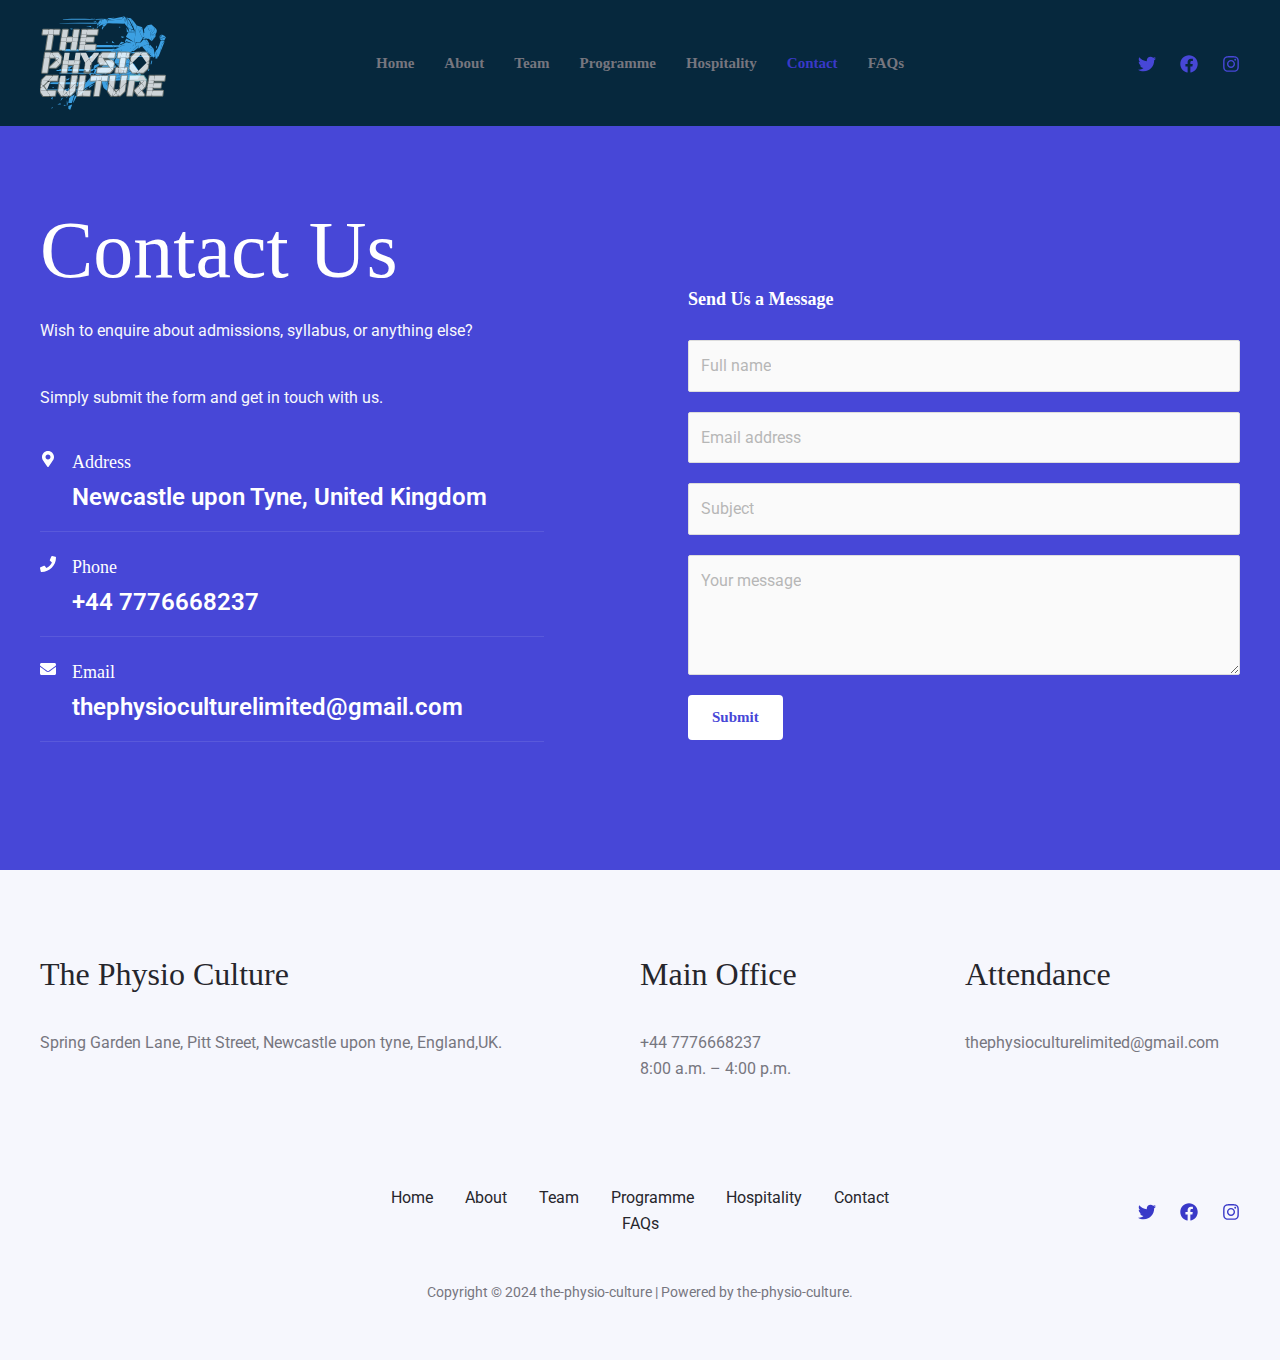
<file: contact/index.html>
<!DOCTYPE html>
<html lang="en-US">
<head>
<meta charset="UTF-8">
<meta name="viewport" content="width=device-width, initial-scale=1">
	 <link rel="profile" href="https://gmpg.org/xfn/11"> 
	 <style id="tb_inline_styles" data-no-optimize="1">.tb_animation_on{overflow-x:hidden}.themify_builder .wow{visibility:hidden;animation-fill-mode:both}[data-tf-animation]{will-change:transform,opacity,visibility}.themify_builder .tf_lax_done{transition-duration:.8s;transition-timing-function:cubic-bezier(.165,.84,.44,1)}[data-sticky-active].tb_sticky_scroll_active{z-index:1}[data-sticky-active].tb_sticky_scroll_active .hide-on-stick{display:none}@media(min-width:1281px){.hide-desktop{width:0!important;height:0!important;padding:0!important;visibility:hidden!important;margin:0!important;display:table-column!important;background:0!important}}@media(min-width:769px) and (max-width:1280px){.hide-tablet_landscape{width:0!important;height:0!important;padding:0!important;visibility:hidden!important;margin:0!important;display:table-column!important;background:0!important}}@media(min-width:681px) and (max-width:768px){.hide-tablet{width:0!important;height:0!important;padding:0!important;visibility:hidden!important;margin:0!important;display:table-column!important;background:0!important}}@media(max-width:680px){.hide-mobile{width:0!important;height:0!important;padding:0!important;visibility:hidden!important;margin:0!important;display:table-column!important;background:0!important}}div.row_inner,div.subrow_inner{--gutter:3.2%;--narrow:1.6%;--none:0%;}@media(max-width:680px){
		    .themify_map.tf_map_loaded{width:100%!important}
		    .ui.builder_button,.ui.nav li a{padding:.525em 1.15em}
		    .fullheight>.row_inner:not(.tb_col_count_1){min-height:0}
	    }</style>
<noscript><style>.themify_builder .wow,.wow .tf_lazy{visibility:visible!important}</style></noscript>            <style id="tf_lazy_style" data-no-optimize="1">[data-tf-src]{
                    opacity:0
                }
                .tf_svg_lazy{
                    content-visibility:auto;
                    transition:filter .3s linear!important;filter:blur(25px);opacity:1;
                    transform:translateZ(0)
                }
                .tf_svg_lazy_loaded{
                    filter:blur(0)
                }
                .module[data-lazy],.module[data-lazy] .ui,.module_row[data-lazy]:not(.tb_first),.module_row[data-lazy]:not(.tb_first)>.row_inner,.module_row:not(.tb_first) .module_column[data-lazy],.module_row:not(.tb_first) .module_subrow[data-lazy],.module_subrow[data-lazy]>.subrow_inner{
                    background-image:none!important
                }</style>
            <noscript>
                <style>[data-tf-src]{
                        display:none!important
                    }
                    .tf_svg_lazy{
                        filter:none!important;
                        opacity:1!important
                    }</style>
            </noscript>
                    <style id="tf_lazy_common" data-no-optimize="1">.tf_fa,em tf-lottie,i tf-lottie{display:inline-block;vertical-align:middle}em tf-lottie,i tf-lottie{width:1.4em;height:1.4em}.tf_fa{width:1em;height:1em;stroke-width:0;stroke:currentColor;overflow:visible;fill:currentColor;pointer-events:none;text-rendering:optimizeSpeed;buffered-rendering:static}#tf_svg symbol{overflow:visible}.tf_lazy{position:relative;visibility:visible;display:block;opacity:.3}.wow .tf_lazy{visibility:hidden;opacity:1;position:static;display:inline}div.tf_audio_lazy audio{visibility:hidden;height:0;display:inline}.mejs-container{visibility:visible}.tf_iframe_lazy{transition:opacity .3s ease-in-out;min-height:10px}.tf_carousel .tf_swiper-wrapper{display:flex}.tf_carousel .tf_swiper-slide{flex-shrink:0;opacity:0;width:100%;height:100%}.tf_carousel .tf_lazy{contain:none}.tf_swiper-wrapper>br,.tf_lazy.tf_swiper-wrapper .tf_lazy:after,.tf_lazy.tf_swiper-wrapper .tf_lazy:before{display:none}.tf_lazy:after,.tf_lazy:before{content:'';display:inline-block;position:absolute;width:10px!important;height:10px!important;margin:0 3px;top:50%!important;right:50%!important;left:auto!important;border-radius:100%;background-color:currentColor;visibility:visible;animation:tf-hrz-loader infinite .75s cubic-bezier(.2,.68,.18,1.08)}.tf_lazy:after{width:6px!important;height:6px!important;right:auto!important;left:50%!important;margin-top:3px;animation-delay:-.4s}@keyframes tf-hrz-loader{0%{transform:scale(1);opacity:1}50%{transform:scale(.1);opacity:.6}100%{transform:scale(1);opacity:1}}.tf_lazy_lightbox{position:fixed;background:rgba(11,11,11,.8);color:#ccc;top:0;left:0;display:flex;align-items:center;justify-content:center;z-index:999}.tf_lazy_lightbox .tf_lazy:after,.tf_lazy_lightbox .tf_lazy:before{background:#fff}.tf_vd_lazy,tf-lottie{display:flex;flex-wrap:wrap}tf-lottie{aspect-ratio:1.777}.tf_w.tf_vd_lazy video{width:100%;height:auto;position:static;object-fit:cover}</style>
        <title>Contact &#8211; the-physio-culture</title>
<meta name="robots" content="max-image-preview:large">
<link rel="alternate" type="application/rss+xml" title="the-physio-culture &raquo; Feed" href="/feed/">
<link rel="alternate" type="application/rss+xml" title="the-physio-culture &raquo; Comments Feed" href="/comments/feed/">
<script>
window._wpemojiSettings = {"baseUrl":"https:\/\/s.w.org\/images\/core\/emoji\/14.0.0\/72x72\/","ext":".png","svgUrl":"https:\/\/s.w.org\/images\/core\/emoji\/14.0.0\/svg\/","svgExt":".svg","source":{"concatemoji":"\/wp-includes\/js\/wp-emoji-release.min.js?ver=6.4.3"}};
/*! This file is auto-generated */
!function(i,n){var o,s,e;function c(e){try{var t={supportTests:e,timestamp:(new Date).valueOf()};sessionStorage.setItem(o,JSON.stringify(t))}catch(e){}}function p(e,t,n){e.clearRect(0,0,e.canvas.width,e.canvas.height),e.fillText(t,0,0);var t=new Uint32Array(e.getImageData(0,0,e.canvas.width,e.canvas.height).data),r=(e.clearRect(0,0,e.canvas.width,e.canvas.height),e.fillText(n,0,0),new Uint32Array(e.getImageData(0,0,e.canvas.width,e.canvas.height).data));return t.every(function(e,t){return e===r[t]})}function u(e,t,n){switch(t){case"flag":return n(e,"🏳️‍⚧️","🏳️​⚧️")?!1:!n(e,"🇺🇳","🇺​🇳")&&!n(e,"🏴󠁧󠁢󠁥󠁮󠁧󠁿","🏴​󠁧​󠁢​󠁥​󠁮​󠁧​󠁿");case"emoji":return!n(e,"🫱🏻‍🫲🏿","🫱🏻​🫲🏿")}return!1}function f(e,t,n){var r="undefined"!=typeof WorkerGlobalScope&&self instanceof WorkerGlobalScope?new OffscreenCanvas(300,150):i.createElement("canvas"),a=r.getContext("2d",{willReadFrequently:!0}),o=(a.textBaseline="top",a.font="600 32px Arial",{});return e.forEach(function(e){o[e]=t(a,e,n)}),o}function t(e){var t=i.createElement("script");t.src=e,t.defer=!0,i.head.appendChild(t)}"undefined"!=typeof Promise&&(o="wpEmojiSettingsSupports",s=["flag","emoji"],n.supports={everything:!0,everythingExceptFlag:!0},e=new Promise(function(e){i.addEventListener("DOMContentLoaded",e,{once:!0})}),new Promise(function(t){var n=function(){try{var e=JSON.parse(sessionStorage.getItem(o));if("object"==typeof e&&"number"==typeof e.timestamp&&(new Date).valueOf()<e.timestamp+604800&&"object"==typeof e.supportTests)return e.supportTests}catch(e){}return null}();if(!n){if("undefined"!=typeof Worker&&"undefined"!=typeof OffscreenCanvas&&"undefined"!=typeof URL&&URL.createObjectURL&&"undefined"!=typeof Blob)try{var e="postMessage("+f.toString()+"("+[JSON.stringify(s),u.toString(),p.toString()].join(",")+"));",r=new Blob([e],{type:"text/javascript"}),a=new Worker(URL.createObjectURL(r),{name:"wpTestEmojiSupports"});return void(a.onmessage=function(e){c(n=e.data),a.terminate(),t(n)})}catch(e){}c(n=f(s,u,p))}t(n)}).then(function(e){for(var t in e)n.supports[t]=e[t],n.supports.everything=n.supports.everything&&n.supports[t],"flag"!==t&&(n.supports.everythingExceptFlag=n.supports.everythingExceptFlag&&n.supports[t]);n.supports.everythingExceptFlag=n.supports.everythingExceptFlag&&!n.supports.flag,n.DOMReady=!1,n.readyCallback=function(){n.DOMReady=!0}}).then(function(){return e}).then(function(){var e;n.supports.everything||(n.readyCallback(),(e=n.source||{}).concatemoji?t(e.concatemoji):e.wpemoji&&e.twemoji&&(t(e.twemoji),t(e.wpemoji)))}))}((window,document),window._wpemojiSettings);
</script>
<link rel="preload" href="/wp-content/themes/astra/assets/css/minified/main.min.css?ver=4.5.2" as="style">
<link rel="stylesheet" id="astra-theme-css-css" href="/wp-content/themes/astra/assets/css/minified/main.min.css?ver=4.5.2" media="all">
<style id="astra-theme-css-inline-css">:root{--ast-container-default-xlg-padding:6.67em;--ast-container-default-lg-padding:5.67em;--ast-container-default-slg-padding:4.34em;--ast-container-default-md-padding:3.34em;--ast-container-default-sm-padding:6.67em;--ast-container-default-xs-padding:2.4em;--ast-container-default-xxs-padding:1.4em;--ast-code-block-background:#EEEEEE;--ast-comment-inputs-background:#FAFAFA;}html{font-size:100%;}a,.page-title{color:var(--ast-global-color-2);}a:hover,a:focus{color:var(--ast-global-color-1);}body,button,input,select,textarea,.ast-button,.ast-custom-button{font-family:'Roboto',sans-serif;font-weight:400;font-size:16px;font-size:1rem;line-height:1.6em;}blockquote{color:var(--ast-global-color-3);}p,.entry-content p{margin-bottom:1em;}h1,.entry-content h1,h2,.entry-content h2,h3,.entry-content h3,h4,.entry-content h4,h5,.entry-content h5,h6,.entry-content h6,.site-title,.site-title a{font-family:Georgia,Times,serif;font-weight:400;}.site-title{font-size:35px;font-size:2.1875rem;display:none;}header .custom-logo-link img{max-width:126px;}.astra-logo-svg{width:126px;}.site-header .site-description{font-size:15px;font-size:0.9375rem;display:none;}.entry-title{font-size:30px;font-size:1.875rem;}h1,.entry-content h1{font-size:80px;font-size:5rem;font-family:Georgia,Times,serif;line-height:1.1em;}h2,.entry-content h2{font-size:56px;font-size:3.5rem;font-family:Georgia,Times,serif;line-height:1.2em;}h3,.entry-content h3{font-size:40px;font-size:2.5rem;font-family:Georgia,Times,serif;line-height:1.2em;}h4,.entry-content h4{font-size:32px;font-size:2rem;line-height:1.2em;font-family:Georgia,Times,serif;}h5,.entry-content h5{font-size:24px;font-size:1.5rem;line-height:1.2em;font-family:Georgia,Times,serif;}h6,.entry-content h6{font-size:18px;font-size:1.125rem;line-height:1.25em;font-family:Georgia,Times,serif;}::selection{background-color:var(--ast-global-color-0);color:#ffffff;}body,h1,.entry-title a,.entry-content h1,h2,.entry-content h2,h3,.entry-content h3,h4,.entry-content h4,h5,.entry-content h5,h6,.entry-content h6{color:var(--ast-global-color-3);}.tagcloud a:hover,.tagcloud a:focus,.tagcloud a.current-item{color:#ffffff;border-color:var(--ast-global-color-2);background-color:var(--ast-global-color-2);}input:focus,input[type="text"]:focus,input[type="email"]:focus,input[type="url"]:focus,input[type="password"]:focus,input[type="reset"]:focus,input[type="search"]:focus,textarea:focus{border-color:var(--ast-global-color-2);}input[type="radio"]:checked,input[type=reset],input[type="checkbox"]:checked,input[type="checkbox"]:hover:checked,input[type="checkbox"]:focus:checked,input[type=range]::-webkit-slider-thumb{border-color:var(--ast-global-color-2);background-color:var(--ast-global-color-2);box-shadow:none;}.site-footer a:hover + .post-count,.site-footer a:focus + .post-count{background:var(--ast-global-color-2);border-color:var(--ast-global-color-2);}.single .nav-links .nav-previous,.single .nav-links .nav-next{color:var(--ast-global-color-2);}.entry-meta,.entry-meta *{line-height:1.45;color:var(--ast-global-color-2);}.entry-meta a:hover,.entry-meta a:hover *,.entry-meta a:focus,.entry-meta a:focus *,.page-links > .page-link,.page-links .page-link:hover,.post-navigation a:hover{color:var(--ast-global-color-1);}#cat option,.secondary .calendar_wrap thead a,.secondary .calendar_wrap thead a:visited{color:var(--ast-global-color-2);}.secondary .calendar_wrap #today,.ast-progress-val span{background:var(--ast-global-color-2);}.secondary a:hover + .post-count,.secondary a:focus + .post-count{background:var(--ast-global-color-2);border-color:var(--ast-global-color-2);}.calendar_wrap #today > a{color:#ffffff;}.page-links .page-link,.single .post-navigation a{color:var(--ast-global-color-2);}.ast-search-menu-icon .search-form button.search-submit{padding:0 4px;}.ast-search-menu-icon form.search-form{padding-right:0;}.ast-search-menu-icon.slide-search input.search-field{width:0;}.ast-header-search .ast-search-menu-icon.ast-dropdown-active .search-form,.ast-header-search .ast-search-menu-icon.ast-dropdown-active .search-field:focus{border-color:var(--ast-global-color-0);transition:all 0.2s;}.search-form input.search-field:focus{outline:none;}.wp-block-latest-posts > li > a{color:var(--ast-global-color-2);}.widget-title,.widget .wp-block-heading{font-size:22px;font-size:1.375rem;color:var(--ast-global-color-3);}a:focus-visible,.ast-menu-toggle:focus-visible,.site .skip-link:focus-visible,.wp-block-loginout input:focus-visible,.wp-block-search.wp-block-search__button-inside .wp-block-search__inside-wrapper,.ast-header-navigation-arrow:focus-visible,.woocommerce .wc-proceed-to-checkout > .checkout-button:focus-visible,.woocommerce .woocommerce-MyAccount-navigation ul li a:focus-visible,.ast-orders-table__row .ast-orders-table__cell:focus-visible,.woocommerce .woocommerce-order-details .order-again > .button:focus-visible,.woocommerce .woocommerce-message a.button.wc-forward:focus-visible,.woocommerce #minus_qty:focus-visible,.woocommerce #plus_qty:focus-visible,a#ast-apply-coupon:focus-visible,.woocommerce .woocommerce-info a:focus-visible,.woocommerce .astra-shop-summary-wrap a:focus-visible,.woocommerce a.wc-forward:focus-visible,#ast-apply-coupon:focus-visible,.woocommerce-js .woocommerce-mini-cart-item a.remove:focus-visible{outline-style:dotted;outline-color:inherit;outline-width:thin;}input:focus,input[type="text"]:focus,input[type="email"]:focus,input[type="url"]:focus,input[type="password"]:focus,input[type="reset"]:focus,input[type="number"]:focus,textarea:focus,.wp-block-search__input:focus,[data-section="section-header-mobile-trigger"] .ast-button-wrap .ast-mobile-menu-trigger-minimal:focus,.ast-mobile-popup-drawer.active .menu-toggle-close:focus,.woocommerce-ordering select.orderby:focus,#ast-scroll-top:focus,#coupon_code:focus,.woocommerce-page #comment:focus,.woocommerce #reviews #respond input#submit:focus,.woocommerce a.add_to_cart_button:focus,.woocommerce .button.single_add_to_cart_button:focus,.woocommerce .woocommerce-cart-form button:focus,.woocommerce .woocommerce-cart-form__cart-item .quantity .qty:focus,.woocommerce .woocommerce-billing-fields .woocommerce-billing-fields__field-wrapper .woocommerce-input-wrapper > .input-text:focus,.woocommerce #order_comments:focus,.woocommerce #place_order:focus,.woocommerce .woocommerce-address-fields .woocommerce-address-fields__field-wrapper .woocommerce-input-wrapper > .input-text:focus,.woocommerce .woocommerce-MyAccount-content form button:focus,.woocommerce .woocommerce-MyAccount-content .woocommerce-EditAccountForm .woocommerce-form-row .woocommerce-Input.input-text:focus,.woocommerce .ast-woocommerce-container .woocommerce-pagination ul.page-numbers li a:focus,body #content .woocommerce form .form-row .select2-container--default .select2-selection--single:focus,#ast-coupon-code:focus,.woocommerce.woocommerce-js .quantity input[type=number]:focus,.woocommerce-js .woocommerce-mini-cart-item .quantity input[type=number]:focus,.woocommerce p#ast-coupon-trigger:focus{border-style:dotted;border-color:inherit;border-width:thin;}input{outline:none;}.ast-logo-title-inline .site-logo-img{padding-right:1em;}.site-logo-img img{ transition:all 0.2s linear;}body .ast-oembed-container *{position:absolute;top:0;width:100%;height:100%;left:0;}.ast-page-builder-template .hentry {margin: 0;}.ast-page-builder-template .site-content > .ast-container {max-width: 100%;padding: 0;}.ast-page-builder-template .site-content #primary {padding: 0;margin: 0;}.ast-page-builder-template .no-results {text-align: center;margin: 4em auto;}.ast-page-builder-template .ast-pagination {padding: 2em;}.ast-page-builder-template .entry-header.ast-no-title.ast-no-thumbnail {margin-top: 0;}.ast-page-builder-template .entry-header.ast-header-without-markup {margin-top: 0;margin-bottom: 0;}.ast-page-builder-template .entry-header.ast-no-title.ast-no-meta {margin-bottom: 0;}.ast-page-builder-template.single .post-navigation {padding-bottom: 2em;}.ast-page-builder-template.single-post .site-content > .ast-container {max-width: 100%;}.ast-page-builder-template .entry-header {margin-top: 4em;margin-left: auto;margin-right: auto;padding-left: 20px;padding-right: 20px;}.single.ast-page-builder-template .entry-header {padding-left: 20px;padding-right: 20px;}.ast-page-builder-template .ast-archive-description {margin: 4em auto 0;padding-left: 20px;padding-right: 20px;}.ast-page-builder-template.ast-no-sidebar .entry-content .alignwide {margin-left: 0;margin-right: 0;}@media (max-width:921px){#ast-desktop-header{display:none;}}@media (min-width:922px){#ast-mobile-header{display:none;}}.wp-block-buttons.aligncenter{justify-content:center;}@media (max-width:921px){.ast-theme-transparent-header #primary,.ast-theme-transparent-header #secondary{padding:0;}}@media (max-width:921px){.ast-plain-container.ast-no-sidebar #primary{padding:0;}}.ast-plain-container.ast-no-sidebar #primary{margin-top:0;margin-bottom:0;}.wp-block-button.is-style-outline .wp-block-button__link{border-color:#ffffff;border-top-width:2px;border-right-width:2px;border-bottom-width:2px;border-left-width:2px;}div.wp-block-button.is-style-outline > .wp-block-button__link:not(.has-text-color),div.wp-block-button.wp-block-button__link.is-style-outline:not(.has-text-color){color:#ffffff;}.wp-block-button.is-style-outline .wp-block-button__link:hover,.wp-block-buttons .wp-block-button.is-style-outline .wp-block-button__link:focus,.wp-block-buttons .wp-block-button.is-style-outline > .wp-block-button__link:not(.has-text-color):hover,.wp-block-buttons .wp-block-button.wp-block-button__link.is-style-outline:not(.has-text-color):hover{color:var(--ast-global-color-1);background-color:rgba(255,255,255,0.8);border-color:rgba(255,255,255,0.8);}.post-page-numbers.current .page-link,.ast-pagination .page-numbers.current{color:#ffffff;border-color:var(--ast-global-color-0);background-color:var(--ast-global-color-0);border-radius:2px;}.wp-block-buttons .wp-block-button.is-style-outline .wp-block-button__link.wp-element-button,.ast-outline-button{border-color:#ffffff;border-top-width:2px;border-right-width:2px;border-bottom-width:2px;border-left-width:2px;font-family:Georgia,Times,serif;font-weight:700;font-size:15px;font-size:0.9375rem;line-height:1em;border-top-left-radius:4px;border-top-right-radius:4px;border-bottom-right-radius:4px;border-bottom-left-radius:4px;}.wp-block-buttons .wp-block-button.is-style-outline > .wp-block-button__link:not(.has-text-color),.wp-block-buttons .wp-block-button.wp-block-button__link.is-style-outline:not(.has-text-color),.ast-outline-button{color:#ffffff;}.wp-block-button.is-style-outline .wp-block-button__link:hover,.wp-block-buttons .wp-block-button.is-style-outline .wp-block-button__link:focus,.wp-block-buttons .wp-block-button.is-style-outline > .wp-block-button__link:not(.has-text-color):hover,.wp-block-buttons .wp-block-button.wp-block-button__link.is-style-outline:not(.has-text-color):hover,.ast-outline-button:hover,.ast-outline-button:focus{color:var(--ast-global-color-1);background-color:rgba(255,255,255,0.8);border-color:rgba(255,255,255,0.8);}.wp-block-button .wp-block-button__link.wp-element-button.is-style-outline:not(.has-background),.wp-block-button.is-style-outline>.wp-block-button__link.wp-element-button:not(.has-background){background-color:#ffffff;}@media (max-width:921px){.wp-block-buttons .wp-block-button.is-style-outline .wp-block-button__link.wp-element-button,.ast-outline-button{font-size:14px;font-size:0.875rem;}}@media (max-width:544px){.wp-block-buttons .wp-block-button.is-style-outline .wp-block-button__link.wp-element-button,.ast-outline-button{font-size:13px;font-size:0.8125rem;}}.entry-content[ast-blocks-layout] > figure{margin-bottom:1em;}@media (max-width:921px){.ast-separate-container #primary,.ast-separate-container #secondary{padding:1.5em 0;}#primary,#secondary{padding:1.5em 0;margin:0;}.ast-left-sidebar #content > .ast-container{display:flex;flex-direction:column-reverse;width:100%;}.ast-separate-container .ast-article-post,.ast-separate-container .ast-article-single{padding:1.5em 2.14em;}.ast-author-box img.avatar{margin:20px 0 0 0;}}@media (min-width:922px){.ast-separate-container.ast-right-sidebar #primary,.ast-separate-container.ast-left-sidebar #primary{border:0;}.search-no-results.ast-separate-container #primary{margin-bottom:4em;}}.elementor-button-wrapper .elementor-button{border-style:solid;text-decoration:none;border-top-width:0;border-right-width:0;border-left-width:0;border-bottom-width:0;}body .elementor-button.elementor-size-sm,body .elementor-button.elementor-size-xs,body .elementor-button.elementor-size-md,body .elementor-button.elementor-size-lg,body .elementor-button.elementor-size-xl,body .elementor-button{border-top-left-radius:4px;border-top-right-radius:4px;border-bottom-right-radius:4px;border-bottom-left-radius:4px;padding-top:15px;padding-right:24px;padding-bottom:15px;padding-left:24px;}@media (max-width:921px){.elementor-button-wrapper .elementor-button.elementor-size-sm,.elementor-button-wrapper .elementor-button.elementor-size-xs,.elementor-button-wrapper .elementor-button.elementor-size-md,.elementor-button-wrapper .elementor-button.elementor-size-lg,.elementor-button-wrapper .elementor-button.elementor-size-xl,.elementor-button-wrapper .elementor-button{padding-top:14px;padding-right:24px;padding-bottom:14px;padding-left:24px;}}@media (max-width:544px){.elementor-button-wrapper .elementor-button.elementor-size-sm,.elementor-button-wrapper .elementor-button.elementor-size-xs,.elementor-button-wrapper .elementor-button.elementor-size-md,.elementor-button-wrapper .elementor-button.elementor-size-lg,.elementor-button-wrapper .elementor-button.elementor-size-xl,.elementor-button-wrapper .elementor-button{padding-top:12px;padding-right:22px;padding-bottom:12px;padding-left:22px;}}.elementor-button-wrapper .elementor-button{border-color:#ffffff;background-color:#ffffff;}.elementor-button-wrapper .elementor-button:hover,.elementor-button-wrapper .elementor-button:focus{color:var(--ast-global-color-1);background-color:rgba(255,255,255,0.8);border-color:rgba(255,255,255,0.8);}.wp-block-button .wp-block-button__link ,.elementor-button-wrapper .elementor-button,.elementor-button-wrapper .elementor-button:visited{color:var(--ast-global-color-0);}.elementor-button-wrapper .elementor-button{font-family:Georgia,Times,serif;font-weight:700;font-size:15px;font-size:0.9375rem;line-height:1em;}body .elementor-button.elementor-size-sm,body .elementor-button.elementor-size-xs,body .elementor-button.elementor-size-md,body .elementor-button.elementor-size-lg,body .elementor-button.elementor-size-xl,body .elementor-button{font-size:15px;font-size:0.9375rem;}.wp-block-button .wp-block-button__link:hover,.wp-block-button .wp-block-button__link:focus{color:var(--ast-global-color-1);background-color:rgba(255,255,255,0.8);border-color:rgba(255,255,255,0.8);}.elementor-widget-heading h1.elementor-heading-title{line-height:1.1em;}.elementor-widget-heading h2.elementor-heading-title{line-height:1.2em;}.elementor-widget-heading h3.elementor-heading-title{line-height:1.2em;}.elementor-widget-heading h4.elementor-heading-title{line-height:1.2em;}.elementor-widget-heading h5.elementor-heading-title{line-height:1.2em;}.elementor-widget-heading h6.elementor-heading-title{line-height:1.25em;}.wp-block-button .wp-block-button__link,.wp-block-search .wp-block-search__button,body .wp-block-file .wp-block-file__button{border-color:#ffffff;background-color:#ffffff;color:var(--ast-global-color-0);font-family:Georgia,Times,serif;font-weight:700;line-height:1em;font-size:15px;font-size:0.9375rem;border-top-left-radius:4px;border-top-right-radius:4px;border-bottom-right-radius:4px;border-bottom-left-radius:4px;padding-top:15px;padding-right:24px;padding-bottom:15px;padding-left:24px;}@media (max-width:921px){.wp-block-button .wp-block-button__link,.wp-block-search .wp-block-search__button,body .wp-block-file .wp-block-file__button{font-size:14px;font-size:0.875rem;padding-top:14px;padding-right:24px;padding-bottom:14px;padding-left:24px;}}@media (max-width:544px){.wp-block-button .wp-block-button__link,.wp-block-search .wp-block-search__button,body .wp-block-file .wp-block-file__button{font-size:13px;font-size:0.8125rem;padding-top:12px;padding-right:22px;padding-bottom:12px;padding-left:22px;}}.menu-toggle,button,.ast-button,.ast-custom-button,.button,input#submit,input[type="button"],input[type="submit"],input[type="reset"],form[CLASS*="wp-block-search__"].wp-block-search .wp-block-search__inside-wrapper .wp-block-search__button,body .wp-block-file .wp-block-file__button,.woocommerce-js a.button,.woocommerce button.button,.woocommerce .woocommerce-message a.button,.woocommerce #respond input#submit.alt,.woocommerce input.button.alt,.woocommerce input.button,.woocommerce input.button:disabled,.woocommerce input.button:disabled[disabled],.woocommerce input.button:disabled:hover,.woocommerce input.button:disabled[disabled]:hover,.woocommerce #respond input#submit,.woocommerce button.button.alt.disabled,.wc-block-grid__products .wc-block-grid__product .wp-block-button__link,.wc-block-grid__product-onsale,[CLASS*="wc-block"] button,.woocommerce-js .astra-cart-drawer .astra-cart-drawer-content .woocommerce-mini-cart__buttons .button:not(.checkout):not(.ast-continue-shopping),.woocommerce-js .astra-cart-drawer .astra-cart-drawer-content .woocommerce-mini-cart__buttons a.checkout,.woocommerce button.button.alt.disabled.wc-variation-selection-needed{border-style:solid;border-top-width:0;border-right-width:0;border-left-width:0;border-bottom-width:0;color:var(--ast-global-color-0);border-color:#ffffff;background-color:#ffffff;padding-top:15px;padding-right:24px;padding-bottom:15px;padding-left:24px;font-family:Georgia,Times,serif;font-weight:700;font-size:15px;font-size:0.9375rem;line-height:1em;border-top-left-radius:4px;border-top-right-radius:4px;border-bottom-right-radius:4px;border-bottom-left-radius:4px;}button:focus,.menu-toggle:hover,button:hover,.ast-button:hover,.ast-custom-button:hover .button:hover,.ast-custom-button:hover ,input[type=reset]:hover,input[type=reset]:focus,input#submit:hover,input#submit:focus,input[type="button"]:hover,input[type="button"]:focus,input[type="submit"]:hover,input[type="submit"]:focus,form[CLASS*="wp-block-search__"].wp-block-search .wp-block-search__inside-wrapper .wp-block-search__button:hover,form[CLASS*="wp-block-search__"].wp-block-search .wp-block-search__inside-wrapper .wp-block-search__button:focus,body .wp-block-file .wp-block-file__button:hover,body .wp-block-file .wp-block-file__button:focus,.woocommerce-js a.button:hover,.woocommerce button.button:hover,.woocommerce .woocommerce-message a.button:hover,.woocommerce #respond input#submit:hover,.woocommerce #respond input#submit.alt:hover,.woocommerce input.button.alt:hover,.woocommerce input.button:hover,.woocommerce button.button.alt.disabled:hover,.wc-block-grid__products .wc-block-grid__product .wp-block-button__link:hover,[CLASS*="wc-block"] button:hover,.woocommerce-js .astra-cart-drawer .astra-cart-drawer-content .woocommerce-mini-cart__buttons .button:not(.checkout):not(.ast-continue-shopping):hover,.woocommerce-js .astra-cart-drawer .astra-cart-drawer-content .woocommerce-mini-cart__buttons a.checkout:hover,.woocommerce button.button.alt.disabled.wc-variation-selection-needed:hover{color:var(--ast-global-color-1);background-color:rgba(255,255,255,0.8);border-color:rgba(255,255,255,0.8);}@media (max-width:921px){.menu-toggle,button,.ast-button,.ast-custom-button,.button,input#submit,input[type="button"],input[type="submit"],input[type="reset"],form[CLASS*="wp-block-search__"].wp-block-search .wp-block-search__inside-wrapper .wp-block-search__button,body .wp-block-file .wp-block-file__button,.woocommerce-js a.button,.woocommerce button.button,.woocommerce .woocommerce-message a.button,.woocommerce #respond input#submit.alt,.woocommerce input.button.alt,.woocommerce input.button,.woocommerce input.button:disabled,.woocommerce input.button:disabled[disabled],.woocommerce input.button:disabled:hover,.woocommerce input.button:disabled[disabled]:hover,.woocommerce #respond input#submit,.woocommerce button.button.alt.disabled,.wc-block-grid__products .wc-block-grid__product .wp-block-button__link,.wc-block-grid__product-onsale,[CLASS*="wc-block"] button,.woocommerce-js .astra-cart-drawer .astra-cart-drawer-content .woocommerce-mini-cart__buttons .button:not(.checkout):not(.ast-continue-shopping),.woocommerce-js .astra-cart-drawer .astra-cart-drawer-content .woocommerce-mini-cart__buttons a.checkout,.woocommerce button.button.alt.disabled.wc-variation-selection-needed{padding-top:14px;padding-right:24px;padding-bottom:14px;padding-left:24px;font-size:14px;font-size:0.875rem;}}@media (max-width:544px){.menu-toggle,button,.ast-button,.ast-custom-button,.button,input#submit,input[type="button"],input[type="submit"],input[type="reset"],form[CLASS*="wp-block-search__"].wp-block-search .wp-block-search__inside-wrapper .wp-block-search__button,body .wp-block-file .wp-block-file__button,.woocommerce-js a.button,.woocommerce button.button,.woocommerce .woocommerce-message a.button,.woocommerce #respond input#submit.alt,.woocommerce input.button.alt,.woocommerce input.button,.woocommerce input.button:disabled,.woocommerce input.button:disabled[disabled],.woocommerce input.button:disabled:hover,.woocommerce input.button:disabled[disabled]:hover,.woocommerce #respond input#submit,.woocommerce button.button.alt.disabled,.wc-block-grid__products .wc-block-grid__product .wp-block-button__link,.wc-block-grid__product-onsale,[CLASS*="wc-block"] button,.woocommerce-js .astra-cart-drawer .astra-cart-drawer-content .woocommerce-mini-cart__buttons .button:not(.checkout):not(.ast-continue-shopping),.woocommerce-js .astra-cart-drawer .astra-cart-drawer-content .woocommerce-mini-cart__buttons a.checkout,.woocommerce button.button.alt.disabled.wc-variation-selection-needed{padding-top:12px;padding-right:22px;padding-bottom:12px;padding-left:22px;font-size:13px;font-size:0.8125rem;}}@media (max-width:921px){.menu-toggle,button,.ast-button,.button,input#submit,input[type="button"],input[type="submit"],input[type="reset"]{font-size:14px;font-size:0.875rem;}.ast-mobile-header-stack .main-header-bar .ast-search-menu-icon{display:inline-block;}.ast-header-break-point.ast-header-custom-item-outside .ast-mobile-header-stack .main-header-bar .ast-search-icon{margin:0;}.ast-comment-avatar-wrap img{max-width:2.5em;}.ast-separate-container .ast-comment-list li.depth-1{padding:1.5em 2.14em;}.ast-separate-container .comment-respond{padding:2em 2.14em;}.ast-comment-meta{padding:0 1.8888em 1.3333em;}}@media (min-width:544px){.ast-container{max-width:100%;}}@media (max-width:544px){.ast-separate-container .ast-article-post,.ast-separate-container .ast-article-single,.ast-separate-container .comments-title,.ast-separate-container .ast-archive-description{padding:1.5em 1em;}.ast-separate-container #content .ast-container{padding-left:0.54em;padding-right:0.54em;}.ast-separate-container .ast-comment-list li.depth-1{padding:1.5em 1em;margin-bottom:1.5em;}.ast-separate-container .ast-comment-list .bypostauthor{padding:.5em;}.ast-search-menu-icon.ast-dropdown-active .search-field{width:170px;}.menu-toggle,button,.ast-button,.button,input#submit,input[type="button"],input[type="submit"],input[type="reset"]{font-size:13px;font-size:0.8125rem;}}body,.ast-separate-container{background-color:var(--ast-global-color-4);;background-image:none;;}@media (max-width:921px){.widget-title{font-size:22px;font-size:1.375rem;}body,button,input,select,textarea,.ast-button,.ast-custom-button{font-size:16px;font-size:1rem;}#secondary,#secondary button,#secondary input,#secondary select,#secondary textarea{font-size:16px;font-size:1rem;}.site-title{display:none;}.site-header .site-description{display:none;}.entry-title{font-size:30px;}h1,.entry-content h1{font-size:56px;}h2,.entry-content h2{font-size:40px;}h3,.entry-content h3{font-size:32px;}h4,.entry-content h4{font-size:24px;font-size:1.5rem;}h5,.entry-content h5{font-size:20px;font-size:1.25rem;}h6,.entry-content h6{font-size:17px;font-size:1.0625rem;}.astra-logo-svg{width:120px;}header .custom-logo-link img,.ast-header-break-point .site-logo-img .custom-mobile-logo-link img{max-width:120px;}}@media (max-width:544px){.widget-title{font-size:21px;font-size:1.4rem;}body,button,input,select,textarea,.ast-button,.ast-custom-button{font-size:15px;font-size:0.9375rem;}#secondary,#secondary button,#secondary input,#secondary select,#secondary textarea{font-size:15px;font-size:0.9375rem;}.site-title{display:none;}.site-header .site-description{display:none;}.entry-title{font-size:30px;}h1,.entry-content h1{font-size:36px;}h2,.entry-content h2{font-size:32px;}h3,.entry-content h3{font-size:24px;}h4,.entry-content h4{font-size:20px;font-size:1.25rem;}h5,.entry-content h5{font-size:18px;font-size:1.125rem;}h6,.entry-content h6{font-size:16px;font-size:1rem;}header .custom-logo-link img,.ast-header-break-point .site-branding img,.ast-header-break-point .custom-logo-link img{max-width:112px;}.astra-logo-svg{width:112px;}.ast-header-break-point .site-logo-img .custom-mobile-logo-link img{max-width:112px;}}@media (max-width:544px){html{font-size:100%;}}@media (min-width:922px){.ast-container{max-width:1240px;}}@media (min-width:922px){.site-content .ast-container{display:flex;}}@media (max-width:921px){.site-content .ast-container{flex-direction:column;}}@media (min-width:922px){.main-header-menu .sub-menu .menu-item.ast-left-align-sub-menu:hover > .sub-menu,.main-header-menu .sub-menu .menu-item.ast-left-align-sub-menu.focus > .sub-menu{margin-left:-0px;}}blockquote,cite {font-style: initial;}.wp-block-file {display: flex;align-items: center;flex-wrap: wrap;justify-content: space-between;}.wp-block-pullquote {border: none;}.wp-block-pullquote blockquote::before {content: "\201D";font-family: "Helvetica",sans-serif;display: flex;transform: rotate( 180deg );font-size: 6rem;font-style: normal;line-height: 1;font-weight: bold;align-items: center;justify-content: center;}.has-text-align-right > blockquote::before {justify-content: flex-start;}.has-text-align-left > blockquote::before {justify-content: flex-end;}figure.wp-block-pullquote.is-style-solid-color blockquote {max-width: 100%;text-align: inherit;}html body {--wp--custom--ast-default-block-top-padding: 3em;--wp--custom--ast-default-block-right-padding: 3em;--wp--custom--ast-default-block-bottom-padding: 3em;--wp--custom--ast-default-block-left-padding: 3em;--wp--custom--ast-container-width: 1200px;--wp--custom--ast-content-width-size: 1200px;--wp--custom--ast-wide-width-size: calc(1200px + var(--wp--custom--ast-default-block-left-padding) + var(--wp--custom--ast-default-block-right-padding));}.ast-narrow-container {--wp--custom--ast-content-width-size: 750px;--wp--custom--ast-wide-width-size: 750px;}@media(max-width: 921px) {html body {--wp--custom--ast-default-block-top-padding: 3em;--wp--custom--ast-default-block-right-padding: 2em;--wp--custom--ast-default-block-bottom-padding: 3em;--wp--custom--ast-default-block-left-padding: 2em;}}@media(max-width: 544px) {html body {--wp--custom--ast-default-block-top-padding: 3em;--wp--custom--ast-default-block-right-padding: 1.5em;--wp--custom--ast-default-block-bottom-padding: 3em;--wp--custom--ast-default-block-left-padding: 1.5em;}}.entry-content > .wp-block-group,.entry-content > .wp-block-cover,.entry-content > .wp-block-columns {padding-top: var(--wp--custom--ast-default-block-top-padding);padding-right: var(--wp--custom--ast-default-block-right-padding);padding-bottom: var(--wp--custom--ast-default-block-bottom-padding);padding-left: var(--wp--custom--ast-default-block-left-padding);}.ast-plain-container.ast-no-sidebar .entry-content > .alignfull,.ast-page-builder-template .ast-no-sidebar .entry-content > .alignfull {margin-left: calc( -50vw + 50%);margin-right: calc( -50vw + 50%);max-width: 100vw;width: 100vw;}.ast-plain-container.ast-no-sidebar .entry-content .alignfull .alignfull,.ast-page-builder-template.ast-no-sidebar .entry-content .alignfull .alignfull,.ast-plain-container.ast-no-sidebar .entry-content .alignfull .alignwide,.ast-page-builder-template.ast-no-sidebar .entry-content .alignfull .alignwide,.ast-plain-container.ast-no-sidebar .entry-content .alignwide .alignfull,.ast-page-builder-template.ast-no-sidebar .entry-content .alignwide .alignfull,.ast-plain-container.ast-no-sidebar .entry-content .alignwide .alignwide,.ast-page-builder-template.ast-no-sidebar .entry-content .alignwide .alignwide,.ast-plain-container.ast-no-sidebar .entry-content .wp-block-column .alignfull,.ast-page-builder-template.ast-no-sidebar .entry-content .wp-block-column .alignfull,.ast-plain-container.ast-no-sidebar .entry-content .wp-block-column .alignwide,.ast-page-builder-template.ast-no-sidebar .entry-content .wp-block-column .alignwide {margin-left: auto;margin-right: auto;width: 100%;}[ast-blocks-layout] .wp-block-separator:not(.is-style-dots) {height: 0;}[ast-blocks-layout] .wp-block-separator {margin: 20px auto;}[ast-blocks-layout] .wp-block-separator:not(.is-style-wide):not(.is-style-dots) {max-width: 100px;}[ast-blocks-layout] .wp-block-separator.has-background {padding: 0;}.entry-content[ast-blocks-layout] > * {max-width: var(--wp--custom--ast-content-width-size);margin-left: auto;margin-right: auto;}.entry-content[ast-blocks-layout] > .alignwide {max-width: var(--wp--custom--ast-wide-width-size);}.entry-content[ast-blocks-layout] .alignfull {max-width: none;}.entry-content .wp-block-columns {margin-bottom: 0;}blockquote {margin: 1.5em;border: none;}.wp-block-quote:not(.has-text-align-right):not(.has-text-align-center) {border-left: 5px solid rgba(0,0,0,0.05);}.has-text-align-right > blockquote,blockquote.has-text-align-right {border-right: 5px solid rgba(0,0,0,0.05);}.has-text-align-left > blockquote,blockquote.has-text-align-left {border-left: 5px solid rgba(0,0,0,0.05);}.wp-block-site-tagline,.wp-block-latest-posts .read-more {margin-top: 15px;}.wp-block-loginout p label {display: block;}.wp-block-loginout p:not(.login-remember):not(.login-submit) input {width: 100%;}.wp-block-loginout input:focus {border-color: transparent;}.wp-block-loginout input:focus {outline: thin dotted;}.entry-content .wp-block-media-text .wp-block-media-text__content {padding: 0 0 0 8%;}.entry-content .wp-block-media-text.has-media-on-the-right .wp-block-media-text__content {padding: 0 8% 0 0;}.entry-content .wp-block-media-text.has-background .wp-block-media-text__content {padding: 8%;}.entry-content .wp-block-cover:not([class*="background-color"]) .wp-block-cover__inner-container,.entry-content .wp-block-cover:not([class*="background-color"]) .wp-block-cover-image-text,.entry-content .wp-block-cover:not([class*="background-color"]) .wp-block-cover-text,.entry-content .wp-block-cover-image:not([class*="background-color"]) .wp-block-cover__inner-container,.entry-content .wp-block-cover-image:not([class*="background-color"]) .wp-block-cover-image-text,.entry-content .wp-block-cover-image:not([class*="background-color"]) .wp-block-cover-text {color: var(--ast-global-color-5);}.wp-block-loginout .login-remember input {width: 1.1rem;height: 1.1rem;margin: 0 5px 4px 0;vertical-align: middle;}.wp-block-latest-posts > li > *:first-child,.wp-block-latest-posts:not(.is-grid) > li:first-child {margin-top: 0;}.wp-block-search__inside-wrapper .wp-block-search__input {padding: 0 10px;color: var(--ast-global-color-3);background: var(--ast-global-color-5);border-color: var(--ast-border-color);}.wp-block-latest-posts .read-more {margin-bottom: 1.5em;}.wp-block-search__no-button .wp-block-search__inside-wrapper .wp-block-search__input {padding-top: 5px;padding-bottom: 5px;}.wp-block-latest-posts .wp-block-latest-posts__post-date,.wp-block-latest-posts .wp-block-latest-posts__post-author {font-size: 1rem;}.wp-block-latest-posts > li > *,.wp-block-latest-posts:not(.is-grid) > li {margin-top: 12px;margin-bottom: 12px;}.ast-page-builder-template .entry-content[ast-blocks-layout] > *,.ast-page-builder-template .entry-content[ast-blocks-layout] > .alignfull > * {max-width: none;}.ast-page-builder-template .entry-content[ast-blocks-layout] > .alignwide > * {max-width: var(--wp--custom--ast-wide-width-size);}.ast-page-builder-template .entry-content[ast-blocks-layout] > .inherit-container-width > *,.ast-page-builder-template .entry-content[ast-blocks-layout] > * > *,.entry-content[ast-blocks-layout] > .wp-block-cover .wp-block-cover__inner-container {max-width: var(--wp--custom--ast-content-width-size);margin-left: auto;margin-right: auto;}.entry-content[ast-blocks-layout] .wp-block-cover:not(.alignleft):not(.alignright) {width: auto;}@media(max-width: 1200px) {.ast-separate-container .entry-content > .alignfull,.ast-separate-container .entry-content[ast-blocks-layout] > .alignwide,.ast-plain-container .entry-content[ast-blocks-layout] > .alignwide,.ast-plain-container .entry-content .alignfull {margin-left: calc(-1 * min(var(--ast-container-default-xlg-padding),20px)) ;margin-right: calc(-1 * min(var(--ast-container-default-xlg-padding),20px));}}@media(min-width: 1201px) {.ast-separate-container .entry-content > .alignfull {margin-left: calc(-1 * var(--ast-container-default-xlg-padding) );margin-right: calc(-1 * var(--ast-container-default-xlg-padding) );}.ast-separate-container .entry-content[ast-blocks-layout] > .alignwide,.ast-plain-container .entry-content[ast-blocks-layout] > .alignwide {margin-left: calc(-1 * var(--wp--custom--ast-default-block-left-padding) );margin-right: calc(-1 * var(--wp--custom--ast-default-block-right-padding) );}}@media(min-width: 921px) {.ast-separate-container .entry-content .wp-block-group.alignwide:not(.inherit-container-width) > :where(:not(.alignleft):not(.alignright)),.ast-plain-container .entry-content .wp-block-group.alignwide:not(.inherit-container-width) > :where(:not(.alignleft):not(.alignright)) {max-width: calc( var(--wp--custom--ast-content-width-size) + 80px );}.ast-plain-container.ast-right-sidebar .entry-content[ast-blocks-layout] .alignfull,.ast-plain-container.ast-left-sidebar .entry-content[ast-blocks-layout] .alignfull {margin-left: -60px;margin-right: -60px;}}@media(min-width: 544px) {.entry-content > .alignleft {margin-right: 20px;}.entry-content > .alignright {margin-left: 20px;}}@media (max-width:544px){.wp-block-columns .wp-block-column:not(:last-child){margin-bottom:20px;}.wp-block-latest-posts{margin:0;}}@media( max-width: 600px ) {.entry-content .wp-block-media-text .wp-block-media-text__content,.entry-content .wp-block-media-text.has-media-on-the-right .wp-block-media-text__content {padding: 8% 0 0;}.entry-content .wp-block-media-text.has-background .wp-block-media-text__content {padding: 8%;}}.ast-page-builder-template .entry-header {padding-left: 0;}.ast-narrow-container .site-content .wp-block-uagb-image--align-full .wp-block-uagb-image__figure {max-width: 100%;margin-left: auto;margin-right: auto;}:root .has-ast-global-color-0-color{color:var(--ast-global-color-0);}:root .has-ast-global-color-0-background-color{background-color:var(--ast-global-color-0);}:root .wp-block-button .has-ast-global-color-0-color{color:var(--ast-global-color-0);}:root .wp-block-button .has-ast-global-color-0-background-color{background-color:var(--ast-global-color-0);}:root .has-ast-global-color-1-color{color:var(--ast-global-color-1);}:root .has-ast-global-color-1-background-color{background-color:var(--ast-global-color-1);}:root .wp-block-button .has-ast-global-color-1-color{color:var(--ast-global-color-1);}:root .wp-block-button .has-ast-global-color-1-background-color{background-color:var(--ast-global-color-1);}:root .has-ast-global-color-2-color{color:var(--ast-global-color-2);}:root .has-ast-global-color-2-background-color{background-color:var(--ast-global-color-2);}:root .wp-block-button .has-ast-global-color-2-color{color:var(--ast-global-color-2);}:root .wp-block-button .has-ast-global-color-2-background-color{background-color:var(--ast-global-color-2);}:root .has-ast-global-color-3-color{color:var(--ast-global-color-3);}:root .has-ast-global-color-3-background-color{background-color:var(--ast-global-color-3);}:root .wp-block-button .has-ast-global-color-3-color{color:var(--ast-global-color-3);}:root .wp-block-button .has-ast-global-color-3-background-color{background-color:var(--ast-global-color-3);}:root .has-ast-global-color-4-color{color:var(--ast-global-color-4);}:root .has-ast-global-color-4-background-color{background-color:var(--ast-global-color-4);}:root .wp-block-button .has-ast-global-color-4-color{color:var(--ast-global-color-4);}:root .wp-block-button .has-ast-global-color-4-background-color{background-color:var(--ast-global-color-4);}:root .has-ast-global-color-5-color{color:var(--ast-global-color-5);}:root .has-ast-global-color-5-background-color{background-color:var(--ast-global-color-5);}:root .wp-block-button .has-ast-global-color-5-color{color:var(--ast-global-color-5);}:root .wp-block-button .has-ast-global-color-5-background-color{background-color:var(--ast-global-color-5);}:root .has-ast-global-color-6-color{color:var(--ast-global-color-6);}:root .has-ast-global-color-6-background-color{background-color:var(--ast-global-color-6);}:root .wp-block-button .has-ast-global-color-6-color{color:var(--ast-global-color-6);}:root .wp-block-button .has-ast-global-color-6-background-color{background-color:var(--ast-global-color-6);}:root .has-ast-global-color-7-color{color:var(--ast-global-color-7);}:root .has-ast-global-color-7-background-color{background-color:var(--ast-global-color-7);}:root .wp-block-button .has-ast-global-color-7-color{color:var(--ast-global-color-7);}:root .wp-block-button .has-ast-global-color-7-background-color{background-color:var(--ast-global-color-7);}:root .has-ast-global-color-8-color{color:var(--ast-global-color-8);}:root .has-ast-global-color-8-background-color{background-color:var(--ast-global-color-8);}:root .wp-block-button .has-ast-global-color-8-color{color:var(--ast-global-color-8);}:root .wp-block-button .has-ast-global-color-8-background-color{background-color:var(--ast-global-color-8);}:root{--ast-global-color-0:#4747d7;--ast-global-color-1:#3939c8;--ast-global-color-2:#26262c;--ast-global-color-3:#76767f;--ast-global-color-4:#f6f7fd;--ast-global-color-5:#ffffff;--ast-global-color-6:#243673;--ast-global-color-7:#FBFCFF;--ast-global-color-8:#BFD1FF;}:root {--ast-border-color : #dddddd;}.ast-single-entry-banner {-js-display: flex;display: flex;flex-direction: column;justify-content: center;text-align: center;position: relative;background: #eeeeee;}.ast-single-entry-banner[data-banner-layout="layout-1"] {max-width: 1200px;background: inherit;padding: 20px 0;}.ast-single-entry-banner[data-banner-width-type="custom"] {margin: 0 auto;width: 100%;}.ast-single-entry-banner + .site-content .entry-header {margin-bottom: 0;}header.entry-header > *:not(:last-child){margin-bottom:10px;}.ast-archive-entry-banner {-js-display: flex;display: flex;flex-direction: column;justify-content: center;text-align: center;position: relative;background: #eeeeee;}.ast-archive-entry-banner[data-banner-width-type="custom"] {margin: 0 auto;width: 100%;}.ast-archive-entry-banner[data-banner-layout="layout-1"] {background: inherit;padding: 20px 0;text-align: left;}body.archive .ast-archive-description{max-width:1200px;width:100%;text-align:left;padding-top:3em;padding-right:3em;padding-bottom:3em;padding-left:3em;}body.archive .ast-archive-description .ast-archive-title,body.archive .ast-archive-description .ast-archive-title *{font-size:40px;font-size:2.5rem;}body.archive .ast-archive-description > *:not(:last-child){margin-bottom:10px;}@media (max-width:921px){body.archive .ast-archive-description{text-align:left;}}@media (max-width:544px){body.archive .ast-archive-description{text-align:left;}}.ast-breadcrumbs .trail-browse,.ast-breadcrumbs .trail-items,.ast-breadcrumbs .trail-items li{display:inline-block;margin:0;padding:0;border:none;background:inherit;text-indent:0;text-decoration:none;}.ast-breadcrumbs .trail-browse{font-size:inherit;font-style:inherit;font-weight:inherit;color:inherit;}.ast-breadcrumbs .trail-items{list-style:none;}.trail-items li::after{padding:0 0.3em;content:"\00bb";}.trail-items li:last-of-type::after{display:none;}h1,.entry-content h1,h2,.entry-content h2,h3,.entry-content h3,h4,.entry-content h4,h5,.entry-content h5,h6,.entry-content h6{color:var(--ast-global-color-2);}@media (max-width:921px){.ast-builder-grid-row-container.ast-builder-grid-row-tablet-3-firstrow .ast-builder-grid-row > *:first-child,.ast-builder-grid-row-container.ast-builder-grid-row-tablet-3-lastrow .ast-builder-grid-row > *:last-child{grid-column:1 / -1;}}@media (max-width:544px){.ast-builder-grid-row-container.ast-builder-grid-row-mobile-3-firstrow .ast-builder-grid-row > *:first-child,.ast-builder-grid-row-container.ast-builder-grid-row-mobile-3-lastrow .ast-builder-grid-row > *:last-child{grid-column:1 / -1;}}.ast-builder-layout-element[data-section="title_tagline"]{display:flex;}@media (max-width:921px){.ast-header-break-point .ast-builder-layout-element[data-section="title_tagline"]{display:flex;}}@media (max-width:544px){.ast-header-break-point .ast-builder-layout-element[data-section="title_tagline"]{display:flex;}}.ast-builder-menu-1{font-family:Georgia,Times,serif;font-weight:700;}.ast-builder-menu-1 .menu-item > .menu-link{font-size:15px;font-size:0.9375rem;color:var(--ast-global-color-3);}.ast-builder-menu-1 .menu-item > .ast-menu-toggle{color:var(--ast-global-color-3);}.ast-builder-menu-1 .menu-item:hover > .menu-link,.ast-builder-menu-1 .inline-on-mobile .menu-item:hover > .ast-menu-toggle{color:var(--ast-global-color-1);}.ast-builder-menu-1 .menu-item:hover > .ast-menu-toggle{color:var(--ast-global-color-1);}.ast-builder-menu-1 .menu-item.current-menu-item > .menu-link,.ast-builder-menu-1 .inline-on-mobile .menu-item.current-menu-item > .ast-menu-toggle,.ast-builder-menu-1 .current-menu-ancestor > .menu-link{color:var(--ast-global-color-1);}.ast-builder-menu-1 .menu-item.current-menu-item > .ast-menu-toggle{color:var(--ast-global-color-1);}.ast-builder-menu-1 .sub-menu,.ast-builder-menu-1 .inline-on-mobile .sub-menu{border-top-width:2px;border-bottom-width:0px;border-right-width:0px;border-left-width:0px;border-color:var(--ast-global-color-0);border-style:solid;width:559px;}.ast-builder-menu-1 .main-header-menu > .menu-item > .sub-menu,.ast-builder-menu-1 .main-header-menu > .menu-item > .astra-full-megamenu-wrapper{margin-top:0px;}.ast-desktop .ast-builder-menu-1 .main-header-menu > .menu-item > .sub-menu:before,.ast-desktop .ast-builder-menu-1 .main-header-menu > .menu-item > .astra-full-megamenu-wrapper:before{height:calc( 0px + 5px );}.ast-desktop .ast-builder-menu-1 .menu-item .sub-menu .menu-link{border-style:none;}@media (max-width:921px){.ast-header-break-point .ast-builder-menu-1 .menu-item.menu-item-has-children > .ast-menu-toggle{top:0;}.ast-builder-menu-1 .inline-on-mobile .menu-item.menu-item-has-children > .ast-menu-toggle{right:-15px;}.ast-builder-menu-1 .menu-item-has-children > .menu-link:after{content:unset;}.ast-builder-menu-1 .main-header-menu > .menu-item > .sub-menu,.ast-builder-menu-1 .main-header-menu > .menu-item > .astra-full-megamenu-wrapper{margin-top:0;}}@media (max-width:544px){.ast-header-break-point .ast-builder-menu-1 .menu-item.menu-item-has-children > .ast-menu-toggle{top:0;}.ast-builder-menu-1 .main-header-menu > .menu-item > .sub-menu,.ast-builder-menu-1 .main-header-menu > .menu-item > .astra-full-megamenu-wrapper{margin-top:0;}}.ast-builder-menu-1{display:flex;}@media (max-width:921px){.ast-header-break-point .ast-builder-menu-1{display:flex;}}@media (max-width:544px){.ast-header-break-point .ast-builder-menu-1{display:flex;}}.ast-desktop .ast-menu-hover-style-underline > .menu-item > .menu-link:before,.ast-desktop .ast-menu-hover-style-overline > .menu-item > .menu-link:before {content: "";position: absolute;width: 100%;right: 50%;height: 1px;background-color: transparent;transform: scale(0,0) translate(-50%,0);transition: transform .3s ease-in-out,color .0s ease-in-out;}.ast-desktop .ast-menu-hover-style-underline > .menu-item:hover > .menu-link:before,.ast-desktop .ast-menu-hover-style-overline > .menu-item:hover > .menu-link:before {width: calc(100% - 1.2em);background-color: currentColor;transform: scale(1,1) translate(50%,0);}.ast-desktop .ast-menu-hover-style-underline > .menu-item > .menu-link:before {bottom: 0;}.ast-desktop .ast-menu-hover-style-overline > .menu-item > .menu-link:before {top: 0;}.ast-desktop .ast-menu-hover-style-zoom > .menu-item > .menu-link:hover {transition: all .3s ease;transform: scale(1.2);}.ast-social-stack-desktop .ast-builder-social-element,.ast-social-stack-tablet .ast-builder-social-element,.ast-social-stack-mobile .ast-builder-social-element {margin-top: 6px;margin-bottom: 6px;}.social-show-label-true .ast-builder-social-element {width: auto;padding: 0 0.4em;}[data-section^="section-fb-social-icons-"] .footer-social-inner-wrap {text-align: center;}.ast-footer-social-wrap {width: 100%;}.ast-footer-social-wrap .ast-builder-social-element:first-child {margin-left: 0;}.ast-footer-social-wrap .ast-builder-social-element:last-child {margin-right: 0;}.ast-header-social-wrap .ast-builder-social-element:first-child {margin-left: 0;}.ast-header-social-wrap .ast-builder-social-element:last-child {margin-right: 0;}.ast-builder-social-element {line-height: 1;color: #3a3a3a;background: transparent;vertical-align: middle;transition: all 0.01s;margin-left: 6px;margin-right: 6px;justify-content: center;align-items: center;}.ast-builder-social-element {line-height: 1;color: #3a3a3a;background: transparent;vertical-align: middle;transition: all 0.01s;margin-left: 6px;margin-right: 6px;justify-content: center;align-items: center;}.ast-builder-social-element .social-item-label {padding-left: 6px;}.ast-header-social-1-wrap .ast-builder-social-element,.ast-header-social-1-wrap .social-show-label-true .ast-builder-social-element{margin-left:12px;margin-right:12px;}.ast-header-social-1-wrap .ast-builder-social-element svg{width:18px;height:18px;}.ast-header-social-1-wrap .ast-social-color-type-custom svg{fill:var(--ast-global-color-0);}.ast-header-social-1-wrap .ast-social-color-type-custom .ast-builder-social-element:hover{color:var(--ast-global-color-2);}.ast-header-social-1-wrap .ast-social-color-type-custom .ast-builder-social-element:hover svg{fill:var(--ast-global-color-2);}.ast-header-social-1-wrap .ast-social-color-type-custom .social-item-label{color:var(--ast-global-color-0);}.ast-header-social-1-wrap .ast-builder-social-element:hover .social-item-label{color:var(--ast-global-color-2);}@media (max-width:921px){.ast-header-social-1-wrap .ast-builder-social-element{margin-left:15px;margin-right:15px;}.ast-header-social-1-wrap{margin-top:25px;margin-bottom:25px;margin-left:25px;margin-right:25px;}}.ast-builder-layout-element[data-section="section-hb-social-icons-1"]{display:flex;}@media (max-width:921px){.ast-header-break-point .ast-builder-layout-element[data-section="section-hb-social-icons-1"]{display:flex;}}@media (max-width:544px){.ast-header-break-point .ast-builder-layout-element[data-section="section-hb-social-icons-1"]{display:flex;}}.site-below-footer-wrap{padding-top:20px;padding-bottom:20px;}.site-below-footer-wrap[data-section="section-below-footer-builder"]{background-color:;;background-image:none;;min-height:40px;}.site-below-footer-wrap[data-section="section-below-footer-builder"] .ast-builder-grid-row{max-width:1200px;min-height:40px;margin-left:auto;margin-right:auto;}.site-below-footer-wrap[data-section="section-below-footer-builder"] .ast-builder-grid-row,.site-below-footer-wrap[data-section="section-below-footer-builder"] .site-footer-section{align-items:flex-start;}.site-below-footer-wrap[data-section="section-below-footer-builder"].ast-footer-row-inline .site-footer-section{display:flex;margin-bottom:0;}.ast-builder-grid-row-full .ast-builder-grid-row{grid-template-columns:1fr;}@media (max-width:921px){.site-below-footer-wrap[data-section="section-below-footer-builder"].ast-footer-row-tablet-inline .site-footer-section{display:flex;margin-bottom:0;}.site-below-footer-wrap[data-section="section-below-footer-builder"].ast-footer-row-tablet-stack .site-footer-section{display:block;margin-bottom:10px;}.ast-builder-grid-row-container.ast-builder-grid-row-tablet-full .ast-builder-grid-row{grid-template-columns:1fr;}}@media (max-width:544px){.site-below-footer-wrap[data-section="section-below-footer-builder"].ast-footer-row-mobile-inline .site-footer-section{display:flex;margin-bottom:0;}.site-below-footer-wrap[data-section="section-below-footer-builder"].ast-footer-row-mobile-stack .site-footer-section{display:block;margin-bottom:10px;}.ast-builder-grid-row-container.ast-builder-grid-row-mobile-full .ast-builder-grid-row{grid-template-columns:1fr;}}.site-below-footer-wrap[data-section="section-below-footer-builder"]{padding-bottom:40px;}@media (max-width:544px){.site-below-footer-wrap[data-section="section-below-footer-builder"]{padding-top:24px;padding-bottom:24px;padding-left:24px;padding-right:24px;}}.site-below-footer-wrap[data-section="section-below-footer-builder"]{display:grid;}@media (max-width:921px){.ast-header-break-point .site-below-footer-wrap[data-section="section-below-footer-builder"]{display:grid;}}@media (max-width:544px){.ast-header-break-point .site-below-footer-wrap[data-section="section-below-footer-builder"]{display:grid;}}.ast-footer-copyright{text-align:center;}.ast-footer-copyright {color:var(--ast-global-color-3);}@media (max-width:921px){.ast-footer-copyright{text-align:center;}}@media (max-width:544px){.ast-footer-copyright{text-align:center;}}.ast-footer-copyright {font-size:14px;font-size:0.875rem;}.ast-footer-copyright.ast-builder-layout-element{display:flex;}@media (max-width:921px){.ast-header-break-point .ast-footer-copyright.ast-builder-layout-element{display:flex;}}@media (max-width:544px){.ast-header-break-point .ast-footer-copyright.ast-builder-layout-element{display:flex;}}.ast-social-stack-desktop .ast-builder-social-element,.ast-social-stack-tablet .ast-builder-social-element,.ast-social-stack-mobile .ast-builder-social-element {margin-top: 6px;margin-bottom: 6px;}.social-show-label-true .ast-builder-social-element {width: auto;padding: 0 0.4em;}[data-section^="section-fb-social-icons-"] .footer-social-inner-wrap {text-align: center;}.ast-footer-social-wrap {width: 100%;}.ast-footer-social-wrap .ast-builder-social-element:first-child {margin-left: 0;}.ast-footer-social-wrap .ast-builder-social-element:last-child {margin-right: 0;}.ast-header-social-wrap .ast-builder-social-element:first-child {margin-left: 0;}.ast-header-social-wrap .ast-builder-social-element:last-child {margin-right: 0;}.ast-builder-social-element {line-height: 1;color: #3a3a3a;background: transparent;vertical-align: middle;transition: all 0.01s;margin-left: 6px;margin-right: 6px;justify-content: center;align-items: center;}.ast-builder-social-element {line-height: 1;color: #3a3a3a;background: transparent;vertical-align: middle;transition: all 0.01s;margin-left: 6px;margin-right: 6px;justify-content: center;align-items: center;}.ast-builder-social-element .social-item-label {padding-left: 6px;}.ast-footer-social-1-wrap .ast-builder-social-element,.ast-footer-social-1-wrap .social-show-label-true .ast-builder-social-element{margin-left:12px;margin-right:12px;}.ast-footer-social-1-wrap .ast-builder-social-element svg{width:18px;height:18px;}.ast-footer-social-1-wrap .ast-social-color-type-custom svg{fill:var(--ast-global-color-1);}.ast-footer-social-1-wrap .ast-social-color-type-custom .ast-builder-social-element:hover{color:var(--ast-global-color-2);}.ast-footer-social-1-wrap .ast-social-color-type-custom .ast-builder-social-element:hover svg{fill:var(--ast-global-color-2);}.ast-footer-social-1-wrap .ast-social-color-type-custom .social-item-label{color:var(--ast-global-color-1);}.ast-footer-social-1-wrap .ast-builder-social-element:hover .social-item-label{color:var(--ast-global-color-2);}[data-section="section-fb-social-icons-1"] .footer-social-inner-wrap{text-align:right;}@media (max-width:921px){[data-section="section-fb-social-icons-1"] .footer-social-inner-wrap{text-align:center;}}@media (max-width:544px){[data-section="section-fb-social-icons-1"] .footer-social-inner-wrap{text-align:center;}}.ast-builder-layout-element[data-section="section-fb-social-icons-1"]{display:flex;}@media (max-width:921px){.ast-header-break-point .ast-builder-layout-element[data-section="section-fb-social-icons-1"]{display:flex;}}@media (max-width:544px){.ast-header-break-point .ast-builder-layout-element[data-section="section-fb-social-icons-1"]{display:flex;}}.site-above-footer-wrap{padding-top:20px;padding-bottom:20px;}.site-above-footer-wrap[data-section="section-above-footer-builder"]{background-color:;;background-image:none;;min-height:60px;}.site-above-footer-wrap[data-section="section-above-footer-builder"] .ast-builder-grid-row{max-width:1200px;min-height:60px;margin-left:auto;margin-right:auto;}.site-above-footer-wrap[data-section="section-above-footer-builder"] .ast-builder-grid-row,.site-above-footer-wrap[data-section="section-above-footer-builder"] .site-footer-section{align-items:flex-start;}.site-above-footer-wrap[data-section="section-above-footer-builder"].ast-footer-row-inline .site-footer-section{display:flex;margin-bottom:0;}.ast-builder-grid-row-3-lheavy .ast-builder-grid-row{grid-template-columns:2fr 1fr 1fr;}@media (max-width:921px){.site-above-footer-wrap[data-section="section-above-footer-builder"].ast-footer-row-tablet-inline .site-footer-section{display:flex;margin-bottom:0;}.site-above-footer-wrap[data-section="section-above-footer-builder"].ast-footer-row-tablet-stack .site-footer-section{display:block;margin-bottom:10px;}.ast-builder-grid-row-container.ast-builder-grid-row-tablet-full .ast-builder-grid-row{grid-template-columns:1fr;}}@media (max-width:544px){.site-above-footer-wrap[data-section="section-above-footer-builder"].ast-footer-row-mobile-inline .site-footer-section{display:flex;margin-bottom:0;}.site-above-footer-wrap[data-section="section-above-footer-builder"].ast-footer-row-mobile-stack .site-footer-section{display:block;margin-bottom:10px;}.ast-builder-grid-row-container.ast-builder-grid-row-mobile-full .ast-builder-grid-row{grid-template-columns:1fr;}}.site-above-footer-wrap[data-section="section-above-footer-builder"]{padding-top:80px;padding-bottom:40px;padding-left:40px;padding-right:40px;}@media (max-width:921px){.site-above-footer-wrap[data-section="section-above-footer-builder"]{padding-top:50px;padding-bottom:50px;padding-left:50px;padding-right:50px;}}@media (max-width:544px){.site-above-footer-wrap[data-section="section-above-footer-builder"]{padding-top:40px;padding-bottom:40px;padding-left:20px;padding-right:20px;}}.site-above-footer-wrap[data-section="section-above-footer-builder"]{display:grid;}@media (max-width:921px){.ast-header-break-point .site-above-footer-wrap[data-section="section-above-footer-builder"]{display:grid;}}@media (max-width:544px){.ast-header-break-point .site-above-footer-wrap[data-section="section-above-footer-builder"]{display:grid;}}.site-footer{background-color:var(--ast-global-color-4);;background-image:none;;}.site-primary-footer-wrap{padding-top:45px;padding-bottom:45px;}.site-primary-footer-wrap[data-section="section-primary-footer-builder"]{background-color:;;background-image:none;;}.site-primary-footer-wrap[data-section="section-primary-footer-builder"] .ast-builder-grid-row{max-width:1200px;margin-left:auto;margin-right:auto;}.site-primary-footer-wrap[data-section="section-primary-footer-builder"] .ast-builder-grid-row,.site-primary-footer-wrap[data-section="section-primary-footer-builder"] .site-footer-section{align-items:center;}.site-primary-footer-wrap[data-section="section-primary-footer-builder"].ast-footer-row-inline .site-footer-section{display:flex;margin-bottom:0;}.ast-builder-grid-row-3-cheavy .ast-builder-grid-row{grid-template-columns:1fr 2fr 1fr;}@media (max-width:921px){.site-primary-footer-wrap[data-section="section-primary-footer-builder"].ast-footer-row-tablet-inline .site-footer-section{display:flex;margin-bottom:0;}.site-primary-footer-wrap[data-section="section-primary-footer-builder"].ast-footer-row-tablet-stack .site-footer-section{display:block;margin-bottom:10px;}.ast-builder-grid-row-container.ast-builder-grid-row-tablet-full .ast-builder-grid-row{grid-template-columns:1fr;}}@media (max-width:544px){.site-primary-footer-wrap[data-section="section-primary-footer-builder"].ast-footer-row-mobile-inline .site-footer-section{display:flex;margin-bottom:0;}.site-primary-footer-wrap[data-section="section-primary-footer-builder"].ast-footer-row-mobile-stack .site-footer-section{display:block;margin-bottom:10px;}.ast-builder-grid-row-container.ast-builder-grid-row-mobile-full .ast-builder-grid-row{grid-template-columns:1fr;}}.site-primary-footer-wrap[data-section="section-primary-footer-builder"]{padding-top:48px;padding-bottom:24px;padding-left:40px;padding-right:40px;}@media (max-width:921px){.site-primary-footer-wrap[data-section="section-primary-footer-builder"]{padding-top:40px;padding-bottom:24px;padding-left:40px;padding-right:40px;}}.site-primary-footer-wrap[data-section="section-primary-footer-builder"]{display:grid;}@media (max-width:921px){.ast-header-break-point .site-primary-footer-wrap[data-section="section-primary-footer-builder"]{display:grid;}}@media (max-width:544px){.ast-header-break-point .site-primary-footer-wrap[data-section="section-primary-footer-builder"]{display:grid;}}.footer-widget-area[data-section="sidebar-widgets-footer-widget-1"].footer-widget-area-inner{text-align:left;}@media (max-width:921px){.footer-widget-area[data-section="sidebar-widgets-footer-widget-1"].footer-widget-area-inner{text-align:center;}}@media (max-width:544px){.footer-widget-area[data-section="sidebar-widgets-footer-widget-1"].footer-widget-area-inner{text-align:center;}}.footer-widget-area[data-section="sidebar-widgets-footer-widget-2"].footer-widget-area-inner{text-align:left;}@media (max-width:921px){.footer-widget-area[data-section="sidebar-widgets-footer-widget-2"].footer-widget-area-inner{text-align:center;}}@media (max-width:544px){.footer-widget-area[data-section="sidebar-widgets-footer-widget-2"].footer-widget-area-inner{text-align:center;}}.footer-widget-area[data-section="sidebar-widgets-footer-widget-3"].footer-widget-area-inner{text-align:left;}@media (max-width:921px){.footer-widget-area[data-section="sidebar-widgets-footer-widget-3"].footer-widget-area-inner{text-align:center;}}@media (max-width:544px){.footer-widget-area[data-section="sidebar-widgets-footer-widget-3"].footer-widget-area-inner{text-align:center;}}.footer-widget-area[data-section="sidebar-widgets-footer-widget-4"].footer-widget-area-inner{text-align:left;}@media (max-width:921px){.footer-widget-area[data-section="sidebar-widgets-footer-widget-4"].footer-widget-area-inner{text-align:center;}}@media (max-width:544px){.footer-widget-area[data-section="sidebar-widgets-footer-widget-4"].footer-widget-area-inner{text-align:center;}}.footer-widget-area[data-section="sidebar-widgets-footer-widget-1"] .widget-title,.footer-widget-area[data-section="sidebar-widgets-footer-widget-1"] h1,.footer-widget-area[data-section="sidebar-widgets-footer-widget-1"] .widget-area h1,.footer-widget-area[data-section="sidebar-widgets-footer-widget-1"] h2,.footer-widget-area[data-section="sidebar-widgets-footer-widget-1"] .widget-area h2,.footer-widget-area[data-section="sidebar-widgets-footer-widget-1"] h3,.footer-widget-area[data-section="sidebar-widgets-footer-widget-1"] .widget-area h3,.footer-widget-area[data-section="sidebar-widgets-footer-widget-1"] h4,.footer-widget-area[data-section="sidebar-widgets-footer-widget-1"] .widget-area h4,.footer-widget-area[data-section="sidebar-widgets-footer-widget-1"] h5,.footer-widget-area[data-section="sidebar-widgets-footer-widget-1"] .widget-area h5,.footer-widget-area[data-section="sidebar-widgets-footer-widget-1"] h6,.footer-widget-area[data-section="sidebar-widgets-footer-widget-1"] .widget-area h6{color:var(--ast-global-color-2);font-size:32px;font-size:2rem;}@media (max-width:921px){.footer-widget-area[data-section="sidebar-widgets-footer-widget-1"] .widget-title,.footer-widget-area[data-section="sidebar-widgets-footer-widget-1"] h1,.footer-widget-area[data-section="sidebar-widgets-footer-widget-1"] .widget-area h1,.footer-widget-area[data-section="sidebar-widgets-footer-widget-1"] h2,.footer-widget-area[data-section="sidebar-widgets-footer-widget-1"] .widget-area h2,.footer-widget-area[data-section="sidebar-widgets-footer-widget-1"] h3,.footer-widget-area[data-section="sidebar-widgets-footer-widget-1"] .widget-area h3,.footer-widget-area[data-section="sidebar-widgets-footer-widget-1"] h4,.footer-widget-area[data-section="sidebar-widgets-footer-widget-1"] .widget-area h4,.footer-widget-area[data-section="sidebar-widgets-footer-widget-1"] h5,.footer-widget-area[data-section="sidebar-widgets-footer-widget-1"] .widget-area h5,.footer-widget-area[data-section="sidebar-widgets-footer-widget-1"] h6,.footer-widget-area[data-section="sidebar-widgets-footer-widget-1"] .widget-area h6{font-size:25px;font-size:1.5625rem;}}@media (max-width:544px){.footer-widget-area[data-section="sidebar-widgets-footer-widget-1"] .widget-title,.footer-widget-area[data-section="sidebar-widgets-footer-widget-1"] h1,.footer-widget-area[data-section="sidebar-widgets-footer-widget-1"] .widget-area h1,.footer-widget-area[data-section="sidebar-widgets-footer-widget-1"] h2,.footer-widget-area[data-section="sidebar-widgets-footer-widget-1"] .widget-area h2,.footer-widget-area[data-section="sidebar-widgets-footer-widget-1"] h3,.footer-widget-area[data-section="sidebar-widgets-footer-widget-1"] .widget-area h3,.footer-widget-area[data-section="sidebar-widgets-footer-widget-1"] h4,.footer-widget-area[data-section="sidebar-widgets-footer-widget-1"] .widget-area h4,.footer-widget-area[data-section="sidebar-widgets-footer-widget-1"] h5,.footer-widget-area[data-section="sidebar-widgets-footer-widget-1"] .widget-area h5,.footer-widget-area[data-section="sidebar-widgets-footer-widget-1"] h6,.footer-widget-area[data-section="sidebar-widgets-footer-widget-1"] .widget-area h6{font-size:20px;font-size:1.25rem;}}.footer-widget-area[data-section="sidebar-widgets-footer-widget-1"]{display:block;}@media (max-width:921px){.ast-header-break-point .footer-widget-area[data-section="sidebar-widgets-footer-widget-1"]{display:block;}}@media (max-width:544px){.ast-header-break-point .footer-widget-area[data-section="sidebar-widgets-footer-widget-1"]{display:block;}}.footer-widget-area[data-section="sidebar-widgets-footer-widget-2"] .widget-title,.footer-widget-area[data-section="sidebar-widgets-footer-widget-2"] h1,.footer-widget-area[data-section="sidebar-widgets-footer-widget-2"] .widget-area h1,.footer-widget-area[data-section="sidebar-widgets-footer-widget-2"] h2,.footer-widget-area[data-section="sidebar-widgets-footer-widget-2"] .widget-area h2,.footer-widget-area[data-section="sidebar-widgets-footer-widget-2"] h3,.footer-widget-area[data-section="sidebar-widgets-footer-widget-2"] .widget-area h3,.footer-widget-area[data-section="sidebar-widgets-footer-widget-2"] h4,.footer-widget-area[data-section="sidebar-widgets-footer-widget-2"] .widget-area h4,.footer-widget-area[data-section="sidebar-widgets-footer-widget-2"] h5,.footer-widget-area[data-section="sidebar-widgets-footer-widget-2"] .widget-area h5,.footer-widget-area[data-section="sidebar-widgets-footer-widget-2"] h6,.footer-widget-area[data-section="sidebar-widgets-footer-widget-2"] .widget-area h6{color:var(--ast-global-color-2);font-size:32px;font-size:2rem;}@media (max-width:921px){.footer-widget-area[data-section="sidebar-widgets-footer-widget-2"] .widget-title,.footer-widget-area[data-section="sidebar-widgets-footer-widget-2"] h1,.footer-widget-area[data-section="sidebar-widgets-footer-widget-2"] .widget-area h1,.footer-widget-area[data-section="sidebar-widgets-footer-widget-2"] h2,.footer-widget-area[data-section="sidebar-widgets-footer-widget-2"] .widget-area h2,.footer-widget-area[data-section="sidebar-widgets-footer-widget-2"] h3,.footer-widget-area[data-section="sidebar-widgets-footer-widget-2"] .widget-area h3,.footer-widget-area[data-section="sidebar-widgets-footer-widget-2"] h4,.footer-widget-area[data-section="sidebar-widgets-footer-widget-2"] .widget-area h4,.footer-widget-area[data-section="sidebar-widgets-footer-widget-2"] h5,.footer-widget-area[data-section="sidebar-widgets-footer-widget-2"] .widget-area h5,.footer-widget-area[data-section="sidebar-widgets-footer-widget-2"] h6,.footer-widget-area[data-section="sidebar-widgets-footer-widget-2"] .widget-area h6{font-size:25px;font-size:1.5625rem;}}@media (max-width:544px){.footer-widget-area[data-section="sidebar-widgets-footer-widget-2"] .widget-title,.footer-widget-area[data-section="sidebar-widgets-footer-widget-2"] h1,.footer-widget-area[data-section="sidebar-widgets-footer-widget-2"] .widget-area h1,.footer-widget-area[data-section="sidebar-widgets-footer-widget-2"] h2,.footer-widget-area[data-section="sidebar-widgets-footer-widget-2"] .widget-area h2,.footer-widget-area[data-section="sidebar-widgets-footer-widget-2"] h3,.footer-widget-area[data-section="sidebar-widgets-footer-widget-2"] .widget-area h3,.footer-widget-area[data-section="sidebar-widgets-footer-widget-2"] h4,.footer-widget-area[data-section="sidebar-widgets-footer-widget-2"] .widget-area h4,.footer-widget-area[data-section="sidebar-widgets-footer-widget-2"] h5,.footer-widget-area[data-section="sidebar-widgets-footer-widget-2"] .widget-area h5,.footer-widget-area[data-section="sidebar-widgets-footer-widget-2"] h6,.footer-widget-area[data-section="sidebar-widgets-footer-widget-2"] .widget-area h6{font-size:20px;font-size:1.25rem;}}.footer-widget-area[data-section="sidebar-widgets-footer-widget-2"]{display:block;}@media (max-width:921px){.ast-header-break-point .footer-widget-area[data-section="sidebar-widgets-footer-widget-2"]{display:block;}}@media (max-width:544px){.ast-header-break-point .footer-widget-area[data-section="sidebar-widgets-footer-widget-2"]{display:block;}}.footer-widget-area[data-section="sidebar-widgets-footer-widget-3"] .widget-title,.footer-widget-area[data-section="sidebar-widgets-footer-widget-3"] h1,.footer-widget-area[data-section="sidebar-widgets-footer-widget-3"] .widget-area h1,.footer-widget-area[data-section="sidebar-widgets-footer-widget-3"] h2,.footer-widget-area[data-section="sidebar-widgets-footer-widget-3"] .widget-area h2,.footer-widget-area[data-section="sidebar-widgets-footer-widget-3"] h3,.footer-widget-area[data-section="sidebar-widgets-footer-widget-3"] .widget-area h3,.footer-widget-area[data-section="sidebar-widgets-footer-widget-3"] h4,.footer-widget-area[data-section="sidebar-widgets-footer-widget-3"] .widget-area h4,.footer-widget-area[data-section="sidebar-widgets-footer-widget-3"] h5,.footer-widget-area[data-section="sidebar-widgets-footer-widget-3"] .widget-area h5,.footer-widget-area[data-section="sidebar-widgets-footer-widget-3"] h6,.footer-widget-area[data-section="sidebar-widgets-footer-widget-3"] .widget-area h6{color:var(--ast-global-color-2);font-size:32px;font-size:2rem;}@media (max-width:921px){.footer-widget-area[data-section="sidebar-widgets-footer-widget-3"] .widget-title,.footer-widget-area[data-section="sidebar-widgets-footer-widget-3"] h1,.footer-widget-area[data-section="sidebar-widgets-footer-widget-3"] .widget-area h1,.footer-widget-area[data-section="sidebar-widgets-footer-widget-3"] h2,.footer-widget-area[data-section="sidebar-widgets-footer-widget-3"] .widget-area h2,.footer-widget-area[data-section="sidebar-widgets-footer-widget-3"] h3,.footer-widget-area[data-section="sidebar-widgets-footer-widget-3"] .widget-area h3,.footer-widget-area[data-section="sidebar-widgets-footer-widget-3"] h4,.footer-widget-area[data-section="sidebar-widgets-footer-widget-3"] .widget-area h4,.footer-widget-area[data-section="sidebar-widgets-footer-widget-3"] h5,.footer-widget-area[data-section="sidebar-widgets-footer-widget-3"] .widget-area h5,.footer-widget-area[data-section="sidebar-widgets-footer-widget-3"] h6,.footer-widget-area[data-section="sidebar-widgets-footer-widget-3"] .widget-area h6{font-size:25px;font-size:1.5625rem;}}@media (max-width:544px){.footer-widget-area[data-section="sidebar-widgets-footer-widget-3"] .widget-title,.footer-widget-area[data-section="sidebar-widgets-footer-widget-3"] h1,.footer-widget-area[data-section="sidebar-widgets-footer-widget-3"] .widget-area h1,.footer-widget-area[data-section="sidebar-widgets-footer-widget-3"] h2,.footer-widget-area[data-section="sidebar-widgets-footer-widget-3"] .widget-area h2,.footer-widget-area[data-section="sidebar-widgets-footer-widget-3"] h3,.footer-widget-area[data-section="sidebar-widgets-footer-widget-3"] .widget-area h3,.footer-widget-area[data-section="sidebar-widgets-footer-widget-3"] h4,.footer-widget-area[data-section="sidebar-widgets-footer-widget-3"] .widget-area h4,.footer-widget-area[data-section="sidebar-widgets-footer-widget-3"] h5,.footer-widget-area[data-section="sidebar-widgets-footer-widget-3"] .widget-area h5,.footer-widget-area[data-section="sidebar-widgets-footer-widget-3"] h6,.footer-widget-area[data-section="sidebar-widgets-footer-widget-3"] .widget-area h6{font-size:20px;font-size:1.25rem;}}.footer-widget-area[data-section="sidebar-widgets-footer-widget-3"]{display:block;}@media (max-width:921px){.ast-header-break-point .footer-widget-area[data-section="sidebar-widgets-footer-widget-3"]{display:block;}}@media (max-width:544px){.ast-header-break-point .footer-widget-area[data-section="sidebar-widgets-footer-widget-3"]{display:block;}}.footer-widget-area[data-section="sidebar-widgets-footer-widget-4"]{display:block;}@media (max-width:921px){.ast-header-break-point .footer-widget-area[data-section="sidebar-widgets-footer-widget-4"]{display:block;}}@media (max-width:544px){.ast-header-break-point .footer-widget-area[data-section="sidebar-widgets-footer-widget-4"]{display:block;}}.elementor-widget-heading .elementor-heading-title{margin:0;}.elementor-page .ast-menu-toggle{color:unset !important;background:unset !important;}.elementor-post.elementor-grid-item.hentry{margin-bottom:0;}.woocommerce div.product .elementor-element.elementor-products-grid .related.products ul.products li.product,.elementor-element .elementor-wc-products .woocommerce[class*='columns-'] ul.products li.product{width:auto;margin:0;float:none;}body .elementor hr{background-color:#ccc;margin:0;}.ast-left-sidebar .elementor-section.elementor-section-stretched,.ast-right-sidebar .elementor-section.elementor-section-stretched{max-width:100%;left:0 !important;}.elementor-template-full-width .ast-container{display:block;}.elementor-screen-only,.screen-reader-text,.screen-reader-text span,.ui-helper-hidden-accessible{top:0 !important;}@media (max-width:544px){.elementor-element .elementor-wc-products .woocommerce[class*="columns-"] ul.products li.product{width:auto;margin:0;}.elementor-element .woocommerce .woocommerce-result-count{float:none;}}.ast-header-break-point .main-header-bar{border-bottom-width:1px;}@media (min-width:922px){.main-header-bar{border-bottom-width:1px;}}.main-header-menu .menu-item, #astra-footer-menu .menu-item, .main-header-bar .ast-masthead-custom-menu-items{-js-display:flex;display:flex;-webkit-box-pack:center;-webkit-justify-content:center;-moz-box-pack:center;-ms-flex-pack:center;justify-content:center;-webkit-box-orient:vertical;-webkit-box-direction:normal;-webkit-flex-direction:column;-moz-box-orient:vertical;-moz-box-direction:normal;-ms-flex-direction:column;flex-direction:column;}.main-header-menu > .menu-item > .menu-link, #astra-footer-menu > .menu-item > .menu-link{height:100%;-webkit-box-align:center;-webkit-align-items:center;-moz-box-align:center;-ms-flex-align:center;align-items:center;-js-display:flex;display:flex;}.ast-header-break-point .main-navigation ul .menu-item .menu-link .icon-arrow:first-of-type svg{top:.2em;margin-top:0px;margin-left:0px;width:.65em;transform:translate(0, -2px) rotateZ(270deg);}.ast-mobile-popup-content .ast-submenu-expanded > .ast-menu-toggle{transform:rotateX(180deg);overflow-y:auto;}.ast-separate-container .blog-layout-1, .ast-separate-container .blog-layout-2, .ast-separate-container .blog-layout-3{background-color:transparent;background-image:none;}.ast-separate-container .ast-article-post{background-color:var(--ast-global-color-5);;background-image:none;;}.ast-separate-container .ast-article-single:not(.ast-related-post), .ast-separate-container .comments-area .comment-respond,.ast-separate-container .comments-area .ast-comment-list li, .woocommerce.ast-separate-container .ast-woocommerce-container, .ast-separate-container .error-404, .ast-separate-container .no-results, .single.ast-separate-container  .ast-author-meta, .ast-separate-container .related-posts-title-wrapper,.ast-separate-container .comments-count-wrapper, .ast-box-layout.ast-plain-container .site-content,.ast-padded-layout.ast-plain-container .site-content, .ast-separate-container .comments-area .comments-title, .ast-separate-container .ast-archive-description{background-color:var(--ast-global-color-5);;background-image:none;;}.ast-separate-container.ast-two-container #secondary .widget{background-color:var(--ast-global-color-5);;background-image:none;;}.ast-off-canvas-active body.ast-main-header-nav-open {overflow: hidden;}.ast-mobile-popup-drawer .ast-mobile-popup-overlay {background-color: rgba(0,0,0,0.4);position: fixed;top: 0;right: 0;bottom: 0;left: 0;visibility: hidden;opacity: 0;transition: opacity 0.2s ease-in-out;}.ast-mobile-popup-drawer .ast-mobile-popup-header {-js-display: flex;display: flex;justify-content: flex-end;min-height: calc( 1.2em + 24px);}.ast-mobile-popup-drawer .ast-mobile-popup-header .menu-toggle-close {background: transparent;border: 0;font-size: 24px;line-height: 1;padding: .6em;color: inherit;-js-display: flex;display: flex;box-shadow: none;}.ast-mobile-popup-drawer.ast-mobile-popup-full-width .ast-mobile-popup-inner {max-width: none;transition: transform 0s ease-in,opacity 0.2s ease-in;}.ast-mobile-popup-drawer.active {left: 0;opacity: 1;right: 0;z-index: 100000;transition: opacity 0.25s ease-out;}.ast-mobile-popup-drawer.active .ast-mobile-popup-overlay {opacity: 1;cursor: pointer;visibility: visible;}body.admin-bar .ast-mobile-popup-drawer,body.admin-bar .ast-mobile-popup-drawer .ast-mobile-popup-inner {top: 32px;}body.admin-bar.ast-primary-sticky-header-active .ast-mobile-popup-drawer,body.admin-bar.ast-primary-sticky-header-active .ast-mobile-popup-drawer .ast-mobile-popup-inner{top: 0px;}@media (max-width: 782px) {body.admin-bar .ast-mobile-popup-drawer,body.admin-bar .ast-mobile-popup-drawer .ast-mobile-popup-inner {top: 46px;}}.ast-mobile-popup-content > *,.ast-desktop-popup-content > *{padding: 10px 0;height: auto;}.ast-mobile-popup-content > *:first-child,.ast-desktop-popup-content > *:first-child{padding-top: 10px;}.ast-mobile-popup-content > .ast-builder-menu,.ast-desktop-popup-content > .ast-builder-menu{padding-top: 0;}.ast-mobile-popup-content > *:last-child,.ast-desktop-popup-content > *:last-child {padding-bottom: 0;}.ast-mobile-popup-drawer .ast-mobile-popup-content .ast-search-icon,.ast-mobile-popup-drawer .main-header-bar-navigation .menu-item-has-children .sub-menu,.ast-mobile-popup-drawer .ast-desktop-popup-content .ast-search-icon {display: none;}.ast-mobile-popup-drawer .ast-mobile-popup-content .ast-search-menu-icon.ast-inline-search label,.ast-mobile-popup-drawer .ast-desktop-popup-content .ast-search-menu-icon.ast-inline-search label {width: 100%;}.ast-mobile-popup-content .ast-builder-menu-mobile .main-header-menu,.ast-mobile-popup-content .ast-builder-menu-mobile .main-header-menu .sub-menu {background-color: transparent;}.ast-mobile-popup-content .ast-icon svg {height: .85em;width: .95em;margin-top: 15px;}.ast-mobile-popup-content .ast-icon.icon-search svg {margin-top: 0;}.ast-desktop .ast-desktop-popup-content .astra-menu-animation-slide-up > .menu-item > .sub-menu,.ast-desktop .ast-desktop-popup-content .astra-menu-animation-slide-up > .menu-item .menu-item > .sub-menu,.ast-desktop .ast-desktop-popup-content .astra-menu-animation-slide-down > .menu-item > .sub-menu,.ast-desktop .ast-desktop-popup-content .astra-menu-animation-slide-down > .menu-item .menu-item > .sub-menu,.ast-desktop .ast-desktop-popup-content .astra-menu-animation-fade > .menu-item > .sub-menu,.ast-mobile-popup-drawer.show,.ast-desktop .ast-desktop-popup-content .astra-menu-animation-fade > .menu-item .menu-item > .sub-menu{opacity: 1;visibility: visible;}.ast-mobile-popup-drawer {position: fixed;top: 0;bottom: 0;left: -99999rem;right: 99999rem;transition: opacity 0.25s ease-in,left 0s 0.25s,right 0s 0.25s;opacity: 0;}.ast-mobile-popup-drawer .ast-mobile-popup-inner {width: 100%;transform: translateX(100%);max-width: 90%;right: 0;top: 0;background: #fafafa;color: #3a3a3a;bottom: 0;opacity: 0;position: fixed;box-shadow: 0 0 2rem 0 rgba(0,0,0,0.1);-js-display: flex;display: flex;flex-direction: column;transition: transform 0.2s ease-in,opacity 0.2s ease-in;overflow-y:auto;overflow-x:hidden;}.ast-mobile-popup-drawer.ast-mobile-popup-left .ast-mobile-popup-inner {transform: translateX(-100%);right: auto;left: 0;}.ast-hfb-header.ast-default-menu-enable.ast-header-break-point .ast-mobile-popup-drawer .main-header-bar-navigation ul .menu-item .sub-menu .menu-link {padding-left: 30px;}.ast-hfb-header.ast-default-menu-enable.ast-header-break-point .ast-mobile-popup-drawer .main-header-bar-navigation .sub-menu .menu-item .menu-item .menu-link {padding-left: 40px;}.ast-mobile-popup-drawer .main-header-bar-navigation .menu-item-has-children > .ast-menu-toggle {right: calc( 20px - 0.907em);}.ast-mobile-popup-drawer.content-align-flex-end .main-header-bar-navigation .menu-item-has-children > .ast-menu-toggle {left: calc( 20px - 0.907em);}.ast-mobile-popup-drawer .ast-mobile-popup-content .ast-search-menu-icon,.ast-mobile-popup-drawer .ast-mobile-popup-content .ast-search-menu-icon.slide-search,.ast-mobile-popup-drawer .ast-desktop-popup-content .ast-search-menu-icon,.ast-mobile-popup-drawer .ast-desktop-popup-content .ast-search-menu-icon.slide-search {width: 100%;position: relative;display: block;right: auto;transform: none;}.ast-mobile-popup-drawer .ast-mobile-popup-content .ast-search-menu-icon.slide-search .search-form,.ast-mobile-popup-drawer .ast-mobile-popup-content .ast-search-menu-icon .search-form,.ast-mobile-popup-drawer .ast-desktop-popup-content .ast-search-menu-icon.slide-search .search-form,.ast-mobile-popup-drawer .ast-desktop-popup-content .ast-search-menu-icon .search-form {right: 0;visibility: visible;opacity: 1;position: relative;top: auto;transform: none;padding: 0;display: block;overflow: hidden;}.ast-mobile-popup-drawer .ast-mobile-popup-content .ast-search-menu-icon.ast-inline-search .search-field,.ast-mobile-popup-drawer .ast-mobile-popup-content .ast-search-menu-icon .search-field,.ast-mobile-popup-drawer .ast-desktop-popup-content .ast-search-menu-icon.ast-inline-search .search-field,.ast-mobile-popup-drawer .ast-desktop-popup-content .ast-search-menu-icon .search-field {width: 100%;padding-right: 5.5em;}.ast-mobile-popup-drawer .ast-mobile-popup-content .ast-search-menu-icon .search-submit,.ast-mobile-popup-drawer .ast-desktop-popup-content .ast-search-menu-icon .search-submit {display: block;position: absolute;height: 100%;top: 0;right: 0;padding: 0 1em;border-radius: 0;}.ast-mobile-popup-drawer.active .ast-mobile-popup-inner {opacity: 1;visibility: visible;transform: translateX(0%);}.ast-mobile-popup-drawer.active .ast-mobile-popup-inner{background-color:#ffffff;;}.ast-mobile-header-wrap .ast-mobile-header-content, .ast-desktop-header-content{background-color:#ffffff;;}.ast-mobile-popup-content > *, .ast-mobile-header-content > *, .ast-desktop-popup-content > *, .ast-desktop-header-content > *{padding-top:0px;padding-bottom:0px;}.content-align-flex-start .ast-builder-layout-element{justify-content:flex-start;}.content-align-flex-start .main-header-menu{text-align:left;}.ast-mobile-popup-drawer.active .menu-toggle-close{color:#3a3a3a;}.ast-mobile-header-wrap .ast-primary-header-bar,.ast-primary-header-bar .site-primary-header-wrap{min-height:108px;}.ast-desktop .ast-primary-header-bar .main-header-menu > .menu-item{line-height:108px;}.ast-header-break-point #masthead .ast-mobile-header-wrap .ast-primary-header-bar,.ast-header-break-point #masthead .ast-mobile-header-wrap .ast-below-header-bar,.ast-header-break-point #masthead .ast-mobile-header-wrap .ast-above-header-bar{padding-left:20px;padding-right:20px;}.ast-header-break-point .ast-primary-header-bar{border-bottom-width:0px;border-bottom-color:#eaeaea;border-bottom-style:solid;}@media (min-width:922px){.ast-primary-header-bar{border-bottom-width:0px;border-bottom-color:#eaeaea;border-bottom-style:solid;}}.ast-primary-header-bar{background-color:#06283d;;background-image:none;;}@media (max-width:921px){.ast-mobile-header-wrap .ast-primary-header-bar,.ast-primary-header-bar .site-primary-header-wrap{min-height:80px;}}@media (max-width:544px){.ast-mobile-header-wrap .ast-primary-header-bar ,.ast-primary-header-bar .site-primary-header-wrap{min-height:72px;}}.ast-primary-header-bar{display:block;}@media (max-width:921px){.ast-header-break-point .ast-primary-header-bar{display:grid;}}@media (max-width:544px){.ast-header-break-point .ast-primary-header-bar{display:grid;}}[data-section="section-header-mobile-trigger"] .ast-button-wrap .ast-mobile-menu-trigger-fill{color:#ffffff;border:none;background:var(--ast-global-color-0);}[data-section="section-header-mobile-trigger"] .ast-button-wrap .mobile-menu-toggle-icon .ast-mobile-svg{width:20px;height:20px;fill:#ffffff;}[data-section="section-header-mobile-trigger"] .ast-button-wrap .mobile-menu-wrap .mobile-menu{color:#ffffff;}.ast-builder-menu-mobile .main-navigation .menu-item > .menu-link{font-family:Georgia,Times, serif;font-weight:700;line-height:1em;}.ast-builder-menu-mobile .main-navigation .menu-item.menu-item-has-children > .ast-menu-toggle{top:0;}.ast-builder-menu-mobile .main-navigation .menu-item-has-children > .menu-link:after{content:unset;}.ast-hfb-header .ast-builder-menu-mobile .main-navigation .main-header-menu, .ast-hfb-header .ast-builder-menu-mobile .main-navigation .main-header-menu, .ast-hfb-header .ast-mobile-header-content .ast-builder-menu-mobile .main-navigation .main-header-menu, .ast-hfb-header .ast-mobile-popup-content .ast-builder-menu-mobile .main-navigation .main-header-menu{border-top-width:1px;border-color:#eaeaea;}.ast-hfb-header .ast-builder-menu-mobile .main-navigation .menu-item .sub-menu .menu-link, .ast-hfb-header .ast-builder-menu-mobile .main-navigation .menu-item .menu-link, .ast-hfb-header .ast-builder-menu-mobile .main-navigation .menu-item .sub-menu .menu-link, .ast-hfb-header .ast-builder-menu-mobile .main-navigation .menu-item .menu-link, .ast-hfb-header .ast-mobile-header-content .ast-builder-menu-mobile .main-navigation .menu-item .sub-menu .menu-link, .ast-hfb-header .ast-mobile-header-content .ast-builder-menu-mobile .main-navigation .menu-item .menu-link, .ast-hfb-header .ast-mobile-popup-content .ast-builder-menu-mobile .main-navigation .menu-item .sub-menu .menu-link, .ast-hfb-header .ast-mobile-popup-content .ast-builder-menu-mobile .main-navigation .menu-item .menu-link{border-bottom-width:1px;border-color:#eaeaea;border-style:solid;}.ast-builder-menu-mobile .main-navigation .menu-item.menu-item-has-children > .ast-menu-toggle{top:0;}@media (max-width:921px){.ast-builder-menu-mobile .main-navigation{font-size:15px;font-size:0.9375rem;}.ast-builder-menu-mobile .main-navigation .main-header-menu .menu-item > .menu-link{padding-top:25px;padding-bottom:25px;padding-left:25px;padding-right:25px;}.ast-builder-menu-mobile .main-navigation .menu-item.menu-item-has-children > .ast-menu-toggle{top:25px;right:calc( 25px - 0.907em );}.ast-builder-menu-mobile .main-navigation .menu-item-has-children > .menu-link:after{content:unset;}}@media (max-width:544px){.ast-builder-menu-mobile .main-navigation .menu-item.menu-item-has-children > .ast-menu-toggle{top:25px;}}.ast-builder-menu-mobile .main-navigation{display:block;}@media (max-width:921px){.ast-header-break-point .ast-builder-menu-mobile .main-navigation{display:block;}}@media (max-width:544px){.ast-header-break-point .ast-builder-menu-mobile .main-navigation{display:block;}}.footer-nav-wrap .astra-footer-vertical-menu {display: grid;}@media (min-width: 769px) {.footer-nav-wrap .astra-footer-horizontal-menu li {margin: 0;}.footer-nav-wrap .astra-footer-horizontal-menu a {padding: 0 0.5em;}}@media (min-width: 769px) {.footer-nav-wrap .astra-footer-horizontal-menu li:first-child a {padding-left: 0;}.footer-nav-wrap .astra-footer-horizontal-menu li:last-child a {padding-right: 0;}}.footer-widget-area[data-section="section-footer-menu"] .astra-footer-horizontal-menu{justify-content:center;}.footer-widget-area[data-section="section-footer-menu"] .astra-footer-vertical-menu .menu-item{align-items:center;}#astra-footer-menu .menu-item > a{padding-left:16px;padding-right:16px;}@media (max-width:921px){.footer-widget-area[data-section="section-footer-menu"] .astra-footer-tablet-horizontal-menu{justify-content:center;display:flex;}.footer-widget-area[data-section="section-footer-menu"] .astra-footer-tablet-vertical-menu{display:grid;justify-content:center;}.footer-widget-area[data-section="section-footer-menu"] .astra-footer-tablet-vertical-menu .menu-item{align-items:center;}#astra-footer-menu .menu-item > a{padding-top:0px;padding-bottom:0px;padding-left:16px;padding-right:16px;}#astra-footer-menu{margin-top:16px;margin-bottom:16px;}}@media (max-width:544px){#astra-footer-menu{margin-top:16px;margin-bottom:16px;}.footer-widget-area[data-section="section-footer-menu"] .astra-footer-mobile-horizontal-menu{justify-content:center;display:flex;}.footer-widget-area[data-section="section-footer-menu"] .astra-footer-mobile-vertical-menu{display:grid;justify-content:center;}.footer-widget-area[data-section="section-footer-menu"] .astra-footer-mobile-vertical-menu .menu-item{align-items:center;}#astra-footer-menu .menu-item > a{padding-top:2px;padding-bottom:2px;}}.footer-widget-area[data-section="section-footer-menu"]{display:block;}@media (max-width:921px){.ast-header-break-point .footer-widget-area[data-section="section-footer-menu"]{display:block;}}@media (max-width:544px){.ast-header-break-point .footer-widget-area[data-section="section-footer-menu"]{display:block;}}:root{--e-global-color-astglobalcolor0:#4747d7;--e-global-color-astglobalcolor1:#3939c8;--e-global-color-astglobalcolor2:#26262c;--e-global-color-astglobalcolor3:#76767f;--e-global-color-astglobalcolor4:#f6f7fd;--e-global-color-astglobalcolor5:#ffffff;--e-global-color-astglobalcolor6:#243673;--e-global-color-astglobalcolor7:#FBFCFF;--e-global-color-astglobalcolor8:#BFD1FF;}</style>
<link rel="preload" href="https://fonts.googleapis.com/css?family=Roboto%3A400%2C500&#038;display=fallback&#038;ver=4.5.2" as="style">
<link rel="stylesheet" id="astra-google-fonts-css" href="https://fonts.googleapis.com/css?family=Roboto%3A400%2C500&#038;display=fallback&#038;ver=4.5.2" media="all">
<style id="wp-emoji-styles-inline-css">img.wp-smiley, img.emoji {
		display: inline !important;
		border: none !important;
		box-shadow: none !important;
		height: 1em !important;
		width: 1em !important;
		margin: 0 0.07em !important;
		vertical-align: -0.1em !important;
		background: none !important;
		padding: 0 !important;
	}</style>
<style id="global-styles-inline-css">body{--wp--preset--color--black: #000000;--wp--preset--color--cyan-bluish-gray: #abb8c3;--wp--preset--color--white: #ffffff;--wp--preset--color--pale-pink: #f78da7;--wp--preset--color--vivid-red: #cf2e2e;--wp--preset--color--luminous-vivid-orange: #ff6900;--wp--preset--color--luminous-vivid-amber: #fcb900;--wp--preset--color--light-green-cyan: #7bdcb5;--wp--preset--color--vivid-green-cyan: #00d084;--wp--preset--color--pale-cyan-blue: #8ed1fc;--wp--preset--color--vivid-cyan-blue: #0693e3;--wp--preset--color--vivid-purple: #9b51e0;--wp--preset--color--ast-global-color-0: var(--ast-global-color-0);--wp--preset--color--ast-global-color-1: var(--ast-global-color-1);--wp--preset--color--ast-global-color-2: var(--ast-global-color-2);--wp--preset--color--ast-global-color-3: var(--ast-global-color-3);--wp--preset--color--ast-global-color-4: var(--ast-global-color-4);--wp--preset--color--ast-global-color-5: var(--ast-global-color-5);--wp--preset--color--ast-global-color-6: var(--ast-global-color-6);--wp--preset--color--ast-global-color-7: var(--ast-global-color-7);--wp--preset--color--ast-global-color-8: var(--ast-global-color-8);--wp--preset--gradient--vivid-cyan-blue-to-vivid-purple: linear-gradient(135deg,rgba(6,147,227,1) 0%,rgb(155,81,224) 100%);--wp--preset--gradient--light-green-cyan-to-vivid-green-cyan: linear-gradient(135deg,rgb(122,220,180) 0%,rgb(0,208,130) 100%);--wp--preset--gradient--luminous-vivid-amber-to-luminous-vivid-orange: linear-gradient(135deg,rgba(252,185,0,1) 0%,rgba(255,105,0,1) 100%);--wp--preset--gradient--luminous-vivid-orange-to-vivid-red: linear-gradient(135deg,rgba(255,105,0,1) 0%,rgb(207,46,46) 100%);--wp--preset--gradient--very-light-gray-to-cyan-bluish-gray: linear-gradient(135deg,rgb(238,238,238) 0%,rgb(169,184,195) 100%);--wp--preset--gradient--cool-to-warm-spectrum: linear-gradient(135deg,rgb(74,234,220) 0%,rgb(151,120,209) 20%,rgb(207,42,186) 40%,rgb(238,44,130) 60%,rgb(251,105,98) 80%,rgb(254,248,76) 100%);--wp--preset--gradient--blush-light-purple: linear-gradient(135deg,rgb(255,206,236) 0%,rgb(152,150,240) 100%);--wp--preset--gradient--blush-bordeaux: linear-gradient(135deg,rgb(254,205,165) 0%,rgb(254,45,45) 50%,rgb(107,0,62) 100%);--wp--preset--gradient--luminous-dusk: linear-gradient(135deg,rgb(255,203,112) 0%,rgb(199,81,192) 50%,rgb(65,88,208) 100%);--wp--preset--gradient--pale-ocean: linear-gradient(135deg,rgb(255,245,203) 0%,rgb(182,227,212) 50%,rgb(51,167,181) 100%);--wp--preset--gradient--electric-grass: linear-gradient(135deg,rgb(202,248,128) 0%,rgb(113,206,126) 100%);--wp--preset--gradient--midnight: linear-gradient(135deg,rgb(2,3,129) 0%,rgb(40,116,252) 100%);--wp--preset--font-size--small: 13px;--wp--preset--font-size--medium: 20px;--wp--preset--font-size--large: 36px;--wp--preset--font-size--x-large: 42px;--wp--preset--spacing--20: 0.44rem;--wp--preset--spacing--30: 0.67rem;--wp--preset--spacing--40: 1rem;--wp--preset--spacing--50: 1.5rem;--wp--preset--spacing--60: 2.25rem;--wp--preset--spacing--70: 3.38rem;--wp--preset--spacing--80: 5.06rem;--wp--preset--shadow--natural: 6px 6px 9px rgba(0, 0, 0, 0.2);--wp--preset--shadow--deep: 12px 12px 50px rgba(0, 0, 0, 0.4);--wp--preset--shadow--sharp: 6px 6px 0px rgba(0, 0, 0, 0.2);--wp--preset--shadow--outlined: 6px 6px 0px -3px rgba(255, 255, 255, 1), 6px 6px rgba(0, 0, 0, 1);--wp--preset--shadow--crisp: 6px 6px 0px rgba(0, 0, 0, 1);}body { margin: 0;--wp--style--global--content-size: var(--wp--custom--ast-content-width-size);--wp--style--global--wide-size: var(--wp--custom--ast-wide-width-size);}.wp-site-blocks > .alignleft { float: left; margin-right: 2em; }.wp-site-blocks > .alignright { float: right; margin-left: 2em; }.wp-site-blocks > .aligncenter { justify-content: center; margin-left: auto; margin-right: auto; }:where(.wp-site-blocks) > * { margin-block-start: 24px; margin-block-end: 0; }:where(.wp-site-blocks) > :first-child:first-child { margin-block-start: 0; }:where(.wp-site-blocks) > :last-child:last-child { margin-block-end: 0; }body { --wp--style--block-gap: 24px; }:where(body .is-layout-flow)  > :first-child:first-child{margin-block-start: 0;}:where(body .is-layout-flow)  > :last-child:last-child{margin-block-end: 0;}:where(body .is-layout-flow)  > *{margin-block-start: 24px;margin-block-end: 0;}:where(body .is-layout-constrained)  > :first-child:first-child{margin-block-start: 0;}:where(body .is-layout-constrained)  > :last-child:last-child{margin-block-end: 0;}:where(body .is-layout-constrained)  > *{margin-block-start: 24px;margin-block-end: 0;}:where(body .is-layout-flex) {gap: 24px;}:where(body .is-layout-grid) {gap: 24px;}body .is-layout-flow > .alignleft{float: left;margin-inline-start: 0;margin-inline-end: 2em;}body .is-layout-flow > .alignright{float: right;margin-inline-start: 2em;margin-inline-end: 0;}body .is-layout-flow > .aligncenter{margin-left: auto !important;margin-right: auto !important;}body .is-layout-constrained > .alignleft{float: left;margin-inline-start: 0;margin-inline-end: 2em;}body .is-layout-constrained > .alignright{float: right;margin-inline-start: 2em;margin-inline-end: 0;}body .is-layout-constrained > .aligncenter{margin-left: auto !important;margin-right: auto !important;}body .is-layout-constrained > :where(:not(.alignleft):not(.alignright):not(.alignfull)){max-width: var(--wp--style--global--content-size);margin-left: auto !important;margin-right: auto !important;}body .is-layout-constrained > .alignwide{max-width: var(--wp--style--global--wide-size);}body .is-layout-flex{display: flex;}body .is-layout-flex{flex-wrap: wrap;align-items: center;}body .is-layout-flex > *{margin: 0;}body .is-layout-grid{display: grid;}body .is-layout-grid > *{margin: 0;}body{padding-top: 0px;padding-right: 0px;padding-bottom: 0px;padding-left: 0px;}a:where(:not(.wp-element-button)){text-decoration: none;}.wp-element-button, .wp-block-button__link{background-color: #32373c;border-width: 0;color: #fff;font-family: inherit;font-size: inherit;line-height: inherit;padding: calc(0.667em + 2px) calc(1.333em + 2px);text-decoration: none;}.has-black-color{color: var(--wp--preset--color--black) !important;}.has-cyan-bluish-gray-color{color: var(--wp--preset--color--cyan-bluish-gray) !important;}.has-white-color{color: var(--wp--preset--color--white) !important;}.has-pale-pink-color{color: var(--wp--preset--color--pale-pink) !important;}.has-vivid-red-color{color: var(--wp--preset--color--vivid-red) !important;}.has-luminous-vivid-orange-color{color: var(--wp--preset--color--luminous-vivid-orange) !important;}.has-luminous-vivid-amber-color{color: var(--wp--preset--color--luminous-vivid-amber) !important;}.has-light-green-cyan-color{color: var(--wp--preset--color--light-green-cyan) !important;}.has-vivid-green-cyan-color{color: var(--wp--preset--color--vivid-green-cyan) !important;}.has-pale-cyan-blue-color{color: var(--wp--preset--color--pale-cyan-blue) !important;}.has-vivid-cyan-blue-color{color: var(--wp--preset--color--vivid-cyan-blue) !important;}.has-vivid-purple-color{color: var(--wp--preset--color--vivid-purple) !important;}.has-ast-global-color-0-color{color: var(--wp--preset--color--ast-global-color-0) !important;}.has-ast-global-color-1-color{color: var(--wp--preset--color--ast-global-color-1) !important;}.has-ast-global-color-2-color{color: var(--wp--preset--color--ast-global-color-2) !important;}.has-ast-global-color-3-color{color: var(--wp--preset--color--ast-global-color-3) !important;}.has-ast-global-color-4-color{color: var(--wp--preset--color--ast-global-color-4) !important;}.has-ast-global-color-5-color{color: var(--wp--preset--color--ast-global-color-5) !important;}.has-ast-global-color-6-color{color: var(--wp--preset--color--ast-global-color-6) !important;}.has-ast-global-color-7-color{color: var(--wp--preset--color--ast-global-color-7) !important;}.has-ast-global-color-8-color{color: var(--wp--preset--color--ast-global-color-8) !important;}.has-black-background-color{background-color: var(--wp--preset--color--black) !important;}.has-cyan-bluish-gray-background-color{background-color: var(--wp--preset--color--cyan-bluish-gray) !important;}.has-white-background-color{background-color: var(--wp--preset--color--white) !important;}.has-pale-pink-background-color{background-color: var(--wp--preset--color--pale-pink) !important;}.has-vivid-red-background-color{background-color: var(--wp--preset--color--vivid-red) !important;}.has-luminous-vivid-orange-background-color{background-color: var(--wp--preset--color--luminous-vivid-orange) !important;}.has-luminous-vivid-amber-background-color{background-color: var(--wp--preset--color--luminous-vivid-amber) !important;}.has-light-green-cyan-background-color{background-color: var(--wp--preset--color--light-green-cyan) !important;}.has-vivid-green-cyan-background-color{background-color: var(--wp--preset--color--vivid-green-cyan) !important;}.has-pale-cyan-blue-background-color{background-color: var(--wp--preset--color--pale-cyan-blue) !important;}.has-vivid-cyan-blue-background-color{background-color: var(--wp--preset--color--vivid-cyan-blue) !important;}.has-vivid-purple-background-color{background-color: var(--wp--preset--color--vivid-purple) !important;}.has-ast-global-color-0-background-color{background-color: var(--wp--preset--color--ast-global-color-0) !important;}.has-ast-global-color-1-background-color{background-color: var(--wp--preset--color--ast-global-color-1) !important;}.has-ast-global-color-2-background-color{background-color: var(--wp--preset--color--ast-global-color-2) !important;}.has-ast-global-color-3-background-color{background-color: var(--wp--preset--color--ast-global-color-3) !important;}.has-ast-global-color-4-background-color{background-color: var(--wp--preset--color--ast-global-color-4) !important;}.has-ast-global-color-5-background-color{background-color: var(--wp--preset--color--ast-global-color-5) !important;}.has-ast-global-color-6-background-color{background-color: var(--wp--preset--color--ast-global-color-6) !important;}.has-ast-global-color-7-background-color{background-color: var(--wp--preset--color--ast-global-color-7) !important;}.has-ast-global-color-8-background-color{background-color: var(--wp--preset--color--ast-global-color-8) !important;}.has-black-border-color{border-color: var(--wp--preset--color--black) !important;}.has-cyan-bluish-gray-border-color{border-color: var(--wp--preset--color--cyan-bluish-gray) !important;}.has-white-border-color{border-color: var(--wp--preset--color--white) !important;}.has-pale-pink-border-color{border-color: var(--wp--preset--color--pale-pink) !important;}.has-vivid-red-border-color{border-color: var(--wp--preset--color--vivid-red) !important;}.has-luminous-vivid-orange-border-color{border-color: var(--wp--preset--color--luminous-vivid-orange) !important;}.has-luminous-vivid-amber-border-color{border-color: var(--wp--preset--color--luminous-vivid-amber) !important;}.has-light-green-cyan-border-color{border-color: var(--wp--preset--color--light-green-cyan) !important;}.has-vivid-green-cyan-border-color{border-color: var(--wp--preset--color--vivid-green-cyan) !important;}.has-pale-cyan-blue-border-color{border-color: var(--wp--preset--color--pale-cyan-blue) !important;}.has-vivid-cyan-blue-border-color{border-color: var(--wp--preset--color--vivid-cyan-blue) !important;}.has-vivid-purple-border-color{border-color: var(--wp--preset--color--vivid-purple) !important;}.has-ast-global-color-0-border-color{border-color: var(--wp--preset--color--ast-global-color-0) !important;}.has-ast-global-color-1-border-color{border-color: var(--wp--preset--color--ast-global-color-1) !important;}.has-ast-global-color-2-border-color{border-color: var(--wp--preset--color--ast-global-color-2) !important;}.has-ast-global-color-3-border-color{border-color: var(--wp--preset--color--ast-global-color-3) !important;}.has-ast-global-color-4-border-color{border-color: var(--wp--preset--color--ast-global-color-4) !important;}.has-ast-global-color-5-border-color{border-color: var(--wp--preset--color--ast-global-color-5) !important;}.has-ast-global-color-6-border-color{border-color: var(--wp--preset--color--ast-global-color-6) !important;}.has-ast-global-color-7-border-color{border-color: var(--wp--preset--color--ast-global-color-7) !important;}.has-ast-global-color-8-border-color{border-color: var(--wp--preset--color--ast-global-color-8) !important;}.has-vivid-cyan-blue-to-vivid-purple-gradient-background{background: var(--wp--preset--gradient--vivid-cyan-blue-to-vivid-purple) !important;}.has-light-green-cyan-to-vivid-green-cyan-gradient-background{background: var(--wp--preset--gradient--light-green-cyan-to-vivid-green-cyan) !important;}.has-luminous-vivid-amber-to-luminous-vivid-orange-gradient-background{background: var(--wp--preset--gradient--luminous-vivid-amber-to-luminous-vivid-orange) !important;}.has-luminous-vivid-orange-to-vivid-red-gradient-background{background: var(--wp--preset--gradient--luminous-vivid-orange-to-vivid-red) !important;}.has-very-light-gray-to-cyan-bluish-gray-gradient-background{background: var(--wp--preset--gradient--very-light-gray-to-cyan-bluish-gray) !important;}.has-cool-to-warm-spectrum-gradient-background{background: var(--wp--preset--gradient--cool-to-warm-spectrum) !important;}.has-blush-light-purple-gradient-background{background: var(--wp--preset--gradient--blush-light-purple) !important;}.has-blush-bordeaux-gradient-background{background: var(--wp--preset--gradient--blush-bordeaux) !important;}.has-luminous-dusk-gradient-background{background: var(--wp--preset--gradient--luminous-dusk) !important;}.has-pale-ocean-gradient-background{background: var(--wp--preset--gradient--pale-ocean) !important;}.has-electric-grass-gradient-background{background: var(--wp--preset--gradient--electric-grass) !important;}.has-midnight-gradient-background{background: var(--wp--preset--gradient--midnight) !important;}.has-small-font-size{font-size: var(--wp--preset--font-size--small) !important;}.has-medium-font-size{font-size: var(--wp--preset--font-size--medium) !important;}.has-large-font-size{font-size: var(--wp--preset--font-size--large) !important;}.has-x-large-font-size{font-size: var(--wp--preset--font-size--x-large) !important;}
.wp-block-pullquote{font-size: 1.5em;line-height: 1.6;}
.wp-block-navigation a:where(:not(.wp-element-button)){color: inherit;}</style>
<link rel="preload" href="/wp-content/plugins/elementor/assets/css/frontend-lite.min.css?ver=3.18.2" as="style">
<link rel="stylesheet" id="elementor-frontend-css" href="/wp-content/plugins/elementor/assets/css/frontend-lite.min.css?ver=3.18.2" media="all">
<link rel="preload" href="/wp-content/plugins/elementor/assets/lib/swiper/v8/css/swiper.min.css?ver=8.4.5" as="style">
<link rel="stylesheet" id="swiper-css" href="/wp-content/plugins/elementor/assets/lib/swiper/v8/css/swiper.min.css?ver=8.4.5" media="all">
<link rel="preload" href="/wp-content/uploads/elementor/css/post-5.css?ver=1704492802" as="style">
<link rel="stylesheet" id="elementor-post-5-css" href="/wp-content/uploads/elementor/css/post-5.css?ver=1704492802" media="all">
<link rel="preload" href="/wp-content/plugins/pro-elements/assets/css/frontend-lite.min.css?ver=3.18.1" as="style">
<link rel="stylesheet" id="elementor-pro-css" href="/wp-content/plugins/pro-elements/assets/css/frontend-lite.min.css?ver=3.18.1" media="all">
<link rel="preload" href="/wp-content/plugins/ultimate-elementor/assets/min-css/uael-frontend.min.css?ver=1.36.16" as="style">
<link rel="stylesheet" id="uael-frontend-css" href="/wp-content/plugins/ultimate-elementor/assets/min-css/uael-frontend.min.css?ver=1.36.16" media="all">
<link rel="preload" href="/wp-content/plugins/wpforms-lite/assets/css/frontend/classic/wpforms-base.min.css?ver=1.8.5.3" as="style">
<link rel="stylesheet" id="wpforms-classic-base-css" href="/wp-content/plugins/wpforms-lite/assets/css/frontend/classic/wpforms-base.min.css?ver=1.8.5.3" media="all">
<link rel="preload" href="/wp-content/uploads/elementor/css/post-155.css?ver=1708643207" as="style">
<link rel="stylesheet" id="elementor-post-155-css" href="/wp-content/uploads/elementor/css/post-155.css?ver=1708643207" media="all">
<link rel="preload" href="https://fonts.googleapis.com/css?family=Roboto%3A100%2C100italic%2C200%2C200italic%2C300%2C300italic%2C400%2C400italic%2C500%2C500italic%2C600%2C600italic%2C700%2C700italic%2C800%2C800italic%2C900%2C900italic%7CRoboto+Slab%3A100%2C100italic%2C200%2C200italic%2C300%2C300italic%2C400%2C400italic%2C500%2C500italic%2C600%2C600italic%2C700%2C700italic%2C800%2C800italic%2C900%2C900italic&#038;display=swap&#038;ver=6.4.3" as="style">
<link rel="stylesheet" id="google-fonts-1-css" href="https://fonts.googleapis.com/css?family=Roboto%3A100%2C100italic%2C200%2C200italic%2C300%2C300italic%2C400%2C400italic%2C500%2C500italic%2C600%2C600italic%2C700%2C700italic%2C800%2C800italic%2C900%2C900italic%7CRoboto+Slab%3A100%2C100italic%2C200%2C200italic%2C300%2C300italic%2C400%2C400italic%2C500%2C500italic%2C600%2C600italic%2C700%2C700italic%2C800%2C800italic%2C900%2C900italic&#038;display=swap&#038;ver=6.4.3" media="all">
<link rel="preconnect" href="https://fonts.gstatic.com/" crossorigin>
<!--[if IE]>
<script src="http://the-physio-culture2.local/wp-content/themes/astra/assets/js/minified/flexibility.min.js?ver=4.5.2" id="astra-flexibility-js"></script>
<script id="astra-flexibility-js-after">
flexibility(document.documentElement);
</script>
<![endif]-->
<script src="/wp-includes/js/jquery/jquery.min.js?ver=3.7.1" id="jquery-core-js"></script>
<link rel="https://api.w.org/" href="/wp-json/">
<link rel="alternate" type="application/json" href="/wp-json/wp/v2/pages/155">
<link rel="EditURI" type="application/rsd+xml" title="RSD" href="/xmlrpc.php?rsd">
<meta name="generator" content="WordPress 6.4.3">
<link rel="canonical" href="/contact/">
<link rel="shortlink" href="/?p=155">
<link rel="alternate" type="application/json+oembed" href="/wp-json/oembed/1.0/embed?url=http%3A%2F%2F%2Fcontact%2F">
<link rel="alternate" type="text/xml+oembed" href="/wp-json/oembed/1.0/embed?url=http%3A%2F%2F%2Fcontact%2F#038;format=xml">
<style id="mystickymenu" type="text/css">#mysticky-nav { width:100%; position: static; }#mysticky-nav.wrapfixed { position:fixed; left: 0px; margin-top:0px;  z-index: 99990; -webkit-transition: 0.3s; -moz-transition: 0.3s; -o-transition: 0.3s; transition: 0.3s; -ms-filter:"progid:DXImageTransform.Microsoft.Alpha(Opacity=90)"; filter: alpha(opacity=90); opacity:0.9; background-color: #f7f5e7;}#mysticky-nav.wrapfixed .myfixed{ background-color: #f7f5e7; position: relative;top: auto;left: auto;right: auto;}#mysticky-nav .myfixed { margin:0 auto; float:none; border:0px; background:none; max-width:100%; }</style>			<style type="text/css"></style>
			<meta name="generator" content="Elementor 3.18.2; features: e_dom_optimization, e_optimized_assets_loading, e_optimized_css_loading, e_font_icon_svg, additional_custom_breakpoints, block_editor_assets_optimize, e_image_loading_optimization; settings: css_print_method-external, google_font-enabled, font_display-swap">
<style>.recentcomments a{display:inline !important;padding:0 !important;margin:0 !important;}</style>
<link rel="preload" href="/wp-content/uploads/2023/12/svg-5.svg" as="image" fetchpriority="high">
<link rel="preload" fetchpriority="high" href="/wp-content/uploads/themify-concate/2209628863/themify-620334082.css" as="style">
<link fetchpriority="high" id="themify_concate-css" rel="stylesheet" href="/wp-content/uploads/themify-concate/2209628863/themify-620334082.css">
<link rel="preconnect" href="https://fonts.gstatic.com/" crossorigin>
</head>

<body itemtype="https://schema.org/WebPage" itemscope="itemscope" class="page-template-default page page-id-155 wp-custom-logo ast-desktop ast-page-builder-template ast-no-sidebar astra-4.5.2 ast-single-post ast-inherit-site-logo-transparent ast-hfb-header elementor-beta tb_animation_on elementor-default elementor-kit-5 elementor-page elementor-page-155">
<svg id="tf_svg" style="display:none"><defs></defs></svg><script></script>
<a class="skip-link screen-reader-text" href="#content" role="link" title="Skip to content">
		Skip to content</a>

<div class="hfeed site" id="page">
			<header class="site-header header-main-layout-1 ast-primary-menu-enabled ast-logo-title-inline ast-hide-custom-menu-mobile ast-builder-menu-toggle-icon ast-mobile-header-inline" id="masthead" itemtype="https://schema.org/WPHeader" itemscope="itemscope" itemid="#masthead">
			<div id="ast-desktop-header" data-toggle-type="off-canvas">
		<div class="ast-main-header-wrap main-header-bar-wrap ">
		<div class="ast-primary-header-bar ast-primary-header main-header-bar site-header-focus-item" data-section="section-primary-header-builder">
						<div class="site-primary-header-wrap ast-builder-grid-row-container site-header-focus-item ast-container" data-section="section-primary-header-builder">
				<div class="ast-builder-grid-row ast-builder-grid-row-has-sides ast-grid-center-col-layout">
											<div class="site-header-primary-section-left site-header-section ast-flex site-header-section-left">
									<div class="ast-builder-layout-element ast-flex site-header-focus-item" data-section="title_tagline">
											<div class="site-branding ast-site-identity" itemtype="https://schema.org/Organization" itemscope="itemscope">
					<span class="site-logo-img"><a href="/" class="custom-logo-link" rel="home"><img data-tf-not-load="1" fetchpriority="high" loading="auto" decoding="sync" width="287" height="214" src="/wp-content/uploads/2023/12/svg-5.svg" class="custom-logo astra-logo-svg" alt="the-physio-culture"></a></span>				</div>
			<!-- .site-branding -->
					</div>
												<div class="site-header-primary-section-left-center site-header-section ast-flex ast-grid-left-center-section">
																			</div>
															</div>
																			<div class="site-header-primary-section-center site-header-section ast-flex ast-grid-section-center">
										<div class="ast-builder-menu-1 ast-builder-menu ast-flex ast-builder-menu-1-focus-item ast-builder-layout-element site-header-focus-item" data-section="section-hb-menu-1">
			<div class="ast-main-header-bar-alignment"><div class="main-header-bar-navigation"><nav class="site-navigation ast-flex-grow-1 navigation-accessibility site-header-focus-item" id="primary-site-navigation-desktop" aria-label="Site Navigation" itemtype="https://schema.org/SiteNavigationElement" itemscope="itemscope"><div class="main-navigation ast-inline-flex"><ul id="ast-hf-menu-1" class="main-header-menu ast-menu-shadow ast-nav-menu ast-flex  submenu-with-border ast-menu-hover-style-zoom  stack-on-mobile">
<li id="menu-item-161" class="menu-item menu-item-type-post_type menu-item-object-page menu-item-home menu-item-161"><a href="/" class="menu-link">Home</a></li>
<li id="menu-item-162" class="menu-item menu-item-type-post_type menu-item-object-page menu-item-162"><a href="/about/" class="menu-link">About</a></li>
<li id="menu-item-163" class="menu-item menu-item-type-post_type menu-item-object-page menu-item-163"><a href="/academics/" class="menu-link">Team</a></li>
<li id="menu-item-164" class="menu-item menu-item-type-post_type menu-item-object-page menu-item-164"><a href="/activities/" class="menu-link">Programme</a></li>
<li id="menu-item-1251" class="menu-item menu-item-type-post_type menu-item-object-page menu-item-1251"><a href="/hospitality/" class="menu-link">Hospitality</a></li>
<li id="menu-item-165" class="menu-item menu-item-type-post_type menu-item-object-page current-menu-item page_item page-item-155 current_page_item menu-item-165"><a href="/contact/" aria-current="page" class="menu-link">Contact</a></li>
<li id="menu-item-1187" class="menu-item menu-item-type-post_type menu-item-object-page menu-item-1187"><a href="/faqs/" class="menu-link">FAQs</a></li>
</ul></div></nav></div></div>		</div>
									</div>
																			<div class="site-header-primary-section-right site-header-section ast-flex ast-grid-right-section">
																	<div class="site-header-primary-section-right-center site-header-section ast-flex ast-grid-right-center-section">
																			</div>
											<div class="ast-builder-layout-element ast-flex site-header-focus-item" data-section="section-hb-social-icons-1">
			<div class="ast-header-social-1-wrap ast-header-social-wrap"><div class="header-social-inner-wrap element-social-inner-wrap social-show-label-false ast-social-color-type-custom ast-social-stack-none ast-social-element-style-filled">
<a href="#" aria-label="Twitter" target="_blank" rel="noopener noreferrer" style="--color: #7acdee; --background-color: transparent;" class="ast-builder-social-element ast-inline-flex ast-twitter header-social-item"><span class="ahfb-svg-iconset ast-inline-flex svg-baseline"><svg xmlns="http://www.w3.org/2000/svg" viewbox="0 0 512 512"><path d="M459.37 151.716c.325 4.548.325 9.097.325 13.645 0 138.72-105.583 298.558-298.558 298.558-59.452 0-114.68-17.219-161.137-47.106 8.447.974 16.568 1.299 25.34 1.299 49.055 0 94.213-16.568 130.274-44.832-46.132-.975-84.792-31.188-98.112-72.772 6.498.974 12.995 1.624 19.818 1.624 9.421 0 18.843-1.3 27.614-3.573-48.081-9.747-84.143-51.98-84.143-102.985v-1.299c13.969 7.797 30.214 12.67 47.431 13.319-28.264-18.843-46.781-51.005-46.781-87.391 0-19.492 5.197-37.36 14.294-52.954 51.655 63.675 129.3 105.258 216.365 109.807-1.624-7.797-2.599-15.918-2.599-24.04 0-57.828 46.782-104.934 104.934-104.934 30.213 0 57.502 12.67 76.67 33.137 23.715-4.548 46.456-13.32 66.599-25.34-7.798 24.366-24.366 44.833-46.132 57.827 21.117-2.273 41.584-8.122 60.426-16.243-14.292 20.791-32.161 39.308-52.628 54.253z"></path></svg></span></a><a href="#" aria-label="Facebook" target="_blank" rel="noopener noreferrer" style="--color: #557dbc; --background-color: transparent;" class="ast-builder-social-element ast-inline-flex ast-facebook header-social-item"><span class="ahfb-svg-iconset ast-inline-flex svg-baseline"><svg xmlns="http://www.w3.org/2000/svg" viewbox="0 0 512 512"><path d="M504 256C504 119 393 8 256 8S8 119 8 256c0 123.78 90.69 226.38 209.25 245V327.69h-63V256h63v-54.64c0-62.15 37-96.48 93.67-96.48 27.14 0 55.52 4.84 55.52 4.84v61h-31.28c-30.8 0-40.41 19.12-40.41 38.73V256h68.78l-11 71.69h-57.78V501C413.31 482.38 504 379.78 504 256z"></path></svg></span></a><a href="#" aria-label="Instagram" target="_blank" rel="noopener noreferrer" style="--color: #8a3ab9; --background-color: transparent;" class="ast-builder-social-element ast-inline-flex ast-instagram header-social-item"><span class="ahfb-svg-iconset ast-inline-flex svg-baseline"><svg xmlns="http://www.w3.org/2000/svg" viewbox="0 0 448 512"><path d="M224.1 141c-63.6 0-114.9 51.3-114.9 114.9s51.3 114.9 114.9 114.9S339 319.5 339 255.9 287.7 141 224.1 141zm0 189.6c-41.1 0-74.7-33.5-74.7-74.7s33.5-74.7 74.7-74.7 74.7 33.5 74.7 74.7-33.6 74.7-74.7 74.7zm146.4-194.3c0 14.9-12 26.8-26.8 26.8-14.9 0-26.8-12-26.8-26.8s12-26.8 26.8-26.8 26.8 12 26.8 26.8zm76.1 27.2c-1.7-35.9-9.9-67.7-36.2-93.9-26.2-26.2-58-34.4-93.9-36.2-37-2.1-147.9-2.1-184.9 0-35.8 1.7-67.6 9.9-93.9 36.1s-34.4 58-36.2 93.9c-2.1 37-2.1 147.9 0 184.9 1.7 35.9 9.9 67.7 36.2 93.9s58 34.4 93.9 36.2c37 2.1 147.9 2.1 184.9 0 35.9-1.7 67.7-9.9 93.9-36.2 26.2-26.2 34.4-58 36.2-93.9 2.1-37 2.1-147.8 0-184.8zM398.8 388c-7.8 19.6-22.9 34.7-42.6 42.6-29.5 11.7-99.5 9-132.1 9s-102.7 2.6-132.1-9c-19.6-7.8-34.7-22.9-42.6-42.6-11.7-29.5-9-99.5-9-132.1s-2.6-102.7 9-132.1c7.8-19.6 22.9-34.7 42.6-42.6 29.5-11.7 99.5-9 132.1-9s102.7-2.6 132.1 9c19.6 7.8 34.7 22.9 42.6 42.6 11.7 29.5 9 99.5 9 132.1s2.7 102.7-9 132.1z"></path></svg></span></a>
</div></div>		</div>
									</div>
												</div>
					</div>
								</div>
			</div>
	</div> <!-- Main Header Bar Wrap -->
<div id="ast-mobile-header" class="ast-mobile-header-wrap " data-type="off-canvas">
		<div class="ast-main-header-wrap main-header-bar-wrap">
		<div class="ast-primary-header-bar ast-primary-header main-header-bar site-primary-header-wrap site-header-focus-item ast-builder-grid-row-layout-default ast-builder-grid-row-tablet-layout-default ast-builder-grid-row-mobile-layout-default" data-section="section-primary-header-builder">
									<div class="ast-builder-grid-row ast-builder-grid-row-has-sides ast-builder-grid-row-no-center">
													<div class="site-header-primary-section-left site-header-section ast-flex site-header-section-left">
										<div class="ast-builder-layout-element ast-flex site-header-focus-item" data-section="title_tagline">
											<div class="site-branding ast-site-identity" itemtype="https://schema.org/Organization" itemscope="itemscope">
					<span class="site-logo-img"><a href="/" class="custom-logo-link" rel="home"><img data-tf-not-load="1" fetchpriority="high" loading="auto" decoding="sync" width="287" height="214" src="/wp-content/uploads/2023/12/svg-5.svg" class="custom-logo astra-logo-svg" alt="the-physio-culture"></a></span>				</div>
			<!-- .site-branding -->
					</div>
									</div>
																									<div class="site-header-primary-section-right site-header-section ast-flex ast-grid-right-section">
										<div class="ast-builder-layout-element ast-flex site-header-focus-item" data-section="section-header-mobile-trigger">
						<div class="ast-button-wrap">
				<button type="button" class="menu-toggle main-header-menu-toggle ast-mobile-menu-trigger-fill" aria-expanded="false">
					<span class="screen-reader-text">Main Menu</span>
					<span class="mobile-menu-toggle-icon">
						<span class="ahfb-svg-iconset ast-inline-flex svg-baseline"><svg class="ast-mobile-svg ast-menu-svg" fill="currentColor" version="1.1" xmlns="http://www.w3.org/2000/svg" width="24" height="24" viewbox="0 0 24 24"><path d="M3 13h18c0.552 0 1-0.448 1-1s-0.448-1-1-1h-18c-0.552 0-1 0.448-1 1s0.448 1 1 1zM3 7h18c0.552 0 1-0.448 1-1s-0.448-1-1-1h-18c-0.552 0-1 0.448-1 1s0.448 1 1 1zM3 19h18c0.552 0 1-0.448 1-1s-0.448-1-1-1h-18c-0.552 0-1 0.448-1 1s0.448 1 1 1z"></path></svg></span><span class="ahfb-svg-iconset ast-inline-flex svg-baseline"><svg class="ast-mobile-svg ast-close-svg" fill="currentColor" version="1.1" xmlns="http://www.w3.org/2000/svg" width="24" height="24" viewbox="0 0 24 24"><path d="M5.293 6.707l5.293 5.293-5.293 5.293c-0.391 0.391-0.391 1.024 0 1.414s1.024 0.391 1.414 0l5.293-5.293 5.293 5.293c0.391 0.391 1.024 0.391 1.414 0s0.391-1.024 0-1.414l-5.293-5.293 5.293-5.293c0.391-0.391 0.391-1.024 0-1.414s-1.024-0.391-1.414 0l-5.293 5.293-5.293-5.293c-0.391-0.391-1.024-0.391-1.414 0s-0.391 1.024 0 1.414z"></path></svg></span>					</span>
									</button>
			</div>
					</div>
									</div>
											</div>
						</div>
	</div>
	</div>
		</header><!-- #masthead -->
			<div id="content" class="site-content">
		<div class="ast-container">
		

	<div id="primary" class="content-area primary">

		
					<main id="main" class="site-main">
				<article class="post-155 page type-page status-publish ast-article-single" id="post-155" itemtype="https://schema.org/CreativeWork" itemscope="itemscope">
	
	
	<header class="entry-header ast-no-thumbnail ast-no-title ast-header-without-markup">
			</header> <!-- .entry-header -->


<div class="entry-content clear" itemprop="text">

	
			<div data-elementor-type="wp-page" data-elementor-id="155" class="elementor elementor-155" data-elementor-post-type="page">
							<div class="elementor-element elementor-element-5eece08 e-flex e-con-boxed e-con e-parent" data-id="5eece08" data-element_type="container" data-settings="{&quot;background_background&quot;:&quot;classic&quot;,&quot;container_type&quot;:&quot;flex&quot;,&quot;content_width&quot;:&quot;boxed&quot;}" data-core-v316-plus="true">
					<div class="e-con-inner">
		<div class="elementor-element elementor-element-e7784f0 e-con-full e-flex e-con e-child" data-id="e7784f0" data-element_type="container" data-settings="{&quot;content_width&quot;:&quot;full&quot;,&quot;container_type&quot;:&quot;flex&quot;}">
				<div class="elementor-element elementor-element-8c1bc86 elementor-widget elementor-widget-heading" data-id="8c1bc86" data-element_type="widget" data-widget_type="heading.default">
				<div class="elementor-widget-container">
			<style>/*! elementor - v3.18.0 - 08-12-2023 */
.elementor-heading-title{padding:0;margin:0;line-height:1}.elementor-widget-heading .elementor-heading-title[class*=elementor-size-]>a{color:inherit;font-size:inherit;line-height:inherit}.elementor-widget-heading .elementor-heading-title.elementor-size-small{font-size:15px}.elementor-widget-heading .elementor-heading-title.elementor-size-medium{font-size:19px}.elementor-widget-heading .elementor-heading-title.elementor-size-large{font-size:29px}.elementor-widget-heading .elementor-heading-title.elementor-size-xl{font-size:39px}.elementor-widget-heading .elementor-heading-title.elementor-size-xxl{font-size:59px}</style>
<h1 class="elementor-heading-title elementor-size-default">Contact Us</h1>		</div>
				</div>
				<div class="elementor-element elementor-element-51e84c7 elementor-widget elementor-widget-text-editor" data-id="51e84c7" data-element_type="widget" data-widget_type="text-editor.default">
				<div class="elementor-widget-container">
			<style>/*! elementor - v3.18.0 - 08-12-2023 */
.elementor-widget-text-editor.elementor-drop-cap-view-stacked .elementor-drop-cap{background-color:#69727d;color:#fff}.elementor-widget-text-editor.elementor-drop-cap-view-framed .elementor-drop-cap{color:#69727d;border:3px solid;background-color:transparent}.elementor-widget-text-editor:not(.elementor-drop-cap-view-default) .elementor-drop-cap{margin-top:8px}.elementor-widget-text-editor:not(.elementor-drop-cap-view-default) .elementor-drop-cap-letter{width:1em;height:1em}.elementor-widget-text-editor .elementor-drop-cap{float:left;text-align:center;line-height:1;font-size:50px}.elementor-widget-text-editor .elementor-drop-cap-letter{display:inline-block}</style>				<p>Wish to enquire about admissions, syllabus, or anything else?<br><br></p>
<p>Simply submit the form and get in touch with us.</p>						</div>
				</div>
				<div class="elementor-element elementor-element-da185a0 elementor-position-left elementor-view-default elementor-mobile-position-top elementor-vertical-align-top elementor-widget elementor-widget-icon-box" data-id="da185a0" data-element_type="widget" data-widget_type="icon-box.default">
				<div class="elementor-widget-container">
			<link rel="stylesheet" href="/wp-content/plugins/elementor/assets/css/widget-icon-box.min.css">		<div class="elementor-icon-box-wrapper">
						<div class="elementor-icon-box-icon">
				<span class="elementor-icon elementor-animation-">
				<svg aria-hidden="true" class="e-font-icon-svg e-fas-map-marker-alt" viewbox="0 0 384 512" xmlns="http://www.w3.org/2000/svg"><path d="M172.268 501.67C26.97 291.031 0 269.413 0 192 0 85.961 85.961 0 192 0s192 85.961 192 192c0 77.413-26.97 99.031-172.268 309.67-9.535 13.774-29.93 13.773-39.464 0zM192 272c44.183 0 80-35.817 80-80s-35.817-80-80-80-80 35.817-80 80 35.817 80 80 80z"></path></svg>				</span>
			</div>
						<div class="elementor-icon-box-content">
				<h6 class="elementor-icon-box-title">
					<span>
						Address					</span>
				</h6>
									<p class="elementor-icon-box-description">
						Newcastle upon Tyne, United Kingdom					</p>
							</div>
		</div>
				</div>
				</div>
				<div class="elementor-element elementor-element-faefeec elementor-position-left elementor-view-default elementor-mobile-position-top elementor-vertical-align-top elementor-widget elementor-widget-icon-box" data-id="faefeec" data-element_type="widget" data-widget_type="icon-box.default">
				<div class="elementor-widget-container">
					<div class="elementor-icon-box-wrapper">
						<div class="elementor-icon-box-icon">
				<span class="elementor-icon elementor-animation-">
				<svg aria-hidden="true" class="e-font-icon-svg e-fas-phone" viewbox="0 0 512 512" xmlns="http://www.w3.org/2000/svg"><path d="M493.4 24.6l-104-24c-11.3-2.6-22.9 3.3-27.5 13.9l-48 112c-4.2 9.8-1.4 21.3 6.9 28l60.6 49.6c-36 76.7-98.9 140.5-177.2 177.2l-49.6-60.6c-6.8-8.3-18.2-11.1-28-6.9l-112 48C3.9 366.5-2 378.1.6 389.4l24 104C27.1 504.2 36.7 512 48 512c256.1 0 464-207.5 464-464 0-11.2-7.7-20.9-18.6-23.4z"></path></svg>				</span>
			</div>
						<div class="elementor-icon-box-content">
				<h6 class="elementor-icon-box-title">
					<span>
						Phone					</span>
				</h6>
									<p class="elementor-icon-box-description">
						+44 7776668237					</p>
							</div>
		</div>
				</div>
				</div>
				<div class="elementor-element elementor-element-c4d5fda elementor-position-left elementor-view-default elementor-mobile-position-top elementor-vertical-align-top elementor-widget elementor-widget-icon-box" data-id="c4d5fda" data-element_type="widget" data-widget_type="icon-box.default">
				<div class="elementor-widget-container">
					<div class="elementor-icon-box-wrapper">
						<div class="elementor-icon-box-icon">
				<span class="elementor-icon elementor-animation-">
				<svg aria-hidden="true" class="e-font-icon-svg e-fas-envelope" viewbox="0 0 512 512" xmlns="http://www.w3.org/2000/svg"><path d="M502.3 190.8c3.9-3.1 9.7-.2 9.7 4.7V400c0 26.5-21.5 48-48 48H48c-26.5 0-48-21.5-48-48V195.6c0-5 5.7-7.8 9.7-4.7 22.4 17.4 52.1 39.5 154.1 113.6 21.1 15.4 56.7 47.8 92.2 47.6 35.7.3 72-32.8 92.3-47.6 102-74.1 131.6-96.3 154-113.7zM256 320c23.2.4 56.6-29.2 73.4-41.4 132.7-96.3 142.8-104.7 173.4-128.7 5.8-4.5 9.2-11.5 9.2-18.9v-19c0-26.5-21.5-48-48-48H48C21.5 64 0 85.5 0 112v19c0 7.4 3.4 14.3 9.2 18.9 30.6 23.9 40.7 32.4 173.4 128.7 16.8 12.2 50.2 41.8 73.4 41.4z"></path></svg>				</span>
			</div>
						<div class="elementor-icon-box-content">
				<h6 class="elementor-icon-box-title">
					<span>
						Email					</span>
				</h6>
									<p class="elementor-icon-box-description">
						thephysioculturelimited@gmail.com					</p>
							</div>
		</div>
				</div>
				</div>
				</div>
		<div class="elementor-element elementor-element-b66ecc2 e-con-full e-flex e-con e-child" data-id="b66ecc2" data-element_type="container" data-settings="{&quot;content_width&quot;:&quot;full&quot;,&quot;container_type&quot;:&quot;flex&quot;}">
				<div class="elementor-element elementor-element-38b157d elementor-widget__width-inherit elementor-widget-mobile__width-inherit elementor-widget elementor-widget-heading" data-id="38b157d" data-element_type="widget" data-widget_type="heading.default">
				<div class="elementor-widget-container">
			<h6 class="elementor-heading-title elementor-size-default">Send Us a Message</h6>		</div>
				</div>
				<div class="elementor-element elementor-element-10dc433 elementor-widget elementor-widget-wpforms" data-id="10dc433" data-element_type="widget" data-widget_type="wpforms.default">
				<div class="elementor-widget-container">
			<div class="wpforms-container " id="wpforms-1109"><form id="wpforms-form-1109" class="wpforms-validate wpforms-form" data-formid="1109" method="post" enctype="multipart/form-data" action="/contact/?simply_static_page=6984" data-token="a97017d2d9336f7beb4bb3f288a4dcd9">
<noscript class="wpforms-error-noscript">Please enable JavaScript in your browser to complete this form.</noscript>
<div class="wpforms-field-container">
<div id="wpforms-1109-field_0-container" class="wpforms-field wpforms-field-name" data-field-id="0">
<label class="wpforms-field-label wpforms-label-hide" for="wpforms-1109-field_0">Name <span class="wpforms-required-label">*</span></label><input type="text" id="wpforms-1109-field_0" class="wpforms-field-large wpforms-field-required" name="wpforms[fields][0]" placeholder="Full name" required>
</div>
<div id="wpforms-1109-field_1-container" class="wpforms-field wpforms-field-email" data-field-id="1">
<label class="wpforms-field-label wpforms-label-hide" for="wpforms-1109-field_1">Email <span class="wpforms-required-label">*</span></label><input type="email" id="wpforms-1109-field_1" class="wpforms-field-large wpforms-field-required" name="wpforms[fields][1]" placeholder="Email address" spellcheck="false" required>
</div>
<div id="wpforms-1109-field_3-container" class="wpforms-field wpforms-field-text" data-field-id="3">
<label class="wpforms-field-label wpforms-label-hide" for="wpforms-1109-field_3">Subject <span class="wpforms-required-label">*</span></label><input type="text" id="wpforms-1109-field_3" class="wpforms-field-large wpforms-field-required" name="wpforms[fields][3]" placeholder="Subject" required>
</div>
<div id="wpforms-1109-field_2-container" class="wpforms-field wpforms-field-textarea" data-field-id="2">
<label class="wpforms-field-label wpforms-label-hide" for="wpforms-1109-field_2">Message <span class="wpforms-required-label">*</span></label><textarea id="wpforms-1109-field_2" class="wpforms-field-medium wpforms-field-required" name="wpforms[fields][2]" placeholder="Your message" required></textarea>
</div>
</div>
<!-- .wpforms-field-container --><div class="wpforms-submit-container">
<input type="hidden" name="wpforms[id]" value="1109"><input type="hidden" name="wpforms[author]" value="1"><input type="hidden" name="wpforms[post_id]" value="155"><button type="submit" name="wpforms[submit]" id="wpforms-submit-1109" class="wpforms-submit" data-alt-text="Sending..." data-submit-text="Submit" aria-live="assertive" value="wpforms-submit">Submit</button>
</div>
</form></div>  <!-- .wpforms-container -->		</div>
				</div>
				</div>
					</div>
				</div>
							</div>
		<!--themify_builder_content-->
<div id="themify_builder_content-155" data-postid="155" class="themify_builder_content themify_builder_content-155 themify_builder tf_clear">
    </div>
<!--/themify_builder_content-->

	
	
</div>
<!-- .entry-content .clear -->

	
	
</article><!-- #post-## -->

			</main><!-- #main -->
			
		
	</div>
<!-- #primary -->


	</div> <!-- ast-container -->
	</div>
<!-- #content -->
		<div id="ast-mobile-popup-wrapper">
			<div id="ast-mobile-popup" class="ast-mobile-popup-drawer content-align-flex-start ast-mobile-popup-right">
			<div class="ast-mobile-popup-overlay"></div>
			<div class="ast-mobile-popup-inner">
					<div class="ast-mobile-popup-header">
						<button type="button" id="menu-toggle-close" class="menu-toggle-close" aria-label="Close menu" tabindex="0">
							<span class="ast-svg-iconset">
								<span class="ahfb-svg-iconset ast-inline-flex svg-baseline"><svg class="ast-mobile-svg ast-close-svg" fill="currentColor" version="1.1" xmlns="http://www.w3.org/2000/svg" width="24" height="24" viewbox="0 0 24 24"><path d="M5.293 6.707l5.293 5.293-5.293 5.293c-0.391 0.391-0.391 1.024 0 1.414s1.024 0.391 1.414 0l5.293-5.293 5.293 5.293c0.391 0.391 1.024 0.391 1.414 0s0.391-1.024 0-1.414l-5.293-5.293 5.293-5.293c0.391-0.391 0.391-1.024 0-1.414s-1.024-0.391-1.414 0l-5.293 5.293-5.293-5.293c-0.391-0.391-1.024-0.391-1.414 0s-0.391 1.024 0 1.414z"></path></svg></span>							</span>
						</button>
					</div>
					<div class="ast-mobile-popup-content">
								<div class="ast-builder-menu-mobile ast-builder-menu ast-builder-menu-mobile-focus-item ast-builder-layout-element site-header-focus-item" data-section="section-header-mobile-menu">
			<div class="ast-main-header-bar-alignment"><div class="main-header-bar-navigation"><nav class="site-navigation ast-flex-grow-1 navigation-accessibility site-header-focus-item" id="ast-mobile-site-navigation" aria-label="Site Navigation" itemtype="https://schema.org/SiteNavigationElement" itemscope="itemscope"><div class="main-navigation"><ul id="ast-hf-mobile-menu" class="main-header-menu ast-nav-menu ast-flex  submenu-with-border astra-menu-animation-fade  stack-on-mobile">
<li class="menu-item menu-item-type-post_type menu-item-object-page menu-item-home menu-item-161"><a href="/" class="menu-link">Home</a></li>
<li class="menu-item menu-item-type-post_type menu-item-object-page menu-item-162"><a href="/about/" class="menu-link">About</a></li>
<li class="menu-item menu-item-type-post_type menu-item-object-page menu-item-163"><a href="/academics/" class="menu-link">Team</a></li>
<li class="menu-item menu-item-type-post_type menu-item-object-page menu-item-164"><a href="/activities/" class="menu-link">Programme</a></li>
<li class="menu-item menu-item-type-post_type menu-item-object-page menu-item-1251"><a href="/hospitality/" class="menu-link">Hospitality</a></li>
<li class="menu-item menu-item-type-post_type menu-item-object-page current-menu-item page_item page-item-155 current_page_item menu-item-165"><a href="/contact/" aria-current="page" class="menu-link">Contact</a></li>
<li class="menu-item menu-item-type-post_type menu-item-object-page menu-item-1187"><a href="/faqs/" class="menu-link">FAQs</a></li>
</ul></div></nav></div></div>		</div>
				<div class="ast-builder-layout-element ast-flex site-header-focus-item" data-section="section-hb-social-icons-1">
			<div class="ast-header-social-1-wrap ast-header-social-wrap"><div class="header-social-inner-wrap element-social-inner-wrap social-show-label-false ast-social-color-type-custom ast-social-stack-none ast-social-element-style-filled">
<a href="#" aria-label="Twitter" target="_blank" rel="noopener noreferrer" style="--color: #7acdee; --background-color: transparent;" class="ast-builder-social-element ast-inline-flex ast-twitter header-social-item"><span class="ahfb-svg-iconset ast-inline-flex svg-baseline"><svg xmlns="http://www.w3.org/2000/svg" viewbox="0 0 512 512"><path d="M459.37 151.716c.325 4.548.325 9.097.325 13.645 0 138.72-105.583 298.558-298.558 298.558-59.452 0-114.68-17.219-161.137-47.106 8.447.974 16.568 1.299 25.34 1.299 49.055 0 94.213-16.568 130.274-44.832-46.132-.975-84.792-31.188-98.112-72.772 6.498.974 12.995 1.624 19.818 1.624 9.421 0 18.843-1.3 27.614-3.573-48.081-9.747-84.143-51.98-84.143-102.985v-1.299c13.969 7.797 30.214 12.67 47.431 13.319-28.264-18.843-46.781-51.005-46.781-87.391 0-19.492 5.197-37.36 14.294-52.954 51.655 63.675 129.3 105.258 216.365 109.807-1.624-7.797-2.599-15.918-2.599-24.04 0-57.828 46.782-104.934 104.934-104.934 30.213 0 57.502 12.67 76.67 33.137 23.715-4.548 46.456-13.32 66.599-25.34-7.798 24.366-24.366 44.833-46.132 57.827 21.117-2.273 41.584-8.122 60.426-16.243-14.292 20.791-32.161 39.308-52.628 54.253z"></path></svg></span></a><a href="#" aria-label="Facebook" target="_blank" rel="noopener noreferrer" style="--color: #557dbc; --background-color: transparent;" class="ast-builder-social-element ast-inline-flex ast-facebook header-social-item"><span class="ahfb-svg-iconset ast-inline-flex svg-baseline"><svg xmlns="http://www.w3.org/2000/svg" viewbox="0 0 512 512"><path d="M504 256C504 119 393 8 256 8S8 119 8 256c0 123.78 90.69 226.38 209.25 245V327.69h-63V256h63v-54.64c0-62.15 37-96.48 93.67-96.48 27.14 0 55.52 4.84 55.52 4.84v61h-31.28c-30.8 0-40.41 19.12-40.41 38.73V256h68.78l-11 71.69h-57.78V501C413.31 482.38 504 379.78 504 256z"></path></svg></span></a><a href="#" aria-label="Instagram" target="_blank" rel="noopener noreferrer" style="--color: #8a3ab9; --background-color: transparent;" class="ast-builder-social-element ast-inline-flex ast-instagram header-social-item"><span class="ahfb-svg-iconset ast-inline-flex svg-baseline"><svg xmlns="http://www.w3.org/2000/svg" viewbox="0 0 448 512"><path d="M224.1 141c-63.6 0-114.9 51.3-114.9 114.9s51.3 114.9 114.9 114.9S339 319.5 339 255.9 287.7 141 224.1 141zm0 189.6c-41.1 0-74.7-33.5-74.7-74.7s33.5-74.7 74.7-74.7 74.7 33.5 74.7 74.7-33.6 74.7-74.7 74.7zm146.4-194.3c0 14.9-12 26.8-26.8 26.8-14.9 0-26.8-12-26.8-26.8s12-26.8 26.8-26.8 26.8 12 26.8 26.8zm76.1 27.2c-1.7-35.9-9.9-67.7-36.2-93.9-26.2-26.2-58-34.4-93.9-36.2-37-2.1-147.9-2.1-184.9 0-35.8 1.7-67.6 9.9-93.9 36.1s-34.4 58-36.2 93.9c-2.1 37-2.1 147.9 0 184.9 1.7 35.9 9.9 67.7 36.2 93.9s58 34.4 93.9 36.2c37 2.1 147.9 2.1 184.9 0 35.9-1.7 67.7-9.9 93.9-36.2 26.2-26.2 34.4-58 36.2-93.9 2.1-37 2.1-147.8 0-184.8zM398.8 388c-7.8 19.6-22.9 34.7-42.6 42.6-29.5 11.7-99.5 9-132.1 9s-102.7 2.6-132.1-9c-19.6-7.8-34.7-22.9-42.6-42.6-11.7-29.5-9-99.5-9-132.1s-2.6-102.7 9-132.1c7.8-19.6 22.9-34.7 42.6-42.6 29.5-11.7 99.5-9 132.1-9s102.7-2.6 132.1 9c19.6 7.8 34.7 22.9 42.6 42.6 11.7 29.5 9 99.5 9 132.1s2.7 102.7-9 132.1z"></path></svg></span></a>
</div></div>		</div>
							</div>
					<div class="ast-desktop-popup-content">
											</div>
				</div>
		</div>
		</div>

		<footer class="site-footer" id="colophon" itemtype="https://schema.org/WPFooter" itemscope="itemscope" itemid="#colophon">
			<div class="site-above-footer-wrap ast-builder-grid-row-container site-footer-focus-item ast-builder-grid-row-3-lheavy ast-builder-grid-row-tablet-full ast-builder-grid-row-mobile-full ast-footer-row-stack ast-footer-row-tablet-inline ast-footer-row-mobile-stack" data-section="section-above-footer-builder">
	<div class="ast-builder-grid-row-container-inner">
					<div class="ast-builder-footer-grid-columns site-above-footer-inner-wrap ast-builder-grid-row">
											<div class="site-footer-above-section-1 site-footer-section site-footer-section-1">
							<aside class="footer-widget-area widget-area site-footer-focus-item footer-widget-area-inner" data-section="sidebar-widgets-footer-widget-1" aria-label="Footer Widget 1">
			<section id="text-4" class="widget widget_text"><h2 class="widget-title">The Physio Culture</h2>			<div class="textwidget">
<p>Spring Garden Lane, Pitt Street, Newcastle upon tyne, England,UK.</p>
</div>
		</section>		</aside>
						</div>
											<div class="site-footer-above-section-2 site-footer-section site-footer-section-2">
							<aside class="footer-widget-area widget-area site-footer-focus-item footer-widget-area-inner" data-section="sidebar-widgets-footer-widget-2" aria-label="Footer Widget 2">
			<section id="text-5" class="widget widget_text"><h2 class="widget-title">Main Office</h2>			<div class="textwidget">
<p>+44 7776668237<br>
8:00 a.m. &#8211; 4:00 p.m.</p>
</div>
		</section>		</aside>
						</div>
											<div class="site-footer-above-section-3 site-footer-section site-footer-section-3">
							<aside class="footer-widget-area widget-area site-footer-focus-item footer-widget-area-inner" data-section="sidebar-widgets-footer-widget-3" aria-label="Footer Widget 3">
			<section id="text-6" class="widget widget_text"><h2 class="widget-title">Attendance</h2>			<div class="textwidget">
<p>thephysioculturelimited@gmail.com</p>
</div>
		</section>		</aside>
						</div>
										</div>
			</div>

</div>
<div class="site-primary-footer-wrap ast-builder-grid-row-container site-footer-focus-item ast-builder-grid-row-3-cheavy ast-builder-grid-row-tablet-full ast-builder-grid-row-mobile-full ast-footer-row-stack ast-footer-row-tablet-stack ast-footer-row-mobile-stack" data-section="section-primary-footer-builder">
	<div class="ast-builder-grid-row-container-inner">
					<div class="ast-builder-footer-grid-columns site-primary-footer-inner-wrap ast-builder-grid-row">
											<div class="site-footer-primary-section-1 site-footer-section site-footer-section-1">
							<aside class="footer-widget-area widget-area site-footer-focus-item footer-widget-area-inner" data-section="sidebar-widgets-footer-widget-4" aria-label="Footer Widget 4">
			<section id="media_image-2" class="widget widget_media_image"><img loading="lazy" width="1" height="1" src="/wp-content/uploads/2021/05/site-logo.svg" class="image wp-image-16 attachment-medium size-medium" alt="" style="max-width: 100%; height: auto;" decoding="async"></section>		</aside>
						</div>
											<div class="site-footer-primary-section-2 site-footer-section site-footer-section-2">
								<div class="footer-widget-area widget-area site-footer-focus-item" data-section="section-footer-menu">
				<div class="footer-bar-navigation"><nav class="site-navigation ast-flex-grow-1 navigation-accessibility footer-navigation" id="footer-site-navigation" aria-label="Site Navigation" itemtype="https://schema.org/SiteNavigationElement" itemscope="itemscope"><div class="footer-nav-wrap"><ul id="astra-footer-menu" class="ast-nav-menu ast-flex astra-footer-horizontal-menu astra-footer-tablet-horizontal-menu astra-footer-mobile-vertical-menu">
<li class="menu-item menu-item-type-post_type menu-item-object-page menu-item-home menu-item-161"><a href="/" class="menu-link">Home</a></li>
<li class="menu-item menu-item-type-post_type menu-item-object-page menu-item-162"><a href="/about/" class="menu-link">About</a></li>
<li class="menu-item menu-item-type-post_type menu-item-object-page menu-item-163"><a href="/academics/" class="menu-link">Team</a></li>
<li class="menu-item menu-item-type-post_type menu-item-object-page menu-item-164"><a href="/activities/" class="menu-link">Programme</a></li>
<li class="menu-item menu-item-type-post_type menu-item-object-page menu-item-1251"><a href="/hospitality/" class="menu-link">Hospitality</a></li>
<li class="menu-item menu-item-type-post_type menu-item-object-page current-menu-item page_item page-item-155 current_page_item menu-item-165"><a href="/contact/" aria-current="page" class="menu-link">Contact</a></li>
<li class="menu-item menu-item-type-post_type menu-item-object-page menu-item-1187"><a href="/faqs/" class="menu-link">FAQs</a></li>
</ul></div></nav></div>			</div>
							</div>
											<div class="site-footer-primary-section-3 site-footer-section site-footer-section-3">
								<div class="ast-builder-layout-element ast-flex site-footer-focus-item" data-section="section-fb-social-icons-1">
				<div class="ast-footer-social-1-wrap ast-footer-social-wrap"><div class="footer-social-inner-wrap element-social-inner-wrap social-show-label-false ast-social-color-type-custom ast-social-stack-none ast-social-element-style-filled">
<a href="#" aria-label="Twitter" target="_blank" rel="noopener noreferrer" style="--color: #7acdee; --background-color: transparent;" class="ast-builder-social-element ast-inline-flex ast-twitter footer-social-item"><span class="ahfb-svg-iconset ast-inline-flex svg-baseline"><svg xmlns="http://www.w3.org/2000/svg" viewbox="0 0 512 512"><path d="M459.37 151.716c.325 4.548.325 9.097.325 13.645 0 138.72-105.583 298.558-298.558 298.558-59.452 0-114.68-17.219-161.137-47.106 8.447.974 16.568 1.299 25.34 1.299 49.055 0 94.213-16.568 130.274-44.832-46.132-.975-84.792-31.188-98.112-72.772 6.498.974 12.995 1.624 19.818 1.624 9.421 0 18.843-1.3 27.614-3.573-48.081-9.747-84.143-51.98-84.143-102.985v-1.299c13.969 7.797 30.214 12.67 47.431 13.319-28.264-18.843-46.781-51.005-46.781-87.391 0-19.492 5.197-37.36 14.294-52.954 51.655 63.675 129.3 105.258 216.365 109.807-1.624-7.797-2.599-15.918-2.599-24.04 0-57.828 46.782-104.934 104.934-104.934 30.213 0 57.502 12.67 76.67 33.137 23.715-4.548 46.456-13.32 66.599-25.34-7.798 24.366-24.366 44.833-46.132 57.827 21.117-2.273 41.584-8.122 60.426-16.243-14.292 20.791-32.161 39.308-52.628 54.253z"></path></svg></span></a><a href="#" aria-label="Facebook" target="_blank" rel="noopener noreferrer" style="--color: #557dbc; --background-color: transparent;" class="ast-builder-social-element ast-inline-flex ast-facebook footer-social-item"><span class="ahfb-svg-iconset ast-inline-flex svg-baseline"><svg xmlns="http://www.w3.org/2000/svg" viewbox="0 0 512 512"><path d="M504 256C504 119 393 8 256 8S8 119 8 256c0 123.78 90.69 226.38 209.25 245V327.69h-63V256h63v-54.64c0-62.15 37-96.48 93.67-96.48 27.14 0 55.52 4.84 55.52 4.84v61h-31.28c-30.8 0-40.41 19.12-40.41 38.73V256h68.78l-11 71.69h-57.78V501C413.31 482.38 504 379.78 504 256z"></path></svg></span></a><a href="#" aria-label="Instagram" target="_blank" rel="noopener noreferrer" style="--color: #8a3ab9; --background-color: transparent;" class="ast-builder-social-element ast-inline-flex ast-instagram footer-social-item"><span class="ahfb-svg-iconset ast-inline-flex svg-baseline"><svg xmlns="http://www.w3.org/2000/svg" viewbox="0 0 448 512"><path d="M224.1 141c-63.6 0-114.9 51.3-114.9 114.9s51.3 114.9 114.9 114.9S339 319.5 339 255.9 287.7 141 224.1 141zm0 189.6c-41.1 0-74.7-33.5-74.7-74.7s33.5-74.7 74.7-74.7 74.7 33.5 74.7 74.7-33.6 74.7-74.7 74.7zm146.4-194.3c0 14.9-12 26.8-26.8 26.8-14.9 0-26.8-12-26.8-26.8s12-26.8 26.8-26.8 26.8 12 26.8 26.8zm76.1 27.2c-1.7-35.9-9.9-67.7-36.2-93.9-26.2-26.2-58-34.4-93.9-36.2-37-2.1-147.9-2.1-184.9 0-35.8 1.7-67.6 9.9-93.9 36.1s-34.4 58-36.2 93.9c-2.1 37-2.1 147.9 0 184.9 1.7 35.9 9.9 67.7 36.2 93.9s58 34.4 93.9 36.2c37 2.1 147.9 2.1 184.9 0 35.9-1.7 67.7-9.9 93.9-36.2 26.2-26.2 34.4-58 36.2-93.9 2.1-37 2.1-147.8 0-184.8zM398.8 388c-7.8 19.6-22.9 34.7-42.6 42.6-29.5 11.7-99.5 9-132.1 9s-102.7 2.6-132.1-9c-19.6-7.8-34.7-22.9-42.6-42.6-11.7-29.5-9-99.5-9-132.1s-2.6-102.7 9-132.1c7.8-19.6 22.9-34.7 42.6-42.6 29.5-11.7 99.5-9 132.1-9s102.7-2.6 132.1 9c19.6 7.8 34.7 22.9 42.6 42.6 11.7 29.5 9 99.5 9 132.1s2.7 102.7-9 132.1z"></path></svg></span></a>
</div></div>			</div>
						</div>
										</div>
			</div>

</div>
<div class="site-below-footer-wrap ast-builder-grid-row-container site-footer-focus-item ast-builder-grid-row-full ast-builder-grid-row-tablet-full ast-builder-grid-row-mobile-full ast-footer-row-stack ast-footer-row-tablet-stack ast-footer-row-mobile-stack" data-section="section-below-footer-builder">
	<div class="ast-builder-grid-row-container-inner">
					<div class="ast-builder-footer-grid-columns site-below-footer-inner-wrap ast-builder-grid-row">
											<div class="site-footer-below-section-1 site-footer-section site-footer-section-1">
								<div class="ast-builder-layout-element ast-flex site-footer-focus-item ast-footer-copyright" data-section="section-footer-builder">
				<div class="ast-footer-copyright">
<p>Copyright &copy; 2024 the-physio-culture | Powered by the-physio-culture.</p>
</div>			</div>
						</div>
										</div>
			</div>

</div>
	</footer><!-- #colophon -->
	</div>
<!-- #page -->
                <!--googleoff:all-->
                <!--noindex-->
                <!--noptimize-->
                <script id="tf_vars" data-no-optimize="1" data-noptimize="1" defer src="[data-uri]"></script>
                <!--/noptimize-->
                <!--/noindex-->
                <!--googleon:all-->
                <script id="astra-theme-js-js-extra">var astra = {"break_point":"921","isRtl":"","is_scroll_to_id":"","is_scroll_to_top":"","is_header_footer_builder_active":"1"};</script>
<script src="/wp-content/themes/astra/assets/js/minified/frontend.min.js?ver=4.5.2" id="astra-theme-js-js"></script>
<script defer data-v="7.0.5" data-pl-href="http://the-physio-culture2.local/wp-content/plugins/fake.css" data-no-optimize="1" data-noptimize="1" src="/wp-content/plugins/themify-builder/themify/js/main.js?ver=7.0.5" id="themify-main-script-js"></script>
<script src="/wp-content/plugins/mystickymenu/js/morphext/morphext.min.js?ver=2.6.7" id="morphext-js-js" defer data-wp-strategy="defer"></script>
<script id="welcomebar-frontjs-js-extra">var welcomebar_frontjs = {"ajaxurl":"\/wp-admin\/admin-ajax.php","days":"Days","hours":"Hours","minutes":"Minutes","seconds":"Seconds","ajax_nonce":"000612f17c"};</script>
<script src="/wp-content/plugins/mystickymenu/js/welcomebar-front.js?ver=2.6.7" id="welcomebar-frontjs-js" defer data-wp-strategy="defer"></script>
<script src="/wp-content/plugins/mystickymenu/js/detectmobilebrowser.js?ver=2.6.7" id="detectmobilebrowser-js" defer data-wp-strategy="defer"></script>
<script id="mystickymenu-js-extra">var option = {"mystickyClass":"header.site-header","activationHeight":"0","disableWidth":"0","disableLargeWidth":"0","adminBar":"false","device_desktop":"1","device_mobile":"1","mystickyTransition":"fade","mysticky_disable_down":"false"};</script>
<script src="/wp-content/plugins/mystickymenu/js/mystickymenu.min.js?ver=2.6.7" id="mystickymenu-js" defer data-wp-strategy="defer"></script>
<script src="/wp-content/plugins/pro-elements/assets/js/webpack-pro.runtime.min.js?ver=3.18.1" id="elementor-pro-webpack-runtime-js"></script>
<script src="/wp-content/plugins/elementor/assets/js/webpack.runtime.min.js?ver=3.18.2" id="elementor-webpack-runtime-js"></script>
<script src="/wp-content/plugins/elementor/assets/js/frontend-modules.min.js?ver=3.18.2" id="elementor-frontend-modules-js"></script>
<script src="/wp-includes/js/dist/vendor/wp-polyfill-inert.min.js?ver=3.1.2" id="wp-polyfill-inert-js"></script>
<script src="/wp-includes/js/dist/vendor/regenerator-runtime.min.js?ver=0.14.0" id="regenerator-runtime-js"></script>
<script src="/wp-includes/js/dist/vendor/wp-polyfill.min.js?ver=3.15.0" id="wp-polyfill-js"></script>
<script src="/wp-content/plugins/gutenberg/build/hooks/index.min.js?ver=700a21be8955e3eb9568" id="wp-hooks-js"></script>
<script src="/wp-content/plugins/gutenberg/build/i18n/index.min.js?ver=f5a63315d8d2f363ce59" id="wp-i18n-js"></script>
<script id="wp-i18n-js-after">
wp.i18n.setLocaleData( { 'text directionltr': [ 'ltr' ] } );
</script>
<script id="elementor-pro-frontend-js-before">var ElementorProFrontendConfig = {"ajaxurl":"\/wp-admin\/admin-ajax.php","nonce":"edee9403a8","urls":{"assets":"\/wp-content\/plugins\/pro-elements\/assets\/","rest":"\/wp-json\/"},"shareButtonsNetworks":{"facebook":{"title":"Facebook","has_counter":true},"twitter":{"title":"Twitter"},"linkedin":{"title":"LinkedIn","has_counter":true},"pinterest":{"title":"Pinterest","has_counter":true},"reddit":{"title":"Reddit","has_counter":true},"vk":{"title":"VK","has_counter":true},"odnoklassniki":{"title":"OK","has_counter":true},"tumblr":{"title":"Tumblr"},"digg":{"title":"Digg"},"skype":{"title":"Skype"},"stumbleupon":{"title":"StumbleUpon","has_counter":true},"mix":{"title":"Mix"},"telegram":{"title":"Telegram"},"pocket":{"title":"Pocket","has_counter":true},"xing":{"title":"XING","has_counter":true},"whatsapp":{"title":"WhatsApp"},"email":{"title":"Email"},"print":{"title":"Print"}},"facebook_sdk":{"lang":"en_US","app_id":""},"lottie":{"defaultAnimationUrl":"\/wp-content\/plugins\/pro-elements\/modules\/lottie\/assets\/animations\/default.json"}};</script>
<script src="/wp-content/plugins/pro-elements/assets/js/frontend.min.js?ver=3.18.1" id="elementor-pro-frontend-js"></script>
<script src="/wp-content/plugins/elementor/assets/lib/waypoints/waypoints.min.js?ver=4.0.2" id="elementor-waypoints-js"></script>
<script src="/wp-includes/js/jquery/ui/core.min.js?ver=1.13.2" id="jquery-ui-core-js"></script>
<script id="elementor-frontend-js-extra">var uael_particles_script = {"uael_particles_url":"\/wp-content\/plugins\/ultimate-elementor\/assets\/min-js\/uael-particles.min.js","particles_url":"\/wp-content\/plugins\/ultimate-elementor\/assets\/lib\/particles\/particles.min.js","snowflakes_image":"\/wp-content\/plugins\/ultimate-elementor\/assets\/img\/snowflake.svg","gift":"\/wp-content\/plugins\/ultimate-elementor\/assets\/img\/gift.png","tree":"\/wp-content\/plugins\/ultimate-elementor\/assets\/img\/tree.png","skull":"\/wp-content\/plugins\/ultimate-elementor\/assets\/img\/skull.png","ghost":"\/wp-content\/plugins\/ultimate-elementor\/assets\/img\/ghost.png","moon":"\/wp-content\/plugins\/ultimate-elementor\/assets\/img\/moon.png","bat":"\/wp-content\/plugins\/ultimate-elementor\/assets\/img\/bat.png","pumpkin":"\/wp-content\/plugins\/ultimate-elementor\/assets\/img\/pumpkin.png"};</script>
<script id="elementor-frontend-js-before">var elementorFrontendConfig = {"environmentMode":{"edit":false,"wpPreview":false,"isScriptDebug":false},"i18n":{"shareOnFacebook":"Share on Facebook","shareOnTwitter":"Share on Twitter","pinIt":"Pin it","download":"Download","downloadImage":"Download image","fullscreen":"Fullscreen","zoom":"Zoom","share":"Share","playVideo":"Play Video","previous":"Previous","next":"Next","close":"Close","a11yCarouselWrapperAriaLabel":"Carousel | Horizontal scrolling: Arrow Left & Right","a11yCarouselPrevSlideMessage":"Previous slide","a11yCarouselNextSlideMessage":"Next slide","a11yCarouselFirstSlideMessage":"This is the first slide","a11yCarouselLastSlideMessage":"This is the last slide","a11yCarouselPaginationBulletMessage":"Go to slide"},"is_rtl":false,"breakpoints":{"xs":0,"sm":480,"md":768,"lg":1025,"xl":1440,"xxl":1600},"responsive":{"breakpoints":{"mobile":{"label":"Mobile Portrait","value":767,"default_value":767,"direction":"max","is_enabled":true},"mobile_extra":{"label":"Mobile Landscape","value":880,"default_value":880,"direction":"max","is_enabled":false},"tablet":{"label":"Tablet Portrait","value":1024,"default_value":1024,"direction":"max","is_enabled":true},"tablet_extra":{"label":"Tablet Landscape","value":1200,"default_value":1200,"direction":"max","is_enabled":false},"laptop":{"label":"Laptop","value":1366,"default_value":1366,"direction":"max","is_enabled":false},"widescreen":{"label":"Widescreen","value":2400,"default_value":2400,"direction":"min","is_enabled":false}}},"version":"3.18.2","is_static":false,"experimentalFeatures":{"e_dom_optimization":true,"e_optimized_assets_loading":true,"e_optimized_css_loading":true,"e_font_icon_svg":true,"additional_custom_breakpoints":true,"container":true,"e_swiper_latest":true,"container_grid":true,"theme_builder_v2":true,"block_editor_assets_optimize":true,"landing-pages":true,"nested-elements":true,"e_image_loading_optimization":true,"e_global_styleguide":true,"page-transitions":true,"notes":true,"form-submissions":true,"e_scroll_snap":true,"mega-menu":true},"urls":{"assets":"\/wp-content\/plugins\/elementor\/assets\/"},"swiperClass":"swiper","settings":{"page":[],"editorPreferences":[]},"kit":{"active_breakpoints":["viewport_mobile","viewport_tablet"],"global_image_lightbox":"yes","lightbox_enable_counter":"yes","lightbox_enable_fullscreen":"yes","lightbox_enable_zoom":"yes","lightbox_enable_share":"yes","lightbox_title_src":"title","lightbox_description_src":"description"},"post":{"id":155,"title":"Contact%20%E2%80%93%20the-physio-culture","excerpt":"","featuredImage":false}};</script>
<script src="/wp-content/plugins/elementor/assets/js/frontend.min.js?ver=3.18.2" id="elementor-frontend-js"></script>
<script id="elementor-frontend-js-after">
window.scope_array = [];
								window.backend = 0;
								jQuery.cachedScript = function( url, options ) {
									// Allow user to set any option except for dataType, cache, and url.
									options = jQuery.extend( options || {}, {
										dataType: "script",
										cache: true,
										url: url
									});
									// Return the jqXHR object so we can chain callbacks.
									return jQuery.ajax( options );
								};
							    jQuery( window ).on( "elementor/frontend/init", function() {
									elementorFrontend.hooks.addAction( "frontend/element_ready/global", function( $scope, $ ){
										if ( "undefined" == typeof $scope ) {
												return;
										}
										if ( $scope.hasClass( "uael-particle-yes" ) ) {
											window.scope_array.push( $scope );
											$scope.find(".uael-particle-wrapper").addClass("js-is-enabled");
										}else{
											return;
										}
										if(elementorFrontend.isEditMode() && $scope.find(".uael-particle-wrapper").hasClass("js-is-enabled") && window.backend == 0 ){		
											var uael_url = uael_particles_script.uael_particles_url;
											
											jQuery.cachedScript( uael_url );
											window.backend = 1;
										}else if(elementorFrontend.isEditMode()){
											var uael_url = uael_particles_script.uael_particles_url;
											jQuery.cachedScript( uael_url ).done(function(){
												var flag = true;
											});
										}
									});
								});
								 jQuery( document ).on( "ready elementor/popup/show", () => {
									if ( jQuery.find( ".uael-particle-yes" ).length < 1 ) {
										return;
									}
									var uael_url = uael_particles_script.uael_particles_url;
									jQuery.cachedScript = function( url, options ) {
										// Allow user to set any option except for dataType, cache, and url.
										options = jQuery.extend( options || {}, {
											dataType: "script",
											cache: true,
											url: url
										});
										// Return the jqXHR object so we can chain callbacks.
										return jQuery.ajax( options );
									};
									jQuery.cachedScript( uael_url );
								});	
</script>
<script src="/wp-content/plugins/pro-elements/assets/js/elements-handlers.min.js?ver=3.18.1" id="pro-elements-handlers-js"></script>
<script src="/wp-includes/js/underscore.min.js?ver=1.13.4" id="underscore-js"></script>
<script id="wp-util-js-extra">var _wpUtilSettings = {"ajax":{"url":"\/wp-admin\/admin-ajax.php"}};</script>
<script src="/wp-includes/js/wp-util.min.js?ver=6.4.3" id="wp-util-js"></script>
<script id="wpforms-elementor-js-extra">var wpformsElementorVars = {"captcha_provider":"recaptcha","recaptcha_type":"v2"};</script>
<script src="/wp-content/plugins/wpforms-lite/assets/js/integrations/elementor/frontend.min.js?ver=1.8.5.3" id="wpforms-elementor-js"></script>
<script src="/wp-content/plugins/wpforms-lite/assets/lib/jquery.validate.min.js?ver=1.19.5" id="wpforms-validation-js"></script>
<script src="/wp-content/plugins/wpforms-lite/assets/lib/mailcheck.min.js?ver=1.1.2" id="wpforms-mailcheck-js"></script>
<script src="/wp-content/plugins/wpforms-lite/assets/lib/punycode.min.js?ver=1.0.0" id="wpforms-punycode-js"></script>
<script src="/wp-content/plugins/wpforms-lite/assets/js/utils.min.js?ver=1.8.5.3" id="wpforms-generic-utils-js"></script>
<script src="/wp-content/plugins/wpforms-lite/assets/js/wpforms.min.js?ver=1.8.5.3" id="wpforms-js"></script>
			<script>/(trident|msie)/i.test(navigator.userAgent)&&document.getElementById&&window.addEventListener&&window.addEventListener("hashchange",function(){var t,e=location.hash.substring(1);/^[A-z0-9_-]+$/.test(e)&&(t=document.getElementById(e))&&(/^(?:a|select|input|button|textarea)$/i.test(t.tagName)||(t.tabIndex=-1),t.focus())},!1);</script>
			<script type="text/javascript">
/* <![CDATA[ */
var wpforms_settings = {"val_required":"This field is required.","val_email":"Please enter a valid email address.","val_email_suggestion":"Did you mean {suggestion}?","val_email_suggestion_title":"Click to accept this suggestion.","val_email_restricted":"This email address is not allowed.","val_number":"Please enter a valid number.","val_number_positive":"Please enter a valid positive number.","val_confirm":"Field values do not match.","val_checklimit":"You have exceeded the number of allowed selections: {#}.","val_limit_characters":"{count} of {limit} max characters.","val_limit_words":"{count} of {limit} max words.","val_recaptcha_fail_msg":"Google reCAPTCHA verification failed, please try again later.","val_turnstile_fail_msg":"Cloudflare Turnstile verification failed, please try again later.","val_inputmask_incomplete":"Please fill out the field in required format.","uuid_cookie":"","locale":"en","wpforms_plugin_url":"\/wp-content\/plugins\/wpforms-lite\/","gdpr":"","ajaxurl":"\/wp-admin\/admin-ajax.php","mailcheck_enabled":"1","mailcheck_domains":[],"mailcheck_toplevel_domains":["dev"],"is_ssl":"","page_title":"Contact","page_id":"155","currency_code":"USD","currency_thousands":",","currency_decimals":"2","currency_decimal":".","currency_symbol":"$","currency_symbol_pos":"left"}
/* ]]> */
</script>
	</body>
</html>
</file>
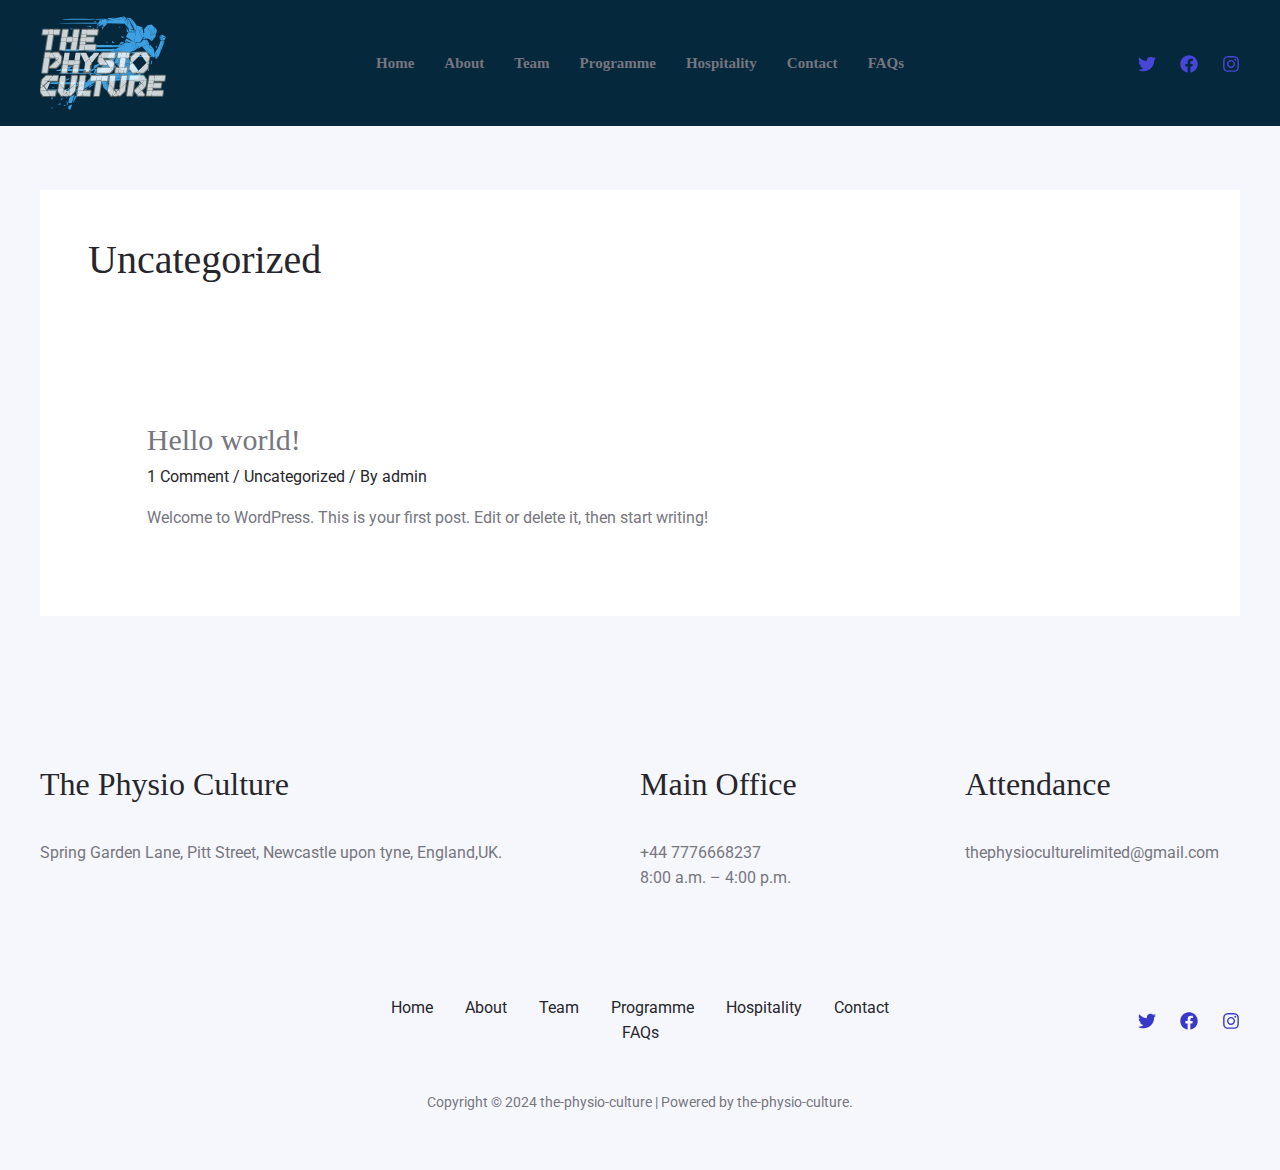
<file: category/uncategorized/index.html>
<!DOCTYPE html>
<html lang="en-US">
<head>
<meta charset="UTF-8">
<meta name="viewport" content="width=device-width, initial-scale=1">
	 <link rel="profile" href="https://gmpg.org/xfn/11"> 
	 <style id="tb_inline_styles" data-no-optimize="1">.tb_animation_on{overflow-x:hidden}.themify_builder .wow{visibility:hidden;animation-fill-mode:both}[data-tf-animation]{will-change:transform,opacity,visibility}.themify_builder .tf_lax_done{transition-duration:.8s;transition-timing-function:cubic-bezier(.165,.84,.44,1)}[data-sticky-active].tb_sticky_scroll_active{z-index:1}[data-sticky-active].tb_sticky_scroll_active .hide-on-stick{display:none}@media(min-width:1281px){.hide-desktop{width:0!important;height:0!important;padding:0!important;visibility:hidden!important;margin:0!important;display:table-column!important;background:0!important}}@media(min-width:769px) and (max-width:1280px){.hide-tablet_landscape{width:0!important;height:0!important;padding:0!important;visibility:hidden!important;margin:0!important;display:table-column!important;background:0!important}}@media(min-width:681px) and (max-width:768px){.hide-tablet{width:0!important;height:0!important;padding:0!important;visibility:hidden!important;margin:0!important;display:table-column!important;background:0!important}}@media(max-width:680px){.hide-mobile{width:0!important;height:0!important;padding:0!important;visibility:hidden!important;margin:0!important;display:table-column!important;background:0!important}}div.row_inner,div.subrow_inner{--gutter:3.2%;--narrow:1.6%;--none:0%;}@media(max-width:680px){
		    .themify_map.tf_map_loaded{width:100%!important}
		    .ui.builder_button,.ui.nav li a{padding:.525em 1.15em}
		    .fullheight>.row_inner:not(.tb_col_count_1){min-height:0}
	    }</style>
<noscript><style>.themify_builder .wow,.wow .tf_lazy{visibility:visible!important}</style></noscript>            <style id="tf_lazy_style" data-no-optimize="1">[data-tf-src]{
                    opacity:0
                }
                .tf_svg_lazy{
                    content-visibility:auto;
                    transition:filter .3s linear!important;filter:blur(25px);opacity:1;
                    transform:translateZ(0)
                }
                .tf_svg_lazy_loaded{
                    filter:blur(0)
                }
                .module[data-lazy],.module[data-lazy] .ui,.module_row[data-lazy]:not(.tb_first),.module_row[data-lazy]:not(.tb_first)>.row_inner,.module_row:not(.tb_first) .module_column[data-lazy],.module_row:not(.tb_first) .module_subrow[data-lazy],.module_subrow[data-lazy]>.subrow_inner{
                    background-image:none!important
                }</style>
            <noscript>
                <style>[data-tf-src]{
                        display:none!important
                    }
                    .tf_svg_lazy{
                        filter:none!important;
                        opacity:1!important
                    }</style>
            </noscript>
                    <style id="tf_lazy_common" data-no-optimize="1">.tf_fa,em tf-lottie,i tf-lottie{display:inline-block;vertical-align:middle}em tf-lottie,i tf-lottie{width:1.4em;height:1.4em}.tf_fa{width:1em;height:1em;stroke-width:0;stroke:currentColor;overflow:visible;fill:currentColor;pointer-events:none;text-rendering:optimizeSpeed;buffered-rendering:static}#tf_svg symbol{overflow:visible}.tf_lazy{position:relative;visibility:visible;display:block;opacity:.3}.wow .tf_lazy{visibility:hidden;opacity:1;position:static;display:inline}div.tf_audio_lazy audio{visibility:hidden;height:0;display:inline}.mejs-container{visibility:visible}.tf_iframe_lazy{transition:opacity .3s ease-in-out;min-height:10px}.tf_carousel .tf_swiper-wrapper{display:flex}.tf_carousel .tf_swiper-slide{flex-shrink:0;opacity:0;width:100%;height:100%}.tf_carousel .tf_lazy{contain:none}.tf_swiper-wrapper>br,.tf_lazy.tf_swiper-wrapper .tf_lazy:after,.tf_lazy.tf_swiper-wrapper .tf_lazy:before{display:none}.tf_lazy:after,.tf_lazy:before{content:'';display:inline-block;position:absolute;width:10px!important;height:10px!important;margin:0 3px;top:50%!important;right:50%!important;left:auto!important;border-radius:100%;background-color:currentColor;visibility:visible;animation:tf-hrz-loader infinite .75s cubic-bezier(.2,.68,.18,1.08)}.tf_lazy:after{width:6px!important;height:6px!important;right:auto!important;left:50%!important;margin-top:3px;animation-delay:-.4s}@keyframes tf-hrz-loader{0%{transform:scale(1);opacity:1}50%{transform:scale(.1);opacity:.6}100%{transform:scale(1);opacity:1}}.tf_lazy_lightbox{position:fixed;background:rgba(11,11,11,.8);color:#ccc;top:0;left:0;display:flex;align-items:center;justify-content:center;z-index:999}.tf_lazy_lightbox .tf_lazy:after,.tf_lazy_lightbox .tf_lazy:before{background:#fff}.tf_vd_lazy,tf-lottie{display:flex;flex-wrap:wrap}tf-lottie{aspect-ratio:1.777}.tf_w.tf_vd_lazy video{width:100%;height:auto;position:static;object-fit:cover}</style>
        <title>Uncategorized &#8211; the-physio-culture</title>
<meta name="robots" content="max-image-preview:large">
<link rel="alternate" type="application/rss+xml" title="the-physio-culture &raquo; Feed" href="/feed/">
<link rel="alternate" type="application/rss+xml" title="the-physio-culture &raquo; Comments Feed" href="/comments/feed/">
<link rel="alternate" type="application/rss+xml" title="the-physio-culture &raquo; Uncategorized Category Feed" href="/category/uncategorized/feed/">
<script>
window._wpemojiSettings = {"baseUrl":"https:\/\/s.w.org\/images\/core\/emoji\/14.0.0\/72x72\/","ext":".png","svgUrl":"https:\/\/s.w.org\/images\/core\/emoji\/14.0.0\/svg\/","svgExt":".svg","source":{"concatemoji":"\/wp-includes\/js\/wp-emoji-release.min.js?ver=6.4.3"}};
/*! This file is auto-generated */
!function(i,n){var o,s,e;function c(e){try{var t={supportTests:e,timestamp:(new Date).valueOf()};sessionStorage.setItem(o,JSON.stringify(t))}catch(e){}}function p(e,t,n){e.clearRect(0,0,e.canvas.width,e.canvas.height),e.fillText(t,0,0);var t=new Uint32Array(e.getImageData(0,0,e.canvas.width,e.canvas.height).data),r=(e.clearRect(0,0,e.canvas.width,e.canvas.height),e.fillText(n,0,0),new Uint32Array(e.getImageData(0,0,e.canvas.width,e.canvas.height).data));return t.every(function(e,t){return e===r[t]})}function u(e,t,n){switch(t){case"flag":return n(e,"🏳️‍⚧️","🏳️​⚧️")?!1:!n(e,"🇺🇳","🇺​🇳")&&!n(e,"🏴󠁧󠁢󠁥󠁮󠁧󠁿","🏴​󠁧​󠁢​󠁥​󠁮​󠁧​󠁿");case"emoji":return!n(e,"🫱🏻‍🫲🏿","🫱🏻​🫲🏿")}return!1}function f(e,t,n){var r="undefined"!=typeof WorkerGlobalScope&&self instanceof WorkerGlobalScope?new OffscreenCanvas(300,150):i.createElement("canvas"),a=r.getContext("2d",{willReadFrequently:!0}),o=(a.textBaseline="top",a.font="600 32px Arial",{});return e.forEach(function(e){o[e]=t(a,e,n)}),o}function t(e){var t=i.createElement("script");t.src=e,t.defer=!0,i.head.appendChild(t)}"undefined"!=typeof Promise&&(o="wpEmojiSettingsSupports",s=["flag","emoji"],n.supports={everything:!0,everythingExceptFlag:!0},e=new Promise(function(e){i.addEventListener("DOMContentLoaded",e,{once:!0})}),new Promise(function(t){var n=function(){try{var e=JSON.parse(sessionStorage.getItem(o));if("object"==typeof e&&"number"==typeof e.timestamp&&(new Date).valueOf()<e.timestamp+604800&&"object"==typeof e.supportTests)return e.supportTests}catch(e){}return null}();if(!n){if("undefined"!=typeof Worker&&"undefined"!=typeof OffscreenCanvas&&"undefined"!=typeof URL&&URL.createObjectURL&&"undefined"!=typeof Blob)try{var e="postMessage("+f.toString()+"("+[JSON.stringify(s),u.toString(),p.toString()].join(",")+"));",r=new Blob([e],{type:"text/javascript"}),a=new Worker(URL.createObjectURL(r),{name:"wpTestEmojiSupports"});return void(a.onmessage=function(e){c(n=e.data),a.terminate(),t(n)})}catch(e){}c(n=f(s,u,p))}t(n)}).then(function(e){for(var t in e)n.supports[t]=e[t],n.supports.everything=n.supports.everything&&n.supports[t],"flag"!==t&&(n.supports.everythingExceptFlag=n.supports.everythingExceptFlag&&n.supports[t]);n.supports.everythingExceptFlag=n.supports.everythingExceptFlag&&!n.supports.flag,n.DOMReady=!1,n.readyCallback=function(){n.DOMReady=!0}}).then(function(){return e}).then(function(){var e;n.supports.everything||(n.readyCallback(),(e=n.source||{}).concatemoji?t(e.concatemoji):e.wpemoji&&e.twemoji&&(t(e.twemoji),t(e.wpemoji)))}))}((window,document),window._wpemojiSettings);
</script>
<link rel="preload" href="/wp-content/themes/astra/assets/css/minified/main.min.css?ver=4.5.2" as="style">
<link rel="stylesheet" id="astra-theme-css-css" href="/wp-content/themes/astra/assets/css/minified/main.min.css?ver=4.5.2" media="all">
<style id="astra-theme-css-inline-css">:root{--ast-container-default-xlg-padding:6.67em;--ast-container-default-lg-padding:5.67em;--ast-container-default-slg-padding:4.34em;--ast-container-default-md-padding:3.34em;--ast-container-default-sm-padding:6.67em;--ast-container-default-xs-padding:2.4em;--ast-container-default-xxs-padding:1.4em;--ast-code-block-background:#EEEEEE;--ast-comment-inputs-background:#FAFAFA;}html{font-size:100%;}a,.page-title{color:var(--ast-global-color-2);}a:hover,a:focus{color:var(--ast-global-color-1);}body,button,input,select,textarea,.ast-button,.ast-custom-button{font-family:'Roboto',sans-serif;font-weight:400;font-size:16px;font-size:1rem;line-height:1.6em;}blockquote{color:var(--ast-global-color-3);}p,.entry-content p{margin-bottom:1em;}h1,.entry-content h1,h2,.entry-content h2,h3,.entry-content h3,h4,.entry-content h4,h5,.entry-content h5,h6,.entry-content h6,.site-title,.site-title a{font-family:Georgia,Times,serif;font-weight:400;}.site-title{font-size:35px;font-size:2.1875rem;display:none;}header .custom-logo-link img{max-width:126px;}.astra-logo-svg{width:126px;}.site-header .site-description{font-size:15px;font-size:0.9375rem;display:none;}.entry-title{font-size:30px;font-size:1.875rem;}h1,.entry-content h1{font-size:80px;font-size:5rem;font-family:Georgia,Times,serif;line-height:1.1em;}h2,.entry-content h2{font-size:56px;font-size:3.5rem;font-family:Georgia,Times,serif;line-height:1.2em;}h3,.entry-content h3{font-size:40px;font-size:2.5rem;font-family:Georgia,Times,serif;line-height:1.2em;}h4,.entry-content h4{font-size:32px;font-size:2rem;line-height:1.2em;font-family:Georgia,Times,serif;}h5,.entry-content h5{font-size:24px;font-size:1.5rem;line-height:1.2em;font-family:Georgia,Times,serif;}h6,.entry-content h6{font-size:18px;font-size:1.125rem;line-height:1.25em;font-family:Georgia,Times,serif;}::selection{background-color:var(--ast-global-color-0);color:#ffffff;}body,h1,.entry-title a,.entry-content h1,h2,.entry-content h2,h3,.entry-content h3,h4,.entry-content h4,h5,.entry-content h5,h6,.entry-content h6{color:var(--ast-global-color-3);}.tagcloud a:hover,.tagcloud a:focus,.tagcloud a.current-item{color:#ffffff;border-color:var(--ast-global-color-2);background-color:var(--ast-global-color-2);}input:focus,input[type="text"]:focus,input[type="email"]:focus,input[type="url"]:focus,input[type="password"]:focus,input[type="reset"]:focus,input[type="search"]:focus,textarea:focus{border-color:var(--ast-global-color-2);}input[type="radio"]:checked,input[type=reset],input[type="checkbox"]:checked,input[type="checkbox"]:hover:checked,input[type="checkbox"]:focus:checked,input[type=range]::-webkit-slider-thumb{border-color:var(--ast-global-color-2);background-color:var(--ast-global-color-2);box-shadow:none;}.site-footer a:hover + .post-count,.site-footer a:focus + .post-count{background:var(--ast-global-color-2);border-color:var(--ast-global-color-2);}.single .nav-links .nav-previous,.single .nav-links .nav-next{color:var(--ast-global-color-2);}.entry-meta,.entry-meta *{line-height:1.45;color:var(--ast-global-color-2);}.entry-meta a:hover,.entry-meta a:hover *,.entry-meta a:focus,.entry-meta a:focus *,.page-links > .page-link,.page-links .page-link:hover,.post-navigation a:hover{color:var(--ast-global-color-1);}#cat option,.secondary .calendar_wrap thead a,.secondary .calendar_wrap thead a:visited{color:var(--ast-global-color-2);}.secondary .calendar_wrap #today,.ast-progress-val span{background:var(--ast-global-color-2);}.secondary a:hover + .post-count,.secondary a:focus + .post-count{background:var(--ast-global-color-2);border-color:var(--ast-global-color-2);}.calendar_wrap #today > a{color:#ffffff;}.page-links .page-link,.single .post-navigation a{color:var(--ast-global-color-2);}.ast-search-menu-icon .search-form button.search-submit{padding:0 4px;}.ast-search-menu-icon form.search-form{padding-right:0;}.ast-search-menu-icon.slide-search input.search-field{width:0;}.ast-header-search .ast-search-menu-icon.ast-dropdown-active .search-form,.ast-header-search .ast-search-menu-icon.ast-dropdown-active .search-field:focus{border-color:var(--ast-global-color-0);transition:all 0.2s;}.search-form input.search-field:focus{outline:none;}.wp-block-latest-posts > li > a{color:var(--ast-global-color-2);}.widget-title,.widget .wp-block-heading{font-size:22px;font-size:1.375rem;color:var(--ast-global-color-3);}a:focus-visible,.ast-menu-toggle:focus-visible,.site .skip-link:focus-visible,.wp-block-loginout input:focus-visible,.wp-block-search.wp-block-search__button-inside .wp-block-search__inside-wrapper,.ast-header-navigation-arrow:focus-visible,.woocommerce .wc-proceed-to-checkout > .checkout-button:focus-visible,.woocommerce .woocommerce-MyAccount-navigation ul li a:focus-visible,.ast-orders-table__row .ast-orders-table__cell:focus-visible,.woocommerce .woocommerce-order-details .order-again > .button:focus-visible,.woocommerce .woocommerce-message a.button.wc-forward:focus-visible,.woocommerce #minus_qty:focus-visible,.woocommerce #plus_qty:focus-visible,a#ast-apply-coupon:focus-visible,.woocommerce .woocommerce-info a:focus-visible,.woocommerce .astra-shop-summary-wrap a:focus-visible,.woocommerce a.wc-forward:focus-visible,#ast-apply-coupon:focus-visible,.woocommerce-js .woocommerce-mini-cart-item a.remove:focus-visible{outline-style:dotted;outline-color:inherit;outline-width:thin;}input:focus,input[type="text"]:focus,input[type="email"]:focus,input[type="url"]:focus,input[type="password"]:focus,input[type="reset"]:focus,input[type="number"]:focus,textarea:focus,.wp-block-search__input:focus,[data-section="section-header-mobile-trigger"] .ast-button-wrap .ast-mobile-menu-trigger-minimal:focus,.ast-mobile-popup-drawer.active .menu-toggle-close:focus,.woocommerce-ordering select.orderby:focus,#ast-scroll-top:focus,#coupon_code:focus,.woocommerce-page #comment:focus,.woocommerce #reviews #respond input#submit:focus,.woocommerce a.add_to_cart_button:focus,.woocommerce .button.single_add_to_cart_button:focus,.woocommerce .woocommerce-cart-form button:focus,.woocommerce .woocommerce-cart-form__cart-item .quantity .qty:focus,.woocommerce .woocommerce-billing-fields .woocommerce-billing-fields__field-wrapper .woocommerce-input-wrapper > .input-text:focus,.woocommerce #order_comments:focus,.woocommerce #place_order:focus,.woocommerce .woocommerce-address-fields .woocommerce-address-fields__field-wrapper .woocommerce-input-wrapper > .input-text:focus,.woocommerce .woocommerce-MyAccount-content form button:focus,.woocommerce .woocommerce-MyAccount-content .woocommerce-EditAccountForm .woocommerce-form-row .woocommerce-Input.input-text:focus,.woocommerce .ast-woocommerce-container .woocommerce-pagination ul.page-numbers li a:focus,body #content .woocommerce form .form-row .select2-container--default .select2-selection--single:focus,#ast-coupon-code:focus,.woocommerce.woocommerce-js .quantity input[type=number]:focus,.woocommerce-js .woocommerce-mini-cart-item .quantity input[type=number]:focus,.woocommerce p#ast-coupon-trigger:focus{border-style:dotted;border-color:inherit;border-width:thin;}input{outline:none;}.ast-logo-title-inline .site-logo-img{padding-right:1em;}.site-logo-img img{ transition:all 0.2s linear;}body .ast-oembed-container *{position:absolute;top:0;width:100%;height:100%;left:0;}.ast-single-post-featured-section + article {margin-top: 2em;}.site-content .ast-single-post-featured-section img {width: 100%;overflow: hidden;object-fit: cover;}.ast-separate-container .site-content .ast-single-post-featured-section + article {margin-top: -80px;z-index: 9;position: relative;border-radius: 4px;}@media (min-width: 922px) {.ast-no-sidebar .site-content .ast-article-image-container--wide {margin-left: -120px;margin-right: -120px;max-width: unset;width: unset;}.ast-left-sidebar .site-content .ast-article-image-container--wide,.ast-right-sidebar .site-content .ast-article-image-container--wide {margin-left: -10px;margin-right: -10px;}.site-content .ast-article-image-container--full {margin-left: calc( -50vw + 50%);margin-right: calc( -50vw + 50%);max-width: 100vw;width: 100vw;}.ast-left-sidebar .site-content .ast-article-image-container--full,.ast-right-sidebar .site-content .ast-article-image-container--full {margin-left: -10px;margin-right: -10px;max-width: inherit;width: auto;}}@media (max-width:921px){#ast-desktop-header{display:none;}}@media (min-width:922px){#ast-mobile-header{display:none;}}.wp-block-buttons.aligncenter{justify-content:center;}.wp-block-button.is-style-outline .wp-block-button__link{border-color:#ffffff;border-top-width:2px;border-right-width:2px;border-bottom-width:2px;border-left-width:2px;}div.wp-block-button.is-style-outline > .wp-block-button__link:not(.has-text-color),div.wp-block-button.wp-block-button__link.is-style-outline:not(.has-text-color){color:#ffffff;}.wp-block-button.is-style-outline .wp-block-button__link:hover,.wp-block-buttons .wp-block-button.is-style-outline .wp-block-button__link:focus,.wp-block-buttons .wp-block-button.is-style-outline > .wp-block-button__link:not(.has-text-color):hover,.wp-block-buttons .wp-block-button.wp-block-button__link.is-style-outline:not(.has-text-color):hover{color:var(--ast-global-color-1);background-color:rgba(255,255,255,0.8);border-color:rgba(255,255,255,0.8);}.post-page-numbers.current .page-link,.ast-pagination .page-numbers.current{color:#ffffff;border-color:var(--ast-global-color-0);background-color:var(--ast-global-color-0);border-radius:2px;}.wp-block-buttons .wp-block-button.is-style-outline .wp-block-button__link.wp-element-button,.ast-outline-button{border-color:#ffffff;border-top-width:2px;border-right-width:2px;border-bottom-width:2px;border-left-width:2px;font-family:Georgia,Times,serif;font-weight:700;font-size:15px;font-size:0.9375rem;line-height:1em;border-top-left-radius:4px;border-top-right-radius:4px;border-bottom-right-radius:4px;border-bottom-left-radius:4px;}.wp-block-buttons .wp-block-button.is-style-outline > .wp-block-button__link:not(.has-text-color),.wp-block-buttons .wp-block-button.wp-block-button__link.is-style-outline:not(.has-text-color),.ast-outline-button{color:#ffffff;}.wp-block-button.is-style-outline .wp-block-button__link:hover,.wp-block-buttons .wp-block-button.is-style-outline .wp-block-button__link:focus,.wp-block-buttons .wp-block-button.is-style-outline > .wp-block-button__link:not(.has-text-color):hover,.wp-block-buttons .wp-block-button.wp-block-button__link.is-style-outline:not(.has-text-color):hover,.ast-outline-button:hover,.ast-outline-button:focus{color:var(--ast-global-color-1);background-color:rgba(255,255,255,0.8);border-color:rgba(255,255,255,0.8);}.wp-block-button .wp-block-button__link.wp-element-button.is-style-outline:not(.has-background),.wp-block-button.is-style-outline>.wp-block-button__link.wp-element-button:not(.has-background){background-color:#ffffff;}@media (max-width:921px){.wp-block-buttons .wp-block-button.is-style-outline .wp-block-button__link.wp-element-button,.ast-outline-button{font-size:14px;font-size:0.875rem;}}@media (max-width:544px){.wp-block-buttons .wp-block-button.is-style-outline .wp-block-button__link.wp-element-button,.ast-outline-button{font-size:13px;font-size:0.8125rem;}}.entry-content[ast-blocks-layout] > figure{margin-bottom:1em;}@media (max-width:921px){.ast-separate-container #primary,.ast-separate-container #secondary{padding:1.5em 0;}#primary,#secondary{padding:1.5em 0;margin:0;}.ast-left-sidebar #content > .ast-container{display:flex;flex-direction:column-reverse;width:100%;}.ast-separate-container .ast-article-post,.ast-separate-container .ast-article-single{padding:1.5em 2.14em;}.ast-author-box img.avatar{margin:20px 0 0 0;}}@media (min-width:922px){.ast-separate-container.ast-right-sidebar #primary,.ast-separate-container.ast-left-sidebar #primary{border:0;}.search-no-results.ast-separate-container #primary{margin-bottom:4em;}}.elementor-button-wrapper .elementor-button{border-style:solid;text-decoration:none;border-top-width:0;border-right-width:0;border-left-width:0;border-bottom-width:0;}body .elementor-button.elementor-size-sm,body .elementor-button.elementor-size-xs,body .elementor-button.elementor-size-md,body .elementor-button.elementor-size-lg,body .elementor-button.elementor-size-xl,body .elementor-button{border-top-left-radius:4px;border-top-right-radius:4px;border-bottom-right-radius:4px;border-bottom-left-radius:4px;padding-top:15px;padding-right:24px;padding-bottom:15px;padding-left:24px;}@media (max-width:921px){.elementor-button-wrapper .elementor-button.elementor-size-sm,.elementor-button-wrapper .elementor-button.elementor-size-xs,.elementor-button-wrapper .elementor-button.elementor-size-md,.elementor-button-wrapper .elementor-button.elementor-size-lg,.elementor-button-wrapper .elementor-button.elementor-size-xl,.elementor-button-wrapper .elementor-button{padding-top:14px;padding-right:24px;padding-bottom:14px;padding-left:24px;}}@media (max-width:544px){.elementor-button-wrapper .elementor-button.elementor-size-sm,.elementor-button-wrapper .elementor-button.elementor-size-xs,.elementor-button-wrapper .elementor-button.elementor-size-md,.elementor-button-wrapper .elementor-button.elementor-size-lg,.elementor-button-wrapper .elementor-button.elementor-size-xl,.elementor-button-wrapper .elementor-button{padding-top:12px;padding-right:22px;padding-bottom:12px;padding-left:22px;}}.elementor-button-wrapper .elementor-button{border-color:#ffffff;background-color:#ffffff;}.elementor-button-wrapper .elementor-button:hover,.elementor-button-wrapper .elementor-button:focus{color:var(--ast-global-color-1);background-color:rgba(255,255,255,0.8);border-color:rgba(255,255,255,0.8);}.wp-block-button .wp-block-button__link ,.elementor-button-wrapper .elementor-button,.elementor-button-wrapper .elementor-button:visited{color:var(--ast-global-color-0);}.elementor-button-wrapper .elementor-button{font-family:Georgia,Times,serif;font-weight:700;font-size:15px;font-size:0.9375rem;line-height:1em;}body .elementor-button.elementor-size-sm,body .elementor-button.elementor-size-xs,body .elementor-button.elementor-size-md,body .elementor-button.elementor-size-lg,body .elementor-button.elementor-size-xl,body .elementor-button{font-size:15px;font-size:0.9375rem;}.wp-block-button .wp-block-button__link:hover,.wp-block-button .wp-block-button__link:focus{color:var(--ast-global-color-1);background-color:rgba(255,255,255,0.8);border-color:rgba(255,255,255,0.8);}.elementor-widget-heading h1.elementor-heading-title{line-height:1.1em;}.elementor-widget-heading h2.elementor-heading-title{line-height:1.2em;}.elementor-widget-heading h3.elementor-heading-title{line-height:1.2em;}.elementor-widget-heading h4.elementor-heading-title{line-height:1.2em;}.elementor-widget-heading h5.elementor-heading-title{line-height:1.2em;}.elementor-widget-heading h6.elementor-heading-title{line-height:1.25em;}.wp-block-button .wp-block-button__link,.wp-block-search .wp-block-search__button,body .wp-block-file .wp-block-file__button{border-color:#ffffff;background-color:#ffffff;color:var(--ast-global-color-0);font-family:Georgia,Times,serif;font-weight:700;line-height:1em;font-size:15px;font-size:0.9375rem;border-top-left-radius:4px;border-top-right-radius:4px;border-bottom-right-radius:4px;border-bottom-left-radius:4px;padding-top:15px;padding-right:24px;padding-bottom:15px;padding-left:24px;}@media (max-width:921px){.wp-block-button .wp-block-button__link,.wp-block-search .wp-block-search__button,body .wp-block-file .wp-block-file__button{font-size:14px;font-size:0.875rem;padding-top:14px;padding-right:24px;padding-bottom:14px;padding-left:24px;}}@media (max-width:544px){.wp-block-button .wp-block-button__link,.wp-block-search .wp-block-search__button,body .wp-block-file .wp-block-file__button{font-size:13px;font-size:0.8125rem;padding-top:12px;padding-right:22px;padding-bottom:12px;padding-left:22px;}}.menu-toggle,button,.ast-button,.ast-custom-button,.button,input#submit,input[type="button"],input[type="submit"],input[type="reset"],form[CLASS*="wp-block-search__"].wp-block-search .wp-block-search__inside-wrapper .wp-block-search__button,body .wp-block-file .wp-block-file__button,.woocommerce-js a.button,.woocommerce button.button,.woocommerce .woocommerce-message a.button,.woocommerce #respond input#submit.alt,.woocommerce input.button.alt,.woocommerce input.button,.woocommerce input.button:disabled,.woocommerce input.button:disabled[disabled],.woocommerce input.button:disabled:hover,.woocommerce input.button:disabled[disabled]:hover,.woocommerce #respond input#submit,.woocommerce button.button.alt.disabled,.wc-block-grid__products .wc-block-grid__product .wp-block-button__link,.wc-block-grid__product-onsale,[CLASS*="wc-block"] button,.woocommerce-js .astra-cart-drawer .astra-cart-drawer-content .woocommerce-mini-cart__buttons .button:not(.checkout):not(.ast-continue-shopping),.woocommerce-js .astra-cart-drawer .astra-cart-drawer-content .woocommerce-mini-cart__buttons a.checkout,.woocommerce button.button.alt.disabled.wc-variation-selection-needed{border-style:solid;border-top-width:0;border-right-width:0;border-left-width:0;border-bottom-width:0;color:var(--ast-global-color-0);border-color:#ffffff;background-color:#ffffff;padding-top:15px;padding-right:24px;padding-bottom:15px;padding-left:24px;font-family:Georgia,Times,serif;font-weight:700;font-size:15px;font-size:0.9375rem;line-height:1em;border-top-left-radius:4px;border-top-right-radius:4px;border-bottom-right-radius:4px;border-bottom-left-radius:4px;}button:focus,.menu-toggle:hover,button:hover,.ast-button:hover,.ast-custom-button:hover .button:hover,.ast-custom-button:hover ,input[type=reset]:hover,input[type=reset]:focus,input#submit:hover,input#submit:focus,input[type="button"]:hover,input[type="button"]:focus,input[type="submit"]:hover,input[type="submit"]:focus,form[CLASS*="wp-block-search__"].wp-block-search .wp-block-search__inside-wrapper .wp-block-search__button:hover,form[CLASS*="wp-block-search__"].wp-block-search .wp-block-search__inside-wrapper .wp-block-search__button:focus,body .wp-block-file .wp-block-file__button:hover,body .wp-block-file .wp-block-file__button:focus,.woocommerce-js a.button:hover,.woocommerce button.button:hover,.woocommerce .woocommerce-message a.button:hover,.woocommerce #respond input#submit:hover,.woocommerce #respond input#submit.alt:hover,.woocommerce input.button.alt:hover,.woocommerce input.button:hover,.woocommerce button.button.alt.disabled:hover,.wc-block-grid__products .wc-block-grid__product .wp-block-button__link:hover,[CLASS*="wc-block"] button:hover,.woocommerce-js .astra-cart-drawer .astra-cart-drawer-content .woocommerce-mini-cart__buttons .button:not(.checkout):not(.ast-continue-shopping):hover,.woocommerce-js .astra-cart-drawer .astra-cart-drawer-content .woocommerce-mini-cart__buttons a.checkout:hover,.woocommerce button.button.alt.disabled.wc-variation-selection-needed:hover{color:var(--ast-global-color-1);background-color:rgba(255,255,255,0.8);border-color:rgba(255,255,255,0.8);}@media (max-width:921px){.menu-toggle,button,.ast-button,.ast-custom-button,.button,input#submit,input[type="button"],input[type="submit"],input[type="reset"],form[CLASS*="wp-block-search__"].wp-block-search .wp-block-search__inside-wrapper .wp-block-search__button,body .wp-block-file .wp-block-file__button,.woocommerce-js a.button,.woocommerce button.button,.woocommerce .woocommerce-message a.button,.woocommerce #respond input#submit.alt,.woocommerce input.button.alt,.woocommerce input.button,.woocommerce input.button:disabled,.woocommerce input.button:disabled[disabled],.woocommerce input.button:disabled:hover,.woocommerce input.button:disabled[disabled]:hover,.woocommerce #respond input#submit,.woocommerce button.button.alt.disabled,.wc-block-grid__products .wc-block-grid__product .wp-block-button__link,.wc-block-grid__product-onsale,[CLASS*="wc-block"] button,.woocommerce-js .astra-cart-drawer .astra-cart-drawer-content .woocommerce-mini-cart__buttons .button:not(.checkout):not(.ast-continue-shopping),.woocommerce-js .astra-cart-drawer .astra-cart-drawer-content .woocommerce-mini-cart__buttons a.checkout,.woocommerce button.button.alt.disabled.wc-variation-selection-needed{padding-top:14px;padding-right:24px;padding-bottom:14px;padding-left:24px;font-size:14px;font-size:0.875rem;}}@media (max-width:544px){.menu-toggle,button,.ast-button,.ast-custom-button,.button,input#submit,input[type="button"],input[type="submit"],input[type="reset"],form[CLASS*="wp-block-search__"].wp-block-search .wp-block-search__inside-wrapper .wp-block-search__button,body .wp-block-file .wp-block-file__button,.woocommerce-js a.button,.woocommerce button.button,.woocommerce .woocommerce-message a.button,.woocommerce #respond input#submit.alt,.woocommerce input.button.alt,.woocommerce input.button,.woocommerce input.button:disabled,.woocommerce input.button:disabled[disabled],.woocommerce input.button:disabled:hover,.woocommerce input.button:disabled[disabled]:hover,.woocommerce #respond input#submit,.woocommerce button.button.alt.disabled,.wc-block-grid__products .wc-block-grid__product .wp-block-button__link,.wc-block-grid__product-onsale,[CLASS*="wc-block"] button,.woocommerce-js .astra-cart-drawer .astra-cart-drawer-content .woocommerce-mini-cart__buttons .button:not(.checkout):not(.ast-continue-shopping),.woocommerce-js .astra-cart-drawer .astra-cart-drawer-content .woocommerce-mini-cart__buttons a.checkout,.woocommerce button.button.alt.disabled.wc-variation-selection-needed{padding-top:12px;padding-right:22px;padding-bottom:12px;padding-left:22px;font-size:13px;font-size:0.8125rem;}}@media (max-width:921px){.menu-toggle,button,.ast-button,.button,input#submit,input[type="button"],input[type="submit"],input[type="reset"]{font-size:14px;font-size:0.875rem;}.ast-mobile-header-stack .main-header-bar .ast-search-menu-icon{display:inline-block;}.ast-header-break-point.ast-header-custom-item-outside .ast-mobile-header-stack .main-header-bar .ast-search-icon{margin:0;}.ast-comment-avatar-wrap img{max-width:2.5em;}.ast-separate-container .ast-comment-list li.depth-1{padding:1.5em 2.14em;}.ast-separate-container .comment-respond{padding:2em 2.14em;}.ast-comment-meta{padding:0 1.8888em 1.3333em;}}@media (min-width:544px){.ast-container{max-width:100%;}}@media (max-width:544px){.ast-separate-container .ast-article-post,.ast-separate-container .ast-article-single,.ast-separate-container .comments-title,.ast-separate-container .ast-archive-description{padding:1.5em 1em;}.ast-separate-container #content .ast-container{padding-left:0.54em;padding-right:0.54em;}.ast-separate-container .ast-comment-list li.depth-1{padding:1.5em 1em;margin-bottom:1.5em;}.ast-separate-container .ast-comment-list .bypostauthor{padding:.5em;}.ast-search-menu-icon.ast-dropdown-active .search-field{width:170px;}.menu-toggle,button,.ast-button,.button,input#submit,input[type="button"],input[type="submit"],input[type="reset"]{font-size:13px;font-size:0.8125rem;}}body,.ast-separate-container{background-color:var(--ast-global-color-4);;background-image:none;;}@media (max-width:921px){.widget-title{font-size:22px;font-size:1.375rem;}body,button,input,select,textarea,.ast-button,.ast-custom-button{font-size:16px;font-size:1rem;}#secondary,#secondary button,#secondary input,#secondary select,#secondary textarea{font-size:16px;font-size:1rem;}.site-title{display:none;}.site-header .site-description{display:none;}.entry-title{font-size:30px;}h1,.entry-content h1{font-size:56px;}h2,.entry-content h2{font-size:40px;}h3,.entry-content h3{font-size:32px;}h4,.entry-content h4{font-size:24px;font-size:1.5rem;}h5,.entry-content h5{font-size:20px;font-size:1.25rem;}h6,.entry-content h6{font-size:17px;font-size:1.0625rem;}.astra-logo-svg{width:120px;}header .custom-logo-link img,.ast-header-break-point .site-logo-img .custom-mobile-logo-link img{max-width:120px;}}@media (max-width:544px){.widget-title{font-size:21px;font-size:1.4rem;}body,button,input,select,textarea,.ast-button,.ast-custom-button{font-size:15px;font-size:0.9375rem;}#secondary,#secondary button,#secondary input,#secondary select,#secondary textarea{font-size:15px;font-size:0.9375rem;}.site-title{display:none;}.site-header .site-description{display:none;}.entry-title{font-size:30px;}h1,.entry-content h1{font-size:36px;}h2,.entry-content h2{font-size:32px;}h3,.entry-content h3{font-size:24px;}h4,.entry-content h4{font-size:20px;font-size:1.25rem;}h5,.entry-content h5{font-size:18px;font-size:1.125rem;}h6,.entry-content h6{font-size:16px;font-size:1rem;}header .custom-logo-link img,.ast-header-break-point .site-branding img,.ast-header-break-point .custom-logo-link img{max-width:112px;}.astra-logo-svg{width:112px;}.ast-header-break-point .site-logo-img .custom-mobile-logo-link img{max-width:112px;}}@media (max-width:544px){html{font-size:100%;}}@media (min-width:922px){.ast-container{max-width:1240px;}}@media (min-width:922px){.site-content .ast-container{display:flex;}}@media (max-width:921px){.site-content .ast-container{flex-direction:column;}}@media (min-width:922px){.main-header-menu .sub-menu .menu-item.ast-left-align-sub-menu:hover > .sub-menu,.main-header-menu .sub-menu .menu-item.ast-left-align-sub-menu.focus > .sub-menu{margin-left:-0px;}}blockquote,cite {font-style: initial;}.wp-block-file {display: flex;align-items: center;flex-wrap: wrap;justify-content: space-between;}.wp-block-pullquote {border: none;}.wp-block-pullquote blockquote::before {content: "\201D";font-family: "Helvetica",sans-serif;display: flex;transform: rotate( 180deg );font-size: 6rem;font-style: normal;line-height: 1;font-weight: bold;align-items: center;justify-content: center;}.has-text-align-right > blockquote::before {justify-content: flex-start;}.has-text-align-left > blockquote::before {justify-content: flex-end;}figure.wp-block-pullquote.is-style-solid-color blockquote {max-width: 100%;text-align: inherit;}html body {--wp--custom--ast-default-block-top-padding: 3em;--wp--custom--ast-default-block-right-padding: 3em;--wp--custom--ast-default-block-bottom-padding: 3em;--wp--custom--ast-default-block-left-padding: 3em;--wp--custom--ast-container-width: 1200px;--wp--custom--ast-content-width-size: 1200px;--wp--custom--ast-wide-width-size: calc(1200px + var(--wp--custom--ast-default-block-left-padding) + var(--wp--custom--ast-default-block-right-padding));}.ast-narrow-container {--wp--custom--ast-content-width-size: 750px;--wp--custom--ast-wide-width-size: 750px;}@media(max-width: 921px) {html body {--wp--custom--ast-default-block-top-padding: 3em;--wp--custom--ast-default-block-right-padding: 2em;--wp--custom--ast-default-block-bottom-padding: 3em;--wp--custom--ast-default-block-left-padding: 2em;}}@media(max-width: 544px) {html body {--wp--custom--ast-default-block-top-padding: 3em;--wp--custom--ast-default-block-right-padding: 1.5em;--wp--custom--ast-default-block-bottom-padding: 3em;--wp--custom--ast-default-block-left-padding: 1.5em;}}.entry-content > .wp-block-group,.entry-content > .wp-block-cover,.entry-content > .wp-block-columns {padding-top: var(--wp--custom--ast-default-block-top-padding);padding-right: var(--wp--custom--ast-default-block-right-padding);padding-bottom: var(--wp--custom--ast-default-block-bottom-padding);padding-left: var(--wp--custom--ast-default-block-left-padding);}.ast-plain-container.ast-no-sidebar .entry-content > .alignfull,.ast-page-builder-template .ast-no-sidebar .entry-content > .alignfull {margin-left: calc( -50vw + 50%);margin-right: calc( -50vw + 50%);max-width: 100vw;width: 100vw;}.ast-plain-container.ast-no-sidebar .entry-content .alignfull .alignfull,.ast-page-builder-template.ast-no-sidebar .entry-content .alignfull .alignfull,.ast-plain-container.ast-no-sidebar .entry-content .alignfull .alignwide,.ast-page-builder-template.ast-no-sidebar .entry-content .alignfull .alignwide,.ast-plain-container.ast-no-sidebar .entry-content .alignwide .alignfull,.ast-page-builder-template.ast-no-sidebar .entry-content .alignwide .alignfull,.ast-plain-container.ast-no-sidebar .entry-content .alignwide .alignwide,.ast-page-builder-template.ast-no-sidebar .entry-content .alignwide .alignwide,.ast-plain-container.ast-no-sidebar .entry-content .wp-block-column .alignfull,.ast-page-builder-template.ast-no-sidebar .entry-content .wp-block-column .alignfull,.ast-plain-container.ast-no-sidebar .entry-content .wp-block-column .alignwide,.ast-page-builder-template.ast-no-sidebar .entry-content .wp-block-column .alignwide {margin-left: auto;margin-right: auto;width: 100%;}[ast-blocks-layout] .wp-block-separator:not(.is-style-dots) {height: 0;}[ast-blocks-layout] .wp-block-separator {margin: 20px auto;}[ast-blocks-layout] .wp-block-separator:not(.is-style-wide):not(.is-style-dots) {max-width: 100px;}[ast-blocks-layout] .wp-block-separator.has-background {padding: 0;}.entry-content[ast-blocks-layout] > * {max-width: var(--wp--custom--ast-content-width-size);margin-left: auto;margin-right: auto;}.entry-content[ast-blocks-layout] > .alignwide {max-width: var(--wp--custom--ast-wide-width-size);}.entry-content[ast-blocks-layout] .alignfull {max-width: none;}.entry-content .wp-block-columns {margin-bottom: 0;}blockquote {margin: 1.5em;border: none;}.wp-block-quote:not(.has-text-align-right):not(.has-text-align-center) {border-left: 5px solid rgba(0,0,0,0.05);}.has-text-align-right > blockquote,blockquote.has-text-align-right {border-right: 5px solid rgba(0,0,0,0.05);}.has-text-align-left > blockquote,blockquote.has-text-align-left {border-left: 5px solid rgba(0,0,0,0.05);}.wp-block-site-tagline,.wp-block-latest-posts .read-more {margin-top: 15px;}.wp-block-loginout p label {display: block;}.wp-block-loginout p:not(.login-remember):not(.login-submit) input {width: 100%;}.wp-block-loginout input:focus {border-color: transparent;}.wp-block-loginout input:focus {outline: thin dotted;}.entry-content .wp-block-media-text .wp-block-media-text__content {padding: 0 0 0 8%;}.entry-content .wp-block-media-text.has-media-on-the-right .wp-block-media-text__content {padding: 0 8% 0 0;}.entry-content .wp-block-media-text.has-background .wp-block-media-text__content {padding: 8%;}.entry-content .wp-block-cover:not([class*="background-color"]) .wp-block-cover__inner-container,.entry-content .wp-block-cover:not([class*="background-color"]) .wp-block-cover-image-text,.entry-content .wp-block-cover:not([class*="background-color"]) .wp-block-cover-text,.entry-content .wp-block-cover-image:not([class*="background-color"]) .wp-block-cover__inner-container,.entry-content .wp-block-cover-image:not([class*="background-color"]) .wp-block-cover-image-text,.entry-content .wp-block-cover-image:not([class*="background-color"]) .wp-block-cover-text {color: var(--ast-global-color-5);}.wp-block-loginout .login-remember input {width: 1.1rem;height: 1.1rem;margin: 0 5px 4px 0;vertical-align: middle;}.wp-block-latest-posts > li > *:first-child,.wp-block-latest-posts:not(.is-grid) > li:first-child {margin-top: 0;}.wp-block-search__inside-wrapper .wp-block-search__input {padding: 0 10px;color: var(--ast-global-color-3);background: var(--ast-global-color-5);border-color: var(--ast-border-color);}.wp-block-latest-posts .read-more {margin-bottom: 1.5em;}.wp-block-search__no-button .wp-block-search__inside-wrapper .wp-block-search__input {padding-top: 5px;padding-bottom: 5px;}.wp-block-latest-posts .wp-block-latest-posts__post-date,.wp-block-latest-posts .wp-block-latest-posts__post-author {font-size: 1rem;}.wp-block-latest-posts > li > *,.wp-block-latest-posts:not(.is-grid) > li {margin-top: 12px;margin-bottom: 12px;}.ast-page-builder-template .entry-content[ast-blocks-layout] > *,.ast-page-builder-template .entry-content[ast-blocks-layout] > .alignfull > * {max-width: none;}.ast-page-builder-template .entry-content[ast-blocks-layout] > .alignwide > * {max-width: var(--wp--custom--ast-wide-width-size);}.ast-page-builder-template .entry-content[ast-blocks-layout] > .inherit-container-width > *,.ast-page-builder-template .entry-content[ast-blocks-layout] > * > *,.entry-content[ast-blocks-layout] > .wp-block-cover .wp-block-cover__inner-container {max-width: var(--wp--custom--ast-content-width-size);margin-left: auto;margin-right: auto;}.entry-content[ast-blocks-layout] .wp-block-cover:not(.alignleft):not(.alignright) {width: auto;}@media(max-width: 1200px) {.ast-separate-container .entry-content > .alignfull,.ast-separate-container .entry-content[ast-blocks-layout] > .alignwide,.ast-plain-container .entry-content[ast-blocks-layout] > .alignwide,.ast-plain-container .entry-content .alignfull {margin-left: calc(-1 * min(var(--ast-container-default-xlg-padding),20px)) ;margin-right: calc(-1 * min(var(--ast-container-default-xlg-padding),20px));}}@media(min-width: 1201px) {.ast-separate-container .entry-content > .alignfull {margin-left: calc(-1 * var(--ast-container-default-xlg-padding) );margin-right: calc(-1 * var(--ast-container-default-xlg-padding) );}.ast-separate-container .entry-content[ast-blocks-layout] > .alignwide,.ast-plain-container .entry-content[ast-blocks-layout] > .alignwide {margin-left: calc(-1 * var(--wp--custom--ast-default-block-left-padding) );margin-right: calc(-1 * var(--wp--custom--ast-default-block-right-padding) );}}@media(min-width: 921px) {.ast-separate-container .entry-content .wp-block-group.alignwide:not(.inherit-container-width) > :where(:not(.alignleft):not(.alignright)),.ast-plain-container .entry-content .wp-block-group.alignwide:not(.inherit-container-width) > :where(:not(.alignleft):not(.alignright)) {max-width: calc( var(--wp--custom--ast-content-width-size) + 80px );}.ast-plain-container.ast-right-sidebar .entry-content[ast-blocks-layout] .alignfull,.ast-plain-container.ast-left-sidebar .entry-content[ast-blocks-layout] .alignfull {margin-left: -60px;margin-right: -60px;}}@media(min-width: 544px) {.entry-content > .alignleft {margin-right: 20px;}.entry-content > .alignright {margin-left: 20px;}}@media (max-width:544px){.wp-block-columns .wp-block-column:not(:last-child){margin-bottom:20px;}.wp-block-latest-posts{margin:0;}}@media( max-width: 600px ) {.entry-content .wp-block-media-text .wp-block-media-text__content,.entry-content .wp-block-media-text.has-media-on-the-right .wp-block-media-text__content {padding: 8% 0 0;}.entry-content .wp-block-media-text.has-background .wp-block-media-text__content {padding: 8%;}}.ast-page-builder-template .entry-header {padding-left: 0;}.ast-narrow-container .site-content .wp-block-uagb-image--align-full .wp-block-uagb-image__figure {max-width: 100%;margin-left: auto;margin-right: auto;}:root .has-ast-global-color-0-color{color:var(--ast-global-color-0);}:root .has-ast-global-color-0-background-color{background-color:var(--ast-global-color-0);}:root .wp-block-button .has-ast-global-color-0-color{color:var(--ast-global-color-0);}:root .wp-block-button .has-ast-global-color-0-background-color{background-color:var(--ast-global-color-0);}:root .has-ast-global-color-1-color{color:var(--ast-global-color-1);}:root .has-ast-global-color-1-background-color{background-color:var(--ast-global-color-1);}:root .wp-block-button .has-ast-global-color-1-color{color:var(--ast-global-color-1);}:root .wp-block-button .has-ast-global-color-1-background-color{background-color:var(--ast-global-color-1);}:root .has-ast-global-color-2-color{color:var(--ast-global-color-2);}:root .has-ast-global-color-2-background-color{background-color:var(--ast-global-color-2);}:root .wp-block-button .has-ast-global-color-2-color{color:var(--ast-global-color-2);}:root .wp-block-button .has-ast-global-color-2-background-color{background-color:var(--ast-global-color-2);}:root .has-ast-global-color-3-color{color:var(--ast-global-color-3);}:root .has-ast-global-color-3-background-color{background-color:var(--ast-global-color-3);}:root .wp-block-button .has-ast-global-color-3-color{color:var(--ast-global-color-3);}:root .wp-block-button .has-ast-global-color-3-background-color{background-color:var(--ast-global-color-3);}:root .has-ast-global-color-4-color{color:var(--ast-global-color-4);}:root .has-ast-global-color-4-background-color{background-color:var(--ast-global-color-4);}:root .wp-block-button .has-ast-global-color-4-color{color:var(--ast-global-color-4);}:root .wp-block-button .has-ast-global-color-4-background-color{background-color:var(--ast-global-color-4);}:root .has-ast-global-color-5-color{color:var(--ast-global-color-5);}:root .has-ast-global-color-5-background-color{background-color:var(--ast-global-color-5);}:root .wp-block-button .has-ast-global-color-5-color{color:var(--ast-global-color-5);}:root .wp-block-button .has-ast-global-color-5-background-color{background-color:var(--ast-global-color-5);}:root .has-ast-global-color-6-color{color:var(--ast-global-color-6);}:root .has-ast-global-color-6-background-color{background-color:var(--ast-global-color-6);}:root .wp-block-button .has-ast-global-color-6-color{color:var(--ast-global-color-6);}:root .wp-block-button .has-ast-global-color-6-background-color{background-color:var(--ast-global-color-6);}:root .has-ast-global-color-7-color{color:var(--ast-global-color-7);}:root .has-ast-global-color-7-background-color{background-color:var(--ast-global-color-7);}:root .wp-block-button .has-ast-global-color-7-color{color:var(--ast-global-color-7);}:root .wp-block-button .has-ast-global-color-7-background-color{background-color:var(--ast-global-color-7);}:root .has-ast-global-color-8-color{color:var(--ast-global-color-8);}:root .has-ast-global-color-8-background-color{background-color:var(--ast-global-color-8);}:root .wp-block-button .has-ast-global-color-8-color{color:var(--ast-global-color-8);}:root .wp-block-button .has-ast-global-color-8-background-color{background-color:var(--ast-global-color-8);}:root{--ast-global-color-0:#4747d7;--ast-global-color-1:#3939c8;--ast-global-color-2:#26262c;--ast-global-color-3:#76767f;--ast-global-color-4:#f6f7fd;--ast-global-color-5:#ffffff;--ast-global-color-6:#243673;--ast-global-color-7:#FBFCFF;--ast-global-color-8:#BFD1FF;}:root {--ast-border-color : #dddddd;}.ast-archive-entry-banner {-js-display: flex;display: flex;flex-direction: column;justify-content: center;text-align: center;position: relative;background: #eeeeee;}.ast-archive-entry-banner[data-banner-width-type="custom"] {margin: 0 auto;width: 100%;}.ast-archive-entry-banner[data-banner-layout="layout-1"] {background: inherit;padding: 20px 0;text-align: left;}body.archive .ast-archive-description{max-width:1200px;width:100%;text-align:left;padding-top:3em;padding-right:3em;padding-bottom:3em;padding-left:3em;}body.archive .ast-archive-description .ast-archive-title,body.archive .ast-archive-description .ast-archive-title *{font-size:40px;font-size:2.5rem;}body.archive .ast-archive-description > *:not(:last-child){margin-bottom:10px;}@media (max-width:921px){body.archive .ast-archive-description{text-align:left;}}@media (max-width:544px){body.archive .ast-archive-description{text-align:left;}}.ast-breadcrumbs .trail-browse,.ast-breadcrumbs .trail-items,.ast-breadcrumbs .trail-items li{display:inline-block;margin:0;padding:0;border:none;background:inherit;text-indent:0;text-decoration:none;}.ast-breadcrumbs .trail-browse{font-size:inherit;font-style:inherit;font-weight:inherit;color:inherit;}.ast-breadcrumbs .trail-items{list-style:none;}.trail-items li::after{padding:0 0.3em;content:"\00bb";}.trail-items li:last-of-type::after{display:none;}h1,.entry-content h1,h2,.entry-content h2,h3,.entry-content h3,h4,.entry-content h4,h5,.entry-content h5,h6,.entry-content h6{color:var(--ast-global-color-2);}@media (max-width:921px){.ast-builder-grid-row-container.ast-builder-grid-row-tablet-3-firstrow .ast-builder-grid-row > *:first-child,.ast-builder-grid-row-container.ast-builder-grid-row-tablet-3-lastrow .ast-builder-grid-row > *:last-child{grid-column:1 / -1;}}@media (max-width:544px){.ast-builder-grid-row-container.ast-builder-grid-row-mobile-3-firstrow .ast-builder-grid-row > *:first-child,.ast-builder-grid-row-container.ast-builder-grid-row-mobile-3-lastrow .ast-builder-grid-row > *:last-child{grid-column:1 / -1;}}.ast-builder-layout-element[data-section="title_tagline"]{display:flex;}@media (max-width:921px){.ast-header-break-point .ast-builder-layout-element[data-section="title_tagline"]{display:flex;}}@media (max-width:544px){.ast-header-break-point .ast-builder-layout-element[data-section="title_tagline"]{display:flex;}}.ast-builder-menu-1{font-family:Georgia,Times,serif;font-weight:700;}.ast-builder-menu-1 .menu-item > .menu-link{font-size:15px;font-size:0.9375rem;color:var(--ast-global-color-3);}.ast-builder-menu-1 .menu-item > .ast-menu-toggle{color:var(--ast-global-color-3);}.ast-builder-menu-1 .menu-item:hover > .menu-link,.ast-builder-menu-1 .inline-on-mobile .menu-item:hover > .ast-menu-toggle{color:var(--ast-global-color-1);}.ast-builder-menu-1 .menu-item:hover > .ast-menu-toggle{color:var(--ast-global-color-1);}.ast-builder-menu-1 .menu-item.current-menu-item > .menu-link,.ast-builder-menu-1 .inline-on-mobile .menu-item.current-menu-item > .ast-menu-toggle,.ast-builder-menu-1 .current-menu-ancestor > .menu-link{color:var(--ast-global-color-1);}.ast-builder-menu-1 .menu-item.current-menu-item > .ast-menu-toggle{color:var(--ast-global-color-1);}.ast-builder-menu-1 .sub-menu,.ast-builder-menu-1 .inline-on-mobile .sub-menu{border-top-width:2px;border-bottom-width:0px;border-right-width:0px;border-left-width:0px;border-color:var(--ast-global-color-0);border-style:solid;width:559px;}.ast-builder-menu-1 .main-header-menu > .menu-item > .sub-menu,.ast-builder-menu-1 .main-header-menu > .menu-item > .astra-full-megamenu-wrapper{margin-top:0px;}.ast-desktop .ast-builder-menu-1 .main-header-menu > .menu-item > .sub-menu:before,.ast-desktop .ast-builder-menu-1 .main-header-menu > .menu-item > .astra-full-megamenu-wrapper:before{height:calc( 0px + 5px );}.ast-desktop .ast-builder-menu-1 .menu-item .sub-menu .menu-link{border-style:none;}@media (max-width:921px){.ast-header-break-point .ast-builder-menu-1 .menu-item.menu-item-has-children > .ast-menu-toggle{top:0;}.ast-builder-menu-1 .inline-on-mobile .menu-item.menu-item-has-children > .ast-menu-toggle{right:-15px;}.ast-builder-menu-1 .menu-item-has-children > .menu-link:after{content:unset;}.ast-builder-menu-1 .main-header-menu > .menu-item > .sub-menu,.ast-builder-menu-1 .main-header-menu > .menu-item > .astra-full-megamenu-wrapper{margin-top:0;}}@media (max-width:544px){.ast-header-break-point .ast-builder-menu-1 .menu-item.menu-item-has-children > .ast-menu-toggle{top:0;}.ast-builder-menu-1 .main-header-menu > .menu-item > .sub-menu,.ast-builder-menu-1 .main-header-menu > .menu-item > .astra-full-megamenu-wrapper{margin-top:0;}}.ast-builder-menu-1{display:flex;}@media (max-width:921px){.ast-header-break-point .ast-builder-menu-1{display:flex;}}@media (max-width:544px){.ast-header-break-point .ast-builder-menu-1{display:flex;}}.ast-desktop .ast-menu-hover-style-underline > .menu-item > .menu-link:before,.ast-desktop .ast-menu-hover-style-overline > .menu-item > .menu-link:before {content: "";position: absolute;width: 100%;right: 50%;height: 1px;background-color: transparent;transform: scale(0,0) translate(-50%,0);transition: transform .3s ease-in-out,color .0s ease-in-out;}.ast-desktop .ast-menu-hover-style-underline > .menu-item:hover > .menu-link:before,.ast-desktop .ast-menu-hover-style-overline > .menu-item:hover > .menu-link:before {width: calc(100% - 1.2em);background-color: currentColor;transform: scale(1,1) translate(50%,0);}.ast-desktop .ast-menu-hover-style-underline > .menu-item > .menu-link:before {bottom: 0;}.ast-desktop .ast-menu-hover-style-overline > .menu-item > .menu-link:before {top: 0;}.ast-desktop .ast-menu-hover-style-zoom > .menu-item > .menu-link:hover {transition: all .3s ease;transform: scale(1.2);}.ast-social-stack-desktop .ast-builder-social-element,.ast-social-stack-tablet .ast-builder-social-element,.ast-social-stack-mobile .ast-builder-social-element {margin-top: 6px;margin-bottom: 6px;}.social-show-label-true .ast-builder-social-element {width: auto;padding: 0 0.4em;}[data-section^="section-fb-social-icons-"] .footer-social-inner-wrap {text-align: center;}.ast-footer-social-wrap {width: 100%;}.ast-footer-social-wrap .ast-builder-social-element:first-child {margin-left: 0;}.ast-footer-social-wrap .ast-builder-social-element:last-child {margin-right: 0;}.ast-header-social-wrap .ast-builder-social-element:first-child {margin-left: 0;}.ast-header-social-wrap .ast-builder-social-element:last-child {margin-right: 0;}.ast-builder-social-element {line-height: 1;color: #3a3a3a;background: transparent;vertical-align: middle;transition: all 0.01s;margin-left: 6px;margin-right: 6px;justify-content: center;align-items: center;}.ast-builder-social-element {line-height: 1;color: #3a3a3a;background: transparent;vertical-align: middle;transition: all 0.01s;margin-left: 6px;margin-right: 6px;justify-content: center;align-items: center;}.ast-builder-social-element .social-item-label {padding-left: 6px;}.ast-header-social-1-wrap .ast-builder-social-element,.ast-header-social-1-wrap .social-show-label-true .ast-builder-social-element{margin-left:12px;margin-right:12px;}.ast-header-social-1-wrap .ast-builder-social-element svg{width:18px;height:18px;}.ast-header-social-1-wrap .ast-social-color-type-custom svg{fill:var(--ast-global-color-0);}.ast-header-social-1-wrap .ast-social-color-type-custom .ast-builder-social-element:hover{color:var(--ast-global-color-2);}.ast-header-social-1-wrap .ast-social-color-type-custom .ast-builder-social-element:hover svg{fill:var(--ast-global-color-2);}.ast-header-social-1-wrap .ast-social-color-type-custom .social-item-label{color:var(--ast-global-color-0);}.ast-header-social-1-wrap .ast-builder-social-element:hover .social-item-label{color:var(--ast-global-color-2);}@media (max-width:921px){.ast-header-social-1-wrap .ast-builder-social-element{margin-left:15px;margin-right:15px;}.ast-header-social-1-wrap{margin-top:25px;margin-bottom:25px;margin-left:25px;margin-right:25px;}}.ast-builder-layout-element[data-section="section-hb-social-icons-1"]{display:flex;}@media (max-width:921px){.ast-header-break-point .ast-builder-layout-element[data-section="section-hb-social-icons-1"]{display:flex;}}@media (max-width:544px){.ast-header-break-point .ast-builder-layout-element[data-section="section-hb-social-icons-1"]{display:flex;}}.site-below-footer-wrap{padding-top:20px;padding-bottom:20px;}.site-below-footer-wrap[data-section="section-below-footer-builder"]{background-color:;;background-image:none;;min-height:40px;}.site-below-footer-wrap[data-section="section-below-footer-builder"] .ast-builder-grid-row{max-width:1200px;min-height:40px;margin-left:auto;margin-right:auto;}.site-below-footer-wrap[data-section="section-below-footer-builder"] .ast-builder-grid-row,.site-below-footer-wrap[data-section="section-below-footer-builder"] .site-footer-section{align-items:flex-start;}.site-below-footer-wrap[data-section="section-below-footer-builder"].ast-footer-row-inline .site-footer-section{display:flex;margin-bottom:0;}.ast-builder-grid-row-full .ast-builder-grid-row{grid-template-columns:1fr;}@media (max-width:921px){.site-below-footer-wrap[data-section="section-below-footer-builder"].ast-footer-row-tablet-inline .site-footer-section{display:flex;margin-bottom:0;}.site-below-footer-wrap[data-section="section-below-footer-builder"].ast-footer-row-tablet-stack .site-footer-section{display:block;margin-bottom:10px;}.ast-builder-grid-row-container.ast-builder-grid-row-tablet-full .ast-builder-grid-row{grid-template-columns:1fr;}}@media (max-width:544px){.site-below-footer-wrap[data-section="section-below-footer-builder"].ast-footer-row-mobile-inline .site-footer-section{display:flex;margin-bottom:0;}.site-below-footer-wrap[data-section="section-below-footer-builder"].ast-footer-row-mobile-stack .site-footer-section{display:block;margin-bottom:10px;}.ast-builder-grid-row-container.ast-builder-grid-row-mobile-full .ast-builder-grid-row{grid-template-columns:1fr;}}.site-below-footer-wrap[data-section="section-below-footer-builder"]{padding-bottom:40px;}@media (max-width:544px){.site-below-footer-wrap[data-section="section-below-footer-builder"]{padding-top:24px;padding-bottom:24px;padding-left:24px;padding-right:24px;}}.site-below-footer-wrap[data-section="section-below-footer-builder"]{display:grid;}@media (max-width:921px){.ast-header-break-point .site-below-footer-wrap[data-section="section-below-footer-builder"]{display:grid;}}@media (max-width:544px){.ast-header-break-point .site-below-footer-wrap[data-section="section-below-footer-builder"]{display:grid;}}.ast-footer-copyright{text-align:center;}.ast-footer-copyright {color:var(--ast-global-color-3);}@media (max-width:921px){.ast-footer-copyright{text-align:center;}}@media (max-width:544px){.ast-footer-copyright{text-align:center;}}.ast-footer-copyright {font-size:14px;font-size:0.875rem;}.ast-footer-copyright.ast-builder-layout-element{display:flex;}@media (max-width:921px){.ast-header-break-point .ast-footer-copyright.ast-builder-layout-element{display:flex;}}@media (max-width:544px){.ast-header-break-point .ast-footer-copyright.ast-builder-layout-element{display:flex;}}.ast-social-stack-desktop .ast-builder-social-element,.ast-social-stack-tablet .ast-builder-social-element,.ast-social-stack-mobile .ast-builder-social-element {margin-top: 6px;margin-bottom: 6px;}.social-show-label-true .ast-builder-social-element {width: auto;padding: 0 0.4em;}[data-section^="section-fb-social-icons-"] .footer-social-inner-wrap {text-align: center;}.ast-footer-social-wrap {width: 100%;}.ast-footer-social-wrap .ast-builder-social-element:first-child {margin-left: 0;}.ast-footer-social-wrap .ast-builder-social-element:last-child {margin-right: 0;}.ast-header-social-wrap .ast-builder-social-element:first-child {margin-left: 0;}.ast-header-social-wrap .ast-builder-social-element:last-child {margin-right: 0;}.ast-builder-social-element {line-height: 1;color: #3a3a3a;background: transparent;vertical-align: middle;transition: all 0.01s;margin-left: 6px;margin-right: 6px;justify-content: center;align-items: center;}.ast-builder-social-element {line-height: 1;color: #3a3a3a;background: transparent;vertical-align: middle;transition: all 0.01s;margin-left: 6px;margin-right: 6px;justify-content: center;align-items: center;}.ast-builder-social-element .social-item-label {padding-left: 6px;}.ast-footer-social-1-wrap .ast-builder-social-element,.ast-footer-social-1-wrap .social-show-label-true .ast-builder-social-element{margin-left:12px;margin-right:12px;}.ast-footer-social-1-wrap .ast-builder-social-element svg{width:18px;height:18px;}.ast-footer-social-1-wrap .ast-social-color-type-custom svg{fill:var(--ast-global-color-1);}.ast-footer-social-1-wrap .ast-social-color-type-custom .ast-builder-social-element:hover{color:var(--ast-global-color-2);}.ast-footer-social-1-wrap .ast-social-color-type-custom .ast-builder-social-element:hover svg{fill:var(--ast-global-color-2);}.ast-footer-social-1-wrap .ast-social-color-type-custom .social-item-label{color:var(--ast-global-color-1);}.ast-footer-social-1-wrap .ast-builder-social-element:hover .social-item-label{color:var(--ast-global-color-2);}[data-section="section-fb-social-icons-1"] .footer-social-inner-wrap{text-align:right;}@media (max-width:921px){[data-section="section-fb-social-icons-1"] .footer-social-inner-wrap{text-align:center;}}@media (max-width:544px){[data-section="section-fb-social-icons-1"] .footer-social-inner-wrap{text-align:center;}}.ast-builder-layout-element[data-section="section-fb-social-icons-1"]{display:flex;}@media (max-width:921px){.ast-header-break-point .ast-builder-layout-element[data-section="section-fb-social-icons-1"]{display:flex;}}@media (max-width:544px){.ast-header-break-point .ast-builder-layout-element[data-section="section-fb-social-icons-1"]{display:flex;}}.site-above-footer-wrap{padding-top:20px;padding-bottom:20px;}.site-above-footer-wrap[data-section="section-above-footer-builder"]{background-color:;;background-image:none;;min-height:60px;}.site-above-footer-wrap[data-section="section-above-footer-builder"] .ast-builder-grid-row{max-width:1200px;min-height:60px;margin-left:auto;margin-right:auto;}.site-above-footer-wrap[data-section="section-above-footer-builder"] .ast-builder-grid-row,.site-above-footer-wrap[data-section="section-above-footer-builder"] .site-footer-section{align-items:flex-start;}.site-above-footer-wrap[data-section="section-above-footer-builder"].ast-footer-row-inline .site-footer-section{display:flex;margin-bottom:0;}.ast-builder-grid-row-3-lheavy .ast-builder-grid-row{grid-template-columns:2fr 1fr 1fr;}@media (max-width:921px){.site-above-footer-wrap[data-section="section-above-footer-builder"].ast-footer-row-tablet-inline .site-footer-section{display:flex;margin-bottom:0;}.site-above-footer-wrap[data-section="section-above-footer-builder"].ast-footer-row-tablet-stack .site-footer-section{display:block;margin-bottom:10px;}.ast-builder-grid-row-container.ast-builder-grid-row-tablet-full .ast-builder-grid-row{grid-template-columns:1fr;}}@media (max-width:544px){.site-above-footer-wrap[data-section="section-above-footer-builder"].ast-footer-row-mobile-inline .site-footer-section{display:flex;margin-bottom:0;}.site-above-footer-wrap[data-section="section-above-footer-builder"].ast-footer-row-mobile-stack .site-footer-section{display:block;margin-bottom:10px;}.ast-builder-grid-row-container.ast-builder-grid-row-mobile-full .ast-builder-grid-row{grid-template-columns:1fr;}}.site-above-footer-wrap[data-section="section-above-footer-builder"]{padding-top:80px;padding-bottom:40px;padding-left:40px;padding-right:40px;}@media (max-width:921px){.site-above-footer-wrap[data-section="section-above-footer-builder"]{padding-top:50px;padding-bottom:50px;padding-left:50px;padding-right:50px;}}@media (max-width:544px){.site-above-footer-wrap[data-section="section-above-footer-builder"]{padding-top:40px;padding-bottom:40px;padding-left:20px;padding-right:20px;}}.site-above-footer-wrap[data-section="section-above-footer-builder"]{display:grid;}@media (max-width:921px){.ast-header-break-point .site-above-footer-wrap[data-section="section-above-footer-builder"]{display:grid;}}@media (max-width:544px){.ast-header-break-point .site-above-footer-wrap[data-section="section-above-footer-builder"]{display:grid;}}.site-footer{background-color:var(--ast-global-color-4);;background-image:none;;}.site-primary-footer-wrap{padding-top:45px;padding-bottom:45px;}.site-primary-footer-wrap[data-section="section-primary-footer-builder"]{background-color:;;background-image:none;;}.site-primary-footer-wrap[data-section="section-primary-footer-builder"] .ast-builder-grid-row{max-width:1200px;margin-left:auto;margin-right:auto;}.site-primary-footer-wrap[data-section="section-primary-footer-builder"] .ast-builder-grid-row,.site-primary-footer-wrap[data-section="section-primary-footer-builder"] .site-footer-section{align-items:center;}.site-primary-footer-wrap[data-section="section-primary-footer-builder"].ast-footer-row-inline .site-footer-section{display:flex;margin-bottom:0;}.ast-builder-grid-row-3-cheavy .ast-builder-grid-row{grid-template-columns:1fr 2fr 1fr;}@media (max-width:921px){.site-primary-footer-wrap[data-section="section-primary-footer-builder"].ast-footer-row-tablet-inline .site-footer-section{display:flex;margin-bottom:0;}.site-primary-footer-wrap[data-section="section-primary-footer-builder"].ast-footer-row-tablet-stack .site-footer-section{display:block;margin-bottom:10px;}.ast-builder-grid-row-container.ast-builder-grid-row-tablet-full .ast-builder-grid-row{grid-template-columns:1fr;}}@media (max-width:544px){.site-primary-footer-wrap[data-section="section-primary-footer-builder"].ast-footer-row-mobile-inline .site-footer-section{display:flex;margin-bottom:0;}.site-primary-footer-wrap[data-section="section-primary-footer-builder"].ast-footer-row-mobile-stack .site-footer-section{display:block;margin-bottom:10px;}.ast-builder-grid-row-container.ast-builder-grid-row-mobile-full .ast-builder-grid-row{grid-template-columns:1fr;}}.site-primary-footer-wrap[data-section="section-primary-footer-builder"]{padding-top:48px;padding-bottom:24px;padding-left:40px;padding-right:40px;}@media (max-width:921px){.site-primary-footer-wrap[data-section="section-primary-footer-builder"]{padding-top:40px;padding-bottom:24px;padding-left:40px;padding-right:40px;}}.site-primary-footer-wrap[data-section="section-primary-footer-builder"]{display:grid;}@media (max-width:921px){.ast-header-break-point .site-primary-footer-wrap[data-section="section-primary-footer-builder"]{display:grid;}}@media (max-width:544px){.ast-header-break-point .site-primary-footer-wrap[data-section="section-primary-footer-builder"]{display:grid;}}.footer-widget-area[data-section="sidebar-widgets-footer-widget-1"].footer-widget-area-inner{text-align:left;}@media (max-width:921px){.footer-widget-area[data-section="sidebar-widgets-footer-widget-1"].footer-widget-area-inner{text-align:center;}}@media (max-width:544px){.footer-widget-area[data-section="sidebar-widgets-footer-widget-1"].footer-widget-area-inner{text-align:center;}}.footer-widget-area[data-section="sidebar-widgets-footer-widget-2"].footer-widget-area-inner{text-align:left;}@media (max-width:921px){.footer-widget-area[data-section="sidebar-widgets-footer-widget-2"].footer-widget-area-inner{text-align:center;}}@media (max-width:544px){.footer-widget-area[data-section="sidebar-widgets-footer-widget-2"].footer-widget-area-inner{text-align:center;}}.footer-widget-area[data-section="sidebar-widgets-footer-widget-3"].footer-widget-area-inner{text-align:left;}@media (max-width:921px){.footer-widget-area[data-section="sidebar-widgets-footer-widget-3"].footer-widget-area-inner{text-align:center;}}@media (max-width:544px){.footer-widget-area[data-section="sidebar-widgets-footer-widget-3"].footer-widget-area-inner{text-align:center;}}.footer-widget-area[data-section="sidebar-widgets-footer-widget-4"].footer-widget-area-inner{text-align:left;}@media (max-width:921px){.footer-widget-area[data-section="sidebar-widgets-footer-widget-4"].footer-widget-area-inner{text-align:center;}}@media (max-width:544px){.footer-widget-area[data-section="sidebar-widgets-footer-widget-4"].footer-widget-area-inner{text-align:center;}}.footer-widget-area[data-section="sidebar-widgets-footer-widget-1"] .widget-title,.footer-widget-area[data-section="sidebar-widgets-footer-widget-1"] h1,.footer-widget-area[data-section="sidebar-widgets-footer-widget-1"] .widget-area h1,.footer-widget-area[data-section="sidebar-widgets-footer-widget-1"] h2,.footer-widget-area[data-section="sidebar-widgets-footer-widget-1"] .widget-area h2,.footer-widget-area[data-section="sidebar-widgets-footer-widget-1"] h3,.footer-widget-area[data-section="sidebar-widgets-footer-widget-1"] .widget-area h3,.footer-widget-area[data-section="sidebar-widgets-footer-widget-1"] h4,.footer-widget-area[data-section="sidebar-widgets-footer-widget-1"] .widget-area h4,.footer-widget-area[data-section="sidebar-widgets-footer-widget-1"] h5,.footer-widget-area[data-section="sidebar-widgets-footer-widget-1"] .widget-area h5,.footer-widget-area[data-section="sidebar-widgets-footer-widget-1"] h6,.footer-widget-area[data-section="sidebar-widgets-footer-widget-1"] .widget-area h6{color:var(--ast-global-color-2);font-size:32px;font-size:2rem;}@media (max-width:921px){.footer-widget-area[data-section="sidebar-widgets-footer-widget-1"] .widget-title,.footer-widget-area[data-section="sidebar-widgets-footer-widget-1"] h1,.footer-widget-area[data-section="sidebar-widgets-footer-widget-1"] .widget-area h1,.footer-widget-area[data-section="sidebar-widgets-footer-widget-1"] h2,.footer-widget-area[data-section="sidebar-widgets-footer-widget-1"] .widget-area h2,.footer-widget-area[data-section="sidebar-widgets-footer-widget-1"] h3,.footer-widget-area[data-section="sidebar-widgets-footer-widget-1"] .widget-area h3,.footer-widget-area[data-section="sidebar-widgets-footer-widget-1"] h4,.footer-widget-area[data-section="sidebar-widgets-footer-widget-1"] .widget-area h4,.footer-widget-area[data-section="sidebar-widgets-footer-widget-1"] h5,.footer-widget-area[data-section="sidebar-widgets-footer-widget-1"] .widget-area h5,.footer-widget-area[data-section="sidebar-widgets-footer-widget-1"] h6,.footer-widget-area[data-section="sidebar-widgets-footer-widget-1"] .widget-area h6{font-size:25px;font-size:1.5625rem;}}@media (max-width:544px){.footer-widget-area[data-section="sidebar-widgets-footer-widget-1"] .widget-title,.footer-widget-area[data-section="sidebar-widgets-footer-widget-1"] h1,.footer-widget-area[data-section="sidebar-widgets-footer-widget-1"] .widget-area h1,.footer-widget-area[data-section="sidebar-widgets-footer-widget-1"] h2,.footer-widget-area[data-section="sidebar-widgets-footer-widget-1"] .widget-area h2,.footer-widget-area[data-section="sidebar-widgets-footer-widget-1"] h3,.footer-widget-area[data-section="sidebar-widgets-footer-widget-1"] .widget-area h3,.footer-widget-area[data-section="sidebar-widgets-footer-widget-1"] h4,.footer-widget-area[data-section="sidebar-widgets-footer-widget-1"] .widget-area h4,.footer-widget-area[data-section="sidebar-widgets-footer-widget-1"] h5,.footer-widget-area[data-section="sidebar-widgets-footer-widget-1"] .widget-area h5,.footer-widget-area[data-section="sidebar-widgets-footer-widget-1"] h6,.footer-widget-area[data-section="sidebar-widgets-footer-widget-1"] .widget-area h6{font-size:20px;font-size:1.25rem;}}.footer-widget-area[data-section="sidebar-widgets-footer-widget-1"]{display:block;}@media (max-width:921px){.ast-header-break-point .footer-widget-area[data-section="sidebar-widgets-footer-widget-1"]{display:block;}}@media (max-width:544px){.ast-header-break-point .footer-widget-area[data-section="sidebar-widgets-footer-widget-1"]{display:block;}}.footer-widget-area[data-section="sidebar-widgets-footer-widget-2"] .widget-title,.footer-widget-area[data-section="sidebar-widgets-footer-widget-2"] h1,.footer-widget-area[data-section="sidebar-widgets-footer-widget-2"] .widget-area h1,.footer-widget-area[data-section="sidebar-widgets-footer-widget-2"] h2,.footer-widget-area[data-section="sidebar-widgets-footer-widget-2"] .widget-area h2,.footer-widget-area[data-section="sidebar-widgets-footer-widget-2"] h3,.footer-widget-area[data-section="sidebar-widgets-footer-widget-2"] .widget-area h3,.footer-widget-area[data-section="sidebar-widgets-footer-widget-2"] h4,.footer-widget-area[data-section="sidebar-widgets-footer-widget-2"] .widget-area h4,.footer-widget-area[data-section="sidebar-widgets-footer-widget-2"] h5,.footer-widget-area[data-section="sidebar-widgets-footer-widget-2"] .widget-area h5,.footer-widget-area[data-section="sidebar-widgets-footer-widget-2"] h6,.footer-widget-area[data-section="sidebar-widgets-footer-widget-2"] .widget-area h6{color:var(--ast-global-color-2);font-size:32px;font-size:2rem;}@media (max-width:921px){.footer-widget-area[data-section="sidebar-widgets-footer-widget-2"] .widget-title,.footer-widget-area[data-section="sidebar-widgets-footer-widget-2"] h1,.footer-widget-area[data-section="sidebar-widgets-footer-widget-2"] .widget-area h1,.footer-widget-area[data-section="sidebar-widgets-footer-widget-2"] h2,.footer-widget-area[data-section="sidebar-widgets-footer-widget-2"] .widget-area h2,.footer-widget-area[data-section="sidebar-widgets-footer-widget-2"] h3,.footer-widget-area[data-section="sidebar-widgets-footer-widget-2"] .widget-area h3,.footer-widget-area[data-section="sidebar-widgets-footer-widget-2"] h4,.footer-widget-area[data-section="sidebar-widgets-footer-widget-2"] .widget-area h4,.footer-widget-area[data-section="sidebar-widgets-footer-widget-2"] h5,.footer-widget-area[data-section="sidebar-widgets-footer-widget-2"] .widget-area h5,.footer-widget-area[data-section="sidebar-widgets-footer-widget-2"] h6,.footer-widget-area[data-section="sidebar-widgets-footer-widget-2"] .widget-area h6{font-size:25px;font-size:1.5625rem;}}@media (max-width:544px){.footer-widget-area[data-section="sidebar-widgets-footer-widget-2"] .widget-title,.footer-widget-area[data-section="sidebar-widgets-footer-widget-2"] h1,.footer-widget-area[data-section="sidebar-widgets-footer-widget-2"] .widget-area h1,.footer-widget-area[data-section="sidebar-widgets-footer-widget-2"] h2,.footer-widget-area[data-section="sidebar-widgets-footer-widget-2"] .widget-area h2,.footer-widget-area[data-section="sidebar-widgets-footer-widget-2"] h3,.footer-widget-area[data-section="sidebar-widgets-footer-widget-2"] .widget-area h3,.footer-widget-area[data-section="sidebar-widgets-footer-widget-2"] h4,.footer-widget-area[data-section="sidebar-widgets-footer-widget-2"] .widget-area h4,.footer-widget-area[data-section="sidebar-widgets-footer-widget-2"] h5,.footer-widget-area[data-section="sidebar-widgets-footer-widget-2"] .widget-area h5,.footer-widget-area[data-section="sidebar-widgets-footer-widget-2"] h6,.footer-widget-area[data-section="sidebar-widgets-footer-widget-2"] .widget-area h6{font-size:20px;font-size:1.25rem;}}.footer-widget-area[data-section="sidebar-widgets-footer-widget-2"]{display:block;}@media (max-width:921px){.ast-header-break-point .footer-widget-area[data-section="sidebar-widgets-footer-widget-2"]{display:block;}}@media (max-width:544px){.ast-header-break-point .footer-widget-area[data-section="sidebar-widgets-footer-widget-2"]{display:block;}}.footer-widget-area[data-section="sidebar-widgets-footer-widget-3"] .widget-title,.footer-widget-area[data-section="sidebar-widgets-footer-widget-3"] h1,.footer-widget-area[data-section="sidebar-widgets-footer-widget-3"] .widget-area h1,.footer-widget-area[data-section="sidebar-widgets-footer-widget-3"] h2,.footer-widget-area[data-section="sidebar-widgets-footer-widget-3"] .widget-area h2,.footer-widget-area[data-section="sidebar-widgets-footer-widget-3"] h3,.footer-widget-area[data-section="sidebar-widgets-footer-widget-3"] .widget-area h3,.footer-widget-area[data-section="sidebar-widgets-footer-widget-3"] h4,.footer-widget-area[data-section="sidebar-widgets-footer-widget-3"] .widget-area h4,.footer-widget-area[data-section="sidebar-widgets-footer-widget-3"] h5,.footer-widget-area[data-section="sidebar-widgets-footer-widget-3"] .widget-area h5,.footer-widget-area[data-section="sidebar-widgets-footer-widget-3"] h6,.footer-widget-area[data-section="sidebar-widgets-footer-widget-3"] .widget-area h6{color:var(--ast-global-color-2);font-size:32px;font-size:2rem;}@media (max-width:921px){.footer-widget-area[data-section="sidebar-widgets-footer-widget-3"] .widget-title,.footer-widget-area[data-section="sidebar-widgets-footer-widget-3"] h1,.footer-widget-area[data-section="sidebar-widgets-footer-widget-3"] .widget-area h1,.footer-widget-area[data-section="sidebar-widgets-footer-widget-3"] h2,.footer-widget-area[data-section="sidebar-widgets-footer-widget-3"] .widget-area h2,.footer-widget-area[data-section="sidebar-widgets-footer-widget-3"] h3,.footer-widget-area[data-section="sidebar-widgets-footer-widget-3"] .widget-area h3,.footer-widget-area[data-section="sidebar-widgets-footer-widget-3"] h4,.footer-widget-area[data-section="sidebar-widgets-footer-widget-3"] .widget-area h4,.footer-widget-area[data-section="sidebar-widgets-footer-widget-3"] h5,.footer-widget-area[data-section="sidebar-widgets-footer-widget-3"] .widget-area h5,.footer-widget-area[data-section="sidebar-widgets-footer-widget-3"] h6,.footer-widget-area[data-section="sidebar-widgets-footer-widget-3"] .widget-area h6{font-size:25px;font-size:1.5625rem;}}@media (max-width:544px){.footer-widget-area[data-section="sidebar-widgets-footer-widget-3"] .widget-title,.footer-widget-area[data-section="sidebar-widgets-footer-widget-3"] h1,.footer-widget-area[data-section="sidebar-widgets-footer-widget-3"] .widget-area h1,.footer-widget-area[data-section="sidebar-widgets-footer-widget-3"] h2,.footer-widget-area[data-section="sidebar-widgets-footer-widget-3"] .widget-area h2,.footer-widget-area[data-section="sidebar-widgets-footer-widget-3"] h3,.footer-widget-area[data-section="sidebar-widgets-footer-widget-3"] .widget-area h3,.footer-widget-area[data-section="sidebar-widgets-footer-widget-3"] h4,.footer-widget-area[data-section="sidebar-widgets-footer-widget-3"] .widget-area h4,.footer-widget-area[data-section="sidebar-widgets-footer-widget-3"] h5,.footer-widget-area[data-section="sidebar-widgets-footer-widget-3"] .widget-area h5,.footer-widget-area[data-section="sidebar-widgets-footer-widget-3"] h6,.footer-widget-area[data-section="sidebar-widgets-footer-widget-3"] .widget-area h6{font-size:20px;font-size:1.25rem;}}.footer-widget-area[data-section="sidebar-widgets-footer-widget-3"]{display:block;}@media (max-width:921px){.ast-header-break-point .footer-widget-area[data-section="sidebar-widgets-footer-widget-3"]{display:block;}}@media (max-width:544px){.ast-header-break-point .footer-widget-area[data-section="sidebar-widgets-footer-widget-3"]{display:block;}}.footer-widget-area[data-section="sidebar-widgets-footer-widget-4"]{display:block;}@media (max-width:921px){.ast-header-break-point .footer-widget-area[data-section="sidebar-widgets-footer-widget-4"]{display:block;}}@media (max-width:544px){.ast-header-break-point .footer-widget-area[data-section="sidebar-widgets-footer-widget-4"]{display:block;}}.elementor-template-full-width .ast-container{display:block;}.elementor-screen-only,.screen-reader-text,.screen-reader-text span,.ui-helper-hidden-accessible{top:0 !important;}@media (max-width:544px){.elementor-element .elementor-wc-products .woocommerce[class*="columns-"] ul.products li.product{width:auto;margin:0;}.elementor-element .woocommerce .woocommerce-result-count{float:none;}}.ast-header-break-point .main-header-bar{border-bottom-width:1px;}@media (min-width:922px){.main-header-bar{border-bottom-width:1px;}}.main-header-menu .menu-item, #astra-footer-menu .menu-item, .main-header-bar .ast-masthead-custom-menu-items{-js-display:flex;display:flex;-webkit-box-pack:center;-webkit-justify-content:center;-moz-box-pack:center;-ms-flex-pack:center;justify-content:center;-webkit-box-orient:vertical;-webkit-box-direction:normal;-webkit-flex-direction:column;-moz-box-orient:vertical;-moz-box-direction:normal;-ms-flex-direction:column;flex-direction:column;}.main-header-menu > .menu-item > .menu-link, #astra-footer-menu > .menu-item > .menu-link{height:100%;-webkit-box-align:center;-webkit-align-items:center;-moz-box-align:center;-ms-flex-align:center;align-items:center;-js-display:flex;display:flex;}.ast-header-break-point .main-navigation ul .menu-item .menu-link .icon-arrow:first-of-type svg{top:.2em;margin-top:0px;margin-left:0px;width:.65em;transform:translate(0, -2px) rotateZ(270deg);}.ast-mobile-popup-content .ast-submenu-expanded > .ast-menu-toggle{transform:rotateX(180deg);overflow-y:auto;}.ast-separate-container .blog-layout-1, .ast-separate-container .blog-layout-2, .ast-separate-container .blog-layout-3{background-color:transparent;background-image:none;}.ast-separate-container .ast-article-post{background-color:var(--ast-global-color-5);;background-image:none;;}.ast-separate-container .ast-article-single:not(.ast-related-post), .ast-separate-container .comments-area .comment-respond,.ast-separate-container .comments-area .ast-comment-list li, .woocommerce.ast-separate-container .ast-woocommerce-container, .ast-separate-container .error-404, .ast-separate-container .no-results, .single.ast-separate-container  .ast-author-meta, .ast-separate-container .related-posts-title-wrapper,.ast-separate-container .comments-count-wrapper, .ast-box-layout.ast-plain-container .site-content,.ast-padded-layout.ast-plain-container .site-content, .ast-separate-container .comments-area .comments-title, .ast-separate-container .ast-archive-description{background-color:var(--ast-global-color-5);;background-image:none;;}.ast-separate-container.ast-two-container #secondary .widget{background-color:var(--ast-global-color-5);;background-image:none;;}.ast-off-canvas-active body.ast-main-header-nav-open {overflow: hidden;}.ast-mobile-popup-drawer .ast-mobile-popup-overlay {background-color: rgba(0,0,0,0.4);position: fixed;top: 0;right: 0;bottom: 0;left: 0;visibility: hidden;opacity: 0;transition: opacity 0.2s ease-in-out;}.ast-mobile-popup-drawer .ast-mobile-popup-header {-js-display: flex;display: flex;justify-content: flex-end;min-height: calc( 1.2em + 24px);}.ast-mobile-popup-drawer .ast-mobile-popup-header .menu-toggle-close {background: transparent;border: 0;font-size: 24px;line-height: 1;padding: .6em;color: inherit;-js-display: flex;display: flex;box-shadow: none;}.ast-mobile-popup-drawer.ast-mobile-popup-full-width .ast-mobile-popup-inner {max-width: none;transition: transform 0s ease-in,opacity 0.2s ease-in;}.ast-mobile-popup-drawer.active {left: 0;opacity: 1;right: 0;z-index: 100000;transition: opacity 0.25s ease-out;}.ast-mobile-popup-drawer.active .ast-mobile-popup-overlay {opacity: 1;cursor: pointer;visibility: visible;}body.admin-bar .ast-mobile-popup-drawer,body.admin-bar .ast-mobile-popup-drawer .ast-mobile-popup-inner {top: 32px;}body.admin-bar.ast-primary-sticky-header-active .ast-mobile-popup-drawer,body.admin-bar.ast-primary-sticky-header-active .ast-mobile-popup-drawer .ast-mobile-popup-inner{top: 0px;}@media (max-width: 782px) {body.admin-bar .ast-mobile-popup-drawer,body.admin-bar .ast-mobile-popup-drawer .ast-mobile-popup-inner {top: 46px;}}.ast-mobile-popup-content > *,.ast-desktop-popup-content > *{padding: 10px 0;height: auto;}.ast-mobile-popup-content > *:first-child,.ast-desktop-popup-content > *:first-child{padding-top: 10px;}.ast-mobile-popup-content > .ast-builder-menu,.ast-desktop-popup-content > .ast-builder-menu{padding-top: 0;}.ast-mobile-popup-content > *:last-child,.ast-desktop-popup-content > *:last-child {padding-bottom: 0;}.ast-mobile-popup-drawer .ast-mobile-popup-content .ast-search-icon,.ast-mobile-popup-drawer .main-header-bar-navigation .menu-item-has-children .sub-menu,.ast-mobile-popup-drawer .ast-desktop-popup-content .ast-search-icon {display: none;}.ast-mobile-popup-drawer .ast-mobile-popup-content .ast-search-menu-icon.ast-inline-search label,.ast-mobile-popup-drawer .ast-desktop-popup-content .ast-search-menu-icon.ast-inline-search label {width: 100%;}.ast-mobile-popup-content .ast-builder-menu-mobile .main-header-menu,.ast-mobile-popup-content .ast-builder-menu-mobile .main-header-menu .sub-menu {background-color: transparent;}.ast-mobile-popup-content .ast-icon svg {height: .85em;width: .95em;margin-top: 15px;}.ast-mobile-popup-content .ast-icon.icon-search svg {margin-top: 0;}.ast-desktop .ast-desktop-popup-content .astra-menu-animation-slide-up > .menu-item > .sub-menu,.ast-desktop .ast-desktop-popup-content .astra-menu-animation-slide-up > .menu-item .menu-item > .sub-menu,.ast-desktop .ast-desktop-popup-content .astra-menu-animation-slide-down > .menu-item > .sub-menu,.ast-desktop .ast-desktop-popup-content .astra-menu-animation-slide-down > .menu-item .menu-item > .sub-menu,.ast-desktop .ast-desktop-popup-content .astra-menu-animation-fade > .menu-item > .sub-menu,.ast-mobile-popup-drawer.show,.ast-desktop .ast-desktop-popup-content .astra-menu-animation-fade > .menu-item .menu-item > .sub-menu{opacity: 1;visibility: visible;}.ast-mobile-popup-drawer {position: fixed;top: 0;bottom: 0;left: -99999rem;right: 99999rem;transition: opacity 0.25s ease-in,left 0s 0.25s,right 0s 0.25s;opacity: 0;}.ast-mobile-popup-drawer .ast-mobile-popup-inner {width: 100%;transform: translateX(100%);max-width: 90%;right: 0;top: 0;background: #fafafa;color: #3a3a3a;bottom: 0;opacity: 0;position: fixed;box-shadow: 0 0 2rem 0 rgba(0,0,0,0.1);-js-display: flex;display: flex;flex-direction: column;transition: transform 0.2s ease-in,opacity 0.2s ease-in;overflow-y:auto;overflow-x:hidden;}.ast-mobile-popup-drawer.ast-mobile-popup-left .ast-mobile-popup-inner {transform: translateX(-100%);right: auto;left: 0;}.ast-hfb-header.ast-default-menu-enable.ast-header-break-point .ast-mobile-popup-drawer .main-header-bar-navigation ul .menu-item .sub-menu .menu-link {padding-left: 30px;}.ast-hfb-header.ast-default-menu-enable.ast-header-break-point .ast-mobile-popup-drawer .main-header-bar-navigation .sub-menu .menu-item .menu-item .menu-link {padding-left: 40px;}.ast-mobile-popup-drawer .main-header-bar-navigation .menu-item-has-children > .ast-menu-toggle {right: calc( 20px - 0.907em);}.ast-mobile-popup-drawer.content-align-flex-end .main-header-bar-navigation .menu-item-has-children > .ast-menu-toggle {left: calc( 20px - 0.907em);}.ast-mobile-popup-drawer .ast-mobile-popup-content .ast-search-menu-icon,.ast-mobile-popup-drawer .ast-mobile-popup-content .ast-search-menu-icon.slide-search,.ast-mobile-popup-drawer .ast-desktop-popup-content .ast-search-menu-icon,.ast-mobile-popup-drawer .ast-desktop-popup-content .ast-search-menu-icon.slide-search {width: 100%;position: relative;display: block;right: auto;transform: none;}.ast-mobile-popup-drawer .ast-mobile-popup-content .ast-search-menu-icon.slide-search .search-form,.ast-mobile-popup-drawer .ast-mobile-popup-content .ast-search-menu-icon .search-form,.ast-mobile-popup-drawer .ast-desktop-popup-content .ast-search-menu-icon.slide-search .search-form,.ast-mobile-popup-drawer .ast-desktop-popup-content .ast-search-menu-icon .search-form {right: 0;visibility: visible;opacity: 1;position: relative;top: auto;transform: none;padding: 0;display: block;overflow: hidden;}.ast-mobile-popup-drawer .ast-mobile-popup-content .ast-search-menu-icon.ast-inline-search .search-field,.ast-mobile-popup-drawer .ast-mobile-popup-content .ast-search-menu-icon .search-field,.ast-mobile-popup-drawer .ast-desktop-popup-content .ast-search-menu-icon.ast-inline-search .search-field,.ast-mobile-popup-drawer .ast-desktop-popup-content .ast-search-menu-icon .search-field {width: 100%;padding-right: 5.5em;}.ast-mobile-popup-drawer .ast-mobile-popup-content .ast-search-menu-icon .search-submit,.ast-mobile-popup-drawer .ast-desktop-popup-content .ast-search-menu-icon .search-submit {display: block;position: absolute;height: 100%;top: 0;right: 0;padding: 0 1em;border-radius: 0;}.ast-mobile-popup-drawer.active .ast-mobile-popup-inner {opacity: 1;visibility: visible;transform: translateX(0%);}.ast-mobile-popup-drawer.active .ast-mobile-popup-inner{background-color:#ffffff;;}.ast-mobile-header-wrap .ast-mobile-header-content, .ast-desktop-header-content{background-color:#ffffff;;}.ast-mobile-popup-content > *, .ast-mobile-header-content > *, .ast-desktop-popup-content > *, .ast-desktop-header-content > *{padding-top:0px;padding-bottom:0px;}.content-align-flex-start .ast-builder-layout-element{justify-content:flex-start;}.content-align-flex-start .main-header-menu{text-align:left;}.ast-mobile-popup-drawer.active .menu-toggle-close{color:#3a3a3a;}.ast-mobile-header-wrap .ast-primary-header-bar,.ast-primary-header-bar .site-primary-header-wrap{min-height:108px;}.ast-desktop .ast-primary-header-bar .main-header-menu > .menu-item{line-height:108px;}.ast-header-break-point #masthead .ast-mobile-header-wrap .ast-primary-header-bar,.ast-header-break-point #masthead .ast-mobile-header-wrap .ast-below-header-bar,.ast-header-break-point #masthead .ast-mobile-header-wrap .ast-above-header-bar{padding-left:20px;padding-right:20px;}.ast-header-break-point .ast-primary-header-bar{border-bottom-width:0px;border-bottom-color:#eaeaea;border-bottom-style:solid;}@media (min-width:922px){.ast-primary-header-bar{border-bottom-width:0px;border-bottom-color:#eaeaea;border-bottom-style:solid;}}.ast-primary-header-bar{background-color:#06283d;;background-image:none;;}@media (max-width:921px){.ast-mobile-header-wrap .ast-primary-header-bar,.ast-primary-header-bar .site-primary-header-wrap{min-height:80px;}}@media (max-width:544px){.ast-mobile-header-wrap .ast-primary-header-bar ,.ast-primary-header-bar .site-primary-header-wrap{min-height:72px;}}.ast-primary-header-bar{display:block;}@media (max-width:921px){.ast-header-break-point .ast-primary-header-bar{display:grid;}}@media (max-width:544px){.ast-header-break-point .ast-primary-header-bar{display:grid;}}[data-section="section-header-mobile-trigger"] .ast-button-wrap .ast-mobile-menu-trigger-fill{color:#ffffff;border:none;background:var(--ast-global-color-0);}[data-section="section-header-mobile-trigger"] .ast-button-wrap .mobile-menu-toggle-icon .ast-mobile-svg{width:20px;height:20px;fill:#ffffff;}[data-section="section-header-mobile-trigger"] .ast-button-wrap .mobile-menu-wrap .mobile-menu{color:#ffffff;}.ast-builder-menu-mobile .main-navigation .menu-item > .menu-link{font-family:Georgia,Times, serif;font-weight:700;line-height:1em;}.ast-builder-menu-mobile .main-navigation .menu-item.menu-item-has-children > .ast-menu-toggle{top:0;}.ast-builder-menu-mobile .main-navigation .menu-item-has-children > .menu-link:after{content:unset;}.ast-hfb-header .ast-builder-menu-mobile .main-navigation .main-header-menu, .ast-hfb-header .ast-builder-menu-mobile .main-navigation .main-header-menu, .ast-hfb-header .ast-mobile-header-content .ast-builder-menu-mobile .main-navigation .main-header-menu, .ast-hfb-header .ast-mobile-popup-content .ast-builder-menu-mobile .main-navigation .main-header-menu{border-top-width:1px;border-color:#eaeaea;}.ast-hfb-header .ast-builder-menu-mobile .main-navigation .menu-item .sub-menu .menu-link, .ast-hfb-header .ast-builder-menu-mobile .main-navigation .menu-item .menu-link, .ast-hfb-header .ast-builder-menu-mobile .main-navigation .menu-item .sub-menu .menu-link, .ast-hfb-header .ast-builder-menu-mobile .main-navigation .menu-item .menu-link, .ast-hfb-header .ast-mobile-header-content .ast-builder-menu-mobile .main-navigation .menu-item .sub-menu .menu-link, .ast-hfb-header .ast-mobile-header-content .ast-builder-menu-mobile .main-navigation .menu-item .menu-link, .ast-hfb-header .ast-mobile-popup-content .ast-builder-menu-mobile .main-navigation .menu-item .sub-menu .menu-link, .ast-hfb-header .ast-mobile-popup-content .ast-builder-menu-mobile .main-navigation .menu-item .menu-link{border-bottom-width:1px;border-color:#eaeaea;border-style:solid;}.ast-builder-menu-mobile .main-navigation .menu-item.menu-item-has-children > .ast-menu-toggle{top:0;}@media (max-width:921px){.ast-builder-menu-mobile .main-navigation{font-size:15px;font-size:0.9375rem;}.ast-builder-menu-mobile .main-navigation .main-header-menu .menu-item > .menu-link{padding-top:25px;padding-bottom:25px;padding-left:25px;padding-right:25px;}.ast-builder-menu-mobile .main-navigation .menu-item.menu-item-has-children > .ast-menu-toggle{top:25px;right:calc( 25px - 0.907em );}.ast-builder-menu-mobile .main-navigation .menu-item-has-children > .menu-link:after{content:unset;}}@media (max-width:544px){.ast-builder-menu-mobile .main-navigation .menu-item.menu-item-has-children > .ast-menu-toggle{top:25px;}}.ast-builder-menu-mobile .main-navigation{display:block;}@media (max-width:921px){.ast-header-break-point .ast-builder-menu-mobile .main-navigation{display:block;}}@media (max-width:544px){.ast-header-break-point .ast-builder-menu-mobile .main-navigation{display:block;}}.footer-nav-wrap .astra-footer-vertical-menu {display: grid;}@media (min-width: 769px) {.footer-nav-wrap .astra-footer-horizontal-menu li {margin: 0;}.footer-nav-wrap .astra-footer-horizontal-menu a {padding: 0 0.5em;}}@media (min-width: 769px) {.footer-nav-wrap .astra-footer-horizontal-menu li:first-child a {padding-left: 0;}.footer-nav-wrap .astra-footer-horizontal-menu li:last-child a {padding-right: 0;}}.footer-widget-area[data-section="section-footer-menu"] .astra-footer-horizontal-menu{justify-content:center;}.footer-widget-area[data-section="section-footer-menu"] .astra-footer-vertical-menu .menu-item{align-items:center;}#astra-footer-menu .menu-item > a{padding-left:16px;padding-right:16px;}@media (max-width:921px){.footer-widget-area[data-section="section-footer-menu"] .astra-footer-tablet-horizontal-menu{justify-content:center;display:flex;}.footer-widget-area[data-section="section-footer-menu"] .astra-footer-tablet-vertical-menu{display:grid;justify-content:center;}.footer-widget-area[data-section="section-footer-menu"] .astra-footer-tablet-vertical-menu .menu-item{align-items:center;}#astra-footer-menu .menu-item > a{padding-top:0px;padding-bottom:0px;padding-left:16px;padding-right:16px;}#astra-footer-menu{margin-top:16px;margin-bottom:16px;}}@media (max-width:544px){#astra-footer-menu{margin-top:16px;margin-bottom:16px;}.footer-widget-area[data-section="section-footer-menu"] .astra-footer-mobile-horizontal-menu{justify-content:center;display:flex;}.footer-widget-area[data-section="section-footer-menu"] .astra-footer-mobile-vertical-menu{display:grid;justify-content:center;}.footer-widget-area[data-section="section-footer-menu"] .astra-footer-mobile-vertical-menu .menu-item{align-items:center;}#astra-footer-menu .menu-item > a{padding-top:2px;padding-bottom:2px;}}.footer-widget-area[data-section="section-footer-menu"]{display:block;}@media (max-width:921px){.ast-header-break-point .footer-widget-area[data-section="section-footer-menu"]{display:block;}}@media (max-width:544px){.ast-header-break-point .footer-widget-area[data-section="section-footer-menu"]{display:block;}}:root{--e-global-color-astglobalcolor0:#4747d7;--e-global-color-astglobalcolor1:#3939c8;--e-global-color-astglobalcolor2:#26262c;--e-global-color-astglobalcolor3:#76767f;--e-global-color-astglobalcolor4:#f6f7fd;--e-global-color-astglobalcolor5:#ffffff;--e-global-color-astglobalcolor6:#243673;--e-global-color-astglobalcolor7:#FBFCFF;--e-global-color-astglobalcolor8:#BFD1FF;}.comment-reply-title{font-size:26px;font-size:1.625rem;}.ast-comment-meta{line-height:1.666666667;color:var(--ast-global-color-2);font-size:13px;font-size:0.8125rem;}.ast-comment-list #cancel-comment-reply-link{font-size:16px;font-size:1rem;}.comments-title {padding: 2em 0;}.comments-title {font-weight: normal;word-wrap: break-word;}.ast-comment-list {margin: 0;word-wrap: break-word;padding-bottom: 0.5em;list-style: none;}.ast-comment-list li {list-style: none;}.ast-comment-list .ast-comment-edit-reply-wrap {-js-display: flex;display: flex;justify-content: flex-end;}.ast-comment-list .ast-edit-link {flex: 1;}.ast-comment-list .comment-awaiting-moderation {margin-bottom: 0;}.ast-comment {padding: 1em 0 ;}.ast-comment-info img {border-radius: 50%;}.ast-comment-cite-wrap cite {font-style: normal;}.comment-reply-title {padding-top: 1em;font-weight: normal;line-height: 1.65;}.ast-comment-meta {margin-bottom: 0.5em;}.comments-area {border-top: 1px solid ;margin-top: 2em;}.comments-area .comment-form-comment {width: 100%;border: none;margin: 0;padding: 0;}.comments-area .comment-notes,.comments-area .comment-textarea,.comments-area .form-allowed-tags {margin-bottom: 1.5em;}.comments-area .form-submit {margin-bottom: 0;}.comments-area textarea#comment,.comments-area .ast-comment-formwrap input[type="text"] {width: 100%;border-radius: 0;vertical-align: middle;margin-bottom: 10px;}.comments-area .no-comments {margin-top: 0.5em;margin-bottom: 0.5em;}.comments-area p.logged-in-as {margin-bottom: 1em;}.ast-separate-container .comments-area {border-top: 0;}.ast-separate-container .ast-comment-list {padding-bottom: 0;}.ast-separate-container .ast-comment-list li {background-color: #fff;}.ast-separate-container .ast-comment-list li.depth-1 .children li {padding-bottom: 0;padding-top: 0;margin-bottom: 0;}.ast-separate-container .ast-comment-list li.depth-1 .ast-comment,.ast-separate-container .ast-comment-list li.depth-2 .ast-comment {border-bottom: 0;}.ast-separate-container .ast-comment-list .comment-respond {padding-top: 0;padding-bottom: 1em;background-color: transparent;}.ast-separate-container .ast-comment-list .pingback p {margin-bottom: 0;}.ast-separate-container .ast-comment-list .bypostauthor {padding: 2em;margin-bottom: 1em;}.ast-separate-container .ast-comment-list .bypostauthor li {background: transparent;margin-bottom: 0;padding: 0 0 0 2em;}.ast-separate-container .comment-reply-title {padding-top: 0;}.comment-content a {word-wrap: break-word;}.comment-form-legend {margin-bottom: unset;padding: 0 0.5em;}.ast-separate-container .ast-comment-list li.depth-1 {padding: 4em 6.67em;margin-bottom: 2em;}@media (max-width: 1200px) {.ast-separate-container .ast-comment-list li.depth-1 {padding: 3em 3.34em;}}.ast-separate-container .comment-respond {background-color: #fff;padding: 4em 6.67em;border-bottom: 0;}@media (max-width: 1200px) {.ast-separate-container .comment-respond {padding: 3em 2.34em;}}.ast-separate-container .comments-title {background-color: #fff;padding: 1.2em 3.99em 0;}.ast-comment-list .children {margin-left: 2em;}@media (max-width: 992px) {.ast-comment-list .children {margin-left: 1em;}}.ast-comment-list #cancel-comment-reply-link {white-space: nowrap;font-size: 15px;font-size: 1rem;margin-left: 1em;}.ast-comment-info {display: flex;position: relative;}.ast-comment-meta {justify-content: right;padding: 0 3.4em 1.60em;}.ast-comment-time .timendate{margin-right: 0.5em;}.comments-area #wp-comment-cookies-consent {margin-right: 10px;}.ast-page-builder-template .comments-area {padding-left: 20px;padding-right: 20px;margin-top: 0;margin-bottom: 2em;}.ast-separate-container .ast-comment-list .bypostauthor .bypostauthor {background: transparent;margin-bottom: 0;padding-right: 0;padding-bottom: 0;padding-top: 0;}@media (min-width:922px){.ast-separate-container .ast-comment-list li .comment-respond{padding-left:2.66666em;padding-right:2.66666em;}}@media (max-width:544px){.ast-separate-container .ast-comment-list li.depth-1{padding:1.5em 1em;margin-bottom:1.5em;}.ast-separate-container .ast-comment-list .bypostauthor{padding:.5em;}.ast-separate-container .comment-respond{padding:1.5em 1em;}.ast-comment-meta{font-size:12px;font-size:0.8rem;}.comment-reply-title{font-size:24px;font-size:1.6rem;}.ast-comment-list #cancel-comment-reply-link{font-size:15px;font-size:0.9375rem;}.ast-separate-container .ast-comment-list .bypostauthor li{padding:0 0 0 .5em;}.ast-comment-list .children{margin-left:0.66666em;}}@media (max-width:921px){.ast-comment-avatar-wrap img{max-width:2.5em;}.comments-area{margin-top:1.5em;}.ast-comment-meta{padding:0 1.8888em 1.3333em;}.ast-separate-container .ast-comment-list li.depth-1{padding:1.5em 2.14em;}.ast-separate-container .comment-respond{padding:2em 2.14em;}.comment-reply-title{font-size:26px;font-size:1.625rem;}.ast-comment-list #cancel-comment-reply-link{font-size:16px;font-size:1rem;}.ast-separate-container .comments-title{padding:1.43em 1.48em;}.ast-comment-avatar-wrap{margin-right:0.5em;}}</style>
<link rel="preload" href="https://fonts.googleapis.com/css?family=Roboto%3A400%2C500&#038;display=fallback&#038;ver=4.5.2" as="style">
<link rel="stylesheet" id="astra-google-fonts-css" href="https://fonts.googleapis.com/css?family=Roboto%3A400%2C500&#038;display=fallback&#038;ver=4.5.2" media="all">
<style id="wp-emoji-styles-inline-css">img.wp-smiley, img.emoji {
		display: inline !important;
		border: none !important;
		box-shadow: none !important;
		height: 1em !important;
		width: 1em !important;
		margin: 0 0.07em !important;
		vertical-align: -0.1em !important;
		background: none !important;
		padding: 0 !important;
	}</style>
<style id="global-styles-inline-css">body{--wp--preset--color--black: #000000;--wp--preset--color--cyan-bluish-gray: #abb8c3;--wp--preset--color--white: #ffffff;--wp--preset--color--pale-pink: #f78da7;--wp--preset--color--vivid-red: #cf2e2e;--wp--preset--color--luminous-vivid-orange: #ff6900;--wp--preset--color--luminous-vivid-amber: #fcb900;--wp--preset--color--light-green-cyan: #7bdcb5;--wp--preset--color--vivid-green-cyan: #00d084;--wp--preset--color--pale-cyan-blue: #8ed1fc;--wp--preset--color--vivid-cyan-blue: #0693e3;--wp--preset--color--vivid-purple: #9b51e0;--wp--preset--color--ast-global-color-0: var(--ast-global-color-0);--wp--preset--color--ast-global-color-1: var(--ast-global-color-1);--wp--preset--color--ast-global-color-2: var(--ast-global-color-2);--wp--preset--color--ast-global-color-3: var(--ast-global-color-3);--wp--preset--color--ast-global-color-4: var(--ast-global-color-4);--wp--preset--color--ast-global-color-5: var(--ast-global-color-5);--wp--preset--color--ast-global-color-6: var(--ast-global-color-6);--wp--preset--color--ast-global-color-7: var(--ast-global-color-7);--wp--preset--color--ast-global-color-8: var(--ast-global-color-8);--wp--preset--gradient--vivid-cyan-blue-to-vivid-purple: linear-gradient(135deg,rgba(6,147,227,1) 0%,rgb(155,81,224) 100%);--wp--preset--gradient--light-green-cyan-to-vivid-green-cyan: linear-gradient(135deg,rgb(122,220,180) 0%,rgb(0,208,130) 100%);--wp--preset--gradient--luminous-vivid-amber-to-luminous-vivid-orange: linear-gradient(135deg,rgba(252,185,0,1) 0%,rgba(255,105,0,1) 100%);--wp--preset--gradient--luminous-vivid-orange-to-vivid-red: linear-gradient(135deg,rgba(255,105,0,1) 0%,rgb(207,46,46) 100%);--wp--preset--gradient--very-light-gray-to-cyan-bluish-gray: linear-gradient(135deg,rgb(238,238,238) 0%,rgb(169,184,195) 100%);--wp--preset--gradient--cool-to-warm-spectrum: linear-gradient(135deg,rgb(74,234,220) 0%,rgb(151,120,209) 20%,rgb(207,42,186) 40%,rgb(238,44,130) 60%,rgb(251,105,98) 80%,rgb(254,248,76) 100%);--wp--preset--gradient--blush-light-purple: linear-gradient(135deg,rgb(255,206,236) 0%,rgb(152,150,240) 100%);--wp--preset--gradient--blush-bordeaux: linear-gradient(135deg,rgb(254,205,165) 0%,rgb(254,45,45) 50%,rgb(107,0,62) 100%);--wp--preset--gradient--luminous-dusk: linear-gradient(135deg,rgb(255,203,112) 0%,rgb(199,81,192) 50%,rgb(65,88,208) 100%);--wp--preset--gradient--pale-ocean: linear-gradient(135deg,rgb(255,245,203) 0%,rgb(182,227,212) 50%,rgb(51,167,181) 100%);--wp--preset--gradient--electric-grass: linear-gradient(135deg,rgb(202,248,128) 0%,rgb(113,206,126) 100%);--wp--preset--gradient--midnight: linear-gradient(135deg,rgb(2,3,129) 0%,rgb(40,116,252) 100%);--wp--preset--font-size--small: 13px;--wp--preset--font-size--medium: 20px;--wp--preset--font-size--large: 36px;--wp--preset--font-size--x-large: 42px;--wp--preset--spacing--20: 0.44rem;--wp--preset--spacing--30: 0.67rem;--wp--preset--spacing--40: 1rem;--wp--preset--spacing--50: 1.5rem;--wp--preset--spacing--60: 2.25rem;--wp--preset--spacing--70: 3.38rem;--wp--preset--spacing--80: 5.06rem;--wp--preset--shadow--natural: 6px 6px 9px rgba(0, 0, 0, 0.2);--wp--preset--shadow--deep: 12px 12px 50px rgba(0, 0, 0, 0.4);--wp--preset--shadow--sharp: 6px 6px 0px rgba(0, 0, 0, 0.2);--wp--preset--shadow--outlined: 6px 6px 0px -3px rgba(255, 255, 255, 1), 6px 6px rgba(0, 0, 0, 1);--wp--preset--shadow--crisp: 6px 6px 0px rgba(0, 0, 0, 1);}body { margin: 0;--wp--style--global--content-size: var(--wp--custom--ast-content-width-size);--wp--style--global--wide-size: var(--wp--custom--ast-wide-width-size);}.wp-site-blocks > .alignleft { float: left; margin-right: 2em; }.wp-site-blocks > .alignright { float: right; margin-left: 2em; }.wp-site-blocks > .aligncenter { justify-content: center; margin-left: auto; margin-right: auto; }:where(.wp-site-blocks) > * { margin-block-start: 24px; margin-block-end: 0; }:where(.wp-site-blocks) > :first-child:first-child { margin-block-start: 0; }:where(.wp-site-blocks) > :last-child:last-child { margin-block-end: 0; }body { --wp--style--block-gap: 24px; }:where(body .is-layout-flow)  > :first-child:first-child{margin-block-start: 0;}:where(body .is-layout-flow)  > :last-child:last-child{margin-block-end: 0;}:where(body .is-layout-flow)  > *{margin-block-start: 24px;margin-block-end: 0;}:where(body .is-layout-constrained)  > :first-child:first-child{margin-block-start: 0;}:where(body .is-layout-constrained)  > :last-child:last-child{margin-block-end: 0;}:where(body .is-layout-constrained)  > *{margin-block-start: 24px;margin-block-end: 0;}:where(body .is-layout-flex) {gap: 24px;}:where(body .is-layout-grid) {gap: 24px;}body .is-layout-flow > .alignleft{float: left;margin-inline-start: 0;margin-inline-end: 2em;}body .is-layout-flow > .alignright{float: right;margin-inline-start: 2em;margin-inline-end: 0;}body .is-layout-flow > .aligncenter{margin-left: auto !important;margin-right: auto !important;}body .is-layout-constrained > .alignleft{float: left;margin-inline-start: 0;margin-inline-end: 2em;}body .is-layout-constrained > .alignright{float: right;margin-inline-start: 2em;margin-inline-end: 0;}body .is-layout-constrained > .aligncenter{margin-left: auto !important;margin-right: auto !important;}body .is-layout-constrained > :where(:not(.alignleft):not(.alignright):not(.alignfull)){max-width: var(--wp--style--global--content-size);margin-left: auto !important;margin-right: auto !important;}body .is-layout-constrained > .alignwide{max-width: var(--wp--style--global--wide-size);}body .is-layout-flex{display: flex;}body .is-layout-flex{flex-wrap: wrap;align-items: center;}body .is-layout-flex > *{margin: 0;}body .is-layout-grid{display: grid;}body .is-layout-grid > *{margin: 0;}body{padding-top: 0px;padding-right: 0px;padding-bottom: 0px;padding-left: 0px;}a:where(:not(.wp-element-button)){text-decoration: none;}.wp-element-button, .wp-block-button__link{background-color: #32373c;border-width: 0;color: #fff;font-family: inherit;font-size: inherit;line-height: inherit;padding: calc(0.667em + 2px) calc(1.333em + 2px);text-decoration: none;}.has-black-color{color: var(--wp--preset--color--black) !important;}.has-cyan-bluish-gray-color{color: var(--wp--preset--color--cyan-bluish-gray) !important;}.has-white-color{color: var(--wp--preset--color--white) !important;}.has-pale-pink-color{color: var(--wp--preset--color--pale-pink) !important;}.has-vivid-red-color{color: var(--wp--preset--color--vivid-red) !important;}.has-luminous-vivid-orange-color{color: var(--wp--preset--color--luminous-vivid-orange) !important;}.has-luminous-vivid-amber-color{color: var(--wp--preset--color--luminous-vivid-amber) !important;}.has-light-green-cyan-color{color: var(--wp--preset--color--light-green-cyan) !important;}.has-vivid-green-cyan-color{color: var(--wp--preset--color--vivid-green-cyan) !important;}.has-pale-cyan-blue-color{color: var(--wp--preset--color--pale-cyan-blue) !important;}.has-vivid-cyan-blue-color{color: var(--wp--preset--color--vivid-cyan-blue) !important;}.has-vivid-purple-color{color: var(--wp--preset--color--vivid-purple) !important;}.has-ast-global-color-0-color{color: var(--wp--preset--color--ast-global-color-0) !important;}.has-ast-global-color-1-color{color: var(--wp--preset--color--ast-global-color-1) !important;}.has-ast-global-color-2-color{color: var(--wp--preset--color--ast-global-color-2) !important;}.has-ast-global-color-3-color{color: var(--wp--preset--color--ast-global-color-3) !important;}.has-ast-global-color-4-color{color: var(--wp--preset--color--ast-global-color-4) !important;}.has-ast-global-color-5-color{color: var(--wp--preset--color--ast-global-color-5) !important;}.has-ast-global-color-6-color{color: var(--wp--preset--color--ast-global-color-6) !important;}.has-ast-global-color-7-color{color: var(--wp--preset--color--ast-global-color-7) !important;}.has-ast-global-color-8-color{color: var(--wp--preset--color--ast-global-color-8) !important;}.has-black-background-color{background-color: var(--wp--preset--color--black) !important;}.has-cyan-bluish-gray-background-color{background-color: var(--wp--preset--color--cyan-bluish-gray) !important;}.has-white-background-color{background-color: var(--wp--preset--color--white) !important;}.has-pale-pink-background-color{background-color: var(--wp--preset--color--pale-pink) !important;}.has-vivid-red-background-color{background-color: var(--wp--preset--color--vivid-red) !important;}.has-luminous-vivid-orange-background-color{background-color: var(--wp--preset--color--luminous-vivid-orange) !important;}.has-luminous-vivid-amber-background-color{background-color: var(--wp--preset--color--luminous-vivid-amber) !important;}.has-light-green-cyan-background-color{background-color: var(--wp--preset--color--light-green-cyan) !important;}.has-vivid-green-cyan-background-color{background-color: var(--wp--preset--color--vivid-green-cyan) !important;}.has-pale-cyan-blue-background-color{background-color: var(--wp--preset--color--pale-cyan-blue) !important;}.has-vivid-cyan-blue-background-color{background-color: var(--wp--preset--color--vivid-cyan-blue) !important;}.has-vivid-purple-background-color{background-color: var(--wp--preset--color--vivid-purple) !important;}.has-ast-global-color-0-background-color{background-color: var(--wp--preset--color--ast-global-color-0) !important;}.has-ast-global-color-1-background-color{background-color: var(--wp--preset--color--ast-global-color-1) !important;}.has-ast-global-color-2-background-color{background-color: var(--wp--preset--color--ast-global-color-2) !important;}.has-ast-global-color-3-background-color{background-color: var(--wp--preset--color--ast-global-color-3) !important;}.has-ast-global-color-4-background-color{background-color: var(--wp--preset--color--ast-global-color-4) !important;}.has-ast-global-color-5-background-color{background-color: var(--wp--preset--color--ast-global-color-5) !important;}.has-ast-global-color-6-background-color{background-color: var(--wp--preset--color--ast-global-color-6) !important;}.has-ast-global-color-7-background-color{background-color: var(--wp--preset--color--ast-global-color-7) !important;}.has-ast-global-color-8-background-color{background-color: var(--wp--preset--color--ast-global-color-8) !important;}.has-black-border-color{border-color: var(--wp--preset--color--black) !important;}.has-cyan-bluish-gray-border-color{border-color: var(--wp--preset--color--cyan-bluish-gray) !important;}.has-white-border-color{border-color: var(--wp--preset--color--white) !important;}.has-pale-pink-border-color{border-color: var(--wp--preset--color--pale-pink) !important;}.has-vivid-red-border-color{border-color: var(--wp--preset--color--vivid-red) !important;}.has-luminous-vivid-orange-border-color{border-color: var(--wp--preset--color--luminous-vivid-orange) !important;}.has-luminous-vivid-amber-border-color{border-color: var(--wp--preset--color--luminous-vivid-amber) !important;}.has-light-green-cyan-border-color{border-color: var(--wp--preset--color--light-green-cyan) !important;}.has-vivid-green-cyan-border-color{border-color: var(--wp--preset--color--vivid-green-cyan) !important;}.has-pale-cyan-blue-border-color{border-color: var(--wp--preset--color--pale-cyan-blue) !important;}.has-vivid-cyan-blue-border-color{border-color: var(--wp--preset--color--vivid-cyan-blue) !important;}.has-vivid-purple-border-color{border-color: var(--wp--preset--color--vivid-purple) !important;}.has-ast-global-color-0-border-color{border-color: var(--wp--preset--color--ast-global-color-0) !important;}.has-ast-global-color-1-border-color{border-color: var(--wp--preset--color--ast-global-color-1) !important;}.has-ast-global-color-2-border-color{border-color: var(--wp--preset--color--ast-global-color-2) !important;}.has-ast-global-color-3-border-color{border-color: var(--wp--preset--color--ast-global-color-3) !important;}.has-ast-global-color-4-border-color{border-color: var(--wp--preset--color--ast-global-color-4) !important;}.has-ast-global-color-5-border-color{border-color: var(--wp--preset--color--ast-global-color-5) !important;}.has-ast-global-color-6-border-color{border-color: var(--wp--preset--color--ast-global-color-6) !important;}.has-ast-global-color-7-border-color{border-color: var(--wp--preset--color--ast-global-color-7) !important;}.has-ast-global-color-8-border-color{border-color: var(--wp--preset--color--ast-global-color-8) !important;}.has-vivid-cyan-blue-to-vivid-purple-gradient-background{background: var(--wp--preset--gradient--vivid-cyan-blue-to-vivid-purple) !important;}.has-light-green-cyan-to-vivid-green-cyan-gradient-background{background: var(--wp--preset--gradient--light-green-cyan-to-vivid-green-cyan) !important;}.has-luminous-vivid-amber-to-luminous-vivid-orange-gradient-background{background: var(--wp--preset--gradient--luminous-vivid-amber-to-luminous-vivid-orange) !important;}.has-luminous-vivid-orange-to-vivid-red-gradient-background{background: var(--wp--preset--gradient--luminous-vivid-orange-to-vivid-red) !important;}.has-very-light-gray-to-cyan-bluish-gray-gradient-background{background: var(--wp--preset--gradient--very-light-gray-to-cyan-bluish-gray) !important;}.has-cool-to-warm-spectrum-gradient-background{background: var(--wp--preset--gradient--cool-to-warm-spectrum) !important;}.has-blush-light-purple-gradient-background{background: var(--wp--preset--gradient--blush-light-purple) !important;}.has-blush-bordeaux-gradient-background{background: var(--wp--preset--gradient--blush-bordeaux) !important;}.has-luminous-dusk-gradient-background{background: var(--wp--preset--gradient--luminous-dusk) !important;}.has-pale-ocean-gradient-background{background: var(--wp--preset--gradient--pale-ocean) !important;}.has-electric-grass-gradient-background{background: var(--wp--preset--gradient--electric-grass) !important;}.has-midnight-gradient-background{background: var(--wp--preset--gradient--midnight) !important;}.has-small-font-size{font-size: var(--wp--preset--font-size--small) !important;}.has-medium-font-size{font-size: var(--wp--preset--font-size--medium) !important;}.has-large-font-size{font-size: var(--wp--preset--font-size--large) !important;}.has-x-large-font-size{font-size: var(--wp--preset--font-size--x-large) !important;}
.wp-block-pullquote{font-size: 1.5em;line-height: 1.6;}
.wp-block-navigation a:where(:not(.wp-element-button)){color: inherit;}</style>
<!--[if IE]>
<script src="http://the-physio-culture2.local/wp-content/themes/astra/assets/js/minified/flexibility.min.js?ver=4.5.2" id="astra-flexibility-js"></script>
<script id="astra-flexibility-js-after">
flexibility(document.documentElement);
</script>
<![endif]-->
<script src="/wp-includes/js/jquery/jquery.min.js?ver=3.7.1" id="jquery-core-js"></script>
<link rel="https://api.w.org/" href="/wp-json/">
<link rel="alternate" type="application/json" href="/wp-json/wp/v2/categories/1">
<link rel="EditURI" type="application/rsd+xml" title="RSD" href="/xmlrpc.php?rsd">
<meta name="generator" content="WordPress 6.4.3">
<style id="mystickymenu" type="text/css">#mysticky-nav { width:100%; position: static; }#mysticky-nav.wrapfixed { position:fixed; left: 0px; margin-top:0px;  z-index: 99990; -webkit-transition: 0.3s; -moz-transition: 0.3s; -o-transition: 0.3s; transition: 0.3s; -ms-filter:"progid:DXImageTransform.Microsoft.Alpha(Opacity=90)"; filter: alpha(opacity=90); opacity:0.9; background-color: #f7f5e7;}#mysticky-nav.wrapfixed .myfixed{ background-color: #f7f5e7; position: relative;top: auto;left: auto;right: auto;}#mysticky-nav .myfixed { margin:0 auto; float:none; border:0px; background:none; max-width:100%; }</style>			<style type="text/css"></style>
			<meta name="generator" content="Elementor 3.18.2; features: e_dom_optimization, e_optimized_assets_loading, e_optimized_css_loading, e_font_icon_svg, additional_custom_breakpoints, block_editor_assets_optimize, e_image_loading_optimization; settings: css_print_method-external, google_font-enabled, font_display-swap">
<style>.recentcomments a{display:inline !important;padding:0 !important;margin:0 !important;}</style>
<link rel="preload" href="/wp-content/uploads/2023/12/svg-5.svg" as="image" fetchpriority="high">
<link rel="preload" fetchpriority="high" href="/wp-content/uploads/themify-concate/2209628863/themify-620334082.css" as="style">
<link fetchpriority="high" id="themify_concate-css" rel="stylesheet" href="/wp-content/uploads/themify-concate/2209628863/themify-620334082.css">
<link rel="preconnect" href="https://fonts.gstatic.com/" crossorigin>
</head>

<body itemtype="https://schema.org/Blog" itemscope="itemscope" class="archive category category-uncategorized category-1 wp-custom-logo ast-desktop ast-separate-container ast-two-container ast-no-sidebar astra-4.5.2 ast-inherit-site-logo-transparent ast-hfb-header elementor-beta tb_animation_on elementor-default elementor-kit-5">
<svg id="tf_svg" style="display:none"><defs></defs></svg><script></script>
<a class="skip-link screen-reader-text" href="#content" role="link" title="Skip to content">
		Skip to content</a>

<div class="hfeed site" id="page">
			<header class="site-header header-main-layout-1 ast-primary-menu-enabled ast-logo-title-inline ast-hide-custom-menu-mobile ast-builder-menu-toggle-icon ast-mobile-header-inline" id="masthead" itemtype="https://schema.org/WPHeader" itemscope="itemscope" itemid="#masthead">
			<div id="ast-desktop-header" data-toggle-type="off-canvas">
		<div class="ast-main-header-wrap main-header-bar-wrap ">
		<div class="ast-primary-header-bar ast-primary-header main-header-bar site-header-focus-item" data-section="section-primary-header-builder">
						<div class="site-primary-header-wrap ast-builder-grid-row-container site-header-focus-item ast-container" data-section="section-primary-header-builder">
				<div class="ast-builder-grid-row ast-builder-grid-row-has-sides ast-grid-center-col-layout">
											<div class="site-header-primary-section-left site-header-section ast-flex site-header-section-left">
									<div class="ast-builder-layout-element ast-flex site-header-focus-item" data-section="title_tagline">
											<div class="site-branding ast-site-identity" itemtype="https://schema.org/Organization" itemscope="itemscope">
					<span class="site-logo-img"><a href="/" class="custom-logo-link" rel="home"><img data-tf-not-load="1" fetchpriority="high" loading="auto" decoding="sync" width="287" height="214" src="/wp-content/uploads/2023/12/svg-5.svg" class="custom-logo astra-logo-svg" alt="the-physio-culture"></a></span>				</div>
			<!-- .site-branding -->
					</div>
												<div class="site-header-primary-section-left-center site-header-section ast-flex ast-grid-left-center-section">
																			</div>
															</div>
																			<div class="site-header-primary-section-center site-header-section ast-flex ast-grid-section-center">
										<div class="ast-builder-menu-1 ast-builder-menu ast-flex ast-builder-menu-1-focus-item ast-builder-layout-element site-header-focus-item" data-section="section-hb-menu-1">
			<div class="ast-main-header-bar-alignment"><div class="main-header-bar-navigation"><nav class="site-navigation ast-flex-grow-1 navigation-accessibility site-header-focus-item" id="primary-site-navigation-desktop" aria-label="Site Navigation" itemtype="https://schema.org/SiteNavigationElement" itemscope="itemscope"><div class="main-navigation ast-inline-flex"><ul id="ast-hf-menu-1" class="main-header-menu ast-menu-shadow ast-nav-menu ast-flex  submenu-with-border ast-menu-hover-style-zoom  stack-on-mobile">
<li id="menu-item-161" class="menu-item menu-item-type-post_type menu-item-object-page menu-item-home menu-item-161"><a href="/" class="menu-link">Home</a></li>
<li id="menu-item-162" class="menu-item menu-item-type-post_type menu-item-object-page menu-item-162"><a href="/about/" class="menu-link">About</a></li>
<li id="menu-item-163" class="menu-item menu-item-type-post_type menu-item-object-page menu-item-163"><a href="/academics/" class="menu-link">Team</a></li>
<li id="menu-item-164" class="menu-item menu-item-type-post_type menu-item-object-page menu-item-164"><a href="/activities/" class="menu-link">Programme</a></li>
<li id="menu-item-1251" class="menu-item menu-item-type-post_type menu-item-object-page menu-item-1251"><a href="/hospitality/" class="menu-link">Hospitality</a></li>
<li id="menu-item-165" class="menu-item menu-item-type-post_type menu-item-object-page menu-item-165"><a href="/contact/" class="menu-link">Contact</a></li>
<li id="menu-item-1187" class="menu-item menu-item-type-post_type menu-item-object-page menu-item-1187"><a href="/faqs/" class="menu-link">FAQs</a></li>
</ul></div></nav></div></div>		</div>
									</div>
																			<div class="site-header-primary-section-right site-header-section ast-flex ast-grid-right-section">
																	<div class="site-header-primary-section-right-center site-header-section ast-flex ast-grid-right-center-section">
																			</div>
											<div class="ast-builder-layout-element ast-flex site-header-focus-item" data-section="section-hb-social-icons-1">
			<div class="ast-header-social-1-wrap ast-header-social-wrap"><div class="header-social-inner-wrap element-social-inner-wrap social-show-label-false ast-social-color-type-custom ast-social-stack-none ast-social-element-style-filled">
<a href="#" aria-label="Twitter" target="_blank" rel="noopener noreferrer" style="--color: #7acdee; --background-color: transparent;" class="ast-builder-social-element ast-inline-flex ast-twitter header-social-item"><span class="ahfb-svg-iconset ast-inline-flex svg-baseline"><svg xmlns="http://www.w3.org/2000/svg" viewbox="0 0 512 512"><path d="M459.37 151.716c.325 4.548.325 9.097.325 13.645 0 138.72-105.583 298.558-298.558 298.558-59.452 0-114.68-17.219-161.137-47.106 8.447.974 16.568 1.299 25.34 1.299 49.055 0 94.213-16.568 130.274-44.832-46.132-.975-84.792-31.188-98.112-72.772 6.498.974 12.995 1.624 19.818 1.624 9.421 0 18.843-1.3 27.614-3.573-48.081-9.747-84.143-51.98-84.143-102.985v-1.299c13.969 7.797 30.214 12.67 47.431 13.319-28.264-18.843-46.781-51.005-46.781-87.391 0-19.492 5.197-37.36 14.294-52.954 51.655 63.675 129.3 105.258 216.365 109.807-1.624-7.797-2.599-15.918-2.599-24.04 0-57.828 46.782-104.934 104.934-104.934 30.213 0 57.502 12.67 76.67 33.137 23.715-4.548 46.456-13.32 66.599-25.34-7.798 24.366-24.366 44.833-46.132 57.827 21.117-2.273 41.584-8.122 60.426-16.243-14.292 20.791-32.161 39.308-52.628 54.253z"></path></svg></span></a><a href="#" aria-label="Facebook" target="_blank" rel="noopener noreferrer" style="--color: #557dbc; --background-color: transparent;" class="ast-builder-social-element ast-inline-flex ast-facebook header-social-item"><span class="ahfb-svg-iconset ast-inline-flex svg-baseline"><svg xmlns="http://www.w3.org/2000/svg" viewbox="0 0 512 512"><path d="M504 256C504 119 393 8 256 8S8 119 8 256c0 123.78 90.69 226.38 209.25 245V327.69h-63V256h63v-54.64c0-62.15 37-96.48 93.67-96.48 27.14 0 55.52 4.84 55.52 4.84v61h-31.28c-30.8 0-40.41 19.12-40.41 38.73V256h68.78l-11 71.69h-57.78V501C413.31 482.38 504 379.78 504 256z"></path></svg></span></a><a href="#" aria-label="Instagram" target="_blank" rel="noopener noreferrer" style="--color: #8a3ab9; --background-color: transparent;" class="ast-builder-social-element ast-inline-flex ast-instagram header-social-item"><span class="ahfb-svg-iconset ast-inline-flex svg-baseline"><svg xmlns="http://www.w3.org/2000/svg" viewbox="0 0 448 512"><path d="M224.1 141c-63.6 0-114.9 51.3-114.9 114.9s51.3 114.9 114.9 114.9S339 319.5 339 255.9 287.7 141 224.1 141zm0 189.6c-41.1 0-74.7-33.5-74.7-74.7s33.5-74.7 74.7-74.7 74.7 33.5 74.7 74.7-33.6 74.7-74.7 74.7zm146.4-194.3c0 14.9-12 26.8-26.8 26.8-14.9 0-26.8-12-26.8-26.8s12-26.8 26.8-26.8 26.8 12 26.8 26.8zm76.1 27.2c-1.7-35.9-9.9-67.7-36.2-93.9-26.2-26.2-58-34.4-93.9-36.2-37-2.1-147.9-2.1-184.9 0-35.8 1.7-67.6 9.9-93.9 36.1s-34.4 58-36.2 93.9c-2.1 37-2.1 147.9 0 184.9 1.7 35.9 9.9 67.7 36.2 93.9s58 34.4 93.9 36.2c37 2.1 147.9 2.1 184.9 0 35.9-1.7 67.7-9.9 93.9-36.2 26.2-26.2 34.4-58 36.2-93.9 2.1-37 2.1-147.8 0-184.8zM398.8 388c-7.8 19.6-22.9 34.7-42.6 42.6-29.5 11.7-99.5 9-132.1 9s-102.7 2.6-132.1-9c-19.6-7.8-34.7-22.9-42.6-42.6-11.7-29.5-9-99.5-9-132.1s-2.6-102.7 9-132.1c7.8-19.6 22.9-34.7 42.6-42.6 29.5-11.7 99.5-9 132.1-9s102.7-2.6 132.1 9c19.6 7.8 34.7 22.9 42.6 42.6 11.7 29.5 9 99.5 9 132.1s2.7 102.7-9 132.1z"></path></svg></span></a>
</div></div>		</div>
									</div>
												</div>
					</div>
								</div>
			</div>
	</div> <!-- Main Header Bar Wrap -->
<div id="ast-mobile-header" class="ast-mobile-header-wrap " data-type="off-canvas">
		<div class="ast-main-header-wrap main-header-bar-wrap">
		<div class="ast-primary-header-bar ast-primary-header main-header-bar site-primary-header-wrap site-header-focus-item ast-builder-grid-row-layout-default ast-builder-grid-row-tablet-layout-default ast-builder-grid-row-mobile-layout-default" data-section="section-primary-header-builder">
									<div class="ast-builder-grid-row ast-builder-grid-row-has-sides ast-builder-grid-row-no-center">
													<div class="site-header-primary-section-left site-header-section ast-flex site-header-section-left">
										<div class="ast-builder-layout-element ast-flex site-header-focus-item" data-section="title_tagline">
											<div class="site-branding ast-site-identity" itemtype="https://schema.org/Organization" itemscope="itemscope">
					<span class="site-logo-img"><a href="/" class="custom-logo-link" rel="home"><img data-tf-not-load="1" fetchpriority="high" loading="auto" decoding="sync" width="287" height="214" src="/wp-content/uploads/2023/12/svg-5.svg" class="custom-logo astra-logo-svg" alt="the-physio-culture"></a></span>				</div>
			<!-- .site-branding -->
					</div>
									</div>
																									<div class="site-header-primary-section-right site-header-section ast-flex ast-grid-right-section">
										<div class="ast-builder-layout-element ast-flex site-header-focus-item" data-section="section-header-mobile-trigger">
						<div class="ast-button-wrap">
				<button type="button" class="menu-toggle main-header-menu-toggle ast-mobile-menu-trigger-fill" aria-expanded="false">
					<span class="screen-reader-text">Main Menu</span>
					<span class="mobile-menu-toggle-icon">
						<span class="ahfb-svg-iconset ast-inline-flex svg-baseline"><svg class="ast-mobile-svg ast-menu-svg" fill="currentColor" version="1.1" xmlns="http://www.w3.org/2000/svg" width="24" height="24" viewbox="0 0 24 24"><path d="M3 13h18c0.552 0 1-0.448 1-1s-0.448-1-1-1h-18c-0.552 0-1 0.448-1 1s0.448 1 1 1zM3 7h18c0.552 0 1-0.448 1-1s-0.448-1-1-1h-18c-0.552 0-1 0.448-1 1s0.448 1 1 1zM3 19h18c0.552 0 1-0.448 1-1s-0.448-1-1-1h-18c-0.552 0-1 0.448-1 1s0.448 1 1 1z"></path></svg></span><span class="ahfb-svg-iconset ast-inline-flex svg-baseline"><svg class="ast-mobile-svg ast-close-svg" fill="currentColor" version="1.1" xmlns="http://www.w3.org/2000/svg" width="24" height="24" viewbox="0 0 24 24"><path d="M5.293 6.707l5.293 5.293-5.293 5.293c-0.391 0.391-0.391 1.024 0 1.414s1.024 0.391 1.414 0l5.293-5.293 5.293 5.293c0.391 0.391 1.024 0.391 1.414 0s0.391-1.024 0-1.414l-5.293-5.293 5.293-5.293c0.391-0.391 0.391-1.024 0-1.414s-1.024-0.391-1.414 0l-5.293 5.293-5.293-5.293c-0.391-0.391-1.024-0.391-1.414 0s-0.391 1.024 0 1.414z"></path></svg></span>					</span>
									</button>
			</div>
					</div>
									</div>
											</div>
						</div>
	</div>
	</div>
		</header><!-- #masthead -->
			<div id="content" class="site-content">
		<div class="ast-container">
		

	<div id="primary" class="content-area primary">

		
				<section class="ast-archive-description">
			<h1 class="page-title ast-archive-title">Uncategorized</h1>		</section>
	
					<main id="main" class="site-main">
				<div class="ast-row">
<article class="post-1 post type-post status-publish format-standard hentry category-uncategorized ast-grid-common-col ast-full-width ast-article-post" id="post-1" itemtype="https://schema.org/CreativeWork" itemscope="itemscope">
		<div class="ast-post-format- ast-no-thumb blog-layout-1">
	<div class="post-content ast-grid-common-col">
		<div class="ast-blog-featured-section post-thumb ast-grid-common-col ast-float"></div>		<header class="entry-header">
			<h2 class="entry-title" itemprop="headline"><a href="/hello-world/" rel="bookmark">Hello world!</a></h2>			<div class="entry-meta">			<span class="comments-link">
				<a href="/hello-world/#comments">1 Comment</a>			</span>

			 / <span class="cat-links"><a href="/category/uncategorized/" rel="category tag">Uncategorized</a></span> / By <span class="posted-by vcard author" itemtype="https://schema.org/Person" itemscope="itemscope" itemprop="author">			<a title="View all posts by admin" href="/author/admin/" rel="author" class="url fn n" itemprop="url">
				<span class="author-name" itemprop="name">
				admin			</span>
			</a>
		</span>

		</div>		</header><!-- .entry-header -->
				<div class="entry-content clear" itemprop="text">
			<p>Welcome to WordPress. This is your first post. Edit or delete it, then start writing!</p>
		</div>
<!-- .entry-content .clear -->
	</div>
<!-- .post-content -->
</div> <!-- .blog-layout-1 -->
	</article><!-- #post-## -->
</div>			</main><!-- #main -->
			
		
		
	</div>
<!-- #primary -->


	</div> <!-- ast-container -->
	</div>
<!-- #content -->
		<div id="ast-mobile-popup-wrapper">
			<div id="ast-mobile-popup" class="ast-mobile-popup-drawer content-align-flex-start ast-mobile-popup-right">
			<div class="ast-mobile-popup-overlay"></div>
			<div class="ast-mobile-popup-inner">
					<div class="ast-mobile-popup-header">
						<button type="button" id="menu-toggle-close" class="menu-toggle-close" aria-label="Close menu" tabindex="0">
							<span class="ast-svg-iconset">
								<span class="ahfb-svg-iconset ast-inline-flex svg-baseline"><svg class="ast-mobile-svg ast-close-svg" fill="currentColor" version="1.1" xmlns="http://www.w3.org/2000/svg" width="24" height="24" viewbox="0 0 24 24"><path d="M5.293 6.707l5.293 5.293-5.293 5.293c-0.391 0.391-0.391 1.024 0 1.414s1.024 0.391 1.414 0l5.293-5.293 5.293 5.293c0.391 0.391 1.024 0.391 1.414 0s0.391-1.024 0-1.414l-5.293-5.293 5.293-5.293c0.391-0.391 0.391-1.024 0-1.414s-1.024-0.391-1.414 0l-5.293 5.293-5.293-5.293c-0.391-0.391-1.024-0.391-1.414 0s-0.391 1.024 0 1.414z"></path></svg></span>							</span>
						</button>
					</div>
					<div class="ast-mobile-popup-content">
								<div class="ast-builder-menu-mobile ast-builder-menu ast-builder-menu-mobile-focus-item ast-builder-layout-element site-header-focus-item" data-section="section-header-mobile-menu">
			<div class="ast-main-header-bar-alignment"><div class="main-header-bar-navigation"><nav class="site-navigation ast-flex-grow-1 navigation-accessibility site-header-focus-item" id="ast-mobile-site-navigation" aria-label="Site Navigation" itemtype="https://schema.org/SiteNavigationElement" itemscope="itemscope"><div class="main-navigation"><ul id="ast-hf-mobile-menu" class="main-header-menu ast-nav-menu ast-flex  submenu-with-border astra-menu-animation-fade  stack-on-mobile">
<li class="menu-item menu-item-type-post_type menu-item-object-page menu-item-home menu-item-161"><a href="/" class="menu-link">Home</a></li>
<li class="menu-item menu-item-type-post_type menu-item-object-page menu-item-162"><a href="/about/" class="menu-link">About</a></li>
<li class="menu-item menu-item-type-post_type menu-item-object-page menu-item-163"><a href="/academics/" class="menu-link">Team</a></li>
<li class="menu-item menu-item-type-post_type menu-item-object-page menu-item-164"><a href="/activities/" class="menu-link">Programme</a></li>
<li class="menu-item menu-item-type-post_type menu-item-object-page menu-item-1251"><a href="/hospitality/" class="menu-link">Hospitality</a></li>
<li class="menu-item menu-item-type-post_type menu-item-object-page menu-item-165"><a href="/contact/" class="menu-link">Contact</a></li>
<li class="menu-item menu-item-type-post_type menu-item-object-page menu-item-1187"><a href="/faqs/" class="menu-link">FAQs</a></li>
</ul></div></nav></div></div>		</div>
				<div class="ast-builder-layout-element ast-flex site-header-focus-item" data-section="section-hb-social-icons-1">
			<div class="ast-header-social-1-wrap ast-header-social-wrap"><div class="header-social-inner-wrap element-social-inner-wrap social-show-label-false ast-social-color-type-custom ast-social-stack-none ast-social-element-style-filled">
<a href="#" aria-label="Twitter" target="_blank" rel="noopener noreferrer" style="--color: #7acdee; --background-color: transparent;" class="ast-builder-social-element ast-inline-flex ast-twitter header-social-item"><span class="ahfb-svg-iconset ast-inline-flex svg-baseline"><svg xmlns="http://www.w3.org/2000/svg" viewbox="0 0 512 512"><path d="M459.37 151.716c.325 4.548.325 9.097.325 13.645 0 138.72-105.583 298.558-298.558 298.558-59.452 0-114.68-17.219-161.137-47.106 8.447.974 16.568 1.299 25.34 1.299 49.055 0 94.213-16.568 130.274-44.832-46.132-.975-84.792-31.188-98.112-72.772 6.498.974 12.995 1.624 19.818 1.624 9.421 0 18.843-1.3 27.614-3.573-48.081-9.747-84.143-51.98-84.143-102.985v-1.299c13.969 7.797 30.214 12.67 47.431 13.319-28.264-18.843-46.781-51.005-46.781-87.391 0-19.492 5.197-37.36 14.294-52.954 51.655 63.675 129.3 105.258 216.365 109.807-1.624-7.797-2.599-15.918-2.599-24.04 0-57.828 46.782-104.934 104.934-104.934 30.213 0 57.502 12.67 76.67 33.137 23.715-4.548 46.456-13.32 66.599-25.34-7.798 24.366-24.366 44.833-46.132 57.827 21.117-2.273 41.584-8.122 60.426-16.243-14.292 20.791-32.161 39.308-52.628 54.253z"></path></svg></span></a><a href="#" aria-label="Facebook" target="_blank" rel="noopener noreferrer" style="--color: #557dbc; --background-color: transparent;" class="ast-builder-social-element ast-inline-flex ast-facebook header-social-item"><span class="ahfb-svg-iconset ast-inline-flex svg-baseline"><svg xmlns="http://www.w3.org/2000/svg" viewbox="0 0 512 512"><path d="M504 256C504 119 393 8 256 8S8 119 8 256c0 123.78 90.69 226.38 209.25 245V327.69h-63V256h63v-54.64c0-62.15 37-96.48 93.67-96.48 27.14 0 55.52 4.84 55.52 4.84v61h-31.28c-30.8 0-40.41 19.12-40.41 38.73V256h68.78l-11 71.69h-57.78V501C413.31 482.38 504 379.78 504 256z"></path></svg></span></a><a href="#" aria-label="Instagram" target="_blank" rel="noopener noreferrer" style="--color: #8a3ab9; --background-color: transparent;" class="ast-builder-social-element ast-inline-flex ast-instagram header-social-item"><span class="ahfb-svg-iconset ast-inline-flex svg-baseline"><svg xmlns="http://www.w3.org/2000/svg" viewbox="0 0 448 512"><path d="M224.1 141c-63.6 0-114.9 51.3-114.9 114.9s51.3 114.9 114.9 114.9S339 319.5 339 255.9 287.7 141 224.1 141zm0 189.6c-41.1 0-74.7-33.5-74.7-74.7s33.5-74.7 74.7-74.7 74.7 33.5 74.7 74.7-33.6 74.7-74.7 74.7zm146.4-194.3c0 14.9-12 26.8-26.8 26.8-14.9 0-26.8-12-26.8-26.8s12-26.8 26.8-26.8 26.8 12 26.8 26.8zm76.1 27.2c-1.7-35.9-9.9-67.7-36.2-93.9-26.2-26.2-58-34.4-93.9-36.2-37-2.1-147.9-2.1-184.9 0-35.8 1.7-67.6 9.9-93.9 36.1s-34.4 58-36.2 93.9c-2.1 37-2.1 147.9 0 184.9 1.7 35.9 9.9 67.7 36.2 93.9s58 34.4 93.9 36.2c37 2.1 147.9 2.1 184.9 0 35.9-1.7 67.7-9.9 93.9-36.2 26.2-26.2 34.4-58 36.2-93.9 2.1-37 2.1-147.8 0-184.8zM398.8 388c-7.8 19.6-22.9 34.7-42.6 42.6-29.5 11.7-99.5 9-132.1 9s-102.7 2.6-132.1-9c-19.6-7.8-34.7-22.9-42.6-42.6-11.7-29.5-9-99.5-9-132.1s-2.6-102.7 9-132.1c7.8-19.6 22.9-34.7 42.6-42.6 29.5-11.7 99.5-9 132.1-9s102.7-2.6 132.1 9c19.6 7.8 34.7 22.9 42.6 42.6 11.7 29.5 9 99.5 9 132.1s2.7 102.7-9 132.1z"></path></svg></span></a>
</div></div>		</div>
							</div>
					<div class="ast-desktop-popup-content">
											</div>
				</div>
		</div>
		</div>

		<footer class="site-footer" id="colophon" itemtype="https://schema.org/WPFooter" itemscope="itemscope" itemid="#colophon">
			<div class="site-above-footer-wrap ast-builder-grid-row-container site-footer-focus-item ast-builder-grid-row-3-lheavy ast-builder-grid-row-tablet-full ast-builder-grid-row-mobile-full ast-footer-row-stack ast-footer-row-tablet-inline ast-footer-row-mobile-stack" data-section="section-above-footer-builder">
	<div class="ast-builder-grid-row-container-inner">
					<div class="ast-builder-footer-grid-columns site-above-footer-inner-wrap ast-builder-grid-row">
											<div class="site-footer-above-section-1 site-footer-section site-footer-section-1">
							<aside class="footer-widget-area widget-area site-footer-focus-item footer-widget-area-inner" data-section="sidebar-widgets-footer-widget-1" aria-label="Footer Widget 1">
			<section id="text-4" class="widget widget_text"><h2 class="widget-title">The Physio Culture</h2>			<div class="textwidget">
<p>Spring Garden Lane, Pitt Street, Newcastle upon tyne, England,UK.</p>
</div>
		</section>		</aside>
						</div>
											<div class="site-footer-above-section-2 site-footer-section site-footer-section-2">
							<aside class="footer-widget-area widget-area site-footer-focus-item footer-widget-area-inner" data-section="sidebar-widgets-footer-widget-2" aria-label="Footer Widget 2">
			<section id="text-5" class="widget widget_text"><h2 class="widget-title">Main Office</h2>			<div class="textwidget">
<p>+44 7776668237<br>
8:00 a.m. &#8211; 4:00 p.m.</p>
</div>
		</section>		</aside>
						</div>
											<div class="site-footer-above-section-3 site-footer-section site-footer-section-3">
							<aside class="footer-widget-area widget-area site-footer-focus-item footer-widget-area-inner" data-section="sidebar-widgets-footer-widget-3" aria-label="Footer Widget 3">
			<section id="text-6" class="widget widget_text"><h2 class="widget-title">Attendance</h2>			<div class="textwidget">
<p>thephysioculturelimited@gmail.com</p>
</div>
		</section>		</aside>
						</div>
										</div>
			</div>

</div>
<div class="site-primary-footer-wrap ast-builder-grid-row-container site-footer-focus-item ast-builder-grid-row-3-cheavy ast-builder-grid-row-tablet-full ast-builder-grid-row-mobile-full ast-footer-row-stack ast-footer-row-tablet-stack ast-footer-row-mobile-stack" data-section="section-primary-footer-builder">
	<div class="ast-builder-grid-row-container-inner">
					<div class="ast-builder-footer-grid-columns site-primary-footer-inner-wrap ast-builder-grid-row">
											<div class="site-footer-primary-section-1 site-footer-section site-footer-section-1">
							<aside class="footer-widget-area widget-area site-footer-focus-item footer-widget-area-inner" data-section="sidebar-widgets-footer-widget-4" aria-label="Footer Widget 4">
			<section id="media_image-2" class="widget widget_media_image"><img loading="lazy" width="1" height="1" src="/wp-content/uploads/2021/05/site-logo.svg" class="image wp-image-16 attachment-medium size-medium" alt="" style="max-width: 100%; height: auto;" decoding="async"></section>		</aside>
						</div>
											<div class="site-footer-primary-section-2 site-footer-section site-footer-section-2">
								<div class="footer-widget-area widget-area site-footer-focus-item" data-section="section-footer-menu">
				<div class="footer-bar-navigation"><nav class="site-navigation ast-flex-grow-1 navigation-accessibility footer-navigation" id="footer-site-navigation" aria-label="Site Navigation" itemtype="https://schema.org/SiteNavigationElement" itemscope="itemscope"><div class="footer-nav-wrap"><ul id="astra-footer-menu" class="ast-nav-menu ast-flex astra-footer-horizontal-menu astra-footer-tablet-horizontal-menu astra-footer-mobile-vertical-menu">
<li class="menu-item menu-item-type-post_type menu-item-object-page menu-item-home menu-item-161"><a href="/" class="menu-link">Home</a></li>
<li class="menu-item menu-item-type-post_type menu-item-object-page menu-item-162"><a href="/about/" class="menu-link">About</a></li>
<li class="menu-item menu-item-type-post_type menu-item-object-page menu-item-163"><a href="/academics/" class="menu-link">Team</a></li>
<li class="menu-item menu-item-type-post_type menu-item-object-page menu-item-164"><a href="/activities/" class="menu-link">Programme</a></li>
<li class="menu-item menu-item-type-post_type menu-item-object-page menu-item-1251"><a href="/hospitality/" class="menu-link">Hospitality</a></li>
<li class="menu-item menu-item-type-post_type menu-item-object-page menu-item-165"><a href="/contact/" class="menu-link">Contact</a></li>
<li class="menu-item menu-item-type-post_type menu-item-object-page menu-item-1187"><a href="/faqs/" class="menu-link">FAQs</a></li>
</ul></div></nav></div>			</div>
							</div>
											<div class="site-footer-primary-section-3 site-footer-section site-footer-section-3">
								<div class="ast-builder-layout-element ast-flex site-footer-focus-item" data-section="section-fb-social-icons-1">
				<div class="ast-footer-social-1-wrap ast-footer-social-wrap"><div class="footer-social-inner-wrap element-social-inner-wrap social-show-label-false ast-social-color-type-custom ast-social-stack-none ast-social-element-style-filled">
<a href="#" aria-label="Twitter" target="_blank" rel="noopener noreferrer" style="--color: #7acdee; --background-color: transparent;" class="ast-builder-social-element ast-inline-flex ast-twitter footer-social-item"><span class="ahfb-svg-iconset ast-inline-flex svg-baseline"><svg xmlns="http://www.w3.org/2000/svg" viewbox="0 0 512 512"><path d="M459.37 151.716c.325 4.548.325 9.097.325 13.645 0 138.72-105.583 298.558-298.558 298.558-59.452 0-114.68-17.219-161.137-47.106 8.447.974 16.568 1.299 25.34 1.299 49.055 0 94.213-16.568 130.274-44.832-46.132-.975-84.792-31.188-98.112-72.772 6.498.974 12.995 1.624 19.818 1.624 9.421 0 18.843-1.3 27.614-3.573-48.081-9.747-84.143-51.98-84.143-102.985v-1.299c13.969 7.797 30.214 12.67 47.431 13.319-28.264-18.843-46.781-51.005-46.781-87.391 0-19.492 5.197-37.36 14.294-52.954 51.655 63.675 129.3 105.258 216.365 109.807-1.624-7.797-2.599-15.918-2.599-24.04 0-57.828 46.782-104.934 104.934-104.934 30.213 0 57.502 12.67 76.67 33.137 23.715-4.548 46.456-13.32 66.599-25.34-7.798 24.366-24.366 44.833-46.132 57.827 21.117-2.273 41.584-8.122 60.426-16.243-14.292 20.791-32.161 39.308-52.628 54.253z"></path></svg></span></a><a href="#" aria-label="Facebook" target="_blank" rel="noopener noreferrer" style="--color: #557dbc; --background-color: transparent;" class="ast-builder-social-element ast-inline-flex ast-facebook footer-social-item"><span class="ahfb-svg-iconset ast-inline-flex svg-baseline"><svg xmlns="http://www.w3.org/2000/svg" viewbox="0 0 512 512"><path d="M504 256C504 119 393 8 256 8S8 119 8 256c0 123.78 90.69 226.38 209.25 245V327.69h-63V256h63v-54.64c0-62.15 37-96.48 93.67-96.48 27.14 0 55.52 4.84 55.52 4.84v61h-31.28c-30.8 0-40.41 19.12-40.41 38.73V256h68.78l-11 71.69h-57.78V501C413.31 482.38 504 379.78 504 256z"></path></svg></span></a><a href="#" aria-label="Instagram" target="_blank" rel="noopener noreferrer" style="--color: #8a3ab9; --background-color: transparent;" class="ast-builder-social-element ast-inline-flex ast-instagram footer-social-item"><span class="ahfb-svg-iconset ast-inline-flex svg-baseline"><svg xmlns="http://www.w3.org/2000/svg" viewbox="0 0 448 512"><path d="M224.1 141c-63.6 0-114.9 51.3-114.9 114.9s51.3 114.9 114.9 114.9S339 319.5 339 255.9 287.7 141 224.1 141zm0 189.6c-41.1 0-74.7-33.5-74.7-74.7s33.5-74.7 74.7-74.7 74.7 33.5 74.7 74.7-33.6 74.7-74.7 74.7zm146.4-194.3c0 14.9-12 26.8-26.8 26.8-14.9 0-26.8-12-26.8-26.8s12-26.8 26.8-26.8 26.8 12 26.8 26.8zm76.1 27.2c-1.7-35.9-9.9-67.7-36.2-93.9-26.2-26.2-58-34.4-93.9-36.2-37-2.1-147.9-2.1-184.9 0-35.8 1.7-67.6 9.9-93.9 36.1s-34.4 58-36.2 93.9c-2.1 37-2.1 147.9 0 184.9 1.7 35.9 9.9 67.7 36.2 93.9s58 34.4 93.9 36.2c37 2.1 147.9 2.1 184.9 0 35.9-1.7 67.7-9.9 93.9-36.2 26.2-26.2 34.4-58 36.2-93.9 2.1-37 2.1-147.8 0-184.8zM398.8 388c-7.8 19.6-22.9 34.7-42.6 42.6-29.5 11.7-99.5 9-132.1 9s-102.7 2.6-132.1-9c-19.6-7.8-34.7-22.9-42.6-42.6-11.7-29.5-9-99.5-9-132.1s-2.6-102.7 9-132.1c7.8-19.6 22.9-34.7 42.6-42.6 29.5-11.7 99.5-9 132.1-9s102.7-2.6 132.1 9c19.6 7.8 34.7 22.9 42.6 42.6 11.7 29.5 9 99.5 9 132.1s2.7 102.7-9 132.1z"></path></svg></span></a>
</div></div>			</div>
						</div>
										</div>
			</div>

</div>
<div class="site-below-footer-wrap ast-builder-grid-row-container site-footer-focus-item ast-builder-grid-row-full ast-builder-grid-row-tablet-full ast-builder-grid-row-mobile-full ast-footer-row-stack ast-footer-row-tablet-stack ast-footer-row-mobile-stack" data-section="section-below-footer-builder">
	<div class="ast-builder-grid-row-container-inner">
					<div class="ast-builder-footer-grid-columns site-below-footer-inner-wrap ast-builder-grid-row">
											<div class="site-footer-below-section-1 site-footer-section site-footer-section-1">
								<div class="ast-builder-layout-element ast-flex site-footer-focus-item ast-footer-copyright" data-section="section-footer-builder">
				<div class="ast-footer-copyright">
<p>Copyright &copy; 2024 the-physio-culture | Powered by the-physio-culture.</p>
</div>			</div>
						</div>
										</div>
			</div>

</div>
	</footer><!-- #colophon -->
	</div>
<!-- #page -->
                <!--googleoff:all-->
                <!--noindex-->
                <!--noptimize-->
                <script id="tf_vars" data-no-optimize="1" data-noptimize="1" defer src="[data-uri]"></script>
                <!--/noptimize-->
                <!--/noindex-->
                <!--googleon:all-->
                <script id="astra-theme-js-js-extra">var astra = {"break_point":"921","isRtl":"","is_scroll_to_id":"","is_scroll_to_top":"","is_header_footer_builder_active":"1"};</script>
<script src="/wp-content/themes/astra/assets/js/minified/frontend.min.js?ver=4.5.2" id="astra-theme-js-js"></script>
<script defer data-v="7.0.5" data-pl-href="http://the-physio-culture2.local/wp-content/plugins/fake.css" data-no-optimize="1" data-noptimize="1" src="/wp-content/plugins/themify-builder/themify/js/main.js?ver=7.0.5" id="themify-main-script-js"></script>
<script src="/wp-content/plugins/mystickymenu/js/morphext/morphext.min.js?ver=2.6.7" id="morphext-js-js" defer data-wp-strategy="defer"></script>
<script id="welcomebar-frontjs-js-extra">var welcomebar_frontjs = {"ajaxurl":"\/wp-admin\/admin-ajax.php","days":"Days","hours":"Hours","minutes":"Minutes","seconds":"Seconds","ajax_nonce":"000612f17c"};</script>
<script src="/wp-content/plugins/mystickymenu/js/welcomebar-front.js?ver=2.6.7" id="welcomebar-frontjs-js" defer data-wp-strategy="defer"></script>
<script src="/wp-content/plugins/mystickymenu/js/detectmobilebrowser.js?ver=2.6.7" id="detectmobilebrowser-js" defer data-wp-strategy="defer"></script>
<script id="mystickymenu-js-extra">var option = {"mystickyClass":"header.site-header","activationHeight":"0","disableWidth":"0","disableLargeWidth":"0","adminBar":"false","device_desktop":"1","device_mobile":"1","mystickyTransition":"fade","mysticky_disable_down":"false"};</script>
<script src="/wp-content/plugins/mystickymenu/js/mystickymenu.min.js?ver=2.6.7" id="mystickymenu-js" defer data-wp-strategy="defer"></script>
			<script>/(trident|msie)/i.test(navigator.userAgent)&&document.getElementById&&window.addEventListener&&window.addEventListener("hashchange",function(){var t,e=location.hash.substring(1);/^[A-z0-9_-]+$/.test(e)&&(t=document.getElementById(e))&&(/^(?:a|select|input|button|textarea)$/i.test(t.tagName)||(t.tabIndex=-1),t.focus())},!1);</script>
				</body>
</html>
</file>
<file: wp-content/uploads/elementor/css/post-5.css>
.elementor-kit-5{--e-global-color-primary:#6EC1E4;--e-global-color-secondary:#54595F;--e-global-color-text:#7A7A7A;--e-global-color-accent:#61CE70;--e-global-color-38b3561:#06283D;--e-global-typography-primary-font-family:"Roboto";--e-global-typography-primary-font-weight:600;--e-global-typography-secondary-font-family:"Roboto Slab";--e-global-typography-secondary-font-weight:400;--e-global-typography-text-font-family:"Roboto";--e-global-typography-text-font-weight:400;--e-global-typography-accent-font-family:"Roboto";--e-global-typography-accent-font-weight:500;}.elementor-section.elementor-section-boxed > .elementor-container{max-width:1200px;}.e-con{--container-max-width:1200px;}.elementor-widget:not(:last-child){margin-block-end:20px;}.elementor-element{--widgets-spacing:20px 20px;}{}h1.entry-title{display:var(--page-title-display);}.elementor-kit-5 e-page-transition{background-color:#FFBC7D;}@media(max-width:1024px){.elementor-section.elementor-section-boxed > .elementor-container{max-width:1024px;}.e-con{--container-max-width:1024px;}}@media(max-width:767px){.elementor-section.elementor-section-boxed > .elementor-container{max-width:767px;}.e-con{--container-max-width:767px;}}
</file>
<file: wp-content/uploads/elementor/css/post-1114.css>
.elementor-1114 .elementor-element.elementor-element-477a230{--display:flex;--min-height:682.8px;--flex-direction:row;--container-widget-width:calc( ( 1 - var( --container-widget-flex-grow ) ) * 100% );--container-widget-height:100%;--container-widget-flex-grow:1;--container-widget-align-self:stretch;--align-items:flex-end;--gap:0px 0px;--background-transition:0.3s;--overlay-opacity:0.32;--padding-block-start:64px;--padding-block-end:64px;--padding-inline-start:40px;--padding-inline-end:40px;}.elementor-1114 .elementor-element.elementor-element-477a230:not(.elementor-motion-effects-element-type-background), .elementor-1114 .elementor-element.elementor-element-477a230 > .elementor-motion-effects-container > .elementor-motion-effects-layer{background-image:url("/wp-content/uploads/2023/12/tower-bridge-london-united-kingdom-528126.jpg");background-position:center center;background-repeat:no-repeat;background-size:cover;}.elementor-1114 .elementor-element.elementor-element-477a230::before, .elementor-1114 .elementor-element.elementor-element-477a230 > .elementor-background-video-container::before, .elementor-1114 .elementor-element.elementor-element-477a230 > .e-con-inner > .elementor-background-video-container::before, .elementor-1114 .elementor-element.elementor-element-477a230 > .elementor-background-slideshow::before, .elementor-1114 .elementor-element.elementor-element-477a230 > .e-con-inner > .elementor-background-slideshow::before, .elementor-1114 .elementor-element.elementor-element-477a230 > .elementor-motion-effects-container > .elementor-motion-effects-layer::before{--background-overlay:'';background-color:var( --e-global-color-astglobalcolor2 );}.elementor-1114 .elementor-element.elementor-element-477a230, .elementor-1114 .elementor-element.elementor-element-477a230::before{--border-transition:0.3s;}.elementor-1114 .elementor-element.elementor-element-e139832{text-align:right;width:var( --container-widget-width, 74% );max-width:74%;--container-widget-width:74%;--container-widget-flex-grow:0;top:42px;}.elementor-1114 .elementor-element.elementor-element-e139832 .elementor-heading-title{color:#FBFCFF;font-family:"Georgia", Sans-serif;font-size:38px;}.elementor-1114 .elementor-element.elementor-element-e139832.elementor-element{--align-self:flex-start;--order:-99999 /* order start hack */;}body:not(.rtl) .elementor-1114 .elementor-element.elementor-element-e139832{left:-307px;}body.rtl .elementor-1114 .elementor-element.elementor-element-e139832{right:-307px;}.elementor-1114 .elementor-element.elementor-element-e139832:hover .elementor-widget-container{background-color:transparent;background-image:linear-gradient(180deg, #391515 0%, #f2295b 100%);}.elementor-1114 .elementor-element.elementor-element-4cdfe73{text-align:left;}.elementor-1114 .elementor-element.elementor-element-4cdfe73 img{width:68%;}.elementor-1114 .elementor-element.elementor-element-a2d3101{--display:flex;--background-transition:0.3s;--margin-block-start:0px;--margin-block-end:0px;--margin-inline-start:0px;--margin-inline-end:0px;--padding-block-start:0%;--padding-block-end:0%;--padding-inline-start:0%;--padding-inline-end:50%;}.elementor-1114 .elementor-element.elementor-element-d1acf46{--divider-border-style:solid;--divider-color:#FFFFFF;--divider-border-width:3px;}.elementor-1114 .elementor-element.elementor-element-d1acf46 .elementor-divider-separator{width:64px;}.elementor-1114 .elementor-element.elementor-element-d1acf46 .elementor-divider{padding-top:0px;padding-bottom:0px;}.elementor-1114 .elementor-element.elementor-element-d1acf46 > .elementor-widget-container{padding:0px 0px 20px 0px;}.elementor-1114 .elementor-element.elementor-element-60704e3{--display:flex;--flex-direction:column;--container-widget-width:calc( ( 1 - var( --container-widget-flex-grow ) ) * 100% );--container-widget-height:initial;--container-widget-flex-grow:0;--container-widget-align-self:initial;--justify-content:flex-end;--align-items:flex-end;--flex-wrap:wrap;--overflow:hidden;--background-transition:0s;}.elementor-1114 .elementor-element.elementor-element-60704e3.e-con{--order:99999 /* order end hack */;--flex-grow:0;--flex-shrink:0;}.elementor-1114 .elementor-element.elementor-element-71fc2af .elementor-button .elementor-align-icon-right{margin-left:0px;}.elementor-1114 .elementor-element.elementor-element-71fc2af .elementor-button .elementor-align-icon-left{margin-right:0px;}.elementor-1114 .elementor-element.elementor-element-71fc2af .elementor-button{font-size:25px;text-shadow:0px 0px 10px rgba(0, 0, 0, 0.18);fill:#FFFFFF;color:#FFFFFF;background-color:#FFFFFF8A;border-radius:0px 0px 0px 0px;padding:9px 9px 9px 9px;}.elementor-1114 .elementor-element.elementor-element-71fc2af > .elementor-widget-container{margin:0px 0px 0px 0px;padding:0px 0px 0px 0px;background-color:#0201013D;border-style:solid;border-width:2px 2px 2px 2px;border-color:#FFFFFF;border-radius:9px 9px 9px 9px;}.elementor-1114 .elementor-element.elementor-element-71fc2af{width:var( --container-widget-width, 45.434% );max-width:45.434%;--container-widget-width:45.434%;--container-widget-flex-grow:0;}.elementor-1114 .elementor-element.elementor-element-71fc2af.elementor-element{--align-self:center;--order:99999 /* order end hack */;--flex-grow:0;--flex-shrink:0;}.elementor-1114 .elementor-element.elementor-element-e6ccae9{--display:flex;--background-transition:0.3s;}.elementor-1114 .elementor-element.elementor-element-2c3909c{--display:flex;--min-height:299px;--flex-direction:column;--container-widget-width:100%;--container-widget-height:initial;--container-widget-flex-grow:0;--container-widget-align-self:initial;--background-transition:0.3s;}.elementor-1114 .elementor-element.elementor-element-2c3909c:not(.elementor-motion-effects-element-type-background), .elementor-1114 .elementor-element.elementor-element-2c3909c > .elementor-motion-effects-container > .elementor-motion-effects-layer{background-color:#06283D;}.elementor-1114 .elementor-element.elementor-element-2c3909c, .elementor-1114 .elementor-element.elementor-element-2c3909c::before{--border-transition:0.3s;}.elementor-1114 .elementor-element.elementor-element-323560d{text-align:left;color:#D4EEFE;font-family:"Arial", Sans-serif;font-size:25px;font-weight:400;line-height:35px;letter-spacing:0.1px;word-spacing:1px;width:var( --container-widget-width, 100% );max-width:100%;--container-widget-width:100%;--container-widget-flex-grow:0;}.elementor-1114 .elementor-element.elementor-element-323560d.elementor-element{--flex-grow:0;--flex-shrink:0;}.elementor-1114 .elementor-element.elementor-element-bbb4a40{text-align:left;color:#D4EEFE;font-family:"Times New Roman", Sans-serif;font-size:25px;font-weight:400;line-height:35px;letter-spacing:0.1px;word-spacing:1px;width:var( --container-widget-width, 100% );max-width:100%;--container-widget-width:100%;--container-widget-flex-grow:0;}.elementor-1114 .elementor-element.elementor-element-bbb4a40.elementor-element{--flex-grow:0;--flex-shrink:0;}.elementor-1114 .elementor-element.elementor-element-c5668a6{--display:flex;--flex-direction:row;--container-widget-width:initial;--container-widget-height:100%;--container-widget-flex-grow:1;--container-widget-align-self:stretch;--gap:0px 0px;--background-transition:0.3s;--margin-block-start:0px;--margin-block-end:0px;--margin-inline-start:0px;--margin-inline-end:0px;--padding-block-start:20px;--padding-block-end:20px;--padding-inline-start:20px;--padding-inline-end:20px;}.elementor-1114 .elementor-element.elementor-element-c5668a6:not(.elementor-motion-effects-element-type-background), .elementor-1114 .elementor-element.elementor-element-c5668a6 > .elementor-motion-effects-container > .elementor-motion-effects-layer{background-color:#06283D;}.elementor-1114 .elementor-element.elementor-element-c5668a6, .elementor-1114 .elementor-element.elementor-element-c5668a6::before{--border-transition:0.3s;}.elementor-1114 .elementor-element.elementor-element-ba56408{--display:flex;--flex-direction:column;--container-widget-width:100%;--container-widget-height:initial;--container-widget-flex-grow:0;--container-widget-align-self:initial;--background-transition:0.3s;}.elementor-1114 .elementor-element.elementor-element-6a2ad23{text-align:left;color:#281717;font-family:"Georgia", Sans-serif;font-size:27px;line-height:51px;letter-spacing:0.1px;word-spacing:0px;}.elementor-1114 .elementor-element.elementor-element-6a2ad23 > .elementor-widget-container{padding:20px 20px 20px 20px;background-color:#47B5FF;border-style:solid;border-radius:20px 20px 20px 20px;}.elementor-1114 .elementor-element.elementor-element-6a2ad23.elementor-element{--align-self:stretch;--flex-grow:1;--flex-shrink:0;}.elementor-1114 .elementor-element.elementor-element-108a5cd{--display:flex;--flex-direction:column;--container-widget-width:100%;--container-widget-height:initial;--container-widget-flex-grow:0;--container-widget-align-self:initial;--background-transition:0.3s;}.elementor-1114 .elementor-element.elementor-element-d2a5157{text-align:left;color:#281717;font-family:"Georgia", Sans-serif;font-size:27px;line-height:51px;letter-spacing:0.1px;word-spacing:0px;}.elementor-1114 .elementor-element.elementor-element-d2a5157 > .elementor-widget-container{padding:20px 20px 20px 20px;background-color:#DFF6FF;border-style:solid;border-radius:20px 20px 20px 20px;}.elementor-1114 .elementor-element.elementor-element-d2a5157.elementor-element{--align-self:stretch;--flex-grow:1;--flex-shrink:0;}.elementor-1114 .elementor-element.elementor-element-15d8b57{--display:flex;--flex-direction:column;--container-widget-width:100%;--container-widget-height:initial;--container-widget-flex-grow:0;--container-widget-align-self:initial;--background-transition:0.3s;}.elementor-1114 .elementor-element.elementor-element-9a89373{text-align:left;color:#281717;font-family:"Georgia", Sans-serif;font-size:27px;line-height:51px;letter-spacing:0.1px;word-spacing:0px;}.elementor-1114 .elementor-element.elementor-element-9a89373 > .elementor-widget-container{padding:20px 20px 20px 20px;background-color:#47B5FF;border-style:solid;border-radius:20px 20px 20px 20px;}.elementor-1114 .elementor-element.elementor-element-9a89373.elementor-element{--align-self:stretch;--flex-grow:1;--flex-shrink:0;}.elementor-1114 .elementor-element.elementor-element-9a66ab3{--display:flex;--flex-direction:column;--container-widget-width:100%;--container-widget-height:initial;--container-widget-flex-grow:0;--container-widget-align-self:initial;--background-transition:0.3s;}.elementor-1114 .elementor-element.elementor-element-5c9a922{text-align:left;color:#281717;font-family:"Georgia", Sans-serif;font-size:27px;line-height:51px;letter-spacing:0.1px;word-spacing:0px;}.elementor-1114 .elementor-element.elementor-element-5c9a922 > .elementor-widget-container{padding:20px 20px 20px 20px;background-color:#DFF6FF;border-style:solid;border-radius:20px 20px 20px 20px;}.elementor-1114 .elementor-element.elementor-element-5c9a922.elementor-element{--align-self:stretch;--flex-grow:1;--flex-shrink:0;}.elementor-1114 .elementor-element.elementor-element-6a5b701{--display:flex;--flex-direction:row;--container-widget-width:calc( ( 1 - var( --container-widget-flex-grow ) ) * 100% );--container-widget-height:100%;--container-widget-flex-grow:1;--container-widget-align-self:stretch;--align-items:stretch;--gap:0px 0px;--background-transition:0.3s;--padding-block-start:104px;--padding-block-end:104px;--padding-inline-start:40px;--padding-inline-end:40px;}.elementor-1114 .elementor-element.elementor-element-6a5b701:not(.elementor-motion-effects-element-type-background), .elementor-1114 .elementor-element.elementor-element-6a5b701 > .elementor-motion-effects-container > .elementor-motion-effects-layer{background-color:#06283D;}.elementor-1114 .elementor-element.elementor-element-6a5b701, .elementor-1114 .elementor-element.elementor-element-6a5b701::before{--border-transition:0.3s;}.elementor-1114 .elementor-element.elementor-element-4d82d63{--display:flex;--background-transition:0.3s;--padding-block-start:0px;--padding-block-end:0px;--padding-inline-start:0px;--padding-inline-end:0px;}.elementor-1114 .elementor-element.elementor-element-fb5e17b{text-align:left;}.elementor-1114 .elementor-element.elementor-element-fb5e17b img{border-radius:8px 8px 8px 8px;box-shadow:-48px 48px 0px 0px #F2F2F7;}.elementor-1114 .elementor-element.elementor-element-fb5e17b > .elementor-widget-container{padding:0px 48px 48px 48px;}.elementor-1114 .elementor-element.elementor-element-d426ea6{--display:flex;--gap:32px 32px;--background-transition:0.3s;--padding-block-start:0px;--padding-block-end:0px;--padding-inline-start:0px;--padding-inline-end:64px;}.elementor-1114 .elementor-element.elementor-element-31f341f .elementor-heading-title{color:#79C4F6;font-size:31px;}.elementor-1114 .elementor-element.elementor-element-14c2e7e{--divider-border-style:solid;--divider-color:var( --e-global-color-astglobalcolor0 );--divider-border-width:3px;}.elementor-1114 .elementor-element.elementor-element-14c2e7e .elementor-divider-separator{width:64px;}.elementor-1114 .elementor-element.elementor-element-14c2e7e .elementor-divider{padding-top:16px;padding-bottom:16px;}.elementor-1114 .elementor-element.elementor-element-3d3c7a3.elementor-view-stacked .elementor-icon{background-color:var( --e-global-color-astglobalcolor0 );}.elementor-1114 .elementor-element.elementor-element-3d3c7a3.elementor-view-framed .elementor-icon, .elementor-1114 .elementor-element.elementor-element-3d3c7a3.elementor-view-default .elementor-icon{fill:var( --e-global-color-astglobalcolor0 );color:var( --e-global-color-astglobalcolor0 );border-color:var( --e-global-color-astglobalcolor0 );}.elementor-1114 .elementor-element.elementor-element-3d3c7a3{--icon-box-icon-margin:16px;}.elementor-1114 .elementor-element.elementor-element-3d3c7a3 .elementor-icon{font-size:20px;}.elementor-1114 .elementor-element.elementor-element-3d3c7a3 .elementor-icon-box-title{margin-bottom:8px;color:#47B5FF;}.elementor-1114 .elementor-element.elementor-element-3d3c7a3 .elementor-icon-box-description{color:#FFFCFC;}.elementor-1114 .elementor-element.elementor-element-26edf4a.elementor-view-stacked .elementor-icon{background-color:var( --e-global-color-astglobalcolor0 );}.elementor-1114 .elementor-element.elementor-element-26edf4a.elementor-view-framed .elementor-icon, .elementor-1114 .elementor-element.elementor-element-26edf4a.elementor-view-default .elementor-icon{fill:var( --e-global-color-astglobalcolor0 );color:var( --e-global-color-astglobalcolor0 );border-color:var( --e-global-color-astglobalcolor0 );}.elementor-1114 .elementor-element.elementor-element-26edf4a{--icon-box-icon-margin:16px;}.elementor-1114 .elementor-element.elementor-element-26edf4a .elementor-icon{font-size:20px;}.elementor-1114 .elementor-element.elementor-element-26edf4a .elementor-icon-box-title{margin-bottom:8px;color:#47B5FF;}.elementor-1114 .elementor-element.elementor-element-26edf4a .elementor-icon-box-description{color:#FFFFFF;}.elementor-1114 .elementor-element.elementor-element-438879b.elementor-view-stacked .elementor-icon{background-color:var( --e-global-color-astglobalcolor0 );}.elementor-1114 .elementor-element.elementor-element-438879b.elementor-view-framed .elementor-icon, .elementor-1114 .elementor-element.elementor-element-438879b.elementor-view-default .elementor-icon{fill:var( --e-global-color-astglobalcolor0 );color:var( --e-global-color-astglobalcolor0 );border-color:var( --e-global-color-astglobalcolor0 );}.elementor-1114 .elementor-element.elementor-element-438879b{--icon-box-icon-margin:16px;}.elementor-1114 .elementor-element.elementor-element-438879b .elementor-icon{font-size:20px;}.elementor-1114 .elementor-element.elementor-element-438879b .elementor-icon-box-title{margin-bottom:8px;color:#47B5FF;}.elementor-1114 .elementor-element.elementor-element-438879b .elementor-icon-box-description{color:#FFFFFF;}.elementor-1114 .elementor-element.elementor-element-48310be{--display:flex;--flex-direction:row;--container-widget-width:calc( ( 1 - var( --container-widget-flex-grow ) ) * 100% );--container-widget-height:100%;--container-widget-flex-grow:1;--container-widget-align-self:stretch;--align-items:stretch;--gap:0px 0px;--background-transition:0.3s;--padding-block-start:0px;--padding-block-end:100px;--padding-inline-start:0px;--padding-inline-end:0px;}.elementor-1114 .elementor-element.elementor-element-48310be:not(.elementor-motion-effects-element-type-background), .elementor-1114 .elementor-element.elementor-element-48310be > .elementor-motion-effects-container > .elementor-motion-effects-layer{background-color:transparent;background-image:linear-gradient(180deg, #06283D 50%, #06283D 50%);}.elementor-1114 .elementor-element.elementor-element-48310be, .elementor-1114 .elementor-element.elementor-element-48310be::before{--border-transition:0.3s;}.elementor-1114 .elementor-element.elementor-element-cd93c36{--display:flex;--gap:40px 40px;--background-transition:0.3s;--border-radius:8px 8px 8px 8px;--padding-block-start:96px;--padding-block-end:72px;--padding-inline-start:224px;--padding-inline-end:224px;}.elementor-1114 .elementor-element.elementor-element-cd93c36:not(.elementor-motion-effects-element-type-background), .elementor-1114 .elementor-element.elementor-element-cd93c36 > .elementor-motion-effects-container > .elementor-motion-effects-layer{background-color:#256D85;}.elementor-1114 .elementor-element.elementor-element-cd93c36, .elementor-1114 .elementor-element.elementor-element-cd93c36::before{--border-transition:0.3s;}.elementor-1114 .elementor-element.elementor-element-f225b2e{--divider-border-style:solid;--divider-color:#FFFFFF;--divider-border-width:3px;}.elementor-1114 .elementor-element.elementor-element-f225b2e .elementor-divider-separator{width:64px;margin:0 auto;margin-center:0;}.elementor-1114 .elementor-element.elementor-element-f225b2e .elementor-divider{text-align:center;padding-top:0px;padding-bottom:0px;}.elementor-1114 .elementor-element.elementor-element-f225b2e > .elementor-widget-container{padding:0px 0px 4px 0px;}.elementor-1114 .elementor-element.elementor-element-fc34bf8{text-align:center;}.elementor-1114 .elementor-element.elementor-element-fc34bf8 .elementor-heading-title{color:#FFFFFF;}.elementor-1114 .elementor-element.elementor-element-9f53a32 > .elementor-widget-container{padding:0px 120px 0px 120px;}@media(min-width:768px){.elementor-1114 .elementor-element.elementor-element-60704e3{--width:287.265%;}.elementor-1114 .elementor-element.elementor-element-2c3909c{--content-width:927px;}.elementor-1114 .elementor-element.elementor-element-ba56408{--width:25%;}.elementor-1114 .elementor-element.elementor-element-108a5cd{--width:25%;}.elementor-1114 .elementor-element.elementor-element-15d8b57{--width:25%;}.elementor-1114 .elementor-element.elementor-element-9a66ab3{--width:25%;}.elementor-1114 .elementor-element.elementor-element-4d82d63{--width:50%;}.elementor-1114 .elementor-element.elementor-element-d426ea6{--width:50%;}}@media(max-width:1024px){.elementor-1114 .elementor-element.elementor-element-477a230{--min-height:400px;}.elementor-1114 .elementor-element.elementor-element-a2d3101{--padding-block-start:0%;--padding-block-end:0%;--padding-inline-start:0%;--padding-inline-end:33%;}.elementor-1114 .elementor-element.elementor-element-6a5b701{--padding-block-start:64px;--padding-block-end:64px;--padding-inline-start:40px;--padding-inline-end:40px;}.elementor-1114 .elementor-element.elementor-element-fb5e17b > .elementor-widget-container{padding:0px 40px 0px 8px;}.elementor-1114 .elementor-element.elementor-element-d426ea6{--padding-block-start:0px;--padding-block-end:0px;--padding-inline-start:0px;--padding-inline-end:0px;}.elementor-1114 .elementor-element.elementor-element-14c2e7e .elementor-divider{padding-top:0px;padding-bottom:0px;}.elementor-1114 .elementor-element.elementor-element-48310be{--padding-block-start:0px;--padding-block-end:0px;--padding-inline-start:0px;--padding-inline-end:0px;}.elementor-1114 .elementor-element.elementor-element-cd93c36{--gap:24px 24px;--padding-block-start:64px;--padding-block-end:40px;--padding-inline-start:40px;--padding-inline-end:40px;}}@media(max-width:767px){.elementor-1114 .elementor-element.elementor-element-477a230{--min-height:366.4px;--padding-block-start:40px;--padding-block-end:40px;--padding-inline-start:24px;--padding-inline-end:24px;}.elementor-1114 .elementor-element.elementor-element-a2d3101{--padding-block-start:0px;--padding-block-end:0px;--padding-inline-start:0px;--padding-inline-end:0px;}.elementor-1114 .elementor-element.elementor-element-d1acf46 .elementor-divider-separator{width:48px;}.elementor-1114 .elementor-element.elementor-element-71fc2af .elementor-button{font-size:20px;padding:0px 0px 0px 0px;}.elementor-1114 .elementor-element.elementor-element-71fc2af > .elementor-widget-container{margin:0px 0px 0px 0px;padding:0px 0px 0px 0px;}.elementor-1114 .elementor-element.elementor-element-71fc2af{width:var( --container-widget-width, 186.375px );max-width:186.375px;--container-widget-width:186.375px;--container-widget-flex-grow:0;}.elementor-1114 .elementor-element.elementor-element-71fc2af.elementor-element{--align-self:center;}.elementor-1114 .elementor-element.elementor-element-323560d{text-align:center;--container-widget-width:738px;--container-widget-flex-grow:0;width:var( --container-widget-width, 738px );max-width:738px;}.elementor-1114 .elementor-element.elementor-element-bbb4a40{text-align:center;--container-widget-width:738px;--container-widget-flex-grow:0;width:var( --container-widget-width, 738px );max-width:738px;}.elementor-1114 .elementor-element.elementor-element-6a5b701{--padding-block-start:48px;--padding-block-end:48px;--padding-inline-start:24px;--padding-inline-end:24px;}.elementor-1114 .elementor-element.elementor-element-fb5e17b > .elementor-widget-container{padding:0px 0px 48px 0px;}.elementor-1114 .elementor-element.elementor-element-14c2e7e .elementor-divider-separator{width:48px;}.elementor-1114 .elementor-element.elementor-element-3d3c7a3 .elementor-icon-box-wrapper{text-align:left;}.elementor-1114 .elementor-element.elementor-element-3d3c7a3{--icon-box-icon-margin:4px;}.elementor-1114 .elementor-element.elementor-element-26edf4a .elementor-icon-box-wrapper{text-align:left;}.elementor-1114 .elementor-element.elementor-element-26edf4a{--icon-box-icon-margin:4px;}.elementor-1114 .elementor-element.elementor-element-438879b .elementor-icon-box-wrapper{text-align:left;}.elementor-1114 .elementor-element.elementor-element-438879b{--icon-box-icon-margin:4px;}.elementor-1114 .elementor-element.elementor-element-cd93c36{--padding-block-start:48px;--padding-block-end:32px;--padding-inline-start:24px;--padding-inline-end:24px;}.elementor-1114 .elementor-element.elementor-element-f225b2e .elementor-divider-separator{width:48px;}.elementor-1114 .elementor-element.elementor-element-9f53a32 > .elementor-widget-container{padding:0px 0px 0px 0px;}}
</file>
<file: wp-content/uploads/themify-concate/2209628863/themify-620334082.css>
@charset "UTF-8";
/* framework 7.0.5 */

/*/css/base.min.css*/
.tf_loader{width:1em;height:1em;overflow:hidden;display:inline-block;vertical-align:middle;position:relative}.tf_loader:before{content:'';width:100%;height:100%;position:absolute;top:0;left:0;text-indent:-9999em;border-radius:50%;box-sizing:border-box;border:.15em solid rgba(149,149,149,.2);border-left-color:rgba(149,149,149,.6);animation:tf_loader 1.1s infinite linear}@keyframes tf_loader{0{transform:rotate(0)}100%{transform:rotate(360deg)}}.tf_clear{clear:both}.tf_left{float:left}.tf_right{float:right}.tf_textl{text-align:left}.tf_textr{text-align:right}.tf_textc{text-align:center}.tf_textj{text-align:justify}.tf_text_dec{text-decoration:none}.tf_hide{display:none}.tf_hidden{visibility:hidden}.tf_block{display:block}.tf_inline_b{display:inline-block}.tf_vmiddle{vertical-align:middle}.tf_mw{max-width:100%}.tf_w{width:100%}.tf_h{height:100%}.tf_overflow{overflow:hidden}.tf_box{box-sizing:border-box}.tf_abs{position:absolute;inset:0}.tf_abs_t{position:absolute;top:0;left:0}.tf_abs_b{position:absolute;bottom:0;left:0}.tf_abs_c{position:absolute;top:50%;left:50%;transform:translate(-50%,-50%)}.tf_rel{position:relative}.tf_opacity{opacity:0}.tf_clearfix:after{content:"";display:table;clear:both}.loops-wrapper>.post,.woocommerce ul.loops-wrapper.products>li.product{float:left;box-sizing:border-box;margin-left:3.2%;margin-right:0;margin-bottom:3.2%;clear:none}.woocommerce .loops-wrapper.no-gutter.products>.product,body .loops-wrapper.no-gutter>.post{margin:0}.woocommerce .loops-wrapper.products.list-post>.product{margin-left:0}.tf_scrollbar{scroll-behavior:smooth;--tf_scroll_color:rgba(137,137,137,.2);--tf_scroll_color_hover:rgba(137,137,137,.4);scrollbar-color:var(--tf_scroll_color) transparent;scrollbar-width:thin}.tf_scrollbar::-webkit-scrollbar{width:var(--tf_scroll_w,10px);height:var(--tf_scroll_h,10px)}.tf_scrollbar::-webkit-scrollbar-thumb{background-color:var(--tf_scroll_color);background-clip:padding-box;border:2px solid transparent;border-radius:5px}.tf_scrollbar:hover{scrollbar-color:var(--tf_scroll_color_hover) transparent}.tf_scrollbar:hover::-webkit-scrollbar-thumb{background-color:var(--tf_scroll_color_hover)}.tf_close{position:relative;transition:transform .3s linear;cursor:pointer}.tf_close:after,.tf_close:before{content:'';height:100%;width:1px;position:absolute;top:50%;left:50%;transform:translate(-50%,-50%) rotate(45deg);background-color:currentColor;transition:transform .25s}.tf_close:after{transform:translate(-50%,-50%) rotate(-45deg)}.tf_close:hover:after{transform:translate(-50%,-50%) rotate(45deg)}.tf_close:hover:before{transform:translate(-50%,-50%) rotate(135deg)}.tf_vd_lazy:fullscreen video{height:100%;object-fit:contain}

/*/wp-content/plugins/gutenberg/build/block-library/style.css*/
.wp-block-archives{box-sizing:border-box}.wp-block-archives-dropdown label{display:block}.wp-block-avatar{line-height:0}.wp-block-avatar,.wp-block-avatar img{box-sizing:border-box}.wp-block-avatar.aligncenter{text-align:center}.wp-block-audio{box-sizing:border-box}.wp-block-audio figcaption{margin-bottom:1em;margin-top:.5em}.wp-block-audio audio{min-width:300px;width:100%}.wp-block-button__link{box-sizing:border-box;cursor:pointer;display:inline-block;text-align:center;word-break:break-word}.wp-block-button__link.aligncenter{text-align:center}.wp-block-button__link.alignright{text-align:right}:where(.wp-block-button__link){border-radius:9999px;box-shadow:none;padding:calc(.667em + 2px) calc(1.333em + 2px);text-decoration:none}.wp-block-button[style*=text-decoration] .wp-block-button__link{text-decoration:inherit}.wp-block-buttons>.wp-block-button.has-custom-width{max-width:none}.wp-block-buttons>.wp-block-button.has-custom-width .wp-block-button__link{width:100%}.wp-block-buttons>.wp-block-button.has-custom-font-size .wp-block-button__link{font-size:inherit}.wp-block-buttons>.wp-block-button.wp-block-button__width-25{width:calc(25% - var(--wp--style--block-gap, .5em)*.75)}.wp-block-buttons>.wp-block-button.wp-block-button__width-50{width:calc(50% - var(--wp--style--block-gap, .5em)*.5)}.wp-block-buttons>.wp-block-button.wp-block-button__width-75{width:calc(75% - var(--wp--style--block-gap, .5em)*.25)}.wp-block-buttons>.wp-block-button.wp-block-button__width-100{flex-basis:100%;width:100%}.wp-block-buttons.is-vertical>.wp-block-button.wp-block-button__width-25{width:25%}.wp-block-buttons.is-vertical>.wp-block-button.wp-block-button__width-50{width:50%}.wp-block-buttons.is-vertical>.wp-block-button.wp-block-button__width-75{width:75%}.wp-block-button.is-style-squared,.wp-block-button__link.wp-block-button.is-style-squared{border-radius:0}.wp-block-button.no-border-radius,.wp-block-button__link.no-border-radius{border-radius:0!important}.wp-block-button .wp-block-button__link.is-style-outline,.wp-block-button.is-style-outline>.wp-block-button__link{border:2px solid;padding:.667em 1.333em}.wp-block-button .wp-block-button__link.is-style-outline:not(.has-text-color),.wp-block-button.is-style-outline>.wp-block-button__link:not(.has-text-color){color:currentColor}.wp-block-button .wp-block-button__link.is-style-outline:not(.has-background),.wp-block-button.is-style-outline>.wp-block-button__link:not(.has-background){background-color:transparent;background-image:none}.wp-block-button .wp-block-button__link:where(.has-border-color){border-width:initial}.wp-block-button .wp-block-button__link:where([style*=border-top-color]){border-top-width:medium}.wp-block-button .wp-block-button__link:where([style*=border-right-color]){border-right-width:medium}.wp-block-button .wp-block-button__link:where([style*=border-bottom-color]){border-bottom-width:medium}.wp-block-button .wp-block-button__link:where([style*=border-left-color]){border-left-width:medium}.wp-block-button .wp-block-button__link:where([style*=border-style]){border-width:initial}.wp-block-button .wp-block-button__link:where([style*=border-top-style]){border-top-width:medium}.wp-block-button .wp-block-button__link:where([style*=border-right-style]){border-right-width:medium}.wp-block-button .wp-block-button__link:where([style*=border-bottom-style]){border-bottom-width:medium}.wp-block-button .wp-block-button__link:where([style*=border-left-style]){border-left-width:medium}.wp-block-buttons.is-vertical{flex-direction:column}.wp-block-buttons.is-vertical>.wp-block-button:last-child{margin-bottom:0}.wp-block-buttons>.wp-block-button{display:inline-block;margin:0}.wp-block-buttons.is-content-justification-left{justify-content:flex-start}.wp-block-buttons.is-content-justification-left.is-vertical{align-items:flex-start}.wp-block-buttons.is-content-justification-center{justify-content:center}.wp-block-buttons.is-content-justification-center.is-vertical{align-items:center}.wp-block-buttons.is-content-justification-right{justify-content:flex-end}.wp-block-buttons.is-content-justification-right.is-vertical{align-items:flex-end}.wp-block-buttons.is-content-justification-space-between{justify-content:space-between}.wp-block-buttons.aligncenter{text-align:center}.wp-block-buttons:not(.is-content-justification-space-between,.is-content-justification-right,.is-content-justification-left,.is-content-justification-center) .wp-block-button.aligncenter{margin-left:auto;margin-right:auto;width:100%}.wp-block-buttons[style*=text-decoration] .wp-block-button,.wp-block-buttons[style*=text-decoration] .wp-block-button__link{text-decoration:inherit}.wp-block-buttons.has-custom-font-size .wp-block-button__link{font-size:inherit}.wp-block-button.aligncenter,.wp-block-calendar{text-align:center}.wp-block-calendar td,.wp-block-calendar th{border:1px solid;padding:.25em}.wp-block-calendar th{font-weight:400}.wp-block-calendar caption{background-color:inherit}.wp-block-calendar table{border-collapse:collapse;width:100%}.wp-block-calendar table:where(:not(.has-text-color)){color:#40464d}.wp-block-calendar table:where(:not(.has-text-color)) td,.wp-block-calendar table:where(:not(.has-text-color)) th{border-color:#ddd}.wp-block-calendar table.has-background th{background-color:inherit}.wp-block-calendar table.has-text-color th{color:inherit}:where(.wp-block-calendar table:not(.has-background) th){background:#ddd}.wp-block-categories{box-sizing:border-box}.wp-block-categories.alignleft{margin-right:2em}.wp-block-categories.alignright{margin-left:2em}.wp-block-categories.wp-block-categories-dropdown.aligncenter{text-align:center}.wp-block-code{box-sizing:border-box}.wp-block-code code{display:block;font-family:inherit;overflow-wrap:break-word;white-space:pre-wrap}.wp-block-columns{align-items:normal!important;box-sizing:border-box;display:flex;flex-wrap:wrap!important}@media (min-width:782px){.wp-block-columns{flex-wrap:nowrap!important}}.wp-block-columns.are-vertically-aligned-top{align-items:flex-start}.wp-block-columns.are-vertically-aligned-center{align-items:center}.wp-block-columns.are-vertically-aligned-bottom{align-items:flex-end}@media (max-width:781px){.wp-block-columns:not(.is-not-stacked-on-mobile)>.wp-block-column{flex-basis:100%!important}}@media (min-width:782px){.wp-block-columns:not(.is-not-stacked-on-mobile)>.wp-block-column{flex-basis:0;flex-grow:1}.wp-block-columns:not(.is-not-stacked-on-mobile)>.wp-block-column[style*=flex-basis]{flex-grow:0}}.wp-block-columns.is-not-stacked-on-mobile{flex-wrap:nowrap!important}.wp-block-columns.is-not-stacked-on-mobile>.wp-block-column{flex-basis:0;flex-grow:1}.wp-block-columns.is-not-stacked-on-mobile>.wp-block-column[style*=flex-basis]{flex-grow:0}:where(.wp-block-columns){margin-bottom:1.75em}:where(.wp-block-columns.has-background){padding:1.25em 2.375em}.wp-block-column{flex-grow:1;min-width:0;overflow-wrap:break-word;word-break:break-word}.wp-block-column.is-vertically-aligned-top{align-self:flex-start}.wp-block-column.is-vertically-aligned-center{align-self:center}.wp-block-column.is-vertically-aligned-bottom{align-self:flex-end}.wp-block-column.is-vertically-aligned-stretch{align-self:stretch}.wp-block-column.is-vertically-aligned-bottom,.wp-block-column.is-vertically-aligned-center,.wp-block-column.is-vertically-aligned-top{width:100%}.wp-block-post-comments{box-sizing:border-box}.wp-block-post-comments .alignleft{float:left}.wp-block-post-comments .alignright{float:right}.wp-block-post-comments .navigation:after{clear:both;content:"";display:table}.wp-block-post-comments .commentlist{clear:both;list-style:none;margin:0;padding:0}.wp-block-post-comments .commentlist .comment{min-height:2.25em;padding-left:3.25em}.wp-block-post-comments .commentlist .comment p{font-size:1em;line-height:1.8;margin:1em 0}.wp-block-post-comments .commentlist .children{list-style:none;margin:0;padding:0}.wp-block-post-comments .comment-author{line-height:1.5}.wp-block-post-comments .comment-author .avatar{border-radius:1.5em;display:block;float:left;height:2.5em;margin-right:.75em;margin-top:.5em;width:2.5em}.wp-block-post-comments .comment-author cite{font-style:normal}.wp-block-post-comments .comment-meta{font-size:.875em;line-height:1.5}.wp-block-post-comments .comment-meta b{font-weight:400}.wp-block-post-comments .comment-meta .comment-awaiting-moderation{display:block;margin-bottom:1em;margin-top:1em}.wp-block-post-comments .comment-body .commentmetadata{font-size:.875em}.wp-block-post-comments .comment-form-author label,.wp-block-post-comments .comment-form-comment label,.wp-block-post-comments .comment-form-email label,.wp-block-post-comments .comment-form-url label{display:block;margin-bottom:.25em}.wp-block-post-comments .comment-form input:not([type=submit]):not([type=checkbox]),.wp-block-post-comments .comment-form textarea{box-sizing:border-box;display:block;width:100%}.wp-block-post-comments .comment-form-cookies-consent{display:flex;gap:.25em}.wp-block-post-comments .comment-form-cookies-consent #wp-comment-cookies-consent{margin-top:.35em}.wp-block-post-comments .comment-reply-title{margin-bottom:0}.wp-block-post-comments .comment-reply-title :where(small){font-size:var(--wp--preset--font-size--medium,smaller);margin-left:.5em}.wp-block-post-comments .reply{font-size:.875em;margin-bottom:1.4em}.wp-block-post-comments input:not([type=submit]),.wp-block-post-comments textarea{border:1px solid #949494;font-family:inherit;font-size:1em}.wp-block-post-comments input:not([type=submit]):not([type=checkbox]),.wp-block-post-comments textarea{padding:calc(.667em + 2px)}:where(.wp-block-post-comments input[type=submit]){border:none}.wp-block-comments-pagination>.wp-block-comments-pagination-next,.wp-block-comments-pagination>.wp-block-comments-pagination-numbers,.wp-block-comments-pagination>.wp-block-comments-pagination-previous{margin-bottom:.5em;margin-right:.5em}.wp-block-comments-pagination>.wp-block-comments-pagination-next:last-child,.wp-block-comments-pagination>.wp-block-comments-pagination-numbers:last-child,.wp-block-comments-pagination>.wp-block-comments-pagination-previous:last-child{margin-right:0}.wp-block-comments-pagination .wp-block-comments-pagination-previous-arrow{display:inline-block;margin-right:1ch}.wp-block-comments-pagination .wp-block-comments-pagination-previous-arrow:not(.is-arrow-chevron){transform:scaleX(1)}.wp-block-comments-pagination .wp-block-comments-pagination-next-arrow{display:inline-block;margin-left:1ch}.wp-block-comments-pagination .wp-block-comments-pagination-next-arrow:not(.is-arrow-chevron){transform:scaleX(1)}.wp-block-comments-pagination.aligncenter{justify-content:center}.wp-block-comment-template{box-sizing:border-box;list-style:none;margin-bottom:0;max-width:100%;padding:0}.wp-block-comment-template li{clear:both}.wp-block-comment-template ol{list-style:none;margin-bottom:0;max-width:100%;padding-left:2rem}.wp-block-comment-template.alignleft{float:left}.wp-block-comment-template.aligncenter{margin-left:auto;margin-right:auto;width:-moz-fit-content;width:fit-content}.wp-block-comment-template.alignright{float:right}.wp-block-cover,.wp-block-cover-image{align-items:center;background-position:50%;box-sizing:border-box;display:flex;justify-content:center;min-height:430px;overflow:hidden;overflow:clip;padding:1em;position:relative}.wp-block-cover .has-background-dim:not([class*=-background-color]),.wp-block-cover-image .has-background-dim:not([class*=-background-color]),.wp-block-cover-image.has-background-dim:not([class*=-background-color]),.wp-block-cover.has-background-dim:not([class*=-background-color]){background-color:#000}.wp-block-cover .has-background-dim.has-background-gradient,.wp-block-cover-image .has-background-dim.has-background-gradient{background-color:transparent}.wp-block-cover-image.has-background-dim:before,.wp-block-cover.has-background-dim:before{background-color:inherit;content:""}.wp-block-cover .wp-block-cover__background,.wp-block-cover .wp-block-cover__gradient-background,.wp-block-cover-image .wp-block-cover__background,.wp-block-cover-image .wp-block-cover__gradient-background,.wp-block-cover-image.has-background-dim:not(.has-background-gradient):before,.wp-block-cover.has-background-dim:not(.has-background-gradient):before{bottom:0;left:0;opacity:.5;position:absolute;right:0;top:0;z-index:1}.wp-block-cover-image.has-background-dim.has-background-dim-10 .wp-block-cover__background,.wp-block-cover-image.has-background-dim.has-background-dim-10 .wp-block-cover__gradient-background,.wp-block-cover-image.has-background-dim.has-background-dim-10:not(.has-background-gradient):before,.wp-block-cover.has-background-dim.has-background-dim-10 .wp-block-cover__background,.wp-block-cover.has-background-dim.has-background-dim-10 .wp-block-cover__gradient-background,.wp-block-cover.has-background-dim.has-background-dim-10:not(.has-background-gradient):before{opacity:.1}.wp-block-cover-image.has-background-dim.has-background-dim-20 .wp-block-cover__background,.wp-block-cover-image.has-background-dim.has-background-dim-20 .wp-block-cover__gradient-background,.wp-block-cover-image.has-background-dim.has-background-dim-20:not(.has-background-gradient):before,.wp-block-cover.has-background-dim.has-background-dim-20 .wp-block-cover__background,.wp-block-cover.has-background-dim.has-background-dim-20 .wp-block-cover__gradient-background,.wp-block-cover.has-background-dim.has-background-dim-20:not(.has-background-gradient):before{opacity:.2}.wp-block-cover-image.has-background-dim.has-background-dim-30 .wp-block-cover__background,.wp-block-cover-image.has-background-dim.has-background-dim-30 .wp-block-cover__gradient-background,.wp-block-cover-image.has-background-dim.has-background-dim-30:not(.has-background-gradient):before,.wp-block-cover.has-background-dim.has-background-dim-30 .wp-block-cover__background,.wp-block-cover.has-background-dim.has-background-dim-30 .wp-block-cover__gradient-background,.wp-block-cover.has-background-dim.has-background-dim-30:not(.has-background-gradient):before{opacity:.3}.wp-block-cover-image.has-background-dim.has-background-dim-40 .wp-block-cover__background,.wp-block-cover-image.has-background-dim.has-background-dim-40 .wp-block-cover__gradient-background,.wp-block-cover-image.has-background-dim.has-background-dim-40:not(.has-background-gradient):before,.wp-block-cover.has-background-dim.has-background-dim-40 .wp-block-cover__background,.wp-block-cover.has-background-dim.has-background-dim-40 .wp-block-cover__gradient-background,.wp-block-cover.has-background-dim.has-background-dim-40:not(.has-background-gradient):before{opacity:.4}.wp-block-cover-image.has-background-dim.has-background-dim-50 .wp-block-cover__background,.wp-block-cover-image.has-background-dim.has-background-dim-50 .wp-block-cover__gradient-background,.wp-block-cover-image.has-background-dim.has-background-dim-50:not(.has-background-gradient):before,.wp-block-cover.has-background-dim.has-background-dim-50 .wp-block-cover__background,.wp-block-cover.has-background-dim.has-background-dim-50 .wp-block-cover__gradient-background,.wp-block-cover.has-background-dim.has-background-dim-50:not(.has-background-gradient):before{opacity:.5}.wp-block-cover-image.has-background-dim.has-background-dim-60 .wp-block-cover__background,.wp-block-cover-image.has-background-dim.has-background-dim-60 .wp-block-cover__gradient-background,.wp-block-cover-image.has-background-dim.has-background-dim-60:not(.has-background-gradient):before,.wp-block-cover.has-background-dim.has-background-dim-60 .wp-block-cover__background,.wp-block-cover.has-background-dim.has-background-dim-60 .wp-block-cover__gradient-background,.wp-block-cover.has-background-dim.has-background-dim-60:not(.has-background-gradient):before{opacity:.6}.wp-block-cover-image.has-background-dim.has-background-dim-70 .wp-block-cover__background,.wp-block-cover-image.has-background-dim.has-background-dim-70 .wp-block-cover__gradient-background,.wp-block-cover-image.has-background-dim.has-background-dim-70:not(.has-background-gradient):before,.wp-block-cover.has-background-dim.has-background-dim-70 .wp-block-cover__background,.wp-block-cover.has-background-dim.has-background-dim-70 .wp-block-cover__gradient-background,.wp-block-cover.has-background-dim.has-background-dim-70:not(.has-background-gradient):before{opacity:.7}.wp-block-cover-image.has-background-dim.has-background-dim-80 .wp-block-cover__background,.wp-block-cover-image.has-background-dim.has-background-dim-80 .wp-block-cover__gradient-background,.wp-block-cover-image.has-background-dim.has-background-dim-80:not(.has-background-gradient):before,.wp-block-cover.has-background-dim.has-background-dim-80 .wp-block-cover__background,.wp-block-cover.has-background-dim.has-background-dim-80 .wp-block-cover__gradient-background,.wp-block-cover.has-background-dim.has-background-dim-80:not(.has-background-gradient):before{opacity:.8}.wp-block-cover-image.has-background-dim.has-background-dim-90 .wp-block-cover__background,.wp-block-cover-image.has-background-dim.has-background-dim-90 .wp-block-cover__gradient-background,.wp-block-cover-image.has-background-dim.has-background-dim-90:not(.has-background-gradient):before,.wp-block-cover.has-background-dim.has-background-dim-90 .wp-block-cover__background,.wp-block-cover.has-background-dim.has-background-dim-90 .wp-block-cover__gradient-background,.wp-block-cover.has-background-dim.has-background-dim-90:not(.has-background-gradient):before{opacity:.9}.wp-block-cover-image.has-background-dim.has-background-dim-100 .wp-block-cover__background,.wp-block-cover-image.has-background-dim.has-background-dim-100 .wp-block-cover__gradient-background,.wp-block-cover-image.has-background-dim.has-background-dim-100:not(.has-background-gradient):before,.wp-block-cover.has-background-dim.has-background-dim-100 .wp-block-cover__background,.wp-block-cover.has-background-dim.has-background-dim-100 .wp-block-cover__gradient-background,.wp-block-cover.has-background-dim.has-background-dim-100:not(.has-background-gradient):before{opacity:1}.wp-block-cover .wp-block-cover__background.has-background-dim.has-background-dim-0,.wp-block-cover .wp-block-cover__gradient-background.has-background-dim.has-background-dim-0,.wp-block-cover-image .wp-block-cover__background.has-background-dim.has-background-dim-0,.wp-block-cover-image .wp-block-cover__gradient-background.has-background-dim.has-background-dim-0{opacity:0}.wp-block-cover .wp-block-cover__background.has-background-dim.has-background-dim-10,.wp-block-cover .wp-block-cover__gradient-background.has-background-dim.has-background-dim-10,.wp-block-cover-image .wp-block-cover__background.has-background-dim.has-background-dim-10,.wp-block-cover-image .wp-block-cover__gradient-background.has-background-dim.has-background-dim-10{opacity:.1}.wp-block-cover .wp-block-cover__background.has-background-dim.has-background-dim-20,.wp-block-cover .wp-block-cover__gradient-background.has-background-dim.has-background-dim-20,.wp-block-cover-image .wp-block-cover__background.has-background-dim.has-background-dim-20,.wp-block-cover-image .wp-block-cover__gradient-background.has-background-dim.has-background-dim-20{opacity:.2}.wp-block-cover .wp-block-cover__background.has-background-dim.has-background-dim-30,.wp-block-cover .wp-block-cover__gradient-background.has-background-dim.has-background-dim-30,.wp-block-cover-image .wp-block-cover__background.has-background-dim.has-background-dim-30,.wp-block-cover-image .wp-block-cover__gradient-background.has-background-dim.has-background-dim-30{opacity:.3}.wp-block-cover .wp-block-cover__background.has-background-dim.has-background-dim-40,.wp-block-cover .wp-block-cover__gradient-background.has-background-dim.has-background-dim-40,.wp-block-cover-image .wp-block-cover__background.has-background-dim.has-background-dim-40,.wp-block-cover-image .wp-block-cover__gradient-background.has-background-dim.has-background-dim-40{opacity:.4}.wp-block-cover .wp-block-cover__background.has-background-dim.has-background-dim-50,.wp-block-cover .wp-block-cover__gradient-background.has-background-dim.has-background-dim-50,.wp-block-cover-image .wp-block-cover__background.has-background-dim.has-background-dim-50,.wp-block-cover-image .wp-block-cover__gradient-background.has-background-dim.has-background-dim-50{opacity:.5}.wp-block-cover .wp-block-cover__background.has-background-dim.has-background-dim-60,.wp-block-cover .wp-block-cover__gradient-background.has-background-dim.has-background-dim-60,.wp-block-cover-image .wp-block-cover__background.has-background-dim.has-background-dim-60,.wp-block-cover-image .wp-block-cover__gradient-background.has-background-dim.has-background-dim-60{opacity:.6}.wp-block-cover .wp-block-cover__background.has-background-dim.has-background-dim-70,.wp-block-cover .wp-block-cover__gradient-background.has-background-dim.has-background-dim-70,.wp-block-cover-image .wp-block-cover__background.has-background-dim.has-background-dim-70,.wp-block-cover-image .wp-block-cover__gradient-background.has-background-dim.has-background-dim-70{opacity:.7}.wp-block-cover .wp-block-cover__background.has-background-dim.has-background-dim-80,.wp-block-cover .wp-block-cover__gradient-background.has-background-dim.has-background-dim-80,.wp-block-cover-image .wp-block-cover__background.has-background-dim.has-background-dim-80,.wp-block-cover-image .wp-block-cover__gradient-background.has-background-dim.has-background-dim-80{opacity:.8}.wp-block-cover .wp-block-cover__background.has-background-dim.has-background-dim-90,.wp-block-cover .wp-block-cover__gradient-background.has-background-dim.has-background-dim-90,.wp-block-cover-image .wp-block-cover__background.has-background-dim.has-background-dim-90,.wp-block-cover-image .wp-block-cover__gradient-background.has-background-dim.has-background-dim-90{opacity:.9}.wp-block-cover .wp-block-cover__background.has-background-dim.has-background-dim-100,.wp-block-cover .wp-block-cover__gradient-background.has-background-dim.has-background-dim-100,.wp-block-cover-image .wp-block-cover__background.has-background-dim.has-background-dim-100,.wp-block-cover-image .wp-block-cover__gradient-background.has-background-dim.has-background-dim-100{opacity:1}.wp-block-cover-image.alignleft,.wp-block-cover-image.alignright,.wp-block-cover.alignleft,.wp-block-cover.alignright{max-width:420px;width:100%}.wp-block-cover-image:after,.wp-block-cover:after{content:"";display:block;font-size:0;min-height:inherit}@supports (position:sticky){.wp-block-cover-image:after,.wp-block-cover:after{content:none}}.wp-block-cover-image.aligncenter,.wp-block-cover-image.alignleft,.wp-block-cover-image.alignright,.wp-block-cover.aligncenter,.wp-block-cover.alignleft,.wp-block-cover.alignright{display:flex}.wp-block-cover .wp-block-cover__inner-container,.wp-block-cover-image .wp-block-cover__inner-container{color:inherit;width:100%;z-index:1}.wp-block-cover h1:where(:not(.has-text-color)),.wp-block-cover h2:where(:not(.has-text-color)),.wp-block-cover h3:where(:not(.has-text-color)),.wp-block-cover h4:where(:not(.has-text-color)),.wp-block-cover h5:where(:not(.has-text-color)),.wp-block-cover h6:where(:not(.has-text-color)),.wp-block-cover p:where(:not(.has-text-color)),.wp-block-cover-image h1:where(:not(.has-text-color)),.wp-block-cover-image h2:where(:not(.has-text-color)),.wp-block-cover-image h3:where(:not(.has-text-color)),.wp-block-cover-image h4:where(:not(.has-text-color)),.wp-block-cover-image h5:where(:not(.has-text-color)),.wp-block-cover-image h6:where(:not(.has-text-color)),.wp-block-cover-image p:where(:not(.has-text-color)){color:inherit}.wp-block-cover-image.is-position-top-left,.wp-block-cover.is-position-top-left{align-items:flex-start;justify-content:flex-start}.wp-block-cover-image.is-position-top-center,.wp-block-cover.is-position-top-center{align-items:flex-start;justify-content:center}.wp-block-cover-image.is-position-top-right,.wp-block-cover.is-position-top-right{align-items:flex-start;justify-content:flex-end}.wp-block-cover-image.is-position-center-left,.wp-block-cover.is-position-center-left{align-items:center;justify-content:flex-start}.wp-block-cover-image.is-position-center-center,.wp-block-cover.is-position-center-center{align-items:center;justify-content:center}.wp-block-cover-image.is-position-center-right,.wp-block-cover.is-position-center-right{align-items:center;justify-content:flex-end}.wp-block-cover-image.is-position-bottom-left,.wp-block-cover.is-position-bottom-left{align-items:flex-end;justify-content:flex-start}.wp-block-cover-image.is-position-bottom-center,.wp-block-cover.is-position-bottom-center{align-items:flex-end;justify-content:center}.wp-block-cover-image.is-position-bottom-right,.wp-block-cover.is-position-bottom-right{align-items:flex-end;justify-content:flex-end}.wp-block-cover-image.has-custom-content-position.has-custom-content-position .wp-block-cover__inner-container,.wp-block-cover.has-custom-content-position.has-custom-content-position .wp-block-cover__inner-container{margin:0}.wp-block-cover-image.has-custom-content-position.has-custom-content-position.is-position-bottom-left .wp-block-cover__inner-container,.wp-block-cover-image.has-custom-content-position.has-custom-content-position.is-position-bottom-right .wp-block-cover__inner-container,.wp-block-cover-image.has-custom-content-position.has-custom-content-position.is-position-center-left .wp-block-cover__inner-container,.wp-block-cover-image.has-custom-content-position.has-custom-content-position.is-position-center-right .wp-block-cover__inner-container,.wp-block-cover-image.has-custom-content-position.has-custom-content-position.is-position-top-left .wp-block-cover__inner-container,.wp-block-cover-image.has-custom-content-position.has-custom-content-position.is-position-top-right .wp-block-cover__inner-container,.wp-block-cover.has-custom-content-position.has-custom-content-position.is-position-bottom-left .wp-block-cover__inner-container,.wp-block-cover.has-custom-content-position.has-custom-content-position.is-position-bottom-right .wp-block-cover__inner-container,.wp-block-cover.has-custom-content-position.has-custom-content-position.is-position-center-left .wp-block-cover__inner-container,.wp-block-cover.has-custom-content-position.has-custom-content-position.is-position-center-right .wp-block-cover__inner-container,.wp-block-cover.has-custom-content-position.has-custom-content-position.is-position-top-left .wp-block-cover__inner-container,.wp-block-cover.has-custom-content-position.has-custom-content-position.is-position-top-right .wp-block-cover__inner-container{margin:0;width:auto}.wp-block-cover .wp-block-cover__image-background,.wp-block-cover video.wp-block-cover__video-background,.wp-block-cover-image .wp-block-cover__image-background,.wp-block-cover-image video.wp-block-cover__video-background{border:none;bottom:0;box-shadow:none;height:100%;left:0;margin:0;max-height:none;max-width:none;-o-object-fit:cover;object-fit:cover;outline:none;padding:0;position:absolute;right:0;top:0;width:100%}.wp-block-cover-image.has-parallax,.wp-block-cover.has-parallax,.wp-block-cover__image-background.has-parallax,video.wp-block-cover__video-background.has-parallax{background-attachment:fixed;background-repeat:no-repeat;background-size:cover}@supports (-webkit-touch-callout:inherit){.wp-block-cover-image.has-parallax,.wp-block-cover.has-parallax,.wp-block-cover__image-background.has-parallax,video.wp-block-cover__video-background.has-parallax{background-attachment:scroll}}@media (prefers-reduced-motion:reduce){.wp-block-cover-image.has-parallax,.wp-block-cover.has-parallax,.wp-block-cover__image-background.has-parallax,video.wp-block-cover__video-background.has-parallax{background-attachment:scroll}}.wp-block-cover-image.is-repeated,.wp-block-cover.is-repeated,.wp-block-cover__image-background.is-repeated,video.wp-block-cover__video-background.is-repeated{background-repeat:repeat;background-size:auto}.wp-block-cover__image-background,.wp-block-cover__video-background{z-index:0}.wp-block-cover-image-text,.wp-block-cover-image-text a,.wp-block-cover-image-text a:active,.wp-block-cover-image-text a:focus,.wp-block-cover-image-text a:hover,.wp-block-cover-text,.wp-block-cover-text a,.wp-block-cover-text a:active,.wp-block-cover-text a:focus,.wp-block-cover-text a:hover,section.wp-block-cover-image h2,section.wp-block-cover-image h2 a,section.wp-block-cover-image h2 a:active,section.wp-block-cover-image h2 a:focus,section.wp-block-cover-image h2 a:hover{color:#fff}.wp-block-cover-image .wp-block-cover.has-left-content{justify-content:flex-start}.wp-block-cover-image .wp-block-cover.has-right-content{justify-content:flex-end}.wp-block-cover-image.has-left-content .wp-block-cover-image-text,.wp-block-cover.has-left-content .wp-block-cover-text,section.wp-block-cover-image.has-left-content>h2{margin-left:0;text-align:left}.wp-block-cover-image.has-right-content .wp-block-cover-image-text,.wp-block-cover.has-right-content .wp-block-cover-text,section.wp-block-cover-image.has-right-content>h2{margin-right:0;text-align:right}.wp-block-cover .wp-block-cover-text,.wp-block-cover-image .wp-block-cover-image-text,section.wp-block-cover-image>h2{font-size:2em;line-height:1.25;margin-bottom:0;max-width:840px;padding:.44em;text-align:center;z-index:1}:where(.wp-block-cover-image:not(.has-text-color)),:where(.wp-block-cover:not(.has-text-color)){color:#fff}:where(.wp-block-cover-image.is-light:not(.has-text-color)),:where(.wp-block-cover.is-light:not(.has-text-color)){color:#000}.wp-block-details{box-sizing:border-box;overflow:hidden}.wp-block-details summary{cursor:pointer}.wp-block-embed.alignleft,.wp-block-embed.alignright,.wp-block[data-align=left]>[data-type="core/embed"],.wp-block[data-align=right]>[data-type="core/embed"]{max-width:360px;width:100%}.wp-block-embed.alignleft .wp-block-embed__wrapper,.wp-block-embed.alignright .wp-block-embed__wrapper,.wp-block[data-align=left]>[data-type="core/embed"] .wp-block-embed__wrapper,.wp-block[data-align=right]>[data-type="core/embed"] .wp-block-embed__wrapper{min-width:280px}.wp-block-cover .wp-block-embed{min-height:240px;min-width:320px}.wp-block-embed{overflow-wrap:break-word}.wp-block-embed figcaption{margin-bottom:1em;margin-top:.5em}.wp-block-embed iframe{max-width:100%}.wp-block-embed__wrapper{position:relative}.wp-embed-responsive .wp-has-aspect-ratio .wp-block-embed__wrapper:before{content:"";display:block;padding-top:50%}.wp-embed-responsive .wp-has-aspect-ratio iframe{bottom:0;height:100%;left:0;position:absolute;right:0;top:0;width:100%}.wp-embed-responsive .wp-embed-aspect-21-9 .wp-block-embed__wrapper:before{padding-top:42.85%}.wp-embed-responsive .wp-embed-aspect-18-9 .wp-block-embed__wrapper:before{padding-top:50%}.wp-embed-responsive .wp-embed-aspect-16-9 .wp-block-embed__wrapper:before{padding-top:56.25%}.wp-embed-responsive .wp-embed-aspect-4-3 .wp-block-embed__wrapper:before{padding-top:75%}.wp-embed-responsive .wp-embed-aspect-1-1 .wp-block-embed__wrapper:before{padding-top:100%}.wp-embed-responsive .wp-embed-aspect-9-16 .wp-block-embed__wrapper:before{padding-top:177.77%}.wp-embed-responsive .wp-embed-aspect-1-2 .wp-block-embed__wrapper:before{padding-top:200%}.wp-block-file{box-sizing:border-box}.wp-block-file:not(.wp-element-button){font-size:.8em}.wp-block-file.aligncenter{text-align:center}.wp-block-file.alignright{text-align:right}.wp-block-file *+.wp-block-file__button{margin-left:.75em}:where(.wp-block-file){margin-bottom:1.5em}.wp-block-file__embed{margin-bottom:1em}:where(.wp-block-file__button){border-radius:2em;display:inline-block;padding:.5em 1em}:where(.wp-block-file__button):is(a):active,:where(.wp-block-file__button):is(a):focus,:where(.wp-block-file__button):is(a):hover,:where(.wp-block-file__button):is(a):visited{box-shadow:none;color:#fff;opacity:.85;text-decoration:none}.wp-block-form-input__label{display:flex;flex-direction:column;gap:.25em;margin-bottom:.5em;width:100%}.wp-block-form-input__label.is-label-inline{align-items:center;flex-direction:row;gap:.5em}.wp-block-form-input__label.is-label-inline .wp-block-form-input__label-content{margin-bottom:.5em}.wp-block-form-input__label:has(input[type=checkbox]){flex-direction:row-reverse;width:-moz-fit-content;width:fit-content}.wp-block-form-input__label-content{width:-moz-fit-content;width:fit-content}.wp-block-form-input__input{font-size:1em;margin-bottom:.5em;padding:0 .5em}.wp-block-form-input__input[type=date],.wp-block-form-input__input[type=datetime-local],.wp-block-form-input__input[type=datetime],.wp-block-form-input__input[type=email],.wp-block-form-input__input[type=month],.wp-block-form-input__input[type=number],.wp-block-form-input__input[type=password],.wp-block-form-input__input[type=search],.wp-block-form-input__input[type=tel],.wp-block-form-input__input[type=text],.wp-block-form-input__input[type=time],.wp-block-form-input__input[type=url],.wp-block-form-input__input[type=week]{border:1px solid;line-height:2;min-height:2em}textarea.wp-block-form-input__input{min-height:10em}.blocks-gallery-grid:not(.has-nested-images),.wp-block-gallery:not(.has-nested-images){display:flex;flex-wrap:wrap;list-style-type:none;margin:0;padding:0}.blocks-gallery-grid:not(.has-nested-images) .blocks-gallery-image,.blocks-gallery-grid:not(.has-nested-images) .blocks-gallery-item,.wp-block-gallery:not(.has-nested-images) .blocks-gallery-image,.wp-block-gallery:not(.has-nested-images) .blocks-gallery-item{display:flex;flex-direction:column;flex-grow:1;justify-content:center;margin:0 1em 1em 0;position:relative;width:calc(50% - 1em)}.blocks-gallery-grid:not(.has-nested-images) .blocks-gallery-image:nth-of-type(2n),.blocks-gallery-grid:not(.has-nested-images) .blocks-gallery-item:nth-of-type(2n),.wp-block-gallery:not(.has-nested-images) .blocks-gallery-image:nth-of-type(2n),.wp-block-gallery:not(.has-nested-images) .blocks-gallery-item:nth-of-type(2n){margin-right:0}.blocks-gallery-grid:not(.has-nested-images) .blocks-gallery-image figure,.blocks-gallery-grid:not(.has-nested-images) .blocks-gallery-item figure,.wp-block-gallery:not(.has-nested-images) .blocks-gallery-image figure,.wp-block-gallery:not(.has-nested-images) .blocks-gallery-item figure{align-items:flex-end;display:flex;height:100%;justify-content:flex-start;margin:0}.blocks-gallery-grid:not(.has-nested-images) .blocks-gallery-image img,.blocks-gallery-grid:not(.has-nested-images) .blocks-gallery-item img,.wp-block-gallery:not(.has-nested-images) .blocks-gallery-image img,.wp-block-gallery:not(.has-nested-images) .blocks-gallery-item img{display:block;height:auto;max-width:100%;width:auto}.blocks-gallery-grid:not(.has-nested-images) .blocks-gallery-image figcaption,.blocks-gallery-grid:not(.has-nested-images) .blocks-gallery-item figcaption,.wp-block-gallery:not(.has-nested-images) .blocks-gallery-image figcaption,.wp-block-gallery:not(.has-nested-images) .blocks-gallery-item figcaption{background:linear-gradient(0deg,rgba(0,0,0,.7),rgba(0,0,0,.3) 70%,transparent);bottom:0;box-sizing:border-box;color:#fff;font-size:.8em;margin:0;max-height:100%;overflow:auto;padding:3em .77em .7em;position:absolute;text-align:center;width:100%;z-index:2}.blocks-gallery-grid:not(.has-nested-images) .blocks-gallery-image figcaption img,.blocks-gallery-grid:not(.has-nested-images) .blocks-gallery-item figcaption img,.wp-block-gallery:not(.has-nested-images) .blocks-gallery-image figcaption img,.wp-block-gallery:not(.has-nested-images) .blocks-gallery-item figcaption img{display:inline}.blocks-gallery-grid:not(.has-nested-images) figcaption,.wp-block-gallery:not(.has-nested-images) figcaption{flex-grow:1}.blocks-gallery-grid:not(.has-nested-images).is-cropped .blocks-gallery-image a,.blocks-gallery-grid:not(.has-nested-images).is-cropped .blocks-gallery-image img,.blocks-gallery-grid:not(.has-nested-images).is-cropped .blocks-gallery-item a,.blocks-gallery-grid:not(.has-nested-images).is-cropped .blocks-gallery-item img,.wp-block-gallery:not(.has-nested-images).is-cropped .blocks-gallery-image a,.wp-block-gallery:not(.has-nested-images).is-cropped .blocks-gallery-image img,.wp-block-gallery:not(.has-nested-images).is-cropped .blocks-gallery-item a,.wp-block-gallery:not(.has-nested-images).is-cropped .blocks-gallery-item img{flex:1;height:100%;-o-object-fit:cover;object-fit:cover;width:100%}.blocks-gallery-grid:not(.has-nested-images).columns-1 .blocks-gallery-image,.blocks-gallery-grid:not(.has-nested-images).columns-1 .blocks-gallery-item,.wp-block-gallery:not(.has-nested-images).columns-1 .blocks-gallery-image,.wp-block-gallery:not(.has-nested-images).columns-1 .blocks-gallery-item{margin-right:0;width:100%}@media (min-width:600px){.blocks-gallery-grid:not(.has-nested-images).columns-3 .blocks-gallery-image,.blocks-gallery-grid:not(.has-nested-images).columns-3 .blocks-gallery-item,.wp-block-gallery:not(.has-nested-images).columns-3 .blocks-gallery-image,.wp-block-gallery:not(.has-nested-images).columns-3 .blocks-gallery-item{margin-right:1em;width:calc(33.33333% - .66667em)}.blocks-gallery-grid:not(.has-nested-images).columns-4 .blocks-gallery-image,.blocks-gallery-grid:not(.has-nested-images).columns-4 .blocks-gallery-item,.wp-block-gallery:not(.has-nested-images).columns-4 .blocks-gallery-image,.wp-block-gallery:not(.has-nested-images).columns-4 .blocks-gallery-item{margin-right:1em;width:calc(25% - .75em)}.blocks-gallery-grid:not(.has-nested-images).columns-5 .blocks-gallery-image,.blocks-gallery-grid:not(.has-nested-images).columns-5 .blocks-gallery-item,.wp-block-gallery:not(.has-nested-images).columns-5 .blocks-gallery-image,.wp-block-gallery:not(.has-nested-images).columns-5 .blocks-gallery-item{margin-right:1em;width:calc(20% - .8em)}.blocks-gallery-grid:not(.has-nested-images).columns-6 .blocks-gallery-image,.blocks-gallery-grid:not(.has-nested-images).columns-6 .blocks-gallery-item,.wp-block-gallery:not(.has-nested-images).columns-6 .blocks-gallery-image,.wp-block-gallery:not(.has-nested-images).columns-6 .blocks-gallery-item{margin-right:1em;width:calc(16.66667% - .83333em)}.blocks-gallery-grid:not(.has-nested-images).columns-7 .blocks-gallery-image,.blocks-gallery-grid:not(.has-nested-images).columns-7 .blocks-gallery-item,.wp-block-gallery:not(.has-nested-images).columns-7 .blocks-gallery-image,.wp-block-gallery:not(.has-nested-images).columns-7 .blocks-gallery-item{margin-right:1em;width:calc(14.28571% - .85714em)}.blocks-gallery-grid:not(.has-nested-images).columns-8 .blocks-gallery-image,.blocks-gallery-grid:not(.has-nested-images).columns-8 .blocks-gallery-item,.wp-block-gallery:not(.has-nested-images).columns-8 .blocks-gallery-image,.wp-block-gallery:not(.has-nested-images).columns-8 .blocks-gallery-item{margin-right:1em;width:calc(12.5% - .875em)}.blocks-gallery-grid:not(.has-nested-images).columns-1 .blocks-gallery-image:nth-of-type(1n),.blocks-gallery-grid:not(.has-nested-images).columns-1 .blocks-gallery-item:nth-of-type(1n),.blocks-gallery-grid:not(.has-nested-images).columns-2 .blocks-gallery-image:nth-of-type(2n),.blocks-gallery-grid:not(.has-nested-images).columns-2 .blocks-gallery-item:nth-of-type(2n),.blocks-gallery-grid:not(.has-nested-images).columns-3 .blocks-gallery-image:nth-of-type(3n),.blocks-gallery-grid:not(.has-nested-images).columns-3 .blocks-gallery-item:nth-of-type(3n),.blocks-gallery-grid:not(.has-nested-images).columns-4 .blocks-gallery-image:nth-of-type(4n),.blocks-gallery-grid:not(.has-nested-images).columns-4 .blocks-gallery-item:nth-of-type(4n),.blocks-gallery-grid:not(.has-nested-images).columns-5 .blocks-gallery-image:nth-of-type(5n),.blocks-gallery-grid:not(.has-nested-images).columns-5 .blocks-gallery-item:nth-of-type(5n),.blocks-gallery-grid:not(.has-nested-images).columns-6 .blocks-gallery-image:nth-of-type(6n),.blocks-gallery-grid:not(.has-nested-images).columns-6 .blocks-gallery-item:nth-of-type(6n),.blocks-gallery-grid:not(.has-nested-images).columns-7 .blocks-gallery-image:nth-of-type(7n),.blocks-gallery-grid:not(.has-nested-images).columns-7 .blocks-gallery-item:nth-of-type(7n),.blocks-gallery-grid:not(.has-nested-images).columns-8 .blocks-gallery-image:nth-of-type(8n),.blocks-gallery-grid:not(.has-nested-images).columns-8 .blocks-gallery-item:nth-of-type(8n),.wp-block-gallery:not(.has-nested-images).columns-1 .blocks-gallery-image:nth-of-type(1n),.wp-block-gallery:not(.has-nested-images).columns-1 .blocks-gallery-item:nth-of-type(1n),.wp-block-gallery:not(.has-nested-images).columns-2 .blocks-gallery-image:nth-of-type(2n),.wp-block-gallery:not(.has-nested-images).columns-2 .blocks-gallery-item:nth-of-type(2n),.wp-block-gallery:not(.has-nested-images).columns-3 .blocks-gallery-image:nth-of-type(3n),.wp-block-gallery:not(.has-nested-images).columns-3 .blocks-gallery-item:nth-of-type(3n),.wp-block-gallery:not(.has-nested-images).columns-4 .blocks-gallery-image:nth-of-type(4n),.wp-block-gallery:not(.has-nested-images).columns-4 .blocks-gallery-item:nth-of-type(4n),.wp-block-gallery:not(.has-nested-images).columns-5 .blocks-gallery-image:nth-of-type(5n),.wp-block-gallery:not(.has-nested-images).columns-5 .blocks-gallery-item:nth-of-type(5n),.wp-block-gallery:not(.has-nested-images).columns-6 .blocks-gallery-image:nth-of-type(6n),.wp-block-gallery:not(.has-nested-images).columns-6 .blocks-gallery-item:nth-of-type(6n),.wp-block-gallery:not(.has-nested-images).columns-7 .blocks-gallery-image:nth-of-type(7n),.wp-block-gallery:not(.has-nested-images).columns-7 .blocks-gallery-item:nth-of-type(7n),.wp-block-gallery:not(.has-nested-images).columns-8 .blocks-gallery-image:nth-of-type(8n),.wp-block-gallery:not(.has-nested-images).columns-8 .blocks-gallery-item:nth-of-type(8n){margin-right:0}}.blocks-gallery-grid:not(.has-nested-images) .blocks-gallery-image:last-child,.blocks-gallery-grid:not(.has-nested-images) .blocks-gallery-item:last-child,.wp-block-gallery:not(.has-nested-images) .blocks-gallery-image:last-child,.wp-block-gallery:not(.has-nested-images) .blocks-gallery-item:last-child{margin-right:0}.blocks-gallery-grid:not(.has-nested-images).alignleft,.blocks-gallery-grid:not(.has-nested-images).alignright,.wp-block-gallery:not(.has-nested-images).alignleft,.wp-block-gallery:not(.has-nested-images).alignright{max-width:420px;width:100%}.blocks-gallery-grid:not(.has-nested-images).aligncenter .blocks-gallery-item figure,.wp-block-gallery:not(.has-nested-images).aligncenter .blocks-gallery-item figure{justify-content:center}.wp-block-gallery:not(.is-cropped) .blocks-gallery-item{align-self:flex-start}figure.wp-block-gallery.has-nested-images{align-items:normal}.wp-block-gallery.has-nested-images figure.wp-block-image:not(#individual-image){margin:0;width:calc(50% - var(--wp--style--unstable-gallery-gap, 16px)/2)}.wp-block-gallery.has-nested-images figure.wp-block-image{box-sizing:border-box;display:flex;flex-direction:column;flex-grow:1;justify-content:center;max-width:100%;position:relative}.wp-block-gallery.has-nested-images figure.wp-block-image>a,.wp-block-gallery.has-nested-images figure.wp-block-image>div{flex-direction:column;flex-grow:1;margin:0}.wp-block-gallery.has-nested-images figure.wp-block-image img{display:block;height:auto;max-width:100%!important;width:auto}.wp-block-gallery.has-nested-images figure.wp-block-image figcaption{background:linear-gradient(0deg,rgba(0,0,0,.7),rgba(0,0,0,.3) 70%,transparent);bottom:0;box-sizing:border-box;color:#fff;font-size:13px;left:0;margin-bottom:0;max-height:60%;overflow:auto;padding:0 8px 8px;position:absolute;scrollbar-color:transparent transparent;scrollbar-gutter:stable both-edges;scrollbar-width:thin;text-align:center;width:100%;will-change:transform}.wp-block-gallery.has-nested-images figure.wp-block-image figcaption::-webkit-scrollbar{height:12px;width:12px}.wp-block-gallery.has-nested-images figure.wp-block-image figcaption::-webkit-scrollbar-track{background-color:transparent}.wp-block-gallery.has-nested-images figure.wp-block-image figcaption::-webkit-scrollbar-thumb{background-clip:padding-box;background-color:transparent;border:3px solid transparent;border-radius:8px}.wp-block-gallery.has-nested-images figure.wp-block-image figcaption:focus-within::-webkit-scrollbar-thumb,.wp-block-gallery.has-nested-images figure.wp-block-image figcaption:focus::-webkit-scrollbar-thumb,.wp-block-gallery.has-nested-images figure.wp-block-image figcaption:hover::-webkit-scrollbar-thumb{background-color:hsla(0,0%,100%,.8)}.wp-block-gallery.has-nested-images figure.wp-block-image figcaption:focus,.wp-block-gallery.has-nested-images figure.wp-block-image figcaption:focus-within,.wp-block-gallery.has-nested-images figure.wp-block-image figcaption:hover{scrollbar-color:hsla(0,0%,100%,.8) transparent}@media (hover:none){.wp-block-gallery.has-nested-images figure.wp-block-image figcaption{scrollbar-color:hsla(0,0%,100%,.8) transparent}}.wp-block-gallery.has-nested-images figure.wp-block-image figcaption img{display:inline}.wp-block-gallery.has-nested-images figure.wp-block-image figcaption a{color:inherit}.wp-block-gallery.has-nested-images figure.wp-block-image.has-custom-border img{box-sizing:border-box}.wp-block-gallery.has-nested-images figure.wp-block-image.has-custom-border>a,.wp-block-gallery.has-nested-images figure.wp-block-image.has-custom-border>div,.wp-block-gallery.has-nested-images figure.wp-block-image.is-style-rounded>a,.wp-block-gallery.has-nested-images figure.wp-block-image.is-style-rounded>div{flex:1 1 auto}.wp-block-gallery.has-nested-images figure.wp-block-image.has-custom-border figcaption,.wp-block-gallery.has-nested-images figure.wp-block-image.is-style-rounded figcaption{background:none;color:inherit;flex:initial;margin:0;padding:10px 10px 9px;position:relative}.wp-block-gallery.has-nested-images figcaption{flex-basis:100%;flex-grow:1;text-align:center}.wp-block-gallery.has-nested-images:not(.is-cropped) figure.wp-block-image:not(#individual-image){margin-bottom:auto;margin-top:0}.wp-block-gallery.has-nested-images.is-cropped figure.wp-block-image:not(#individual-image){align-self:inherit}.wp-block-gallery.has-nested-images.is-cropped figure.wp-block-image:not(#individual-image)>a,.wp-block-gallery.has-nested-images.is-cropped figure.wp-block-image:not(#individual-image)>div:not(.components-drop-zone){display:flex}.wp-block-gallery.has-nested-images.is-cropped figure.wp-block-image:not(#individual-image) a,.wp-block-gallery.has-nested-images.is-cropped figure.wp-block-image:not(#individual-image) img{flex:1 0 0%;height:100%;-o-object-fit:cover;object-fit:cover;width:100%}.wp-block-gallery.has-nested-images.columns-1 figure.wp-block-image:not(#individual-image){width:100%}@media (min-width:600px){.wp-block-gallery.has-nested-images.columns-3 figure.wp-block-image:not(#individual-image){width:calc(33.33333% - var(--wp--style--unstable-gallery-gap, 16px)*.66667)}.wp-block-gallery.has-nested-images.columns-4 figure.wp-block-image:not(#individual-image){width:calc(25% - var(--wp--style--unstable-gallery-gap, 16px)*.75)}.wp-block-gallery.has-nested-images.columns-5 figure.wp-block-image:not(#individual-image){width:calc(20% - var(--wp--style--unstable-gallery-gap, 16px)*.8)}.wp-block-gallery.has-nested-images.columns-6 figure.wp-block-image:not(#individual-image){width:calc(16.66667% - var(--wp--style--unstable-gallery-gap, 16px)*.83333)}.wp-block-gallery.has-nested-images.columns-7 figure.wp-block-image:not(#individual-image){width:calc(14.28571% - var(--wp--style--unstable-gallery-gap, 16px)*.85714)}.wp-block-gallery.has-nested-images.columns-8 figure.wp-block-image:not(#individual-image){width:calc(12.5% - var(--wp--style--unstable-gallery-gap, 16px)*.875)}.wp-block-gallery.has-nested-images.columns-default figure.wp-block-image:not(#individual-image){width:calc(33.33% - var(--wp--style--unstable-gallery-gap, 16px)*.66667)}.wp-block-gallery.has-nested-images.columns-default figure.wp-block-image:not(#individual-image):first-child:nth-last-child(2),.wp-block-gallery.has-nested-images.columns-default figure.wp-block-image:not(#individual-image):first-child:nth-last-child(2)~figure.wp-block-image:not(#individual-image){width:calc(50% - var(--wp--style--unstable-gallery-gap, 16px)*.5)}.wp-block-gallery.has-nested-images.columns-default figure.wp-block-image:not(#individual-image):first-child:last-child{width:100%}}.wp-block-gallery.has-nested-images.alignleft,.wp-block-gallery.has-nested-images.alignright{max-width:420px;width:100%}.wp-block-gallery.has-nested-images.aligncenter{justify-content:center}.wp-block-group{box-sizing:border-box}h1.has-background,h2.has-background,h3.has-background,h4.has-background,h5.has-background,h6.has-background{padding:1.25em 2.375em}h1.has-text-align-left[style*=writing-mode]:where([style*=vertical-lr]),h1.has-text-align-right[style*=writing-mode]:where([style*=vertical-rl]),h2.has-text-align-left[style*=writing-mode]:where([style*=vertical-lr]),h2.has-text-align-right[style*=writing-mode]:where([style*=vertical-rl]),h3.has-text-align-left[style*=writing-mode]:where([style*=vertical-lr]),h3.has-text-align-right[style*=writing-mode]:where([style*=vertical-rl]),h4.has-text-align-left[style*=writing-mode]:where([style*=vertical-lr]),h4.has-text-align-right[style*=writing-mode]:where([style*=vertical-rl]),h5.has-text-align-left[style*=writing-mode]:where([style*=vertical-lr]),h5.has-text-align-right[style*=writing-mode]:where([style*=vertical-rl]),h6.has-text-align-left[style*=writing-mode]:where([style*=vertical-lr]),h6.has-text-align-right[style*=writing-mode]:where([style*=vertical-rl]){rotate:180deg}.wp-block-image img{box-sizing:border-box;height:auto;max-width:100%;vertical-align:bottom}.wp-block-image[style*=border-radius] img,.wp-block-image[style*=border-radius]>a{border-radius:inherit}.wp-block-image.has-custom-border img{box-sizing:border-box}.wp-block-image.aligncenter{text-align:center}.wp-block-image.alignfull img,.wp-block-image.alignwide img{height:auto;width:100%}.wp-block-image .aligncenter,.wp-block-image .alignleft,.wp-block-image .alignright,.wp-block-image.aligncenter,.wp-block-image.alignleft,.wp-block-image.alignright{display:table}.wp-block-image .aligncenter>figcaption,.wp-block-image .alignleft>figcaption,.wp-block-image .alignright>figcaption,.wp-block-image.aligncenter>figcaption,.wp-block-image.alignleft>figcaption,.wp-block-image.alignright>figcaption{caption-side:bottom;display:table-caption}.wp-block-image .alignleft{float:left;margin:.5em 1em .5em 0}.wp-block-image .alignright{float:right;margin:.5em 0 .5em 1em}.wp-block-image .aligncenter{margin-left:auto;margin-right:auto}.wp-block-image figcaption{margin-bottom:1em;margin-top:.5em}.wp-block-image .is-style-rounded img,.wp-block-image.is-style-circle-mask img,.wp-block-image.is-style-rounded img{border-radius:9999px}@supports ((-webkit-mask-image:none) or (mask-image:none)) or (-webkit-mask-image:none){.wp-block-image.is-style-circle-mask img{border-radius:0;-webkit-mask-image:url('data:image/svg+xml;utf8,<svg viewBox="0 0 100 100" xmlns="http://www.w3.org/2000/svg"><circle cx="50" cy="50" r="50"/></svg>');mask-image:url('data:image/svg+xml;utf8,<svg viewBox="0 0 100 100" xmlns="http://www.w3.org/2000/svg"><circle cx="50" cy="50" r="50"/></svg>');mask-mode:alpha;-webkit-mask-position:center;mask-position:center;-webkit-mask-repeat:no-repeat;mask-repeat:no-repeat;-webkit-mask-size:contain;mask-size:contain}}.wp-block-image :where(.has-border-color){border-style:solid}.wp-block-image :where([style*=border-top-color]){border-top-style:solid}.wp-block-image :where([style*=border-right-color]){border-right-style:solid}.wp-block-image :where([style*=border-bottom-color]){border-bottom-style:solid}.wp-block-image :where([style*=border-left-color]){border-left-style:solid}.wp-block-image :where([style*=border-width]){border-style:solid}.wp-block-image :where([style*=border-top-width]){border-top-style:solid}.wp-block-image :where([style*=border-right-width]){border-right-style:solid}.wp-block-image :where([style*=border-bottom-width]){border-bottom-style:solid}.wp-block-image :where([style*=border-left-width]){border-left-style:solid}.wp-block-image figure{margin:0}.wp-lightbox-container{display:flex;flex-direction:column;position:relative}.wp-lightbox-container img{cursor:zoom-in}.wp-lightbox-container img:hover+button{opacity:1}.wp-lightbox-container button{align-items:center;-webkit-backdrop-filter:blur(16px) saturate(180%);backdrop-filter:blur(16px) saturate(180%);background-color:rgba(90,90,90,.25);border:none;border-radius:4px;cursor:zoom-in;display:flex;height:20px;justify-content:center;opacity:0;padding:0;position:absolute;right:16px;text-align:center;top:16px;transition:opacity .2s ease;width:20px;z-index:100}.wp-lightbox-container button:focus-visible{outline:3px auto rgba(90,90,90,.25);outline:3px auto -webkit-focus-ring-color;outline-offset:3px}.wp-lightbox-container button:hover{cursor:pointer;opacity:1}.wp-lightbox-container button:focus{opacity:1}.wp-lightbox-container button:focus,.wp-lightbox-container button:hover,.wp-lightbox-container button:not(:hover):not(:active):not(.has-background){background-color:rgba(90,90,90,.25);border:none}.wp-lightbox-overlay{box-sizing:border-box;cursor:zoom-out;height:100vh;left:0;overflow:hidden;position:fixed;top:0;visibility:hidden;width:100%;z-index:100000}.wp-lightbox-overlay .close-button{align-items:center;cursor:pointer;display:flex;justify-content:center;min-height:40px;min-width:40px;padding:0;position:absolute;right:calc(env(safe-area-inset-right) + 16px);top:calc(env(safe-area-inset-top) + 16px);z-index:5000000}.wp-lightbox-overlay .close-button:focus,.wp-lightbox-overlay .close-button:hover,.wp-lightbox-overlay .close-button:not(:hover):not(:active):not(.has-background){background:none;border:none}.wp-lightbox-overlay .lightbox-image-container{height:var(--wp--lightbox-container-height);left:50%;overflow:hidden;position:absolute;top:50%;transform:translate(-50%,-50%);transform-origin:top left;width:var(--wp--lightbox-container-width);z-index:9999999999}.wp-lightbox-overlay .wp-block-image{align-items:center;box-sizing:border-box;display:flex;height:100%;justify-content:center;margin:0;position:relative;transform-origin:0 0;width:100%;z-index:3000000}.wp-lightbox-overlay .wp-block-image img{height:var(--wp--lightbox-image-height);min-height:var(--wp--lightbox-image-height);min-width:var(--wp--lightbox-image-width);width:var(--wp--lightbox-image-width)}.wp-lightbox-overlay .wp-block-image figcaption{display:none}.wp-lightbox-overlay button{background:none;border:none}.wp-lightbox-overlay .scrim{background-color:#fff;height:100%;opacity:.9;position:absolute;width:100%;z-index:2000000}.wp-lightbox-overlay.active{animation:turn-on-visibility .25s both;visibility:visible}.wp-lightbox-overlay.active img{animation:turn-on-visibility .35s both}.wp-lightbox-overlay.hideanimationenabled:not(.active){animation:turn-off-visibility .35s both}.wp-lightbox-overlay.hideanimationenabled:not(.active) img{animation:turn-off-visibility .25s both}@media (prefers-reduced-motion:no-preference){.wp-lightbox-overlay.zoom.active{animation:none;opacity:1;visibility:visible}.wp-lightbox-overlay.zoom.active .lightbox-image-container{animation:lightbox-zoom-in .4s}.wp-lightbox-overlay.zoom.active .lightbox-image-container img{animation:none}.wp-lightbox-overlay.zoom.active .scrim{animation:turn-on-visibility .4s forwards}.wp-lightbox-overlay.zoom.hideanimationenabled:not(.active){animation:none}.wp-lightbox-overlay.zoom.hideanimationenabled:not(.active) .lightbox-image-container{animation:lightbox-zoom-out .4s}.wp-lightbox-overlay.zoom.hideanimationenabled:not(.active) .lightbox-image-container img{animation:none}.wp-lightbox-overlay.zoom.hideanimationenabled:not(.active) .scrim{animation:turn-off-visibility .4s forwards}}@keyframes turn-on-visibility{0%{opacity:0}to{opacity:1}}@keyframes turn-off-visibility{0%{opacity:1;visibility:visible}99%{opacity:0;visibility:visible}to{opacity:0;visibility:hidden}}@keyframes lightbox-zoom-in{0%{transform:translate(calc((-100vw + var(--wp--lightbox-scrollbar-width))/2 + var(--wp--lightbox-initial-left-position)),calc(-50vh + var(--wp--lightbox-initial-top-position))) scale(var(--wp--lightbox-scale))}to{transform:translate(-50%,-50%) scale(1)}}@keyframes lightbox-zoom-out{0%{transform:translate(-50%,-50%) scale(1);visibility:visible}99%{visibility:visible}to{transform:translate(calc((-100vw + var(--wp--lightbox-scrollbar-width))/2 + var(--wp--lightbox-initial-left-position)),calc(-50vh + var(--wp--lightbox-initial-top-position))) scale(var(--wp--lightbox-scale));visibility:hidden}}ol.wp-block-latest-comments{box-sizing:border-box;margin-left:0}:where(.wp-block-latest-comments:not([style*=line-height] .wp-block-latest-comments__comment)){line-height:1.1}:where(.wp-block-latest-comments:not([style*=line-height] .wp-block-latest-comments__comment-excerpt p)){line-height:1.8}.has-dates :where(.wp-block-latest-comments:not([style*=line-height])),.has-excerpts :where(.wp-block-latest-comments:not([style*=line-height])){line-height:1.5}.wp-block-latest-comments .wp-block-latest-comments{padding-left:0}.wp-block-latest-comments__comment{list-style:none;margin-bottom:1em}.has-avatars .wp-block-latest-comments__comment{list-style:none;min-height:2.25em}.has-avatars .wp-block-latest-comments__comment .wp-block-latest-comments__comment-excerpt,.has-avatars .wp-block-latest-comments__comment .wp-block-latest-comments__comment-meta{margin-left:3.25em}.wp-block-latest-comments__comment-excerpt p{font-size:.875em;margin:.36em 0 1.4em}.wp-block-latest-comments__comment-date{display:block;font-size:.75em}.wp-block-latest-comments .avatar,.wp-block-latest-comments__comment-avatar{border-radius:1.5em;display:block;float:left;height:2.5em;margin-right:.75em;width:2.5em}.wp-block-latest-comments[class*=-font-size] a,.wp-block-latest-comments[style*=font-size] a{font-size:inherit}.wp-block-latest-posts{box-sizing:border-box}.wp-block-latest-posts.alignleft{margin-right:2em}.wp-block-latest-posts.alignright{margin-left:2em}.wp-block-latest-posts.wp-block-latest-posts__list{list-style:none;padding-left:0}.wp-block-latest-posts.wp-block-latest-posts__list li{clear:both}.wp-block-latest-posts.is-grid{display:flex;flex-wrap:wrap;padding:0}.wp-block-latest-posts.is-grid li{margin:0 1.25em 1.25em 0;width:100%}@media (min-width:600px){.wp-block-latest-posts.columns-2 li{width:calc(50% - .625em)}.wp-block-latest-posts.columns-2 li:nth-child(2n){margin-right:0}.wp-block-latest-posts.columns-3 li{width:calc(33.33333% - .83333em)}.wp-block-latest-posts.columns-3 li:nth-child(3n){margin-right:0}.wp-block-latest-posts.columns-4 li{width:calc(25% - .9375em)}.wp-block-latest-posts.columns-4 li:nth-child(4n){margin-right:0}.wp-block-latest-posts.columns-5 li{width:calc(20% - 1em)}.wp-block-latest-posts.columns-5 li:nth-child(5n){margin-right:0}.wp-block-latest-posts.columns-6 li{width:calc(16.66667% - 1.04167em)}.wp-block-latest-posts.columns-6 li:nth-child(6n){margin-right:0}}.wp-block-latest-posts__post-author,.wp-block-latest-posts__post-date{display:block;font-size:.8125em}.wp-block-latest-posts__post-excerpt{margin-bottom:1em;margin-top:.5em}.wp-block-latest-posts__featured-image a{display:inline-block}.wp-block-latest-posts__featured-image img{height:auto;max-width:100%;width:auto}.wp-block-latest-posts__featured-image.alignleft{float:left;margin-right:1em}.wp-block-latest-posts__featured-image.alignright{float:right;margin-left:1em}.wp-block-latest-posts__featured-image.aligncenter{margin-bottom:1em;text-align:center}ol,ul{box-sizing:border-box}ol.has-background,ul.has-background{padding:1.25em 2.375em}.wp-block-media-text{box-sizing:border-box;direction:ltr;display:grid;grid-template-columns:50% 1fr;grid-template-rows:auto}.wp-block-media-text.has-media-on-the-right{grid-template-columns:1fr 50%}.wp-block-media-text.is-vertically-aligned-top .wp-block-media-text__content,.wp-block-media-text.is-vertically-aligned-top .wp-block-media-text__media{align-self:start}.wp-block-media-text .wp-block-media-text__content,.wp-block-media-text .wp-block-media-text__media,.wp-block-media-text.is-vertically-aligned-center .wp-block-media-text__content,.wp-block-media-text.is-vertically-aligned-center .wp-block-media-text__media{align-self:center}.wp-block-media-text.is-vertically-aligned-bottom .wp-block-media-text__content,.wp-block-media-text.is-vertically-aligned-bottom .wp-block-media-text__media{align-self:end}.wp-block-media-text .wp-block-media-text__media{grid-column:1;grid-row:1;margin:0}.wp-block-media-text .wp-block-media-text__content{direction:ltr;grid-column:2;grid-row:1;padding:0 8%;word-break:break-word}.wp-block-media-text.has-media-on-the-right .wp-block-media-text__media{grid-column:2;grid-row:1}.wp-block-media-text.has-media-on-the-right .wp-block-media-text__content{grid-column:1;grid-row:1}.wp-block-media-text__media img,.wp-block-media-text__media video{height:auto;max-width:unset;vertical-align:middle;width:100%}.wp-block-media-text.is-image-fill .wp-block-media-text__media{background-size:cover;height:100%;min-height:250px}.wp-block-media-text.is-image-fill .wp-block-media-text__media>a{display:block;height:100%}.wp-block-media-text.is-image-fill .wp-block-media-text__media img{clip:rect(0,0,0,0);border:0;height:1px;margin:-1px;overflow:hidden;padding:0;position:absolute;width:1px}@media (max-width:600px){.wp-block-media-text.is-stacked-on-mobile{grid-template-columns:100%!important}.wp-block-media-text.is-stacked-on-mobile .wp-block-media-text__media{grid-column:1;grid-row:1}.wp-block-media-text.is-stacked-on-mobile .wp-block-media-text__content{grid-column:1;grid-row:2}}.wp-block-navigation{--navigation-layout-justification-setting:flex-start;--navigation-layout-direction:row;--navigation-layout-wrap:wrap;--navigation-layout-justify:flex-start;--navigation-layout-align:center;position:relative}.wp-block-navigation ul{margin-bottom:0;margin-left:0;margin-top:0;padding-left:0}.wp-block-navigation ul,.wp-block-navigation ul li{list-style:none;padding:0}.wp-block-navigation .wp-block-navigation-item{align-items:center;display:flex;position:relative}.wp-block-navigation .wp-block-navigation-item .wp-block-navigation__submenu-container:empty{display:none}.wp-block-navigation .wp-block-navigation-item__content{display:block}.wp-block-navigation .wp-block-navigation-item__content.wp-block-navigation-item__content{color:inherit}.wp-block-navigation.has-text-decoration-underline .wp-block-navigation-item__content,.wp-block-navigation.has-text-decoration-underline .wp-block-navigation-item__content:active,.wp-block-navigation.has-text-decoration-underline .wp-block-navigation-item__content:focus{text-decoration:underline}.wp-block-navigation.has-text-decoration-line-through .wp-block-navigation-item__content,.wp-block-navigation.has-text-decoration-line-through .wp-block-navigation-item__content:active,.wp-block-navigation.has-text-decoration-line-through .wp-block-navigation-item__content:focus{text-decoration:line-through}.wp-block-navigation:where(:not([class*=has-text-decoration])) a{text-decoration:none}.wp-block-navigation:where(:not([class*=has-text-decoration])) a:active,.wp-block-navigation:where(:not([class*=has-text-decoration])) a:focus{text-decoration:none}.wp-block-navigation .wp-block-navigation__submenu-icon{align-self:center;background-color:inherit;border:none;color:currentColor;display:inline-block;font-size:inherit;height:.6em;line-height:0;margin-left:.25em;padding:0;width:.6em}.wp-block-navigation .wp-block-navigation__submenu-icon svg{stroke:currentColor;display:inline-block;height:inherit;margin-top:.075em;width:inherit}.wp-block-navigation.is-vertical{--navigation-layout-direction:column;--navigation-layout-justify:initial;--navigation-layout-align:flex-start}.wp-block-navigation.no-wrap{--navigation-layout-wrap:nowrap}.wp-block-navigation.items-justified-center{--navigation-layout-justification-setting:center;--navigation-layout-justify:center}.wp-block-navigation.items-justified-center.is-vertical{--navigation-layout-align:center}.wp-block-navigation.items-justified-right{--navigation-layout-justification-setting:flex-end;--navigation-layout-justify:flex-end}.wp-block-navigation.items-justified-right.is-vertical{--navigation-layout-align:flex-end}.wp-block-navigation.items-justified-space-between{--navigation-layout-justification-setting:space-between;--navigation-layout-justify:space-between}.wp-block-navigation .has-child .wp-block-navigation__submenu-container{align-items:normal;background-color:inherit;color:inherit;display:flex;flex-direction:column;height:0;left:-1px;opacity:0;overflow:hidden;position:absolute;top:100%;transition:opacity .1s linear;visibility:hidden;width:0;z-index:2}.wp-block-navigation .has-child .wp-block-navigation__submenu-container>.wp-block-navigation-item>.wp-block-navigation-item__content{display:flex;flex-grow:1}.wp-block-navigation .has-child .wp-block-navigation__submenu-container>.wp-block-navigation-item>.wp-block-navigation-item__content .wp-block-navigation__submenu-icon{margin-left:auto;margin-right:0}.wp-block-navigation .has-child .wp-block-navigation__submenu-container .wp-block-navigation-item__content{margin:0}@media (min-width:782px){.wp-block-navigation .has-child .wp-block-navigation__submenu-container .wp-block-navigation__submenu-container{left:100%;top:-1px}.wp-block-navigation .has-child .wp-block-navigation__submenu-container .wp-block-navigation__submenu-container:before{background:transparent;content:"";display:block;height:100%;position:absolute;right:100%;width:.5em}.wp-block-navigation .has-child .wp-block-navigation__submenu-container .wp-block-navigation__submenu-icon{margin-right:.25em}.wp-block-navigation .has-child .wp-block-navigation__submenu-container .wp-block-navigation__submenu-icon svg{transform:rotate(-90deg)}}.wp-block-navigation .has-child:not(.open-on-click):hover>.wp-block-navigation__submenu-container{height:auto;min-width:200px;opacity:1;overflow:visible;visibility:visible;width:auto}.wp-block-navigation .has-child:not(.open-on-click):not(.open-on-hover-click):focus-within>.wp-block-navigation__submenu-container{height:auto;min-width:200px;opacity:1;overflow:visible;visibility:visible;width:auto}.wp-block-navigation .has-child .wp-block-navigation-submenu__toggle[aria-expanded=true]~.wp-block-navigation__submenu-container{height:auto;min-width:200px;opacity:1;overflow:visible;visibility:visible;width:auto}.wp-block-navigation.has-background .has-child .wp-block-navigation__submenu-container{left:0;top:100%}@media (min-width:782px){.wp-block-navigation.has-background .has-child .wp-block-navigation__submenu-container .wp-block-navigation__submenu-container{left:100%;top:0}}.wp-block-navigation-submenu{display:flex;position:relative}.wp-block-navigation-submenu .wp-block-navigation__submenu-icon svg{stroke:currentColor}button.wp-block-navigation-item__content{background-color:transparent;border:none;color:currentColor;font-family:inherit;font-size:inherit;font-style:inherit;font-weight:inherit;line-height:inherit;text-align:left;text-transform:inherit}.wp-block-navigation-submenu__toggle{cursor:pointer}.wp-block-navigation-item.open-on-click .wp-block-navigation-submenu__toggle{padding-left:0;padding-right:.85em}.wp-block-navigation-item.open-on-click .wp-block-navigation-submenu__toggle+.wp-block-navigation__submenu-icon{margin-left:-.6em;pointer-events:none}.wp-block-navigation-item.open-on-click button.wp-block-navigation-item__content:not(.wp-block-navigation-submenu__toggle){padding:0}.wp-block-navigation .wp-block-page-list,.wp-block-navigation__container,.wp-block-navigation__responsive-close,.wp-block-navigation__responsive-container,.wp-block-navigation__responsive-container-content,.wp-block-navigation__responsive-dialog{gap:inherit}:where(.wp-block-navigation.has-background .wp-block-navigation-item a:not(.wp-element-button)),:where(.wp-block-navigation.has-background .wp-block-navigation-submenu a:not(.wp-element-button)){padding:.5em 1em}:where(.wp-block-navigation .wp-block-navigation__submenu-container .wp-block-navigation-item a:not(.wp-element-button)),:where(.wp-block-navigation .wp-block-navigation__submenu-container .wp-block-navigation-submenu a:not(.wp-element-button)),:where(.wp-block-navigation .wp-block-navigation__submenu-container .wp-block-navigation-submenu button.wp-block-navigation-item__content),:where(.wp-block-navigation .wp-block-navigation__submenu-container .wp-block-pages-list__item button.wp-block-navigation-item__content){padding:.5em 1em}.wp-block-navigation.items-justified-right .wp-block-navigation__container .has-child .wp-block-navigation__submenu-container,.wp-block-navigation.items-justified-right .wp-block-page-list>.has-child .wp-block-navigation__submenu-container,.wp-block-navigation.items-justified-space-between .wp-block-page-list>.has-child:last-child .wp-block-navigation__submenu-container,.wp-block-navigation.items-justified-space-between>.wp-block-navigation__container>.has-child:last-child .wp-block-navigation__submenu-container{left:auto;right:0}.wp-block-navigation.items-justified-right .wp-block-navigation__container .has-child .wp-block-navigation__submenu-container .wp-block-navigation__submenu-container,.wp-block-navigation.items-justified-right .wp-block-page-list>.has-child .wp-block-navigation__submenu-container .wp-block-navigation__submenu-container,.wp-block-navigation.items-justified-space-between .wp-block-page-list>.has-child:last-child .wp-block-navigation__submenu-container .wp-block-navigation__submenu-container,.wp-block-navigation.items-justified-space-between>.wp-block-navigation__container>.has-child:last-child .wp-block-navigation__submenu-container .wp-block-navigation__submenu-container{left:-1px;right:-1px}@media (min-width:782px){.wp-block-navigation.items-justified-right .wp-block-navigation__container .has-child .wp-block-navigation__submenu-container .wp-block-navigation__submenu-container,.wp-block-navigation.items-justified-right .wp-block-page-list>.has-child .wp-block-navigation__submenu-container .wp-block-navigation__submenu-container,.wp-block-navigation.items-justified-space-between .wp-block-page-list>.has-child:last-child .wp-block-navigation__submenu-container .wp-block-navigation__submenu-container,.wp-block-navigation.items-justified-space-between>.wp-block-navigation__container>.has-child:last-child .wp-block-navigation__submenu-container .wp-block-navigation__submenu-container{left:auto;right:100%}}.wp-block-navigation:not(.has-background) .wp-block-navigation__submenu-container{background-color:#fff;border:1px solid rgba(0,0,0,.15)}.wp-block-navigation.has-background .wp-block-navigation__submenu-container{background-color:inherit}.wp-block-navigation:not(.has-text-color) .wp-block-navigation__submenu-container{color:#000}.wp-block-navigation__container{align-items:var(--navigation-layout-align,initial);display:flex;flex-direction:var(--navigation-layout-direction,initial);flex-wrap:var(--navigation-layout-wrap,wrap);justify-content:var(--navigation-layout-justify,initial);list-style:none;margin:0;padding-left:0}.wp-block-navigation__container .is-responsive{display:none}.wp-block-navigation__container:only-child,.wp-block-page-list:only-child{flex-grow:1}@keyframes overlay-menu__fade-in-animation{0%{opacity:0;transform:translateY(.5em)}to{opacity:1;transform:translateY(0)}}.wp-block-navigation__responsive-container{bottom:0;display:none;left:0;position:fixed;right:0;top:0}.wp-block-navigation__responsive-container :where(.wp-block-navigation-item a){color:inherit}.wp-block-navigation__responsive-container .wp-block-navigation__responsive-container-content{align-items:var(--navigation-layout-align,initial);display:flex;flex-direction:var(--navigation-layout-direction,initial);flex-wrap:var(--navigation-layout-wrap,wrap);justify-content:var(--navigation-layout-justify,initial)}.wp-block-navigation__responsive-container:not(.is-menu-open.is-menu-open){background-color:inherit!important;color:inherit!important}.wp-block-navigation__responsive-container.is-menu-open{animation:overlay-menu__fade-in-animation .1s ease-out;animation-fill-mode:forwards;background-color:inherit;display:flex;flex-direction:column;overflow:auto;padding:clamp(1rem,var(--wp--style--root--padding-top),20rem) clamp(1rem,var(--wp--style--root--padding-right),20rem) clamp(1rem,var(--wp--style--root--padding-bottom),20rem) clamp(1rem,var(--wp--style--root--padding-left),20em);z-index:100000}@media (prefers-reduced-motion:reduce){.wp-block-navigation__responsive-container.is-menu-open{animation-delay:0s;animation-duration:1ms}}.wp-block-navigation__responsive-container.is-menu-open .wp-block-navigation__responsive-container-content{align-items:var(--navigation-layout-justification-setting,inherit);display:flex;flex-direction:column;flex-wrap:nowrap;overflow:visible;padding-top:calc(2rem + 24px)}.wp-block-navigation__responsive-container.is-menu-open .wp-block-navigation__responsive-container-content,.wp-block-navigation__responsive-container.is-menu-open .wp-block-navigation__responsive-container-content .wp-block-navigation__container,.wp-block-navigation__responsive-container.is-menu-open .wp-block-navigation__responsive-container-content .wp-block-page-list{justify-content:flex-start}.wp-block-navigation__responsive-container.is-menu-open .wp-block-navigation__responsive-container-content .wp-block-navigation__submenu-icon{display:none}.wp-block-navigation__responsive-container.is-menu-open .wp-block-navigation__responsive-container-content .has-child .wp-block-navigation__submenu-container{border:none;height:auto;min-width:200px;opacity:1;overflow:initial;padding-left:2rem;padding-right:2rem;position:static;visibility:visible;width:auto}.wp-block-navigation__responsive-container.is-menu-open .wp-block-navigation__responsive-container-content .wp-block-navigation__container,.wp-block-navigation__responsive-container.is-menu-open .wp-block-navigation__responsive-container-content .wp-block-navigation__submenu-container{gap:inherit}.wp-block-navigation__responsive-container.is-menu-open .wp-block-navigation__responsive-container-content .wp-block-navigation__submenu-container{padding-top:var(--wp--style--block-gap,2em)}.wp-block-navigation__responsive-container.is-menu-open .wp-block-navigation__responsive-container-content .wp-block-navigation-item__content{padding:0}.wp-block-navigation__responsive-container.is-menu-open .wp-block-navigation__responsive-container-content .wp-block-navigation-item,.wp-block-navigation__responsive-container.is-menu-open .wp-block-navigation__responsive-container-content .wp-block-navigation__container,.wp-block-navigation__responsive-container.is-menu-open .wp-block-navigation__responsive-container-content .wp-block-page-list{align-items:var(--navigation-layout-justification-setting,initial);display:flex;flex-direction:column}.wp-block-navigation__responsive-container.is-menu-open .wp-block-navigation-item,.wp-block-navigation__responsive-container.is-menu-open .wp-block-navigation-item .wp-block-navigation__submenu-container,.wp-block-navigation__responsive-container.is-menu-open .wp-block-navigation__container,.wp-block-navigation__responsive-container.is-menu-open .wp-block-page-list{background:transparent!important;color:inherit!important}.wp-block-navigation__responsive-container.is-menu-open .wp-block-navigation__submenu-container.wp-block-navigation__submenu-container.wp-block-navigation__submenu-container.wp-block-navigation__submenu-container{left:auto;right:auto}@media (min-width:600px){.wp-block-navigation__responsive-container:not(.hidden-by-default):not(.is-menu-open){background-color:inherit;display:block;position:relative;width:100%;z-index:auto}.wp-block-navigation__responsive-container:not(.hidden-by-default):not(.is-menu-open) .wp-block-navigation__responsive-container-close{display:none}.wp-block-navigation__responsive-container.is-menu-open .wp-block-navigation__submenu-container.wp-block-navigation__submenu-container.wp-block-navigation__submenu-container.wp-block-navigation__submenu-container{left:0}}.wp-block-navigation:not(.has-background) .wp-block-navigation__responsive-container.is-menu-open{background-color:#fff}.wp-block-navigation:not(.has-text-color) .wp-block-navigation__responsive-container.is-menu-open{color:#000}.wp-block-navigation__toggle_button_label{font-size:1rem;font-weight:700}.wp-block-navigation__responsive-container-close,.wp-block-navigation__responsive-container-open{background:transparent;border:none;color:currentColor;cursor:pointer;margin:0;padding:0;text-transform:inherit;vertical-align:middle}.wp-block-navigation__responsive-container-close svg,.wp-block-navigation__responsive-container-open svg{fill:currentColor;display:block;height:24px;pointer-events:none;width:24px}.wp-block-navigation__responsive-container-open{display:flex}.wp-block-navigation__responsive-container-open.wp-block-navigation__responsive-container-open.wp-block-navigation__responsive-container-open{font-family:inherit;font-size:inherit;font-weight:inherit}@media (min-width:600px){.wp-block-navigation__responsive-container-open:not(.always-shown){display:none}}.wp-block-navigation__responsive-container-close{position:absolute;right:0;top:0;z-index:2}.wp-block-navigation__responsive-container-close.wp-block-navigation__responsive-container-close.wp-block-navigation__responsive-container-close{font-family:inherit;font-size:inherit;font-weight:inherit}.wp-block-navigation__responsive-close{width:100%}.has-modal-open .wp-block-navigation__responsive-close{margin-left:auto;margin-right:auto;max-width:var(--wp--style--global--wide-size,100%)}.wp-block-navigation__responsive-close:focus{outline:none}.is-menu-open .wp-block-navigation__responsive-close,.is-menu-open .wp-block-navigation__responsive-container-content,.is-menu-open .wp-block-navigation__responsive-dialog{box-sizing:border-box}.wp-block-navigation__responsive-dialog{position:relative}.has-modal-open .admin-bar .is-menu-open .wp-block-navigation__responsive-dialog{margin-top:46px}@media (min-width:782px){.has-modal-open .admin-bar .is-menu-open .wp-block-navigation__responsive-dialog{margin-top:32px}}html.has-modal-open{overflow:hidden}.wp-block-navigation .wp-block-navigation-item__label{overflow-wrap:break-word}.wp-block-navigation .wp-block-navigation-item__description{display:none}.wp-block-navigation .wp-block-page-list{align-items:var(--navigation-layout-align,initial);background-color:inherit;display:flex;flex-direction:var(--navigation-layout-direction,initial);flex-wrap:var(--navigation-layout-wrap,wrap);justify-content:var(--navigation-layout-justify,initial)}.wp-block-navigation .wp-block-navigation-item{background-color:inherit}.is-small-text{font-size:.875em}.is-regular-text{font-size:1em}.is-large-text{font-size:2.25em}.is-larger-text{font-size:3em}.has-drop-cap:not(:focus):first-letter{float:left;font-size:8.4em;font-style:normal;font-weight:100;line-height:.68;margin:.05em .1em 0 0;text-transform:uppercase}body.rtl .has-drop-cap:not(:focus):first-letter{float:none;margin-left:.1em}p.has-drop-cap.has-background{overflow:hidden}p.has-background{padding:1.25em 2.375em}:where(p.has-text-color:not(.has-link-color)) a{color:inherit}p.has-text-align-left[style*="writing-mode:vertical-lr"],p.has-text-align-right[style*="writing-mode:vertical-rl"]{rotate:180deg}.wp-block-post-author{display:flex;flex-wrap:wrap}.wp-block-post-author__byline{font-size:.5em;margin-bottom:0;margin-top:0;width:100%}.wp-block-post-author__avatar{margin-right:1em}.wp-block-post-author__bio{font-size:.7em;margin-bottom:.7em}.wp-block-post-author__content{flex-basis:0;flex-grow:1}.wp-block-post-author__name{margin:0}.wp-block-post-comments-form{box-sizing:border-box}.wp-block-post-comments-form[style*=font-weight] :where(.comment-reply-title){font-weight:inherit}.wp-block-post-comments-form[style*=font-family] :where(.comment-reply-title){font-family:inherit}.wp-block-post-comments-form[class*=-font-size] :where(.comment-reply-title),.wp-block-post-comments-form[style*=font-size] :where(.comment-reply-title){font-size:inherit}.wp-block-post-comments-form[style*=line-height] :where(.comment-reply-title){line-height:inherit}.wp-block-post-comments-form[style*=font-style] :where(.comment-reply-title){font-style:inherit}.wp-block-post-comments-form[style*=letter-spacing] :where(.comment-reply-title){letter-spacing:inherit}.wp-block-post-comments-form input[type=submit]{box-shadow:none;cursor:pointer;display:inline-block;overflow-wrap:break-word;text-align:center}.wp-block-post-comments-form input:not([type=submit]),.wp-block-post-comments-form textarea{border:1px solid #949494;font-family:inherit;font-size:1em}.wp-block-post-comments-form input:not([type=submit]):not([type=checkbox]),.wp-block-post-comments-form textarea{padding:calc(.667em + 2px)}.wp-block-post-comments-form .comment-form input:not([type=submit]):not([type=checkbox]):not([type=hidden]),.wp-block-post-comments-form .comment-form textarea{box-sizing:border-box;display:block;width:100%}.wp-block-post-comments-form .comment-form-author label,.wp-block-post-comments-form .comment-form-email label,.wp-block-post-comments-form .comment-form-url label{display:block;margin-bottom:.25em}.wp-block-post-comments-form .comment-form-cookies-consent{display:flex;gap:.25em}.wp-block-post-comments-form .comment-form-cookies-consent #wp-comment-cookies-consent{margin-top:.35em}.wp-block-post-comments-form .comment-reply-title{margin-bottom:0}.wp-block-post-comments-form .comment-reply-title :where(small){font-size:var(--wp--preset--font-size--medium,smaller);margin-left:.5em}.wp-block-post-date{box-sizing:border-box}:where(.wp-block-post-excerpt){margin-bottom:var(--wp--style--block-gap);margin-top:var(--wp--style--block-gap)}.wp-block-post-excerpt__excerpt{margin-bottom:0;margin-top:0}.wp-block-post-excerpt__more-text{margin-bottom:0;margin-top:var(--wp--style--block-gap)}.wp-block-post-excerpt__more-link{display:inline-block}.wp-block-post-featured-image{margin-left:0;margin-right:0}.wp-block-post-featured-image a{display:block;height:100%}.wp-block-post-featured-image img{box-sizing:border-box;height:auto;max-width:100%;vertical-align:bottom;width:100%}.wp-block-post-featured-image.alignfull img,.wp-block-post-featured-image.alignwide img{width:100%}.wp-block-post-featured-image .wp-block-post-featured-image__overlay.has-background-dim{background-color:#000;inset:0;position:absolute}.wp-block-post-featured-image{position:relative}.wp-block-post-featured-image .wp-block-post-featured-image__overlay.has-background-gradient{background-color:transparent}.wp-block-post-featured-image .wp-block-post-featured-image__overlay.has-background-dim-0{opacity:0}.wp-block-post-featured-image .wp-block-post-featured-image__overlay.has-background-dim-10{opacity:.1}.wp-block-post-featured-image .wp-block-post-featured-image__overlay.has-background-dim-20{opacity:.2}.wp-block-post-featured-image .wp-block-post-featured-image__overlay.has-background-dim-30{opacity:.3}.wp-block-post-featured-image .wp-block-post-featured-image__overlay.has-background-dim-40{opacity:.4}.wp-block-post-featured-image .wp-block-post-featured-image__overlay.has-background-dim-50{opacity:.5}.wp-block-post-featured-image .wp-block-post-featured-image__overlay.has-background-dim-60{opacity:.6}.wp-block-post-featured-image .wp-block-post-featured-image__overlay.has-background-dim-70{opacity:.7}.wp-block-post-featured-image .wp-block-post-featured-image__overlay.has-background-dim-80{opacity:.8}.wp-block-post-featured-image .wp-block-post-featured-image__overlay.has-background-dim-90{opacity:.9}.wp-block-post-featured-image .wp-block-post-featured-image__overlay.has-background-dim-100{opacity:1}.wp-block-post-featured-image:where(.alignleft,.alignright){width:100%}.wp-block-post-navigation-link .wp-block-post-navigation-link__arrow-previous{display:inline-block;margin-right:1ch}.wp-block-post-navigation-link .wp-block-post-navigation-link__arrow-previous:not(.is-arrow-chevron){transform:scaleX(1)}.wp-block-post-navigation-link .wp-block-post-navigation-link__arrow-next{display:inline-block;margin-left:1ch}.wp-block-post-navigation-link .wp-block-post-navigation-link__arrow-next:not(.is-arrow-chevron){transform:scaleX(1)}.wp-block-post-navigation-link.has-text-align-left[style*="writing-mode: vertical-lr"],.wp-block-post-navigation-link.has-text-align-right[style*="writing-mode: vertical-rl"]{rotate:180deg}.wp-block-post-terms{box-sizing:border-box}.wp-block-post-terms .wp-block-post-terms__separator{white-space:pre-wrap}.wp-block-post-time-to-read,.wp-block-post-title{box-sizing:border-box}.wp-block-post-title{word-break:break-word}.wp-block-post-title a{display:inline-block}.wp-block-preformatted{box-sizing:border-box;white-space:pre-wrap}:where(.wp-block-preformatted.has-background){padding:1.25em 2.375em}.wp-block-pullquote{box-sizing:border-box;overflow-wrap:break-word;padding:3em 0;text-align:center}.wp-block-pullquote blockquote,.wp-block-pullquote cite,.wp-block-pullquote p{color:inherit}.wp-block-pullquote.alignleft,.wp-block-pullquote.alignright{max-width:420px}.wp-block-pullquote cite,.wp-block-pullquote footer{position:relative}.wp-block-pullquote .has-text-color a{color:inherit}:where(.wp-block-pullquote){margin:0 0 1em}.wp-block-pullquote.has-text-align-left blockquote{text-align:left}.wp-block-pullquote.has-text-align-right blockquote{text-align:right}.wp-block-pullquote.is-style-solid-color{border:none}.wp-block-pullquote.is-style-solid-color blockquote{margin-left:auto;margin-right:auto;max-width:60%}.wp-block-pullquote.is-style-solid-color blockquote p{font-size:2em;margin-bottom:0;margin-top:0}.wp-block-pullquote.is-style-solid-color blockquote cite{font-style:normal;text-transform:none}.wp-block-pullquote cite{color:inherit}.wp-block-post-template{list-style:none;margin-bottom:0;margin-top:0;max-width:100%;padding:0}.wp-block-post-template.wp-block-post-template{background:none}.wp-block-post-template.is-flex-container{display:flex;flex-direction:row;flex-wrap:wrap;gap:1.25em}.wp-block-post-template.is-flex-container>li{margin:0;width:100%}@media (min-width:600px){.wp-block-post-template.is-flex-container.is-flex-container.columns-2>li{width:calc(50% - .625em)}.wp-block-post-template.is-flex-container.is-flex-container.columns-3>li{width:calc(33.33333% - .83333em)}.wp-block-post-template.is-flex-container.is-flex-container.columns-4>li{width:calc(25% - .9375em)}.wp-block-post-template.is-flex-container.is-flex-container.columns-5>li{width:calc(20% - 1em)}.wp-block-post-template.is-flex-container.is-flex-container.columns-6>li{width:calc(16.66667% - 1.04167em)}}@media (max-width:600px){.wp-block-post-template-is-layout-grid.wp-block-post-template-is-layout-grid.wp-block-post-template-is-layout-grid.wp-block-post-template-is-layout-grid{grid-template-columns:1fr}}.wp-block-post-template-is-layout-constrained>li>.alignright,.wp-block-post-template-is-layout-flow>li>.alignright{float:right;margin-inline-end:0;margin-inline-start:2em}.wp-block-post-template-is-layout-constrained>li>.alignleft,.wp-block-post-template-is-layout-flow>li>.alignleft{float:left;margin-inline-end:2em;margin-inline-start:0}.wp-block-post-template-is-layout-constrained>li>.aligncenter,.wp-block-post-template-is-layout-flow>li>.aligncenter{margin-inline-end:auto;margin-inline-start:auto}.wp-block-query-pagination>.wp-block-query-pagination-next,.wp-block-query-pagination>.wp-block-query-pagination-numbers,.wp-block-query-pagination>.wp-block-query-pagination-previous{margin-bottom:.5em;margin-right:.5em}.wp-block-query-pagination>.wp-block-query-pagination-next:last-child,.wp-block-query-pagination>.wp-block-query-pagination-numbers:last-child,.wp-block-query-pagination>.wp-block-query-pagination-previous:last-child{margin-right:0}.wp-block-query-pagination.is-content-justification-space-between>.wp-block-query-pagination-next:last-of-type{margin-inline-start:auto}.wp-block-query-pagination.is-content-justification-space-between>.wp-block-query-pagination-previous:first-child{margin-inline-end:auto}.wp-block-query-pagination .wp-block-query-pagination-previous-arrow{display:inline-block;margin-right:1ch}.wp-block-query-pagination .wp-block-query-pagination-previous-arrow:not(.is-arrow-chevron){transform:scaleX(1)}.wp-block-query-pagination .wp-block-query-pagination-next-arrow{display:inline-block;margin-left:1ch}.wp-block-query-pagination .wp-block-query-pagination-next-arrow:not(.is-arrow-chevron){transform:scaleX(1)}.wp-block-query-pagination.aligncenter{justify-content:center}.wp-block-query-title,.wp-block-quote{box-sizing:border-box}.wp-block-quote{overflow-wrap:break-word}.wp-block-quote.is-large:where(:not(.is-style-plain)),.wp-block-quote.is-style-large:where(:not(.is-style-plain)){margin-bottom:1em;padding:0 1em}.wp-block-quote.is-large:where(:not(.is-style-plain)) p,.wp-block-quote.is-style-large:where(:not(.is-style-plain)) p{font-size:1.5em;font-style:italic;line-height:1.6}.wp-block-quote.is-large:where(:not(.is-style-plain)) cite,.wp-block-quote.is-large:where(:not(.is-style-plain)) footer,.wp-block-quote.is-style-large:where(:not(.is-style-plain)) cite,.wp-block-quote.is-style-large:where(:not(.is-style-plain)) footer{font-size:1.125em;text-align:right}.wp-block-quote>cite{display:block}.wp-block-read-more{display:block;width:-moz-fit-content;width:fit-content}.wp-block-read-more:where(:not([style*=text-decoration])){text-decoration:none}.wp-block-read-more:where(:not([style*=text-decoration])):active,.wp-block-read-more:where(:not([style*=text-decoration])):focus{text-decoration:none}ul.wp-block-rss{list-style:none;padding:0}ul.wp-block-rss.wp-block-rss{box-sizing:border-box}ul.wp-block-rss.alignleft{margin-right:2em}ul.wp-block-rss.alignright{margin-left:2em}ul.wp-block-rss.is-grid{display:flex;flex-wrap:wrap;list-style:none;padding:0}ul.wp-block-rss.is-grid li{margin:0 1em 1em 0;width:100%}@media (min-width:600px){ul.wp-block-rss.columns-2 li{width:calc(50% - 1em)}ul.wp-block-rss.columns-3 li{width:calc(33.33333% - 1em)}ul.wp-block-rss.columns-4 li{width:calc(25% - 1em)}ul.wp-block-rss.columns-5 li{width:calc(20% - 1em)}ul.wp-block-rss.columns-6 li{width:calc(16.66667% - 1em)}}.wp-block-rss__item-author,.wp-block-rss__item-publish-date{display:block;font-size:.8125em}.wp-block-search__button{margin-left:10px;word-break:normal}.wp-block-search__button.has-icon{line-height:0}.wp-block-search__button svg{fill:currentColor;min-height:24px;min-width:24px;vertical-align:text-bottom}:where(.wp-block-search__button){border:1px solid #ccc;padding:6px 10px}.wp-block-search__inside-wrapper{display:flex;flex:auto;flex-wrap:nowrap;max-width:100%}.wp-block-search__label{width:100%}.wp-block-search__input{appearance:none;border:1px solid #949494;flex-grow:1;margin-left:0;margin-right:0;min-width:3rem;padding:8px;text-decoration:unset!important}.wp-block-search.wp-block-search__button-only .wp-block-search__button{flex-shrink:0;margin-left:0;max-width:100%}.wp-block-search.wp-block-search__button-only .wp-block-search__button[aria-expanded=true]{max-width:calc(100% - 100px)}:where(.wp-block-search__button-inside .wp-block-search__inside-wrapper){border:1px solid #949494;box-sizing:border-box;padding:4px}:where(.wp-block-search__button-inside .wp-block-search__inside-wrapper) .wp-block-search__input{border:none;border-radius:0;padding:0 4px}:where(.wp-block-search__button-inside .wp-block-search__inside-wrapper) .wp-block-search__input:focus{outline:none}:where(.wp-block-search__button-inside .wp-block-search__inside-wrapper) :where(.wp-block-search__button){padding:4px 8px}.wp-block-search.aligncenter .wp-block-search__inside-wrapper{margin:auto}.wp-block-search__button-behavior-expand .wp-block-search__inside-wrapper{min-width:0!important;transition-property:width}.wp-block-search__button-behavior-expand .wp-block-search__input{flex-basis:100%;transition-duration:.3s}.wp-block-search__button-behavior-expand.wp-block-search__searchfield-hidden,.wp-block-search__button-behavior-expand.wp-block-search__searchfield-hidden .wp-block-search__inside-wrapper{overflow:hidden}.wp-block-search__button-behavior-expand.wp-block-search__searchfield-hidden .wp-block-search__input{border-left-width:0!important;border-right-width:0!important;flex-basis:0;flex-grow:0;margin:0;min-width:0!important;padding-left:0!important;padding-right:0!important;width:0!important}.wp-block[data-align=right] .wp-block-search__button-behavior-expand .wp-block-search__inside-wrapper{float:right}.wp-block-separator{border:1px solid;border-left:none;border-right:none}.wp-block-separator.is-style-dots{background:none!important;border:none;height:auto;line-height:1;text-align:center}.wp-block-separator.is-style-dots:before{color:currentColor;content:"···";font-family:serif;font-size:1.5em;letter-spacing:2em;padding-left:2em}.wp-block-site-logo{box-sizing:border-box;line-height:0}.wp-block-site-logo a{display:inline-block;line-height:0}.wp-block-site-logo.is-default-size img{height:auto;width:120px}.wp-block-site-logo img{height:auto;max-width:100%}.wp-block-site-logo a,.wp-block-site-logo img{border-radius:inherit}.wp-block-site-logo.aligncenter{margin-left:auto;margin-right:auto;text-align:center}.wp-block-site-logo.is-style-rounded{border-radius:9999px}.wp-block-site-title a{color:inherit}.wp-block-social-links{background:none;box-sizing:border-box;margin-left:0;padding-left:0;padding-right:0;text-indent:0}.wp-block-social-links .wp-social-link a,.wp-block-social-links .wp-social-link a:hover{border-bottom:0;box-shadow:none;text-decoration:none}.wp-block-social-links .wp-social-link a{padding:.25em}.wp-block-social-links .wp-social-link svg{height:1em;width:1em}.wp-block-social-links .wp-social-link span:not(.screen-reader-text){font-size:.65em;margin-left:.5em;margin-right:.5em}.wp-block-social-links.has-small-icon-size{font-size:16px}.wp-block-social-links,.wp-block-social-links.has-normal-icon-size{font-size:24px}.wp-block-social-links.has-large-icon-size{font-size:36px}.wp-block-social-links.has-huge-icon-size{font-size:48px}.wp-block-social-links.aligncenter{display:flex;justify-content:center}.wp-block-social-links.alignright{justify-content:flex-end}.wp-block-social-link{border-radius:9999px;display:block;height:auto;transition:transform .1s ease}@media (prefers-reduced-motion:reduce){.wp-block-social-link{transition-delay:0s;transition-duration:0s}}.wp-block-social-link a{align-items:center;display:flex;line-height:0;transition:transform .1s ease}.wp-block-social-link:hover{transform:scale(1.1)}.wp-block-social-links .wp-block-social-link.wp-social-link{display:inline-block;margin:0;padding:0}.wp-block-social-links .wp-block-social-link.wp-social-link .wp-block-social-link-anchor,.wp-block-social-links .wp-block-social-link.wp-social-link .wp-block-social-link-anchor svg,.wp-block-social-links .wp-block-social-link.wp-social-link .wp-block-social-link-anchor:active,.wp-block-social-links .wp-block-social-link.wp-social-link .wp-block-social-link-anchor:hover,.wp-block-social-links .wp-block-social-link.wp-social-link .wp-block-social-link-anchor:visited{fill:currentColor;color:currentColor}.wp-block-social-links:not(.is-style-logos-only) .wp-social-link{background-color:#f0f0f0;color:#444}.wp-block-social-links:not(.is-style-logos-only) .wp-social-link-amazon{background-color:#f90;color:#fff}.wp-block-social-links:not(.is-style-logos-only) .wp-social-link-bandcamp{background-color:#1ea0c3;color:#fff}.wp-block-social-links:not(.is-style-logos-only) .wp-social-link-behance{background-color:#0757fe;color:#fff}.wp-block-social-links:not(.is-style-logos-only) .wp-social-link-codepen{background-color:#1e1f26;color:#fff}.wp-block-social-links:not(.is-style-logos-only) .wp-social-link-deviantart{background-color:#02e49b;color:#fff}.wp-block-social-links:not(.is-style-logos-only) .wp-social-link-dribbble{background-color:#e94c89;color:#fff}.wp-block-social-links:not(.is-style-logos-only) .wp-social-link-dropbox{background-color:#4280ff;color:#fff}.wp-block-social-links:not(.is-style-logos-only) .wp-social-link-etsy{background-color:#f45800;color:#fff}.wp-block-social-links:not(.is-style-logos-only) .wp-social-link-facebook{background-color:#1778f2;color:#fff}.wp-block-social-links:not(.is-style-logos-only) .wp-social-link-fivehundredpx{background-color:#000;color:#fff}.wp-block-social-links:not(.is-style-logos-only) .wp-social-link-flickr{background-color:#0461dd;color:#fff}.wp-block-social-links:not(.is-style-logos-only) .wp-social-link-foursquare{background-color:#e65678;color:#fff}.wp-block-social-links:not(.is-style-logos-only) .wp-social-link-github{background-color:#24292d;color:#fff}.wp-block-social-links:not(.is-style-logos-only) .wp-social-link-goodreads{background-color:#eceadd;color:#382110}.wp-block-social-links:not(.is-style-logos-only) .wp-social-link-google{background-color:#ea4434;color:#fff}.wp-block-social-links:not(.is-style-logos-only) .wp-social-link-gravatar{background-color:#1d4fc4;color:#fff}.wp-block-social-links:not(.is-style-logos-only) .wp-social-link-instagram{background-color:#f00075;color:#fff}.wp-block-social-links:not(.is-style-logos-only) .wp-social-link-lastfm{background-color:#e21b24;color:#fff}.wp-block-social-links:not(.is-style-logos-only) .wp-social-link-linkedin{background-color:#0d66c2;color:#fff}.wp-block-social-links:not(.is-style-logos-only) .wp-social-link-mastodon{background-color:#3288d4;color:#fff}.wp-block-social-links:not(.is-style-logos-only) .wp-social-link-medium{background-color:#02ab6c;color:#fff}.wp-block-social-links:not(.is-style-logos-only) .wp-social-link-meetup{background-color:#f6405f;color:#fff}.wp-block-social-links:not(.is-style-logos-only) .wp-social-link-patreon{background-color:#ff424d;color:#fff}.wp-block-social-links:not(.is-style-logos-only) .wp-social-link-pinterest{background-color:#e60122;color:#fff}.wp-block-social-links:not(.is-style-logos-only) .wp-social-link-pocket{background-color:#ef4155;color:#fff}.wp-block-social-links:not(.is-style-logos-only) .wp-social-link-reddit{background-color:#ff4500;color:#fff}.wp-block-social-links:not(.is-style-logos-only) .wp-social-link-skype{background-color:#0478d7;color:#fff}.wp-block-social-links:not(.is-style-logos-only) .wp-social-link-snapchat{stroke:#000;background-color:#fefc00;color:#fff}.wp-block-social-links:not(.is-style-logos-only) .wp-social-link-soundcloud{background-color:#ff5600;color:#fff}.wp-block-social-links:not(.is-style-logos-only) .wp-social-link-spotify{background-color:#1bd760;color:#fff}.wp-block-social-links:not(.is-style-logos-only) .wp-social-link-telegram{background-color:#2aabee;color:#fff}.wp-block-social-links:not(.is-style-logos-only) .wp-social-link-threads,.wp-block-social-links:not(.is-style-logos-only) .wp-social-link-tiktok{background-color:#000;color:#fff}.wp-block-social-links:not(.is-style-logos-only) .wp-social-link-tumblr{background-color:#011835;color:#fff}.wp-block-social-links:not(.is-style-logos-only) .wp-social-link-twitch{background-color:#6440a4;color:#fff}.wp-block-social-links:not(.is-style-logos-only) .wp-social-link-twitter{background-color:#1da1f2;color:#fff}.wp-block-social-links:not(.is-style-logos-only) .wp-social-link-vimeo{background-color:#1eb7ea;color:#fff}.wp-block-social-links:not(.is-style-logos-only) .wp-social-link-vk{background-color:#4680c2;color:#fff}.wp-block-social-links:not(.is-style-logos-only) .wp-social-link-wordpress{background-color:#3499cd;color:#fff}.wp-block-social-links:not(.is-style-logos-only) .wp-social-link-whatsapp{background-color:#25d366;color:#fff}.wp-block-social-links:not(.is-style-logos-only) .wp-social-link-x{background-color:#000;color:#fff}.wp-block-social-links:not(.is-style-logos-only) .wp-social-link-yelp{background-color:#d32422;color:#fff}.wp-block-social-links:not(.is-style-logos-only) .wp-social-link-youtube{background-color:red;color:#fff}.wp-block-social-links.is-style-logos-only .wp-social-link{background:none}.wp-block-social-links.is-style-logos-only .wp-social-link a{padding:0}.wp-block-social-links.is-style-logos-only .wp-social-link svg{height:1.25em;width:1.25em}.wp-block-social-links.is-style-logos-only .wp-social-link-amazon{color:#f90}.wp-block-social-links.is-style-logos-only .wp-social-link-bandcamp{color:#1ea0c3}.wp-block-social-links.is-style-logos-only .wp-social-link-behance{color:#0757fe}.wp-block-social-links.is-style-logos-only .wp-social-link-codepen{color:#1e1f26}.wp-block-social-links.is-style-logos-only .wp-social-link-deviantart{color:#02e49b}.wp-block-social-links.is-style-logos-only .wp-social-link-dribbble{color:#e94c89}.wp-block-social-links.is-style-logos-only .wp-social-link-dropbox{color:#4280ff}.wp-block-social-links.is-style-logos-only .wp-social-link-etsy{color:#f45800}.wp-block-social-links.is-style-logos-only .wp-social-link-facebook{color:#1778f2}.wp-block-social-links.is-style-logos-only .wp-social-link-fivehundredpx{color:#000}.wp-block-social-links.is-style-logos-only .wp-social-link-flickr{color:#0461dd}.wp-block-social-links.is-style-logos-only .wp-social-link-foursquare{color:#e65678}.wp-block-social-links.is-style-logos-only .wp-social-link-github{color:#24292d}.wp-block-social-links.is-style-logos-only .wp-social-link-goodreads{color:#382110}.wp-block-social-links.is-style-logos-only .wp-social-link-google{color:#ea4434}.wp-block-social-links.is-style-logos-only .wp-social-link-gravatar{color:#1d4fc4}.wp-block-social-links.is-style-logos-only .wp-social-link-instagram{color:#f00075}.wp-block-social-links.is-style-logos-only .wp-social-link-lastfm{color:#e21b24}.wp-block-social-links.is-style-logos-only .wp-social-link-linkedin{color:#0d66c2}.wp-block-social-links.is-style-logos-only .wp-social-link-mastodon{color:#3288d4}.wp-block-social-links.is-style-logos-only .wp-social-link-medium{color:#02ab6c}.wp-block-social-links.is-style-logos-only .wp-social-link-meetup{color:#f6405f}.wp-block-social-links.is-style-logos-only .wp-social-link-patreon{color:#ff424d}.wp-block-social-links.is-style-logos-only .wp-social-link-pinterest{color:#e60122}.wp-block-social-links.is-style-logos-only .wp-social-link-pocket{color:#ef4155}.wp-block-social-links.is-style-logos-only .wp-social-link-reddit{color:#ff4500}.wp-block-social-links.is-style-logos-only .wp-social-link-skype{color:#0478d7}.wp-block-social-links.is-style-logos-only .wp-social-link-snapchat{stroke:#000;color:#fff}.wp-block-social-links.is-style-logos-only .wp-social-link-soundcloud{color:#ff5600}.wp-block-social-links.is-style-logos-only .wp-social-link-spotify{color:#1bd760}.wp-block-social-links.is-style-logos-only .wp-social-link-telegram{color:#2aabee}.wp-block-social-links.is-style-logos-only .wp-social-link-threads,.wp-block-social-links.is-style-logos-only .wp-social-link-tiktok{color:#000}.wp-block-social-links.is-style-logos-only .wp-social-link-tumblr{color:#011835}.wp-block-social-links.is-style-logos-only .wp-social-link-twitch{color:#6440a4}.wp-block-social-links.is-style-logos-only .wp-social-link-twitter{color:#1da1f2}.wp-block-social-links.is-style-logos-only .wp-social-link-vimeo{color:#1eb7ea}.wp-block-social-links.is-style-logos-only .wp-social-link-vk{color:#4680c2}.wp-block-social-links.is-style-logos-only .wp-social-link-whatsapp{color:#25d366}.wp-block-social-links.is-style-logos-only .wp-social-link-wordpress{color:#3499cd}.wp-block-social-links.is-style-logos-only .wp-social-link-x{color:#000}.wp-block-social-links.is-style-logos-only .wp-social-link-yelp{color:#d32422}.wp-block-social-links.is-style-logos-only .wp-social-link-youtube{color:red}.wp-block-social-links.is-style-pill-shape .wp-social-link{width:auto}.wp-block-social-links.is-style-pill-shape .wp-social-link a{padding-left:.66667em;padding-right:.66667em}.wp-block-social-links:not(.has-icon-color):not(.has-icon-background-color) .wp-social-link-snapchat .wp-block-social-link-label{color:#000}.wp-block-spacer{clear:both}.wp-block-tag-cloud{box-sizing:border-box}.wp-block-tag-cloud.aligncenter{justify-content:center;text-align:center}.wp-block-tag-cloud.alignfull{padding-left:1em;padding-right:1em}.wp-block-tag-cloud a{display:inline-block;margin-right:5px}.wp-block-tag-cloud span{display:inline-block;margin-left:5px;text-decoration:none}.wp-block-tag-cloud.is-style-outline{display:flex;flex-wrap:wrap;gap:1ch}.wp-block-tag-cloud.is-style-outline a{border:1px solid;font-size:unset!important;margin-right:0;padding:1ch 2ch;text-decoration:none!important}.wp-block-table{overflow-x:auto}.wp-block-table table{border-collapse:collapse;width:100%}.wp-block-table thead{border-bottom:3px solid}.wp-block-table tfoot{border-top:3px solid}.wp-block-table td,.wp-block-table th{border:1px solid;padding:.5em}.wp-block-table .has-fixed-layout{table-layout:fixed;width:100%}.wp-block-table .has-fixed-layout td,.wp-block-table .has-fixed-layout th{word-break:break-word}.wp-block-table.aligncenter,.wp-block-table.alignleft,.wp-block-table.alignright{display:table;width:auto}.wp-block-table.aligncenter td,.wp-block-table.aligncenter th,.wp-block-table.alignleft td,.wp-block-table.alignleft th,.wp-block-table.alignright td,.wp-block-table.alignright th{word-break:break-word}.wp-block-table .has-subtle-light-gray-background-color{background-color:#f3f4f5}.wp-block-table .has-subtle-pale-green-background-color{background-color:#e9fbe5}.wp-block-table .has-subtle-pale-blue-background-color{background-color:#e7f5fe}.wp-block-table .has-subtle-pale-pink-background-color{background-color:#fcf0ef}.wp-block-table.is-style-stripes{background-color:transparent;border-bottom:1px solid #f0f0f0;border-collapse:inherit;border-spacing:0}.wp-block-table.is-style-stripes tbody tr:nth-child(odd){background-color:#f0f0f0}.wp-block-table.is-style-stripes.has-subtle-light-gray-background-color tbody tr:nth-child(odd){background-color:#f3f4f5}.wp-block-table.is-style-stripes.has-subtle-pale-green-background-color tbody tr:nth-child(odd){background-color:#e9fbe5}.wp-block-table.is-style-stripes.has-subtle-pale-blue-background-color tbody tr:nth-child(odd){background-color:#e7f5fe}.wp-block-table.is-style-stripes.has-subtle-pale-pink-background-color tbody tr:nth-child(odd){background-color:#fcf0ef}.wp-block-table.is-style-stripes td,.wp-block-table.is-style-stripes th{border-color:transparent}.wp-block-table .has-border-color td,.wp-block-table .has-border-color th,.wp-block-table .has-border-color tr,.wp-block-table .has-border-color>*{border-color:inherit}.wp-block-table table[style*=border-top-color] tr:first-child,.wp-block-table table[style*=border-top-color] tr:first-child td,.wp-block-table table[style*=border-top-color] tr:first-child th,.wp-block-table table[style*=border-top-color]>*,.wp-block-table table[style*=border-top-color]>* td,.wp-block-table table[style*=border-top-color]>* th{border-top-color:inherit}.wp-block-table table[style*=border-top-color] tr:not(:first-child){border-top-color:currentColor}.wp-block-table table[style*=border-right-color] td:last-child,.wp-block-table table[style*=border-right-color] th,.wp-block-table table[style*=border-right-color] tr,.wp-block-table table[style*=border-right-color]>*{border-right-color:inherit}.wp-block-table table[style*=border-bottom-color] tr:last-child,.wp-block-table table[style*=border-bottom-color] tr:last-child td,.wp-block-table table[style*=border-bottom-color] tr:last-child th,.wp-block-table table[style*=border-bottom-color]>*,.wp-block-table table[style*=border-bottom-color]>* td,.wp-block-table table[style*=border-bottom-color]>* th{border-bottom-color:inherit}.wp-block-table table[style*=border-bottom-color] tr:not(:last-child){border-bottom-color:currentColor}.wp-block-table table[style*=border-left-color] td:first-child,.wp-block-table table[style*=border-left-color] th,.wp-block-table table[style*=border-left-color] tr,.wp-block-table table[style*=border-left-color]>*{border-left-color:inherit}.wp-block-table table[style*=border-style] td,.wp-block-table table[style*=border-style] th,.wp-block-table table[style*=border-style] tr,.wp-block-table table[style*=border-style]>*{border-style:inherit}.wp-block-table table[style*=border-width] td,.wp-block-table table[style*=border-width] th,.wp-block-table table[style*=border-width] tr,.wp-block-table table[style*=border-width]>*{border-style:inherit;border-width:inherit}:where(.wp-block-term-description){margin-bottom:var(--wp--style--block-gap);margin-top:var(--wp--style--block-gap)}.wp-block-term-description p{margin-bottom:0;margin-top:0}.wp-block-text-columns,.wp-block-text-columns.aligncenter{display:flex}.wp-block-text-columns .wp-block-column{margin:0 1em;padding:0}.wp-block-text-columns .wp-block-column:first-child{margin-left:0}.wp-block-text-columns .wp-block-column:last-child{margin-right:0}.wp-block-text-columns.columns-2 .wp-block-column{width:50%}.wp-block-text-columns.columns-3 .wp-block-column{width:33.33333%}.wp-block-text-columns.columns-4 .wp-block-column{width:25%}pre.wp-block-verse{overflow:auto;white-space:pre-wrap}:where(pre.wp-block-verse){font-family:inherit}.wp-block-video{box-sizing:border-box}.wp-block-video video{vertical-align:middle;width:100%}@supports (position:sticky){.wp-block-video [poster]{-o-object-fit:cover;object-fit:cover}}.wp-block-video.aligncenter{text-align:center}.wp-block-video figcaption{margin-bottom:1em;margin-top:.5em}.editor-styles-wrapper,.entry-content{counter-reset:footnotes}a[data-fn].fn{counter-increment:footnotes;display:inline-flex;font-size:smaller;text-decoration:none;text-indent:-9999999px;vertical-align:super}a[data-fn].fn:after{content:"[" counter(footnotes) "]";float:left;text-indent:0}.wp-element-button{cursor:pointer}:root{--wp--preset--font-size--normal:16px;--wp--preset--font-size--huge:42px}:root .has-very-light-gray-background-color{background-color:#eee}:root .has-very-dark-gray-background-color{background-color:#313131}:root .has-very-light-gray-color{color:#eee}:root .has-very-dark-gray-color{color:#313131}:root .has-vivid-green-cyan-to-vivid-cyan-blue-gradient-background{background:linear-gradient(135deg,#00d084,#0693e3)}:root .has-purple-crush-gradient-background{background:linear-gradient(135deg,#34e2e4,#4721fb 50%,#ab1dfe)}:root .has-hazy-dawn-gradient-background{background:linear-gradient(135deg,#faaca8,#dad0ec)}:root .has-subdued-olive-gradient-background{background:linear-gradient(135deg,#fafae1,#67a671)}:root .has-atomic-cream-gradient-background{background:linear-gradient(135deg,#fdd79a,#004a59)}:root .has-nightshade-gradient-background{background:linear-gradient(135deg,#330968,#31cdcf)}:root .has-midnight-gradient-background{background:linear-gradient(135deg,#020381,#2874fc)}.has-regular-font-size{font-size:1em}.has-larger-font-size{font-size:2.625em}.has-normal-font-size{font-size:var(--wp--preset--font-size--normal)}.has-huge-font-size{font-size:var(--wp--preset--font-size--huge)}.has-text-align-center{text-align:center}.has-text-align-left{text-align:left}.has-text-align-right{text-align:right}#end-resizable-editor-section{display:none}.aligncenter{clear:both}.items-justified-left{justify-content:flex-start}.items-justified-center{justify-content:center}.items-justified-right{justify-content:flex-end}.items-justified-space-between{justify-content:space-between}.screen-reader-text{clip:rect(1px,1px,1px,1px);word-wrap:normal!important;border:0;clip-path:inset(50%);height:1px;margin:-1px;overflow:hidden;padding:0;position:absolute;width:1px}.screen-reader-text:focus{clip:auto!important;background-color:#ddd;clip-path:none;color:#444;display:block;font-size:1em;height:auto;left:5px;line-height:normal;padding:15px 23px 14px;text-decoration:none;top:5px;width:auto;z-index:100000}html :where(.has-border-color){border-style:solid}html :where([style*=border-top-color]){border-top-style:solid}html :where([style*=border-right-color]){border-right-style:solid}html :where([style*=border-bottom-color]){border-bottom-style:solid}html :where([style*=border-left-color]){border-left-style:solid}html :where([style*=border-width]){border-style:solid}html :where([style*=border-top-width]){border-top-style:solid}html :where([style*=border-right-width]){border-right-style:solid}html :where([style*=border-bottom-width]){border-bottom-style:solid}html :where([style*=border-left-width]){border-left-style:solid}html :where(img[class*=wp-image-]){height:auto;max-width:100%}:where(figure){margin:0 0 1em}html :where(.is-position-sticky){--wp-admin--admin-bar--position-offset:var(--wp-admin--admin-bar--height,0px)}@media screen and (max-width:600px){html :where(.is-position-sticky){--wp-admin--admin-bar--position-offset:0px}}
/*/wp-content/plugins/themify-builder/theme-compat/astra.css*/
body.tb_fullwidth #secondary,
body.tb_hide_title .entry-header{
	position:absolute;
	clip:rect(1px, 1px, 1px, 1px);
}
.entry-content[ast-blocks-layout] > *,
body.tb_fullwidth #site-content .entry-content > .themify_builder_content{
	max-width:var(--responsive--alignfull-width);
    width:auto;
    margin-left:auto;
    margin-right:auto;
}
body.tb_fullwidth .site-content .ast-container,
body.tb_fullwidth #primary{
	width:auto;
	max-width:none;
	padding:0;
}
body.tb_fullwidth.ast-separate-container.ast-right-sidebar #primary,
body.tb_fullwidth.ast-separate-container.ast-left-sidebar #primary{
	margin:0;
}
body.tb_fullwidth.ast-separate-container .ast-article-single{
	padding:0;
}
</file>
<file: wp-content/uploads/elementor/css/post-152.css>
.elementor-152 .elementor-element.elementor-element-cc4f042{--display:flex;--flex-direction:row;--container-widget-width:calc( ( 1 - var( --container-widget-flex-grow ) ) * 100% );--container-widget-height:100%;--container-widget-flex-grow:1;--container-widget-align-self:stretch;--align-items:stretch;--gap:0px 0px;--background-transition:0.3s;--padding-block-start:80px;--padding-block-end:80px;--padding-inline-start:40px;--padding-inline-end:40px;}.elementor-152 .elementor-element.elementor-element-cc4f042:not(.elementor-motion-effects-element-type-background), .elementor-152 .elementor-element.elementor-element-cc4f042 > .elementor-motion-effects-container > .elementor-motion-effects-layer{background-color:transparent;background-image:linear-gradient(180deg, #062538 88%, #FFFFFF 88%);}.elementor-152 .elementor-element.elementor-element-cc4f042, .elementor-152 .elementor-element.elementor-element-cc4f042::before{--border-transition:0.3s;}.elementor-152 .elementor-element.elementor-element-414d6ef{--display:flex;--gap:40px 40px;--background-transition:0.3s;--padding-block-start:0px;--padding-block-end:0px;--padding-inline-start:0px;--padding-inline-end:0px;}.elementor-152 .elementor-element.elementor-element-45d7c59{text-align:center;}.elementor-152 .elementor-element.elementor-element-45d7c59 .elementor-heading-title{color:#F3EFF0FA;}.elementor-152 .elementor-element.elementor-element-f18de8d{--display:flex;--flex-direction:row;--container-widget-width:calc( ( 1 - var( --container-widget-flex-grow ) ) * 100% );--container-widget-height:100%;--container-widget-flex-grow:1;--container-widget-align-self:stretch;--align-items:stretch;--gap:0px 0px;--background-transition:0.3s;--padding-block-start:64px;--padding-block-end:104px;--padding-inline-start:40px;--padding-inline-end:40px;}.elementor-152 .elementor-element.elementor-element-f18de8d:not(.elementor-motion-effects-element-type-background), .elementor-152 .elementor-element.elementor-element-f18de8d > .elementor-motion-effects-container > .elementor-motion-effects-layer{background-color:var( --e-global-color-astglobalcolor5 );}.elementor-152 .elementor-element.elementor-element-f18de8d, .elementor-152 .elementor-element.elementor-element-f18de8d::before{--border-transition:0.3s;}.elementor-152 .elementor-element.elementor-element-c886c31{--display:flex;--gap:40px 40px;--background-transition:0.3s;--padding-block-start:0px;--padding-block-end:0px;--padding-inline-start:0px;--padding-inline-end:144px;}.elementor-152 .elementor-element.elementor-element-8c5de51{--divider-border-style:solid;--divider-color:var( --e-global-color-astglobalcolor0 );--divider-border-width:3px;}.elementor-152 .elementor-element.elementor-element-8c5de51 .elementor-divider-separator{width:64px;}.elementor-152 .elementor-element.elementor-element-8c5de51 .elementor-divider{padding-top:0px;padding-bottom:0px;}.elementor-152 .elementor-element.elementor-element-f3d3cf6{--display:flex;--background-transition:0.3s;--padding-block-start:8px;--padding-block-end:0px;--padding-inline-start:0px;--padding-inline-end:96px;}.elementor-152 .elementor-element.elementor-element-16fc68e{--display:flex;--flex-direction:row;--container-widget-width:calc( ( 1 - var( --container-widget-flex-grow ) ) * 100% );--container-widget-height:100%;--container-widget-flex-grow:1;--container-widget-align-self:stretch;--align-items:stretch;--gap:0px 0px;--background-transition:0.3s;--padding-block-start:104px;--padding-block-end:104px;--padding-inline-start:40px;--padding-inline-end:40px;}.elementor-152 .elementor-element.elementor-element-fef83c3{--display:flex;--background-transition:0.3s;--padding-block-start:0px;--padding-block-end:0px;--padding-inline-start:0px;--padding-inline-end:48px;}.elementor-152 .elementor-element.elementor-element-c7fdd65 img{border-radius:8px 8px 8px 8px;}.elementor-152 .elementor-element.elementor-element-99b4114{--display:flex;--justify-content:center;--gap:32px 32px;--background-transition:0.3s;--padding-block-start:0px;--padding-block-end:0px;--padding-inline-start:0px;--padding-inline-end:55px;}.elementor-152 .elementor-element.elementor-element-52da7c1.elementor-view-stacked .elementor-icon{background-color:#2874AD9E;}.elementor-152 .elementor-element.elementor-element-52da7c1.elementor-view-framed .elementor-icon, .elementor-152 .elementor-element.elementor-element-52da7c1.elementor-view-default .elementor-icon{color:#2874AD9E;border-color:#2874AD9E;}.elementor-152 .elementor-element.elementor-element-52da7c1.elementor-view-framed .elementor-icon, .elementor-152 .elementor-element.elementor-element-52da7c1.elementor-view-default .elementor-icon svg{fill:#2874AD9E;}.elementor-152 .elementor-element.elementor-element-52da7c1 .elementor-icon{font-size:32px;}.elementor-152 .elementor-element.elementor-element-52da7c1 .elementor-icon svg{height:32px;}.elementor-152 .elementor-element.elementor-element-8bdfd83{font-family:"Georgia", Sans-serif;font-size:48px;font-style:italic;line-height:1.2em;}.elementor-152 .elementor-element.elementor-element-0dea235{--display:flex;--flex-direction:row;--container-widget-width:calc( ( 1 - var( --container-widget-flex-grow ) ) * 100% );--container-widget-height:100%;--container-widget-flex-grow:1;--container-widget-align-self:stretch;--align-items:stretch;--gap:0px 0px;--background-transition:0.3s;--padding-block-start:64px;--padding-block-end:104px;--padding-inline-start:40px;--padding-inline-end:40px;}.elementor-152 .elementor-element.elementor-element-0dea235:not(.elementor-motion-effects-element-type-background), .elementor-152 .elementor-element.elementor-element-0dea235 > .elementor-motion-effects-container > .elementor-motion-effects-layer{background-color:var( --e-global-color-astglobalcolor5 );}.elementor-152 .elementor-element.elementor-element-0dea235, .elementor-152 .elementor-element.elementor-element-0dea235::before{--border-transition:0.3s;}.elementor-152 .elementor-element.elementor-element-48cb3e9{--display:flex;--gap:0px 0px;--background-transition:0.3s;--padding-block-start:0px;--padding-block-end:0px;--padding-inline-start:0px;--padding-inline-end:0px;}.elementor-152 .elementor-element.elementor-element-9de185b{text-align:center;}.elementor-152 .elementor-element.elementor-element-9de185b .elementor-heading-title{font-weight:700;}.elementor-152 .elementor-element.elementor-element-9de185b > .elementor-widget-container{margin:0px 0px 20px 0px;padding:0px 0px 16px 0px;}.elementor-152 .elementor-element.elementor-element-5e3e3ec{--display:flex;--flex-direction:row;--container-widget-width:initial;--container-widget-height:100%;--container-widget-flex-grow:1;--container-widget-align-self:stretch;--gap:0px 0px;--background-transition:0.3s;--padding-block-start:0px;--padding-block-end:0px;--padding-inline-start:0px;--padding-inline-end:0px;}.elementor-152 .elementor-element.elementor-element-9af85c9 .elementor-counter-number-wrapper{color:#2874AD9E;line-height:1.2em;}.elementor-152 .elementor-element.elementor-element-9af85c9 .elementor-counter-title{font-size:16px;font-weight:500;line-height:1.2em;}.elementor-152 .elementor-element.elementor-element-9af85c9{width:var( --container-widget-width, 25% );max-width:25%;--container-widget-width:25%;--container-widget-flex-grow:0;}.elementor-152 .elementor-element.elementor-element-d1f6c52 .elementor-counter-number-wrapper{color:#2874AD9E;line-height:1.2em;}.elementor-152 .elementor-element.elementor-element-d1f6c52 .elementor-counter-title{font-size:16px;font-weight:500;line-height:1.2em;}.elementor-152 .elementor-element.elementor-element-d1f6c52{width:var( --container-widget-width, 25% );max-width:25%;--container-widget-width:25%;--container-widget-flex-grow:0;}.elementor-152 .elementor-element.elementor-element-c215750 .elementor-counter-number-wrapper{color:#2874AD9E;line-height:1.2em;}.elementor-152 .elementor-element.elementor-element-c215750 .elementor-counter-title{font-size:16px;font-weight:500;line-height:1.2em;}.elementor-152 .elementor-element.elementor-element-c215750{width:var( --container-widget-width, 25% );max-width:25%;--container-widget-width:25%;--container-widget-flex-grow:0;}.elementor-152 .elementor-element.elementor-element-d5bb998 .elementor-counter-number-wrapper{color:#2874AD9E;line-height:1.2em;}.elementor-152 .elementor-element.elementor-element-d5bb998 .elementor-counter-title{font-size:16px;font-weight:500;line-height:1.2em;}.elementor-152 .elementor-element.elementor-element-d5bb998{width:var( --container-widget-width, 25% );max-width:25%;--container-widget-width:25%;--container-widget-flex-grow:0;}.elementor-152 .elementor-element.elementor-element-6f8d4cf{--divider-border-style:solid;--divider-color:#DFDFE2;--divider-border-width:1px;}.elementor-152 .elementor-element.elementor-element-6f8d4cf .elementor-divider-separator{width:100%;}.elementor-152 .elementor-element.elementor-element-6f8d4cf .elementor-divider{padding-top:80px;padding-bottom:80px;}.elementor-152 .elementor-element.elementor-element-6f8d4cf > .elementor-widget-container{padding:0px 0px 20px 0px;}.elementor-152 .elementor-element.elementor-element-ce9f53c{--display:flex;--flex-direction:row;--container-widget-width:initial;--container-widget-height:100%;--container-widget-flex-grow:1;--container-widget-align-self:stretch;--justify-content:center;--gap:0px 0px;--background-transition:0.3s;--padding-block-start:0px;--padding-block-end:0px;--padding-inline-start:0px;--padding-inline-end:0px;}.elementor-152 .elementor-element.elementor-element-3a08b50 .elementor-heading-title{font-weight:700;}.elementor-152 .elementor-element.elementor-element-3a08b50{width:var( --container-widget-width, 33.33% );max-width:33.33%;--container-widget-width:33.33%;--container-widget-flex-grow:0;}.elementor-152 .elementor-element.elementor-element-678b1c6 > .elementor-widget-container{padding:0px 96px 0px 0px;}.elementor-152 .elementor-element.elementor-element-678b1c6{width:var( --container-widget-width, 66.666% );max-width:66.666%;--container-widget-width:66.666%;--container-widget-flex-grow:0;}.elementor-152 .elementor-element.elementor-element-dfcd390{--divider-border-style:solid;--divider-color:#DFDFE2;--divider-border-width:1px;}.elementor-152 .elementor-element.elementor-element-dfcd390 .elementor-divider-separator{width:100%;}.elementor-152 .elementor-element.elementor-element-dfcd390 .elementor-divider{padding-top:80px;padding-bottom:80px;}.elementor-152 .elementor-element.elementor-element-dfcd390 > .elementor-widget-container{padding:0px 0px 20px 0px;}.elementor-152 .elementor-element.elementor-element-12db1ae{--display:flex;--flex-direction:row;--container-widget-width:initial;--container-widget-height:100%;--container-widget-flex-grow:1;--container-widget-align-self:stretch;--gap:0px 0px;--background-transition:0.3s;--padding-block-start:0px;--padding-block-end:0px;--padding-inline-start:0px;--padding-inline-end:0px;}.elementor-152 .elementor-element.elementor-element-eb82b2a .elementor-heading-title{font-weight:700;}.elementor-152 .elementor-element.elementor-element-eb82b2a{width:var( --container-widget-width, 33.33% );max-width:33.33%;--container-widget-width:33.33%;--container-widget-flex-grow:0;}.elementor-152 .elementor-element.elementor-element-b337dd0 > .elementor-widget-container{padding:0px 96px 0px 0px;}.elementor-152 .elementor-element.elementor-element-b337dd0{width:var( --container-widget-width, 66.666% );max-width:66.666%;--container-widget-width:66.666%;--container-widget-flex-grow:0;}.elementor-152 .elementor-element.elementor-element-34f748d{--divider-border-style:solid;--divider-color:#DFDFE2;--divider-border-width:1px;}.elementor-152 .elementor-element.elementor-element-34f748d .elementor-divider-separator{width:100%;}.elementor-152 .elementor-element.elementor-element-34f748d .elementor-divider{padding-top:80px;padding-bottom:80px;}.elementor-152 .elementor-element.elementor-element-34f748d > .elementor-widget-container{padding:0px 0px 30px 0px;}.elementor-152 .elementor-element.elementor-element-a83f365{--display:flex;--flex-direction:row;--container-widget-width:calc( ( 1 - var( --container-widget-flex-grow ) ) * 100% );--container-widget-height:100%;--container-widget-flex-grow:1;--container-widget-align-self:stretch;--align-items:flex-start;--gap:0px 0px;--background-transition:0.3s;--padding-block-start:0px;--padding-block-end:0px;--padding-inline-start:0px;--padding-inline-end:0px;}.elementor-152 .elementor-element.elementor-element-9e9d106 .elementor-heading-title{font-weight:700;}.elementor-152 .elementor-element.elementor-element-9e9d106 > .elementor-widget-container{margin:-10px 0px 0px 0px;padding:0px 0px 0px 0px;}.elementor-152 .elementor-element.elementor-element-9e9d106{width:var( --container-widget-width, 33.33% );max-width:33.33%;--container-widget-width:33.33%;--container-widget-flex-grow:0;}.elementor-152 .elementor-element.elementor-element-4990143 > .elementor-widget-container{padding:0px 106px 10px 4px;}.elementor-152 .elementor-element.elementor-element-4990143{width:var( --container-widget-width, 66.666% );max-width:66.666%;--container-widget-width:66.666%;--container-widget-flex-grow:0;}.elementor-152 .elementor-element.elementor-element-5af735f{--display:flex;--background-transition:0.3s;}@media(min-width:768px){.elementor-152 .elementor-element.elementor-element-c886c31{--width:50%;}.elementor-152 .elementor-element.elementor-element-f3d3cf6{--width:50%;}.elementor-152 .elementor-element.elementor-element-fef83c3{--width:33.33%;}.elementor-152 .elementor-element.elementor-element-99b4114{--width:66.66%;}}@media(max-width:1024px){.elementor-152 .elementor-element.elementor-element-cc4f042{--padding-block-start:64px;--padding-block-end:64px;--padding-inline-start:40px;--padding-inline-end:40px;}.elementor-152 .elementor-element.elementor-element-f18de8d{--padding-block-start:48px;--padding-block-end:64px;--padding-inline-start:40px;--padding-inline-end:40px;}.elementor-152 .elementor-element.elementor-element-c886c31{--padding-block-start:0px;--padding-block-end:0px;--padding-inline-start:0px;--padding-inline-end:24px;}.elementor-152 .elementor-element.elementor-element-f3d3cf6{--padding-block-start:4px;--padding-block-end:0px;--padding-inline-start:0px;--padding-inline-end:0px;}.elementor-152 .elementor-element.elementor-element-16fc68e{--padding-block-start:64px;--padding-block-end:64px;--padding-inline-start:40px;--padding-inline-end:40px;}.elementor-152 .elementor-element.elementor-element-99b4114{--gap:24px 24px;--padding-block-start:0px;--padding-block-end:0px;--padding-inline-start:0px;--padding-inline-end:0px;}.elementor-152 .elementor-element.elementor-element-52da7c1 .elementor-icon{font-size:32px;}.elementor-152 .elementor-element.elementor-element-52da7c1 .elementor-icon svg{height:32px;}.elementor-152 .elementor-element.elementor-element-8bdfd83{font-size:32px;}.elementor-152 .elementor-element.elementor-element-0dea235{--padding-block-start:64px;--padding-block-end:64px;--padding-inline-start:40px;--padding-inline-end:40px;}.elementor-152 .elementor-element.elementor-element-9af85c9 .elementor-counter-number-wrapper{font-size:48px;}.elementor-152 .elementor-element.elementor-element-9af85c9 .elementor-counter-title{line-height:1.2em;}.elementor-152 .elementor-element.elementor-element-9af85c9 > .elementor-widget-container{padding:0px 16px 0px 16px;}.elementor-152 .elementor-element.elementor-element-d1f6c52 .elementor-counter-number-wrapper{font-size:48px;}.elementor-152 .elementor-element.elementor-element-d1f6c52 .elementor-counter-title{line-height:1.2em;}.elementor-152 .elementor-element.elementor-element-d1f6c52 > .elementor-widget-container{padding:0px 16px 0px 16px;}.elementor-152 .elementor-element.elementor-element-c215750 .elementor-counter-number-wrapper{font-size:48px;}.elementor-152 .elementor-element.elementor-element-c215750 .elementor-counter-title{line-height:1.2em;}.elementor-152 .elementor-element.elementor-element-c215750 > .elementor-widget-container{padding:0px 16px 0px 16px;}.elementor-152 .elementor-element.elementor-element-d5bb998 .elementor-counter-number-wrapper{font-size:48px;}.elementor-152 .elementor-element.elementor-element-d5bb998 .elementor-counter-title{line-height:1.2em;}.elementor-152 .elementor-element.elementor-element-d5bb998 > .elementor-widget-container{padding:0px 16px 0px 16px;}.elementor-152 .elementor-element.elementor-element-6f8d4cf .elementor-divider{padding-top:40px;padding-bottom:40px;}.elementor-152 .elementor-element.elementor-element-3a08b50 > .elementor-widget-container{padding:0px 24px 0px 0px;}.elementor-152 .elementor-element.elementor-element-678b1c6 > .elementor-widget-container{padding:0px 40px 0px 0px;}.elementor-152 .elementor-element.elementor-element-dfcd390 .elementor-divider{padding-top:40px;padding-bottom:40px;}.elementor-152 .elementor-element.elementor-element-eb82b2a > .elementor-widget-container{padding:0px 24px 0px 0px;}.elementor-152 .elementor-element.elementor-element-b337dd0 > .elementor-widget-container{padding:0px 40px 0px 0px;}.elementor-152 .elementor-element.elementor-element-34f748d .elementor-divider{padding-top:40px;padding-bottom:40px;}.elementor-152 .elementor-element.elementor-element-9e9d106 > .elementor-widget-container{padding:0px 24px 0px 0px;}.elementor-152 .elementor-element.elementor-element-4990143 > .elementor-widget-container{margin:0px 0px 0px 0px;padding:0px 40px 10px 6px;}}@media(max-width:767px){.elementor-152 .elementor-element.elementor-element-cc4f042{--justify-content:center;--padding-block-start:64px;--padding-block-end:64px;--padding-inline-start:16px;--padding-inline-end:16px;}.elementor-152 .elementor-element.elementor-element-f18de8d{--padding-block-start:32px;--padding-block-end:48px;--padding-inline-start:24px;--padding-inline-end:24px;}.elementor-152 .elementor-element.elementor-element-c886c31{--gap:0px 0px;}.elementor-152 .elementor-element.elementor-element-8c5de51 .elementor-divider-separator{width:48px;}.elementor-152 .elementor-element.elementor-element-8c5de51 .elementor-divider{padding-top:24px;padding-bottom:24px;}.elementor-152 .elementor-element.elementor-element-8c5de51 > .elementor-widget-container{padding:0px 0px 0px 0px;}.elementor-152 .elementor-element.elementor-element-8c5de51{width:100%;max-width:100%;}.elementor-152 .elementor-element.elementor-element-16fc68e{--padding-block-start:0px;--padding-block-end:48px;--padding-inline-start:24px;--padding-inline-end:24px;}.elementor-152 .elementor-element.elementor-element-fef83c3{--gap:20px 20px;--padding-block-start:0px;--padding-block-end:24px;--padding-inline-start:0px;--padding-inline-end:0px;}.elementor-152 .elementor-element.elementor-element-99b4114{--gap:16px 16px;}.elementor-152 .elementor-element.elementor-element-52da7c1 .elementor-icon{font-size:24px;}.elementor-152 .elementor-element.elementor-element-52da7c1 .elementor-icon svg{height:24px;}.elementor-152 .elementor-element.elementor-element-8bdfd83{font-size:24px;}.elementor-152 .elementor-element.elementor-element-0dea235{--padding-block-start:48px;--padding-block-end:48px;--padding-inline-start:24px;--padding-inline-end:24px;}.elementor-152 .elementor-element.elementor-element-9af85c9 .elementor-counter-number-wrapper{font-size:36px;}.elementor-152 .elementor-element.elementor-element-9af85c9 .elementor-counter-title{font-size:14px;}.elementor-152 .elementor-element.elementor-element-9af85c9 > .elementor-widget-container{padding:0px 16px 40px 16px;}.elementor-152 .elementor-element.elementor-element-9af85c9{width:var( --container-widget-width, 50% );max-width:50%;--container-widget-width:50%;--container-widget-flex-grow:0;}.elementor-152 .elementor-element.elementor-element-d1f6c52 .elementor-counter-number-wrapper{font-size:36px;}.elementor-152 .elementor-element.elementor-element-d1f6c52 .elementor-counter-title{font-size:14px;}.elementor-152 .elementor-element.elementor-element-d1f6c52 > .elementor-widget-container{padding:0px 16px 40px 16px;}.elementor-152 .elementor-element.elementor-element-d1f6c52{width:var( --container-widget-width, 50% );max-width:50%;--container-widget-width:50%;--container-widget-flex-grow:0;}.elementor-152 .elementor-element.elementor-element-c215750 .elementor-counter-number-wrapper{font-size:36px;}.elementor-152 .elementor-element.elementor-element-c215750 .elementor-counter-title{font-size:14px;}.elementor-152 .elementor-element.elementor-element-c215750 > .elementor-widget-container{padding:0px 16px 40px 16px;}.elementor-152 .elementor-element.elementor-element-c215750{width:var( --container-widget-width, 50% );max-width:50%;--container-widget-width:50%;--container-widget-flex-grow:0;}.elementor-152 .elementor-element.elementor-element-d5bb998 .elementor-counter-number-wrapper{font-size:36px;}.elementor-152 .elementor-element.elementor-element-d5bb998 .elementor-counter-title{font-size:14px;}.elementor-152 .elementor-element.elementor-element-d5bb998 > .elementor-widget-container{padding:0px 16px 40px 16px;}.elementor-152 .elementor-element.elementor-element-d5bb998{width:var( --container-widget-width, 50% );max-width:50%;--container-widget-width:50%;--container-widget-flex-grow:0;}.elementor-152 .elementor-element.elementor-element-3a08b50 > .elementor-widget-container{padding:0px 0px 20px 0px;}.elementor-152 .elementor-element.elementor-element-3a08b50{width:100%;max-width:100%;}.elementor-152 .elementor-element.elementor-element-678b1c6 > .elementor-widget-container{padding:0px 0px 0px 0px;}.elementor-152 .elementor-element.elementor-element-678b1c6{width:100%;max-width:100%;}.elementor-152 .elementor-element.elementor-element-eb82b2a > .elementor-widget-container{padding:0px 0px 20px 0px;}.elementor-152 .elementor-element.elementor-element-eb82b2a{width:100%;max-width:100%;}.elementor-152 .elementor-element.elementor-element-b337dd0 > .elementor-widget-container{padding:0px 0px 0px 0px;}.elementor-152 .elementor-element.elementor-element-b337dd0{width:100%;max-width:100%;}.elementor-152 .elementor-element.elementor-element-9e9d106 > .elementor-widget-container{padding:0px 0px 20px 0px;}.elementor-152 .elementor-element.elementor-element-9e9d106{width:100%;max-width:100%;}.elementor-152 .elementor-element.elementor-element-4990143 > .elementor-widget-container{padding:10px 0px 10px 10px;}.elementor-152 .elementor-element.elementor-element-4990143{width:100%;max-width:100%;}}
</file>
<file: wp-content/uploads/elementor/css/post-153.css>
.elementor-153 .elementor-element.elementor-element-72a5068{--display:flex;--flex-direction:row;--container-widget-width:calc( ( 1 - var( --container-widget-flex-grow ) ) * 100% );--container-widget-height:100%;--container-widget-flex-grow:1;--container-widget-align-self:stretch;--align-items:stretch;--gap:0px 0px;--background-transition:0.3s;--padding-block-start:80px;--padding-block-end:80px;--padding-inline-start:40px;--padding-inline-end:40px;}.elementor-153 .elementor-element.elementor-element-72a5068:not(.elementor-motion-effects-element-type-background), .elementor-153 .elementor-element.elementor-element-72a5068 > .elementor-motion-effects-container > .elementor-motion-effects-layer{background-color:var( --e-global-color-astglobalcolor0 );}.elementor-153 .elementor-element.elementor-element-72a5068, .elementor-153 .elementor-element.elementor-element-72a5068::before{--border-transition:0.3s;}.elementor-153 .elementor-element.elementor-element-a339cfa{--display:flex;--background-transition:0.3s;--padding-block-start:0px;--padding-block-end:0px;--padding-inline-start:0px;--padding-inline-end:0px;}.elementor-153 .elementor-element.elementor-element-055701a{text-align:center;}.elementor-153 .elementor-element.elementor-element-055701a .elementor-heading-title{color:#FFFFFF;}.elementor-153 .elementor-element.elementor-element-154deff{--display:flex;--background-transition:0.3s;}.elementor-153 .elementor-element.elementor-element-b484e79{text-align:center;}.elementor-153 .elementor-element.elementor-element-f831ae1{--display:flex;--flex-direction:row;--container-widget-width:calc( ( 1 - var( --container-widget-flex-grow ) ) * 100% );--container-widget-height:100%;--container-widget-flex-grow:1;--container-widget-align-self:stretch;--align-items:stretch;--gap:0px 0px;--background-transition:0.3s;--padding-block-start:104px;--padding-block-end:104px;--padding-inline-start:40px;--padding-inline-end:40px;}.elementor-153 .elementor-element.elementor-element-f831ae1:not(.elementor-motion-effects-element-type-background), .elementor-153 .elementor-element.elementor-element-f831ae1 > .elementor-motion-effects-container > .elementor-motion-effects-layer{background-color:var( --e-global-color-astglobalcolor5 );}.elementor-153 .elementor-element.elementor-element-f831ae1, .elementor-153 .elementor-element.elementor-element-f831ae1::before{--border-transition:0.3s;}.elementor-153 .elementor-element.elementor-element-c67e289{--display:flex;--background-transition:0.3s;--padding-block-start:0px;--padding-block-end:0px;--padding-inline-start:0px;--padding-inline-end:0px;}.elementor-153 .elementor-element.elementor-element-7cc2268{text-align:center;}.elementor-153 .elementor-element.elementor-element-7cc2268 .elementor-heading-title{font-weight:700;}.elementor-153 .elementor-element.elementor-element-7cc2268 > .elementor-widget-container{padding:0px 0px 16px 0px;}.elementor-153 .elementor-element.elementor-element-e1119cb{--e-image-carousel-slides-to-show:6;}@media(max-width:1024px){.elementor-153 .elementor-element.elementor-element-72a5068{--padding-block-start:64px;--padding-block-end:64px;--padding-inline-start:40px;--padding-inline-end:40px;}.elementor-153 .elementor-element.elementor-element-f831ae1{--padding-block-start:64px;--padding-block-end:64px;--padding-inline-start:40px;--padding-inline-end:40px;}.elementor-153 .elementor-element.elementor-element-e1119cb{--e-image-carousel-slides-to-show:4;}}@media(max-width:767px){.elementor-153 .elementor-element.elementor-element-72a5068{--padding-block-start:64px;--padding-block-end:64px;--padding-inline-start:16px;--padding-inline-end:16px;}.elementor-153 .elementor-element.elementor-element-f831ae1{--padding-block-start:48px;--padding-block-end:48px;--padding-inline-start:24px;--padding-inline-end:24px;}.elementor-153 .elementor-element.elementor-element-e1119cb{--e-image-carousel-slides-to-show:2;}}
</file>
<file: wp-content/uploads/elementor/css/post-154.css>
.elementor-154 .elementor-element.elementor-element-beda2a3{--display:flex;--flex-direction:row;--container-widget-width:calc( ( 1 - var( --container-widget-flex-grow ) ) * 100% );--container-widget-height:100%;--container-widget-flex-grow:1;--container-widget-align-self:stretch;--align-items:stretch;--gap:0px 0px;--background-transition:0.3s;--padding-block-start:80px;--padding-block-end:80px;--padding-inline-start:40px;--padding-inline-end:40px;}.elementor-154 .elementor-element.elementor-element-beda2a3:not(.elementor-motion-effects-element-type-background), .elementor-154 .elementor-element.elementor-element-beda2a3 > .elementor-motion-effects-container > .elementor-motion-effects-layer{background-color:var( --e-global-color-astglobalcolor0 );}.elementor-154 .elementor-element.elementor-element-beda2a3, .elementor-154 .elementor-element.elementor-element-beda2a3::before{--border-transition:0.3s;}.elementor-154 .elementor-element.elementor-element-782aa6d{--display:flex;--background-transition:0.3s;--padding-block-start:0px;--padding-block-end:0px;--padding-inline-start:0px;--padding-inline-end:0px;}.elementor-154 .elementor-element.elementor-element-e2d10c4{text-align:center;}.elementor-154 .elementor-element.elementor-element-e2d10c4 .elementor-heading-title{color:#FFFFFF;}.elementor-154 .elementor-element.elementor-element-499c560{--display:flex;--flex-direction:row;--container-widget-width:calc( ( 1 - var( --container-widget-flex-grow ) ) * 100% );--container-widget-height:100%;--container-widget-flex-grow:1;--container-widget-align-self:stretch;--align-items:stretch;--gap:0px 0px;--background-transition:0.3s;--padding-block-start:104px;--padding-block-end:104px;--padding-inline-start:40px;--padding-inline-end:40px;}.elementor-154 .elementor-element.elementor-element-1a62c76{--display:flex;--background-transition:0.3s;--padding-block-start:0px;--padding-block-end:0px;--padding-inline-start:0px;--padding-inline-end:0px;}.elementor-154 .elementor-element.elementor-element-22c8314{--display:flex;--flex-direction:row;--container-widget-width:initial;--container-widget-height:100%;--container-widget-flex-grow:1;--container-widget-align-self:stretch;--gap:96px 96px;--background-transition:0.3s;--margin-block-start:0px;--margin-block-end:0px;--margin-inline-start:0px;--margin-inline-end:0px;--padding-block-start:0px;--padding-block-end:0px;--padding-inline-start:0px;--padding-inline-end:0px;}.elementor-154 .elementor-element.elementor-element-0477470{--display:flex;--background-transition:0.3s;--margin-block-start:0px;--margin-block-end:0px;--margin-inline-start:0px;--margin-inline-end:0px;--padding-block-start:0px;--padding-block-end:0px;--padding-inline-start:0px;--padding-inline-end:0px;}.elementor-154 .elementor-element.elementor-element-4e8b15c img{width:100%;border-radius:4px 4px 4px 4px;}.elementor-154 .elementor-element.elementor-element-2d96e91{--display:flex;--justify-content:center;--background-transition:0.3s;--margin-block-start:0px;--margin-block-end:0px;--margin-inline-start:0px;--margin-inline-end:0px;--padding-block-start:0px;--padding-block-end:0px;--padding-inline-start:0px;--padding-inline-end:0px;}.elementor-154 .elementor-element.elementor-element-047a6ec .elementor-image-box-wrapper{text-align:left;}.elementor-154 .elementor-element.elementor-element-047a6ec .elementor-image-box-title{font-size:83px;}.elementor-154 .elementor-element.elementor-element-0448185{--divider-border-style:solid;--divider-color:#DFDFE2;--divider-border-width:1px;}.elementor-154 .elementor-element.elementor-element-0448185 .elementor-divider-separator{width:100%;}.elementor-154 .elementor-element.elementor-element-0448185 .elementor-divider{padding-top:80px;padding-bottom:80px;}.elementor-154 .elementor-element.elementor-element-4bd7a6d{--display:flex;--flex-direction:row;--container-widget-width:initial;--container-widget-height:100%;--container-widget-flex-grow:1;--container-widget-align-self:stretch;--gap:96px 96px;--background-transition:0.3s;--margin-block-start:0px;--margin-block-end:0px;--margin-inline-start:0px;--margin-inline-end:0px;--padding-block-start:0px;--padding-block-end:0px;--padding-inline-start:0px;--padding-inline-end:0px;}.elementor-154 .elementor-element.elementor-element-7d6d6f6{--display:flex;--justify-content:center;--background-transition:0.3s;--margin-block-start:0px;--margin-block-end:0px;--margin-inline-start:0px;--margin-inline-end:0px;--padding-block-start:0px;--padding-block-end:0px;--padding-inline-start:0px;--padding-inline-end:0px;}.elementor-154 .elementor-element.elementor-element-ac0a25d .elementor-image-box-wrapper{text-align:left;}.elementor-154 .elementor-element.elementor-element-ac0a25d .elementor-image-box-title{font-size:105px;}.elementor-154 .elementor-element.elementor-element-f6352b0{--display:flex;--background-transition:0.3s;--margin-block-start:0px;--margin-block-end:0px;--margin-inline-start:0px;--margin-inline-end:0px;--padding-block-start:0px;--padding-block-end:0px;--padding-inline-start:0px;--padding-inline-end:0px;}.elementor-154 .elementor-element.elementor-element-3cdd9f0 img{width:100%;border-radius:4px 4px 4px 4px;}.elementor-154 .elementor-element.elementor-element-b9d5b3d{--divider-border-style:solid;--divider-color:#DFDFE2;--divider-border-width:1px;}.elementor-154 .elementor-element.elementor-element-b9d5b3d .elementor-divider-separator{width:100%;}.elementor-154 .elementor-element.elementor-element-b9d5b3d .elementor-divider{padding-top:80px;padding-bottom:80px;}.elementor-154 .elementor-element.elementor-element-0b050a7{--display:flex;--flex-direction:row;--container-widget-width:initial;--container-widget-height:100%;--container-widget-flex-grow:1;--container-widget-align-self:stretch;--gap:96px 96px;--background-transition:0.3s;--margin-block-start:0px;--margin-block-end:0px;--margin-inline-start:0px;--margin-inline-end:0px;--padding-block-start:0px;--padding-block-end:0px;--padding-inline-start:0px;--padding-inline-end:0px;}.elementor-154 .elementor-element.elementor-element-73fd4ff{--display:flex;--background-transition:0.3s;--margin-block-start:0px;--margin-block-end:0px;--margin-inline-start:0px;--margin-inline-end:0px;--padding-block-start:0px;--padding-block-end:0px;--padding-inline-start:0px;--padding-inline-end:0px;}.elementor-154 .elementor-element.elementor-element-42800e7 img{width:100%;border-radius:4px 4px 4px 4px;}.elementor-154 .elementor-element.elementor-element-a5e16d2{--display:flex;--justify-content:center;--background-transition:0.3s;--margin-block-start:0px;--margin-block-end:0px;--margin-inline-start:0px;--margin-inline-end:0px;--padding-block-start:0px;--padding-block-end:0px;--padding-inline-start:0px;--padding-inline-end:0px;}.elementor-154 .elementor-element.elementor-element-1dec8ff .elementor-image-box-wrapper{text-align:left;}.elementor-154 .elementor-element.elementor-element-1dec8ff .elementor-image-box-title{font-size:96px;}.elementor-154 .elementor-element.elementor-element-78353e4{--display:flex;--flex-direction:row;--container-widget-width:calc( ( 1 - var( --container-widget-flex-grow ) ) * 100% );--container-widget-height:100%;--container-widget-flex-grow:1;--container-widget-align-self:stretch;--align-items:stretch;--gap:0px 0px;--background-transition:0.3s;--padding-block-start:104px;--padding-block-end:104px;--padding-inline-start:40px;--padding-inline-end:40px;}.elementor-154 .elementor-element.elementor-element-ec02d3f{--display:flex;--background-transition:0.3s;--padding-block-start:0px;--padding-block-end:0px;--padding-inline-start:0px;--padding-inline-end:0px;}.elementor-154 .elementor-element.elementor-element-c1a3f4a{--display:flex;--flex-direction:row;--container-widget-width:initial;--container-widget-height:100%;--container-widget-flex-grow:1;--container-widget-align-self:stretch;--gap:96px 96px;--background-transition:0.3s;--margin-block-start:0px;--margin-block-end:0px;--margin-inline-start:0px;--margin-inline-end:0px;--padding-block-start:0px;--padding-block-end:0px;--padding-inline-start:0px;--padding-inline-end:0px;}.elementor-154 .elementor-element.elementor-element-3a61ee2{--display:flex;--background-transition:0.3s;--margin-block-start:0px;--margin-block-end:0px;--margin-inline-start:0px;--margin-inline-end:0px;--padding-block-start:0px;--padding-block-end:0px;--padding-inline-start:0px;--padding-inline-end:0px;}.elementor-154 .elementor-element.elementor-element-9fb1ccc img{width:100%;border-radius:4px 4px 4px 4px;}.elementor-154 .elementor-element.elementor-element-746bb7a{--display:flex;--justify-content:center;--background-transition:0.3s;--margin-block-start:0px;--margin-block-end:0px;--margin-inline-start:0px;--margin-inline-end:0px;--padding-block-start:0px;--padding-block-end:0px;--padding-inline-start:0px;--padding-inline-end:0px;}.elementor-154 .elementor-element.elementor-element-b994b2a .elementor-image-box-wrapper{text-align:left;}.elementor-154 .elementor-element.elementor-element-b994b2a .elementor-image-box-title{font-size:66px;}.elementor-154 .elementor-element.elementor-element-b994b2a .elementor-image-box-description{font-size:15px;}.elementor-154 .elementor-element.elementor-element-15c9d61{--divider-border-style:solid;--divider-color:#DFDFE2;--divider-border-width:1px;}.elementor-154 .elementor-element.elementor-element-15c9d61 .elementor-divider-separator{width:100%;}.elementor-154 .elementor-element.elementor-element-15c9d61 .elementor-divider{padding-top:80px;padding-bottom:80px;}.elementor-154 .elementor-element.elementor-element-356fa48{--display:flex;--flex-direction:row;--container-widget-width:initial;--container-widget-height:100%;--container-widget-flex-grow:1;--container-widget-align-self:stretch;--gap:96px 96px;--background-transition:0.3s;--margin-block-start:0px;--margin-block-end:0px;--margin-inline-start:0px;--margin-inline-end:0px;--padding-block-start:0px;--padding-block-end:0px;--padding-inline-start:0px;--padding-inline-end:0px;}.elementor-154 .elementor-element.elementor-element-544fa0e{--display:flex;--justify-content:center;--background-transition:0.3s;--margin-block-start:0px;--margin-block-end:0px;--margin-inline-start:0px;--margin-inline-end:0px;--padding-block-start:0px;--padding-block-end:0px;--padding-inline-start:0px;--padding-inline-end:0px;}.elementor-154 .elementor-element.elementor-element-d65c596 .elementor-image-box-wrapper{text-align:left;}.elementor-154 .elementor-element.elementor-element-d65c596 .elementor-image-box-title{font-size:98px;}.elementor-154 .elementor-element.elementor-element-f207b2e{--display:flex;--background-transition:0.3s;--margin-block-start:0px;--margin-block-end:0px;--margin-inline-start:0px;--margin-inline-end:0px;--padding-block-start:0px;--padding-block-end:0px;--padding-inline-start:0px;--padding-inline-end:0px;}.elementor-154 .elementor-element.elementor-element-de9e0ff img{width:100%;border-radius:4px 4px 4px 4px;}.elementor-154 .elementor-element.elementor-element-a6274d1{--divider-border-style:solid;--divider-color:#DFDFE2;--divider-border-width:1px;}.elementor-154 .elementor-element.elementor-element-a6274d1 .elementor-divider-separator{width:100%;}.elementor-154 .elementor-element.elementor-element-a6274d1 .elementor-divider{padding-top:80px;padding-bottom:80px;}.elementor-154 .elementor-element.elementor-element-53dce25{--display:flex;--flex-direction:row;--container-widget-width:initial;--container-widget-height:100%;--container-widget-flex-grow:1;--container-widget-align-self:stretch;--gap:96px 96px;--background-transition:0.3s;--margin-block-start:0px;--margin-block-end:0px;--margin-inline-start:0px;--margin-inline-end:0px;--padding-block-start:0px;--padding-block-end:0px;--padding-inline-start:0px;--padding-inline-end:0px;}.elementor-154 .elementor-element.elementor-element-0cf219f{--display:flex;--background-transition:0.3s;--margin-block-start:0px;--margin-block-end:0px;--margin-inline-start:0px;--margin-inline-end:0px;--padding-block-start:0px;--padding-block-end:0px;--padding-inline-start:0px;--padding-inline-end:0px;}.elementor-154 .elementor-element.elementor-element-84568bb img{width:100%;border-radius:4px 4px 4px 4px;}.elementor-154 .elementor-element.elementor-element-34d5d97{--display:flex;--justify-content:center;--background-transition:0.3s;--margin-block-start:0px;--margin-block-end:0px;--margin-inline-start:0px;--margin-inline-end:0px;--padding-block-start:0px;--padding-block-end:0px;--padding-inline-start:0px;--padding-inline-end:0px;}.elementor-154 .elementor-element.elementor-element-568e01c .elementor-image-box-wrapper{text-align:left;}.elementor-154 .elementor-element.elementor-element-568e01c .elementor-image-box-title{margin-bottom:12px;font-size:103px;}.elementor-154 .elementor-element.elementor-element-48d00bd{--display:flex;--background-transition:0.3s;}.elementor-154 .elementor-element.elementor-element-00f544e{--display:flex;--background-transition:0.3s;}@media(min-width:768px){.elementor-154 .elementor-element.elementor-element-0477470{--width:50%;}.elementor-154 .elementor-element.elementor-element-2d96e91{--width:50%;}.elementor-154 .elementor-element.elementor-element-7d6d6f6{--width:50%;}.elementor-154 .elementor-element.elementor-element-f6352b0{--width:50%;}.elementor-154 .elementor-element.elementor-element-73fd4ff{--width:50%;}.elementor-154 .elementor-element.elementor-element-a5e16d2{--width:50%;}.elementor-154 .elementor-element.elementor-element-3a61ee2{--width:50%;}.elementor-154 .elementor-element.elementor-element-746bb7a{--width:50%;}.elementor-154 .elementor-element.elementor-element-544fa0e{--width:50%;}.elementor-154 .elementor-element.elementor-element-f207b2e{--width:50%;}.elementor-154 .elementor-element.elementor-element-0cf219f{--width:50%;}.elementor-154 .elementor-element.elementor-element-34d5d97{--width:50%;}}@media(max-width:1024px){.elementor-154 .elementor-element.elementor-element-beda2a3{--padding-block-start:64px;--padding-block-end:64px;--padding-inline-start:40px;--padding-inline-end:40px;}.elementor-154 .elementor-element.elementor-element-499c560{--padding-block-start:64px;--padding-block-end:64px;--padding-inline-start:40px;--padding-inline-end:40px;}.elementor-154 .elementor-element.elementor-element-22c8314{--gap:40px 40px;}.elementor-154 .elementor-element.elementor-element-0477470{--gap:0px 0px;}.elementor-154 .elementor-element.elementor-element-4e8b15c img{width:100%;}.elementor-154 .elementor-element.elementor-element-047a6ec > .elementor-widget-container{padding:0px 0px 0px 0px;}.elementor-154 .elementor-element.elementor-element-0448185 .elementor-divider{padding-top:40px;padding-bottom:40px;}.elementor-154 .elementor-element.elementor-element-4bd7a6d{--gap:40px 40px;}.elementor-154 .elementor-element.elementor-element-ac0a25d > .elementor-widget-container{padding:0px 0px 0px 0px;}.elementor-154 .elementor-element.elementor-element-f6352b0{--gap:0px 0px;}.elementor-154 .elementor-element.elementor-element-3cdd9f0 img{width:100%;}.elementor-154 .elementor-element.elementor-element-b9d5b3d .elementor-divider{padding-top:40px;padding-bottom:40px;}.elementor-154 .elementor-element.elementor-element-0b050a7{--gap:40px 40px;}.elementor-154 .elementor-element.elementor-element-73fd4ff{--gap:0px 0px;}.elementor-154 .elementor-element.elementor-element-42800e7 img{width:100%;}.elementor-154 .elementor-element.elementor-element-1dec8ff > .elementor-widget-container{padding:0px 0px 0px 0px;}.elementor-154 .elementor-element.elementor-element-78353e4{--padding-block-start:64px;--padding-block-end:64px;--padding-inline-start:40px;--padding-inline-end:40px;}.elementor-154 .elementor-element.elementor-element-c1a3f4a{--gap:40px 40px;}.elementor-154 .elementor-element.elementor-element-3a61ee2{--gap:0px 0px;}.elementor-154 .elementor-element.elementor-element-9fb1ccc img{width:100%;}.elementor-154 .elementor-element.elementor-element-b994b2a > .elementor-widget-container{padding:0px 0px 0px 0px;}.elementor-154 .elementor-element.elementor-element-15c9d61 .elementor-divider{padding-top:40px;padding-bottom:40px;}.elementor-154 .elementor-element.elementor-element-356fa48{--gap:40px 40px;}.elementor-154 .elementor-element.elementor-element-d65c596 > .elementor-widget-container{padding:0px 0px 0px 0px;}.elementor-154 .elementor-element.elementor-element-f207b2e{--gap:0px 0px;}.elementor-154 .elementor-element.elementor-element-de9e0ff img{width:100%;}.elementor-154 .elementor-element.elementor-element-a6274d1 .elementor-divider{padding-top:40px;padding-bottom:40px;}.elementor-154 .elementor-element.elementor-element-53dce25{--gap:40px 40px;}.elementor-154 .elementor-element.elementor-element-0cf219f{--gap:0px 0px;}.elementor-154 .elementor-element.elementor-element-84568bb img{width:100%;}.elementor-154 .elementor-element.elementor-element-568e01c > .elementor-widget-container{padding:0px 0px 0px 0px;}}@media(max-width:767px){.elementor-154 .elementor-element.elementor-element-beda2a3{--padding-block-start:64px;--padding-block-end:64px;--padding-inline-start:16px;--padding-inline-end:16px;}.elementor-154 .elementor-element.elementor-element-499c560{--padding-block-start:48px;--padding-block-end:48px;--padding-inline-start:24px;--padding-inline-end:24px;}.elementor-154 .elementor-element.elementor-element-22c8314{--gap:0px 0px;}.elementor-154 .elementor-element.elementor-element-047a6ec .elementor-image-box-wrapper{text-align:left;}.elementor-154 .elementor-element.elementor-element-047a6ec .elementor-image-box-title{margin-bottom:8px;}.elementor-154 .elementor-element.elementor-element-047a6ec{width:100%;max-width:100%;}.elementor-154 .elementor-element.elementor-element-4bd7a6d{--flex-direction:column-reverse;--container-widget-width:100%;--container-widget-height:initial;--container-widget-flex-grow:0;--container-widget-align-self:initial;--gap:0px 0px;}.elementor-154 .elementor-element.elementor-element-ac0a25d .elementor-image-box-wrapper{text-align:left;}.elementor-154 .elementor-element.elementor-element-ac0a25d .elementor-image-box-title{margin-bottom:8px;}.elementor-154 .elementor-element.elementor-element-ac0a25d{width:100%;max-width:100%;}.elementor-154 .elementor-element.elementor-element-0b050a7{--gap:0px 0px;}.elementor-154 .elementor-element.elementor-element-1dec8ff .elementor-image-box-wrapper{text-align:left;}.elementor-154 .elementor-element.elementor-element-1dec8ff .elementor-image-box-title{margin-bottom:8px;}.elementor-154 .elementor-element.elementor-element-1dec8ff{width:100%;max-width:100%;}.elementor-154 .elementor-element.elementor-element-78353e4{--padding-block-start:48px;--padding-block-end:48px;--padding-inline-start:24px;--padding-inline-end:24px;}.elementor-154 .elementor-element.elementor-element-c1a3f4a{--gap:0px 0px;}.elementor-154 .elementor-element.elementor-element-b994b2a .elementor-image-box-wrapper{text-align:left;}.elementor-154 .elementor-element.elementor-element-b994b2a .elementor-image-box-title{margin-bottom:8px;}.elementor-154 .elementor-element.elementor-element-b994b2a{width:100%;max-width:100%;}.elementor-154 .elementor-element.elementor-element-356fa48{--flex-direction:column-reverse;--container-widget-width:100%;--container-widget-height:initial;--container-widget-flex-grow:0;--container-widget-align-self:initial;--gap:0px 0px;}.elementor-154 .elementor-element.elementor-element-d65c596 .elementor-image-box-wrapper{text-align:left;}.elementor-154 .elementor-element.elementor-element-d65c596 .elementor-image-box-title{margin-bottom:8px;}.elementor-154 .elementor-element.elementor-element-d65c596{width:100%;max-width:100%;}.elementor-154 .elementor-element.elementor-element-53dce25{--gap:0px 0px;}.elementor-154 .elementor-element.elementor-element-568e01c .elementor-image-box-wrapper{text-align:left;}.elementor-154 .elementor-element.elementor-element-568e01c .elementor-image-box-title{margin-bottom:8px;}.elementor-154 .elementor-element.elementor-element-568e01c{width:100%;max-width:100%;}}
</file>
<file: wp-content/uploads/elementor/css/post-155.css>
.elementor-155 .elementor-element.elementor-element-5eece08{--display:flex;--flex-direction:row;--container-widget-width:calc( ( 1 - var( --container-widget-flex-grow ) ) * 100% );--container-widget-height:100%;--container-widget-flex-grow:1;--container-widget-align-self:stretch;--justify-content:center;--align-items:flex-end;--gap:0px 0px;--background-transition:0.3s;--padding-block-start:80px;--padding-block-end:104px;--padding-inline-start:40px;--padding-inline-end:40px;}.elementor-155 .elementor-element.elementor-element-5eece08:not(.elementor-motion-effects-element-type-background), .elementor-155 .elementor-element.elementor-element-5eece08 > .elementor-motion-effects-container > .elementor-motion-effects-layer{background-color:var( --e-global-color-astglobalcolor0 );}.elementor-155 .elementor-element.elementor-element-5eece08, .elementor-155 .elementor-element.elementor-element-5eece08::before{--border-transition:0.3s;}.elementor-155 .elementor-element.elementor-element-e7784f0{--display:flex;--gap:24px 24px;--background-transition:0.3s;--padding-block-start:0px;--padding-block-end:24px;--padding-inline-start:0px;--padding-inline-end:96px;}.elementor-155 .elementor-element.elementor-element-8c1bc86 .elementor-heading-title{color:#FFFFFF;}.elementor-155 .elementor-element.elementor-element-51e84c7{color:#F8F9FC;}.elementor-155 .elementor-element.elementor-element-da185a0 .elementor-icon-box-wrapper{text-align:left;}.elementor-155 .elementor-element.elementor-element-da185a0.elementor-view-stacked .elementor-icon{background-color:#FFFFFF;}.elementor-155 .elementor-element.elementor-element-da185a0.elementor-view-framed .elementor-icon, .elementor-155 .elementor-element.elementor-element-da185a0.elementor-view-default .elementor-icon{fill:#FFFFFF;color:#FFFFFF;border-color:#FFFFFF;}.elementor-155 .elementor-element.elementor-element-da185a0{--icon-box-icon-margin:16px;}.elementor-155 .elementor-element.elementor-element-da185a0 .elementor-icon{font-size:16px;}.elementor-155 .elementor-element.elementor-element-da185a0 .elementor-icon-box-title{margin-bottom:8px;color:#FFFFFF;}.elementor-155 .elementor-element.elementor-element-da185a0 .elementor-icon-box-description{color:#FFFFFF;font-size:24px;font-weight:600;line-height:1.4em;}.elementor-155 .elementor-element.elementor-element-da185a0 > .elementor-widget-container{padding:0px 24px 16px 0px;border-style:solid;border-width:0px 0px 1px 0px;border-color:#FFFFFF1A;}.elementor-155 .elementor-element.elementor-element-faefeec .elementor-icon-box-wrapper{text-align:left;}.elementor-155 .elementor-element.elementor-element-faefeec.elementor-view-stacked .elementor-icon{background-color:#FFFFFF;}.elementor-155 .elementor-element.elementor-element-faefeec.elementor-view-framed .elementor-icon, .elementor-155 .elementor-element.elementor-element-faefeec.elementor-view-default .elementor-icon{fill:#FFFFFF;color:#FFFFFF;border-color:#FFFFFF;}.elementor-155 .elementor-element.elementor-element-faefeec{--icon-box-icon-margin:16px;}.elementor-155 .elementor-element.elementor-element-faefeec .elementor-icon{font-size:16px;}.elementor-155 .elementor-element.elementor-element-faefeec .elementor-icon-box-title{margin-bottom:8px;color:#FFFFFF;}.elementor-155 .elementor-element.elementor-element-faefeec .elementor-icon-box-description{color:#FFFFFF;font-size:24px;font-weight:600;line-height:1.4em;}.elementor-155 .elementor-element.elementor-element-faefeec > .elementor-widget-container{padding:0px 24px 16px 0px;border-style:solid;border-width:0px 0px 1px 0px;border-color:#FFFFFF1A;}.elementor-155 .elementor-element.elementor-element-c4d5fda .elementor-icon-box-wrapper{text-align:left;}.elementor-155 .elementor-element.elementor-element-c4d5fda.elementor-view-stacked .elementor-icon{background-color:#FFFFFF;}.elementor-155 .elementor-element.elementor-element-c4d5fda.elementor-view-framed .elementor-icon, .elementor-155 .elementor-element.elementor-element-c4d5fda.elementor-view-default .elementor-icon{fill:#FFFFFF;color:#FFFFFF;border-color:#FFFFFF;}.elementor-155 .elementor-element.elementor-element-c4d5fda{--icon-box-icon-margin:16px;}.elementor-155 .elementor-element.elementor-element-c4d5fda .elementor-icon{font-size:16px;}.elementor-155 .elementor-element.elementor-element-c4d5fda .elementor-icon-box-title{margin-bottom:8px;color:#FFFFFF;}.elementor-155 .elementor-element.elementor-element-c4d5fda .elementor-icon-box-description{color:#FFFFFF;font-size:24px;font-weight:600;line-height:1.4em;}.elementor-155 .elementor-element.elementor-element-c4d5fda > .elementor-widget-container{padding:0px 24px 16px 0px;border-style:solid;border-width:0px 0px 1px 0px;border-color:#FFFFFF1A;}.elementor-155 .elementor-element.elementor-element-b66ecc2{--display:flex;--background-transition:0.3s;--margin-block-start:0px;--margin-block-end:0px;--margin-inline-start:0px;--margin-inline-end:0px;--padding-block-start:0px;--padding-block-end:0px;--padding-inline-start:48px;--padding-inline-end:0px;}.elementor-155 .elementor-element.elementor-element-38b157d .elementor-heading-title{color:#FFFFFF;font-weight:700;}.elementor-155 .elementor-element.elementor-element-38b157d{width:100%;max-width:100%;}@media(max-width:1024px){.elementor-155 .elementor-element.elementor-element-5eece08{--padding-block-start:64px;--padding-block-end:64px;--padding-inline-start:40px;--padding-inline-end:40px;}.elementor-155 .elementor-element.elementor-element-e7784f0{--padding-block-start:0px;--padding-block-end:24px;--padding-inline-start:0px;--padding-inline-end:0px;}.elementor-155 .elementor-element.elementor-element-da185a0 .elementor-icon-box-description{font-size:22px;}.elementor-155 .elementor-element.elementor-element-faefeec .elementor-icon-box-description{font-size:22px;}.elementor-155 .elementor-element.elementor-element-c4d5fda .elementor-icon-box-description{font-size:22px;}.elementor-155 .elementor-element.elementor-element-38b157d > .elementor-widget-container{padding:0px 24px 0px 0px;}}@media(max-width:767px){.elementor-155 .elementor-element.elementor-element-5eece08{--padding-block-start:48px;--padding-block-end:48px;--padding-inline-start:24px;--padding-inline-end:24px;}.elementor-155 .elementor-element.elementor-element-e7784f0{--padding-block-start:0px;--padding-block-end:0px;--padding-inline-start:0px;--padding-inline-end:0px;}.elementor-155 .elementor-element.elementor-element-da185a0{--icon-box-icon-margin:8px;}.elementor-155 .elementor-element.elementor-element-da185a0 .elementor-icon-box-description{font-size:16px;}.elementor-155 .elementor-element.elementor-element-faefeec{--icon-box-icon-margin:8px;}.elementor-155 .elementor-element.elementor-element-faefeec .elementor-icon-box-description{font-size:16px;}.elementor-155 .elementor-element.elementor-element-c4d5fda{--icon-box-icon-margin:8px;}.elementor-155 .elementor-element.elementor-element-c4d5fda .elementor-icon-box-description{font-size:16px;}.elementor-155 .elementor-element.elementor-element-b66ecc2{--padding-block-start:48px;--padding-block-end:0px;--padding-inline-start:0px;--padding-inline-end:0px;}.elementor-155 .elementor-element.elementor-element-38b157d{width:100%;max-width:100%;}}@media(min-width:768px){.elementor-155 .elementor-element.elementor-element-e7784f0{--width:50%;}.elementor-155 .elementor-element.elementor-element-b66ecc2{--width:50%;}}@media(max-width:1024px) and (min-width:768px){.elementor-155 .elementor-element.elementor-element-e7784f0{--width:50%;}}
</file>
<file: wp-content/themes/astra/assets/css/minified/main.min.css>
@charset "UTF-8";address,blockquote,body,dd,dl,dt,fieldset,figure,h1,h2,h3,h4,h5,h6,hr,html,iframe,legend,li,ol,p,pre,textarea,ul{border:0;font-size:100%;font-style:inherit;font-weight:inherit;margin:0;outline:0;padding:0;vertical-align:baseline}html{-webkit-text-size-adjust:100%;-ms-text-size-adjust:100%}body{margin:0}main,nav{display:block}progress{display:inline-block;vertical-align:baseline}a{background-color:transparent}a:active{outline:0}a,a:focus,a:hover,a:visited{text-decoration:none}abbr[title]{border-bottom:1px dotted}b,strong{font-weight:700}dfn{font-style:italic}mark{background:#ff0;color:#000}small{font-size:80%}sub,sup{font-size:75%;line-height:0;position:relative;vertical-align:baseline}sup{top:-.5em}sub{bottom:-.25em}img{border:0}svg:not(:root){overflow:hidden}figure{margin:0}hr{box-sizing:content-box;height:0}pre{overflow:auto}code,kbd,pre,samp{font-size:1em}button,input,optgroup,select,textarea{color:inherit;font:inherit;margin:0}button{overflow:visible}button,select{text-transform:none}button,html input[type=button],input[type=reset],input[type=submit]{-webkit-appearance:button;cursor:pointer}button[disabled],html input[disabled]{cursor:default}button::-moz-focus-inner,input::-moz-focus-inner{border:0;padding:0}input{line-height:normal}input[type=checkbox],input[type=radio]{box-sizing:border-box;padding:0}input[type=number]::-webkit-inner-spin-button,input[type=number]::-webkit-outer-spin-button{height:auto}input[type=search]{-webkit-appearance:textfield;box-sizing:content-box}#comments .submit,.search .search-submit{padding:10px 15px;border-radius:2px;line-height:1.85714285714286;border:0}.archive .no-results .ast-search-submit,.search .site-main .ast-search-submit{display:none}input[type=search]::-webkit-search-cancel-button,input[type=search]::-webkit-search-decoration{-webkit-appearance:none}fieldset{border:1px solid var(--ast-border-color);margin:0 0;padding:.35em .625em .75em}legend{border:0;padding:0}fieldset legend{margin-bottom:1.5em;padding:0 .5em}textarea{overflow:auto}optgroup{font-weight:700}table{border-collapse:collapse;border-spacing:0}td,th{padding:0}/*!
 * Bootstrap v4.0.0-alpha.2 (https://getbootstrap.com)
 */.ast-container{max-width:100%}.ast-container,.ast-container-fluid{margin-left:auto;margin-right:auto;padding-left:20px;padding-right:20px}.ast-row{margin-left:-20px;margin-right:-20px}@media (min-width:768px) and (max-width:921px){.blog-layout-2 .ast-width-md-6,.blog-layout-3 .ast-width-md-6{float:none;width:100%}}@media (min-width:769px) and (max-width:921px){.blog-layout-2,.blog-layout-3{flex-direction:unset}}@media (max-width:768px){.blog-layout-3{flex-direction:column}}.ast-grid-common-col{position:relative;min-height:1px;padding-left:20px;padding-right:20px}.ast-float{float:left}@media (max-width:992px){.ast-width-sm-25{width:25%}.ast-width-md-50{width:50%}}@media (max-width:768px){.ast-width-md-25{width:25%}}.ast-full-width{width:100%}.ast-width-50{width:50%}@media (min-width:768px){.ast-width-md-4{width:33.3333333333%}.ast-width-md-16{width:16.6666666667%}.ast-width-md-6{width:50%;float:left}.ast-width-md-3{width:25%}.ast-width-md-66{width:66.6666666667%}}@media (min-width:769px){.ast-width-md-20{width:20%}}@media (min-width:992px){.ast-width-lg-33{width:33.3333333333%}.ast-width-lg-16{width:16.6666666667%}.ast-width-lg-50{width:50%}.ast-width-lg-66{width:66.6666666667%}}h1,h2,h3,h4,h5,h6{clear:both}.entry-content h1,h1{color:#808285;font-size:2em;line-height:1.2}.entry-content h2,h2{color:#808285;font-size:1.7em;line-height:1.3}.entry-content h3,h3{color:#808285;font-size:1.5em;line-height:1.4}.entry-content h4,h4{color:#808285;line-height:1.5;font-size:1.3em}.entry-content h5,h5{color:#808285;line-height:1.6;font-size:1.2em}.entry-content h6,h6{color:#808285;line-height:1.7;font-size:1.1em}html{box-sizing:border-box}*,:after,:before{box-sizing:inherit}body{color:#808285;background:#fff;font-style:normal}ol,ul{margin:0 0 1.5em 3em}ul{list-style:disc}ol{list-style:decimal}li>ol,li>ul{margin-bottom:0;margin-left:1.5em}dt{font-weight:700}dd{margin:0 1.5em 1.5em}b,strong{font-weight:700}cite,dfn,em,i{font-style:italic}blockquote,q{quotes:"" ""}blockquote:after,blockquote:before,q:after,q:before{content:""}blockquote{border-left:5px solid var(--ast-border-color);padding:20px;font-size:1.2em;font-style:italic;margin:0 0 1.5em;position:relative}address{margin:0 0 1.5em}abbr,acronym{border-bottom:1px dotted #666;cursor:help}pre{background:var(--ast-code-block-background);font-family:"Courier 10 Pitch",Courier,monospace;margin-bottom:1.6em;overflow:auto;max-width:100%;padding:1.6em}code,kbd,tt,var{font:15px Monaco,Consolas,"Andale Mono","DejaVu Sans Mono",monospace}img{height:auto;max-width:100%}hr{background-color:#ccc;border:0;height:1px;margin-bottom:1.5em}.ast-button,.button,button,input,select,textarea{color:#808285;font-weight:400;font-size:100%;margin:0;vertical-align:baseline}button,input{line-height:normal}big{font-size:125%}ins,mark{background:0 0;text-decoration:none}table,td,th{border:1px solid var(--ast-border-color)}table{border-collapse:separate;border-spacing:0;border-width:1px 0 0 1px;margin:0 0 1.5em;width:100%}th{font-weight:700}td,th{padding:8px;border-width:0 1px 1px 0}.ast-button,.button,button,input[type=button],input[type=reset],input[type=submit]{border:1px solid;border-color:var(--ast-border-color);border-radius:2px;background:#e6e6e6;padding:.6em 1em .4em;color:#fff}.ast-button:focus,.ast-button:hover,.button:focus,.button:hover,button:focus,button:hover,input[type=button]:focus,input[type=button]:hover,input[type=reset]:focus,input[type=reset]:hover,input[type=submit]:focus,input[type=submit]:hover{color:#fff;border-color:var(--ast-border-color)}.ast-button:active,.ast-button:focus,.button:active,.button:focus,button:active,button:focus,input[type=button]:active,input[type=button]:focus,input[type=reset]:active,input[type=reset]:focus,input[type=submit]:active,input[type=submit]:focus{border-color:var(--ast-border-color);outline:0}input[type=email],input[type=password],input[type=search],input[type=tel],input[type=text],input[type=url],textarea{color:#666;border:1px solid var(--ast-border-color);border-radius:2px;-webkit-appearance:none}input[type=email]:focus,input[type=password]:focus,input[type=search]:focus,input[type=tel]:focus,input[type=text]:focus,input[type=url]:focus,textarea:focus{color:#111}textarea{padding-left:3px;width:100%}a{color:#4169e1}a:focus,a:hover{color:#191970}a:focus{outline:thin dotted}a:hover{outline:0}.screen-reader-text{border:0;clip:rect(1px,1px,1px,1px);height:1px;margin:-1px;overflow:hidden;padding:0;position:absolute;width:1px;word-wrap:normal!important}.screen-reader-text:focus{background-color:#f1f1f1;border-radius:2px;box-shadow:0 0 2px 2px rgba(0,0,0,.6);clip:auto!important;color:#21759b;display:block;font-size:12.25px;font-size:.875rem;height:auto;left:5px;line-height:normal;padding:15px 23px 14px;text-decoration:none;top:5px;width:auto;z-index:100000}.alignleft{display:inline;float:left;margin-right:1.5em}.alignright{display:inline;float:right;margin-left:1.5em}.aligncenter{clear:both;text-align:center;display:block;margin-left:auto;margin-right:auto}.entry-content[ast-blocks-layout]>embed,.entry-content[ast-blocks-layout]>iframe,.entry-content[ast-blocks-layout]>object,embed,iframe,object{max-width:100%}.wp-caption{margin-bottom:1.5em;max-width:100%}.wp-caption img[class*=wp-image-]{display:block;margin-left:auto;margin-right:auto}.wp-caption .wp-caption-text{margin:.8075em 0}.wp-caption-text{text-align:center}::selection{color:#fff;background:#0274be}body{-webkit-font-smoothing:antialiased;-moz-osx-font-smoothing:grayscale}body:not(.logged-in){position:relative}#page{position:relative}a,a:focus{text-decoration:none}.secondary a *,.site-footer a *,.site-header a *,a{transition:all .2s linear}.capitalize{text-transform:uppercase}img{vertical-align:middle}.entry-content h1,.entry-content h2,.entry-content h3,.entry-content h4,.entry-content h5,.entry-content h6{margin-bottom:20px}p{margin-bottom:1.75em}blockquote{margin:1.5em 1em 1.5em 3em;font-size:1.1em;line-height:inherit;position:relative}.ast-button,.button,input[type=button],input[type=submit]{border-radius:0;padding:18px 30px;border:0;box-shadow:none;text-shadow:none}.ast-button:hover,.button:hover,input[type=button]:hover,input[type=submit]:hover{box-shadow:none}.ast-button:active,.ast-button:focus,.button:active,.button:focus,input[type=button]:active,input[type=button]:focus,input[type=submit]:active,input[type=submit]:focus{box-shadow:none}.site-title{font-weight:400}.site-description,.site-title{margin-bottom:0}.site-description a,.site-description:focus a,.site-description:hover a,.site-title a,.site-title:focus a,.site-title:hover a{transition:all .2s linear}.site-title a,.site-title a:focus,.site-title a:hover,.site-title a:visited{color:#222}.site-description a,.site-description a:focus,.site-description a:hover,.site-description a:visited{color:#999}.search-form .search-field{outline:0}.ast-search-menu-icon{position:relative;z-index:3}.site .skip-link{background-color:#f1f1f1;box-shadow:0 0 1px 1px rgba(0,0,0,.2);color:#21759b;display:block;font-family:Montserrat,"Helvetica Neue",sans-serif;font-size:14px;font-weight:700;left:-9999em;outline:0;padding:15px 23px 14px;text-decoration:none;text-transform:none;top:-9999em}.site .skip-link:focus{clip:auto;height:auto;left:6px;top:7px;width:auto;z-index:100000;outline:thin dotted}.logged-in .site .skip-link{box-shadow:0 0 2px 2px rgba(0,0,0,.2);font-family:"Open Sans",sans-serif}input,select{line-height:1}.ast-button,.ast-custom-button,body,button,input[type=button],input[type=submit],textarea{line-height:1.85714285714286}.site-title a{line-height:1.2}.site-header .site-description{line-height:1.5}.ast-single-post .entry-title,.ast-single-post .entry-title a{line-height:1.2}.entry-title,.entry-title a{font-weight:400}.ast-oembed-container{position:relative;padding-top:56.25%;height:0;overflow:hidden;max-width:100%;height:auto}.ast-oembed-container embed,.ast-oembed-container iframe,.ast-oembed-container object{position:absolute;top:0;left:0;width:100%;height:100%}.ast-hidden{display:none!important}body{background-color:#fff}#page{display:block}#primary,#secondary{width:100%}#primary{margin:4em 0}.ast-separate-container{background-color:#f5f5f5}.ast-separate-container #primary{padding:4em 0;margin:0;border:0}.ast-separate-container .site-main>.ast-row{margin-left:0;margin-right:0}.ast-separate-container .ast-article-post,.ast-separate-container .ast-article-single:not(.ast-related-post){background-color:#fff}.ast-separate-container .ast-article-post,.ast-separate-container .ast-article-single{border-bottom:1px solid var(--ast-border-color);margin:0;padding:5.34em 6.67em}.ast-separate-container .blog-layout-1{padding:0;border-bottom:0}.ast-separate-container .ast-article-single{border-bottom:0}@media (max-width:1200px){.ast-separate-container .ast-article-post,.ast-separate-container .ast-article-single{margin:0;padding:3.34em 2.4em}}@media (min-width:993px){.ast-separate-container #primary,.ast-separate-container.ast-left-sidebar #primary,.ast-separate-container.ast-right-sidebar #primary{margin:4em 0;padding:0}.ast-right-sidebar #primary{padding-right:60px}.ast-left-sidebar #primary{padding-left:60px}}@media (max-width:992px){.ast-separate-container #primary,.ast-separate-container.ast-left-sidebar #primary,.ast-separate-container.ast-right-sidebar #primary{padding-left:0;padding-right:0}.ast-right-sidebar #primary{padding-right:30px}.ast-left-sidebar #primary{padding-left:30px}}.ast-search-icon .astra-search-icon{font-size:1.3em}.main-navigation{height:100%;-js-display:inline-flex;display:inline-flex}.main-navigation ul{list-style:none;margin:0;padding-left:0;position:relative}.main-header-menu .menu-link,.main-header-menu>a{text-decoration:none;padding:0 1em;display:inline-block;transition:all .2s linear}.main-header-menu .menu-item{position:relative}.main-header-menu .menu-item.focus>.sub-menu,.main-header-menu .menu-item:hover>.sub-menu,.main-header-menu .menu-item>.sub-menu.toggled-on{right:auto;left:0;visibility:visible}.main-header-menu .menu-item.focus>.sub-menu .sub-menu.toggled-on,.main-header-menu .menu-item:hover>.sub-menu .sub-menu.toggled-on,.main-header-menu .menu-item>.sub-menu.toggled-on .sub-menu.toggled-on{left:100%;right:auto;visibility:visible}.main-header-menu .ast-left-align-sub-menu.focus>.sub-menu,.main-header-menu .ast-left-align-sub-menu:hover>.sub-menu{right:0;left:auto}@media (min-width:769px){.main-header-menu .ast-sub-menu-goes-outside.focus>.sub-menu,.main-header-menu .ast-sub-menu-goes-outside:hover>.sub-menu{left:-100%}.main-header-menu .ast-left-align-sub-menu .sub-menu .menu-item.focus>.sub-menu,.main-header-menu .ast-left-align-sub-menu .sub-menu .menu-item:hover>.sub-menu{left:-100%}}.main-header-menu .sub-menu{width:240px;background:#fff;left:-999em;position:absolute;top:100%;z-index:99999;visibility:hidden}@media (min-width:769px){.main-header-menu .sub-menu .menu-item.focus>.sub-menu,.main-header-menu .sub-menu .menu-item:hover>.sub-menu{left:100%;right:auto}.main-header-menu .sub-menu .ast-left-align-sub-menu.focus>.sub-menu,.main-header-menu .sub-menu .ast-left-align-sub-menu:focus * .sub-menu,.main-header-menu .sub-menu .ast-left-align-sub-menu:hover * .sub-menu,.main-header-menu .sub-menu .ast-left-align-sub-menu:hover>.sub-menu{left:-100%}.main-header-menu .sub-menu .main-header-menu .ast-sub-menu-goes-outside.focus>.sub-menu,.main-header-menu .sub-menu .main-header-menu .ast-sub-menu-goes-outside:hover>.sub-menu{left:-100%}}.main-header-menu .sub-menu .menu-link{padding:.9em 1em;display:block;word-wrap:break-word}.main-header-menu .sub-menu .menu-item:not(.menu-item-has-children) .menu-link .icon-arrow:first-of-type{display:none}#ast-desktop-header .main-header-menu .sub-menu .menu-item.menu-item-has-children>.menu-link .icon-arrow{display:none}#ast-desktop-header .main-header-menu .sub-menu .menu-item.menu-item-has-children>.menu-link .ast-header-navigation-arrow{position:absolute;right:.6em;top:50%;transform:translate(0,-50%) rotate(270deg)}#ast-desktop-header .main-header-menu .sub-menu .menu-item.menu-item-has-children>.menu-link .ast-header-navigation-arrow .icon-arrow{display:block}#ast-desktop-header .main-header-menu .sub-menu .menu-item.menu-item-has-children>.menu-link .ast-header-navigation-arrow .icon-arrow svg{margin:0}.main-header-menu .sub-menu .sub-menu{top:0}.submenu-with-border .sub-menu{border-width:1px;border-style:solid}.submenu-with-border .sub-menu .menu-link{border-width:0 0 1px;border-style:solid}.submenu-with-border .sub-menu .sub-menu{top:-2px}.ast-desktop .submenu-with-border .sub-menu>.menu-item:last-child>.menu-link{border-bottom-width:0}.ast-header-break-point .main-navigation{padding-left:0}.ast-header-break-point .main-navigation ul .menu-item .menu-link{padding:0 20px;display:inline-block;width:100%;border:0;border-bottom-width:1px;border-style:solid;border-color:var(--ast-border-color)}.ast-header-break-point .main-navigation ul .menu-item .menu-link .icon-arrow:first-of-type{margin-right:5px}.ast-header-break-point .main-navigation ul .sub-menu .menu-item:not(.menu-item-has-children) .menu-link .icon-arrow:first-of-type{display:inline}.ast-header-break-point .main-navigation .sub-menu .menu-item .menu-link{padding-left:30px}.ast-header-break-point .main-navigation .sub-menu .menu-item .menu-item .menu-link{padding-left:40px}.ast-header-break-point .main-navigation .sub-menu .menu-item .menu-item .menu-item .menu-link{padding-left:50px}.ast-header-break-point .main-navigation .sub-menu .menu-item .menu-item .menu-item .menu-item .menu-link{padding-left:60px}.ast-header-break-point .main-header-menu{background-color:#f9f9f9;border-top-width:1px;border-style:solid;border-color:var(--ast-border-color)}.ast-header-break-point .main-header-menu .sub-menu{background-color:#f9f9f9;position:static;opacity:1;visibility:visible;border:0;width:auto}.ast-header-break-point .main-header-menu .sub-menu .ast-left-align-sub-menu.focus>.sub-menu,.ast-header-break-point .main-header-menu .sub-menu .ast-left-align-sub-menu:hover>.sub-menu{left:0}.ast-header-break-point .main-header-menu .ast-sub-menu-goes-outside.focus>.sub-menu,.ast-header-break-point .main-header-menu .ast-sub-menu-goes-outside:hover>.sub-menu{left:0}.ast-header-break-point .submenu-with-border .sub-menu{border:0}.ast-header-break-point .dropdown-menu-toggle{display:none}.ast-mobile-menu-buttons{display:none}.ast-button-wrap{display:inline-block}.ast-button-wrap button{box-shadow:none;border:none}.ast-button-wrap .menu-toggle{padding:0;width:2.2em;height:2.1em;font-size:1.5em;font-weight:400;border-radius:2px;-webkit-font-smoothing:antialiased;-moz-osx-font-smoothing:grayscale;border-radius:2px;vertical-align:middle;line-height:1.85714285714286}.ast-button-wrap .menu-toggle.main-header-menu-toggle{padding:0 .5em;width:auto;text-align:center}.ast-button-wrap .menu-toggle.main-header-menu-toggle .mobile-menu{font-size:15px;font-size:1rem;font-weight:600}.ast-button-wrap .menu-toggle .menu-toggle-icon{font-style:normal;display:inline-block;vertical-align:middle;line-height:2.05}.ast-button-wrap .menu-toggle .menu-toggle-icon:before{content:"\e5d2";font-family:Astra;text-decoration:inherit}.ast-button-wrap .menu-toggle .icon-menu-bars svg:nth-child(2){display:none}.ast-button-wrap .menu-toggle.toggled .menu-toggle-icon:before{content:"\e5cd"}.ast-button-wrap .menu-toggle.toggled .icon-menu-bars svg:first-child{display:none}.ast-button-wrap .menu-toggle.toggled .icon-menu-bars svg:nth-child(2){display:block}.ast-button-wrap .menu-toggle .mobile-menu-wrap{display:inline-block}.ast-button-wrap .menu-toggle:focus{outline:thin dotted}.header-main-layout-1 .ast-main-header-bar-alignment{margin-left:auto}.site-navigation{height:100%}.site-header .menu-link *{transition:none}.ast-icon.icon-arrow svg{height:.6em;width:.6em;position:relative;margin-left:10px}.ast-icon.icon-search svg{height:1em;width:.9em;margin-top:3px;margin-right:2px}.ast-header-break-point .user-select{clear:both}.ast-header-break-point .ast-mobile-menu-buttons{display:block;align-self:center}.ast-header-break-point .main-header-bar-navigation{flex:auto}.ast-header-break-point .ast-main-header-bar-alignment{display:block;width:100%;flex:auto;order:4}.ast-header-break-point .ast-icon.icon-arrow svg{height:.85em;width:.95em;position:relative;margin-left:10px}.site-main .comment-navigation,.site-main .post-navigation,.site-main .posts-navigation{margin:0 0 1.5em;overflow:hidden}.comment-navigation .nav-next,.comment-navigation .nav-previous,.post-navigation .nav-next,.post-navigation .nav-previous,.posts-navigation .nav-next,.posts-navigation .nav-previous{width:50%;display:inline-block}.comment-navigation .nav-next,.post-navigation .nav-next,.posts-navigation .nav-next{text-align:right}.ast-icon svg{fill:currentColor}.post-navigation a{background:0 0;font-size:16px;font-size:1.06666rem;padding:0 1.5em;height:2.33333em;line-height:calc(2.33333em - 3px)}.sticky{display:block}.hentry{margin:0 0 1.5em}.byline{display:none}.group-blog .byline,.single .byline{display:inline}.page-links{clear:both;margin-top:1em}.page-links a{display:inline-block}.page-links a .page-link{border-color:var(--ast-border-color);background:0 0}.page-links .page-link{padding:0;margin:0 0 .3em .3em;border:2px solid var(--ast-border-color);color:#000;background:0 0;font-size:.8em;width:2.5em;height:2.5em;line-height:calc( 2.5em - 4px);display:inline-block;text-align:center;transition:all .2s linear}.page-links .page-link:focus,.page-links .page-link:hover{color:#000}@media (max-width:768px){.page-links .page-link{margin-bottom:6px}}.entry-content>:last-child,.entry-summary>:last-child,.page-content>:last-child{margin-bottom:0}.wp-block-separator:not(.is-style-wide):not(.is-style-dots){margin:20px auto}.bypostauthor{display:block}body{overflow-x:hidden}.widget-title{font-weight:400;margin-bottom:1em;line-height:1.5}.widget{margin:0 0 2.8em 0}.widget:last-child{margin-bottom:0}.widget select{max-width:100%}.widget ul{margin:0;list-style-type:none}.no-widget-text{margin-bottom:0}.widget_nav_menu ul ul.sub-menu{margin-top:.25em}.widget_nav_menu ul ul.sub-menu li{padding-left:20px}.widget_nav_menu ul ul.sub-menu a:after{left:-20px}.widget_nav_menu ul ul.sub-menu ul a:after{left:-40px}.widget_nav_menu ul ul.sub-menu ul ul a:after{left:-60px}.widget_nav_menu li{transition:all .2s linear}#secondary .wp-block-search__input{line-height:1}#secondary .wp-block-search__button{padding:.7em 1em}.widget_search .search-form{position:relative;padding:0;background:initial;color:inherit}.widget_search .search-form>label{position:relative}.widget_search .search-form i{color:#3a3a3a}.widget_search .search-form button{position:absolute;top:0;right:15px;border:none;padding:0;cursor:pointer;background:0 0}.widget_search .search-form input[type=submit],.widget_search .search-form input[type=submit]:focus,.widget_search .search-form input[type=submit]:hover{padding:13px 20px;border-radius:2px;border:none;top:0;right:0;position:absolute;color:transparent;background:0 0;max-width:45px;z-index:2}.widget_search .search-form .search-field{background:#fafafa;border-width:1px;border-color:var(--ast-border-color);border-radius:2px}.widget_search .search-field,.widget_search .search-field:focus{width:100%;padding:16px 45px 16px 15px}.widget_archive ul.children,.widget_categories ul.children,.widget_pages ul.children{position:relative;margin-top:5px;width:100%}.widget_archive ul.children li,.widget_categories ul.children li,.widget_pages ul.children li{padding-left:20px}.widget_archive li ul.children a:after,.widget_categories li ul.children a:after,.widget_pages li ul.children a:after{left:-20px}.widget_archive li ul.children ul a:after,.widget_categories li ul.children ul a:after,.widget_pages li ul.children ul a:after{left:-40px}.widget_tag_cloud .tagcloud{margin-top:10px;display:inline-block}.widget_tag_cloud .tagcloud a{border:1px solid var(--ast-border-color);padding:.5em .9em;display:inline-block;margin-bottom:4px;font-size:14px;margin-right:4px;line-height:1.5;transition:all .2s linear}.widget_calendar table,.widget_calendar td,.widget_calendar th{padding:0;text-align:center}.widget_calendar table,.widget_calendar th{border:none}.widget_calendar td{border-right:none;border-left:none}.widget_calendar caption{line-height:2.7em}.widget_calendar thead{line-height:2.5em}.widget_calendar thead a{color:#0274be;font-size:1rem;vertical-align:middle}.widget_calendar thead td{vertical-align:middle;font-weight:700}.widget_calendar thead>tr>th{line-height:2.5em;border-bottom:2px solid var(--ast-border-color);border-top:2px solid var(--ast-border-color)}.widget_calendar tbody{line-height:2.1em;text-align:center}.widget_calendar tbody>tr>td{width:14.2857%}.widget_calendar tbody>tr:first-child>td{padding-top:3px}.widget_calendar #today{color:#0274be;font-weight:700;border-bottom:2px solid #0274be}.ast-builder-grid-row{display:grid;grid-template-columns:auto auto;align-items:center;grid-column-gap:20px;overflow-wrap:anywhere}.ast-builder-grid-row>.site-header-section{flex-wrap:nowrap}.ast-builder-footer-grid-columns{grid-column-gap:50px}.ast-builder-grid-row.ast-grid-center-col-layout{grid-template-columns:1fr auto 1fr}.ast-builder-layout-element{align-items:center}.ast-builder-grid-row.ast-grid-center-col-layout-only{-js-display:flex;display:flex;height:100%;justify-content:center}.ast-builder-grid-row.ast-grid-center-col-layout-only .ast-grid-section-center{flex-grow:1}.site-header-section{height:100%;min-height:0;align-items:center}.site-header-section .ast-main-header-bar-alignment{height:100%}.site-header-section>*{padding:0 10px}.site-header-section>div:first-child{padding-left:0}.site-header-section>div:last-child{padding-right:0}.site-header-section .ast-builder-menu{align-items:center}.ast-builder-layout-element.ast-header-search{height:auto}.ast-grid-right-center-section{justify-content:flex-start;flex-grow:1}.ast-grid-right-section{justify-content:flex-end}.ast-grid-right-section .ast-site-identity>:first-child{text-align:right}.ast-grid-right-section .ast-grid-right-center-section .ast-site-identity>:first-child{text-align:left}.ast-grid-left-center-section{justify-content:flex-end;flex-grow:1}.ast-logo-title-inline .ast-site-identity{padding:1em 0;-js-display:inline-flex;display:inline-flex;vertical-align:middle;align-items:center;transition:all .2s linear}.ast-grid-section-center{justify-content:center}.ast-grid-section-center .ast-site-identity>:first-child{text-align:center}.ast-builder-social-element{line-height:1;color:#3a3a3a;background:0 0;vertical-align:middle;transition:all 10ms;margin-left:6px;margin-right:6px;justify-content:center;align-items:center}.ast-builder-social-element:hover{color:#0274be}.ast-builder-social-element .social-item-label{padding-left:6px}.ast-social-stack-desktop .ast-builder-social-element,.ast-social-stack-mobile .ast-builder-social-element,.ast-social-stack-tablet .ast-builder-social-element{margin-top:6px;margin-bottom:6px}.ahfb-svg-iconset{-js-display:inline-flex;display:inline-flex;align-self:center}.ahfb-svg-iconset svg{width:17px;height:17px;transition:none}.ahfb-svg-iconset svg>*{transition:none}.ast-footer-copyright p{margin-bottom:0}.ast-builder-grid-row-container{display:grid;align-content:center}.main-header-bar .main-header-bar-navigation{height:100%}.ast-nav-menu .sub-menu{line-height:1.45}.ast-builder-menu .main-navigation{padding:0}.ast-builder-menu .main-navigation>ul{align-self:center}.ast-footer-copyright,.ast-footer-social-wrap,.site-footer-focus-item{width:100%}#astra-footer-menu{margin:0;list-style:none;background:inherit}#astra-footer-menu>ul{margin:0;list-style:none;background:inherit}.ast-header-break-point #ast-mobile-header{display:block}.ast-header-break-point .main-header-bar-navigation{line-height:3}.ast-header-break-point .main-header-bar-navigation .menu-item-has-children>.ast-menu-toggle{display:inline-block;position:absolute;font-size:inherit;top:0;right:20px;cursor:pointer;-webkit-font-smoothing:antialiased;-moz-osx-font-smoothing:grayscale;padding:0 .907em;font-weight:400;line-height:inherit}.ast-header-break-point .main-header-bar-navigation .menu-item-has-children>.ast-menu-toggle>.ast-icon.icon-arrow{pointer-events:none}.ast-header-break-point .main-header-bar-navigation .menu-item-has-children .sub-menu{display:none}.ast-header-break-point .ast-mobile-header-wrap .ast-above-header-wrap .main-header-bar-navigation .ast-submenu-expanded>.ast-menu-toggle::before,.ast-header-break-point .ast-mobile-header-wrap .ast-main-header-wrap .main-header-bar-navigation .ast-submenu-expanded>.ast-menu-toggle::before{transform:rotateX(180deg)}.ast-header-break-point .ast-nav-menu .sub-menu{line-height:3}.site-footer-section{justify-content:center}.site-footer-section>*{margin-bottom:10px}.site-footer-section>:last-child{margin-bottom:0}.site-primary-footer-wrap{padding-top:45px;padding-bottom:45px}.site-above-footer-wrap,.site-below-footer-wrap{padding-top:20px;padding-bottom:20px}.ast-hfb-header.ast-header-break-point .main-header-bar-navigation{width:100%;margin:0}.ast-hfb-header .menu-toggle.toggled .ast-mobile-svg{display:none}.ast-hfb-header .menu-toggle.toggled .ast-close-svg{display:block}.menu-toggle .ast-close-svg{display:none}.ast-mobile-header-wrap .menu-toggle .mobile-menu-toggle-icon{-js-display:inline-flex;display:inline-flex;align-self:center}.ast-mobile-header-wrap .menu-toggle .mobile-menu-wrap{-js-display:inline-flex;display:inline-flex;align-self:center;margin-left:.4em}.ast-mobile-header-wrap .ast-button-wrap .menu-toggle.main-header-menu-toggle{-js-display:flex;display:flex;align-items:center;width:auto;height:auto}.menu-toggle .mobile-menu-toggle-icon{-js-display:inline-flex;display:inline-flex;align-self:center}.menu-toggle .mobile-menu-wrap{-js-display:inline-flex;display:inline-flex;align-self:center;margin-left:.4em}.ast-hfb-header .ast-button-wrap .menu-toggle .mobile-menu-wrap{align-items:center;-js-display:flex;display:flex}.ast-button-wrap .menu-toggle.main-header-menu-toggle{padding:.5em;align-items:center;-js-display:flex;display:flex}.ast-search-menu-icon.ast-inline-search .search-field{width:100%;padding:.6em;padding-right:5.5em}@media (min-width:769px){.footer-nav-wrap .astra-footer-horizontal-menu li{margin:0}.footer-nav-wrap .astra-footer-horizontal-menu li:first-child a{padding-left:0}.footer-nav-wrap .astra-footer-horizontal-menu li:last-child a{padding-right:0}.footer-nav-wrap .astra-footer-horizontal-menu a{padding:0 .5em}}.site-header{z-index:99;position:relative}.main-header-container{position:relative}.main-header-bar-wrap{position:relative}.main-header-bar{background-color:#fff;border-bottom-color:var(--ast-border-color);border-bottom-style:solid}.ast-header-break-point .main-header-bar{border:0}.ast-header-break-point .main-header-bar{border-bottom-color:var(--ast-border-color);border-bottom-style:solid}.main-header-bar{margin-left:auto;margin-right:auto}.ast-desktop .main-header-menu.ast-menu-shadow .sub-menu{box-shadow:0 4px 10px -2px rgba(0,0,0,.1)}.ast-header-custom-item-inside .button-custom-menu-item .menu-link{display:none}.ast-header-custom-item-inside.ast-header-break-point .button-custom-menu-item{padding-left:0;padding-right:0;margin-top:0;margin-bottom:0}.ast-header-custom-item-inside.ast-header-break-point .button-custom-menu-item .ast-custom-button-link{display:none}.ast-header-custom-item-inside.ast-header-break-point .button-custom-menu-item .menu-link{display:block}.site-branding{line-height:1;align-self:center}.ast-menu-toggle{display:none;background:0 0;color:inherit;border-style:dotted;border-color:transparent}.ast-menu-toggle:focus,.ast-menu-toggle:hover{background:0 0;border-color:inherit;color:inherit}.ast-menu-toggle:focus{outline:thin dotted}.ast-main-header-nav-open .main-header-bar{padding-bottom:0}.main-header-bar{z-index:4;position:relative}.main-header-bar .main-header-bar-navigation:empty{padding:0}.main-header-bar .main-header-bar-navigation .sub-menu{line-height:1.45}.main-header-bar .main-header-bar-navigation .menu-item-has-children>.menu-link:after{line-height:normal}.custom-mobile-logo-link{display:none}.ast-site-identity{padding:1em 0}.ast-header-break-point .site-header .main-header-bar-wrap .site-branding{flex:1;align-self:center}.ast-header-break-point .ast-site-identity{width:100%}.ast-header-break-point .main-header-bar{display:block;line-height:3}.ast-header-break-point .main-header-bar .main-header-bar-navigation{line-height:3}.ast-header-break-point .main-header-bar .main-header-bar-navigation .sub-menu{line-height:3}.ast-header-break-point .main-header-bar .main-header-bar-navigation .menu-item-has-children .sub-menu{display:none}.ast-header-break-point .main-header-bar .main-header-bar-navigation .menu-item-has-children>.ast-menu-toggle{display:inline-block;position:absolute;font-size:inherit;top:-1px;right:20px;cursor:pointer;-webkit-font-smoothing:antialiased;-moz-osx-font-smoothing:grayscale;padding:0 .907em;font-weight:400;line-height:inherit;transition:all .2s}.ast-header-break-point .main-header-bar .main-header-bar-navigation .ast-submenu-expanded>.ast-menu-toggle::before{transform:rotateX(180deg)}.ast-header-break-point .main-header-bar .main-header-bar-navigation .main-header-menu{border-top-width:1px;border-style:solid;border-color:var(--ast-border-color)}.ast-header-break-point .main-navigation{display:block;width:100%}.ast-header-break-point .main-navigation ul ul{left:auto;right:auto}.ast-header-break-point .main-navigation .stack-on-mobile li{width:100%}.ast-header-break-point .main-navigation .widget{margin-bottom:1em}.ast-header-break-point .main-navigation .widget li{width:auto}.ast-header-break-point .main-navigation .widget:last-child{margin-bottom:0}.ast-header-break-point .main-header-bar-navigation{width:calc(100% + 40px);margin:0 -20px}.ast-header-break-point .main-header-menu ul ul{top:0}.ast-header-break-point .ast-builder-menu{width:100%}.ast-header-break-point .ast-mobile-header-wrap .ast-flex.stack-on-mobile{flex-wrap:wrap}.ast-desktop .main-header-menu>.menu-item .sub-menu:before{position:absolute;content:'';top:0;left:0;width:100%;transform:translateY(-100%)}input[type=email],input[type=number],input[type=password],input[type=reset],input[type=search],input[type=tel],input[type=text],input[type=url],select,textarea{color:#666;padding:.75em;height:auto;border-width:1px;border-style:solid;border-color:var(--ast-border-color);border-radius:2px;background:var(--ast-comment-inputs-background);box-shadow:none;box-sizing:border-box;transition:all .2s linear}input[type=email]:focus,input[type=password]:focus,input[type=reset]:focus,input[type=search]:focus,input[type=tel]:focus,input[type=text]:focus,input[type=url]:focus,select:focus,textarea:focus{background-color:#fff;border-color:var(--ast-border-color);box-shadow:none}input[type=button],input[type=button]:focus,input[type=button]:hover,input[type=reset],input[type=reset]:focus,input[type=reset]:hover,input[type=submit],input[type=submit]:focus,input[type=submit]:hover{box-shadow:none}textarea{width:100%}input[type=search]:focus{outline:thin dotted}input[type=range]{-webkit-appearance:none;width:100%;margin:5.7px 0;padding:0;border:none}input[type=range]:focus{outline:0}input[type=range]::-webkit-slider-runnable-track{width:100%;height:8.6px;cursor:pointer;box-shadow:2.6px 2.6px .4px #ccc,0 0 2.6px #d9d9d9;background:rgba(255,255,255,.2);border-radius:13.6px;border:0 solid #fff}input[type=range]::-webkit-slider-thumb{box-shadow:0 0 0 rgba(255,221,0,.37),0 0 0 rgba(255,224,26,.37);border:7.9px solid #0274be;height:20px;width:20px;border-radius:50px;background:#0274be;cursor:pointer;-webkit-appearance:none;margin-top:-5.7px}input[type=range]:focus::-webkit-slider-runnable-track{background:rgba(255,255,255,.2)}input[type=range]::-moz-range-track{width:100%;height:8.6px;cursor:pointer;box-shadow:2.6px 2.6px .4px #ccc,0 0 2.6px #d9d9d9;background:rgba(255,255,255,.2);border-radius:13.6px;border:0 solid #fff}input[type=range]::-moz-range-thumb{box-shadow:0 0 0 rgba(255,221,0,.37),0 0 0 rgba(255,224,26,.37);border:7.9px solid #0274be;height:20px;width:20px;border-radius:50px;background:#0274be;cursor:pointer}input[type=range]::-ms-track{width:100%;height:8.6px;cursor:pointer;background:0 0;border-color:transparent;color:transparent}input[type=range]::-ms-fill-lower{background:rgba(199,199,199,.2);border:0 solid #fff;border-radius:27.2px;box-shadow:2.6px 2.6px .4px #ccc,0 0 2.6px #d9d9d9}input[type=range]::-ms-fill-upper{background:rgba(255,255,255,.2);border:0 solid #fff;border-radius:27.2px;box-shadow:2.6px 2.6px .4px #ccc,0 0 2.6px #d9d9d9}input[type=range]::-ms-thumb{box-shadow:0 0 0 rgba(255,221,0,.37),0 0 0 rgba(255,224,26,.37);border:7.9px solid #0274be;height:20px;width:20px;border-radius:50px;background:#0274be;cursor:pointer;height:8.6px}input[type=range]:focus::-ms-fill-lower{background:rgba(255,255,255,.2)}input[type=range]:focus::-ms-fill-upper{background:rgba(255,255,255,.2)}input[type=color]{border:none;width:100px;padding:0;height:30px;cursor:pointer}input[type=color]::-webkit-color-swatch-wrapper{padding:0;border:none}input[type=color]::-webkit-color-swatch{border:none}.page .entry-header{margin-bottom:1.5em}.search .entry-header{margin-bottom:1em}.ast-single-post .entry-header.ast-header-without-markup,.ast-single-post .entry-header.ast-no-title.ast-no-thumbnail{margin-bottom:0}.entry-header{margin-bottom:1em;word-wrap:break-word}.entry-header+.ast-blog-featured-section{margin-top:.5em}.entry-content{word-wrap:break-word}.entry-content p{margin-bottom:1.6em}.read-more{margin-bottom:0}.read-more .ast-right-arrow{font-size:1em}.ast-no-thumb .ast-blog-featured-section{margin-bottom:0}.ast-no-thumb .entry-header+.ast-blog-featured-section{margin-top:0}.ast-blog-featured-section{margin-bottom:1.5em}.error404 .page-header{margin-bottom:1.5em}.error404 .page-header .page-title{margin-bottom:0}.archive .entry-title,.blog .entry-title,.search .entry-title{line-height:1.3}.archive .format-aside .entry-title,.archive .format-status .entry-title,.blog .format-aside .entry-title,.blog .format-status .entry-title{display:none}.page-title{margin-bottom:1em;font-weight:400}.entry-title{margin-bottom:.2em}.ast-article-post{margin-bottom:2.5em}.ast-article-post:last-child{margin-bottom:0;border-bottom:0}.search .site-content .content-area .search-form{margin-bottom:3em}.blog-layout-1 .post-thumb{padding-left:0;padding-right:0;position:relative}.blog .posted-on{z-index:1}.ast-blog-featured-section .posted-on{width:5.714285714em;height:5.714285714em;padding:.7em}.ast-blog-featured-section .posted-on .date-month,.ast-blog-featured-section .posted-on .date-year{font-size:.8571428571em;line-height:1em}.ast-blog-featured-section .posted-on .date-day{font-size:2.5em;line-height:.9em;font-weight:900;margin:.1em 0}.ast-author-box img.avatar{border-radius:50%;margin:0 0 0 20px}.ast-archive-description{margin-bottom:2.5em;padding-bottom:1.3333em;border-bottom:1px solid var(--ast-border-color)}.ast-archive-description .ast-archive-title{margin-bottom:4px;font-size:40px;font-size:2.85714rem;font-weight:300}.ast-archive-description p{margin-bottom:0;font-size:20px;font-size:1.42857rem;line-height:1.65;font-weight:300}.ast-separate-container .ast-archive-description,.ast-separate-container .ast-author-box{background-color:#eee;padding-bottom:0;border-bottom:0}@media (max-width:1200px){.ast-separate-container .ast-archive-description{margin:0;padding:3.34em 2.4em}}@media (max-width:992px){.ast-separate-container .ast-archive-description{padding:2.14em}}@media (min-width:1201px){.ast-separate-container .ast-archive-description,.ast-separate-container .ast-author-box{margin:0;padding:5em 6.67em 3.33333em}}.single .entry-header{margin-bottom:2em}.single .post-navigation{margin:0;padding:2em 0 0;border-top:1px solid var(--ast-border-color)}@media (max-width:768px){.single .post-navigation{padding-top:1.5em}}.single .post-navigation a{margin:2px;display:inline-block;text-align:center;color:#000}@media (min-width:421px){.single .post-navigation .nav-links{-js-display:flex;display:flex}.single .post-navigation .nav-next,.single .post-navigation .nav-previous{flex:auto}}@media (max-width:420px){.single .post-navigation .ast-left-arrow,.single .post-navigation .ast-right-arrow{display:none}.single .post-navigation .nav-next,.single .post-navigation .nav-previous{width:100%}.single .post-navigation .nav-next a,.single .post-navigation .nav-previous a{width:100%}.single .post-navigation .nav-previous{margin-bottom:1em}}.single .entry-header .post-thumb{margin-bottom:2em}.single .entry-header .post-thumb img{margin-top:0;margin-bottom:0}.page .has-post-thumbnail .post-thumb img{margin-bottom:1.5em}.post-password-form{text-align:center}@media (max-width:420px){.post-password-form input[type=password]{display:block;margin:10px auto}}.post-password-form input[type=submit]{padding:10px 20px;border-radius:2px}.ast-separate-container .post-navigation{border-top:0;padding-left:3.33333em;padding-right:3.33333em}@media (max-width:420px){.ast-separate-container .post-navigation{padding-left:0;padding-right:0}}@media (max-width:768px){.ast-separate-container .entry-header{margin-bottom:1em}}.ast-404-layout-1{text-align:center;margin:4em auto}.ast-404-layout-1 .page-sub-title{font-size:1.5rem;font-weight:700}.ast-404-layout-1 .widget_search{padding-top:.5em}.ast-404-search{margin-top:1.5em}.ast-404-search .widget_search{max-width:370px;margin:0 auto}.ast-separate-container .error-404,.ast-separate-container .no-results{background-color:#fff}@media (max-width:1200px){.ast-separate-container .ast-404-layout-1,.ast-separate-container .no-results{margin:0;padding:3.34em 2.4em}}@media (max-width:768px){.ast-separate-container .ast-404-layout-1,.ast-separate-container .no-results{padding:1.5em 2.14em}}@media (max-width:544px){.ast-separate-container .ast-404-layout-1,.ast-separate-container .no-results{padding:1.5em 1em}}@media (min-width:1201px){.ast-separate-container .ast-404-layout-1,.ast-separate-container .no-results{margin:0;padding:5.34em 6.67em}}.blog-layout-1{width:100%;display:inline-block;padding-bottom:2em;vertical-align:middle;border-bottom:1px solid var(--ast-border-color)}.blog-layout-1 .posted-on{left:0}.blog-layout-1 .post-content,.blog-layout-1 .post-thumb{padding-left:0;padding-right:0}.ast-flex{-js-display:flex;display:flex;flex-wrap:wrap}.ast-flex-1{flex:1}.ast-inline-flex{-js-display:inline-flex;display:inline-flex;align-items:center;flex-wrap:wrap;align-content:center}.ast-justify-content-flex-start{justify-content:flex-start}.ast-justify-content-flex-end{justify-content:flex-end}.ast-justify-content-center{justify-content:center}.ast-justify-content-space-between{justify-content:space-between}.ast-justify-content-space-around{justify-content:space-around}.ast-align-content-flex-start{align-content:flex-start}.ast-align-content-flex-end{align-content:flex-end}.ast-align-content-center{align-content:center}.ast-align-content-space-between{align-content:space-between}.ast-align-content-space-around{align-content:space-around}.ast-align-content-stretch{align-content:stretch}.ast-flex-grow-1{flex-grow:1}
</file>
<file: wp-content/plugins/pro-elements/assets/css/frontend-lite.min.css>
/*! pro-elements - v3.18.0 - 06-12-2023 */
.elementor-bg-transform .elementor-bg{will-change:transform}.elementor-bg-transform-zoom-in:hover .elementor-bg,.elementor-bg-transform-zoom-out .elementor-bg{transform:scale(1.2)}.elementor-bg-transform-zoom-out:hover .elementor-bg{transform:scale(1)}.elementor-bg-transform-move-left .elementor-bg{transform:scale(1.2) translateX(8%)}.elementor-bg-transform-move-left:hover .elementor-bg,.elementor-bg-transform-move-right .elementor-bg{transform:scale(1.2) translateX(-8%)}.elementor-bg-transform-move-right:hover .elementor-bg{transform:scale(1.2) translateX(8%)}.elementor-bg-transform-move-up .elementor-bg{transform:scale(1.2) translateY(8%)}.elementor-bg-transform-move-down .elementor-bg,.elementor-bg-transform-move-up:hover .elementor-bg{transform:scale(1.2) translateY(-8%)}.elementor-bg-transform-move-down:hover .elementor-bg{transform:scale(1.2) translateY(8%)}.elementor-animated-content{--translate:0,0}.elementor-animated-content:focus .elementor-animated-item--grow,.elementor-animated-content:hover .elementor-animated-item--grow{transform:scale(1.1)}.elementor-animated-content:focus .elementor-animated-item--shrink,.elementor-animated-content:hover .elementor-animated-item--shrink{transform:scale(.85)}.elementor-animated-content:focus .elementor-animated-item--shrink-contained,.elementor-animated-content:hover .elementor-animated-item--shrink-contained{transform:scale(1)}.elementor-animated-content:focus .elementor-animated-item--enter-zoom-in,.elementor-animated-content:focus .elementor-animated-item--enter-zoom-out,.elementor-animated-content:focus .elementor-animated-item--fade-in,.elementor-animated-content:hover .elementor-animated-item--enter-zoom-in,.elementor-animated-content:hover .elementor-animated-item--enter-zoom-out,.elementor-animated-content:hover .elementor-animated-item--fade-in{transform:scale(1);opacity:1}.elementor-animated-content:focus .elementor-animated-item--exit-zoom-in,.elementor-animated-content:focus .elementor-animated-item--exit-zoom-out,.elementor-animated-content:focus .elementor-animated-item--fade-out,.elementor-animated-content:hover .elementor-animated-item--exit-zoom-in,.elementor-animated-content:hover .elementor-animated-item--exit-zoom-out,.elementor-animated-content:hover .elementor-animated-item--fade-out{opacity:0}.elementor-animated-content:focus .elementor-animated-item--exit-zoom-out,.elementor-animated-content:hover .elementor-animated-item--exit-zoom-out{transform:scale(.2)}.elementor-animated-content:focus .elementor-animated-item--exit-zoom-in,.elementor-animated-content:hover .elementor-animated-item--exit-zoom-in{transform:scale(2)}.elementor-animated-content:focus .elementor-animated-item--enter-from-bottom,.elementor-animated-content:focus .elementor-animated-item--enter-from-left,.elementor-animated-content:focus .elementor-animated-item--enter-from-right,.elementor-animated-content:focus .elementor-animated-item--enter-from-top,.elementor-animated-content:hover .elementor-animated-item--enter-from-bottom,.elementor-animated-content:hover .elementor-animated-item--enter-from-left,.elementor-animated-content:hover .elementor-animated-item--enter-from-right,.elementor-animated-content:hover .elementor-animated-item--enter-from-top{opacity:1;transform:translateY(0) translateX(0)}.elementor-animated-content:focus .elementor-animated-item--exit-to-right,.elementor-animated-content:hover .elementor-animated-item--exit-to-right{transform:translateX(1000px)}.elementor-animated-content:focus .elementor-animated-item--exit-to-left,.elementor-animated-content:hover .elementor-animated-item--exit-to-left{transform:translateX(-1000px)}.elementor-animated-content:focus .elementor-animated-item--exit-to-top,.elementor-animated-content:hover .elementor-animated-item--exit-to-top{transform:translateY(-600px)}.elementor-animated-content:focus .elementor-animated-item--exit-to-bottom,.elementor-animated-content:hover .elementor-animated-item--exit-to-bottom{transform:translateY(600px)}.elementor-animated-content:focus .elementor-animated-item--exit-to-bottom,.elementor-animated-content:focus .elementor-animated-item--exit-to-left,.elementor-animated-content:focus .elementor-animated-item--exit-to-right,.elementor-animated-content:focus .elementor-animated-item--exit-to-top,.elementor-animated-content:hover .elementor-animated-item--exit-to-bottom,.elementor-animated-content:hover .elementor-animated-item--exit-to-left,.elementor-animated-content:hover .elementor-animated-item--exit-to-right,.elementor-animated-content:hover .elementor-animated-item--exit-to-top{opacity:0}.elementor-animated-content:focus .elementor-animated-item--move-right,.elementor-animated-content:hover .elementor-animated-item--move-right{transform:translateX(30px)}.elementor-animated-content:focus .elementor-animated-item--move-left,.elementor-animated-content:hover .elementor-animated-item--move-left{transform:translateX(-30px)}.elementor-animated-content:focus .elementor-animated-item--move-up,.elementor-animated-content:hover .elementor-animated-item--move-up{transform:translateY(-30px)}.elementor-animated-content:focus .elementor-animated-item--move-down,.elementor-animated-content:hover .elementor-animated-item--move-down{transform:translateY(30px)}.elementor-animated-content:focus .elementor-animated-item--move-contained-right,.elementor-animated-content:hover .elementor-animated-item--move-contained-right{--translate:8%,0}.elementor-animated-content:focus .elementor-animated-item--move-contained-left,.elementor-animated-content:hover .elementor-animated-item--move-contained-left{--translate:-8%,0}.elementor-animated-content:focus .elementor-animated-item--move-contained-top,.elementor-animated-content:hover .elementor-animated-item--move-contained-top{--translate:0,-8%}.elementor-animated-content:focus .elementor-animated-item--move-contained-bottom,.elementor-animated-content:hover .elementor-animated-item--move-contained-bottom{--translate:0,8%}.elementor-animated-content [class^=elementor-animated-item]{will-change:transform,opacity}.elementor-animated-content .elementor-animated-item--shrink-contained{transform:scale(1.17)}.elementor-animated-content .elementor-animated-item--enter-zoom-in{transform:scale(.2)}.elementor-animated-content .elementor-animated-item--enter-zoom-out{transform:scale(2)}.elementor-animated-content .elementor-animated-item--enter-zoom-in,.elementor-animated-content .elementor-animated-item--enter-zoom-out,.elementor-animated-content .elementor-animated-item--fade-in{opacity:0}.elementor-animated-content .elementor-animated-item--exit-zoom-in,.elementor-animated-content .elementor-animated-item--exit-zoom-out,.elementor-animated-content .elementor-animated-item--fade-out{opacity:1;transform:scale(1)}.elementor-animated-content .elementor-animated-item--enter-from-right{transform:translateX(1000px)}.elementor-animated-content .elementor-animated-item--enter-from-left{transform:translateX(-1000px)}.elementor-animated-content .elementor-animated-item--enter-from-top{transform:translateY(-600px)}.elementor-animated-content .elementor-animated-item--enter-from-bottom{transform:translateY(500px)}.elementor-animated-content .elementor-animated-item--enter-from-bottom,.elementor-animated-content .elementor-animated-item--enter-from-left,.elementor-animated-content .elementor-animated-item--enter-from-right,.elementor-animated-content .elementor-animated-item--enter-from-top{opacity:0}.elementor-animated-content .elementor-animated-item--exit-to-bottom,.elementor-animated-content .elementor-animated-item--exit-to-left,.elementor-animated-content .elementor-animated-item--exit-to-right,.elementor-animated-content .elementor-animated-item--exit-to-top{opacity:1;transform:translateY(0) translateX(0)}.elementor-animated-content .elementor-animated-item--move-contained-bottom,.elementor-animated-content .elementor-animated-item--move-contained-left,.elementor-animated-content .elementor-animated-item--move-contained-right,.elementor-animated-content .elementor-animated-item--move-contained-top{transform:scale(1.2) translate(var(--translate))}.elementor-editor-active .elementor.elementor-edit-mode .elementor-widget.elementor-global-widget:hover{outline:1px solid var(--e-p-border-global)}.elementor-editor-active .elementor.elementor-edit-mode .elementor-global-widget .elementor-editor-widget-settings{background-color:var(--e-p-border-global)}.elementor-editor-active .elementor.elementor-edit-mode .elementor-global-widget .elementor-editor-widget-settings .elementor-editor-element-setting{background-color:var(--e-p-border-global);color:var(--e-p-border-global-invert)}.elementor-editor-active .elementor.elementor-edit-mode .elementor-global-widget .elementor-editor-widget-settings .elementor-editor-element-setting:hover{background-color:var(--e-p-border-global-hover)}.elementor-editor-active .elementor.elementor-edit-mode .elementor-global-widget .elementor-editor-widget-settings .elementor-editor-element-setting.elementor-editor-element-save{display:none}.elementor-theme-builder-content-area{height:400px}.elementor-location-footer:before,.elementor-location-header:before{content:"";display:table;clear:both}.elementor-posts.elementor-posts--skin-archive_full_content article.elementor-post{display:block}.elementor-sticky--active{z-index:99}.e-con.elementor-sticky--active{z-index:var(--z-index,99)}[data-elementor-type=popup] .elementor-section-wrap:not(:empty)+#elementor-add-new-section,[data-elementor-type=popup]:not(.elementor-edit-area){display:none}.elementor-popup-modal{display:flex;pointer-events:none;background-color:transparent;-webkit-user-select:auto;-moz-user-select:auto;user-select:auto}.elementor-popup-modal .dialog-buttons-wrapper,.elementor-popup-modal .dialog-header{display:none}.elementor-popup-modal .dialog-close-button{display:none;top:20px;margin-top:0;right:20px;opacity:1;z-index:9999;pointer-events:all}.elementor-popup-modal .dialog-close-button svg{fill:#1f2124;height:1em;width:1em}.elementor-popup-modal .dialog-widget-content{background-color:#fff;width:auto;overflow:visible;max-width:100%;max-height:100%;border-radius:0;box-shadow:none;pointer-events:all}.elementor-popup-modal .dialog-message{width:640px;max-width:100vw;max-height:100vh;padding:0;overflow:auto;display:flex}.elementor-popup-modal .elementor{width:100%}.elementor-motion-effects-element,.elementor-motion-effects-layer{transition-property:transform,opacity;transition-timing-function:cubic-bezier(0,.33,.07,1.03);transition-duration:1s}.elementor-motion-effects-container{position:absolute;top:0;left:0;width:100%;height:100%;overflow:hidden;transform-origin:var(--e-transform-origin-y) var(--e-transform-origin-x)}.elementor-motion-effects-layer{position:absolute;top:0;left:0;background-repeat:no-repeat;background-size:cover}.elementor-motion-effects-perspective{perspective:1200px}.elementor-motion-effects-element{transform-origin:var(--e-transform-origin-y) var(--e-transform-origin-x)}
</file>
